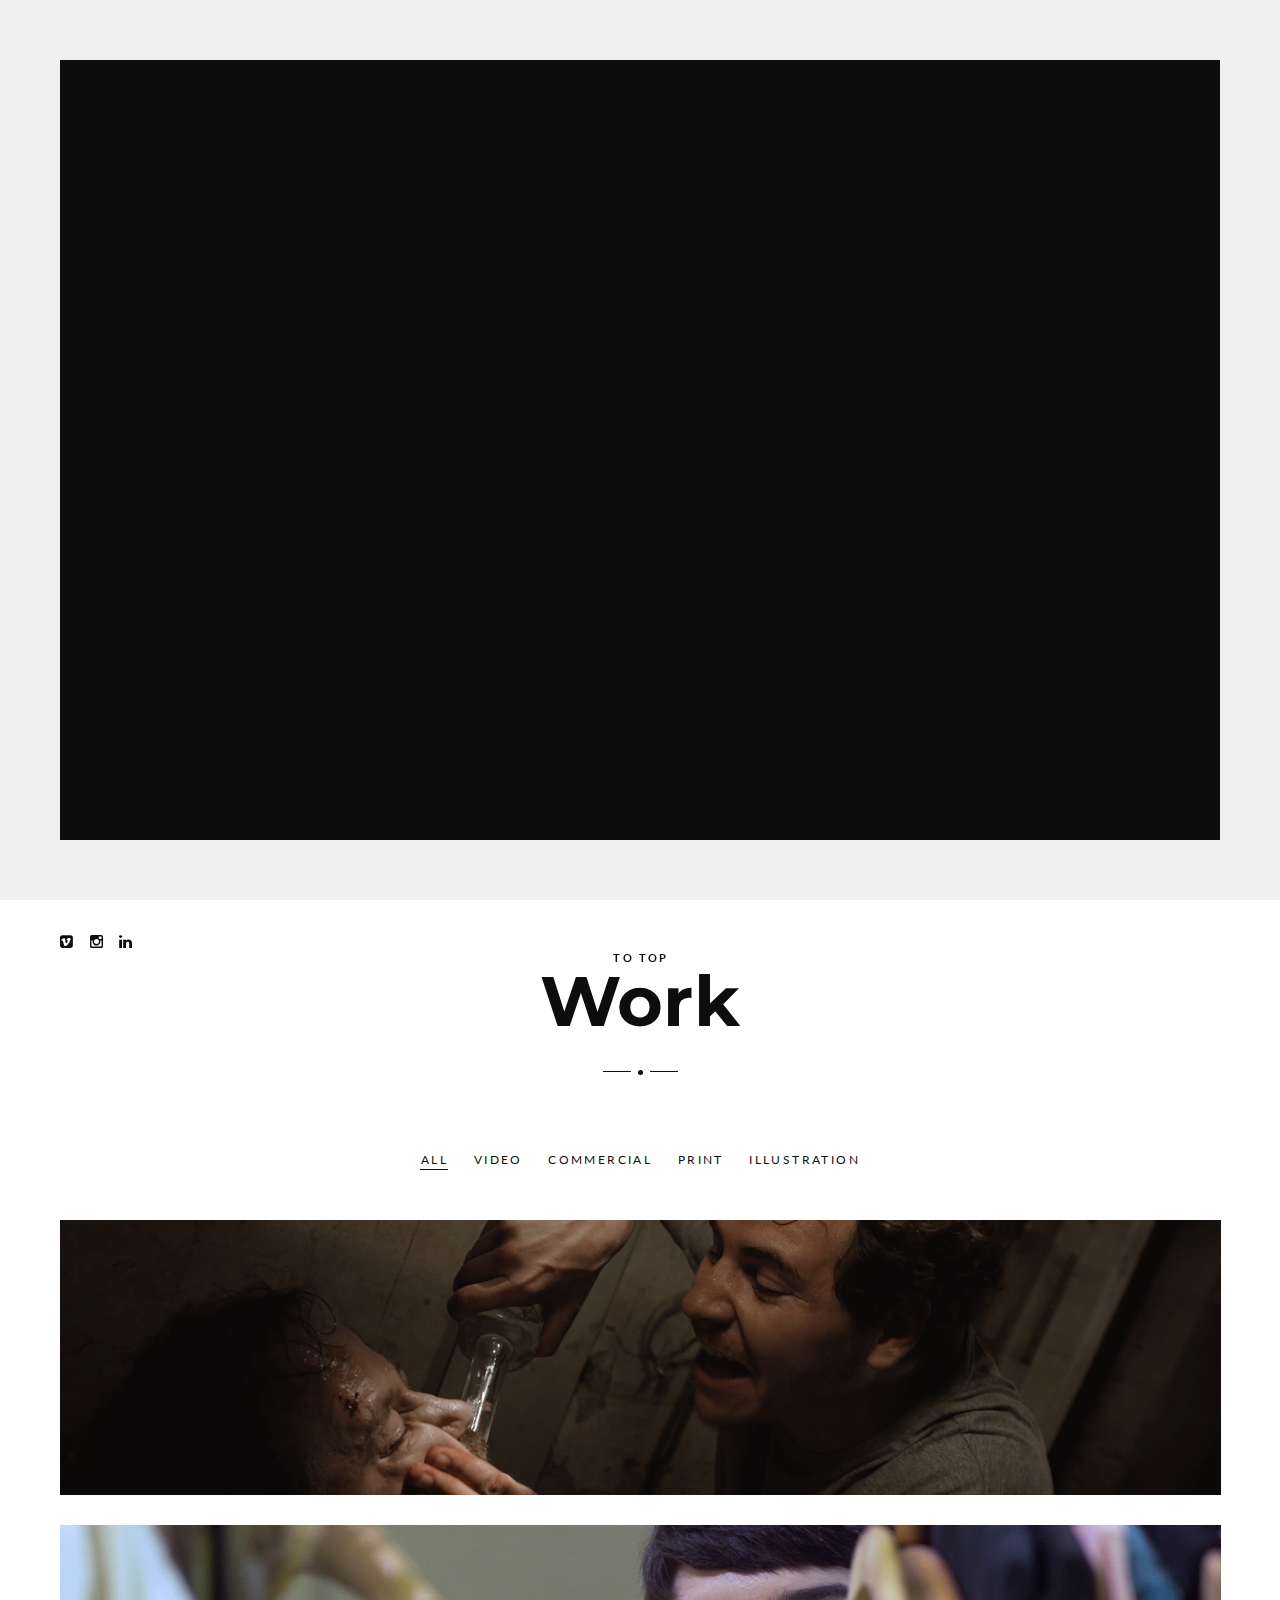
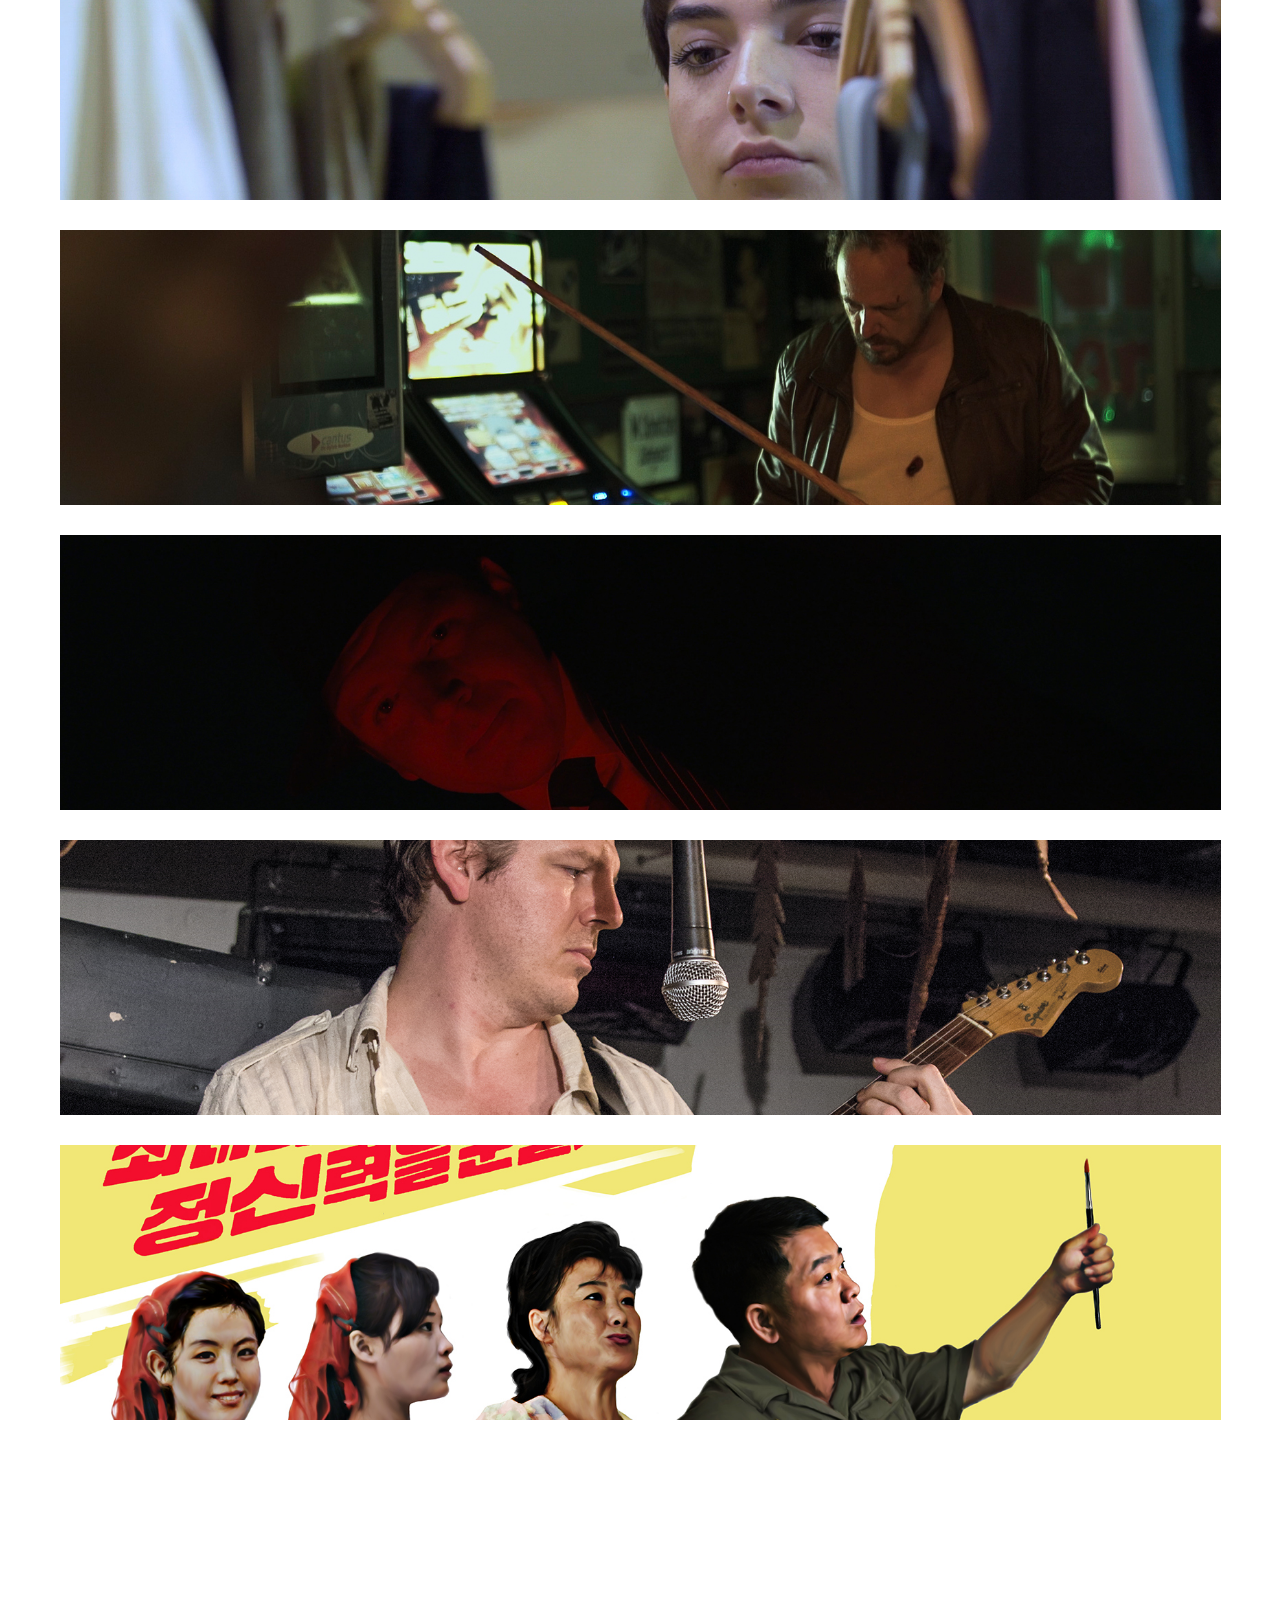
<file: html/index.html>
<!doctype html>
<!--[if lt IE 7]> <html class="no-js ie6 oldie" lang="en"> <![endif]-->
<!--[if IE 7]>    <html class="no-js ie7 oldie" lang="en"> <![endif]-->
<!--[if IE 8]>    <html class="no-js ie8 oldie" lang="en"> <![endif]-->
<!--[if gt IE 8]><!--> <html class="no-js" lang="en-US"> <!--<![endif]-->
<head>

<!-- DEFAULT META TAGS -->
<meta charset="utf-8">
<meta name="viewport" content="width=device-width, initial-scale=1.0, maximum-scale=1.0, user-scalable=0" />
<meta http-equiv="Content-Type" content="text/html; charset=UTF-8" />
<title>Dominik Cermann | Movies | Commercial | Illustration</title>
<!-- DEFAULT META TAGS -->

<!-- FONTS -->
<link href='http://fonts.googleapis.com/css?family=Montserrat:400,700' rel='stylesheet' type='text/css'>
<link href='http://fonts.googleapis.com/css?family=Lato:300,400,700' rel='stylesheet' type='text/css'>
<!-- FONTS -->

<!-- CSS -->
<link rel="stylesheet" href="https://maxcdn.bootstrapcdn.com/bootstrap/3.3.7/css/bootstrap.min.css" integrity="sha384-BVYiiSIFeK1dGmJRAkycuHAHRg32OmUcww7on3RYdg4Va+PmSTsz/K68vbdEjh4u" crossorigin="anonymous">

<link rel='stylesheet' id='default-style-css'  href='files/css/style.css' type='text/css' media='all' />
<link rel='stylesheet' id='owlcarousel-style-css'  href='files/css/owl.carousel.css' type='text/css' media='all' />
<link rel='stylesheet' id='owltransitions-style-css'  href='files/css/owl.transitions.css' type='text/css' media='all' />
<link rel='stylesheet' id='fancybox-style-css'  href='files/css/fancybox.css' type='text/css' media='all' />
<link rel='stylesheet' id='isotope-style-css'  href='files/css/isotope.css' type='text/css' media='all' />
<link rel="stylesheet" id='rsplugin-style-css' href="files/rs-plugin/css/settings.css" type="text/css" media="all" />
<link rel="stylesheet" id='fontawesome-style-css' href="files/css/font-awesome.min.css" type="text/css" media="all" />
<link rel="stylesheet" id='pe-icons-style-css' href="files/css/pe-icon-7-stroke.css" type="text/css" media="all" />
<link rel='stylesheet' id='mqueries-style-css'  href='files/css/mqueries.css' type='text/css' media='all' />
<!-- CSS -->

<!-- FAVICON -->
<link rel="shortcut icon" href="files/uploads/favicon.png"/>
<!-- FAVICON -->

<!-- JQUERY LIBRARY -->
<script src="files/js/jquery-1.9.1.min.js"></script>
<!-- JQUERY LIBRARY -->

</head>

<body class="bordered big-border">

<!-- BORDERS (Don't want any border? Delete the class bordered on the body and this part) -->
<div id="bodyborder-left"></div>
<div id="bodyborder-right"></div>
<div id="bodyborder-top"></div>
<div id="bodyborder-bottom"></div>
<!-- BORDERS -->

<!-- PAGELOADER -->
<div id="page-loader" class="text-light">
	<div class="page-loader-inner">
    	<div class="loader-logo-name"><img src="files/assets/logos/dc_logo.png" alt="Logo" class="dc_logo"/></div>
		<h6 class="alttitle title-minimal">Loading</h6>
	</div>
</div>
<!-- PAGELOADER -->

<!-- PAGE CONTENT -->
<div id="page-content">

	<!-- HEADER -->
	<header id="header" class="overlay-top">
		<div class="header-inner clearfix">

           <!-- DEFAULT HEADER CONTENT -->
		   	<div class="default-header-content">
				<div id="logo" class="left-float">
					<a id="default-logo" class="logotype" href="index.html"><img src="files/assets/logos/dc_logo.png" alt="Logo" class="dc_logo"></a>
					<a id="fixed-logo" class="logotype" href="index.html"><img src="files/assets/logos/dc_logo.png" alt="Logo" class="dc_logo"></a>
				</div>

				<div class="menu right-float clearfix">
					<a href="#" class="open-nav"><span></span></a>
					<nav id="main-nav" class="text-light">
						<div class="nav-logo"><img src="files/assets/logos/dc_logo.png" alt="Logo" class="dc_logo"></div>
						<div class="nav-inner">
						<ul>
						<!-- Home -->
						<li class="current-menu-item"><a href="#home" class="scroll-to" data-bigletter="H">Home</a></li>
						<!-- Work -->
						<li><a href="#work" class="scroll-to" data-bigletter="W">Work</a></li>
						<!-- About -->
						<li><a href="#about" class="scroll-to" data-bigletter="A">About</a></li>
						<!-- Contact -->
						<li><a href="contact-single.html" data-bigletter="C">Contact</a></li>
						</ul>
						</div>
						<div class="nav-social">
							<ul class="socialmedia-widget">
								<li class="vimeo"><a href="https://vimeo.com/user16167475"></a></li>
								<li class="instagram"><a href="https://www.instagram.com/dommcfly/"></a></li>
								<li class="linkedin"><a href="https://de.linkedin.com/in/dominik-cermann-b88558116"></a></li>
							</ul>
						</div>
						<div class="nav-bg"></div>
					</nav>
				</div>
			</div>
           <!-- DEFAULT HEADER CONTENT -->

		</div> <!-- END .header-inner -->
	</header> <!-- END header -->
	<!-- HEADER -->


	<!-- HOME (SLIDER) -->
	<section id="home" class="notoppadding text-light videobg-section"
					   data-videofile="files/uploads/header1v2"
					   data-videowidth="1280"
					   data-videoheight="720"
					   data-videoposter="files/uploads/1690x1100.jpg"
					   data-videoparallax="true"
					   data-videooverlaycolor="#000000"
					   data-videooverlayopacity="0.6"
						data-sound="false">
		<div class="section-inner">

		<!-- REVOLUTION SLIDER -->
		<div class="rev-slider-container">
			<div class="rev-slider" >
				<ul>

					<!-- THE FIRST SLIDE -->
					<li data-transition="slidedown" data-slotamount="5" data-masterspeed="1200" >
						<!-- THE MAIN IMAGE IN THE FIRST SLIDE -->
						<img src="files/uploads/transparent.png"   alt="transparent">

						<!-- LAYER NR. 1 -->
						<div class="tp-caption srcaption-bigwhite sft stb"
						data-x="center" data-hoffset="0"
						data-y="center" data-voffset="0"
						data-speed="800"
						data-start="400"
						data-easing="easeInOutQuad"
						data-endspeed="800"
						data-endeasing="easeInOutQuad"
						style="z-index: 2">
							<a href="https://player.vimeo.com/video/295367153?autoplay=1" class="fancybox fancybox.iframe" class="no-link-colors"><strong>What I do</strong></a>
						</div>

					</li> <!-- end first slide -->
				</ul>

			</div>
		</div> <!-- END .rev-slider-container -->
		<!-- REVOLUTION SLIDER -->

		</div>
	</section>
	<!-- HOME (SLIDER) -->

	<!-- PAGEBODY -->
	<div class="page-body">

	<!-- TODO: overlay mit video -->
	<!-- Modals
	<div id="video_modal" class="modal fade bs-example-modal-lg" tabindex="-1" role="dialog" aria-labelledby="Showreel 2016">
		<div class="modal-dialog modal-lg" role="document">
			<div class="modal-content">
				<iframe src="https://player.vimeo.com/video/181816676" width="640" height="272" frameborder="0" webkitallowfullscreen mozallowfullscreen allowfullscreen></iframe>
				<p><a href="https://vimeo.com/181816676">Dominik Cermann - Showreel 2016</a> from <a href="https://vimeo.com/user16167475">Dominik Cermann</a> on <a href="https://vimeo.com">Vimeo</a>.</p>
			</div>
		</div>
	</div>
	<button type="button" class="btn btn-primary" data-toggle="modal" data-target=".bs-example-modal-lg">Open Modal</button>
	-->

		<!-- PORTFOLIO/WORK -->
		<section id="work">
       		<div class="section-inner">


			<div class="main-title wrapper align-center">
				<h2 data-bigletter="W"><strong>Work</strong></h2>
				<div class="separator"><span></span></div>

				<div class="spacer spacer-small"></div>

				<ul id="portfolio-filter" class="filter clearfix" data-related-grid="portfolio-grid">
					<li><a class="active" href="#" data-option-value="*">All</a></li>
					<li><a data-option-value=".video" href="#" title="Video">Video</a></li>
					<li><a data-option-value=".commercial" href="#" title="Commercial">Commercial</a></li>
					<li><a data-option-value=".print" href="#" title="Print">Print</a></li>
					<li><a data-option-value=".illustration" href="#" title="Illustration">Illustration</a></li>
				</ul>
			</div>

			<div class="spacer spacer-small"></div>

			<div id="portfolio-grid" class="masonry portfolio-entries clearfix" data-maxitemwidth="1690">

				<!-- Walz Video Projekt -->
				<div class="portfolio-masonry-entry masonry-item video">
					<div class="entry-thumb portfolio-thumb">
						<div class="imgoverlay overlay-transparent name-hidden">
							<img src="files/assets/previewimages/walz_titel.jpg" alt="Walz" class="full-width">
							<div class="overlaycaption">
								<h5 class="overlay-name title-minimal"><strong>Walz</strong></h5>
								<div class="separator-small"><span></span></div>
								<h6 class="alttitle">Director</h6>
							</div>
							<a href="projects/project-walz-video.html" class="transition"></a>
						</div>
				   </div>
				</div> <!-- END .portfolio-masonry-entry -->

				<!-- Dot Saarland Video Projekt -->
				<div class="portfolio-masonry-entry masonry-item commercial">
					<div class="entry-thumb portfolio-thumb">
						<div class="imgoverlay overlay-transparent name-hidden">
							<img src="files/assets/previewimages/dotsaarland_titel.jpg" alt="SEO IMAGE NAME" class="full-width">
							<div class="overlaycaption">
								<h5 class="overlay-name title-minimal"><strong>.saarland</strong></h5>
								<div class="separator-small"><span></span></div>
								<h6 class="alttitle">Director of Photography</h6>
							</div>
							<a href="projects/project-dotsaarland-video.html" class="transition"></a>
						</div>
				   </div>
				</div> <!-- END .portfolio-masonry-entry -->

				<!-- Nina Hagen Video Projekt -->
				<div class="portfolio-masonry-entry masonry-item video">
					<div class="entry-thumb portfolio-thumb">
						<div class="imgoverlay overlay-transparent name-hidden">
							<img src="files/assets/previewimages/nina_hagen_titel.jpg" alt="SEO IMAGE NAME" class="full-width">
							<div class="overlaycaption">
								<h5 class="overlay-name title-minimal"><strong>Nina, Hagen und die Unwahrscheinlichkeit des Sterbens</strong></h5>
								<div class="separator-small"><span></span></div>
								<h6 class="alttitle">Director of Photography</h6>
							</div>
							<a href="projects/project-ninahagen.html" class="transition"></a>
						</div>
				   </div>
				</div> <!-- END .portfolio-masonry-entry -->

				<!-- Gangsters Blues Video Projekt -->
				<div class="portfolio-masonry-entry masonry-item video">
					<div class="entry-thumb portfolio-thumb">
						<div class="imgoverlay overlay-transparent name-hidden">
							<img src="files/assets/previewimages/gb_titel.jpg" alt="SEO IMAGE NAME" class="full-width">
							<div class="overlaycaption">
								<h5 class="overlay-name title-minimal"><strong>Gangster's Blues</strong></h5>
								<div class="separator-small"><span></span></div>
								<h6 class="alttitle">Director of Photography</h6>
							</div>
							<a href="projects/project-gangstersblues-video.html" class="transition"></a>
						</div>
				   </div>
				</div> <!-- END .portfolio-masonry-entry -->

				<!-- Unverfälscht Print Projekt -->
				<div class="portfolio-masonry-entry masonry-item print">
					<div class="entry-thumb portfolio-thumb">
						<div class="imgoverlay overlay-transparent name-hidden">
							<img src="files/assets/previewimages/unverfaelscht_titel.jpg" alt="SEO IMAGE NAME" class="full-width">
							<div class="overlaycaption">
								<h5 class="overlay-name title-minimal"><strong>Unverfälscht</strong></h5>
								<div class="separator-small"><span></span></div>
								<h6 class="alttitle">Image Campaign</h6>
							</div>
							<a href="projects/project-unverfaelscht.html" class="transition"></a>
						</div>
				   </div>
				</div> <!-- END .portfolio-masonry-entry -->

				<!-- Meine Brüder und Schwestern im Norden Illustration Projekt -->
				<div class="portfolio-masonry-entry masonry-item illustration">
					<div class="entry-thumb portfolio-thumb">
						<div class="imgoverlay overlay-transparent name-hidden">
							<img src="files/assets/previewimages/mbin_titel.jpg" alt="SEO IMAGE NAME" class="full-width">
							<div class="overlaycaption">
								<h5 class="overlay-name title-minimal"><strong>Meine Brüder und Schwestern im Norden</strong></h5>
								<div class="separator-small"><span></span></div>
								<h6 class="alttitle">Illustration</h6>
							</div>
							<a href="projects/project-mbin-video.html" class="transition"></a>
						</div>
				   </div>
				</div> <!-- END .portfolio-masonry-entry -->

			</div> <!-- END #portfolio-grid -->

          	</div> <!-- END .section-inner-->
     	</section> <!-- END SECTION #portfolio-->
       	<!-- PORTFOLIO -->

		<div class="spacer spacer-big"></div>

		<!-- ABOUT -->
  	<section id="about" class="notoppadding">
        <div class="section-inner">
					<div class="horizontalsection  parallax-section" data-parallax-image="files/assets/previewimages/dc_contact2.jpg" data-speed="0.5">
						<div class="horizontalinner wrapper align-center text-light">
							<div class="spacer spacer-medium"></div>
							<h2 class="title-minimal" data-bigletter="W"><a href="contact-single.html" class="transition no-link-colors"><strong>Who I am</strong></a></h2>
							<div class="spacer spacer-mini"></div>
							<span class="time">Est. 1987</span>
							<div class="spacer spacer-big"></div>
						</div>
					</div> <!-- END .horizontalsection-->

			</div> <!-- END .section-inner-->
		</section>
   	<!-- ABOUT -->

		<div class="spacer spacer-big"></div>

  	<!-- FOOTER -->
		<footer>
			<div class="footer-inner wrapper">
				<a id="backtotop" href="#">To Top</a>
				<ul class="socialmedia-widget float-left">
					<li class="vimeo"><a href="https://vimeo.com/user16167475"></a></li>
					<li class="instagram"><a href="https://www.instagram.com/dommcfly/"></a></li>
					<li class="linkedin"><a href="https://de.linkedin.com/in/dominik-cermann-b88558116"></a></li>
				</ul>
      </div>
    </footer>
    <!-- FOOTER -->

 	</div> <!-- END .page-body -->
	<!-- PAGEBODY -->

</div> <!-- END #page-content -->
<!-- PAGE CONTENT -->

<!-- SCRIPTS -->
<script src="https://maxcdn.bootstrapcdn.com/bootstrap/3.3.7/js/bootstrap.min.js" integrity="sha384-Tc5IQib027qvyjSMfHjOMaLkfuWVxZxUPnCJA7l2mCWNIpG9mGCD8wGNIcPD7Txa" crossorigin="anonymous"></script>
<script type='text/javascript' src='files/js/retina.js'></script>
<script type='text/javascript' src='files/js/jquery.pace.js'></script>
<script type='text/javascript' src='files/js/jquery.easing.1.3.js'></script>
<script type='text/javascript' src='files/js/jquery.easing.compatibility.js'></script>
<script type='text/javascript' src='files/js/jquery.visible.min.js'></script>
<script type='text/javascript' src='files/js/jquery.isotope.min.js'></script>
<script type='text/javascript' src='files/js/jquery.bgvideo.min.js'></script>
<script type='text/javascript' src='files/js/jquery.fitvids.min.js'></script>
<script type='text/javascript' src='files/js/jquery.fancybox.pack.js'></script>
<script type="text/javascript" src="files/rs-plugin/js/jquery.themepunch.tools.min.js"></script>
<script type="text/javascript" src="files/rs-plugin/js/jquery.themepunch.revolution.min.js"></script>
<script type='text/javascript' src='files/js/jquery.parallax.min.js'></script>
<script type='text/javascript' src='files/js/jquery.counter.min.js'></script>
<script type='text/javascript' src='files/js/jquery.scroll.min.js'></script>
<script type='text/javascript' src='files/js/jquery.owl.carousel.min.js'></script>
<script type='text/javascript' src='files/js/pond-form.js'></script>
<script type='text/javascript' src='files/js/pond-header.js'></script>
<script type='text/javascript' src='files/js/script.js'></script>
<!-- SCRIPTS -->

</body>
</html>
</file>
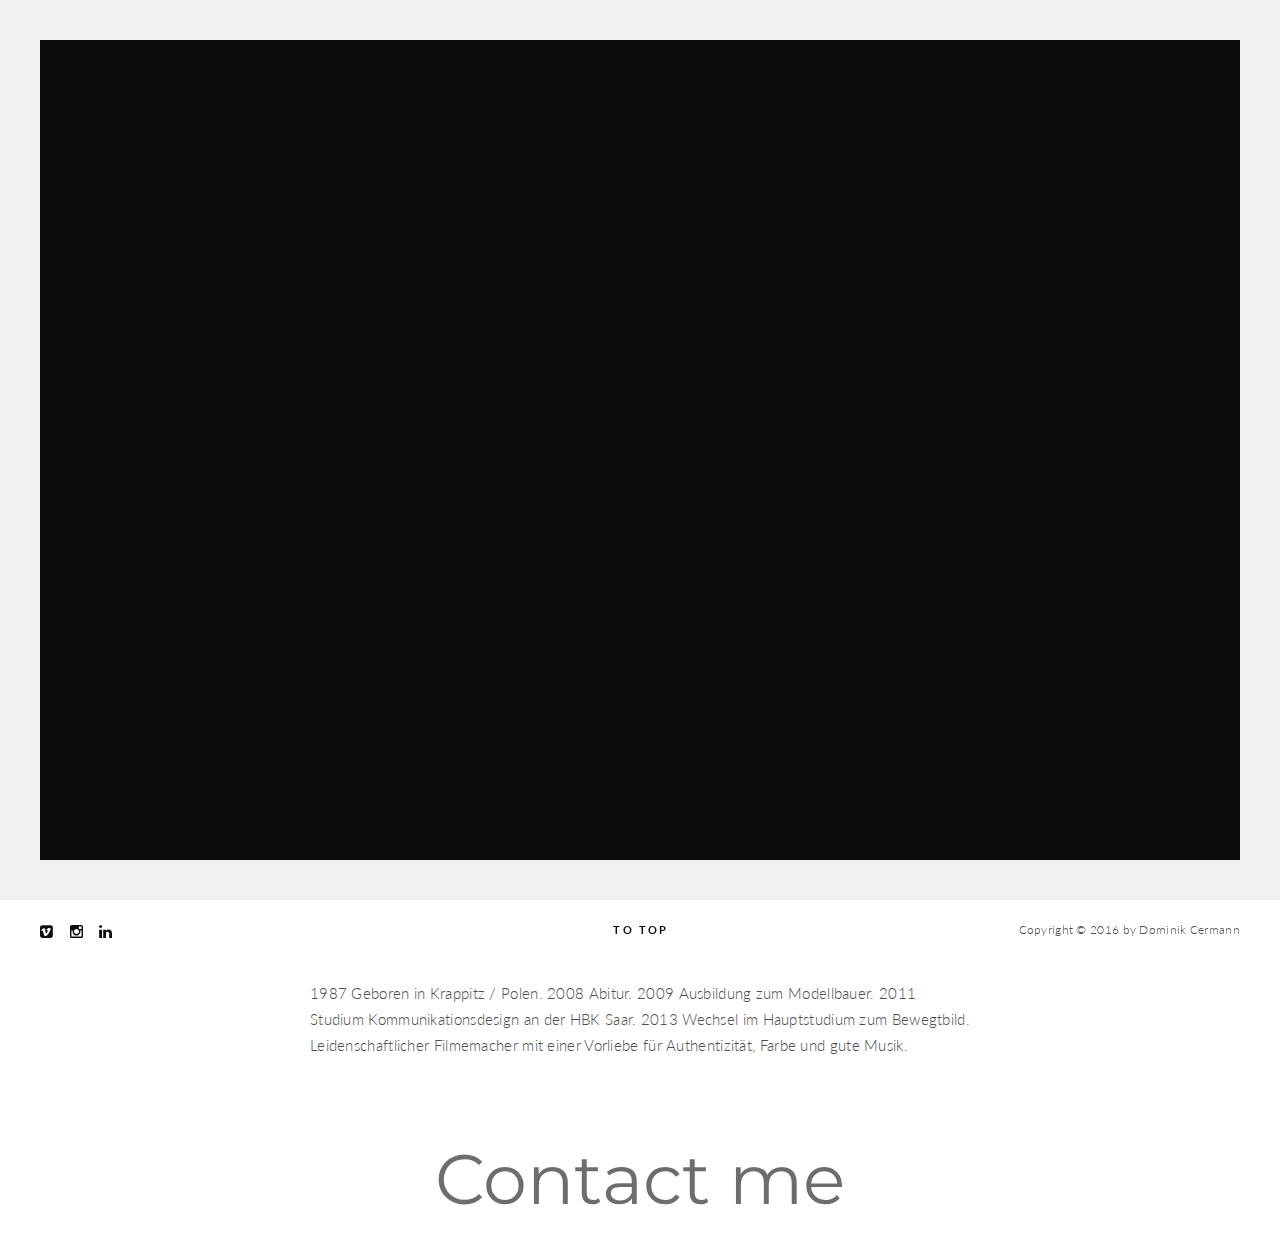
<file: html/contact-single.html>
<!doctype html>
<!--[if lt IE 7]> <html class="no-js ie6 oldie" lang="en"> <![endif]-->
<!--[if IE 7]>    <html class="no-js ie7 oldie" lang="en"> <![endif]-->
<!--[if IE 8]>    <html class="no-js ie8 oldie" lang="en"> <![endif]-->
<!--[if gt IE 8]><!--> <html class="no-js" lang="en-US"> <!--<![endif]-->
<head>

<!-- DEFAULT META TAGS -->
<meta charset="utf-8">
<meta name="viewport" content="width=device-width, initial-scale=1.0, maximum-scale=1.0, user-scalable=0" />
<meta http-equiv="Content-Type" content="text/html; charset=UTF-8" />
<title>Dominik Cermann | Movies | Commercial | Illustration</title>
<!-- DEFAULT META TAGS -->

<!-- FONTS -->
<link href='http://fonts.googleapis.com/css?family=Montserrat:400,700' rel='stylesheet' type='text/css'>
<link href='http://fonts.googleapis.com/css?family=Lato:300,400,700' rel='stylesheet' type='text/css'>
<!-- FONTS -->

<!-- CSS -->
<link rel='stylesheet' id='default-style-css'  href='files/css/style.css' type='text/css' media='all' />
<link rel="stylesheet" id='fontawesome-style-css' href="files/css/font-awesome.min.css" type="text/css" media="all" />
<link rel="stylesheet" id='pe-icons-style-css' href="files/css/pe-icon-7-stroke.css" type="text/css" media="all" />
<link rel='stylesheet' id='mqueries-style-css'  href='files/css/mqueries.css' type='text/css' media='all' />
<!-- CSS -->

<!-- FAVICON -->
<link rel="shortcut icon" href="files/uploads/favicon.png"/>
<!-- FAVICON -->

<!-- JQUERY LIBRARY -->
<script src="files/js/jquery-1.9.1.min.js"></script>
<!-- JQUERY LIBRARY -->

</head>

<body class="bordered">

<!-- BORDERS (Don't want any border? Delete the class bordered on the body and this part) -->
<div id="bodyborder-left"></div>
<div id="bodyborder-right"></div>
<div id="bodyborder-top"></div>
<div id="bodyborder-bottom"></div>
<!-- BORDERS -->

<!-- PAGELOADER -->
<div id="page-loader" class="text-light">
	<div class="page-loader-inner">
    	<div class="loader-logo-name"><img src="files/assets/logos/dc_logo.png" alt="Logo" class="dc_logo"/></div>
		<h6 class="alttitle title-minimal">Loading</h6>
	</div>
</div>
<!-- PAGELOADER -->

<!-- PAGE CONTENT -->
<div id="page-content">

	<!-- HEADER -->
	<header id="header" class="overlay-bottom">
		<div class="header-inner clearfix">

			<!-- FIXED HEADER CONTENT (*optional / this will be shown when header is switching to fixed) -->
			<div class="fixed-header-content">
				<h1 id="header-name" class="alttitle title-minimal left-float"><strong>Dominik Cermann</strong></h1>
				<div id="social-share" class="right-float">
					<a href="#" class="show-share">Share</a>
					<ul class="socialmedia-widget alttitle">
						<li class="vimeo"><a href="https://vimeo.com/user16167475"></a></li>
						<li class="instagram"><a href="https://www.instagram.com/dommcfly/"></a></li>
						<li class="linkedin"><a href="https://de.linkedin.com/in/dominik-cermann-b88558116"></a></li>
					</ul>
				</div>
			</div>
			<!-- FIXED HEADER CONTENT -->

           <!-- DEFAULT HEADER CONTENT -->
		   	<div class="default-header-content">
				<div id="logo" class="left-float">
					<a id="default-logo" class="logotype" href="index.html"><img src="files/assets/logos/dc_logo.png" alt="Logo" class="dc_logo"></a>
					<a id="fixed-logo" class="logotype" href="index.html"><img src="files/assets/logos/dc_logo.png" alt="Logo" class="dc_logo"></a>
				</div>

				<div class="menu right-float clearfix">
					<a href="#" class="open-nav"><span></span></a>
					<nav id="main-nav" class="text-light">
						<div class="nav-logo"><img src="files/assets/logos/dc_logo.png" alt="Logo" class="dc_logo"></div>
						<div class="nav-inner">
						<ul>
						<!-- Home -->
						<li><a href="index.html#home" class="scroll-to" data-bigletter="H">Home</a></li>
						<!-- Work -->
						<li><a href="index.html#work" class="scroll-to" data-bigletter="W">Work</a></li>
						<!-- About -->
						<li><a href="index.html#about" class="scroll-to" data-bigletter="A">About</a></li>
						</ul>
						</div>
						<div class="nav-social">
							<ul class="socialmedia-widget social-share">
								<li class="vimeo"><a href="https://vimeo.com/user16167475"></a></li>
								<li class="instagram"><a href="https://www.instagram.com/dommcfly/"></a></li>
								<li class="linkedin"><a href="https://de.linkedin.com/in/dominik-cermann-b88558116"></a></li>
							</ul>
						</div>
						<div class="nav-bg"></div>
					</nav>
				</div>
			</div>
           <!-- DEFAULT HEADER CONTENT -->

		</div> <!-- END .header-inner -->
	</header> <!-- END header -->
	<!-- HEADER -->


	<!-- PAGE TITLE -->
	<section id="page-title" class="full-height parallax-section" data-parallax-image="files/assets/previewimages/dc_contact.jpg">
		<div class="section-inner vTop">
			<h4 class="portfolio-name title-minimal white-font"><strong>Dominik Cermann</strong></h4>
			<div class="separator-small separator-light"><span></span></div>
			<h6 class="alttitle title-minimal white-font">Director / Cinematographer</h6>
		</div>
	</section>
	<!-- PAGE TITLE -->


	<!-- PAGEBODY -->
	<div class="page-body">

	 	<!-- PORTFOLIO SINGLE SECTION -->
		<section id="portfolio-single">
			<div class="section-inner wrapper">
				<div class="column-section clearfix wrapper-small">
					<div class="column one-full align-left">
						<p>1987 Geboren in Krappitz / Polen. 2008 Abitur. 2009 Ausbildung zum Modellbauer. 2011 Studium Kommunikationsdesign an der HBK Saar. 2013 Wechsel im Hauptstudium zum Bewegtbild. Leidenschaftlicher Filmemacher mit einer Vorliebe f&uuml;r Authentizit&auml;t, Farbe und gute Musik.
						</p>
					</div>
				</div>

				<div class="column-section clearfix wrapper-small">
					<div class="column one-full align-center">
						<h2><a href="mailto:hi@dominikcermann.com" class="no-link-colors">Contact me</a></h2>
					</div>
				</div>

			</div>
		</section>
	 	<!-- PORTFOLIO SINGLE SECTION -->

		<!-- FOOTER -->
		<footer>
			<div class="footer-inner wrapper">
				<a id="backtotop" href="#">To Top</a>
				<ul class="socialmedia-widget left-float">
					<li class="vimeo"><a href="https://vimeo.com/user16167475"></a></li>
					<li class="instagram"><a href="https://www.instagram.com/dommcfly/"></a></li>
					<li class="linkedin"><a href="https://de.linkedin.com/in/dominik-cermann-b88558116"></a></li>
				</ul>
				<div class="copyright right-float">
					Copyright &copy; 2016 by Dominik Cermann
				</div>
         	</div>
    	</footer>
      	<!-- FOOTER -->

 	</div> <!-- END .page-body -->
	<!-- PAGEBODY -->

</div> <!-- END #page-content -->
<!-- PAGE CONTENT -->

<!-- SCRIPTS -->
<script type='text/javascript' src='files/js/retina.js'></script>
<script type='text/javascript' src='files/js/jquery.pace.js'></script>
<script type='text/javascript' src='files/js/jquery.easing.1.3.js'></script>
<script type='text/javascript' src='files/js/jquery.easing.compatibility.js'></script>
<script type='text/javascript' src='files/js/jquery.visible.min.js'></script>
<script type='text/javascript' src='files/js/jquery.parallax.min.js'></script>
<script type='text/javascript' src='files/js/pond-header.js'></script>
<script type='text/javascript' src='files/js/script.js'></script>
<!-- SCRIPTS -->

</body>
</html>
</file>
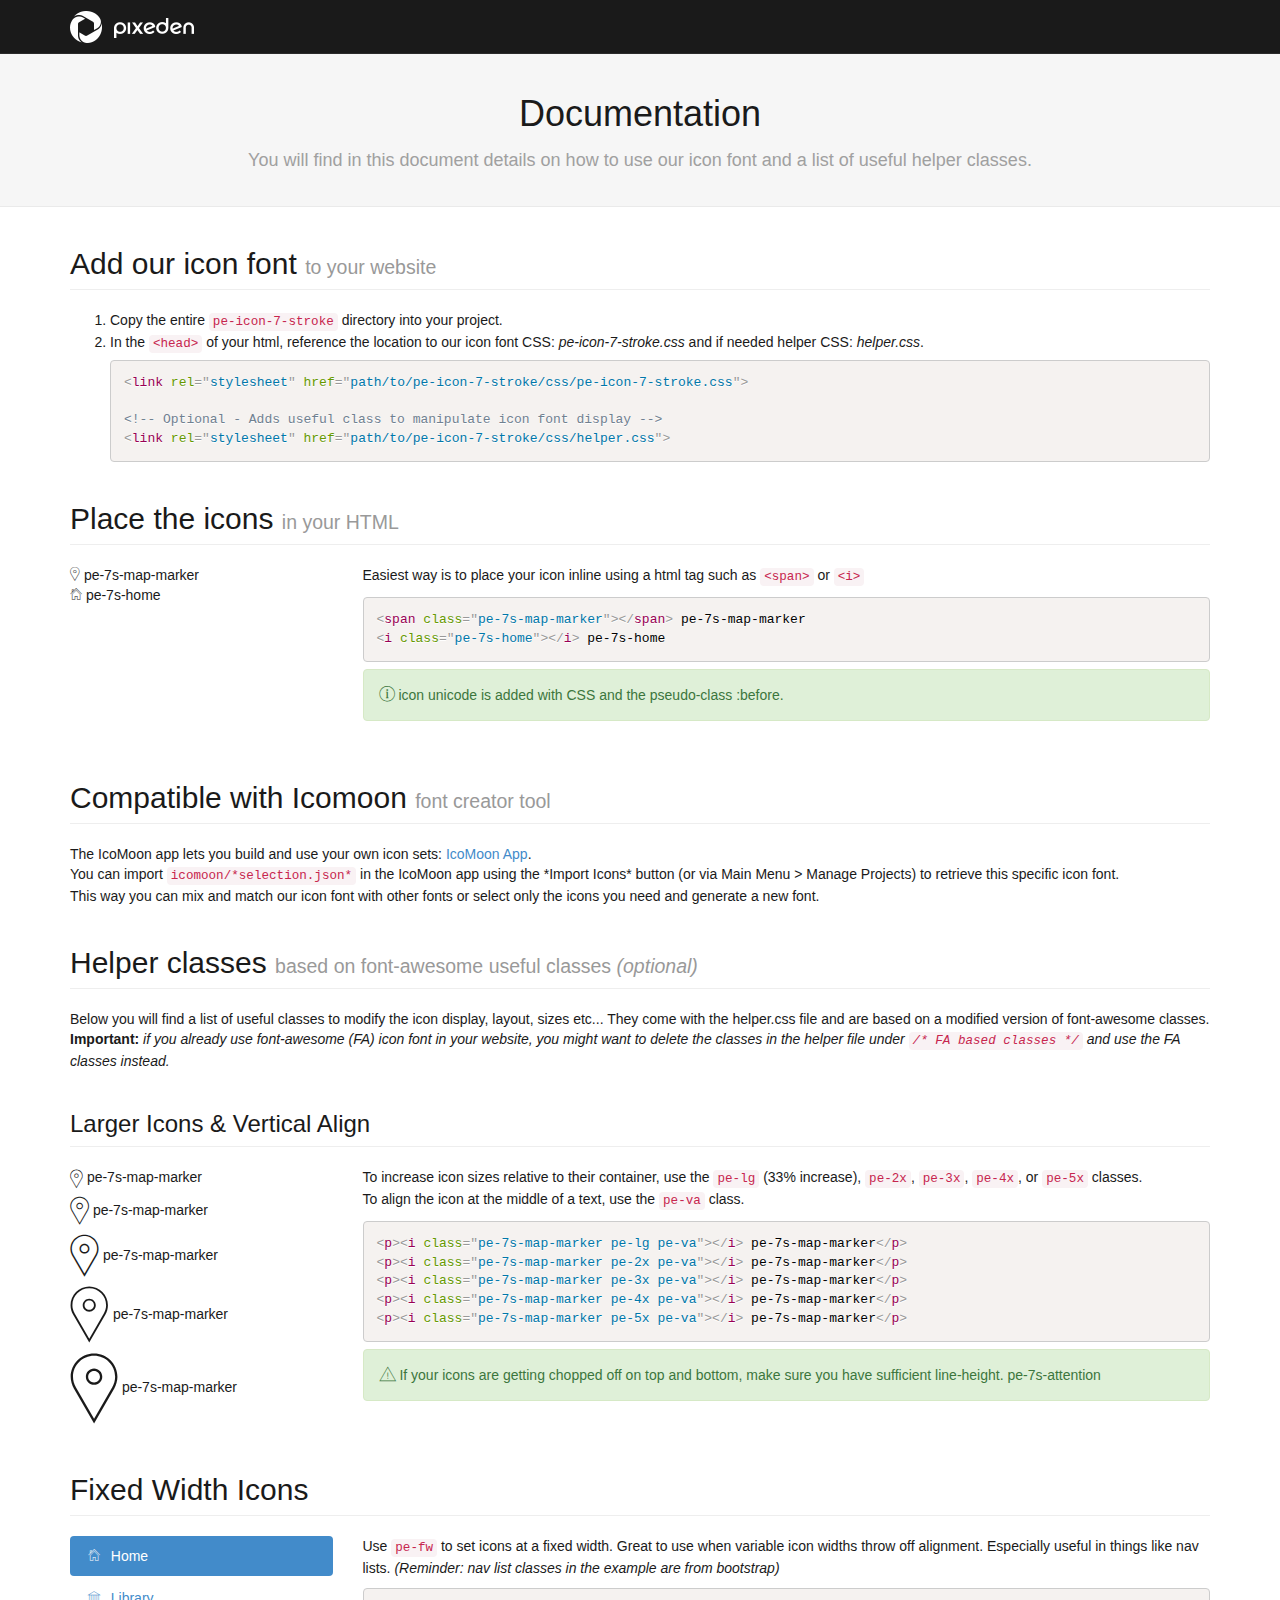
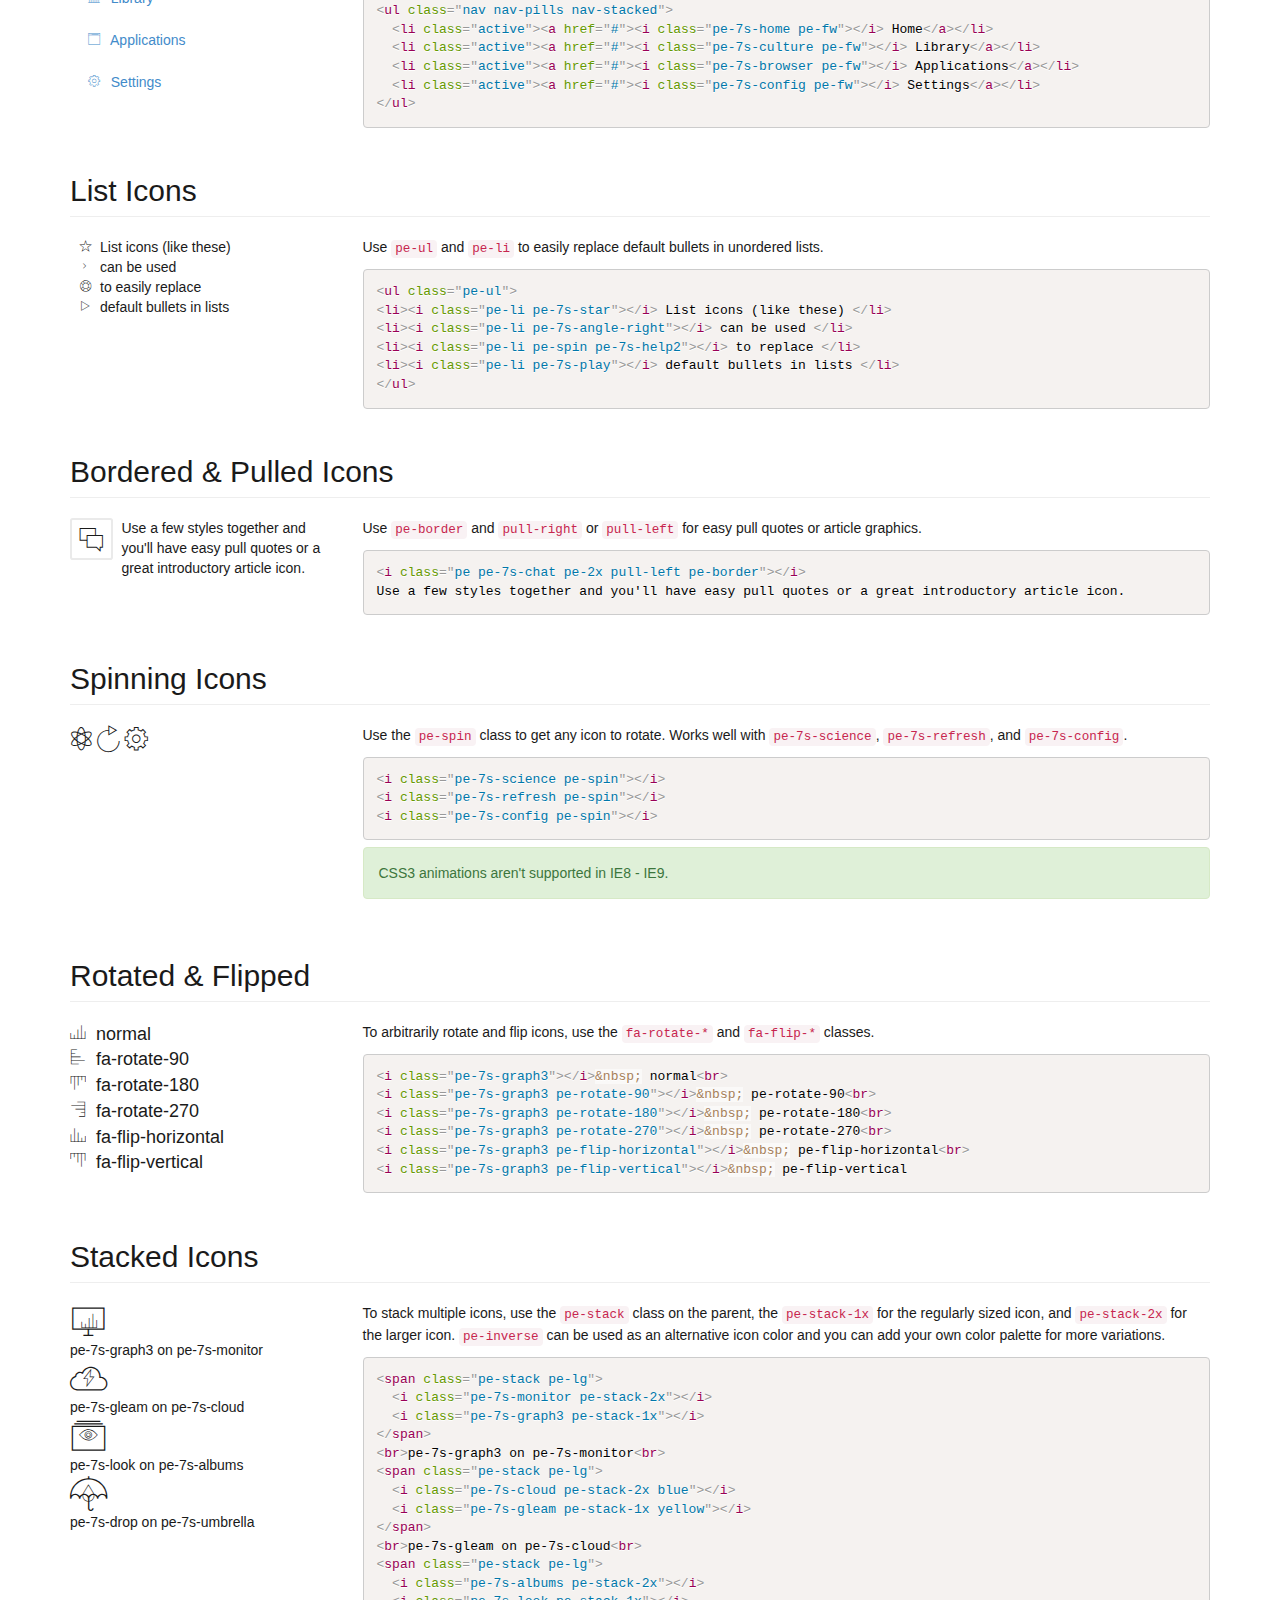
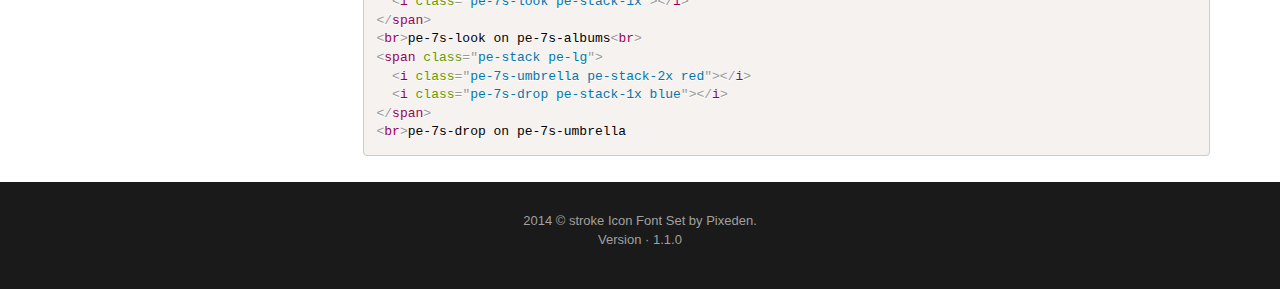
<file: documentation/7-stroke-icons/documentation.html>
<!doctype html>
<html lang="en">
<head>
	<meta charset="UTF-8">
	<meta name="viewport" content="width=device-width, initial-scale=1.0">
	<title>Documentation Icon Font - Stroke Icons 7 - by Pixeden.</title>

	<!-- Docs CSS -->
	<link href="docs/css/bootstrap.min.css" rel="stylesheet" />
	<link href="docs/css/bootstrap-select.css" rel="stylesheet" />
	<link href="docs/css/prism.css" rel="stylesheet" />
	<link href="docs/css/style.css" rel="stylesheet" />

	<!-- Icon font CSS -->
	<link href="pe-icon-7-stroke/css/pe-icon-7-stroke.css" rel="stylesheet" />
	<link href="pe-icon-7-stroke/css/helper.css" rel="stylesheet" />

</head>
<body>

	<header id="top-bar">
		<div class="container">
			<img src="docs/images/logo.png" alt="logo"/>
		</div>
	</header> <!-- /top-bar -->

	<section id="hero_box">
		<div class="container">
			<h1>Documentation</h1>
      <p>You will find in this document details on how to use our icon font and a list of useful helper classes.</p>
			</div>
		</section> <!-- /hero_box -->

<section id="docs_box">
	<div class="container">
		<section id="default-css">
			<h2 class="page-header">Add our icon font <small>to your website</small></h2>
			<ol>
				<li>Copy the entire <code>pe-icon-7-stroke</code> directory into your project.</li>
				<li>
					In the <code>&lt;head&gt;</code> of your html, reference the location to our icon font CSS: <span class="italic">pe-icon-7-stroke.css</span> and if needed helper CSS: <span class="italic">helper.css</span>.
<pre class="language-markup"><code>&lt;link rel=&quot;stylesheet&quot; href=&quot;path/to/pe-icon-7-stroke/css/pe-icon-7-stroke.css&quot;&gt;

&lt;!-- Optional - Adds useful class to manipulate icon font display --&gt;
&lt;link rel=&quot;stylesheet&quot; href=&quot;path/to/pe-icon-7-stroke/css/helper.css&quot;&gt;</code></pre>
				</li>
			</ol>
		</section>
		<section id="inline">
			<h2 class="page-header">Place the icons <small>in your HTML</small></h2>
			<div class="row">
				<div class="col-md-3 col-sm-4">
					<p>
						<span class="pe-7s-map-marker"></span> pe-7s-map-marker <br/>
						<i class="pe-7s-home"></i> pe-7s-home
					</p>
				</div>
				<div class="col-md-9 col-sm-8">
					<p>Easiest way is to place your icon inline using a html tag such as <code>&lt;span&gt;</code> or <code>&lt;i&gt;</code></p>
<pre class="language-markup">
<code>&lt;span class=&quot;pe-7s-map-marker&quot;&gt;&lt;/span&gt; pe-7s-map-marker
&lt;i class=&quot;pe-7s-home&quot;&gt;&lt;/i&gt; pe-7s-home</code></pre>
					<div class="alert alert-success"><i class="pe-lg pe-7s-info"></i> icon unicode is added with CSS and the pseudo-class :before.</div>
				</div>
			</div>
		</section>

		<section id="icomoon">
		<h2 class="page-header">Compatible with Icomoon <small>font creator tool</small></h2>
    <p>The IcoMoon app lets you build and use your own icon sets: <a target="_blank" href="http://icomoon.io/app/">IcoMoon App</a>.<br>
		You can import <code>icomoon/*selection.json*</code> in the IcoMoon app using the *Import Icons* button (or via Main Menu > Manage Projects) to retrieve this specific icon font.<br>
    This way you can mix and match our icon font with other fonts or select only the icons you need and generate a new font.
    </p>
		</section>

		<section id="helper">
		<h2 class="page-header">Helper classes <small>based on font-awesome useful classes <span class="italic">(optional)</span></small></h2>
		<p> Below you will find a list of useful classes to modify the icon display, layout, sizes etc... They come with the helper.css file and are based on a modified version of font-awesome classes.
		<strong>Important:</strong> <span class="italic"> if you already use font-awesome (FA) icon font in your website, you might want to delete the classes in the helper file under <code>/* FA based classes */</code> and use the FA classes instead.</span></p>
		</section>

		<section id="larger">
		  <h3 class="page-header">Larger Icons &amp; Vertical Align </h2>
		  <div class="row">
		    <div class="col-md-3 col-sm-4">
		      <p><i class="pe-7s-map-marker pe-lg pe-va"></i> pe-7s-map-marker</p>
		      <p><i class="pe-7s-map-marker pe-2x pe-va"></i> pe-7s-map-marker</p>
		      <p><i class="pe-7s-map-marker pe-3x pe-va"></i> pe-7s-map-marker</p>
		      <p><i class="pe-7s-map-marker pe-4x pe-va"></i> pe-7s-map-marker</p>
		      <p><i class="pe-7s-map-marker pe-5x pe-va"></i> pe-7s-map-marker</p>
		    </div>
		    <div class="col-md-9 col-sm-8">
		      <p>
		        To increase icon sizes relative to their container, use the <code>pe-lg</code> (33% increase), <code>pe-2x</code>,
		        <code>pe-3x</code>, <code>pe-4x</code>, or <code>pe-5x</code> classes.<br/>
		        To align the icon at the middle of a text, use the <code>pe-va</code> class.
		      </p>
<pre class="language-markup"><code>&lt;p&gt;&lt;i class=&quot;pe-7s-map-marker pe-lg pe-va&quot;&gt;&lt;/i&gt; pe-7s-map-marker&lt;/p&gt;
&lt;p&gt;&lt;i class=&quot;pe-7s-map-marker pe-2x pe-va&quot;&gt;&lt;/i&gt; pe-7s-map-marker&lt;/p&gt;
&lt;p&gt;&lt;i class=&quot;pe-7s-map-marker pe-3x pe-va&quot;&gt;&lt;/i&gt; pe-7s-map-marker&lt;/p&gt;
&lt;p&gt;&lt;i class=&quot;pe-7s-map-marker pe-4x pe-va&quot;&gt;&lt;/i&gt; pe-7s-map-marker&lt;/p&gt;
&lt;p&gt;&lt;i class=&quot;pe-7s-map-marker pe-5x pe-va&quot;&gt;&lt;/i&gt; pe-7s-map-marker&lt;/p&gt;
</code></pre>
		      <div class="alert alert-success">
		        <i class="pe-7s-attention pe-lg"></i> If your icons are getting chopped off on top and bottom, make sure you have
		        sufficient line-height. pe-7s-attention
		      </div>
		    </div>
		  </div>
		</section>


<section id="fixed-width">
  <h2 class="page-header">Fixed Width Icons</h2>
  <div class="row">
    <div class="col-md-3 col-sm-4">
      <ul class="nav nav-pills nav-stacked margin-bottom">
        <li class="active"><a href="#"><i class="pe-7s-home pe-fw"></i>&nbsp; Home</a></li>
        <li><a href="#"><i class="pe-7s-culture pe-fw"></i>&nbsp; Library</a></li>
        <li><a href="#"><i class="pe-7s-browser pe-fw"></i>&nbsp; Applications</a></li>
        <li><a href="#"><i class="pe-7s-config pe-fw"></i>&nbsp; Settings</a></li>
      </ul>
    </div>
    <div class="col-md-9 col-sm-8">
      <p>
        Use <code>pe-fw</code> to set icons at a fixed width. Great to use when variable icon widths throw off alignment.
        Especially useful in things like nav lists. <span class="italic">(Reminder: nav list classes in the example are from bootstrap)</span>
      </p>
<pre class="language-markup"><code>&lt;ul class="nav nav-pills nav-stacked"&gt;
  &lt;li class="active"&gt;&lt;a href="#"&gt;&lt;i class="pe-7s-home pe-fw"&gt;&lt;/i&gt; Home&lt;/a&gt;&lt;/li&gt;
  &lt;li class="active"&gt;&lt;a href="#"&gt;&lt;i class="pe-7s-culture pe-fw"&gt;&lt;/i&gt; Library&lt;/a&gt;&lt;/li&gt;
  &lt;li class="active"&gt;&lt;a href="#"&gt;&lt;i class="pe-7s-browser pe-fw"&gt;&lt;/i&gt; Applications&lt;/a&gt;&lt;/li&gt;
  &lt;li class="active"&gt;&lt;a href="#"&gt;&lt;i class="pe-7s-config pe-fw"&gt;&lt;/i&gt; Settings&lt;/a&gt;&lt;/li&gt;
&lt;/ul&gt;</code></pre>
    </div>
  </div>
</section>


<section id="list">
  <h2 class="page-header">List Icons</h2>
  <div class="row">
    <div class="col-md-3 col-sm-4">
      <ul class="pe-ul">
        <li><i class="pe-li pe-7s-star"></i>List icons (like these)</li>
        <li><i class="pe-li pe-7s-angle-right"></i>can be used</li>
        <li><i class="pe-li pe-spin pe-7s-help2"></i>to easily replace</li>
        <li><i class="pe-li pe-7s-play"></i>default bullets in lists</li>
      </ul>
    </div>
    <div class="col-md-9 col-sm-8">
      <p>Use <code>pe-ul</code> and <code>pe-li</code> to easily replace default bullets in unordered lists.</p>
<pre class="language-markup"><code>&lt;ul class="pe-ul"&gt;
&lt;li&gt;&lt;i class="pe-li pe-7s-star"&gt;&lt;/i&gt; List icons (like these) &lt;/li&gt;
&lt;li&gt;&lt;i class="pe-li pe-7s-angle-right"&gt;&lt;/i&gt; can be used &lt;/li&gt;
&lt;li&gt;&lt;i class="pe-li pe-spin pe-7s-help2"&gt;&lt;/i&gt; to replace &lt;/li&gt;
&lt;li&gt;&lt;i class="pe-li pe-7s-play"&gt;&lt;/i&gt; default bullets in lists &lt;/li&gt;
&lt;/ul&gt;</code></pre>
    </div>
  </div>
</section>

<section id="bordered-pulled">
  <h2 class="page-header">Bordered &amp; Pulled Icons</h2>
  <div class="row">
    <div class="col-md-3 col-sm-4">
      <p>
        <i class="pe pe-7s-chat pe-2x pull-left pe-border"></i>
        Use a few styles together and you'll have easy pull quotes or a great introductory article icon.
      </p>
    </div>
    <div class="col-md-9 col-sm-8">
      <p>
        Use <code>pe-border</code> and <code>pull-right</code> or <code>pull-left</code> for easy pull quotes or
        article graphics.
      </p>
<pre class="language-markup"><code>&lt;i class="pe pe-7s-chat pe-2x pull-left pe-border"&gt;&lt;/i&gt;
Use a few styles together and you'll have easy pull quotes or a great introductory article icon.</code></pre>
    </div>
  </div>
</section>

<section id="spinning">
  <h2 class="page-header">Spinning Icons</h2>
  <div class="row">
    <div class="col-md-3 col-sm-4">
      <p>
        <i class="pe-7s-science pe-2x pe-spin"></i>
        <i class="pe-7s-refresh pe-2x pe-spin"></i>
        <i class="pe-7s-config pe-2x pe-spin"></i>
      </p>
    </div>
    <div class="col-md-9 col-sm-8">
      <p>
        Use the <code>pe-spin</code> class to get any icon to rotate. Works well with <code>pe-7s-science</code>,
        <code>pe-7s-refresh</code>, and <code>pe-7s-config</code>.
      </p>
<pre class="language-markup"><code>&lt;i class="pe-7s-science pe-spin"&gt;&lt;/i&gt;
&lt;i class="pe-7s-refresh pe-spin"&gt;&lt;/i&gt;
&lt;i class="pe-7s-config pe-spin"&gt;&lt;/i&gt;</code></pre>
      <p class="alert alert-success">
        <i class="fa fa-info-circle"></i> CSS3 animations aren't supported in IE8 - IE9.
      </p>
    </div>
  </div>
</section>

<section id="rotated-flipped">
  <h2 class="page-header">Rotated &amp; Flipped</h2>
  <div class="row">
    <div class="col-md-3 col-sm-4">
      <p style="font-size: 18px;">
        <i class="pe-7s-graph3"></i>&nbsp; normal<br>
        <i class="pe-7s-graph3 pe-rotate-90"></i>&nbsp; fa-rotate-90<br>
        <i class="pe-7s-graph3 pe-rotate-180"></i>&nbsp; fa-rotate-180<br>
        <i class="pe-7s-graph3 pe-rotate-270"></i>&nbsp; fa-rotate-270<br>
        <i class="pe-7s-graph3 pe-flip-horizontal"></i>&nbsp; fa-flip-horizontal<br>
        <i class="pe-7s-graph3 pe-flip-vertical"></i>&nbsp; fa-flip-vertical
      </p>
    </div>
    <div class="col-md-9 col-sm-8">
      <p>
        To arbitrarily rotate and flip icons, use the <code>fa-rotate-*</code> and <code>fa-flip-*</code> classes.
      </p>
<pre class="language-markup"><code>&lt;i class="pe-7s-graph3"&gt;&lt;/i&gt;&amp;nbsp; normal&lt;br&gt;
&lt;i class="pe-7s-graph3 pe-rotate-90"&gt;&lt;/i&gt;&amp;nbsp; pe-rotate-90&lt;br&gt;
&lt;i class="pe-7s-graph3 pe-rotate-180"&gt;&lt;/i&gt;&amp;nbsp; pe-rotate-180&lt;br&gt;
&lt;i class="pe-7s-graph3 pe-rotate-270"&gt;&lt;/i&gt;&amp;nbsp; pe-rotate-270&lt;br&gt;
&lt;i class="pe-7s-graph3 pe-flip-horizontal"&gt;&lt;/i&gt;&amp;nbsp; pe-flip-horizontal&lt;br&gt;
&lt;i class="pe-7s-graph3 pe-flip-vertical"&gt;&lt;/i&gt;&amp;nbsp; pe-flip-vertical</code></pre>
    </div>
  </div>
</section>

<section id="stacked">
  <h2 class="page-header">Stacked Icons</h2>
  <div class="row">
    <div class="col-md-3 col-sm-4">
      <div class="margin-bottom">
        <span class="pe-stack pe-lg">
          <i class="pe-7s-monitor pe-stack-2x"></i>
          <i class="pe-7s-graph3 pe-stack-1x"></i>
        </span>
        <br>pe-7s-graph3 on pe-7s-monitor<br>
        <span class="pe-stack pe-lg">
          <i class="pe-7s-cloud pe-stack-2x blue"></i>
          <i class="pe-7s-gleam pe-stack-1x yellow"></i>
        </span>
        <br>pe-7s-gleam on pe-7s-cloud<br>
        <span class="pe-stack pe-lg">
          <i class="pe-7s-albums pe-stack-2x"></i>
          <i class="pe-7s-look pe-stack-1x"></i>
        </span>
        <br>pe-7s-look on pe-7s-albums<br>
        <span class="pe-stack pe-lg">
          <i class="pe-7s-umbrella pe-stack-2x red"></i>
          <i class="pe-7s-drop pe-stack-1x blue"></i>
        </span>
        <br>pe-7s-drop on pe-7s-umbrella
      </div>
    </div>
    <div class="col-md-9 col-sm-8">
      <p>
        To stack multiple icons, use the <code>pe-stack</code> class on the parent, the <code>pe-stack-1x</code>
        for the regularly sized icon, and <code>pe-stack-2x</code> for the larger icon. <code>pe-inverse</code>
        can be used as an alternative icon color and you can add your own color palette for more variations.
      </p>
<pre class="language-markup"><code>&lt;span class="pe-stack pe-lg"&gt;
  &lt;i class="pe-7s-monitor pe-stack-2x"&gt;&lt;/i&gt;
  &lt;i class="pe-7s-graph3 pe-stack-1x"&gt;&lt;/i&gt;
&lt;/span&gt;
&lt;br&gt;pe-7s-graph3 on pe-7s-monitor&lt;br&gt;
&lt;span class="pe-stack pe-lg"&gt;
  &lt;i class="pe-7s-cloud pe-stack-2x blue"&gt;&lt;/i&gt;
  &lt;i class="pe-7s-gleam pe-stack-1x yellow"&gt;&lt;/i&gt;
&lt;/span&gt;
&lt;br&gt;pe-7s-gleam on pe-7s-cloud&lt;br&gt;
&lt;span class="pe-stack pe-lg"&gt;
  &lt;i class="pe-7s-albums pe-stack-2x"&gt;&lt;/i&gt;
  &lt;i class="pe-7s-look pe-stack-1x"&gt;&lt;/i&gt;
&lt;/span&gt;
&lt;br&gt;pe-7s-look on pe-7s-albums&lt;br&gt;
&lt;span class="pe-stack pe-lg"&gt;
  &lt;i class="pe-7s-umbrella pe-stack-2x red"&gt;&lt;/i&gt;
  &lt;i class="pe-7s-drop pe-stack-1x blue"&gt;&lt;/i&gt;
&lt;/span&gt;
&lt;br&gt;pe-7s-drop on pe-7s-umbrella</code></pre>
    </div>
  </div>
</section>

	</div> <!-- /container-->
</section> <!-- /hero_box -->




<footer class="main-footer">
	<div class="container">
		<p>
			2014 © stroke Icon Font Set by Pixeden.
			<br/> Version · 1.1.0
		</p>
	</div>
</footer>

</div> <!-- /wrapper -->





<!-- Scripts -->
<script type="text/javascript" src="docs/js/jquery-1.10.2.min.js"></script>
<script type="text/javascript" src="docs/js/bootstrap.min.js"></script>
<script type="text/javascript" src="docs/js/bootstrap-select.min.js"></script>
<script type="text/javascript" src="docs/js/prism.js"></script>
<script type="text/javascript" src="docs/js/main.js"></script>


</body>
</html>
</file>
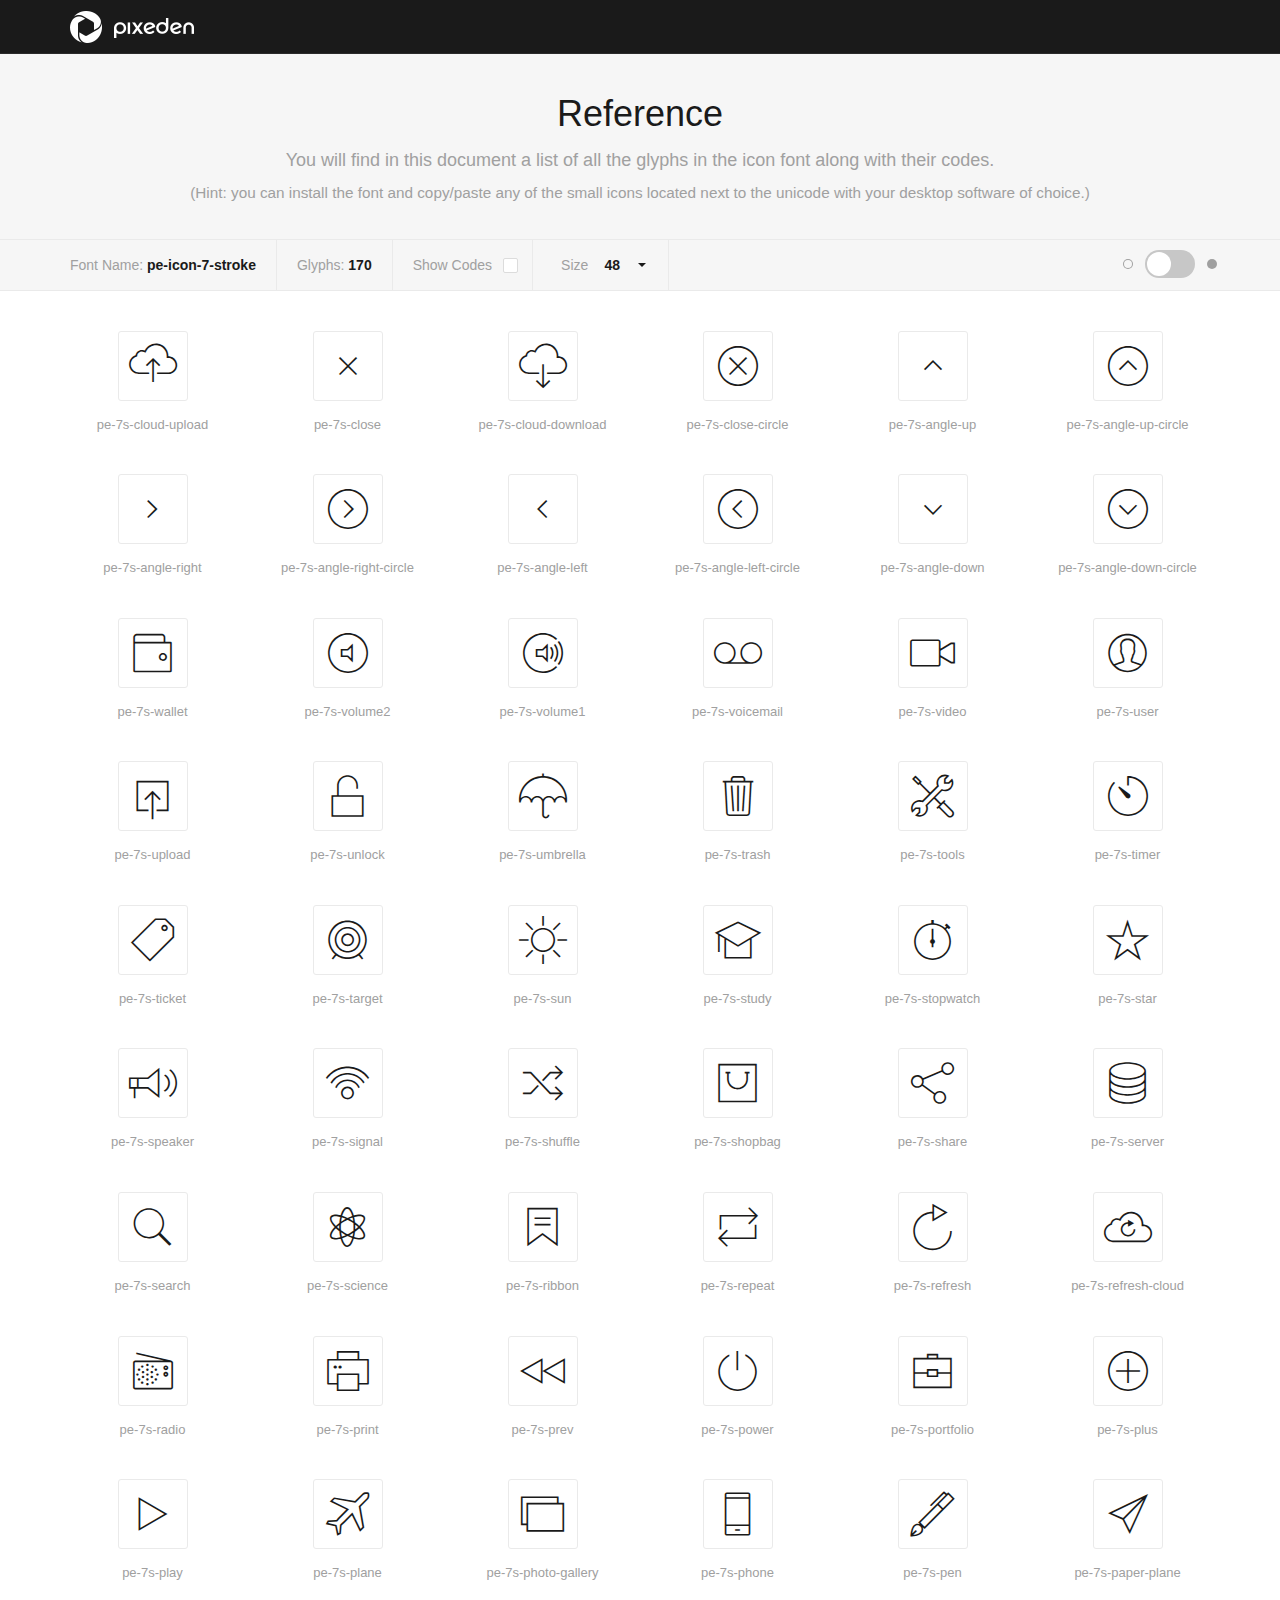
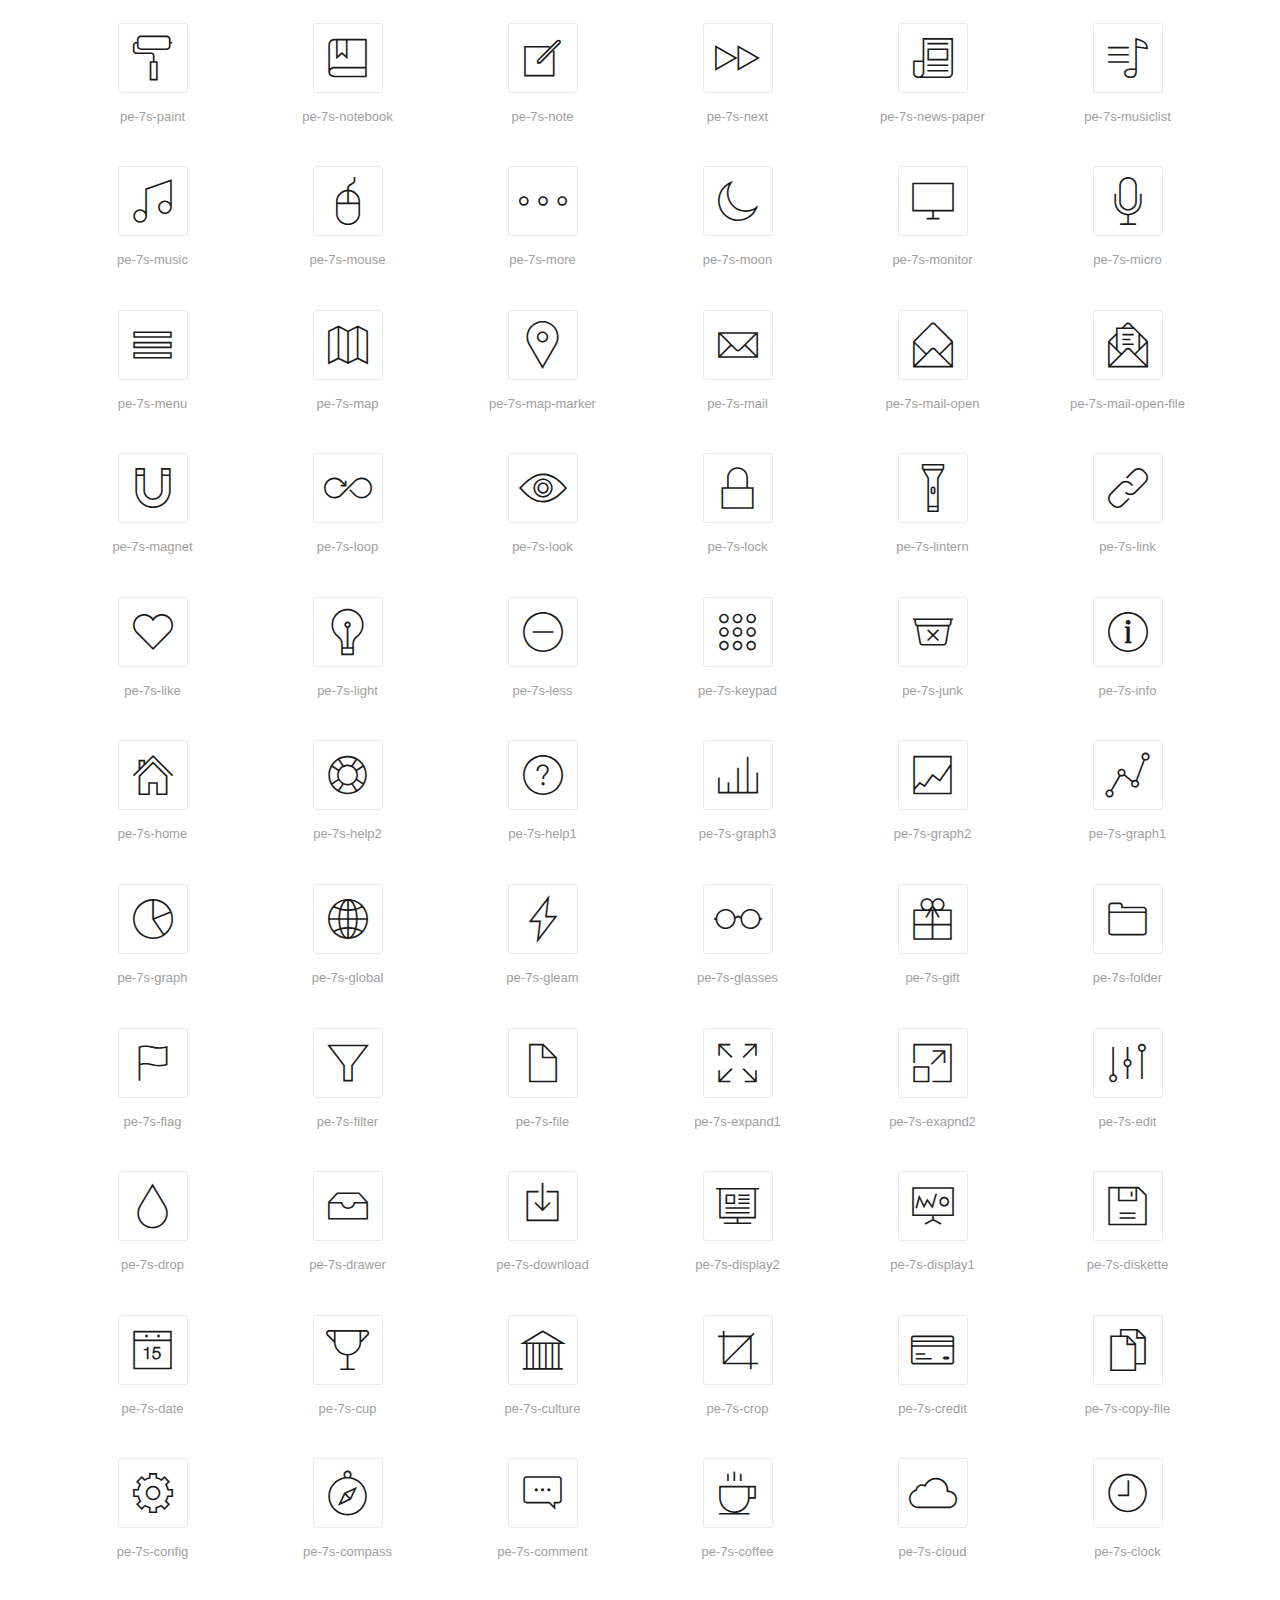
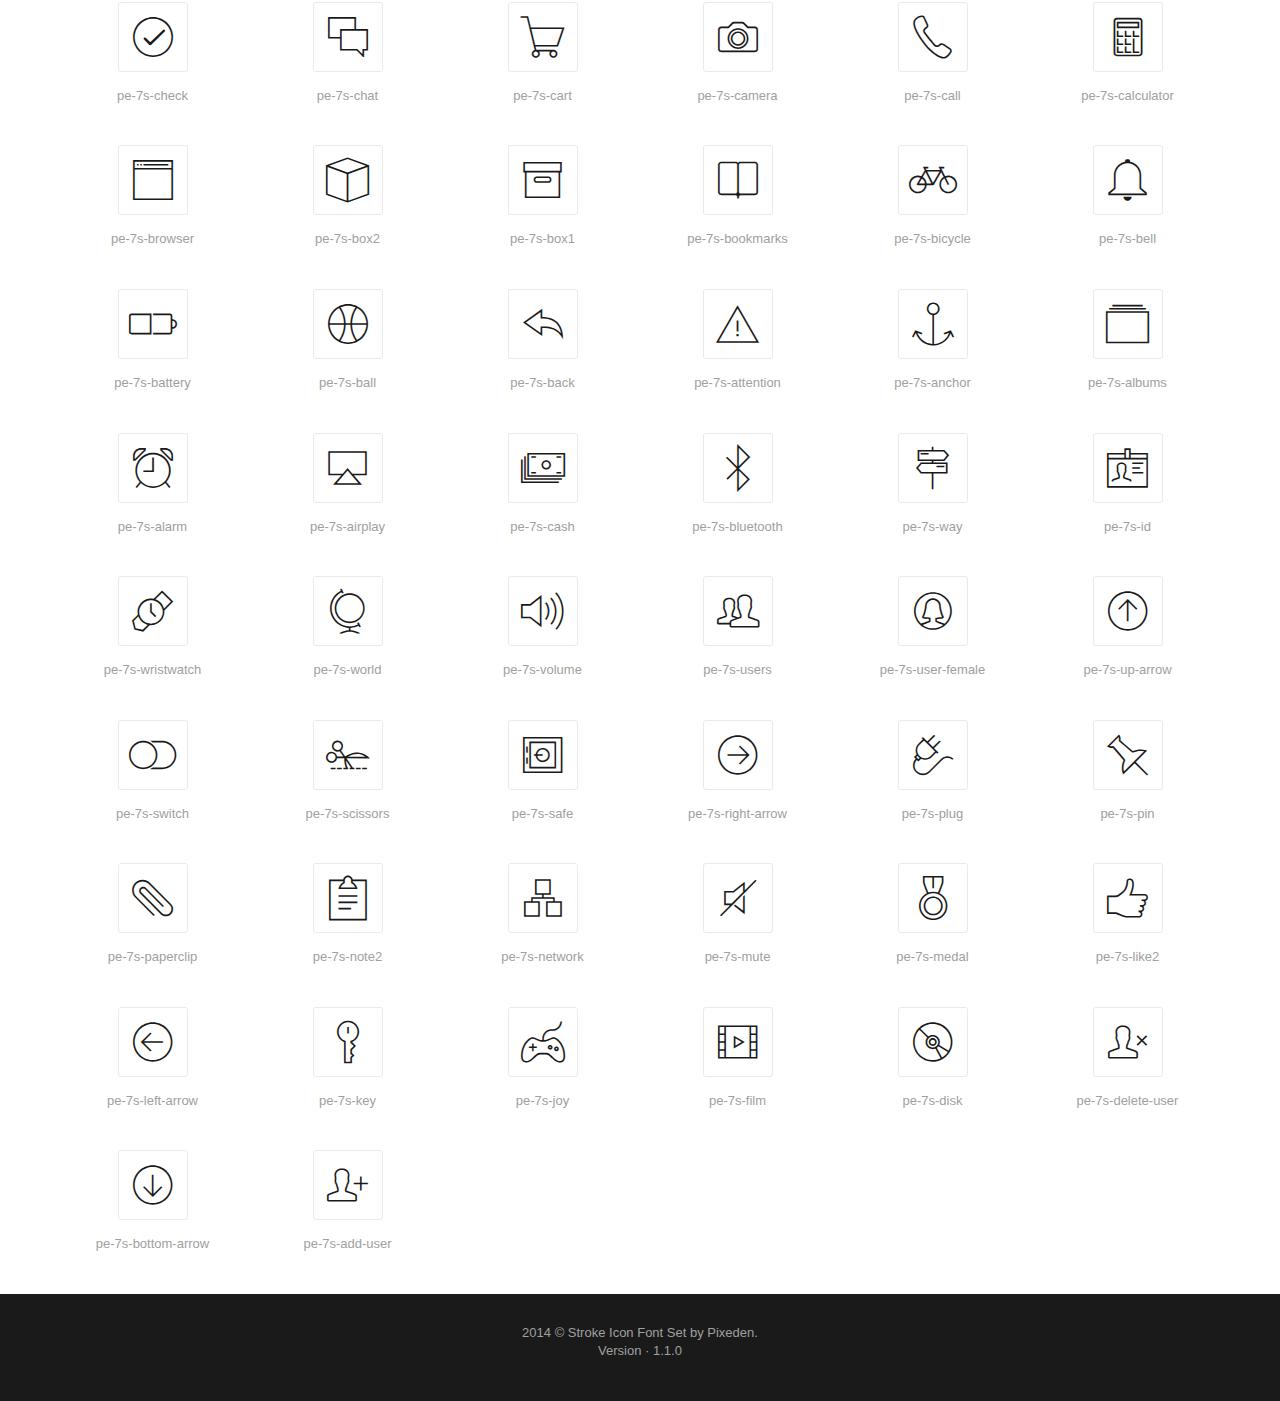
<file: documentation/7-stroke-icons/reference.html>
<!doctype html>
<html lang="en">
<head>
	<meta charset="UTF-8">
	<meta name="viewport" content="width=device-width, initial-scale=1.0">
	<title>Reference Icon Font - Stroke Icons 7 - by Pixeden.</title>

	<!-- Docs CSS -->
	<link href="docs/css/bootstrap.min.css" rel="stylesheet" />
	<link href="docs/css/bootstrap-select.css" rel="stylesheet" />
	<link href="docs/css/prism.css" rel="stylesheet" />
	<link href="docs/css/style.css" rel="stylesheet" />

	<!-- Icon font CSS -->
	<link href="pe-icon-7-stroke/css/pe-icon-7-stroke.css" rel="stylesheet" />

</head>
<body>

	<header id="top-bar">
		<div class="container">
			<img src="docs/images/logo.png" alt="logo"/>
		</div>
	</header> <!-- /top-bar -->

	<section id="hero_box">
		<div class="container">
			<h1>Reference</h1>
			<p>You will find in this document a list of all the glyphs in the icon font along with their codes. <br/>
				<small>(Hint: you can install the font and copy/paste any of the small icons located next to the unicode with your desktop software of choice.)</small></p>
		</div>
	</section> <!-- /hero_box -->

	<section id="font_options_bar">
		<nav id="nav" class="navbar navbar-default font_options affix-top" role="navigation">
			<div class="container">
				<!-- Font name and toggle gets grouped for better mobile display -->
				<div class="navbar-header">
					<button type="button" class="navbar-toggle" data-toggle="collapse" data-target="#bs-example-navbar-collapse-1">
						<span class="sr-only">Toggle options</span>
						<span class="pe-7s-plus"></span>
					</button>
					<span>Font Name: <strong>pe-icon-7-stroke</strong></span>
				</div>

				<!-- Collect the options and other content for toggling -->
				<div class="collapse navbar-collapse" id="bs-example-navbar-collapse-1">
					<ul class="nav navbar-nav">
						<li>Glyphs: <strong>170</strong></li>
						<li class="code_select"> 
							<input type="checkbox" id="chkbx-1" class="checkbox">
							<label for="chkbx-1">Show Codes</label>
						</li>
						<li class="size_select">
							<select class="selectpicker">
								<option value="16">16</option>
								<option value="32">32</option>
								<option value="48" selected>48</option>
								<option value="64">64</option>
								<option value="80">80</option>
								<option value="96">96</option>
								<option value="112">112</option>
								<option value="128">128</option>
							</select>
						</li>			
					</ul>
				</li>
			</ul>
			<span class="bg-switch pull-right">
				<input type="checkbox" id="s1" class="sw" />
				<label class="switch" for="s1"><span class="bg_circle"></span></label>

			</span>	
		</div><!-- /.avbar-collapse -->
	</div><!-- /container -->
</nav>
</section>

<section id="content">

	<div class="container">

	<div class="row">
		<div class="font-icon-list col-md-2 col-sm-3">
			<div class="font-icon-detail">
				<span class="pe-7s-cloud-upload"></span><span class="font-icon-name"> pe-7s-cloud-upload</span>
			</div>
			<fieldset class="font-icon-code">
				<input type="text" readonly value="e68a" class="code-value" />
				<input type="text" maxlength="1" readonly value="&#xe68a;" class="unicode" />
			</fieldset>
		</div>
		<div class="font-icon-list col-md-2 col-sm-3">
			<div class="font-icon-detail">
				<span class="pe-7s-close"></span><span class="font-icon-name"> pe-7s-close</span>
			</div>
			<fieldset class="font-icon-code">
				<input type="text" readonly value="e680" class="code-value" />
				<input type="text" maxlength="1" readonly value="&#xe680;" class="unicode" />
			</fieldset>
		</div>
		<div class="font-icon-list col-md-2 col-sm-3">
			<div class="font-icon-detail">
				<span class="pe-7s-cloud-download"></span><span class="font-icon-name"> pe-7s-cloud-download</span>
			</div>
			<fieldset class="font-icon-code">
				<input type="text" readonly value="e68b" class="code-value" />
				<input type="text" maxlength="1" readonly value="&#xe68b;" class="unicode" />
			</fieldset>
		</div>
		<div class="font-icon-list col-md-2 col-sm-3">
			<div class="font-icon-detail">
				<span class="pe-7s-close-circle"></span><span class="font-icon-name"> pe-7s-close-circle</span>
			</div>
			<fieldset class="font-icon-code">
				<input type="text" readonly value="e681" class="code-value" />
				<input type="text" maxlength="1" readonly value="&#xe681;" class="unicode" />
			</fieldset>
		</div>
		<div class="font-icon-list col-md-2 col-sm-3">
			<div class="font-icon-detail">
				<span class="pe-7s-angle-up"></span><span class="font-icon-name"> pe-7s-angle-up</span>
			</div>
			<fieldset class="font-icon-code">
				<input type="text" readonly value="e682" class="code-value" />
				<input type="text" maxlength="1" readonly value="&#xe682;" class="unicode" />
			</fieldset>
		</div>
		<div class="font-icon-list col-md-2 col-sm-3">
			<div class="font-icon-detail">
				<span class="pe-7s-angle-up-circle"></span><span class="font-icon-name"> pe-7s-angle-up-circle</span>
			</div>
			<fieldset class="font-icon-code">
				<input type="text" readonly value="e683" class="code-value" />
				<input type="text" maxlength="1" readonly value="&#xe683;" class="unicode" />
			</fieldset>
		</div>
	</div><!-- /row -->

	<div class="row">
		<div class="font-icon-list col-md-2 col-sm-3">
			<div class="font-icon-detail">
				<span class="pe-7s-angle-right"></span><span class="font-icon-name"> pe-7s-angle-right</span>
			</div>
			<fieldset class="font-icon-code">
				<input type="text" readonly value="e684" class="code-value" />
				<input type="text" maxlength="1" readonly value="&#xe684;" class="unicode" />
			</fieldset>
		</div>
		<div class="font-icon-list col-md-2 col-sm-3">
			<div class="font-icon-detail">
				<span class="pe-7s-angle-right-circle"></span><span class="font-icon-name"> pe-7s-angle-right-circle</span>
			</div>
			<fieldset class="font-icon-code">
				<input type="text" readonly value="e685" class="code-value" />
				<input type="text" maxlength="1" readonly value="&#xe685;" class="unicode" />
			</fieldset>
		</div>
		<div class="font-icon-list col-md-2 col-sm-3">
			<div class="font-icon-detail">
				<span class="pe-7s-angle-left"></span><span class="font-icon-name"> pe-7s-angle-left</span>
			</div>
			<fieldset class="font-icon-code">
				<input type="text" readonly value="e686" class="code-value" />
				<input type="text" maxlength="1" readonly value="&#xe686;" class="unicode" />
			</fieldset>
		</div>
		<div class="font-icon-list col-md-2 col-sm-3">
			<div class="font-icon-detail">
				<span class="pe-7s-angle-left-circle"></span><span class="font-icon-name"> pe-7s-angle-left-circle</span>
			</div>
			<fieldset class="font-icon-code">
				<input type="text" readonly value="e687" class="code-value" />
				<input type="text" maxlength="1" readonly value="&#xe687;" class="unicode" />
			</fieldset>
		</div>
		<div class="font-icon-list col-md-2 col-sm-3">
			<div class="font-icon-detail">
				<span class="pe-7s-angle-down"></span><span class="font-icon-name"> pe-7s-angle-down</span>
			</div>
			<fieldset class="font-icon-code">
				<input type="text" readonly value="e688" class="code-value" />
				<input type="text" maxlength="1" readonly value="&#xe688;" class="unicode" />
			</fieldset>
		</div>
		<div class="font-icon-list col-md-2 col-sm-3">
			<div class="font-icon-detail">
				<span class="pe-7s-angle-down-circle"></span><span class="font-icon-name"> pe-7s-angle-down-circle</span>
			</div>
			<fieldset class="font-icon-code">
				<input type="text" readonly value="e689" class="code-value" />
				<input type="text" maxlength="1" readonly value="&#xe689;" class="unicode" />
			</fieldset>
		</div>
	</div><!-- /row -->

	<div class="row">
		<div class="font-icon-list col-md-2 col-sm-3">
			<div class="font-icon-detail">
				<span class="pe-7s-wallet"></span><span class="font-icon-name"> pe-7s-wallet</span>
			</div>
			<fieldset class="font-icon-code">
				<input type="text" readonly value="e600" class="code-value" />
				<input type="text" maxlength="1" readonly value="&#xe600;" class="unicode" />
			</fieldset>
		</div>
		<div class="font-icon-list col-md-2 col-sm-3">
			<div class="font-icon-detail">
				<span class="pe-7s-volume2"></span><span class="font-icon-name"> pe-7s-volume2</span>
			</div>
			<fieldset class="font-icon-code">
				<input type="text" readonly value="e601" class="code-value" />
				<input type="text" maxlength="1" readonly value="&#xe601;" class="unicode" />
			</fieldset>
		</div>
		<div class="font-icon-list col-md-2 col-sm-3">
			<div class="font-icon-detail">
				<span class="pe-7s-volume1"></span><span class="font-icon-name"> pe-7s-volume1</span>
			</div>
			<fieldset class="font-icon-code">
				<input type="text" readonly value="e602" class="code-value" />
				<input type="text" maxlength="1" readonly value="&#xe602;" class="unicode" />
			</fieldset>
		</div>
		<div class="font-icon-list col-md-2 col-sm-3">
			<div class="font-icon-detail">
				<span class="pe-7s-voicemail"></span><span class="font-icon-name"> pe-7s-voicemail</span>
			</div>
			<fieldset class="font-icon-code">
				<input type="text" readonly value="e603" class="code-value" />
				<input type="text" maxlength="1" readonly value="&#xe603;" class="unicode" />
			</fieldset>
		</div>
		<div class="font-icon-list col-md-2 col-sm-3">
			<div class="font-icon-detail">
				<span class="pe-7s-video"></span><span class="font-icon-name"> pe-7s-video</span>
			</div>
			<fieldset class="font-icon-code">
				<input type="text" readonly value="e604" class="code-value" />
				<input type="text" maxlength="1" readonly value="&#xe604;" class="unicode" />
			</fieldset>
		</div>
		<div class="font-icon-list col-md-2 col-sm-3">
			<div class="font-icon-detail">
				<span class="pe-7s-user"></span><span class="font-icon-name"> pe-7s-user</span>
			</div>
			<fieldset class="font-icon-code">
				<input type="text" readonly value="e605" class="code-value" />
				<input type="text" maxlength="1" readonly value="&#xe605;" class="unicode" />
			</fieldset>
		</div>
	</div><!-- /row -->

	<div class="row">
		<div class="font-icon-list col-md-2 col-sm-3">
			<div class="font-icon-detail">
				<span class="pe-7s-upload"></span><span class="font-icon-name"> pe-7s-upload</span>
			</div>
			<fieldset class="font-icon-code">
				<input type="text" readonly value="e606" class="code-value" />
				<input type="text" maxlength="1" readonly value="&#xe606;" class="unicode" />
			</fieldset>
		</div>
		<div class="font-icon-list col-md-2 col-sm-3">
			<div class="font-icon-detail">
				<span class="pe-7s-unlock"></span><span class="font-icon-name"> pe-7s-unlock</span>
			</div>
			<fieldset class="font-icon-code">
				<input type="text" readonly value="e607" class="code-value" />
				<input type="text" maxlength="1" readonly value="&#xe607;" class="unicode" />
			</fieldset>
		</div>
		<div class="font-icon-list col-md-2 col-sm-3">
			<div class="font-icon-detail">
				<span class="pe-7s-umbrella"></span><span class="font-icon-name"> pe-7s-umbrella</span>
			</div>
			<fieldset class="font-icon-code">
				<input type="text" readonly value="e608" class="code-value" />
				<input type="text" maxlength="1" readonly value="&#xe608;" class="unicode" />
			</fieldset>
		</div>
		<div class="font-icon-list col-md-2 col-sm-3">
			<div class="font-icon-detail">
				<span class="pe-7s-trash"></span><span class="font-icon-name"> pe-7s-trash</span>
			</div>
			<fieldset class="font-icon-code">
				<input type="text" readonly value="e609" class="code-value" />
				<input type="text" maxlength="1" readonly value="&#xe609;" class="unicode" />
			</fieldset>
		</div>
		<div class="font-icon-list col-md-2 col-sm-3">
			<div class="font-icon-detail">
				<span class="pe-7s-tools"></span><span class="font-icon-name"> pe-7s-tools</span>
			</div>
			<fieldset class="font-icon-code">
				<input type="text" readonly value="e60a" class="code-value" />
				<input type="text" maxlength="1" readonly value="&#xe60a;" class="unicode" />
			</fieldset>
		</div>
		<div class="font-icon-list col-md-2 col-sm-3">
			<div class="font-icon-detail">
				<span class="pe-7s-timer"></span><span class="font-icon-name"> pe-7s-timer</span>
			</div>
			<fieldset class="font-icon-code">
				<input type="text" readonly value="e60b" class="code-value" />
				<input type="text" maxlength="1" readonly value="&#xe60b;" class="unicode" />
			</fieldset>
		</div>
	</div><!-- /row -->

	<div class="row">
		<div class="font-icon-list col-md-2 col-sm-3">
			<div class="font-icon-detail">
				<span class="pe-7s-ticket"></span><span class="font-icon-name"> pe-7s-ticket</span>
			</div>
			<fieldset class="font-icon-code">
				<input type="text" readonly value="e60c" class="code-value" />
				<input type="text" maxlength="1" readonly value="&#xe60c;" class="unicode" />
			</fieldset>
		</div>
		<div class="font-icon-list col-md-2 col-sm-3">
			<div class="font-icon-detail">
				<span class="pe-7s-target"></span><span class="font-icon-name"> pe-7s-target</span>
			</div>
			<fieldset class="font-icon-code">
				<input type="text" readonly value="e60d" class="code-value" />
				<input type="text" maxlength="1" readonly value="&#xe60d;" class="unicode" />
			</fieldset>
		</div>
		<div class="font-icon-list col-md-2 col-sm-3">
			<div class="font-icon-detail">
				<span class="pe-7s-sun"></span><span class="font-icon-name"> pe-7s-sun</span>
			</div>
			<fieldset class="font-icon-code">
				<input type="text" readonly value="e60e" class="code-value" />
				<input type="text" maxlength="1" readonly value="&#xe60e;" class="unicode" />
			</fieldset>
		</div>
		<div class="font-icon-list col-md-2 col-sm-3">
			<div class="font-icon-detail">
				<span class="pe-7s-study"></span><span class="font-icon-name"> pe-7s-study</span>
			</div>
			<fieldset class="font-icon-code">
				<input type="text" readonly value="e60f" class="code-value" />
				<input type="text" maxlength="1" readonly value="&#xe60f;" class="unicode" />
			</fieldset>
		</div>
		<div class="font-icon-list col-md-2 col-sm-3">
			<div class="font-icon-detail">
				<span class="pe-7s-stopwatch"></span><span class="font-icon-name"> pe-7s-stopwatch</span>
			</div>
			<fieldset class="font-icon-code">
				<input type="text" readonly value="e610" class="code-value" />
				<input type="text" maxlength="1" readonly value="&#xe610;" class="unicode" />
			</fieldset>
		</div>
		<div class="font-icon-list col-md-2 col-sm-3">
			<div class="font-icon-detail">
				<span class="pe-7s-star"></span><span class="font-icon-name"> pe-7s-star</span>
			</div>
			<fieldset class="font-icon-code">
				<input type="text" readonly value="e611" class="code-value" />
				<input type="text" maxlength="1" readonly value="&#xe611;" class="unicode" />
			</fieldset>
		</div>
	</div><!-- /row -->

	<div class="row">
		<div class="font-icon-list col-md-2 col-sm-3">
			<div class="font-icon-detail">
				<span class="pe-7s-speaker"></span><span class="font-icon-name"> pe-7s-speaker</span>
			</div>
			<fieldset class="font-icon-code">
				<input type="text" readonly value="e612" class="code-value" />
				<input type="text" maxlength="1" readonly value="&#xe612;" class="unicode" />
			</fieldset>
		</div>
		<div class="font-icon-list col-md-2 col-sm-3">
			<div class="font-icon-detail">
				<span class="pe-7s-signal"></span><span class="font-icon-name"> pe-7s-signal</span>
			</div>
			<fieldset class="font-icon-code">
				<input type="text" readonly value="e613" class="code-value" />
				<input type="text" maxlength="1" readonly value="&#xe613;" class="unicode" />
			</fieldset>
		</div>
		<div class="font-icon-list col-md-2 col-sm-3">
			<div class="font-icon-detail">
				<span class="pe-7s-shuffle"></span><span class="font-icon-name"> pe-7s-shuffle</span>
			</div>
			<fieldset class="font-icon-code">
				<input type="text" readonly value="e614" class="code-value" />
				<input type="text" maxlength="1" readonly value="&#xe614;" class="unicode" />
			</fieldset>
		</div>
		<div class="font-icon-list col-md-2 col-sm-3">
			<div class="font-icon-detail">
				<span class="pe-7s-shopbag"></span><span class="font-icon-name"> pe-7s-shopbag</span>
			</div>
			<fieldset class="font-icon-code">
				<input type="text" readonly value="e615" class="code-value" />
				<input type="text" maxlength="1" readonly value="&#xe615;" class="unicode" />
			</fieldset>
		</div>
		<div class="font-icon-list col-md-2 col-sm-3">
			<div class="font-icon-detail">
				<span class="pe-7s-share"></span><span class="font-icon-name"> pe-7s-share</span>
			</div>
			<fieldset class="font-icon-code">
				<input type="text" readonly value="e616" class="code-value" />
				<input type="text" maxlength="1" readonly value="&#xe616;" class="unicode" />
			</fieldset>
		</div>
		<div class="font-icon-list col-md-2 col-sm-3">
			<div class="font-icon-detail">
				<span class="pe-7s-server"></span><span class="font-icon-name"> pe-7s-server</span>
			</div>
			<fieldset class="font-icon-code">
				<input type="text" readonly value="e617" class="code-value" />
				<input type="text" maxlength="1" readonly value="&#xe617;" class="unicode" />
			</fieldset>
		</div>
	</div><!-- /row -->

	<div class="row">
		<div class="font-icon-list col-md-2 col-sm-3">
			<div class="font-icon-detail">
				<span class="pe-7s-search"></span><span class="font-icon-name"> pe-7s-search</span>
			</div>
			<fieldset class="font-icon-code">
				<input type="text" readonly value="e618" class="code-value" />
				<input type="text" maxlength="1" readonly value="&#xe618;" class="unicode" />
			</fieldset>
		</div>
		<div class="font-icon-list col-md-2 col-sm-3">
			<div class="font-icon-detail">
				<span class="pe-7s-science"></span><span class="font-icon-name"> pe-7s-science</span>
			</div>
			<fieldset class="font-icon-code">
				<input type="text" readonly value="e619" class="code-value" />
				<input type="text" maxlength="1" readonly value="&#xe619;" class="unicode" />
			</fieldset>
		</div>
		<div class="font-icon-list col-md-2 col-sm-3">
			<div class="font-icon-detail">
				<span class="pe-7s-ribbon"></span><span class="font-icon-name"> pe-7s-ribbon</span>
			</div>
			<fieldset class="font-icon-code">
				<input type="text" readonly value="e61a" class="code-value" />
				<input type="text" maxlength="1" readonly value="&#xe61a;" class="unicode" />
			</fieldset>
		</div>
		<div class="font-icon-list col-md-2 col-sm-3">
			<div class="font-icon-detail">
				<span class="pe-7s-repeat"></span><span class="font-icon-name"> pe-7s-repeat</span>
			</div>
			<fieldset class="font-icon-code">
				<input type="text" readonly value="e61b" class="code-value" />
				<input type="text" maxlength="1" readonly value="&#xe61b;" class="unicode" />
			</fieldset>
		</div>
		<div class="font-icon-list col-md-2 col-sm-3">
			<div class="font-icon-detail">
				<span class="pe-7s-refresh"></span><span class="font-icon-name"> pe-7s-refresh</span>
			</div>
			<fieldset class="font-icon-code">
				<input type="text" readonly value="e61c" class="code-value" />
				<input type="text" maxlength="1" readonly value="&#xe61c;" class="unicode" />
			</fieldset>
		</div>
		<div class="font-icon-list col-md-2 col-sm-3">
			<div class="font-icon-detail">
				<span class="pe-7s-refresh-cloud"></span><span class="font-icon-name"> pe-7s-refresh-cloud</span>
			</div>
			<fieldset class="font-icon-code">
				<input type="text" readonly value="e61d" class="code-value" />
				<input type="text" maxlength="1" readonly value="&#xe61d;" class="unicode" />
			</fieldset>
		</div>
	</div><!-- /row -->

	<div class="row">
		<div class="font-icon-list col-md-2 col-sm-3">
			<div class="font-icon-detail">
				<span class="pe-7s-radio"></span><span class="font-icon-name"> pe-7s-radio</span>
			</div>
			<fieldset class="font-icon-code">
				<input type="text" readonly value="e61e" class="code-value" />
				<input type="text" maxlength="1" readonly value="&#xe61e;" class="unicode" />
			</fieldset>
		</div>
		<div class="font-icon-list col-md-2 col-sm-3">
			<div class="font-icon-detail">
				<span class="pe-7s-print"></span><span class="font-icon-name"> pe-7s-print</span>
			</div>
			<fieldset class="font-icon-code">
				<input type="text" readonly value="e61f" class="code-value" />
				<input type="text" maxlength="1" readonly value="&#xe61f;" class="unicode" />
			</fieldset>
		</div>
		<div class="font-icon-list col-md-2 col-sm-3">
			<div class="font-icon-detail">
				<span class="pe-7s-prev"></span><span class="font-icon-name"> pe-7s-prev</span>
			</div>
			<fieldset class="font-icon-code">
				<input type="text" readonly value="e620" class="code-value" />
				<input type="text" maxlength="1" readonly value="&#xe620;" class="unicode" />
			</fieldset>
		</div>
		<div class="font-icon-list col-md-2 col-sm-3">
			<div class="font-icon-detail">
				<span class="pe-7s-power"></span><span class="font-icon-name"> pe-7s-power</span>
			</div>
			<fieldset class="font-icon-code">
				<input type="text" readonly value="e621" class="code-value" />
				<input type="text" maxlength="1" readonly value="&#xe621;" class="unicode" />
			</fieldset>
		</div>
		<div class="font-icon-list col-md-2 col-sm-3">
			<div class="font-icon-detail">
				<span class="pe-7s-portfolio"></span><span class="font-icon-name"> pe-7s-portfolio</span>
			</div>
			<fieldset class="font-icon-code">
				<input type="text" readonly value="e622" class="code-value" />
				<input type="text" maxlength="1" readonly value="&#xe622;" class="unicode" />
			</fieldset>
		</div>
		<div class="font-icon-list col-md-2 col-sm-3">
			<div class="font-icon-detail">
				<span class="pe-7s-plus"></span><span class="font-icon-name"> pe-7s-plus</span>
			</div>
			<fieldset class="font-icon-code">
				<input type="text" readonly value="e623" class="code-value" />
				<input type="text" maxlength="1" readonly value="&#xe623;" class="unicode" />
			</fieldset>
		</div>
	</div><!-- /row -->

	<div class="row">
		<div class="font-icon-list col-md-2 col-sm-3">
			<div class="font-icon-detail">
				<span class="pe-7s-play"></span><span class="font-icon-name"> pe-7s-play</span>
			</div>
			<fieldset class="font-icon-code">
				<input type="text" readonly value="e624" class="code-value" />
				<input type="text" maxlength="1" readonly value="&#xe624;" class="unicode" />
			</fieldset>
		</div>
		<div class="font-icon-list col-md-2 col-sm-3">
			<div class="font-icon-detail">
				<span class="pe-7s-plane"></span><span class="font-icon-name"> pe-7s-plane</span>
			</div>
			<fieldset class="font-icon-code">
				<input type="text" readonly value="e625" class="code-value" />
				<input type="text" maxlength="1" readonly value="&#xe625;" class="unicode" />
			</fieldset>
		</div>
		<div class="font-icon-list col-md-2 col-sm-3">
			<div class="font-icon-detail">
				<span class="pe-7s-photo-gallery"></span><span class="font-icon-name"> pe-7s-photo-gallery</span>
			</div>
			<fieldset class="font-icon-code">
				<input type="text" readonly value="e626" class="code-value" />
				<input type="text" maxlength="1" readonly value="&#xe626;" class="unicode" />
			</fieldset>
		</div>
		<div class="font-icon-list col-md-2 col-sm-3">
			<div class="font-icon-detail">
				<span class="pe-7s-phone"></span><span class="font-icon-name"> pe-7s-phone</span>
			</div>
			<fieldset class="font-icon-code">
				<input type="text" readonly value="e627" class="code-value" />
				<input type="text" maxlength="1" readonly value="&#xe627;" class="unicode" />
			</fieldset>
		</div>
		<div class="font-icon-list col-md-2 col-sm-3">
			<div class="font-icon-detail">
				<span class="pe-7s-pen"></span><span class="font-icon-name"> pe-7s-pen</span>
			</div>
			<fieldset class="font-icon-code">
				<input type="text" readonly value="e628" class="code-value" />
				<input type="text" maxlength="1" readonly value="&#xe628;" class="unicode" />
			</fieldset>
		</div>
		<div class="font-icon-list col-md-2 col-sm-3">
			<div class="font-icon-detail">
				<span class="pe-7s-paper-plane"></span><span class="font-icon-name"> pe-7s-paper-plane</span>
			</div>
			<fieldset class="font-icon-code">
				<input type="text" readonly value="e629" class="code-value" />
				<input type="text" maxlength="1" readonly value="&#xe629;" class="unicode" />
			</fieldset>
		</div>
	</div><!-- /row -->

	<div class="row">
		<div class="font-icon-list col-md-2 col-sm-3">
			<div class="font-icon-detail">
				<span class="pe-7s-paint"></span><span class="font-icon-name"> pe-7s-paint</span>
			</div>
			<fieldset class="font-icon-code">
				<input type="text" readonly value="e62a" class="code-value" />
				<input type="text" maxlength="1" readonly value="&#xe62a;" class="unicode" />
			</fieldset>
		</div>
		<div class="font-icon-list col-md-2 col-sm-3">
			<div class="font-icon-detail">
				<span class="pe-7s-notebook"></span><span class="font-icon-name"> pe-7s-notebook</span>
			</div>
			<fieldset class="font-icon-code">
				<input type="text" readonly value="e62b" class="code-value" />
				<input type="text" maxlength="1" readonly value="&#xe62b;" class="unicode" />
			</fieldset>
		</div>
		<div class="font-icon-list col-md-2 col-sm-3">
			<div class="font-icon-detail">
				<span class="pe-7s-note"></span><span class="font-icon-name"> pe-7s-note</span>
			</div>
			<fieldset class="font-icon-code">
				<input type="text" readonly value="e62c" class="code-value" />
				<input type="text" maxlength="1" readonly value="&#xe62c;" class="unicode" />
			</fieldset>
		</div>
		<div class="font-icon-list col-md-2 col-sm-3">
			<div class="font-icon-detail">
				<span class="pe-7s-next"></span><span class="font-icon-name"> pe-7s-next</span>
			</div>
			<fieldset class="font-icon-code">
				<input type="text" readonly value="e62d" class="code-value" />
				<input type="text" maxlength="1" readonly value="&#xe62d;" class="unicode" />
			</fieldset>
		</div>
		<div class="font-icon-list col-md-2 col-sm-3">
			<div class="font-icon-detail">
				<span class="pe-7s-news-paper"></span><span class="font-icon-name"> pe-7s-news-paper</span>
			</div>
			<fieldset class="font-icon-code">
				<input type="text" readonly value="e62e" class="code-value" />
				<input type="text" maxlength="1" readonly value="&#xe62e;" class="unicode" />
			</fieldset>
		</div>
		<div class="font-icon-list col-md-2 col-sm-3">
			<div class="font-icon-detail">
				<span class="pe-7s-musiclist"></span><span class="font-icon-name"> pe-7s-musiclist</span>
			</div>
			<fieldset class="font-icon-code">
				<input type="text" readonly value="e62f" class="code-value" />
				<input type="text" maxlength="1" readonly value="&#xe62f;" class="unicode" />
			</fieldset>
		</div>
	</div><!-- /row -->

	<div class="row">
		<div class="font-icon-list col-md-2 col-sm-3">
			<div class="font-icon-detail">
				<span class="pe-7s-music"></span><span class="font-icon-name"> pe-7s-music</span>
			</div>
			<fieldset class="font-icon-code">
				<input type="text" readonly value="e630" class="code-value" />
				<input type="text" maxlength="1" readonly value="&#xe630;" class="unicode" />
			</fieldset>
		</div>
		<div class="font-icon-list col-md-2 col-sm-3">
			<div class="font-icon-detail">
				<span class="pe-7s-mouse"></span><span class="font-icon-name"> pe-7s-mouse</span>
			</div>
			<fieldset class="font-icon-code">
				<input type="text" readonly value="e631" class="code-value" />
				<input type="text" maxlength="1" readonly value="&#xe631;" class="unicode" />
			</fieldset>
		</div>
		<div class="font-icon-list col-md-2 col-sm-3">
			<div class="font-icon-detail">
				<span class="pe-7s-more"></span><span class="font-icon-name"> pe-7s-more</span>
			</div>
			<fieldset class="font-icon-code">
				<input type="text" readonly value="e632" class="code-value" />
				<input type="text" maxlength="1" readonly value="&#xe632;" class="unicode" />
			</fieldset>
		</div>
		<div class="font-icon-list col-md-2 col-sm-3">
			<div class="font-icon-detail">
				<span class="pe-7s-moon"></span><span class="font-icon-name"> pe-7s-moon</span>
			</div>
			<fieldset class="font-icon-code">
				<input type="text" readonly value="e633" class="code-value" />
				<input type="text" maxlength="1" readonly value="&#xe633;" class="unicode" />
			</fieldset>
		</div>
		<div class="font-icon-list col-md-2 col-sm-3">
			<div class="font-icon-detail">
				<span class="pe-7s-monitor"></span><span class="font-icon-name"> pe-7s-monitor</span>
			</div>
			<fieldset class="font-icon-code">
				<input type="text" readonly value="e634" class="code-value" />
				<input type="text" maxlength="1" readonly value="&#xe634;" class="unicode" />
			</fieldset>
		</div>
		<div class="font-icon-list col-md-2 col-sm-3">
			<div class="font-icon-detail">
				<span class="pe-7s-micro"></span><span class="font-icon-name"> pe-7s-micro</span>
			</div>
			<fieldset class="font-icon-code">
				<input type="text" readonly value="e635" class="code-value" />
				<input type="text" maxlength="1" readonly value="&#xe635;" class="unicode" />
			</fieldset>
		</div>
	</div><!-- /row -->

	<div class="row">
		<div class="font-icon-list col-md-2 col-sm-3">
			<div class="font-icon-detail">
				<span class="pe-7s-menu"></span><span class="font-icon-name"> pe-7s-menu</span>
			</div>
			<fieldset class="font-icon-code">
				<input type="text" readonly value="e636" class="code-value" />
				<input type="text" maxlength="1" readonly value="&#xe636;" class="unicode" />
			</fieldset>
		</div>
		<div class="font-icon-list col-md-2 col-sm-3">
			<div class="font-icon-detail">
				<span class="pe-7s-map"></span><span class="font-icon-name"> pe-7s-map</span>
			</div>
			<fieldset class="font-icon-code">
				<input type="text" readonly value="e637" class="code-value" />
				<input type="text" maxlength="1" readonly value="&#xe637;" class="unicode" />
			</fieldset>
		</div>
		<div class="font-icon-list col-md-2 col-sm-3">
			<div class="font-icon-detail">
				<span class="pe-7s-map-marker"></span><span class="font-icon-name"> pe-7s-map-marker</span>
			</div>
			<fieldset class="font-icon-code">
				<input type="text" readonly value="e638" class="code-value" />
				<input type="text" maxlength="1" readonly value="&#xe638;" class="unicode" />
			</fieldset>
		</div>
		<div class="font-icon-list col-md-2 col-sm-3">
			<div class="font-icon-detail">
				<span class="pe-7s-mail"></span><span class="font-icon-name"> pe-7s-mail</span>
			</div>
			<fieldset class="font-icon-code">
				<input type="text" readonly value="e639" class="code-value" />
				<input type="text" maxlength="1" readonly value="&#xe639;" class="unicode" />
			</fieldset>
		</div>
		<div class="font-icon-list col-md-2 col-sm-3">
			<div class="font-icon-detail">
				<span class="pe-7s-mail-open"></span><span class="font-icon-name"> pe-7s-mail-open</span>
			</div>
			<fieldset class="font-icon-code">
				<input type="text" readonly value="e63a" class="code-value" />
				<input type="text" maxlength="1" readonly value="&#xe63a;" class="unicode" />
			</fieldset>
		</div>
		<div class="font-icon-list col-md-2 col-sm-3">
			<div class="font-icon-detail">
				<span class="pe-7s-mail-open-file"></span><span class="font-icon-name"> pe-7s-mail-open-file</span>
			</div>
			<fieldset class="font-icon-code">
				<input type="text" readonly value="e63b" class="code-value" />
				<input type="text" maxlength="1" readonly value="&#xe63b;" class="unicode" />
			</fieldset>
		</div>
	</div><!-- /row -->

	<div class="row">
		<div class="font-icon-list col-md-2 col-sm-3">
			<div class="font-icon-detail">
				<span class="pe-7s-magnet"></span><span class="font-icon-name"> pe-7s-magnet</span>
			</div>
			<fieldset class="font-icon-code">
				<input type="text" readonly value="e63c" class="code-value" />
				<input type="text" maxlength="1" readonly value="&#xe63c;" class="unicode" />
			</fieldset>
		</div>
		<div class="font-icon-list col-md-2 col-sm-3">
			<div class="font-icon-detail">
				<span class="pe-7s-loop"></span><span class="font-icon-name"> pe-7s-loop</span>
			</div>
			<fieldset class="font-icon-code">
				<input type="text" readonly value="e63d" class="code-value" />
				<input type="text" maxlength="1" readonly value="&#xe63d;" class="unicode" />
			</fieldset>
		</div>
		<div class="font-icon-list col-md-2 col-sm-3">
			<div class="font-icon-detail">
				<span class="pe-7s-look"></span><span class="font-icon-name"> pe-7s-look</span>
			</div>
			<fieldset class="font-icon-code">
				<input type="text" readonly value="e63e" class="code-value" />
				<input type="text" maxlength="1" readonly value="&#xe63e;" class="unicode" />
			</fieldset>
		</div>
		<div class="font-icon-list col-md-2 col-sm-3">
			<div class="font-icon-detail">
				<span class="pe-7s-lock"></span><span class="font-icon-name"> pe-7s-lock</span>
			</div>
			<fieldset class="font-icon-code">
				<input type="text" readonly value="e63f" class="code-value" />
				<input type="text" maxlength="1" readonly value="&#xe63f;" class="unicode" />
			</fieldset>
		</div>
		<div class="font-icon-list col-md-2 col-sm-3">
			<div class="font-icon-detail">
				<span class="pe-7s-lintern"></span><span class="font-icon-name"> pe-7s-lintern</span>
			</div>
			<fieldset class="font-icon-code">
				<input type="text" readonly value="e640" class="code-value" />
				<input type="text" maxlength="1" readonly value="&#xe640;" class="unicode" />
			</fieldset>
		</div>
		<div class="font-icon-list col-md-2 col-sm-3">
			<div class="font-icon-detail">
				<span class="pe-7s-link"></span><span class="font-icon-name"> pe-7s-link</span>
			</div>
			<fieldset class="font-icon-code">
				<input type="text" readonly value="e641" class="code-value" />
				<input type="text" maxlength="1" readonly value="&#xe641;" class="unicode" />
			</fieldset>
		</div>
	</div><!-- /row -->

	<div class="row">
		<div class="font-icon-list col-md-2 col-sm-3">
			<div class="font-icon-detail">
				<span class="pe-7s-like"></span><span class="font-icon-name"> pe-7s-like</span>
			</div>
			<fieldset class="font-icon-code">
				<input type="text" readonly value="e642" class="code-value" />
				<input type="text" maxlength="1" readonly value="&#xe642;" class="unicode" />
			</fieldset>
		</div>
		<div class="font-icon-list col-md-2 col-sm-3">
			<div class="font-icon-detail">
				<span class="pe-7s-light"></span><span class="font-icon-name"> pe-7s-light</span>
			</div>
			<fieldset class="font-icon-code">
				<input type="text" readonly value="e643" class="code-value" />
				<input type="text" maxlength="1" readonly value="&#xe643;" class="unicode" />
			</fieldset>
		</div>
		<div class="font-icon-list col-md-2 col-sm-3">
			<div class="font-icon-detail">
				<span class="pe-7s-less"></span><span class="font-icon-name"> pe-7s-less</span>
			</div>
			<fieldset class="font-icon-code">
				<input type="text" readonly value="e644" class="code-value" />
				<input type="text" maxlength="1" readonly value="&#xe644;" class="unicode" />
			</fieldset>
		</div>
		<div class="font-icon-list col-md-2 col-sm-3">
			<div class="font-icon-detail">
				<span class="pe-7s-keypad"></span><span class="font-icon-name"> pe-7s-keypad</span>
			</div>
			<fieldset class="font-icon-code">
				<input type="text" readonly value="e645" class="code-value" />
				<input type="text" maxlength="1" readonly value="&#xe645;" class="unicode" />
			</fieldset>
		</div>
		<div class="font-icon-list col-md-2 col-sm-3">
			<div class="font-icon-detail">
				<span class="pe-7s-junk"></span><span class="font-icon-name"> pe-7s-junk</span>
			</div>
			<fieldset class="font-icon-code">
				<input type="text" readonly value="e646" class="code-value" />
				<input type="text" maxlength="1" readonly value="&#xe646;" class="unicode" />
			</fieldset>
		</div>
		<div class="font-icon-list col-md-2 col-sm-3">
			<div class="font-icon-detail">
				<span class="pe-7s-info"></span><span class="font-icon-name"> pe-7s-info</span>
			</div>
			<fieldset class="font-icon-code">
				<input type="text" readonly value="e647" class="code-value" />
				<input type="text" maxlength="1" readonly value="&#xe647;" class="unicode" />
			</fieldset>
		</div>
	</div><!-- /row -->

	<div class="row">
		<div class="font-icon-list col-md-2 col-sm-3">
			<div class="font-icon-detail">
				<span class="pe-7s-home"></span><span class="font-icon-name"> pe-7s-home</span>
			</div>
			<fieldset class="font-icon-code">
				<input type="text" readonly value="e648" class="code-value" />
				<input type="text" maxlength="1" readonly value="&#xe648;" class="unicode" />
			</fieldset>
		</div>
		<div class="font-icon-list col-md-2 col-sm-3">
			<div class="font-icon-detail">
				<span class="pe-7s-help2"></span><span class="font-icon-name"> pe-7s-help2</span>
			</div>
			<fieldset class="font-icon-code">
				<input type="text" readonly value="e649" class="code-value" />
				<input type="text" maxlength="1" readonly value="&#xe649;" class="unicode" />
			</fieldset>
		</div>
		<div class="font-icon-list col-md-2 col-sm-3">
			<div class="font-icon-detail">
				<span class="pe-7s-help1"></span><span class="font-icon-name"> pe-7s-help1</span>
			</div>
			<fieldset class="font-icon-code">
				<input type="text" readonly value="e64a" class="code-value" />
				<input type="text" maxlength="1" readonly value="&#xe64a;" class="unicode" />
			</fieldset>
		</div>
		<div class="font-icon-list col-md-2 col-sm-3">
			<div class="font-icon-detail">
				<span class="pe-7s-graph3"></span><span class="font-icon-name"> pe-7s-graph3</span>
			</div>
			<fieldset class="font-icon-code">
				<input type="text" readonly value="e64b" class="code-value" />
				<input type="text" maxlength="1" readonly value="&#xe64b;" class="unicode" />
			</fieldset>
		</div>
		<div class="font-icon-list col-md-2 col-sm-3">
			<div class="font-icon-detail">
				<span class="pe-7s-graph2"></span><span class="font-icon-name"> pe-7s-graph2</span>
			</div>
			<fieldset class="font-icon-code">
				<input type="text" readonly value="e64c" class="code-value" />
				<input type="text" maxlength="1" readonly value="&#xe64c;" class="unicode" />
			</fieldset>
		</div>
		<div class="font-icon-list col-md-2 col-sm-3">
			<div class="font-icon-detail">
				<span class="pe-7s-graph1"></span><span class="font-icon-name"> pe-7s-graph1</span>
			</div>
			<fieldset class="font-icon-code">
				<input type="text" readonly value="e64d" class="code-value" />
				<input type="text" maxlength="1" readonly value="&#xe64d;" class="unicode" />
			</fieldset>
		</div>
	</div><!-- /row -->

	<div class="row">
		<div class="font-icon-list col-md-2 col-sm-3">
			<div class="font-icon-detail">
				<span class="pe-7s-graph"></span><span class="font-icon-name"> pe-7s-graph</span>
			</div>
			<fieldset class="font-icon-code">
				<input type="text" readonly value="e64e" class="code-value" />
				<input type="text" maxlength="1" readonly value="&#xe64e;" class="unicode" />
			</fieldset>
		</div>
		<div class="font-icon-list col-md-2 col-sm-3">
			<div class="font-icon-detail">
				<span class="pe-7s-global"></span><span class="font-icon-name"> pe-7s-global</span>
			</div>
			<fieldset class="font-icon-code">
				<input type="text" readonly value="e64f" class="code-value" />
				<input type="text" maxlength="1" readonly value="&#xe64f;" class="unicode" />
			</fieldset>
		</div>
		<div class="font-icon-list col-md-2 col-sm-3">
			<div class="font-icon-detail">
				<span class="pe-7s-gleam"></span><span class="font-icon-name"> pe-7s-gleam</span>
			</div>
			<fieldset class="font-icon-code">
				<input type="text" readonly value="e650" class="code-value" />
				<input type="text" maxlength="1" readonly value="&#xe650;" class="unicode" />
			</fieldset>
		</div>
		<div class="font-icon-list col-md-2 col-sm-3">
			<div class="font-icon-detail">
				<span class="pe-7s-glasses"></span><span class="font-icon-name"> pe-7s-glasses</span>
			</div>
			<fieldset class="font-icon-code">
				<input type="text" readonly value="e651" class="code-value" />
				<input type="text" maxlength="1" readonly value="&#xe651;" class="unicode" />
			</fieldset>
		</div>
		<div class="font-icon-list col-md-2 col-sm-3">
			<div class="font-icon-detail">
				<span class="pe-7s-gift"></span><span class="font-icon-name"> pe-7s-gift</span>
			</div>
			<fieldset class="font-icon-code">
				<input type="text" readonly value="e652" class="code-value" />
				<input type="text" maxlength="1" readonly value="&#xe652;" class="unicode" />
			</fieldset>
		</div>
		<div class="font-icon-list col-md-2 col-sm-3">
			<div class="font-icon-detail">
				<span class="pe-7s-folder"></span><span class="font-icon-name"> pe-7s-folder</span>
			</div>
			<fieldset class="font-icon-code">
				<input type="text" readonly value="e653" class="code-value" />
				<input type="text" maxlength="1" readonly value="&#xe653;" class="unicode" />
			</fieldset>
		</div>
	</div><!-- /row -->

	<div class="row">
		<div class="font-icon-list col-md-2 col-sm-3">
			<div class="font-icon-detail">
				<span class="pe-7s-flag"></span><span class="font-icon-name"> pe-7s-flag</span>
			</div>
			<fieldset class="font-icon-code">
				<input type="text" readonly value="e654" class="code-value" />
				<input type="text" maxlength="1" readonly value="&#xe654;" class="unicode" />
			</fieldset>
		</div>
		<div class="font-icon-list col-md-2 col-sm-3">
			<div class="font-icon-detail">
				<span class="pe-7s-filter"></span><span class="font-icon-name"> pe-7s-filter</span>
			</div>
			<fieldset class="font-icon-code">
				<input type="text" readonly value="e655" class="code-value" />
				<input type="text" maxlength="1" readonly value="&#xe655;" class="unicode" />
			</fieldset>
		</div>
		<div class="font-icon-list col-md-2 col-sm-3">
			<div class="font-icon-detail">
				<span class="pe-7s-file"></span><span class="font-icon-name"> pe-7s-file</span>
			</div>
			<fieldset class="font-icon-code">
				<input type="text" readonly value="e656" class="code-value" />
				<input type="text" maxlength="1" readonly value="&#xe656;" class="unicode" />
			</fieldset>
		</div>
		<div class="font-icon-list col-md-2 col-sm-3">
			<div class="font-icon-detail">
				<span class="pe-7s-expand1"></span><span class="font-icon-name"> pe-7s-expand1</span>
			</div>
			<fieldset class="font-icon-code">
				<input type="text" readonly value="e657" class="code-value" />
				<input type="text" maxlength="1" readonly value="&#xe657;" class="unicode" />
			</fieldset>
		</div>
		<div class="font-icon-list col-md-2 col-sm-3">
			<div class="font-icon-detail">
				<span class="pe-7s-exapnd2"></span><span class="font-icon-name"> pe-7s-exapnd2</span>
			</div>
			<fieldset class="font-icon-code">
				<input type="text" readonly value="e658" class="code-value" />
				<input type="text" maxlength="1" readonly value="&#xe658;" class="unicode" />
			</fieldset>
		</div>
		<div class="font-icon-list col-md-2 col-sm-3">
			<div class="font-icon-detail">
				<span class="pe-7s-edit"></span><span class="font-icon-name"> pe-7s-edit</span>
			</div>
			<fieldset class="font-icon-code">
				<input type="text" readonly value="e659" class="code-value" />
				<input type="text" maxlength="1" readonly value="&#xe659;" class="unicode" />
			</fieldset>
		</div>
	</div><!-- /row -->

	<div class="row">
		<div class="font-icon-list col-md-2 col-sm-3">
			<div class="font-icon-detail">
				<span class="pe-7s-drop"></span><span class="font-icon-name"> pe-7s-drop</span>
			</div>
			<fieldset class="font-icon-code">
				<input type="text" readonly value="e65a" class="code-value" />
				<input type="text" maxlength="1" readonly value="&#xe65a;" class="unicode" />
			</fieldset>
		</div>
		<div class="font-icon-list col-md-2 col-sm-3">
			<div class="font-icon-detail">
				<span class="pe-7s-drawer"></span><span class="font-icon-name"> pe-7s-drawer</span>
			</div>
			<fieldset class="font-icon-code">
				<input type="text" readonly value="e65b" class="code-value" />
				<input type="text" maxlength="1" readonly value="&#xe65b;" class="unicode" />
			</fieldset>
		</div>
		<div class="font-icon-list col-md-2 col-sm-3">
			<div class="font-icon-detail">
				<span class="pe-7s-download"></span><span class="font-icon-name"> pe-7s-download</span>
			</div>
			<fieldset class="font-icon-code">
				<input type="text" readonly value="e65c" class="code-value" />
				<input type="text" maxlength="1" readonly value="&#xe65c;" class="unicode" />
			</fieldset>
		</div>
		<div class="font-icon-list col-md-2 col-sm-3">
			<div class="font-icon-detail">
				<span class="pe-7s-display2"></span><span class="font-icon-name"> pe-7s-display2</span>
			</div>
			<fieldset class="font-icon-code">
				<input type="text" readonly value="e65d" class="code-value" />
				<input type="text" maxlength="1" readonly value="&#xe65d;" class="unicode" />
			</fieldset>
		</div>
		<div class="font-icon-list col-md-2 col-sm-3">
			<div class="font-icon-detail">
				<span class="pe-7s-display1"></span><span class="font-icon-name"> pe-7s-display1</span>
			</div>
			<fieldset class="font-icon-code">
				<input type="text" readonly value="e65e" class="code-value" />
				<input type="text" maxlength="1" readonly value="&#xe65e;" class="unicode" />
			</fieldset>
		</div>
		<div class="font-icon-list col-md-2 col-sm-3">
			<div class="font-icon-detail">
				<span class="pe-7s-diskette"></span><span class="font-icon-name"> pe-7s-diskette</span>
			</div>
			<fieldset class="font-icon-code">
				<input type="text" readonly value="e65f" class="code-value" />
				<input type="text" maxlength="1" readonly value="&#xe65f;" class="unicode" />
			</fieldset>
		</div>
	</div><!-- /row -->

	<div class="row">
		<div class="font-icon-list col-md-2 col-sm-3">
			<div class="font-icon-detail">
				<span class="pe-7s-date"></span><span class="font-icon-name"> pe-7s-date</span>
			</div>
			<fieldset class="font-icon-code">
				<input type="text" readonly value="e660" class="code-value" />
				<input type="text" maxlength="1" readonly value="&#xe660;" class="unicode" />
			</fieldset>
		</div>
		<div class="font-icon-list col-md-2 col-sm-3">
			<div class="font-icon-detail">
				<span class="pe-7s-cup"></span><span class="font-icon-name"> pe-7s-cup</span>
			</div>
			<fieldset class="font-icon-code">
				<input type="text" readonly value="e661" class="code-value" />
				<input type="text" maxlength="1" readonly value="&#xe661;" class="unicode" />
			</fieldset>
		</div>
		<div class="font-icon-list col-md-2 col-sm-3">
			<div class="font-icon-detail">
				<span class="pe-7s-culture"></span><span class="font-icon-name"> pe-7s-culture</span>
			</div>
			<fieldset class="font-icon-code">
				<input type="text" readonly value="e662" class="code-value" />
				<input type="text" maxlength="1" readonly value="&#xe662;" class="unicode" />
			</fieldset>
		</div>
		<div class="font-icon-list col-md-2 col-sm-3">
			<div class="font-icon-detail">
				<span class="pe-7s-crop"></span><span class="font-icon-name"> pe-7s-crop</span>
			</div>
			<fieldset class="font-icon-code">
				<input type="text" readonly value="e663" class="code-value" />
				<input type="text" maxlength="1" readonly value="&#xe663;" class="unicode" />
			</fieldset>
		</div>
		<div class="font-icon-list col-md-2 col-sm-3">
			<div class="font-icon-detail">
				<span class="pe-7s-credit"></span><span class="font-icon-name"> pe-7s-credit</span>
			</div>
			<fieldset class="font-icon-code">
				<input type="text" readonly value="e664" class="code-value" />
				<input type="text" maxlength="1" readonly value="&#xe664;" class="unicode" />
			</fieldset>
		</div>
		<div class="font-icon-list col-md-2 col-sm-3">
			<div class="font-icon-detail">
				<span class="pe-7s-copy-file"></span><span class="font-icon-name"> pe-7s-copy-file</span>
			</div>
			<fieldset class="font-icon-code">
				<input type="text" readonly value="e665" class="code-value" />
				<input type="text" maxlength="1" readonly value="&#xe665;" class="unicode" />
			</fieldset>
		</div>
	</div><!-- /row -->

	<div class="row">
		<div class="font-icon-list col-md-2 col-sm-3">
			<div class="font-icon-detail">
				<span class="pe-7s-config"></span><span class="font-icon-name"> pe-7s-config</span>
			</div>
			<fieldset class="font-icon-code">
				<input type="text" readonly value="e666" class="code-value" />
				<input type="text" maxlength="1" readonly value="&#xe666;" class="unicode" />
			</fieldset>
		</div>
		<div class="font-icon-list col-md-2 col-sm-3">
			<div class="font-icon-detail">
				<span class="pe-7s-compass"></span><span class="font-icon-name"> pe-7s-compass</span>
			</div>
			<fieldset class="font-icon-code">
				<input type="text" readonly value="e667" class="code-value" />
				<input type="text" maxlength="1" readonly value="&#xe667;" class="unicode" />
			</fieldset>
		</div>
		<div class="font-icon-list col-md-2 col-sm-3">
			<div class="font-icon-detail">
				<span class="pe-7s-comment"></span><span class="font-icon-name"> pe-7s-comment</span>
			</div>
			<fieldset class="font-icon-code">
				<input type="text" readonly value="e668" class="code-value" />
				<input type="text" maxlength="1" readonly value="&#xe668;" class="unicode" />
			</fieldset>
		</div>
		<div class="font-icon-list col-md-2 col-sm-3">
			<div class="font-icon-detail">
				<span class="pe-7s-coffee"></span><span class="font-icon-name"> pe-7s-coffee</span>
			</div>
			<fieldset class="font-icon-code">
				<input type="text" readonly value="e669" class="code-value" />
				<input type="text" maxlength="1" readonly value="&#xe669;" class="unicode" />
			</fieldset>
		</div>
		<div class="font-icon-list col-md-2 col-sm-3">
			<div class="font-icon-detail">
				<span class="pe-7s-cloud"></span><span class="font-icon-name"> pe-7s-cloud</span>
			</div>
			<fieldset class="font-icon-code">
				<input type="text" readonly value="e66a" class="code-value" />
				<input type="text" maxlength="1" readonly value="&#xe66a;" class="unicode" />
			</fieldset>
		</div>
		<div class="font-icon-list col-md-2 col-sm-3">
			<div class="font-icon-detail">
				<span class="pe-7s-clock"></span><span class="font-icon-name"> pe-7s-clock</span>
			</div>
			<fieldset class="font-icon-code">
				<input type="text" readonly value="e66b" class="code-value" />
				<input type="text" maxlength="1" readonly value="&#xe66b;" class="unicode" />
			</fieldset>
		</div>
	</div><!-- /row -->

	<div class="row">
		<div class="font-icon-list col-md-2 col-sm-3">
			<div class="font-icon-detail">
				<span class="pe-7s-check"></span><span class="font-icon-name"> pe-7s-check</span>
			</div>
			<fieldset class="font-icon-code">
				<input type="text" readonly value="e66c" class="code-value" />
				<input type="text" maxlength="1" readonly value="&#xe66c;" class="unicode" />
			</fieldset>
		</div>
		<div class="font-icon-list col-md-2 col-sm-3">
			<div class="font-icon-detail">
				<span class="pe-7s-chat"></span><span class="font-icon-name"> pe-7s-chat</span>
			</div>
			<fieldset class="font-icon-code">
				<input type="text" readonly value="e66d" class="code-value" />
				<input type="text" maxlength="1" readonly value="&#xe66d;" class="unicode" />
			</fieldset>
		</div>
		<div class="font-icon-list col-md-2 col-sm-3">
			<div class="font-icon-detail">
				<span class="pe-7s-cart"></span><span class="font-icon-name"> pe-7s-cart</span>
			</div>
			<fieldset class="font-icon-code">
				<input type="text" readonly value="e66e" class="code-value" />
				<input type="text" maxlength="1" readonly value="&#xe66e;" class="unicode" />
			</fieldset>
		</div>
		<div class="font-icon-list col-md-2 col-sm-3">
			<div class="font-icon-detail">
				<span class="pe-7s-camera"></span><span class="font-icon-name"> pe-7s-camera</span>
			</div>
			<fieldset class="font-icon-code">
				<input type="text" readonly value="e66f" class="code-value" />
				<input type="text" maxlength="1" readonly value="&#xe66f;" class="unicode" />
			</fieldset>
		</div>
		<div class="font-icon-list col-md-2 col-sm-3">
			<div class="font-icon-detail">
				<span class="pe-7s-call"></span><span class="font-icon-name"> pe-7s-call</span>
			</div>
			<fieldset class="font-icon-code">
				<input type="text" readonly value="e670" class="code-value" />
				<input type="text" maxlength="1" readonly value="&#xe670;" class="unicode" />
			</fieldset>
		</div>
		<div class="font-icon-list col-md-2 col-sm-3">
			<div class="font-icon-detail">
				<span class="pe-7s-calculator"></span><span class="font-icon-name"> pe-7s-calculator</span>
			</div>
			<fieldset class="font-icon-code">
				<input type="text" readonly value="e671" class="code-value" />
				<input type="text" maxlength="1" readonly value="&#xe671;" class="unicode" />
			</fieldset>
		</div>
	</div><!-- /row -->

	<div class="row">
		<div class="font-icon-list col-md-2 col-sm-3">
			<div class="font-icon-detail">
				<span class="pe-7s-browser"></span><span class="font-icon-name"> pe-7s-browser</span>
			</div>
			<fieldset class="font-icon-code">
				<input type="text" readonly value="e672" class="code-value" />
				<input type="text" maxlength="1" readonly value="&#xe672;" class="unicode" />
			</fieldset>
		</div>
		<div class="font-icon-list col-md-2 col-sm-3">
			<div class="font-icon-detail">
				<span class="pe-7s-box2"></span><span class="font-icon-name"> pe-7s-box2</span>
			</div>
			<fieldset class="font-icon-code">
				<input type="text" readonly value="e673" class="code-value" />
				<input type="text" maxlength="1" readonly value="&#xe673;" class="unicode" />
			</fieldset>
		</div>
		<div class="font-icon-list col-md-2 col-sm-3">
			<div class="font-icon-detail">
				<span class="pe-7s-box1"></span><span class="font-icon-name"> pe-7s-box1</span>
			</div>
			<fieldset class="font-icon-code">
				<input type="text" readonly value="e674" class="code-value" />
				<input type="text" maxlength="1" readonly value="&#xe674;" class="unicode" />
			</fieldset>
		</div>
		<div class="font-icon-list col-md-2 col-sm-3">
			<div class="font-icon-detail">
				<span class="pe-7s-bookmarks"></span><span class="font-icon-name"> pe-7s-bookmarks</span>
			</div>
			<fieldset class="font-icon-code">
				<input type="text" readonly value="e675" class="code-value" />
				<input type="text" maxlength="1" readonly value="&#xe675;" class="unicode" />
			</fieldset>
		</div>
		<div class="font-icon-list col-md-2 col-sm-3">
			<div class="font-icon-detail">
				<span class="pe-7s-bicycle"></span><span class="font-icon-name"> pe-7s-bicycle</span>
			</div>
			<fieldset class="font-icon-code">
				<input type="text" readonly value="e676" class="code-value" />
				<input type="text" maxlength="1" readonly value="&#xe676;" class="unicode" />
			</fieldset>
		</div>
		<div class="font-icon-list col-md-2 col-sm-3">
			<div class="font-icon-detail">
				<span class="pe-7s-bell"></span><span class="font-icon-name"> pe-7s-bell</span>
			</div>
			<fieldset class="font-icon-code">
				<input type="text" readonly value="e677" class="code-value" />
				<input type="text" maxlength="1" readonly value="&#xe677;" class="unicode" />
			</fieldset>
		</div>
	</div><!-- /row -->

	<div class="row">
		<div class="font-icon-list col-md-2 col-sm-3">
			<div class="font-icon-detail">
				<span class="pe-7s-battery"></span><span class="font-icon-name"> pe-7s-battery</span>
			</div>
			<fieldset class="font-icon-code">
				<input type="text" readonly value="e678" class="code-value" />
				<input type="text" maxlength="1" readonly value="&#xe678;" class="unicode" />
			</fieldset>
		</div>
		<div class="font-icon-list col-md-2 col-sm-3">
			<div class="font-icon-detail">
				<span class="pe-7s-ball"></span><span class="font-icon-name"> pe-7s-ball</span>
			</div>
			<fieldset class="font-icon-code">
				<input type="text" readonly value="e679" class="code-value" />
				<input type="text" maxlength="1" readonly value="&#xe679;" class="unicode" />
			</fieldset>
		</div>
		<div class="font-icon-list col-md-2 col-sm-3">
			<div class="font-icon-detail">
				<span class="pe-7s-back"></span><span class="font-icon-name"> pe-7s-back</span>
			</div>
			<fieldset class="font-icon-code">
				<input type="text" readonly value="e67a" class="code-value" />
				<input type="text" maxlength="1" readonly value="&#xe67a;" class="unicode" />
			</fieldset>
		</div>
		<div class="font-icon-list col-md-2 col-sm-3">
			<div class="font-icon-detail">
				<span class="pe-7s-attention"></span><span class="font-icon-name"> pe-7s-attention</span>
			</div>
			<fieldset class="font-icon-code">
				<input type="text" readonly value="e67b" class="code-value" />
				<input type="text" maxlength="1" readonly value="&#xe67b;" class="unicode" />
			</fieldset>
		</div>
		<div class="font-icon-list col-md-2 col-sm-3">
			<div class="font-icon-detail">
				<span class="pe-7s-anchor"></span><span class="font-icon-name"> pe-7s-anchor</span>
			</div>
			<fieldset class="font-icon-code">
				<input type="text" readonly value="e67c" class="code-value" />
				<input type="text" maxlength="1" readonly value="&#xe67c;" class="unicode" />
			</fieldset>
		</div>
		<div class="font-icon-list col-md-2 col-sm-3">
			<div class="font-icon-detail">
				<span class="pe-7s-albums"></span><span class="font-icon-name"> pe-7s-albums</span>
			</div>
			<fieldset class="font-icon-code">
				<input type="text" readonly value="e67d" class="code-value" />
				<input type="text" maxlength="1" readonly value="&#xe67d;" class="unicode" />
			</fieldset>
		</div>
	</div><!-- /row -->

	<div class="row">
		<div class="font-icon-list col-md-2 col-sm-3">
			<div class="font-icon-detail">
				<span class="pe-7s-alarm"></span><span class="font-icon-name"> pe-7s-alarm</span>
			</div>
			<fieldset class="font-icon-code">
				<input type="text" readonly value="e67e" class="code-value" />
				<input type="text" maxlength="1" readonly value="&#xe67e;" class="unicode" />
			</fieldset>
		</div>
		<div class="font-icon-list col-md-2 col-sm-3">
			<div class="font-icon-detail">
				<span class="pe-7s-airplay"></span><span class="font-icon-name"> pe-7s-airplay</span>
			</div>
			<fieldset class="font-icon-code">
				<input type="text" readonly value="e67f" class="code-value" />
				<input type="text" maxlength="1" readonly value="&#xe67f;" class="unicode" />
			</fieldset>
		</div>
		<div class="font-icon-list col-md-2 col-sm-3">
			<div class="font-icon-detail">
				<span class="pe-7s-cash"></span><span class="font-icon-name"> pe-7s-cash</span>
			</div>
			<fieldset class="font-icon-code">
				<input type="text" readonly value="e68c" class="code-value" />
				<input type="text" maxlength="1" readonly value="&#xe68c;" class="unicode" />
			</fieldset>
		</div>
		<div class="font-icon-list col-md-2 col-sm-3">
			<div class="font-icon-detail">
				<span class="pe-7s-bluetooth"></span><span class="font-icon-name"> pe-7s-bluetooth</span>
			</div>
			<fieldset class="font-icon-code">
				<input type="text" readonly value="e68d" class="code-value" />
				<input type="text" maxlength="1" readonly value="&#xe68d;" class="unicode" />
			</fieldset>
		</div>
		<div class="font-icon-list col-md-2 col-sm-3">
			<div class="font-icon-detail">
				<span class="pe-7s-way"></span><span class="font-icon-name"> pe-7s-way</span>
			</div>
			<fieldset class="font-icon-code">
				<input type="text" readonly value="e68e" class="code-value" />
				<input type="text" maxlength="1" readonly value="&#xe68e;" class="unicode" />
			</fieldset>
		</div>
		<div class="font-icon-list col-md-2 col-sm-3">
			<div class="font-icon-detail">
				<span class="pe-7s-id"></span><span class="font-icon-name"> pe-7s-id</span>
			</div>
			<fieldset class="font-icon-code">
				<input type="text" readonly value="e68f" class="code-value" />
				<input type="text" maxlength="1" readonly value="&#xe68f;" class="unicode" />
			</fieldset>
		</div>
	</div><!-- /row -->

	<div class="row">
		<div class="font-icon-list col-md-2 col-sm-3">
			<div class="font-icon-detail">
				<span class="pe-7s-wristwatch"></span><span class="font-icon-name"> pe-7s-wristwatch</span>
			</div>
			<fieldset class="font-icon-code">
				<input type="text" readonly value="e690" class="code-value" />
				<input type="text" maxlength="1" readonly value="&#xe690;" class="unicode" />
			</fieldset>
		</div>
		<div class="font-icon-list col-md-2 col-sm-3">
			<div class="font-icon-detail">
				<span class="pe-7s-world"></span><span class="font-icon-name"> pe-7s-world</span>
			</div>
			<fieldset class="font-icon-code">
				<input type="text" readonly value="e691" class="code-value" />
				<input type="text" maxlength="1" readonly value="&#xe691;" class="unicode" />
			</fieldset>
		</div>
		<div class="font-icon-list col-md-2 col-sm-3">
			<div class="font-icon-detail">
				<span class="pe-7s-volume"></span><span class="font-icon-name"> pe-7s-volume</span>
			</div>
			<fieldset class="font-icon-code">
				<input type="text" readonly value="e692" class="code-value" />
				<input type="text" maxlength="1" readonly value="&#xe692;" class="unicode" />
			</fieldset>
		</div>
		<div class="font-icon-list col-md-2 col-sm-3">
			<div class="font-icon-detail">
				<span class="pe-7s-users"></span><span class="font-icon-name"> pe-7s-users</span>
			</div>
			<fieldset class="font-icon-code">
				<input type="text" readonly value="e693" class="code-value" />
				<input type="text" maxlength="1" readonly value="&#xe693;" class="unicode" />
			</fieldset>
		</div>
		<div class="font-icon-list col-md-2 col-sm-3">
			<div class="font-icon-detail">
				<span class="pe-7s-user-female"></span><span class="font-icon-name"> pe-7s-user-female</span>
			</div>
			<fieldset class="font-icon-code">
				<input type="text" readonly value="e694" class="code-value" />
				<input type="text" maxlength="1" readonly value="&#xe694;" class="unicode" />
			</fieldset>
		</div>
		<div class="font-icon-list col-md-2 col-sm-3">
			<div class="font-icon-detail">
				<span class="pe-7s-up-arrow"></span><span class="font-icon-name"> pe-7s-up-arrow</span>
			</div>
			<fieldset class="font-icon-code">
				<input type="text" readonly value="e695" class="code-value" />
				<input type="text" maxlength="1" readonly value="&#xe695;" class="unicode" />
			</fieldset>
		</div>
	</div><!-- /row -->

	<div class="row">
		<div class="font-icon-list col-md-2 col-sm-3">
			<div class="font-icon-detail">
				<span class="pe-7s-switch"></span><span class="font-icon-name"> pe-7s-switch</span>
			</div>
			<fieldset class="font-icon-code">
				<input type="text" readonly value="e696" class="code-value" />
				<input type="text" maxlength="1" readonly value="&#xe696;" class="unicode" />
			</fieldset>
		</div>
		<div class="font-icon-list col-md-2 col-sm-3">
			<div class="font-icon-detail">
				<span class="pe-7s-scissors"></span><span class="font-icon-name"> pe-7s-scissors</span>
			</div>
			<fieldset class="font-icon-code">
				<input type="text" readonly value="e697" class="code-value" />
				<input type="text" maxlength="1" readonly value="&#xe697;" class="unicode" />
			</fieldset>
		</div>
		<div class="font-icon-list col-md-2 col-sm-3">
			<div class="font-icon-detail">
				<span class="pe-7s-safe"></span><span class="font-icon-name"> pe-7s-safe</span>
			</div>
			<fieldset class="font-icon-code">
				<input type="text" readonly value="e698" class="code-value" />
				<input type="text" maxlength="1" readonly value="&#xe698;" class="unicode" />
			</fieldset>
		</div>
		<div class="font-icon-list col-md-2 col-sm-3">
			<div class="font-icon-detail">
				<span class="pe-7s-right-arrow"></span><span class="font-icon-name"> pe-7s-right-arrow</span>
			</div>
			<fieldset class="font-icon-code">
				<input type="text" readonly value="e699" class="code-value" />
				<input type="text" maxlength="1" readonly value="&#xe699;" class="unicode" />
			</fieldset>
		</div>
		<div class="font-icon-list col-md-2 col-sm-3">
			<div class="font-icon-detail">
				<span class="pe-7s-plug"></span><span class="font-icon-name"> pe-7s-plug</span>
			</div>
			<fieldset class="font-icon-code">
				<input type="text" readonly value="e69a" class="code-value" />
				<input type="text" maxlength="1" readonly value="&#xe69a;" class="unicode" />
			</fieldset>
		</div>
		<div class="font-icon-list col-md-2 col-sm-3">
			<div class="font-icon-detail">
				<span class="pe-7s-pin"></span><span class="font-icon-name"> pe-7s-pin</span>
			</div>
			<fieldset class="font-icon-code">
				<input type="text" readonly value="e69b" class="code-value" />
				<input type="text" maxlength="1" readonly value="&#xe69b;" class="unicode" />
			</fieldset>
		</div>
	</div><!-- /row -->

	<div class="row">
		<div class="font-icon-list col-md-2 col-sm-3">
			<div class="font-icon-detail">
				<span class="pe-7s-paperclip"></span><span class="font-icon-name"> pe-7s-paperclip</span>
			</div>
			<fieldset class="font-icon-code">
				<input type="text" readonly value="e69c" class="code-value" />
				<input type="text" maxlength="1" readonly value="&#xe69c;" class="unicode" />
			</fieldset>
		</div>
		<div class="font-icon-list col-md-2 col-sm-3">
			<div class="font-icon-detail">
				<span class="pe-7s-note2"></span><span class="font-icon-name"> pe-7s-note2</span>
			</div>
			<fieldset class="font-icon-code">
				<input type="text" readonly value="e69d" class="code-value" />
				<input type="text" maxlength="1" readonly value="&#xe69d;" class="unicode" />
			</fieldset>
		</div>
		<div class="font-icon-list col-md-2 col-sm-3">
			<div class="font-icon-detail">
				<span class="pe-7s-network"></span><span class="font-icon-name"> pe-7s-network</span>
			</div>
			<fieldset class="font-icon-code">
				<input type="text" readonly value="e69e" class="code-value" />
				<input type="text" maxlength="1" readonly value="&#xe69e;" class="unicode" />
			</fieldset>
		</div>
		<div class="font-icon-list col-md-2 col-sm-3">
			<div class="font-icon-detail">
				<span class="pe-7s-mute"></span><span class="font-icon-name"> pe-7s-mute</span>
			</div>
			<fieldset class="font-icon-code">
				<input type="text" readonly value="e69f" class="code-value" />
				<input type="text" maxlength="1" readonly value="&#xe69f;" class="unicode" />
			</fieldset>
		</div>
		<div class="font-icon-list col-md-2 col-sm-3">
			<div class="font-icon-detail">
				<span class="pe-7s-medal"></span><span class="font-icon-name"> pe-7s-medal</span>
			</div>
			<fieldset class="font-icon-code">
				<input type="text" readonly value="e6a0" class="code-value" />
				<input type="text" maxlength="1" readonly value="&#xe6a0;" class="unicode" />
			</fieldset>
		</div>
		<div class="font-icon-list col-md-2 col-sm-3">
			<div class="font-icon-detail">
				<span class="pe-7s-like2"></span><span class="font-icon-name"> pe-7s-like2</span>
			</div>
			<fieldset class="font-icon-code">
				<input type="text" readonly value="e6a1" class="code-value" />
				<input type="text" maxlength="1" readonly value="&#xe6a1;" class="unicode" />
			</fieldset>
		</div>
	</div><!-- /row -->

	<div class="row">
		<div class="font-icon-list col-md-2 col-sm-3">
			<div class="font-icon-detail">
				<span class="pe-7s-left-arrow"></span><span class="font-icon-name"> pe-7s-left-arrow</span>
			</div>
			<fieldset class="font-icon-code">
				<input type="text" readonly value="e6a2" class="code-value" />
				<input type="text" maxlength="1" readonly value="&#xe6a2;" class="unicode" />
			</fieldset>
		</div>
		<div class="font-icon-list col-md-2 col-sm-3">
			<div class="font-icon-detail">
				<span class="pe-7s-key"></span><span class="font-icon-name"> pe-7s-key</span>
			</div>
			<fieldset class="font-icon-code">
				<input type="text" readonly value="e6a3" class="code-value" />
				<input type="text" maxlength="1" readonly value="&#xe6a3;" class="unicode" />
			</fieldset>
		</div>
		<div class="font-icon-list col-md-2 col-sm-3">
			<div class="font-icon-detail">
				<span class="pe-7s-joy"></span><span class="font-icon-name"> pe-7s-joy</span>
			</div>
			<fieldset class="font-icon-code">
				<input type="text" readonly value="e6a4" class="code-value" />
				<input type="text" maxlength="1" readonly value="&#xe6a4;" class="unicode" />
			</fieldset>
		</div>
		<div class="font-icon-list col-md-2 col-sm-3">
			<div class="font-icon-detail">
				<span class="pe-7s-film"></span><span class="font-icon-name"> pe-7s-film</span>
			</div>
			<fieldset class="font-icon-code">
				<input type="text" readonly value="e6a5" class="code-value" />
				<input type="text" maxlength="1" readonly value="&#xe6a5;" class="unicode" />
			</fieldset>
		</div>
		<div class="font-icon-list col-md-2 col-sm-3">
			<div class="font-icon-detail">
				<span class="pe-7s-disk"></span><span class="font-icon-name"> pe-7s-disk</span>
			</div>
			<fieldset class="font-icon-code">
				<input type="text" readonly value="e6a6" class="code-value" />
				<input type="text" maxlength="1" readonly value="&#xe6a6;" class="unicode" />
			</fieldset>
		</div>
		<div class="font-icon-list col-md-2 col-sm-3">
			<div class="font-icon-detail">
				<span class="pe-7s-delete-user"></span><span class="font-icon-name"> pe-7s-delete-user</span>
			</div>
			<fieldset class="font-icon-code">
				<input type="text" readonly value="e6a7" class="code-value" />
				<input type="text" maxlength="1" readonly value="&#xe6a7;" class="unicode" />
			</fieldset>
		</div>
	</div><!-- /row -->

	<div class="row">
		<div class="font-icon-list col-md-2 col-sm-3">
			<div class="font-icon-detail">
				<span class="pe-7s-bottom-arrow"></span><span class="font-icon-name"> pe-7s-bottom-arrow</span>
			</div>
			<fieldset class="font-icon-code">
				<input type="text" readonly value="e6a8" class="code-value" />
				<input type="text" maxlength="1" readonly value="&#xe6a8;" class="unicode" />
			</fieldset>
		</div>
		<div class="font-icon-list col-md-2 col-sm-3">
			<div class="font-icon-detail">
				<span class="pe-7s-add-user"></span><span class="font-icon-name"> pe-7s-add-user</span>
			</div>
			<fieldset class="font-icon-code">
				<input type="text" readonly value="e6a9" class="code-value" />
				<input type="text" maxlength="1" readonly value="&#xe6a9;" class="unicode" />
			</fieldset>
		</div>
	</div><!-- /row -->

	</div> <!-- /container -->

</section> <!-- /content -->




<footer class="main-footer">
	<div class="container">
		<p>
			2014 © Stroke Icon Font Set by Pixeden.
			<br/> Version · 1.1.0
		</p>
	</div>
</footer>

</div> <!-- /wrapper -->





<!-- Scripts -->
<script type="text/javascript" src="docs/js/jquery-1.10.2.min.js"></script>
<script type="text/javascript" src="docs/js/bootstrap.min.js"></script>
<script type="text/javascript" src="docs/js/bootstrap-select.min.js"></script>
<script type="text/javascript" src="docs/js/prism.js"></script>
<script type="text/javascript" src="docs/js/main.js"></script>


</body>
</html>
</file>
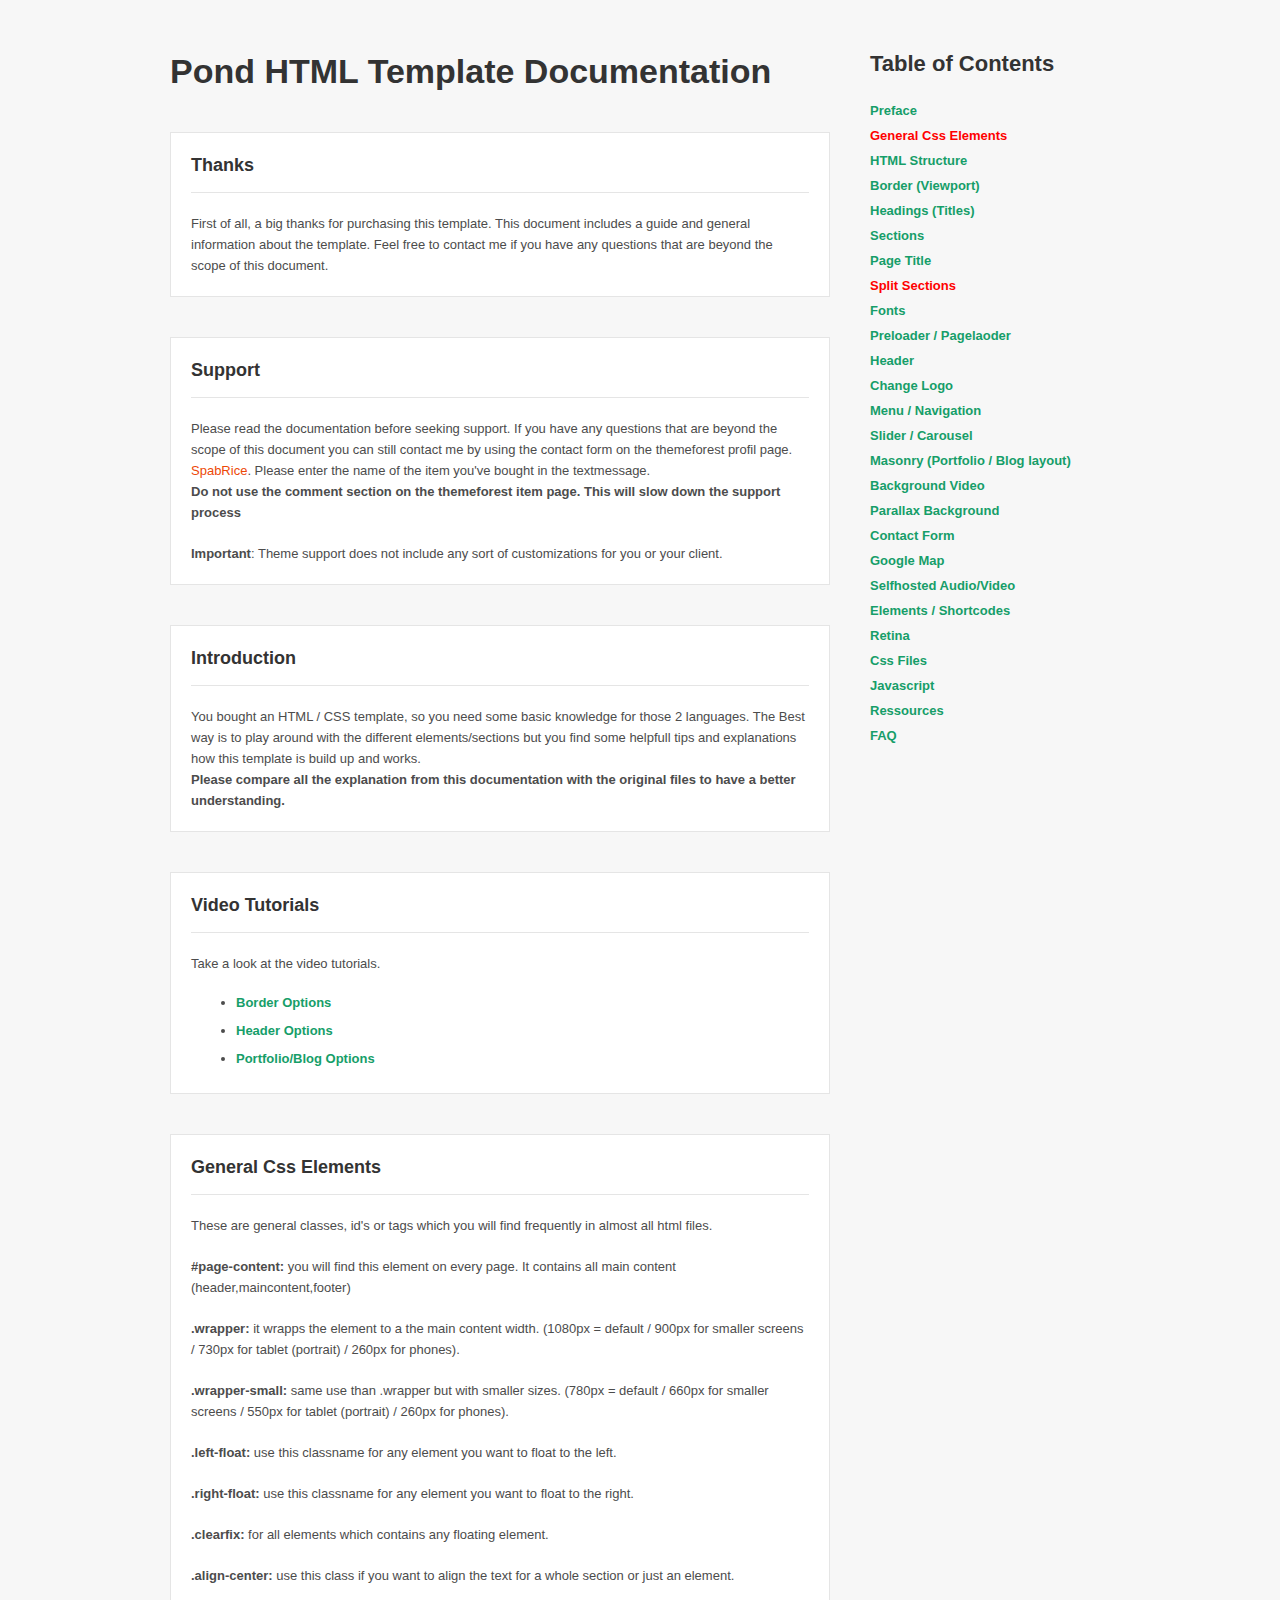
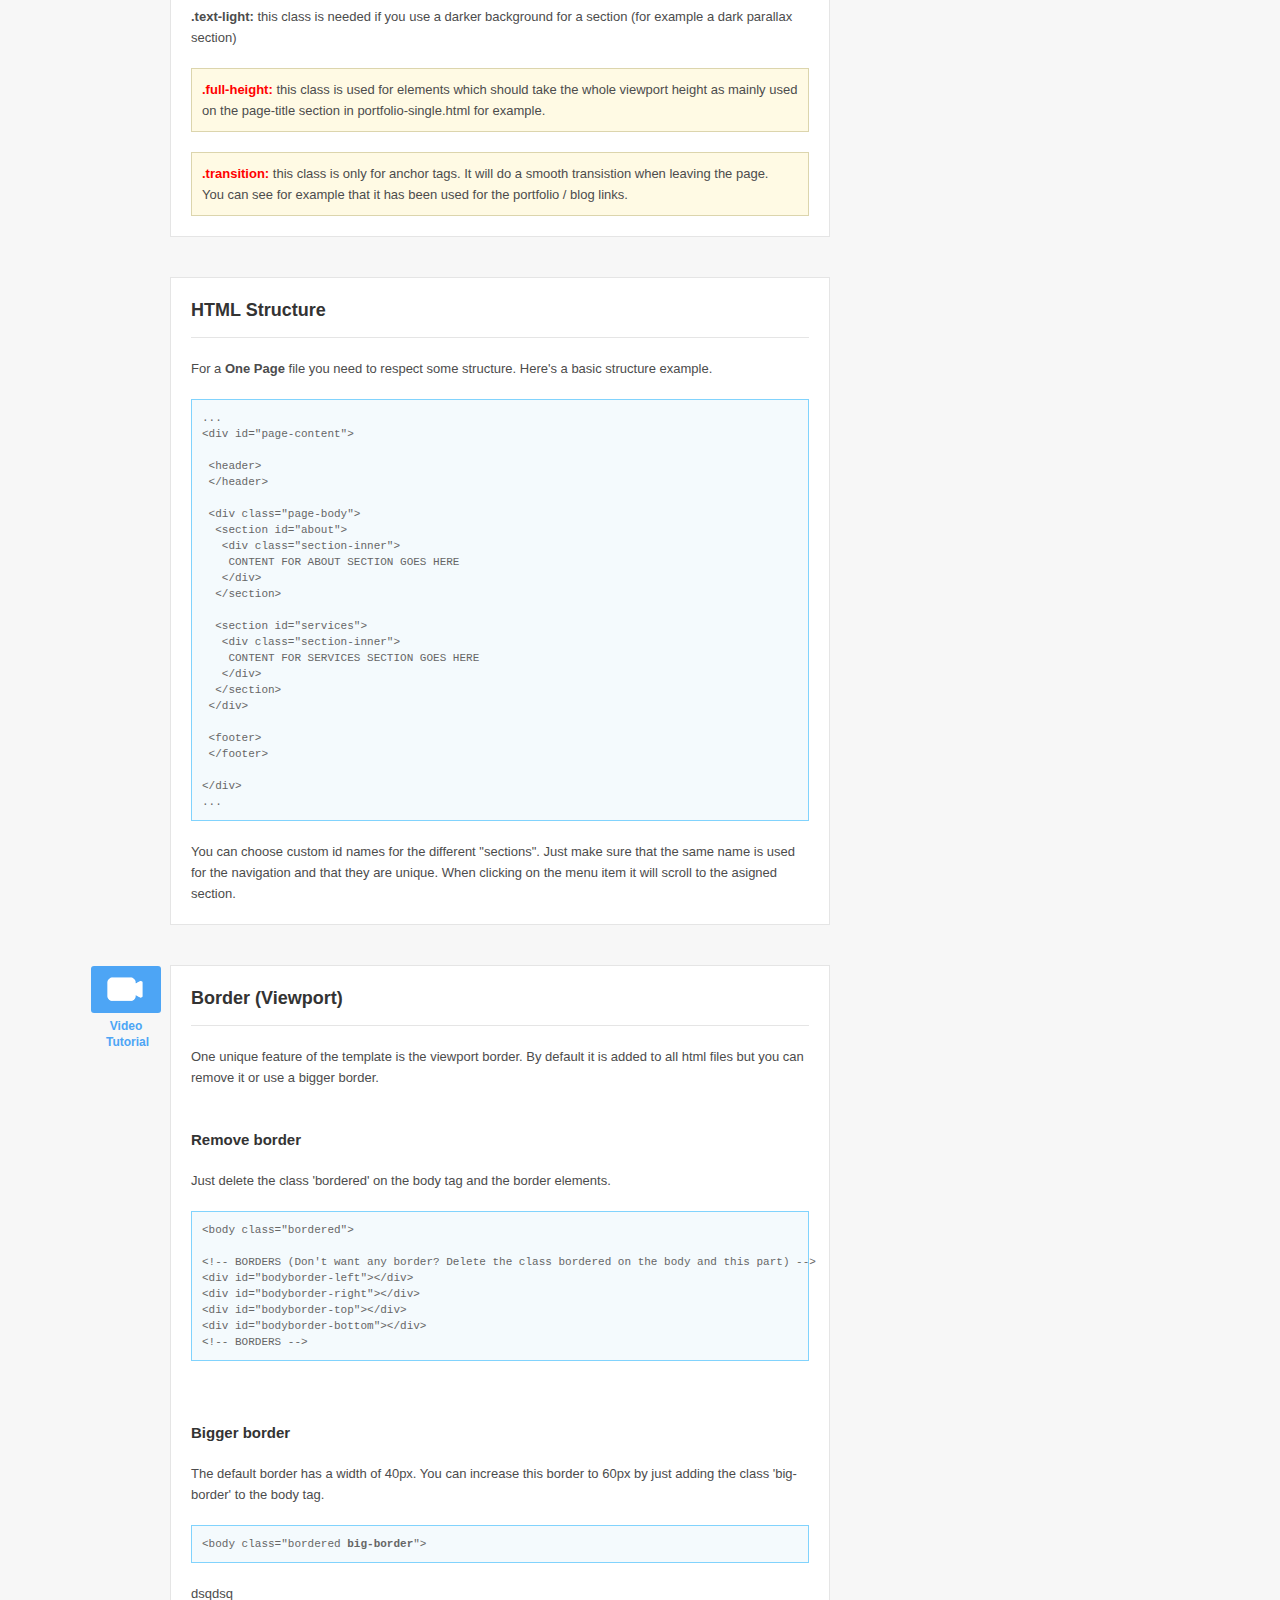
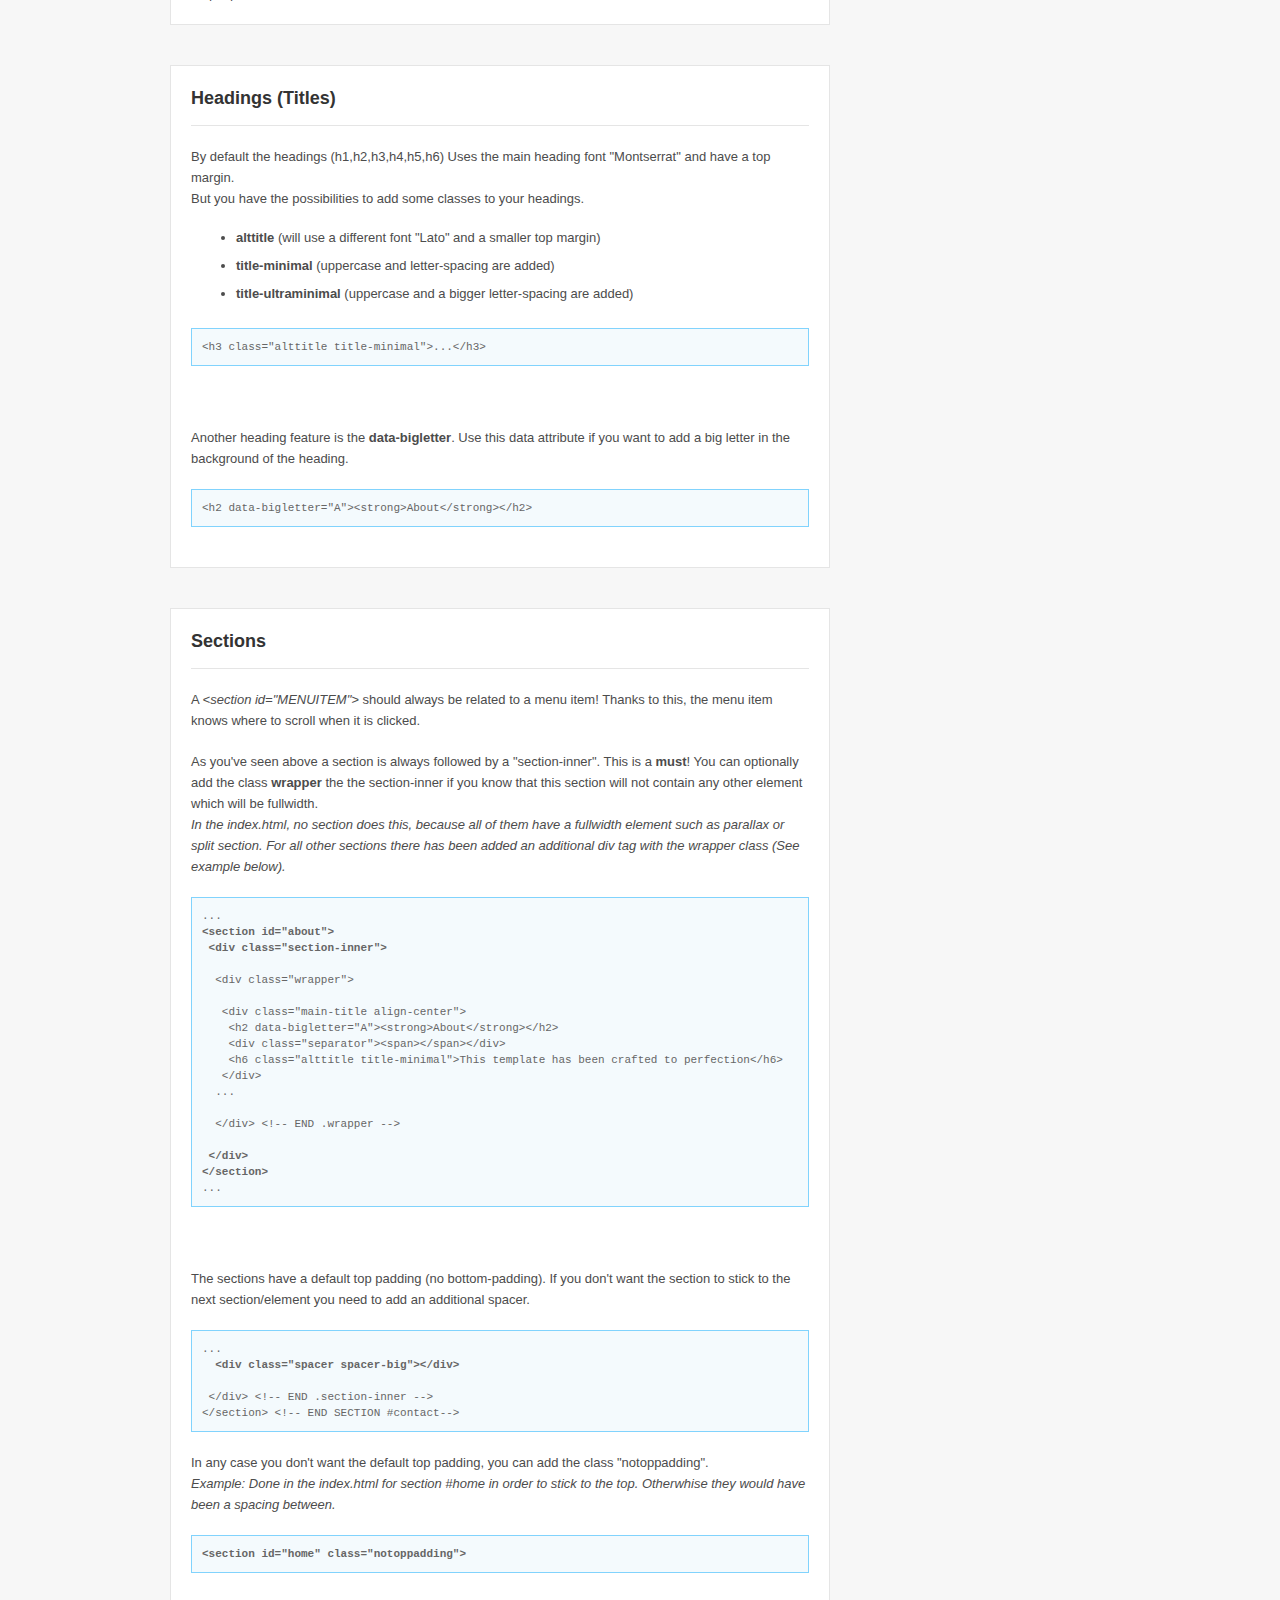
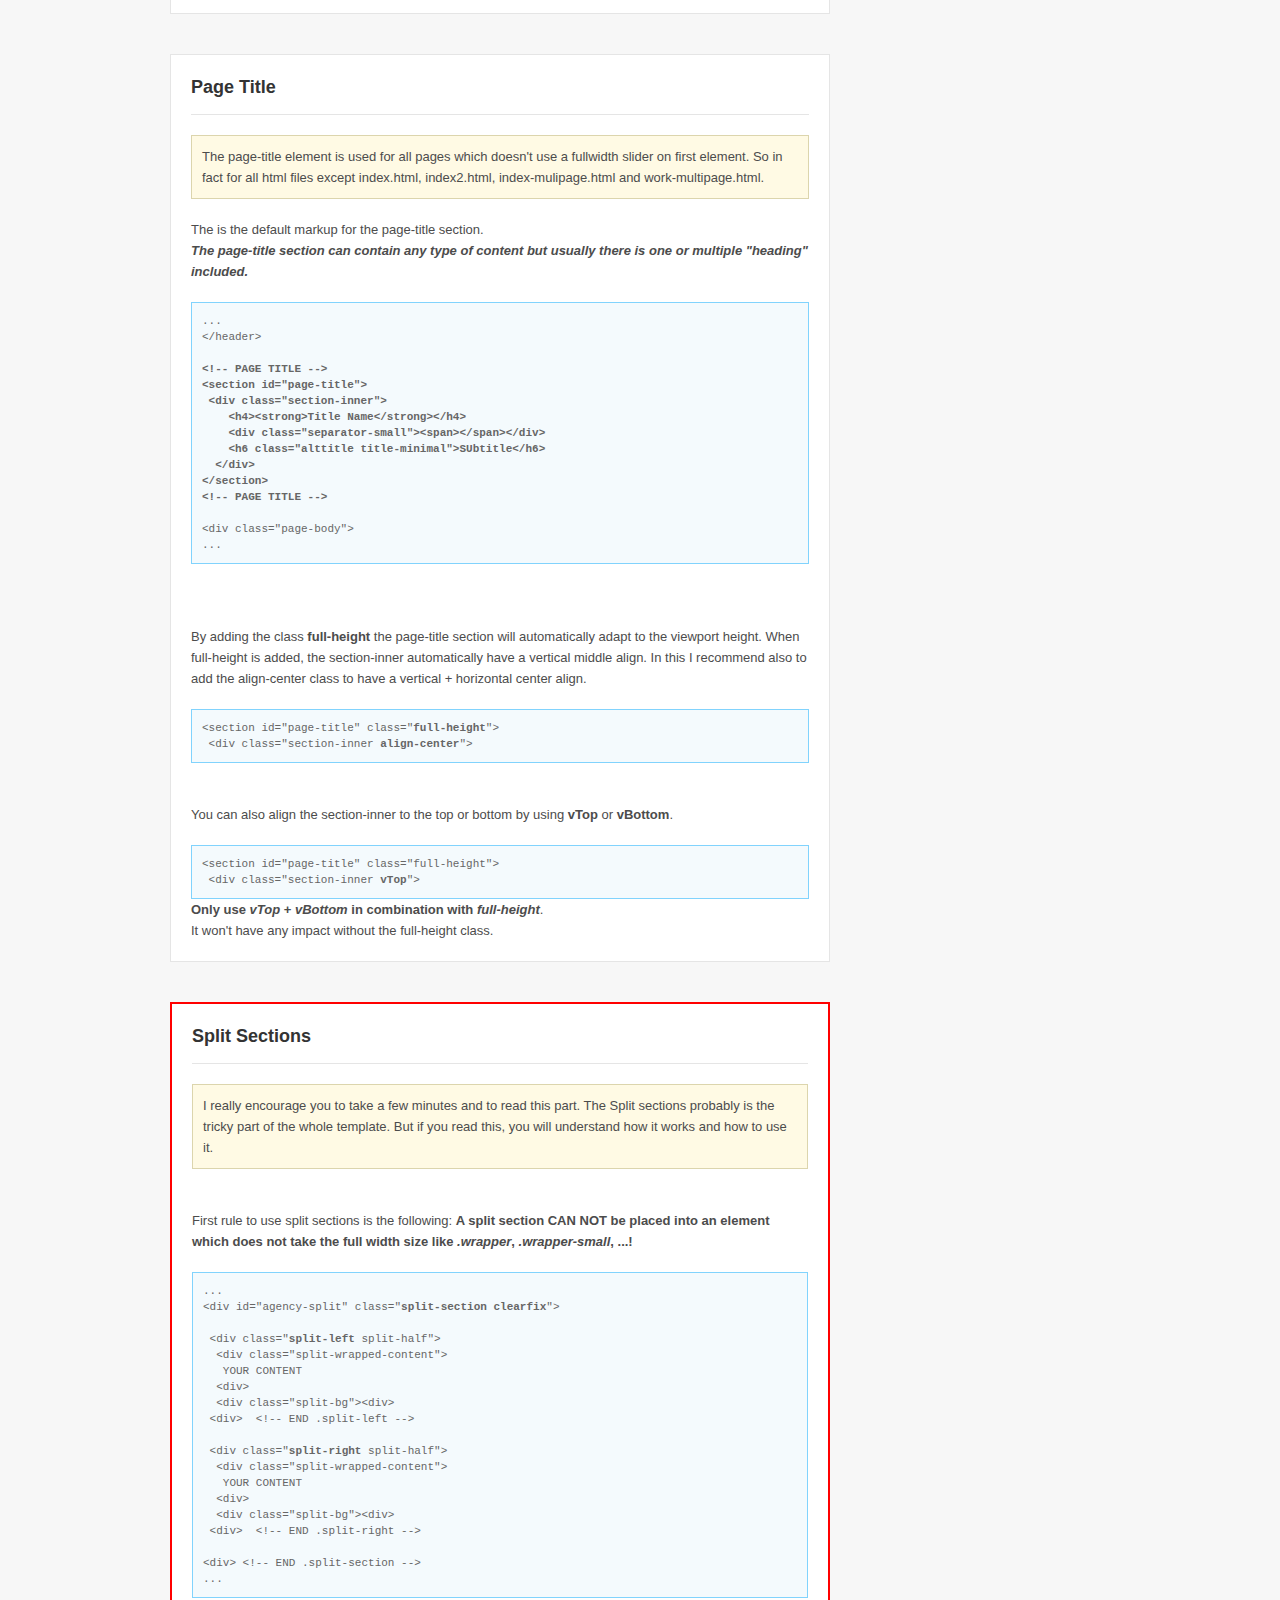
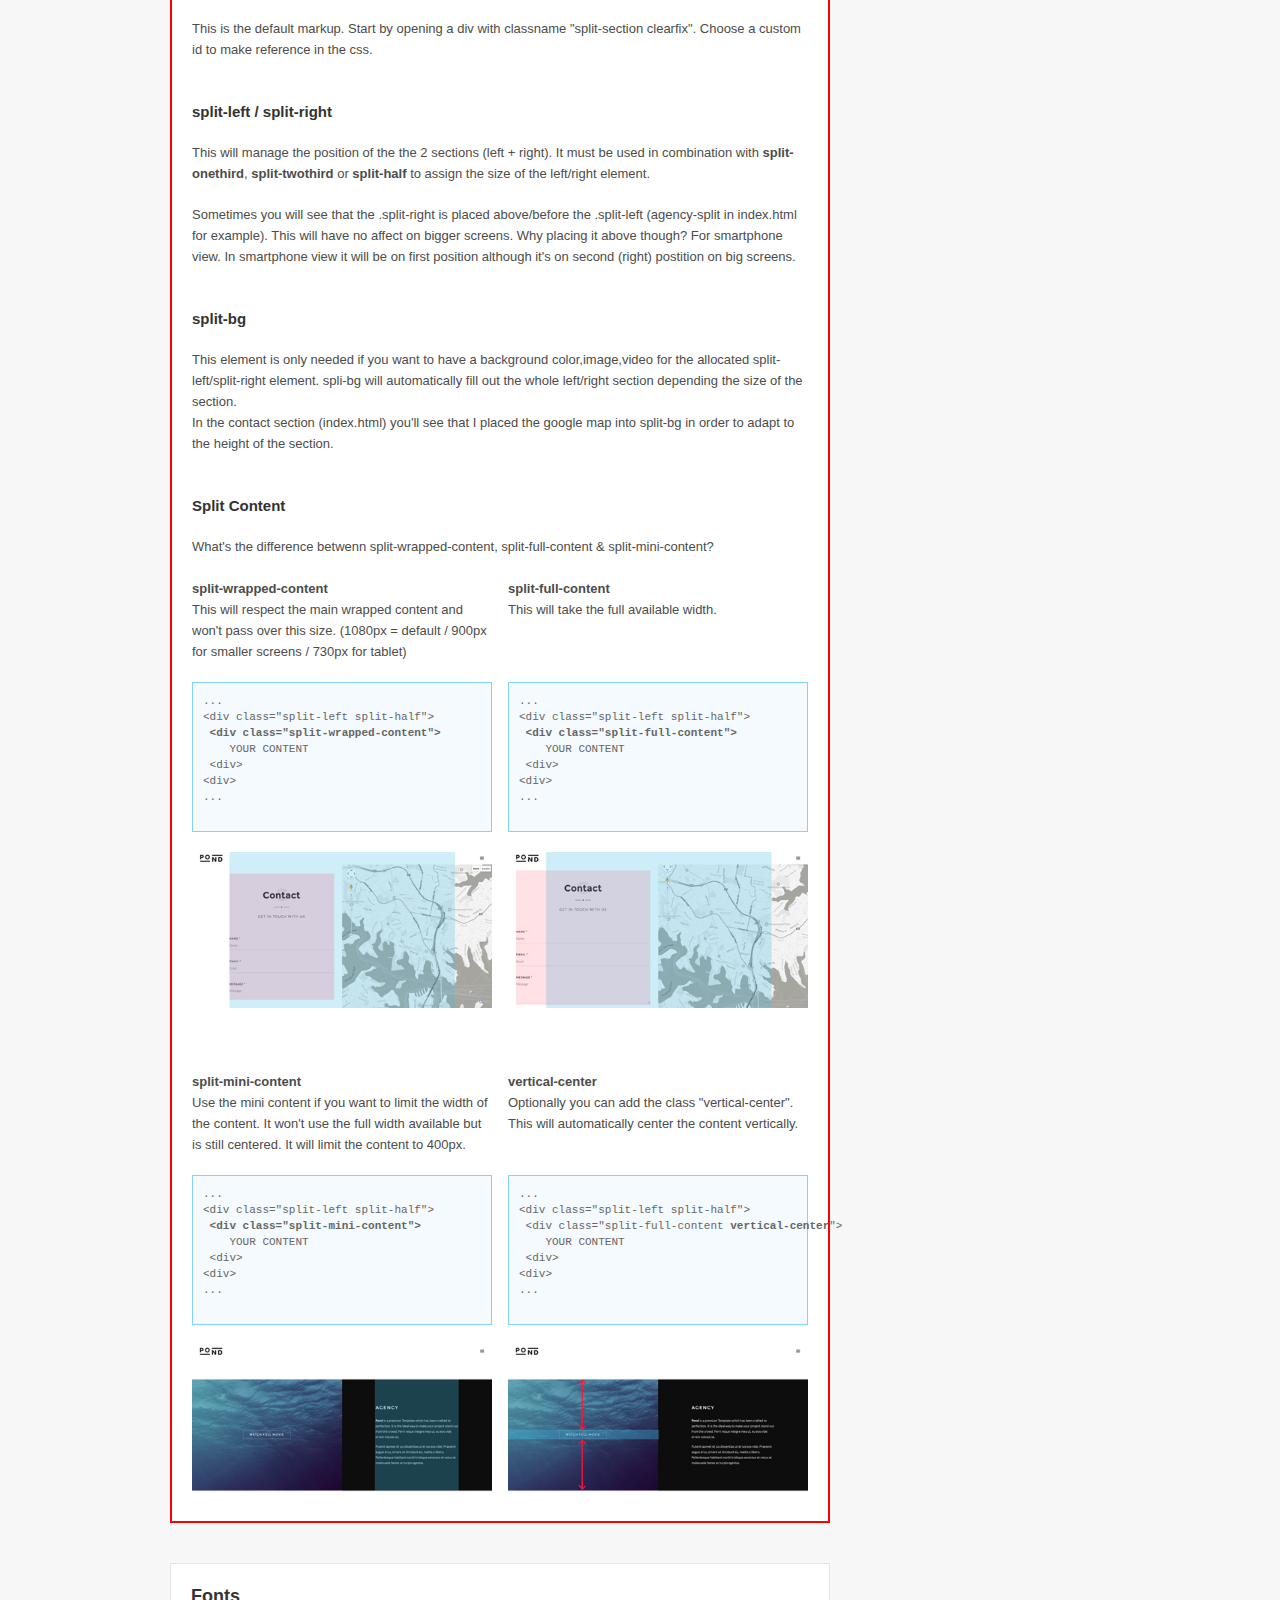
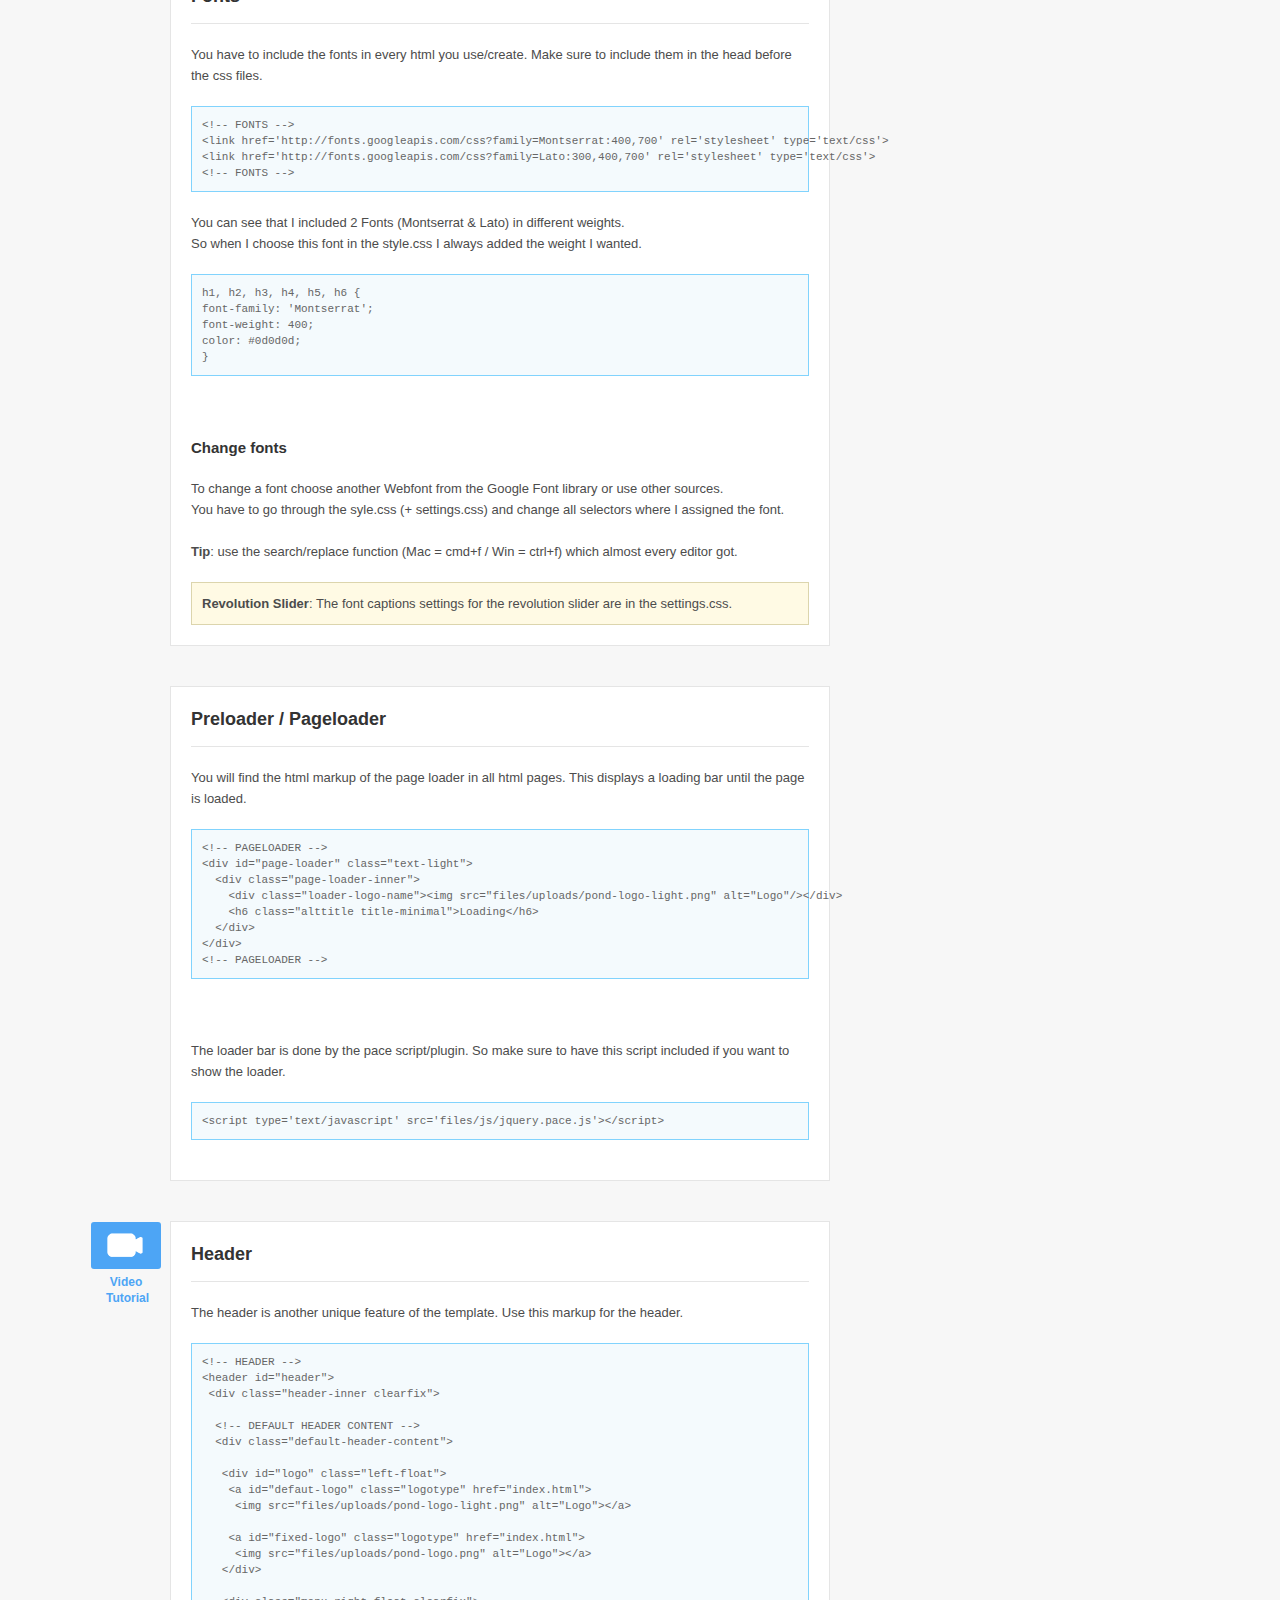
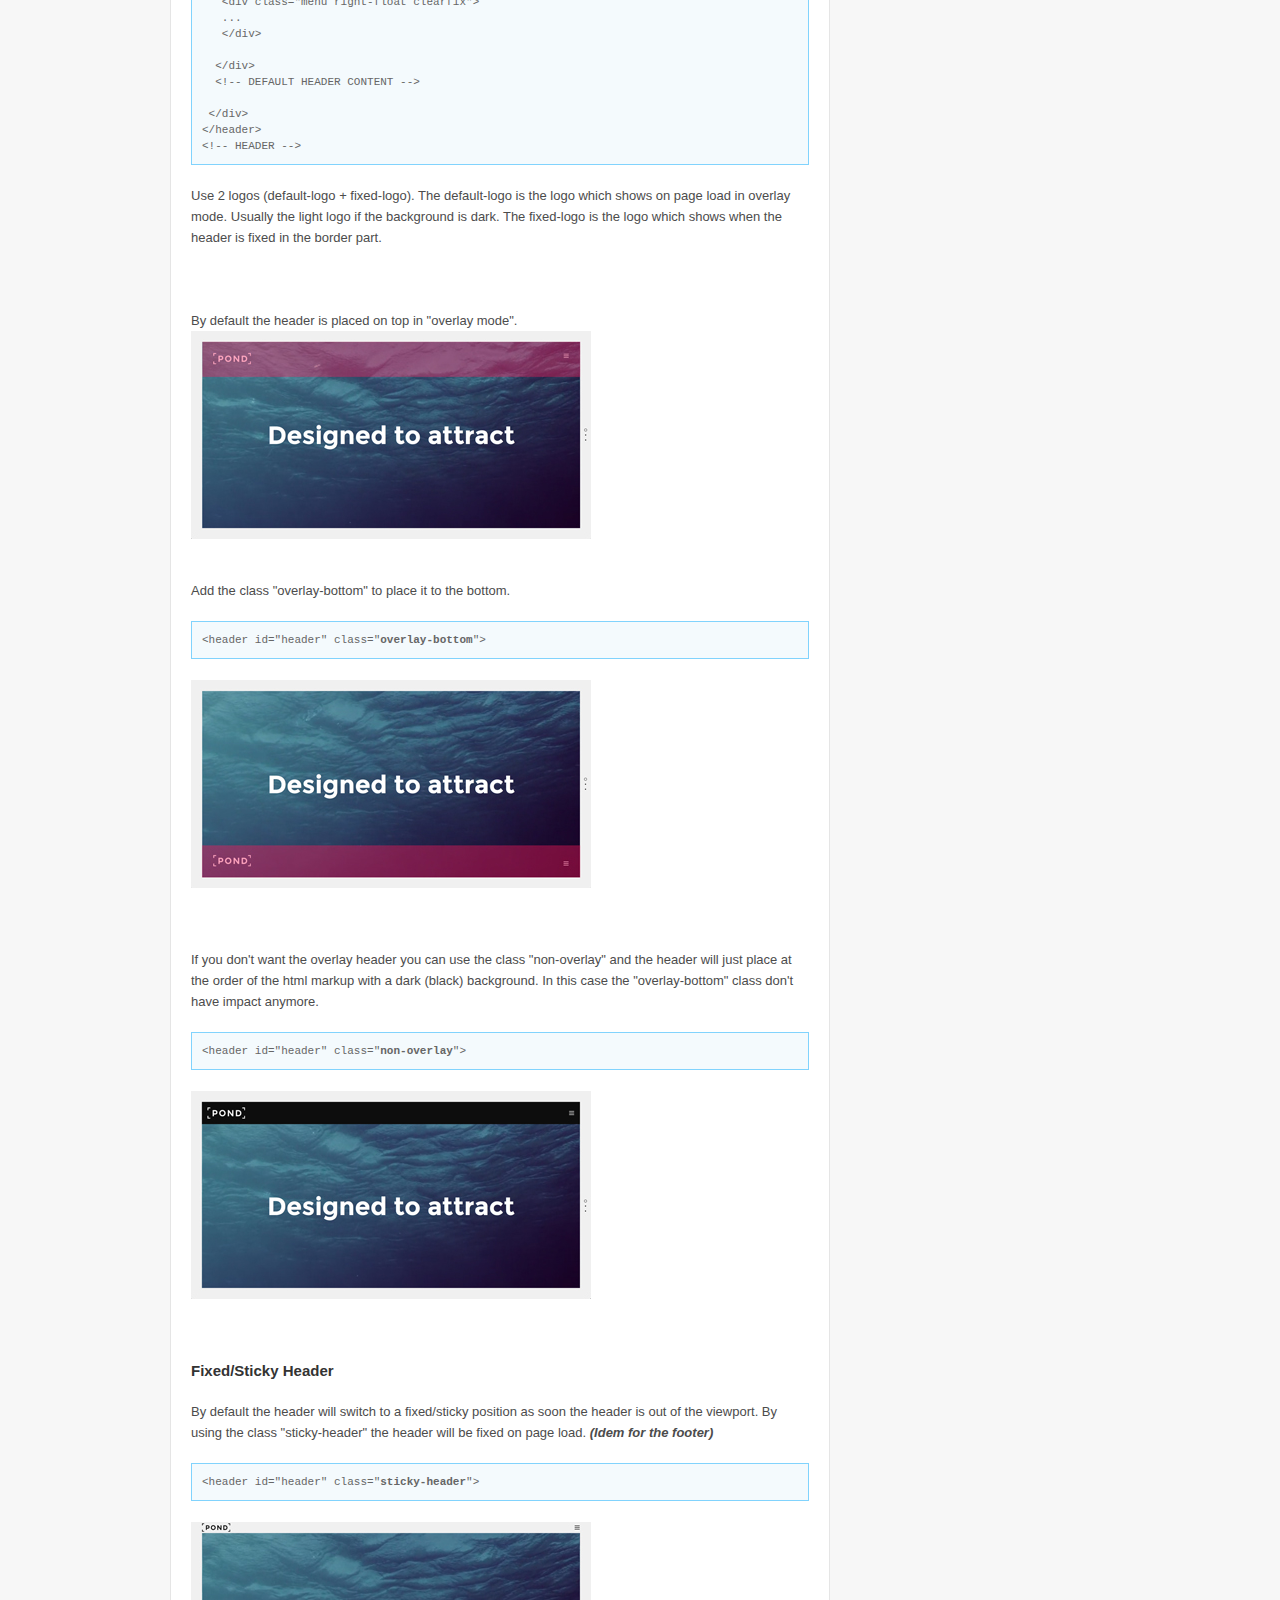
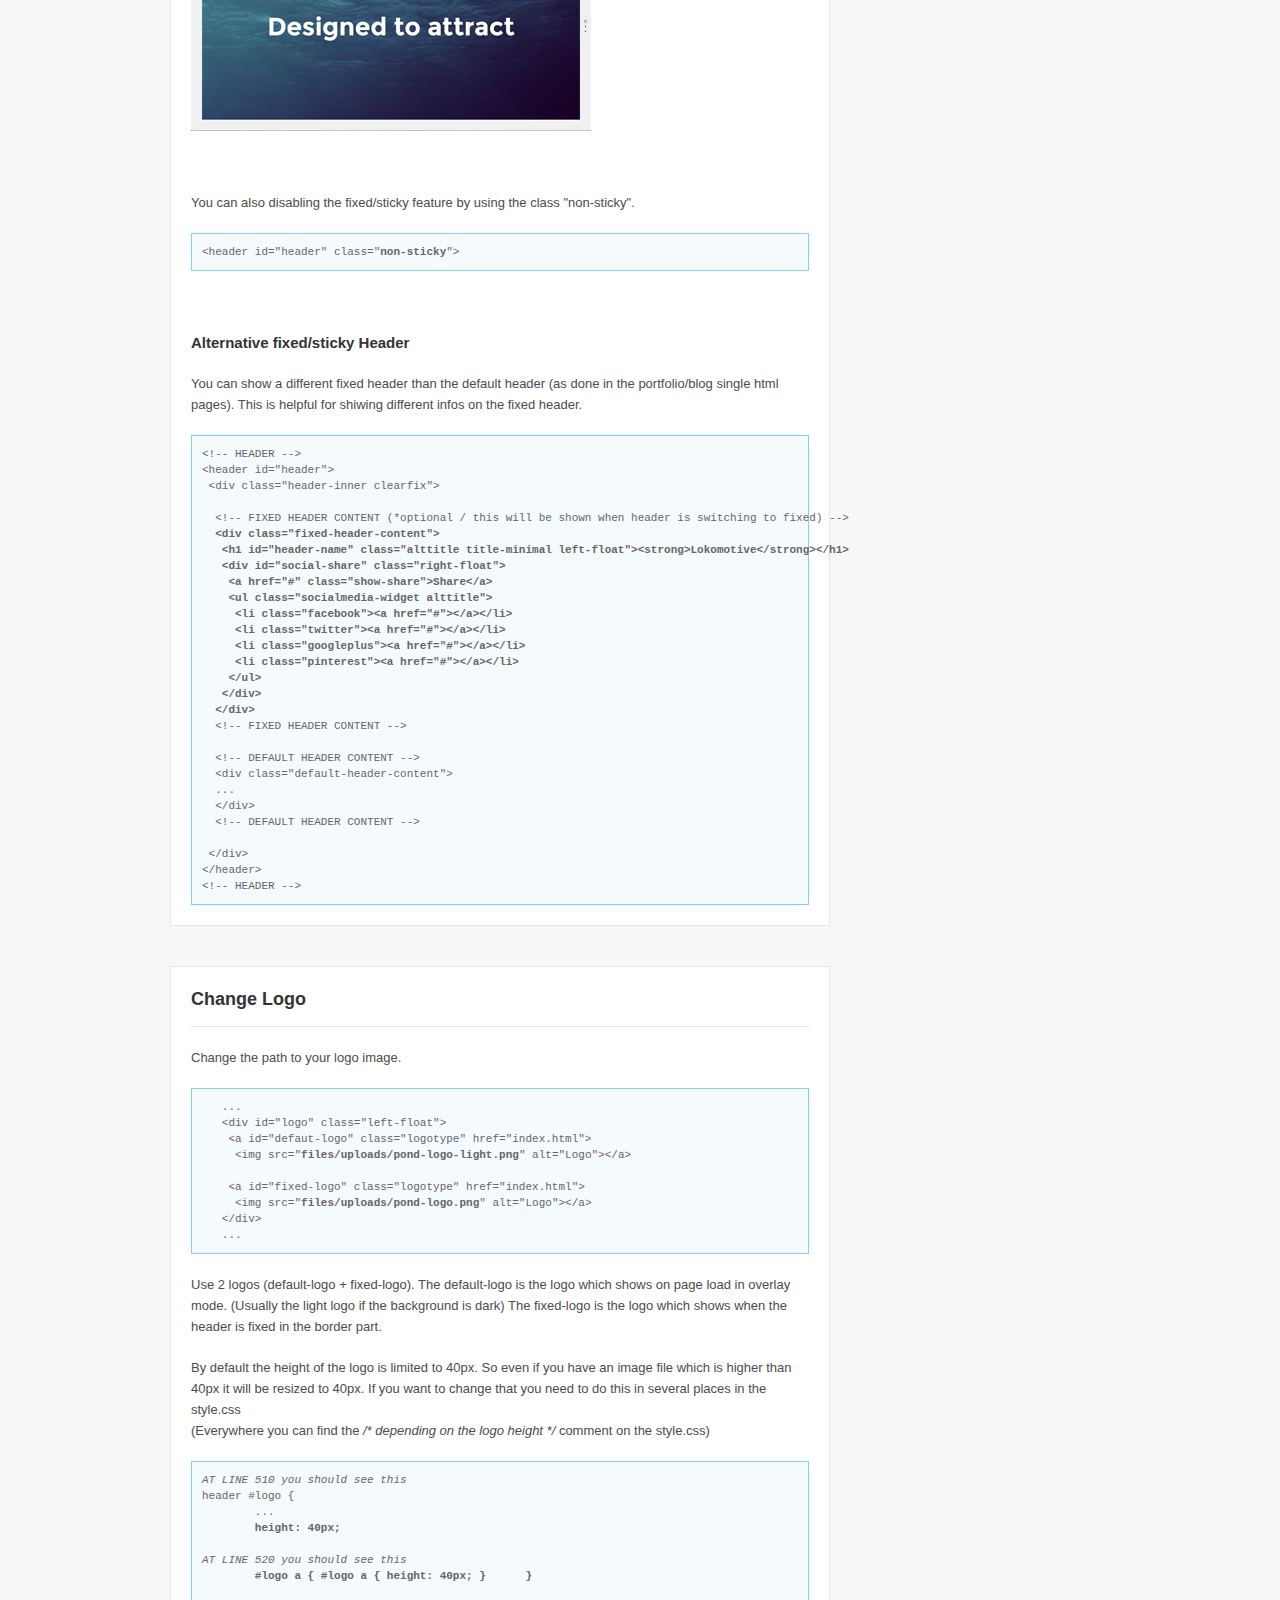
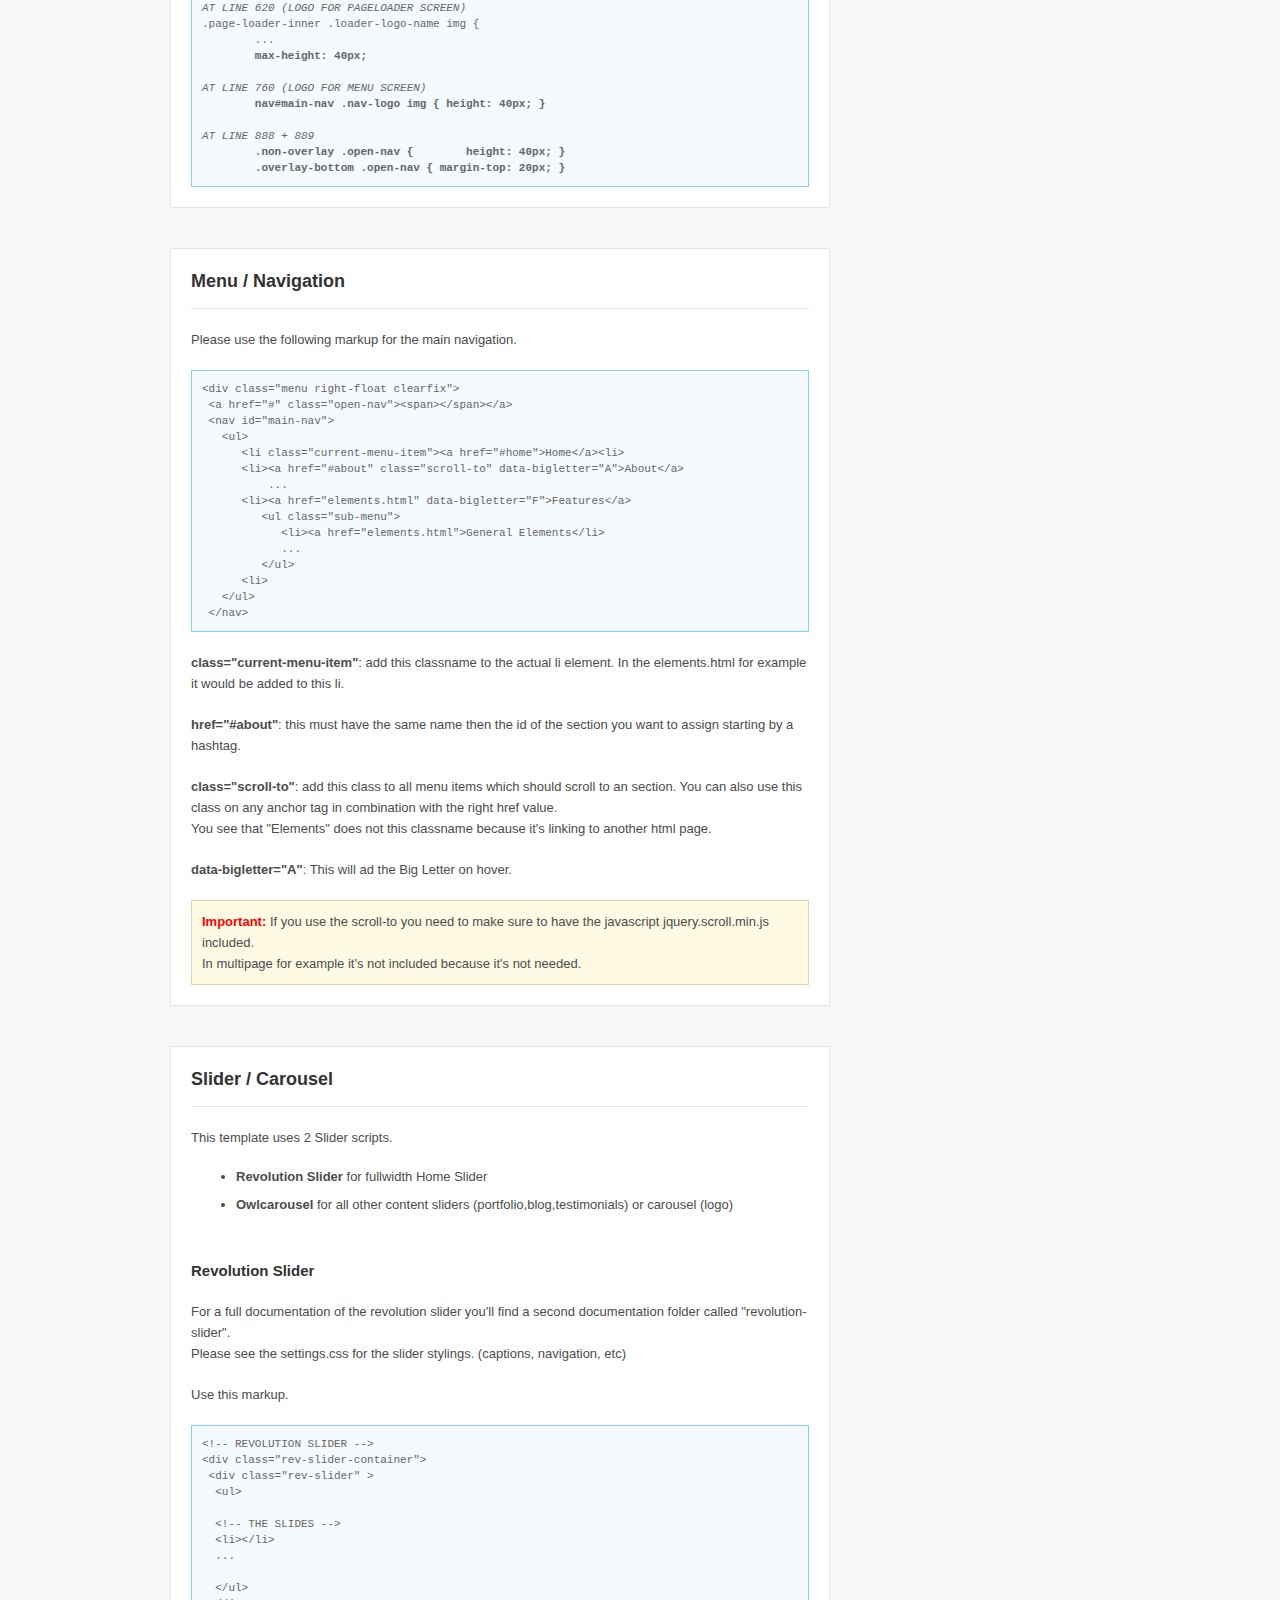
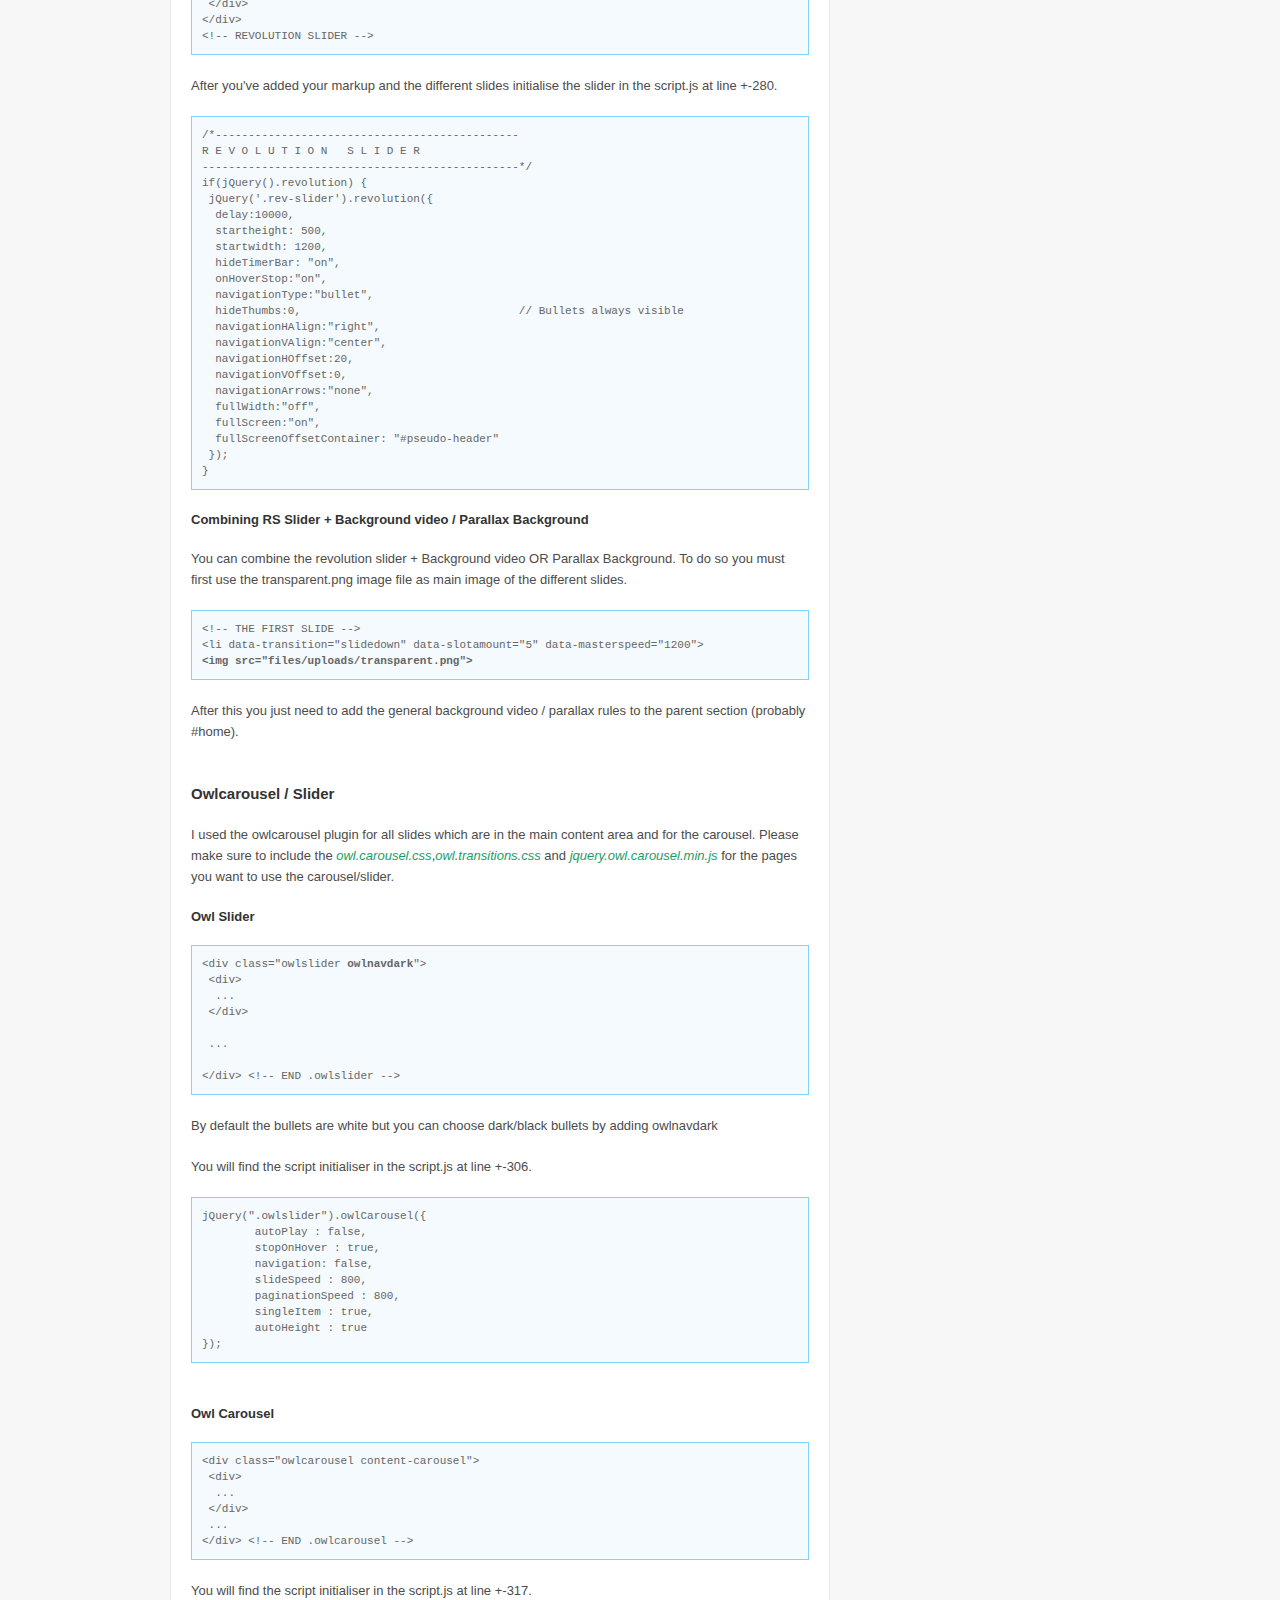
<file: documentation/pond-template/documentation.html>
<!DOCTYPE html>
<head lang="en">
	<meta http-equiv="content-type" content="text/html;charset=utf-8">
	<title>Pond HTML Template Documentation</title>
    <link rel="stylesheet" href="./style/style.css" type="text/css">
</head>

<body>
<div id="page">

	<div class="wrapper clearfix">
	
    	<div id="sidebar" class="right_float">
        	<h3><strong>Table of Contents</strong></h3>
            
            <ul id="mainnav">
				<li><a href="#preface"><strong>Preface</strong></a></li>
            	<li><a href="#generalrules" class="important"><strong>General Css Elements</strong></a></li>
            	<li><a href="#htmlstructure"><strong>HTML Structure</strong></a></li>
            	<li><a href="#border"><strong>Border (Viewport)</strong></a></li>
            	<li><a href="#titles"><strong>Headings (Titles)</strong></a></li>
            	<li><a href="#sections"><strong>Sections</strong></a></li>
            	<li><a href="#page-title"><strong>Page Title</strong></a></li>
            	<li><a href="#split-sections" class="important"><strong>Split Sections</strong></a></li>
            	<li><a href="#fonts"><strong>Fonts</strong></a></li>
            	<li><a href="#preloader"><strong>Preloader / Pagelaoder</strong></a></li>
            	<li><a href="#header"><strong>Header</strong></a></li>
            	<li><a href="#logo"><strong>Change Logo</strong></a></li>
            	<li><a href="#menu"><strong>Menu / Navigation</strong></a></li>
            	<li><a href="#slider"><strong>Slider / Carousel</strong></a></li>
            	<li><a href="#masonry"><strong>Masonry (Portfolio / Blog layout)</strong></a></li>
            	<li><a href="#bgvideo"><strong>Background Video</strong></a></li>
            	<li><a href="#parallax"><strong>Parallax Background</strong></a></li>
            	<li><a href="#contact"><strong>Contact Form</strong></a></li>
            	<li><a href="#map"><strong>Google Map</strong></a></li>
            	<li><a href="#video-audio"><strong>Selfhosted Audio/Video</strong></a></li>
            	<li><a href="#elements"><strong>Elements / Shortcodes</strong></a></li>
            	<li><a href="#retina"><strong>Retina</strong></a></li>
            	<li><a href="#css"><strong>Css Files</strong></a></li>
            	<li><a href="#javascript"><strong>Javascript</strong></a></li>
            	<li><a href="#ressources"><strong>Ressources</strong></a></li>
            	<li><a href="#faq"><strong>FAQ</strong></a></li>
            </ul>
        </div>
    
    
        <div id="content" class="left_float">
        	<h1><strong>Pond HTML Template Documentation</strong></h1>
            
            <div id="preface" class="section">
            	<h4 class="sectiontitle"><strong>Thanks</strong></h4>
                <p>
                First of all, a big thanks for purchasing this template.  This document includes a guide and general information about the template.  Feel free to contact me if you have any questions that are beyond the scope of this document.
                </p>
            </div>
            
            <div id="support" class="section">
            	<h4 class="sectiontitle"><strong>Support</strong></h4>
                <p>
                Please read the documentation before seeking support.  If you have any questions that are beyond the scope of this document you can still contact me by using the contact form on the themeforest profil page. <a href="http://themeforest.net/user/SpabRice">SpabRice</a>.  Please enter the name of the item you've bought in the textmessage.<br />
                <strong>Do not use the comment section on the themeforest item page.  This will slow down the support process</strong>
                </p>
                <p>
                <strong>Important</strong>: Theme support does not include any sort of customizations for you or your client.</strong>
                </p>
            </div>
            
            
          <div id="introduction" class="section">
           	<h4 class="sectiontitle"><strong>Introduction</strong></h4>
            	<p>
            	You bought an HTML / CSS template, so you need some basic knowledge for those 2 languages.  The Best way is to play around with the different elements/sections but you find some helpfull tips and explanations how this template is build up and works. <br>
				<b>Please compare all the explanation from this documentation with the original files to have a better understanding.</b>
            	</p>
          </div>
		  
		  <div id="tutorials" class="section">
            	<h4 class="sectiontitle"><strong>Video Tutorials</strong></h4>
					<p>
						Take a look at the video tutorials.
					</p>
                	<ul>
						<li><a href="http://www.youtube.com/watch?v=Ue_JTSc7Mpk" target="_blank"><strong>Border Options</strong></a></li>
						<li><a href="http://www.youtube.com/watch?v=Qdb1Y_Tj8mY" target="_blank"><strong>Header Options</strong></a></li>
						<li><a href="http://www.youtube.com/watch?v=WwLSv7RFCbs" target="_blank"><strong>Portfolio/Blog Options</strong></a></li>
					</ul>
            </div>
          
          <div id="generalrules" class="section">
           	<h4 class="sectiontitle"><strong>General Css Elements</strong></h4>
            	<p>
            	These are general classes, id's or tags which you will find frequently in almost all html files.
            	</p>
            	<p><strong>#page-content:</strong> you will find this element on every page. It contains all main content (header,maincontent,footer)</p>
				<p><strong>.wrapper:</strong> it wrapps the element to a the main content width. (1080px = default / 900px for smaller screens / 730px for tablet (portrait) / 260px for phones).</p>
				<p><strong>.wrapper-small:</strong> same use than .wrapper but with smaller sizes. (780px = default / 660px for smaller screens / 550px for tablet (portrait) / 260px for phones).</p>
            	<p><strong>.left-float:</strong> use this classname for any element you want to float to the left.</p>
            	<p><strong>.right-float:</strong> use this classname for any element you want to float to the right.</p>
            	<p><strong>.clearfix:</strong> for all elements which contains any floating element.</p>
            	<p><strong>.align-center:</strong> use this class if you want to align the text for a whole section or just an element.</p>
            	<p><strong>.text-light:</strong> this class is needed if you use a darker background for a section (for example a dark parallax section)</p>
            	<p class="attention"><strong class="red">.full-height:</strong> this class is used for elements which should take the whole viewport height as mainly used on the page-title section in portfolio-single.html for example.</p>
            	<p class="attention"><strong class="red">.transition:</strong> this class is only for anchor tags.  It will do a smooth transistion when leaving the page.<br>You can see for example that it has been used for the portfolio / blog links.</p>
		</div>
          
		<div id="htmlstructure" class="section">
			<h4 class="sectiontitle"><strong>HTML Structure</strong></h4>
		   	<p>
			For a <b>One Page</b> file you need to respect some structure.  Here's a basic structure example.
			</p>
<p><pre>
...
&lt;div id="page-content"&gt;

 &lt;header&gt;
 &lt;/header&gt;
	
 &lt;div class="page-body"&gt;
  &lt;section id="about"&gt;
   &lt;div class="section-inner"&gt;
    CONTENT FOR ABOUT SECTION GOES HERE
   &lt;/div&gt;
  &lt;/section&gt; 
		
  &lt;section id="services"&gt;
   &lt;div class="section-inner"&gt;
    CONTENT FOR SERVICES SECTION GOES HERE
   &lt;/div&gt;
  &lt;/section&gt; 
 &lt;/div&gt;
	
 &lt;footer&gt;
 &lt;/footer&gt;
	
&lt;/div&gt;
...
</pre></p>
		<p>
		You can choose custom id names for the different "sections".  
		Just make sure that the same name is used for the navigation and that they are unique.  When clicking on the menu item it will scroll to the asigned section.
		</p>
		</div>
		  
		  
		<div id="border" class="section">
			<h4 class="sectiontitle"><strong>Border (Viewport)</strong></h4>
			<p>
				One unique feature of the template is the viewport border.  By default it is added to all html files but you can remove it or use a bigger border.
			</p>
			<br><br>
			<h5><strong>Remove border</strong></h5>
			<p>Just delete the class 'bordered' on the body tag and the border elements.</p>
			<p><pre>
&lt;body class="bordered"> 

&lt;!-- BORDERS (Don't want any border? Delete the class bordered on the body and this part) -->
&lt;div id="bodyborder-left">&lt;/div>
&lt;div id="bodyborder-right">&lt;/div>
&lt;div id="bodyborder-top">&lt;/div>
&lt;div id="bodyborder-bottom">&lt;/div>
&lt;!-- BORDERS -->
</pre></p>
			<br><br>
			<h5><strong>Bigger border</strong></h5>
			 <p>The default border has a width of 40px.  You can increase this border to 60px by just adding the class 'big-border' to the body tag.</p>
			 <p><pre>
&lt;body class="bordered <strong>big-border</strong>"> 
</pre></p>dsqdsq
				<a href="http://www.youtube.com/watch?v=Ue_JTSc7Mpk" target="_blank" class="video-tutorial"><span class="icon"></span><span class="text">Video Tutorial</span></a>
		</div>
		  
		  
		<div id="title" class="section">
			<h4 class="sectiontitle"><strong>Headings (Titles)</strong></h4>
			<p>
				By default the headings (h1,h2,h3,h4,h5,h6) Uses the main heading font "Montserrat" and have a top margin.<br>
				But you have the possibilities to add some classes to your headings.
			</p>
			<ul>
				<li><strong>alttitle</strong> (will use a different font "Lato" and a smaller top margin)</li>
				<li><strong>title-minimal</strong> (uppercase and letter-spacing are added)</li>
				<li><strong>title-ultraminimal</strong> (uppercase and a bigger letter-spacing are added)</li>
			</ul>
			<p><pre>
&lt;h3 class="alttitle title-minimal"&gt;...&lt;/h3>
</pre></p>
			<br>
			<p>
			Another heading feature is the <strong>data-bigletter</strong>.  Use this data attribute if you want to add a big letter in the background of the heading.
			</p>
			<p><pre>
&lt;h2 data-bigletter="A">&lt;strong>About&lt;/strong>&lt;/h2>
</pre></p>
		</div>
		  
		  
		<div id="sections" class="section">
			<h4 class="sectiontitle"><strong>Sections</strong></h4>
			<p>
				A  <em>&lt;section id="MENUITEM"></em> should always be related to a menu item!  Thanks to this, the menu item knows where to scroll when it is clicked.
			</p>
			<p>
				As you've seen above a section is always followed by a "section-inner". This is a <b>must</b>!  You can optionally add the class <b>wrapper</b> the the section-inner if you know that this section will not contain any other element which will be fullwidth.<br>
				<i>In the index.html, no section does this, because all of them have a fullwidth element such as parallax or split section. For all other sections there has been added an additional div tag with the wrapper class (See example below).</i> 
			</p>
<p><pre>
...
<strong>&lt;section id="about"&gt;
 &lt;div class="section-inner"&gt;</strong>
		
  &lt;div class="wrapper"&gt;
  
   &lt;div class="main-title align-center">
    &lt;h2 data-bigletter="A">&lt;strong>About&lt;/strong>&lt;/h2>
    &lt;div class="separator">&lt;span>&lt;/span>&lt;/div>
    &lt;h6 class="alttitle title-minimal">This template has been crafted to perfection&lt;/h6>
   &lt;/div>
  ...
  
  &lt;/div&gt; &lt;!-- END .wrapper -->
		
<strong> &lt;/div&gt;
&lt;/section&gt; </strong>
...
</pre></p>
		<br>
		<p>
			The sections have a default top padding (no bottom-padding).  If you don't want the section to stick to the next section/element you need to add an additional spacer.
		</p>
<p><pre>
...
  <strong>&lt;div class="spacer spacer-big">&lt;/div></strong>
				
 &lt;/div> &lt;!-- END .section-inner -->
&lt;/section> &lt;!-- END SECTION #contact--> 
</pre></p>	
		<p>
			In any case you don't want the default top padding, you can add the class "notoppadding".<br>
			<i>Example: Done in the index.html for section #home in order to stick to the top. Otherwhise they would have been a spacing between.</i>
		</p>
<p><pre>
<strong>&lt;section id="home" class="notoppadding"></strong>
</pre></p>	
		</div>

		
		
		
		<div id="page-title" class="section">
			<h4 class="sectiontitle"><strong>Page Title</strong></h4>
			<p class="attention">
				The page-title element is used for all pages which doesn't use a fullwidth slider on first element.  So in fact for all html files except index.html, index2.html, index-mulipage.html and work-multipage.html.
			</p>
			<p>
				The is the default markup for the page-title section.<br>
				<strong><em>The page-title section can contain any type of content but usually there is one or multiple "heading" included.</em></strong>
			</p>
			<pre>
...			
&lt;/header>
			
<strong>&lt;!-- PAGE TITLE -->
&lt;section id="page-title">
 &lt;div class="section-inner">
    &lt;h4>&lt;strong>Title Name&lt;/strong>&lt;/h4> 
    &lt;div class="separator-small">&lt;span>&lt;/span>&lt;/div>
    &lt;h6 class="alttitle title-minimal">SUbtitle&lt;/h6>
  &lt;/div>
&lt;/section>
&lt;!-- PAGE TITLE --></strong>

&lt;div class="page-body">
...</pre>
			<br><br>
			<p>
				By adding the class <strong>full-height</strong> the page-title section will automatically adapt to the viewport height.  When full-height is added, the section-inner automatically have a vertical middle align.  In this I recommend also to add the align-center class to have a vertical + horizontal center align.
			</p>
			<pre>
&lt;section id="page-title" class="<strong>full-height</strong>">
 &lt;div class="section-inner <strong>align-center</strong>"></pre>
			<br>
			<p>
				You can also align the section-inner to the top or bottom by using <strong>vTop</strong> or <strong>vBottom</strong>.
			</p>
			<pre>
&lt;section id="page-title" class="full-height">
 &lt;div class="section-inner <strong>vTop</strong>"></pre>
			<strong>Only use <em>vTop</em> + <em>vBottom</em> in combination with <em>full-height</em></strong>.<br>
			It won't have any impact without the full-height class.
		</div>

		
		
		
		<div id="split-sections" class="section section-important">
			<h4 class="sectiontitle"><strong>Split Sections</strong></h4>
			<p class="attention">
				I really encourage you to take a few minutes and to read this part.  The Split sections probably is the tricky part of the whole template.  But if you read this, you will understand how it works and how to use it.
			</p>
			<br>
			<p>
				First rule to use split sections is the following: <strong>A split section CAN NOT be placed into an element which does not take the full width size like <em>.wrapper</em>, <em>.wrapper-small</em>, ...!</strong>
			</p>
			<p><pre>
...			
&lt;div id="agency-split" class="<strong>split-section clearfix</strong>">
 
 &lt;div class="<strong>split-left</strong> split-half">
  &lt;div class="split-wrapped-content">
   YOUR CONTENT
  &lt;div>
  &lt;div class="split-bg">&lt;div>
 &lt;div>  &lt;!-- END .split-left -->
 
 &lt;div class="<strong>split-right</strong> split-half">
  &lt;div class="split-wrapped-content">
   YOUR CONTENT
  &lt;div>
  &lt;div class="split-bg">&lt;div>
 &lt;div>  &lt;!-- END .split-right -->
 
&lt;div> &lt;!-- END .split-section -->
...  
</pre></p>
			<p>
				This is the default markup.  Start by opening a div with classname "split-section clearfix". Choose a custom id to make reference in the css.
			</p>
			<br><br>
			<h5><strong>split-left / split-right</strong></h5>
			<p>
				This will manage the position of the the 2 sections (left + right).  It must be used in combination with <strong>split-onethird</strong>, <strong>split-twothird</strong> or <strong>split-half</strong> to assign the size of the left/right element.
			</p>
			<p>
				Sometimes you will see that the .split-right is placed above/before the .split-left (agency-split in index.html for example).  This will have no affect on bigger screens.  Why placing it above though?  For smartphone view.  In smartphone view it will be on first position although it's on second (right) postition on big screens. 
			</p>
			<br><br>
			<h5><strong>split-bg</strong></h5>
			<p>
				This element is only needed if you want to have a background color,image,video for the allocated split-left/split-right element.
				spli-bg will automatically fill out the whole left/right section depending the size of the section.<br>
				In the contact section (index.html) you'll see that I placed the google map into split-bg in order to adapt to the height of the section.
			</p>
			<br><br>
			<h5><strong>Split Content</strong></h5>
			<p>What's the difference betwenn split-wrapped-content, split-full-content & split-mini-content?</p>
			<br>
			<div class="one-left">
				<p><strong>split-wrapped-content</strong><br>
					This will respect the main wrapped content and won't pass over this size. (1080px = default / 900px for smaller screens / 730px for tablet)
				</p>
				<p><pre>
...
&lt;div class="split-left split-half">
 <strong>&lt;div class="split-wrapped-content"></strong>
    YOUR CONTENT
 &lt;div>
&lt;div>
...
				</pre></p>
			<p><img src="assets/wrapped-content.jpg"></p>
			</div>
			
			<div class="one-right">
				<p><strong>split-full-content</strong><br>
					This will take the full available width.<br><br><br>
				</p>
				<p><pre>
...
&lt;div class="split-left split-half">
 <strong>&lt;div class="split-full-content"></strong>
    YOUR CONTENT
 &lt;div>
&lt;div>
...
				</pre></p>
			<p><img src="assets/full-content.jpg"></p>
			</div>
			<div class="clear"></div>
			
			<br>
			<br>
			<br>
			<div class="one-left">
				<p><strong>split-mini-content</strong><br>
					Use the mini content if you want to limit the width of the content.
					It won't use the full width available but is still centered.
					It will limit the content to 400px.
				</p>
				<p><pre>
...
&lt;div class="split-left split-half">
 <strong>&lt;div class="split-mini-content"></strong>
    YOUR CONTENT
 &lt;div>
&lt;div>
...
				</pre></p>
			<p><img src="assets/mini-content.jpg"></p>
			</div>
			<div class="one-right">
				<p><strong>vertical-center</strong><br>
					Optionally you can add the class "vertical-center". This will automatically center the content vertically.<br><br>
				</p>
				<p><pre>
...
&lt;div class="split-left split-half">
 &lt;div class="split-full-content <strong>vertical-center</strong>">
    YOUR CONTENT
 &lt;div>
&lt;div>
...
				</pre></p>
			<p><img src="assets/vertical-center.jpg"></p>
			</div>
			<div class="clear"></div>
			
		</div>

		
		
		
		<div id="fonts" class="section">
			<h4 class="sectiontitle"><strong>Fonts</strong></h4>
			<p>You have to include the fonts in every html you use/create.  Make sure to include them in the head before the css files.</p>
			<p><pre>
&lt;!-- FONTS -->
&lt;link href='http://fonts.googleapis.com/css?family=Montserrat:400,700' rel='stylesheet' type='text/css'>
&lt;link href='http://fonts.googleapis.com/css?family=Lato:300,400,700' rel='stylesheet' type='text/css'>
&lt;!-- FONTS -->
</pre></p>
			<p>
			You can see that I included 2 Fonts (Montserrat & Lato) in different weights.<br>
			So when I choose this font in the style.css I always added the weight I wanted.
			</p>
			<p><pre>
h1, h2, h3, h4, h5, h6 {
font-family: 'Montserrat'; 
font-weight: 400;
color: #0d0d0d;
}</pre></p>
			<br><br>
			<h5><b>Change fonts</b></h5>
			<p>
				To change a font choose another Webfont from the Google Font library or use other sources.<br>
				You have to go through the syle.css (+ settings.css) and change all selectors where I assigned the font.<br><br>
				<b>Tip</b>: use the search/replace function (Mac = cmd+f / Win = ctrl+f) which almost every editor got.
			</p>
			<p class="attention">
				<b>Revolution Slider</b>: The font captions settings for the revolution slider are in the settings.css.
			</p>
		</div>	
		
		<div id="preloader" class="section">
			<h4 class="sectiontitle"><strong>Preloader / Pageloader</strong></h4>
			<p>
				You will find the html markup of the page loader in all html pages.  This displays a loading bar until the page is loaded.
			</p>
			<pre>
&lt;!-- PAGELOADER -->
&lt;div id="page-loader" class="text-light">
  &lt;div class="page-loader-inner">
    &lt;div class="loader-logo-name">&lt;img src="files/uploads/pond-logo-light.png" alt="Logo"/>&lt;/div>
    &lt;h6 class="alttitle title-minimal">Loading&lt;/h6>
  &lt;/div>
&lt;/div>
&lt;!-- PAGELOADER --></pre>
			<p>
			<br>
			<p>
			The loader bar is done by the pace script/plugin.  So make sure to have this script included if you want to show the loader.
			</p>
			<pre>
&lt;script type='text/javascript' src='files/js/jquery.pace.js'>&lt;/script></pre>
			</p>
		
		
		
		</div>	
		
		<div id="header" class="section">
			<h4 class="sectiontitle"><strong>Header</strong></h4>
			<p>
				The header is another unique feature of the template.  Use this markup for the header.
			</p>
			<pre>
&lt;!-- HEADER -->
&lt;header id="header">        
 &lt;div class="header-inner clearfix">
 
  &lt;!-- DEFAULT HEADER CONTENT -->
  &lt;div class="default-header-content"> 
  
   &lt;div id="logo" class="left-float">
    &lt;a id="defaut-logo" class="logotype" href="index.html">
     &lt;img src="files/uploads/pond-logo-light.png" alt="Logo">&lt;/a>
	 
    &lt;a id="fixed-logo" class="logotype" href="index.html">
     &lt;img src="files/uploads/pond-logo.png" alt="Logo">&lt;/a>
   &lt;/div>
  
   &lt;div class="menu right-float clearfix">
   ...
   &lt;/div>
   
  &lt;/div>
  &lt;!-- DEFAULT HEADER CONTENT -->
  
 &lt;/div>
&lt;/header>
&lt;!-- HEADER --></pre>
			<p>Use 2 logos (default-logo + fixed-logo).  The default-logo is the logo which shows on page load in overlay mode.  Usually the light logo if the background is dark.  The fixed-logo is the logo which shows when the header is fixed in the border part.</p>
			<br><br>
			<p>
				By default the header is placed on top in "overlay mode".<br>
				<img src="assets/overlay-top.jpg">
			</p>
			<br>
			<p>Add the class "overlay-bottom" to place it to the bottom.
			<pre>
&lt;header id="header" class="<strong>overlay-bottom</strong>"></pre><br>
				<img src="assets/overlay-bottom.jpg">
</p>
		   <br>
		   <p>
		   		If you don't want the overlay header you can use the class "non-overlay" and the header will just place at the order of the html markup with a dark (black) background. In this case the "overlay-bottom" class don't have impact anymore.
		   <pre>
&lt;header id="header" class="<strong>non-overlay</strong>"></pre><br>
				<img src="assets/overlay-non.jpg">
</p>
			<br>
			<br>
		   <h5><strong>Fixed/Sticky Header</strong></h5>
		   <p>
		   		By default the header will switch to a fixed/sticky position as soon the header is out of the viewport.  By using the class "sticky-header" the header will be fixed on page load.  <strong><em>(Idem for the footer)</em></strong>
				<pre>
&lt;header id="header" class="<strong>sticky-header</strong>"></pre><br>
				<img src="assets/sticky-header.jpg">
		   </p>
		   <br>
		   <p>
		   		You can also disabling the fixed/sticky feature by using the class "non-sticky".
				<pre>
&lt;header id="header" class="<strong>non-sticky</strong>"></pre>
		   </p>
		   <br>
			<br>
		   <h5><strong>Alternative fixed/sticky Header</strong></h5>
		   <p>
		   		You can show a different fixed header than the default header (as done in the portfolio/blog single html pages).
				This is helpful for shiwing different infos on the fixed header.
		   </p>
		   <pre>
&lt;!-- HEADER -->
&lt;header id="header">        
 &lt;div class="header-inner clearfix">
 
  &lt;!-- FIXED HEADER CONTENT (*optional / this will be shown when header is switching to fixed) -->
 <strong> &lt;div class="fixed-header-content"> 
   &lt;h1 id="header-name" class="alttitle title-minimal left-float">&lt;strong>Lokomotive&lt;/strong>&lt;/h1>
   &lt;div id="social-share" class="right-float">
    &lt;a href="#" class="show-share">Share&lt;/a>
    &lt;ul class="socialmedia-widget alttitle">
     &lt;li class="facebook">&lt;a href="#">&lt;/a>&lt;/li>
     &lt;li class="twitter">&lt;a href="#">&lt;/a>&lt;/li>
     &lt;li class="googleplus">&lt;a href="#">&lt;/a>&lt;/li>
     &lt;li class="pinterest">&lt;a href="#">&lt;/a>&lt;/li>
    &lt;/ul>
   &lt;/div>
  &lt;/div></strong>
  &lt;!-- FIXED HEADER CONTENT -->
 
  &lt;!-- DEFAULT HEADER CONTENT -->
  &lt;div class="default-header-content"> 
  ...
  &lt;/div>
  &lt;!-- DEFAULT HEADER CONTENT -->
  
 &lt;/div>
&lt;/header>
&lt;!-- HEADER --></pre>
	<a href="https://www.youtube.com/watch?v=Qdb1Y_Tj8mY" target="_blank" class="video-tutorial"><span class="icon"></span><span class="text">Video Tutorial</span></a>
	  	</div>
			
			
		<div id="logo" class="section">
			<h4 class="sectiontitle"><strong>Change Logo</strong></h4>
			<p>
				Change the path to your logo image.
			</p>
			<pre>
   ...
   &lt;div id="logo" class="left-float">
    &lt;a id="defaut-logo" class="logotype" href="index.html">
     &lt;img src="<strong>files/uploads/pond-logo-light.png</strong>" alt="Logo">&lt;/a>
	 
    &lt;a id="fixed-logo" class="logotype" href="index.html">
     &lt;img src="<strong>files/uploads/pond-logo.png</strong>" alt="Logo">&lt;/a>
   &lt;/div>
   ...</pre>
			<p>Use 2 logos (default-logo + fixed-logo).  The default-logo is the logo which shows on page load in overlay mode.  (Usually the light logo if the background is dark)  The fixed-logo is the logo which shows when the header is fixed in the border part.</p>
			<p>
				By default the height of the logo is limited to 40px. So even if you have an image file which is higher than 40px it will be resized to 40px.  If you want to change that you need to do this in several places in the style.css <br>(Everywhere you can find the <em>/* depending on the logo height */</em> comment on the style.css)
			</p>
<pre>
<em>AT LINE 510 you should see this</em>
header #logo {
	...
	<strong>height: 40px;</strong>				
	
<em>AT LINE 520 you should see this</em>
	<strong>#logo a { #logo a { height: 40px; }	 }	</strong>
	
<em>AT LINE 620 (LOGO FOR PAGELOADER SCREEN)</em>
.page-loader-inner .loader-logo-name img {
	...
	<strong>max-height: 40px;	</strong>
		
<em>AT LINE 760 (LOGO FOR MENU SCREEN)</em>
	<strong>nav#main-nav .nav-logo img { height: 40px; }</strong>	
	
<em>AT LINE 888 + 889</em>
	<strong>.non-overlay .open-nav {	height: 40px; }
	.overlay-bottom .open-nav { margin-top: 20px; }</strong>
</pre>
	  	</div>	
			
			
          
		<div id="menu" class="section">
			<h4 class="sectiontitle"><strong>Menu / Navigation</strong></h4>
			<p>
				Please use the following markup for the main navigation.
			</p>
            <pre>
&lt;div class="menu right-float clearfix">
 &lt;a href="#" class="open-nav">&lt;span>&lt;/span>&lt;/a>
 &lt;nav id="main-nav"&gt;
   &lt;ul&gt;
      &lt;li class=&quot;current-menu-item&quot;&gt;&lt;a href="#home"&gt;Home&lt;/a&gt;&lt;li&gt;
      &lt;li&gt;&lt;a href="#about" class="scroll-to" data-bigletter="A"&gt;About&lt;/a&gt;
	  ...
      &lt;li>&lt;a href="elements.html" data-bigletter="F">Features&lt;/a>
         &lt;ul class=&quot;sub-menu&quot;&gt;
            &lt;li&gt;&lt;a href="elements.html"&gt;General Elements&lt;/li&gt;
            ...
         &lt;/ul&gt;   
      &lt;li&gt;
   &lt;/ul&gt;
 &lt;/nav&gt;</pre>
			<p>
				<b>class="current-menu-item"</b>: add this classname to the actual li element.  In the elements.html for example it would be added to this li.
			</p>
			<p>
				<b>href="#about"</b>: this must have the same name then the id of the section you want to assign starting by a hashtag.
			</p>
			<p>
				<b>class="scroll-to"</b>: add this class to all menu items which should scroll to an section. You can also use this class on any anchor tag in combination with the right href value.<br>
				You see that "Elements" does not this classname because it's linking to another html page.
			</p>
			<p>
				<b>data-bigletter="A"</b>: This will ad the Big Letter on hover. 
			</p>
			
            <p class="attention">
            <span class="red"><strong>Important:</strong></span>
            If you use the scroll-to you need to make sure to have the javascript jquery.scroll.min.js included.<br>
			In multipage for example it's not included because it's not needed.
            </p>
          </div>
          
          <div id="slider" class="section">
           	<h4 class="sectiontitle"><strong>Slider / Carousel</strong></h4>
				<p>
				This template uses 2 Slider scripts.
				</p>
				<ul>
					<li><b>Revolution Slider</b> for fullwidth Home Slider</li>
					<li><b>Owlcarousel</b> for all other content sliders (portfolio,blog,testimonials) or carousel (logo)</li>
				</ul>
            <br><br>
            <h5><strong>Revolution Slider</strong></h5>
            <p>
            	For a full documentation of the revolution slider you'll find a second documentation folder called "revolution-slider".<br>
			  	Please see the settings.css for the slider stylings. (captions, navigation, etc)
            </p>
            <p>
            Use this markup.
            </p>
            <pre>
&lt;!-- REVOLUTION SLIDER -->
&lt;div class="rev-slider-container">
 &lt;div class="rev-slider" >
  &lt;ul>
  
  &lt;!-- THE SLIDES -->
  &lt;li>&lt;/li>
  ...
  
  &lt;/ul>
 &lt;/div>
&lt;/div>        
&lt;!-- REVOLUTION SLIDER -->
</pre>
            
			<p>
            After you've added your markup and the different slides initialise the slider in the script.js at line +-280.
            </p>
            <pre>
/*---------------------------------------------- 
R E V O L U T I O N   S L I D E R
------------------------------------------------*/
if(jQuery().revolution) {
 jQuery('.rev-slider').revolution({
  delay:10000,
  startheight: 500,
  startwidth: 1200,
  hideTimerBar: "on",
  onHoverStop:"on",
  navigationType:"bullet",
  hideThumbs:0,					// Bullets always visible
  navigationHAlign:"right",
  navigationVAlign:"center",
  navigationHOffset:20,
  navigationVOffset:0,
  navigationArrows:"none",
  fullWidth:"off",
  fullScreen:"on",
  fullScreenOffsetContainer: "#pseudo-header"
 });
}</pre>
			<br>
            <h6><strong>Combining RS Slider + Background video / Parallax Background</strong></h6>
				<p>
					You can combine the revolution slider + Background video  OR Parallax Background.  To do so you must first use the transparent.png image file as main image of the different slides.
				</p>
				<pre>
&lt;!-- THE FIRST SLIDE -->
&lt;li data-transition="slidedown" data-slotamount="5" data-masterspeed="1200">
<b>&lt;img src="files/uploads/transparent.png"></b></pre>
				<p>
				After this you just need to add the general background video / parallax rules to the parent section (probably #home).
				</p>
            <br><br>
            <h5><strong>Owlcarousel / Slider</strong></h5>
            <p>
            I used the owlcarousel plugin for all slides which are in the main content area and for the carousel.
            Please make sure to include the <span class="accent">owl.carousel.css</span>,<span class="accent">owl.transitions.css</span> and <span class="accent">jquery.owl.carousel.min.js</span> for the pages you want to use the carousel/slider.
            </p>
			<br>
			<h6><strong>Owl Slider</strong></h6>
            <pre>
&lt;div class="owlslider <strong>owlnavdark</strong>">
 &lt;div>
  ...
 &lt;/div>
 
 ...
 
&lt;/div> &lt;!-- END .owlslider --></pre>
			<p>By default the bullets are white but you can choose dark/black bullets by adding owlnavdark</p>
			<p>
            You will find the script initialiser in the script.js at line +-306.
            </p>
			<pre>
jQuery(".owlslider").owlCarousel({
	autoPlay : false,
	stopOnHover : true,
	navigation: false,
	slideSpeed : 800,	
	paginationSpeed : 800,
	singleItem : true,
	autoHeight : true
});</pre>
			<br>
			<br>
			<h6><strong>Owl Carousel</strong></h6>
			<pre>
&lt;div class="owlcarousel content-carousel">
 &lt;div>
  ...
 &lt;/div>
 ...
&lt;/div> &lt;!-- END .owlcarousel --></pre>
			<p>
            You will find the script initialiser in the script.js at line +-317.
            </p>
			<pre>
jQuery(".owlcarousel").owlCarousel({
	items : 4,
	itemsDesktop:false,
	itemsDesktopSmall:false,
	itemsTablet: [860,2],
	itemsMobile: [640,1],
	autoplay: false,
	autoHeight : true
});</pre>
			<p>You can also choose/change some default options with the data attribute.</p>
			<pre>&lt;div class="owlcarousel content-carousel" <strong>data-autoplay="6000" data-pagination="false"</strong>></pre>
          </div>
          
          
          <div id="masonry" class="section">
          		<h4 class="sectiontitle"><strong>Masonry (Portfolio / Blog layout)</strong></h4>
            	<p>
            	The isotope script is used for the masonry layout used for Portfolio and Blog layout.  Create as much items as you wants, here's the default markup.
            	</p> 
            
            <p><pre>
&lt;div id=&quot;GRID-ID&quot; class=&quot;masonry clearfix&quot; data-maxitemwidth="600"&gt;
   
 &lt;div class="masonry-item <strong>branding</strong>">
 ...
 &lt;/div> &lt;!-- END .masonry-item -->
   
 ...

&lt;/div&gt; &lt;!-- END #GRID-ID --&gt;</pre>
			<p><strong>Details</strong></p>
            <ul>
            	<li><span class="accent">#GRID-ID</span> -> you can customize this name, make sure to use the same name in the filter option if used (see below).</li>
            	<li><span class="accent">.data-maxitemwidth</span> -> This handles the itemwidth. as higher the value as bigger the thumbnails.  This also depends on the screen size.  If you use for example '600' make sure that your images has also this width because in some cases the tiles could have this width size.</li>
            	<li><span class="accent">.branding</span> -> This is the name for the filter attribute</li>
            </ul>
            <p>
            You can also add the classname <b>masonry-spaced</b> to the grid element.  This will add a spacing between the thumbnails which you can manage in the css.
            </p>
			<p><pre>
&lt;div id=&quot;portfolio-grid&quot; class=&quot;masonry <b>masonry-spaced</b> ...</pre></p>
				<p>
            The Masonry will automatically adapt to the width of the parent container.
            </p>
				<p>
				For more options please take a look at the portfolio-layout.html
				</p>
				<br><br>
            	<h5><strong>Filter</strong></h5>
				<p>
            The filter is part of the isotope script.  It will only work on masonry-items. <br>
            All filter anchors needs a <span class="accent">data-option-value</span> attribute with the correct filter name (example: .branding) 
            </p>
			<pre>
&lt;ul id="portfolio-filter" class="filter clearfix" data-related-grid="portfolio-grid">
  &lt;li&gt;&lt;a class=&quot;active&quot; href="#" data-option-value=&quot;*&quot;&gt;All&lt;/a&gt;&lt;/li&gt;
  &lt;li&gt;&lt;a data-option-value=&quot;.web&quot; href=&quot;#&quot; title=&quot;Web&quot;&gt;Web&lt;/a&gt;&lt;/li&gt;
  &lt;li&gt;&lt;a data-option-value=&quot;.branding&quot; href=&quot;#&quot; title=&quot;Motion&quot;&gt;Motion&lt;/a&gt;&lt;/li&gt;
  &lt;li&gt;&lt;a data-option-value=&quot;.motion&quot; href=&quot;#&quot; title=&quot;Print&quot;&gt;Print&lt;/a&gt;&lt;/li&gt;
&lt;/ul&gt;</pre>
				<p>
					It's important that the value of <b>data-related-grid</b> is the same than the id name of the grid (see above).
				</p>
          </div>
		  
		  	<div id="bgvideo" class="section">
          		<h4 class="sectiontitle"><strong>Background Video</strong></h4>
				<p>
				In fact you can add a background video to every kind of element but I usually do it in a horizontal section or a split section.
				</p>
				<p>
				<strong>Make sure to provide your video in 3 different formats:</strong>
				</p>
				<ul>
					<li>mp4</li>
					<li>webm</li>
					<li>ogg</li>
				</ul>
				<p>
				Add the classname <strong>"videobg-section"</strong> (and optionally 'text-light' if you use a dark video) to the element, and fill in the different <strong>"data-"</strong> options.
				</p>
				<pre>
&lt;div id="parallax-video" class="horizontalsection text-light <strong>videobg-section</strong>"
 <strong>data-videofile="files/uploads/coffee" 
 data-videowidth="1280"
 data-videoheight="720"
 data-videoposter="files/uploads/poster-image.jpg"
 data-videoparallax="false"
 data-videooverlaycolor="#000000"
 data-videooverlayopacity="0.5"
 data-sound="true"</strong>></pre>
 				<ul>
					<li><b>data-videofile</b> -> please add the path to your files <strong>without the file ending</strong> (ie: .mp4)</li>
					<li><b>data-videowidth + data-videoheight</b> -> very important that you enter the right values</li>
					<li><b>data-videoposter</b> -> this poster is shown for devices which don't support background videos</li>
					<li><b>data-videoparallax</b> -> true or false for a parallax effect</li>
					<li><b>data-videooverlaycolor</b> -> optional overlay color / leave empty if not wanted</li>
					<li><b>data-videooverlayopacity</b> -> opacity value for the overlay</li>
					<li><b>data-sound</b> -> if true, the video also plays the sound with option to mute it manually</li>
				</ul>
				
				<p class="attention">
				<strong>Note</strong>: If you're uploading your site to a server and the video is not showing in some browsers, this is server related.  Make sure to enable the MIME types.  You can enable them via your xerver settings or via htaccess.
				</p>
				<p class="attention">
				<strong>Note</strong>: Mobile devices like Tablets or Smartphones doesn't support background videos.  In this case the poster image will be displayed.
				</p>
			</div>
			
			<div id="parallax" class="section">
          		<h4 class="sectiontitle"><strong>Parallax Backgrounds</strong></h4>
				<p>
				Same as background video, you could add a parallax image to every element but I usually created an "horizontalsection" or "split section" to do so.
				</p>
				<p>
				Add the classname "parallax-section" (and optionally 'text-light' if you use a dark background), the "data-parallax-image".
				</p>
				<pre>
&lt;div id="testimonials" class="horizontalsection text-light <strong>parallax-section</strong>" 
  <strong>data-parallax-image="files/uploads/parallaxbg.jpg"</strong>></pre>
				<p>
					<strong>For a split section you would add this to the .split-bg</strong>
				</p>
			</div>
	
          
          <div id="audio-video" class="section">
           	<h4 class="sectiontitle"><strong>Video</strong></h4>
            <br><br>
            <h5><strong>Embedded Video</strong></h5>
            <p>
            Go to vimeo ,youtube or any other site and copy the embedding <b>iframe</b> code.
            </p> 
            <pre>
&lt;iframe src=&quot;http://player.vimeo.com/video/20621393&quot; width=&quot;500&quot; height=&quot;281&quot; 
frameborder=&quot;0&quot; webkitAllowFullScreen mozallowfullscreen allowFullScreen&gt;&lt;/iframe&gt;</pre>
			<br><br>
            <h5><strong>Selfhosted Video</strong></h5>
            <p>
            When using an selhosted video you need to provide the video in 3 different files to make it work in all browser.
            </p> 
            <ul>
            	<li>.m4v</li>
            	<li>.ogv</li>
            	<li>.webm</li>
            </ul>
            <pre>
&lt;script type=&quot;text/javascript&quot;&gt;
jQuery(document).ready(function(){
   if(jQuery().jPlayer) {
      jQuery(&quot;#jquery_jplayer_video1&quot;).jPlayer({
         ready: function () {
            jQuery(this).jPlayer(&quot;setMedia&quot;, {
               m4v: &quot;YOURVIDEOPATH.m4v&quot;,
               ogv: &quot;YOURVIDEOPATH.ogv&quot;,
               webmv: &quot;YOURVIDEOPATH.webm&quot;,
               poster: &quot;YOURIMAGE.jpg&quot;
            });
         },
         size: {
            width: &quot;100%&quot;,
            height: &quot;auto&quot;
         },
         swfPath: &quot;files/jplayer&quot;,
         cssSelectorAncestor: &quot;#jp_interface_video1&quot;,
         supplied: &quot;ogv,m4v,webmv,all&quot;
      });
   }
});
&lt;/script&gt;


&lt;div id=&quot;jquery_jplayer_video1&quot; class=&quot;jp-jplayer jp-jplayer-video&quot;&gt;&lt;/div&gt;

   &lt;div class=&quot;jp-video-container&quot;&gt;
      &lt;div class=&quot;jp-video&quot;&gt;
         &lt;div class=&quot;jp-type-single&quot;&gt;
            &lt;div id=&quot;jp_interface_video1&quot; class=&quot;jp-interface&quot;&gt;
               &lt;ul class=&quot;jp-controls&quot;&gt;
                  &lt;li&gt;&lt;div class=&quot;seperator-first&quot;&gt;&lt;/div&gt;&lt;/li&gt;
                  &lt;li&gt;&lt;div class=&quot;seperator-second&quot;&gt;&lt;/div&gt;&lt;/li&gt;
                  &lt;li&gt;&lt;a href=&quot;#&quot; class=&quot;jp-play&quot; tabindex=&quot;1&quot;&gt;play&lt;/a&gt;&lt;/li&gt;
                  &lt;li&gt;&lt;a href=&quot;#&quot; class=&quot;jp-pause&quot; tabindex=&quot;1&quot;&gt;pause&lt;/a&gt;&lt;/li&gt;
                  &lt;li&gt;&lt;a href=&quot;#&quot; class=&quot;jp-mute&quot; tabindex=&quot;1&quot;&gt;mute&lt;/a&gt;&lt;/li&gt;
                  &lt;li&gt;&lt;a href=&quot;#&quot; class=&quot;jp-unmute&quot; tabindex=&quot;1&quot;&gt;unmute&lt;/a&gt;&lt;/li&gt;
               &lt;/ul&gt;
               
               &lt;div class=&quot;jp-progress-container&quot;&gt;
                  &lt;div class=&quot;jp-progress&quot;&gt;
                     &lt;div class=&quot;jp-seek-bar&quot;&gt;
                        &lt;div class=&quot;jp-play-bar&quot;&gt;&lt;/div&gt;
                     &lt;/div&gt;
                  &lt;/div&gt;
               &lt;/div&gt;
               
               &lt;div class=&quot;jp-volume-bar-container&quot;&gt;
                  &lt;div class=&quot;jp-volume-bar&quot;&gt;
                     &lt;div class=&quot;jp-volume-bar-value&quot;&gt;&lt;/div&gt;
                  &lt;/div&gt;
               &lt;/div&gt;
               
            &lt;/div&gt;
         &lt;/div&gt;
      &lt;/div&gt;
   &lt;/div&gt; &lt;!-- END .jp-video-container --&gt;</pre>
   			<p>
            Use this markup and change the path to your files.  Please make sure to have included the <span class="accent">jplayer.css</span> and the <span class="accent">jplayer.min.js</span>.
            </p>
			<br><br><br>
           <h4 class="sectiontitle"><strong>Audios</strong></h4>
			<br><br>
            <h5><strong>Selfhosted Audio</strong></h5>
            <p>
            When using an selhosted audio you need to provide the audio in 2 different files to make it work in all browser.
            </p> 
            <ul>
            	<li>.mp3</li>
            	<li>.ogg (oga)</li>
            </ul>
            <pre>
&lt;script type=&quot;text/javascript&quot;&gt;
   jQuery(document).ready(function(){
      if(jQuery().jPlayer) {
         jQuery(&quot;#jquery_jplayer_audio2&quot;).jPlayer({
            ready: function () {
               jQuery(this).jPlayer(&quot;setMedia&quot;, {
                  mp3: &quot;YOURAUDIOPATH.mp3&quot;,
                  oga: &quot;YOURAUDIOPATH.ogg&quot;,
                  end: &quot;&quot;
               });
            },
            swfPath: &quot;files/jplayer&quot;,
            cssSelectorAncestor: &quot;#jp_interface_audio2&quot;,
            supplied: &quot;oga,mp3,all&quot;
         });
      }
   });
&lt;/script&gt;

&lt;div id=&quot;jquery_jplayer_audio2&quot; class=&quot;jp-jplayer jp-jplayer-audio&quot;&gt;&lt;/div&gt;
&lt;div class=&quot;jp-audio-container&quot;&gt;
   &lt;div class=&quot;jp-audio&quot;&gt;
      &lt;div class=&quot;jp-type-single&quot;&gt;
         &lt;div id=&quot;jp_interface_audio2&quot; class=&quot;jp-interface&quot;&gt;
            &lt;ul class=&quot;jp-controls&quot;&gt;
               &lt;li&gt;&lt;div class=&quot;seperator-first&quot;&gt;&lt;/div&gt;&lt;/li&gt;
               &lt;li&gt;&lt;div class=&quot;seperator-second&quot;&gt;&lt;/div&gt;&lt;/li&gt;
               &lt;li&gt;&lt;a href=&quot;#&quot; class=&quot;jp-play&quot; tabindex=&quot;1&quot;&gt;play&lt;/a&gt;&lt;/li&gt;
               &lt;li&gt;&lt;a href=&quot;#&quot; class=&quot;jp-pause&quot; tabindex=&quot;1&quot;&gt;pause&lt;/a&gt;&lt;/li&gt;
               &lt;li&gt;&lt;a href=&quot;#&quot; class=&quot;jp-mute&quot; tabindex=&quot;1&quot;&gt;mute&lt;/a&gt;&lt;/li&gt;
               &lt;li&gt;&lt;a href=&quot;#&quot; class=&quot;jp-unmute&quot; tabindex=&quot;1&quot;&gt;unmute&lt;/a&gt;&lt;/li&gt;
            &lt;/ul&gt;
            
            &lt;div class=&quot;jp-progress-container&quot;&gt;
               &lt;div class=&quot;jp-progress&quot;&gt;
                  &lt;div class=&quot;jp-seek-bar&quot;&gt;
                     &lt;div class=&quot;jp-play-bar&quot;&gt;&lt;/div&gt;
                  &lt;/div&gt;
               &lt;/div&gt;
            &lt;/div&gt;
            &lt;div class=&quot;jp-volume-bar-container&quot;&gt;
               &lt;div class=&quot;jp-volume-bar&quot;&gt;
                  &lt;div class=&quot;jp-volume-bar-value&quot;&gt;&lt;/div&gt;
               &lt;/div&gt;
            &lt;/div&gt;
         &lt;/div&gt;
      &lt;/div&gt;
   &lt;/div&gt;
&lt;/div&gt;  &lt;!-- END .jp-audio-container --&gt;</pre>
   			<p>
            Use this markup and change the path to your files.  Please make sure to have included the <span class="accent">jplayer.css</span> and the <span class="accent">jplayer.min.js</span>.
            </p>
          </div>
          
          <div id="contact" class="section">
           	<h4 class="sectiontitle"><strong>Contact Form</strong></h4>
            <p>
            	Create a new form with all the attributes like below
            </p> 
            <pre>
&lt;form id=&quot;contact-form&quot; class=&quot;checkform&quot; action=&quot;&quot; 
target=&quot;contact-send.php&quot; method=&quot;post&quot; &gt;</pre>
            <p>
				You must at least add 3 form-rows with the <span class="accent">name, email + message</span>.
				These 3 fields are required for the sending. Take a look at the markup on the contact section of the index.html
			</p>		
			<p>	
            	You can add more fields if wanted.<br>
				Please add the classname <span class="accent">req</span> to the label if this field is required.<br>
            </p>
            <pre>
&lt;div class=&quot;form-row clearfix&quot;&gt;
 &lt;label for=&quot;customfield&quot; class=&quot;req&quot;&gt;Message *&lt;/label&gt;
 &lt;input type=&quot;text&quot; name=&quot;customfield&quot; class=&quot;customfield&quot; 
 id=&quot;customfield&quot; value=&quot;&quot; placeholder="Custom Field *" /&gt;  
&lt;/div&gt;</pre>
			<p>
            	When adding a new field you also need to add these fieldnames in the hidden field <span class="accent">fields</span> seperated and ending by a ",".<br> Change also the email and the Subject Name.
            </p>
            <pre>
&lt;input type=&quot;hidden&quot; name=&quot;subject&quot; <b>value=&quot;Contact Subject Pond html&quot;</b> /&gt;
&lt;input type=&quot;hidden&quot; name=&quot;fields&quot; <b>value=&quot;name,email,message,customfield,&quot;</b> /&gt;
&lt;input type=&quot;hidden&quot; name=&quot;sendto&quot; <b>value=&quot;YOUREMAIL@SERVER.com&quot;</b> /&gt;</pre>
			<p>
            	Please add an form-note message at the wanted position.  This message will be displayed if there are any errors/success. 
            </p>
            <pre>
&lt;div id="form-note">
 &lt;div class="alert alert-error">
  &lt;h6>&lt;strong>ERROR&lt;/strong>: Please check your entries!&lt;/h6>
 &lt;/div>
&lt;/div></pre>
			<p class="attention">
            <strong>Note</strong>: If you have good php knowledge you can take a look at the contact-send.php and change it if you want. The javascript check function is in pond-form.js
            </p>
          </div>
		  
		  
		  	<div id="map" class="section">
           	<h4 class="sectiontitle"><strong>Google Map</strong></h4>
            <p>
            	Search first for your longitude and latitude on <a href="http://itouchmap.com/latlong.html" target="_blank">itouchmap.com</a>.<br>
                Once you got them use this script to add your google map.
            The map will always take the full width of the parent container. You just need to set up the height vie inline css.</p> 
            <pre>
&lt;div id=&quot;map&quot; class=&quot;header-map&quot; style=&quot;height:400px;&quot;&gt;&lt;/div&gt;
&lt;script type=&quot;text/javascript&quot; src=&quot;http://maps.google.com/maps/api/js?sensor=false&quot;&gt;&lt;/script&gt;
&lt;script type=&quot;text/javascript&quot;&gt
   function mapinitialize() {
      var latlng = new google.maps.LatLng(-33.86938,151.204834);
      var myOptions = {
         zoom: 14,
         center: latlng
         scrollwheel: true,
         scaleControl: false,
         disableDefaultUI: false,
         mapTypeId: google.maps.MapTypeId.ROADMAP
      };
      
      var map = new google.maps.Map(document.getElementById(&quot;map&quot;),myOptions);
      var image = &quot;files/uploads/map-pin.png&quot;;
      var marker = new google.maps.Marker({
         map: map,
         icon: image,
         position: map.getCenter()
      });
      
      var contentString = '&lt;b&gt;Office&lt;/b&gt;&lt;br&gt;Streetname 13&lt;br&gt;50000 Sydney';
      var infowindow = new google.maps.InfoWindow({
         content: contentString
      });
      
      google.maps.event.addListener(marker, 'click', function() {
         infowindow.open(map,marker);
      });
      
   }
   mapinitialize();
&lt;/script&gt;</pre>
			<p>
            	Change the map-pin image if you want and the Text for the infobox.
            </p>
          </div>
          
                    
          <div id="elements" class="section">
           	<h4 class="sectiontitle"><strong>Elements / Shortcodes</strong></h4>
				<br><br>
            	<h5><strong>Spacer</strong></h5>
				<p>
					If you already took a look at the html files you probably met some <strong>"spacer"</strong> elements.  These elements have been created to give you control over some spacings.  <br>For example I used them to add a spacing at the bottom of the last section of the page. 
				</p>
				<p>
				 Just add a div with the classname spacer + the height of the spacer
				</p>
				<pre>&lt;div class="spacer spacer-big">&lt;/div></pre>
				<ul>
					<li><strong>spacer-big</strong> = 120px</li>
					<li><strong>spacer-medium</strong> = 80px</li>
					<li><strong>spacer-small</strong> = 40px</li>
					<li><strong>spacer-mini</strong> = 15px</li>
				</ul>
				<br><br>
            	<h5><strong>Separator</strong></h5>
				<p>
					The seperator will create a seperator line.<br>
					It's used for the section title for example, but you can use it where you want
				</p>
				<pre>&lt;div class="separator">&lt;span>&lt;/span>&lt;/div></pre>
				<pre>&lt;div class="separator-small">&lt;span>&lt;/span>&lt;/div></pre>
				<br><br>
            	<h5><strong>Horizontal Section</strong></h5>
				<p>
					The horizontal section is used for make use of different background (parallax,videobg or bg color).<br>
					A horizontal section MUST NOT be placed into a wrapper element!
				</p>
				<pre>
&lt;div class="horizontalsection">
 &lt;div class="horizontalinner wrapper">
  ...
 &lt;/div>
&lt;/div></pre>
				<p>Use the markup above.  You see that the horizontalsection element is always followed by a horizontalinner.  This is important.  The horizontalsection has nor margin-top or margin-bottom because you could make use of another horizontalsection just below another and a margin wouldn't look good.  If you want a spacing between section, use a spacer element.</p> 
				<br><br>
            	
            	<h5><strong>Icons</strong></h5>
				<p>
					This template uses the icon family <strong>Pixeden 7 Stroke</strong> and <strong>Font Awesome</strong>.  You can place the icons just anywhere with the<strong> &lt;i></strong> tag.
				</p>
				<br>
            	<h6><strong>Pixeden 7 Stroke</strong></h6>
				<pre> &lt;i class="pe-7s-browser pe-4x">&lt;/i></pre>
				<br>
				<h6><strong>Font Awesome</strong></h6>
				<pre> &lt;i class="fa fa-check-square-o fa-3x"> &lt;/i></pre>
				<p>
					Please take a look here to have a full list of the available icons<br>
					<a href="http://fontawesome.io/icons/" target="_blank">http://fontawesome.io/icons/</a>
				</p>
			</div>
			
			<div id="retina" class="section">
            <h5><strong>Javascript (Your custom images)</strong></h5>
            <p>
            	All pages include the retina.js.  When your users load a page, <span class="accent">retina.js</span> checks each image on the page to see if there is a high-resolution (@2x) version of that image on your server. If a high-resolution variant exists, the script will swap in that image in-place.
            </p>
			<p>
				<b>Example</b><br>
				The logo image file is available in 2 version (pond-logo.png + pond-logo@2x.png).
				On retina devices the @2x.png file is included.
			</p>
			<p class="attention">
				<b>Note</b><br>The retina.js can only apply on online server and won't work if files are opened locally.
			</p>
          </div>
          
          <div id="css" class="section">
           	<h4 class="sectiontitle"><strong>Css Files</strong></h4>
            <p>
            You should find the following css files 
            </p> 
            <ol>
            	<li><span class="accent">style.css</span> -> main style <span class="red"><b>!important</b></span></li>
            	<li><span class="accent">font-awesome.min.css</span> -> css for fontawsome icons <span class="red"><b>!important</b></span></li>
            	<li><span class="accent">pe-icon-7-stroke.css</span> -> css for Pixeden icons <span class="red"><b>!important</b></span></li>
            	<li><span class="accent">mqueries.css</span> -> css rules for being responsive <span class="red"><b>!important</b></span></li>
            	<li><span class="accent">fancybox.css</span> -> style for fancybox / lightbox</li>
            	<li><span class="accent">isotope.css</span> -> style for isotope animations (portfolio filter)</li>
            	<li><span class="accent">colored.css</span> -> style for colored elements</li>
            	<li><span class="accent">owl.carousel.css</span> -> owlcarousel css</li>
            	<li><span class="accent">owl.transitions.css</span> -> owlcarousel css</li>
            	<li><span class="accent">jplayer/jplayer.css</span> -> style for jplayer plugin (selhosted video/audio)</li>
            	<li><span class="accent">rs-plugin/css/settings.css</span> -> style for revolution slider plugin (home slider)</li>
            </ol>
            <p>
            	All css files with <span class="red"><b>!important</b></span> must be included in all html files.<br>
				The other files are only needed if you use the appropriate jquery script in the file.
            </p>
			<p>
				<b>Example:</b><br>
				The jplayer.css from the jplayer plugin is only included in the blog-single2.html because that's the only file which uses the plugin.
			</p>
			<p class="attention">
            	<strong>Note:</strong>
                The mqueries.css must always be the last css file!
            </p> 
				<br><br>
				<h5><strong>Colored css</strong></h5>
				<p>
					add the colored.css file to your html files if you want to add some colored elements.  You can of course edit/add some css to this file.
				</p>
				<br><br>
				<h5><strong>Customize css</strong></h5>
				<p class="attention">
					I recommend to do create a custom css file to do all your customizations or use the bottom of the style.css.  You should find a CUSTOM Section.  If there is an update of the template you can easily copy your customization to the updated style.css.
				</p>
				<pre>
/*---------------------------------------------- 
21. CUSTOM STYLE
------------------------------------------------*/

/*YOUR CUSTOM CSS*/</pre>
          </div>
          
          <div id="javascript" class="section">
           	<h4 class="sectiontitle"><strong>Javascript</strong></h4>
            <p>
            You should find the following js files 
            </p> 
            <ol>
            	<li><span class="accent">jquery-1.9.1.min.js</span> -> jquery library <span class="red"><b>!important</b></span></li>
            	<li><span class="accent">script.js</span> -> initiaise all different scripts <span class="red"><b>!important</b></span></li>
            	<li><span class="accent">retina.js</span> -> retina script <span class="red"><b>!important</b></span></li>
            	<li><span class="accent">jquery.easing.compatibility.js</span> -> easing compatibility <span class="red"><b>!important</b></span></li>
            	<li><span class="accent">jquery.easing.1.3.js</span> -> easing script <span class="red"><b>!important</b></span></li>
            	<li><span class="accent">jquery.visible.min.js</span> -> visible script <span class="red"><b>!important</b></span></li>
            	<li><span class="accent">pond-header.js</span> -> fixed header script <span class="red"><b>!important</b></span></li>
            	<li><span class="accent">jquery.pace.js</span> -> prelaoder script</li>
            	<li><span class="accent">jquery.fancybox.pack.js</span> -> fancybox / lightbox script</li>
            	<li><span class="accent">jquery.owl.carousel.min.js</span> -> owlcarousel script</li>
            	<li><span class="accent">jquery.isotope.min.js</span> -> masonry script</li>
            	<li><span class="accent">jquery.bgvideo.min.js</span> -> background video script</li>
            	<li><span class="accent">jquery.counter.min.js</span> -> script for counters</li>
            	<li><span class="accent">jquery.fitvids.min.js</span> -> size up/down all videos to parent container</li>
            	<li><span class="accent">jquery.parallax.min.js</span> -> image parallax background script</li>
            	<li><span class="accent">jquery.scroll.min.js</span> -> one page scrolling effect</li>
            	<li><span class="accent">pond-form.js</span> -> checks + sends the contact form</li>
            	<li><span class="accent">files/jplayer/jquery.jplayer.min.js</span> -> jplayer script (selfhosted audio/video)</li>
            	<li><span class="accent">files/rs-plugin/js/jquery.themepunch.plugins.min.js</span> -> revolution slider script</li>
            	<li><span class="accent">files/rs-plugin/js/jquery.themepunch.revolution.min.js</span> -> revolution slider script</li>
            </ol>
            	<p>
            	All js files with <span class="red"><b>!important</b></span> must be included in all html files.<br>
				Please include the other script only when needed.  This will increase the page speed.
            	</p>
				<p>
				<p class="attention">
            	<strong>Note:</strong>
                The script.js <b>must always</b> be the last js file!  This is also the file you can edit if needed.
            	</p>
				<p class="attention">
            	<strong>Note:</strong>
                All scripts are included at the bottom of the html before closing the body tag.  <br>
				<b>Exception</b>: jquery library is included at the top of the page below the css files.
            	</p>
				<pre>
...				
&lt;!-- CSS -->

&lt;!-- JQUERY LIBRARY & MODERNIZR -->
&lt;script src="files/js/jquery-1.9.1.min.js"></script>
&lt;!-- JQUERY LIBRARY & MODERNIZR -->
				</pre>
          </div>
          
          
          
          <div id="ressources" class="section">
           	<h4 class="sectiontitle"><strong>Ressources</strong></h4>
            <ul>
                <li>latest jquery version: jQuery from John Resig <br><a href="http://jquery.com/">http://jquery.com/</a></li>
                <li>jquery.modernizr.min.js: Modernizr from Modernizr <br><a href="http://www.modernizr.com/">http://www.modernizr.com/</a></li>
                <li>jquery.isotope.min.js: Isotope from David DeSandro <br><a href="http://isotope.metafizzy.co/">http://isotope.metafizzy.co/</a></li>
                <li>jquery.easing.1.3.js: Easing from George Smith <br><a href="http://gsgd.co.uk/sandbox/jquery.easIng.php">http://gsgd.co.uk/sandbox/jquery.easIng.php</a></li>
                <li>jquery.owlcarousel.min.js: Owlcarousel from Bartosz Wojciechowski <br><a href="http://owlgraphic.com/owlcarousel/index.html">http://owlgraphic.com/owlcarousel/index.html</a></li>
                <li>jquery.jplayer.min.js: jPlayer from Happyworm Ltd <br><a href="http://www.jplayer.org/">http://www.jplayer.org/</a></li>
                <li>retina.js: Retina script from retinajs.com <br><a href="http://retinajs.com/">http://retinajs.com/</a></li>
                <li>jquery.fitvids.min.js: Video Fits <br><a href="http://fitvidsjs.com/">http://fitvidsjs.com/</a></li>
                <li>jquery.visible.min.js: Check the visibility <br><a href="https://github.com/teamdf/jquery-visible/">https://github.com/teamdf/jquery-visible/</a></li>
                <li>jquery.themepunch.revolution.min.js: Slider script from themepunch.com <br><a href="http://codecanyon.net/item/slider-revolution-responsive-jquery-plugin/2580848">revolution slider</a></li>
            </ul>
				<p>
					All other scripts are done by SpabRice and are only allowed to use within this template.
				</p>
          </div>
          
          <div id="faq" class="section">
           	<h4 class="sectiontitle"><strong>Frequently asked Questions</strong></h4>
			
				<div class="question">
					<h6><strong>My Logo (or images) are not retina ready, although the @2x version exists.</strong></h6>
					<p class="answer">The retina.js can only apply on webserver, so it doesnt work locally.  If you followed the instruction in Retina above, all should be fine once uplaoded to a web server.
					</p>
            	</div>
			</div>	
            
        </div>        
        
	</div>

</div><!-- #page -->    
</body>
</html>
</file>
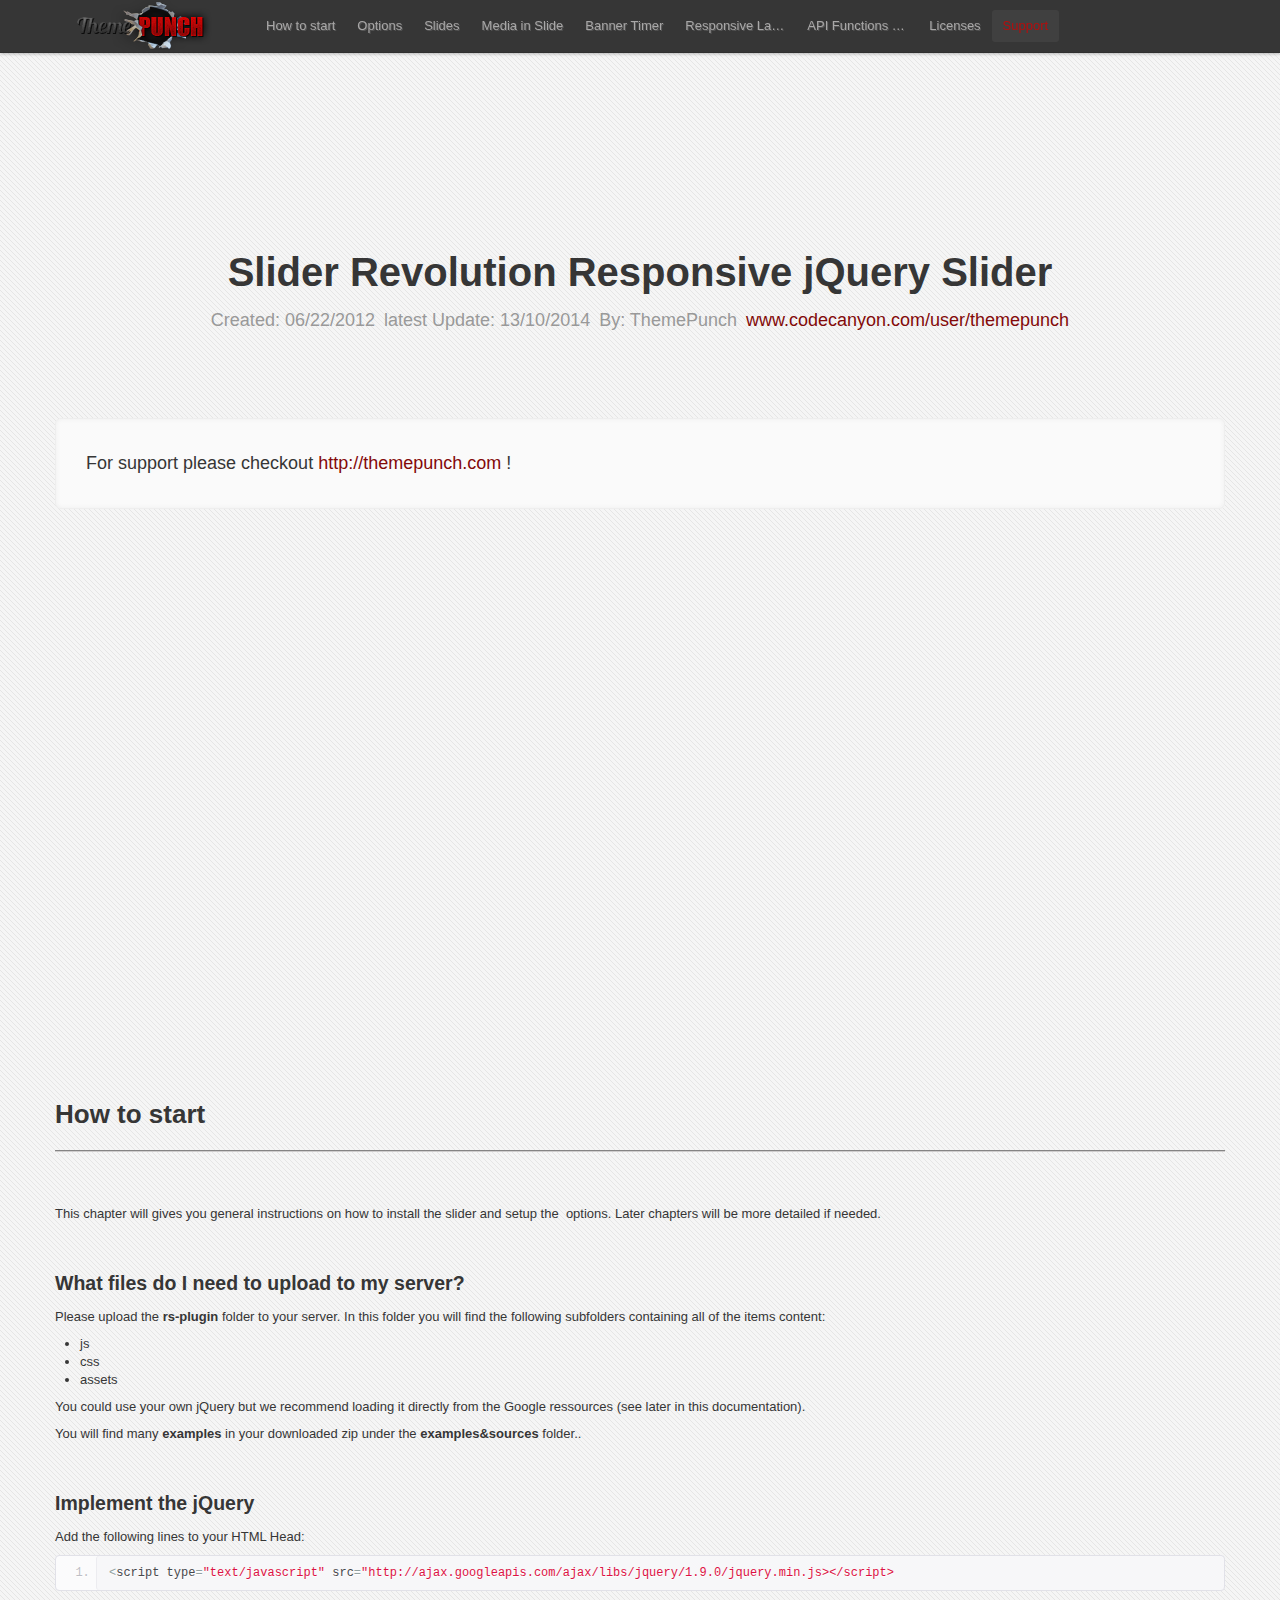
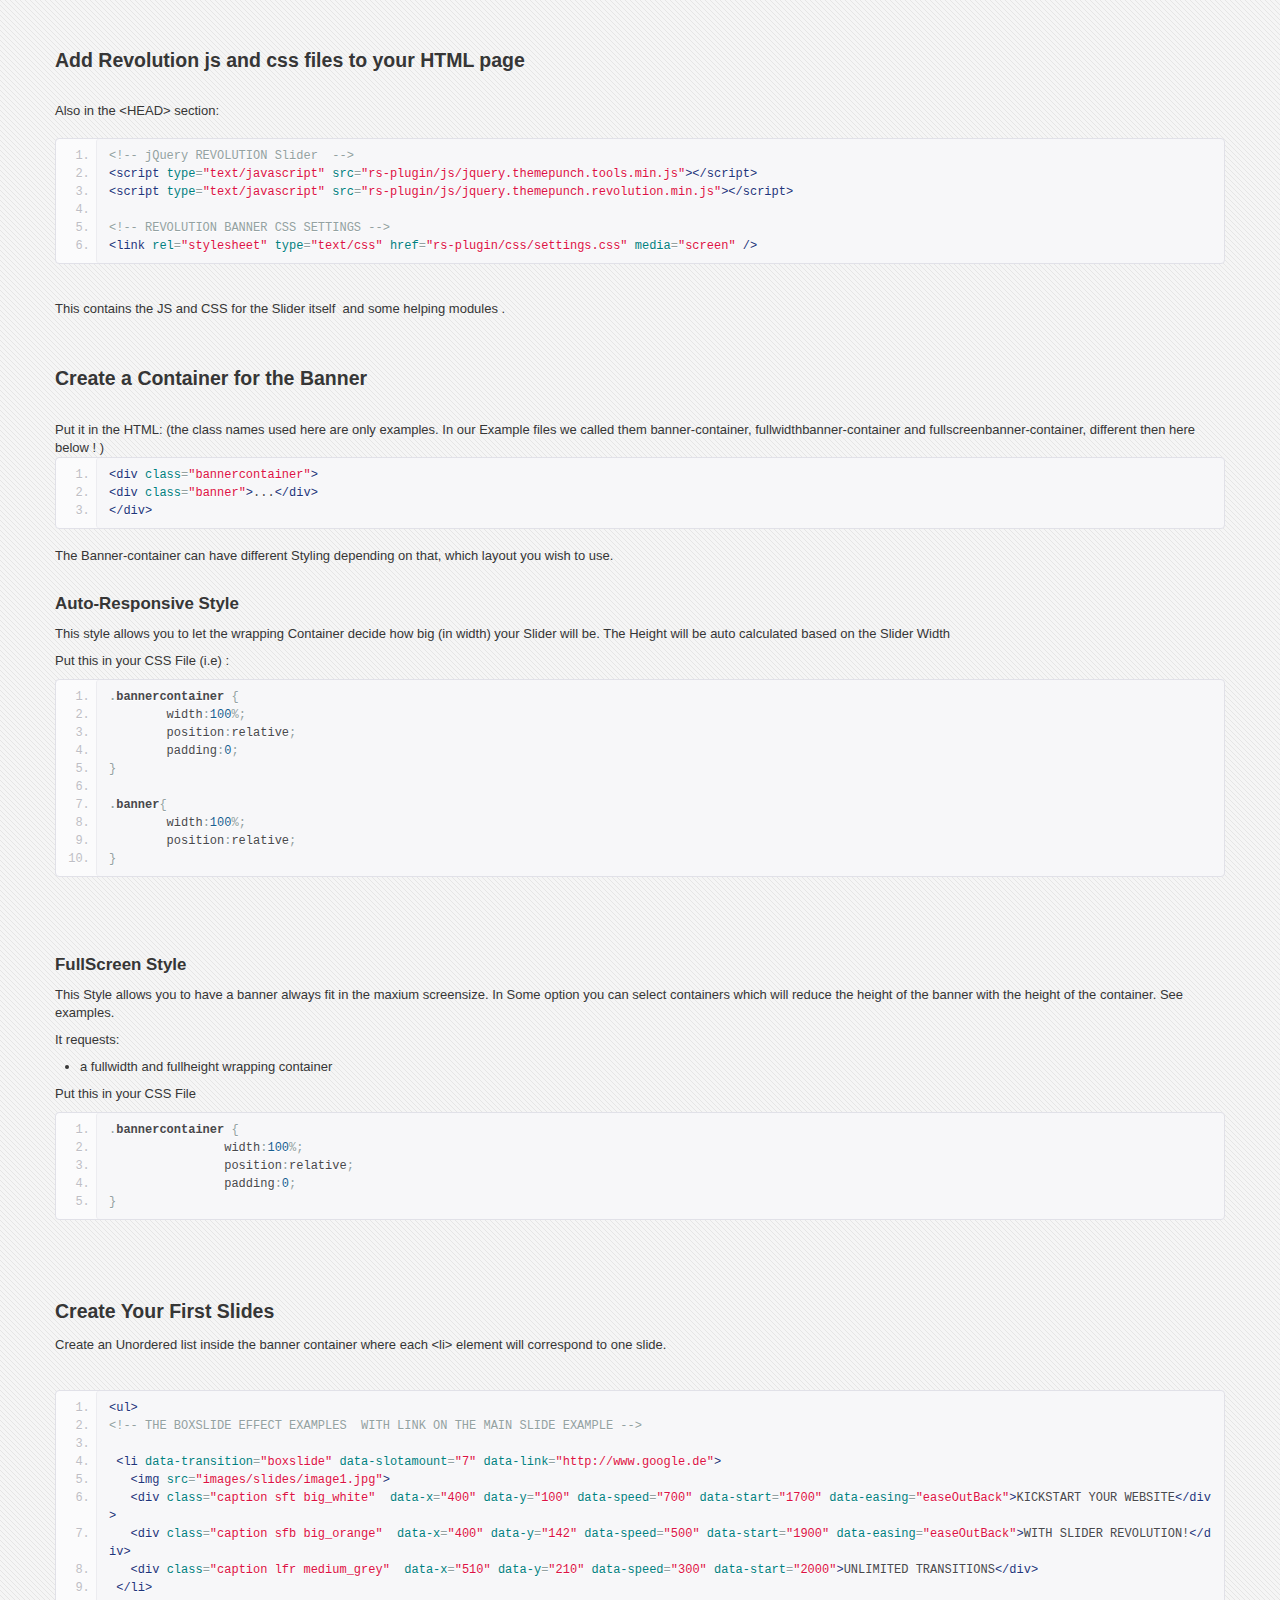
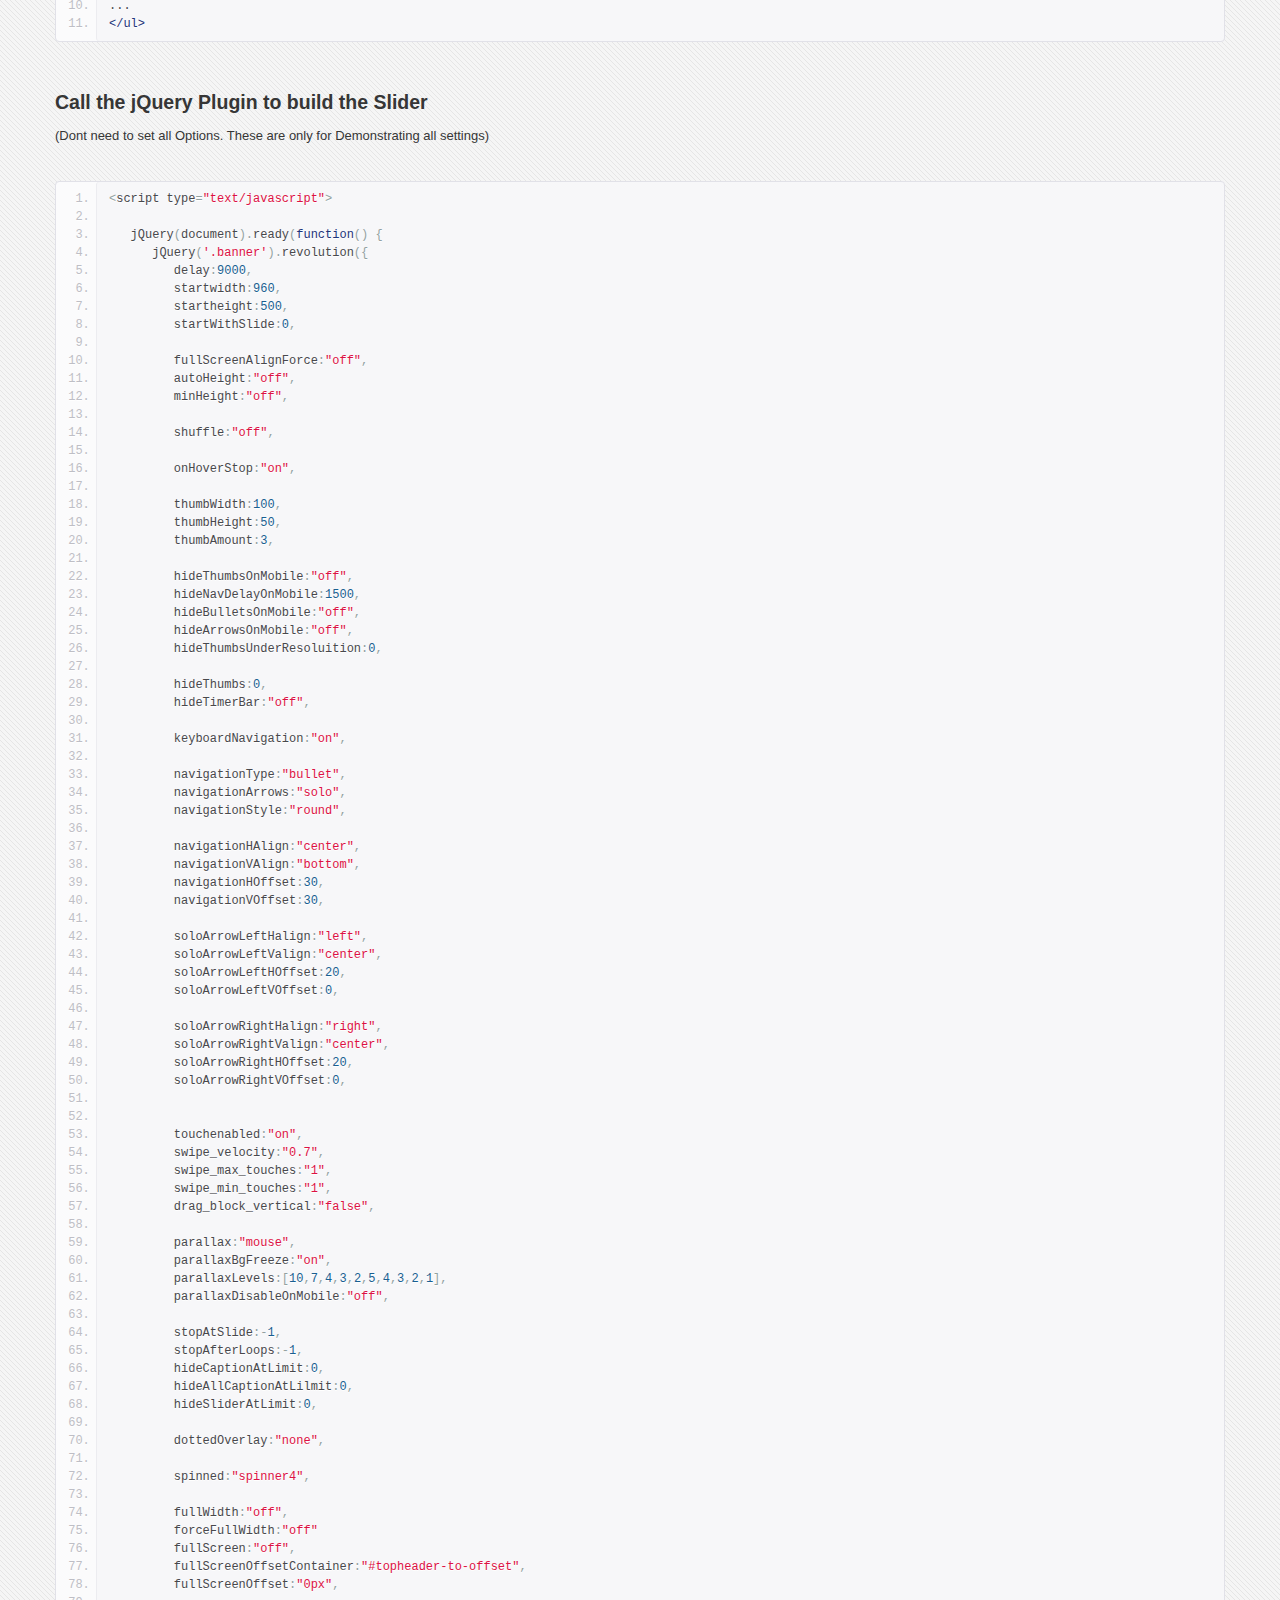
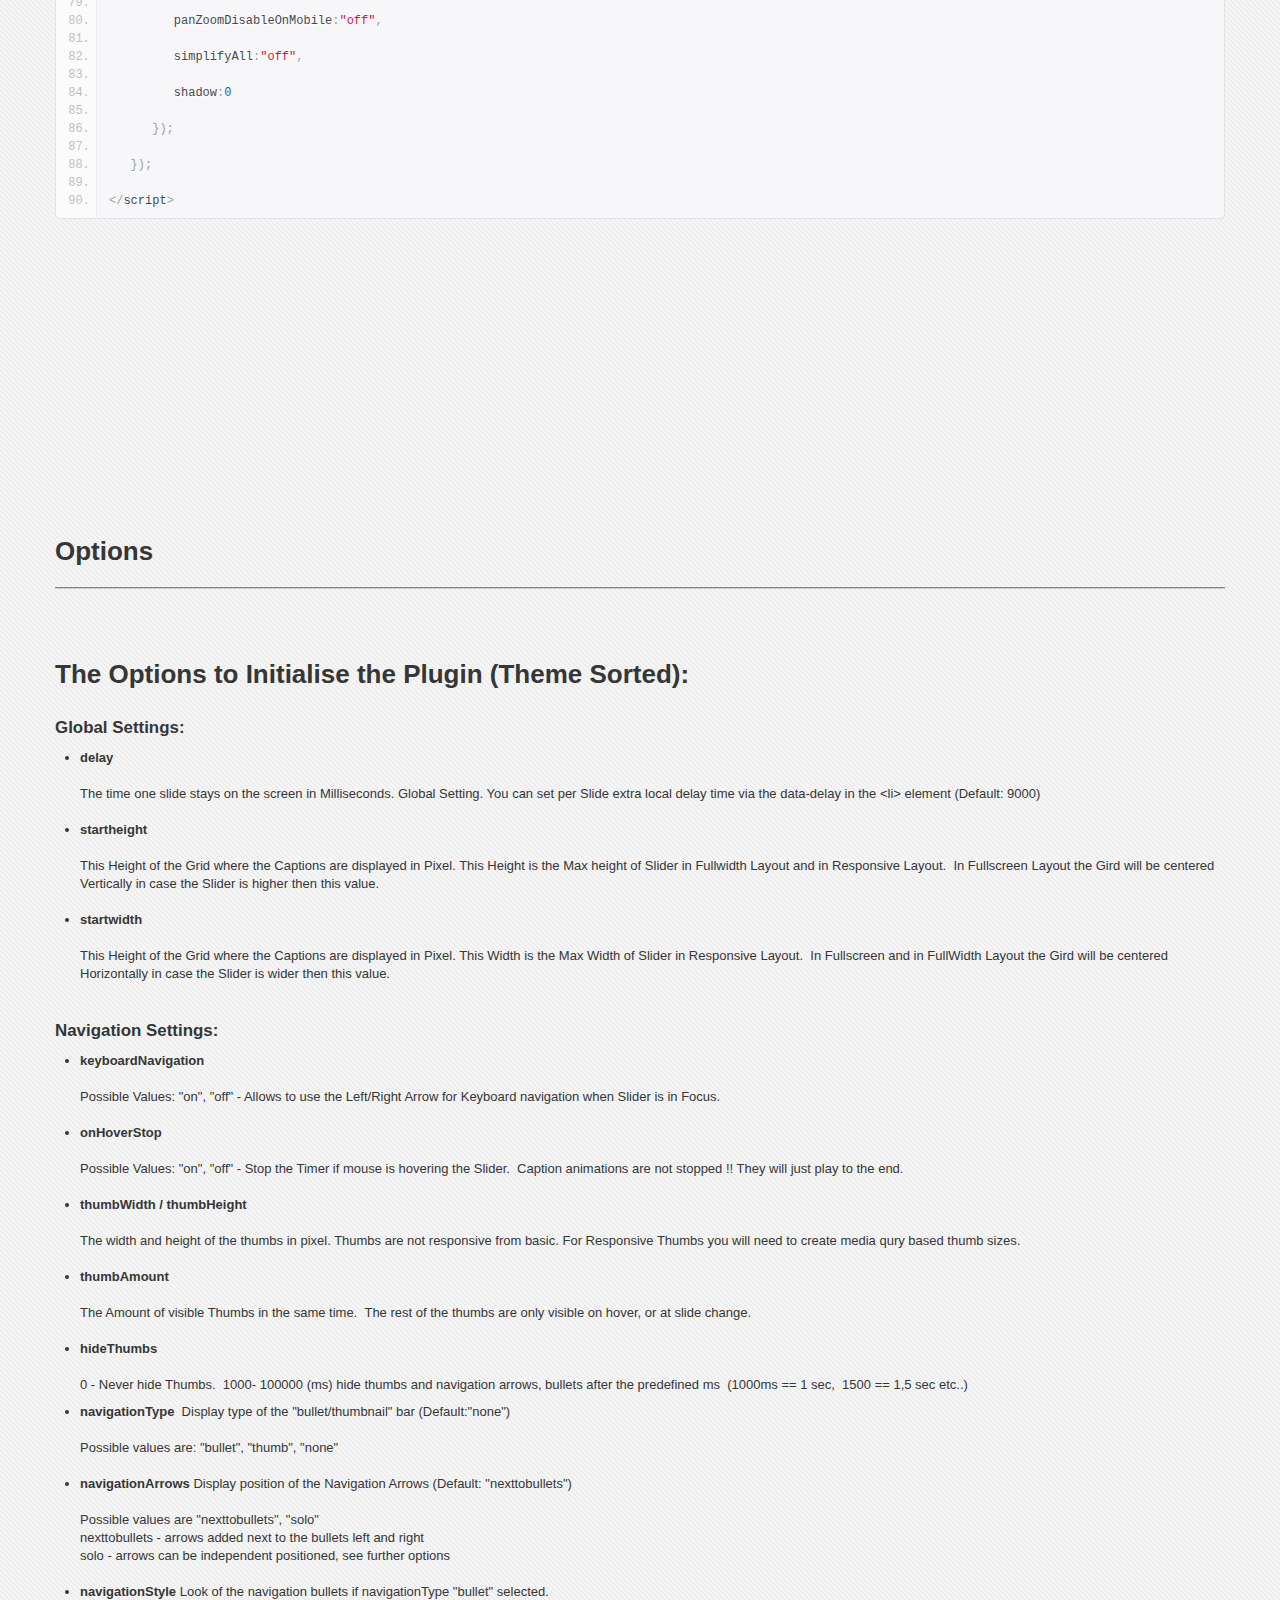
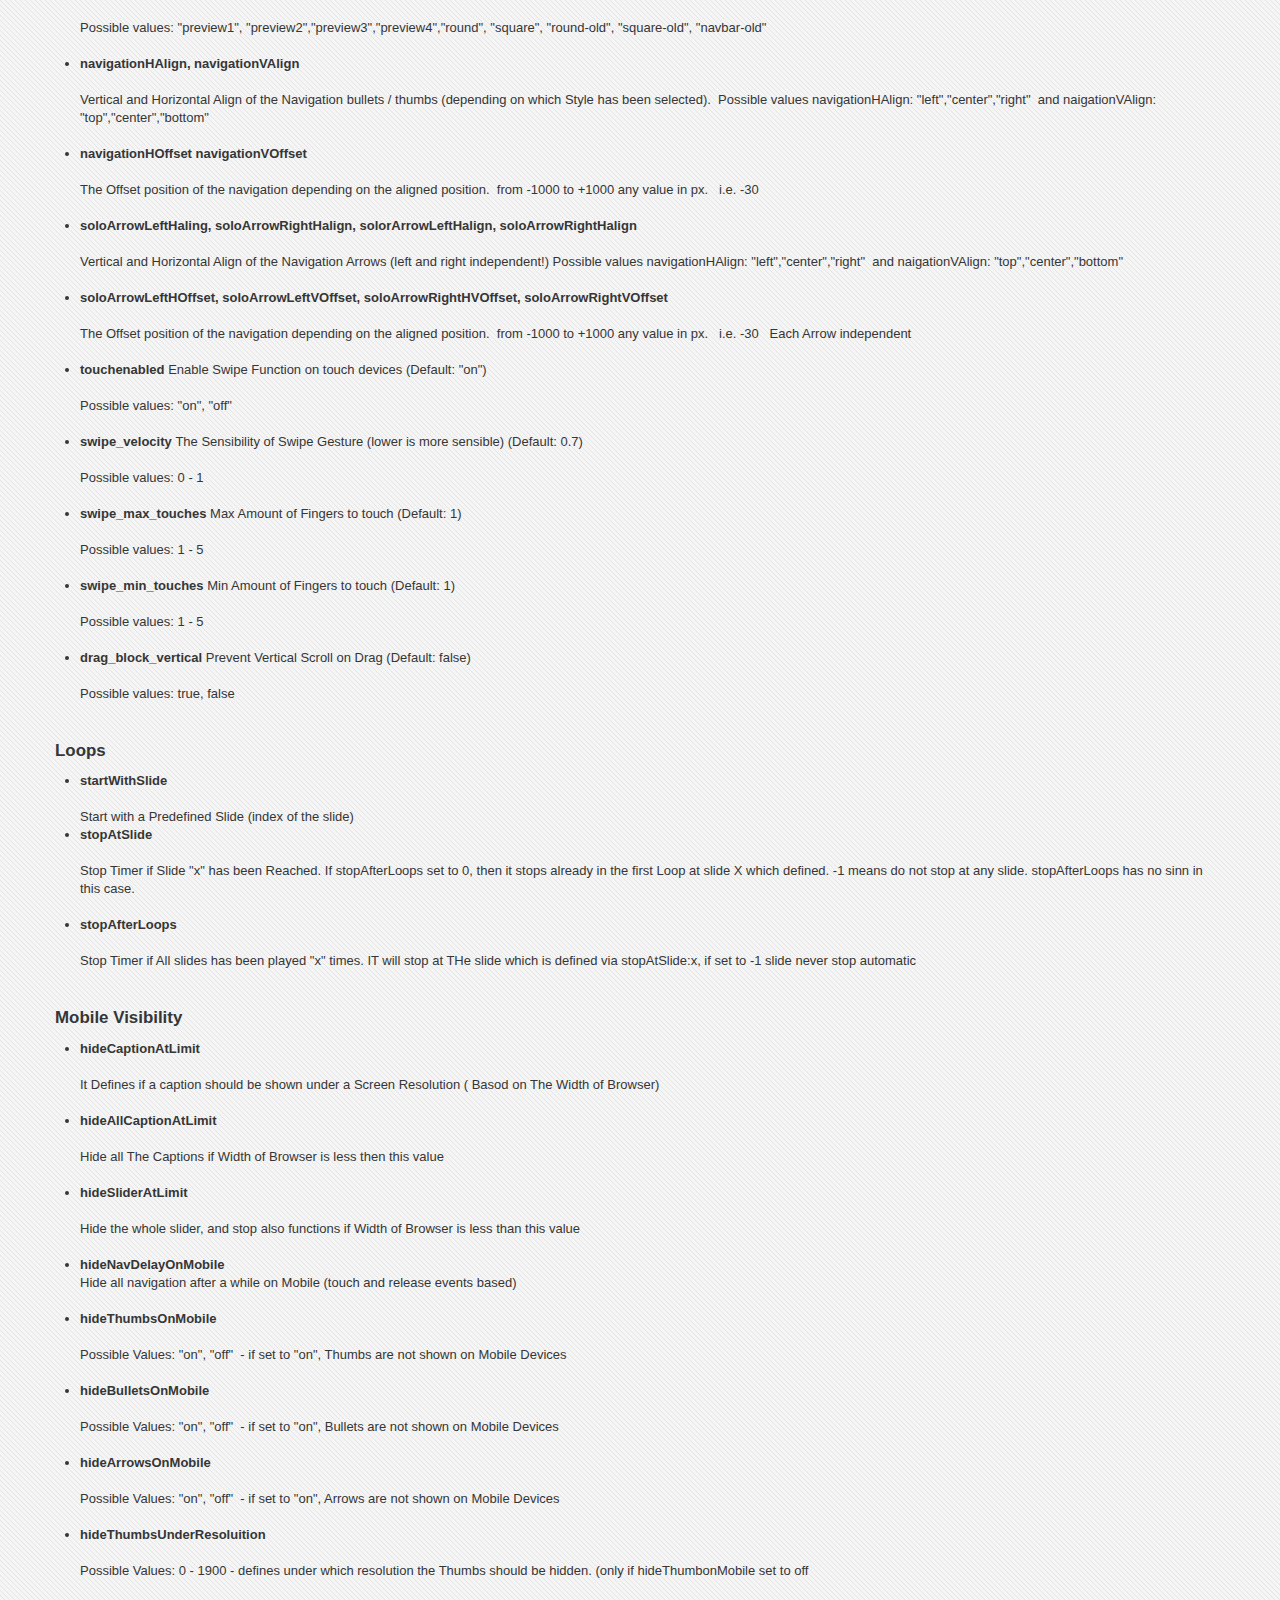
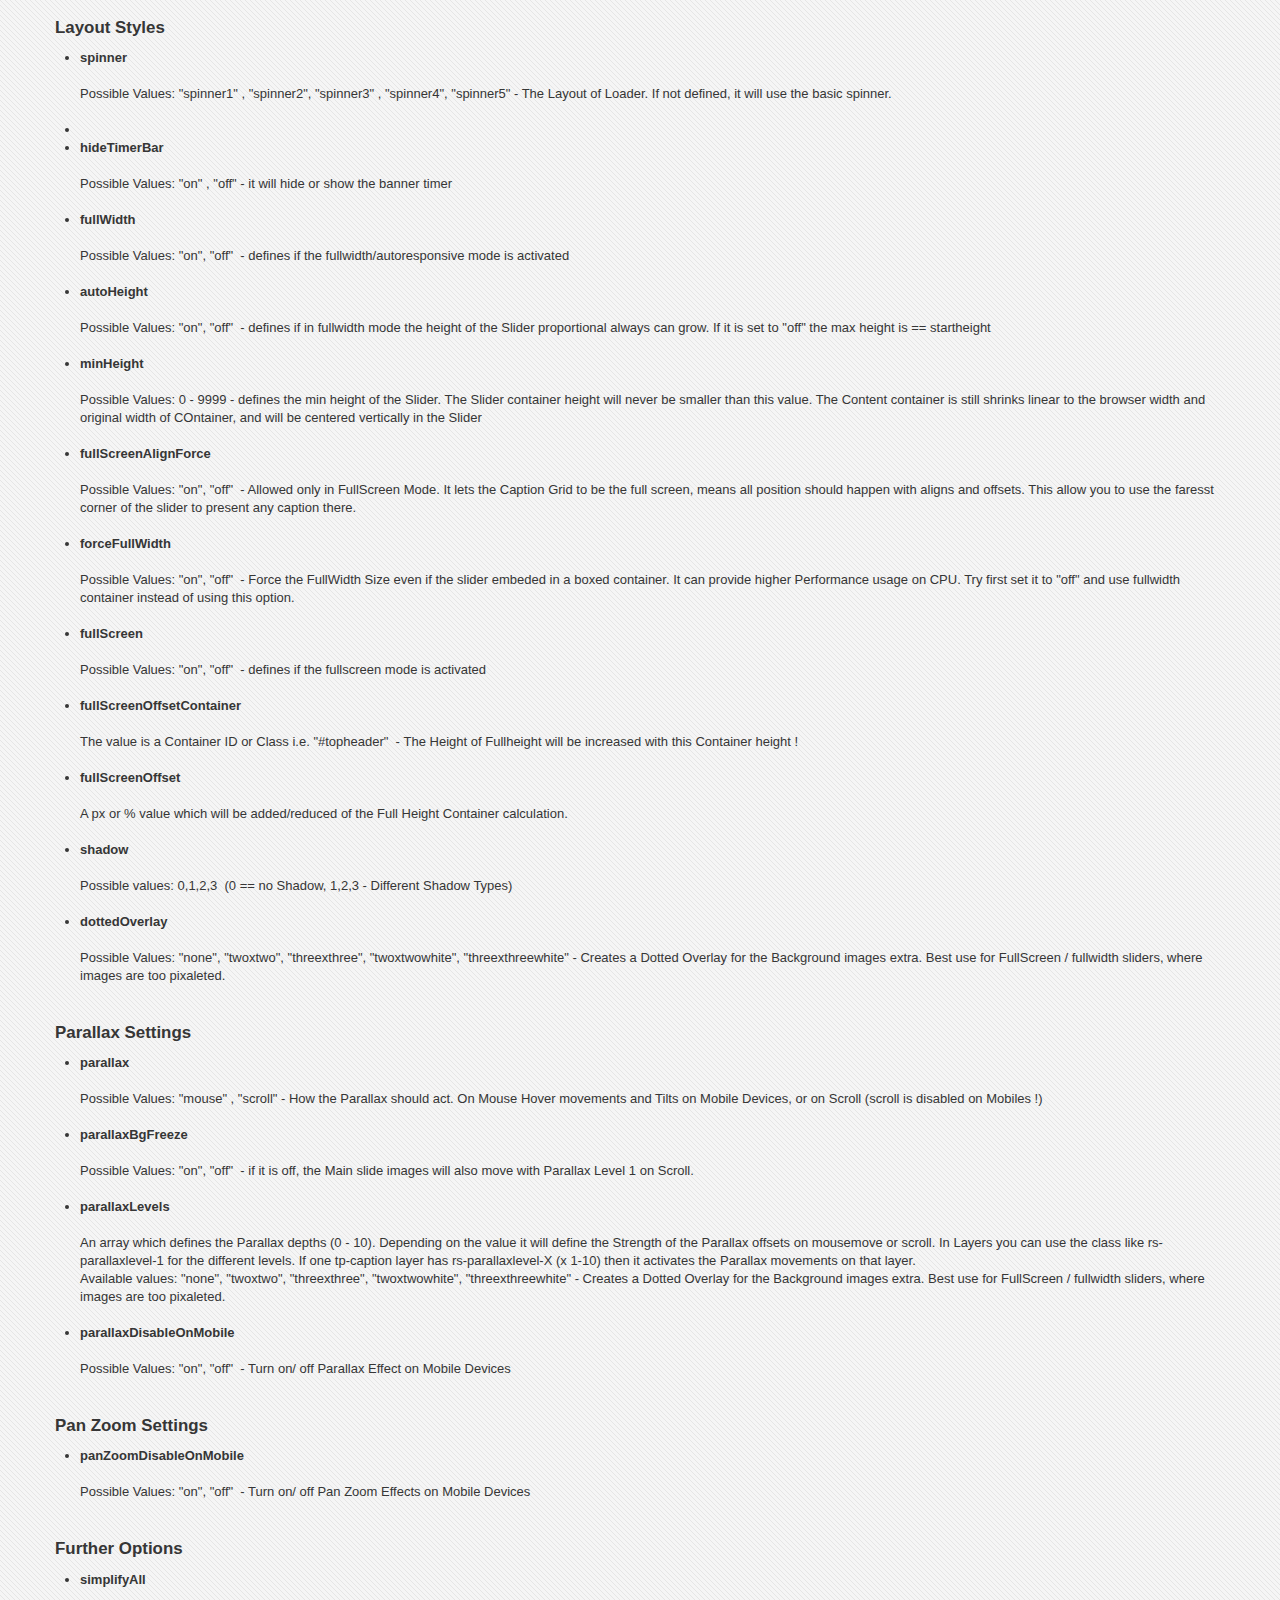
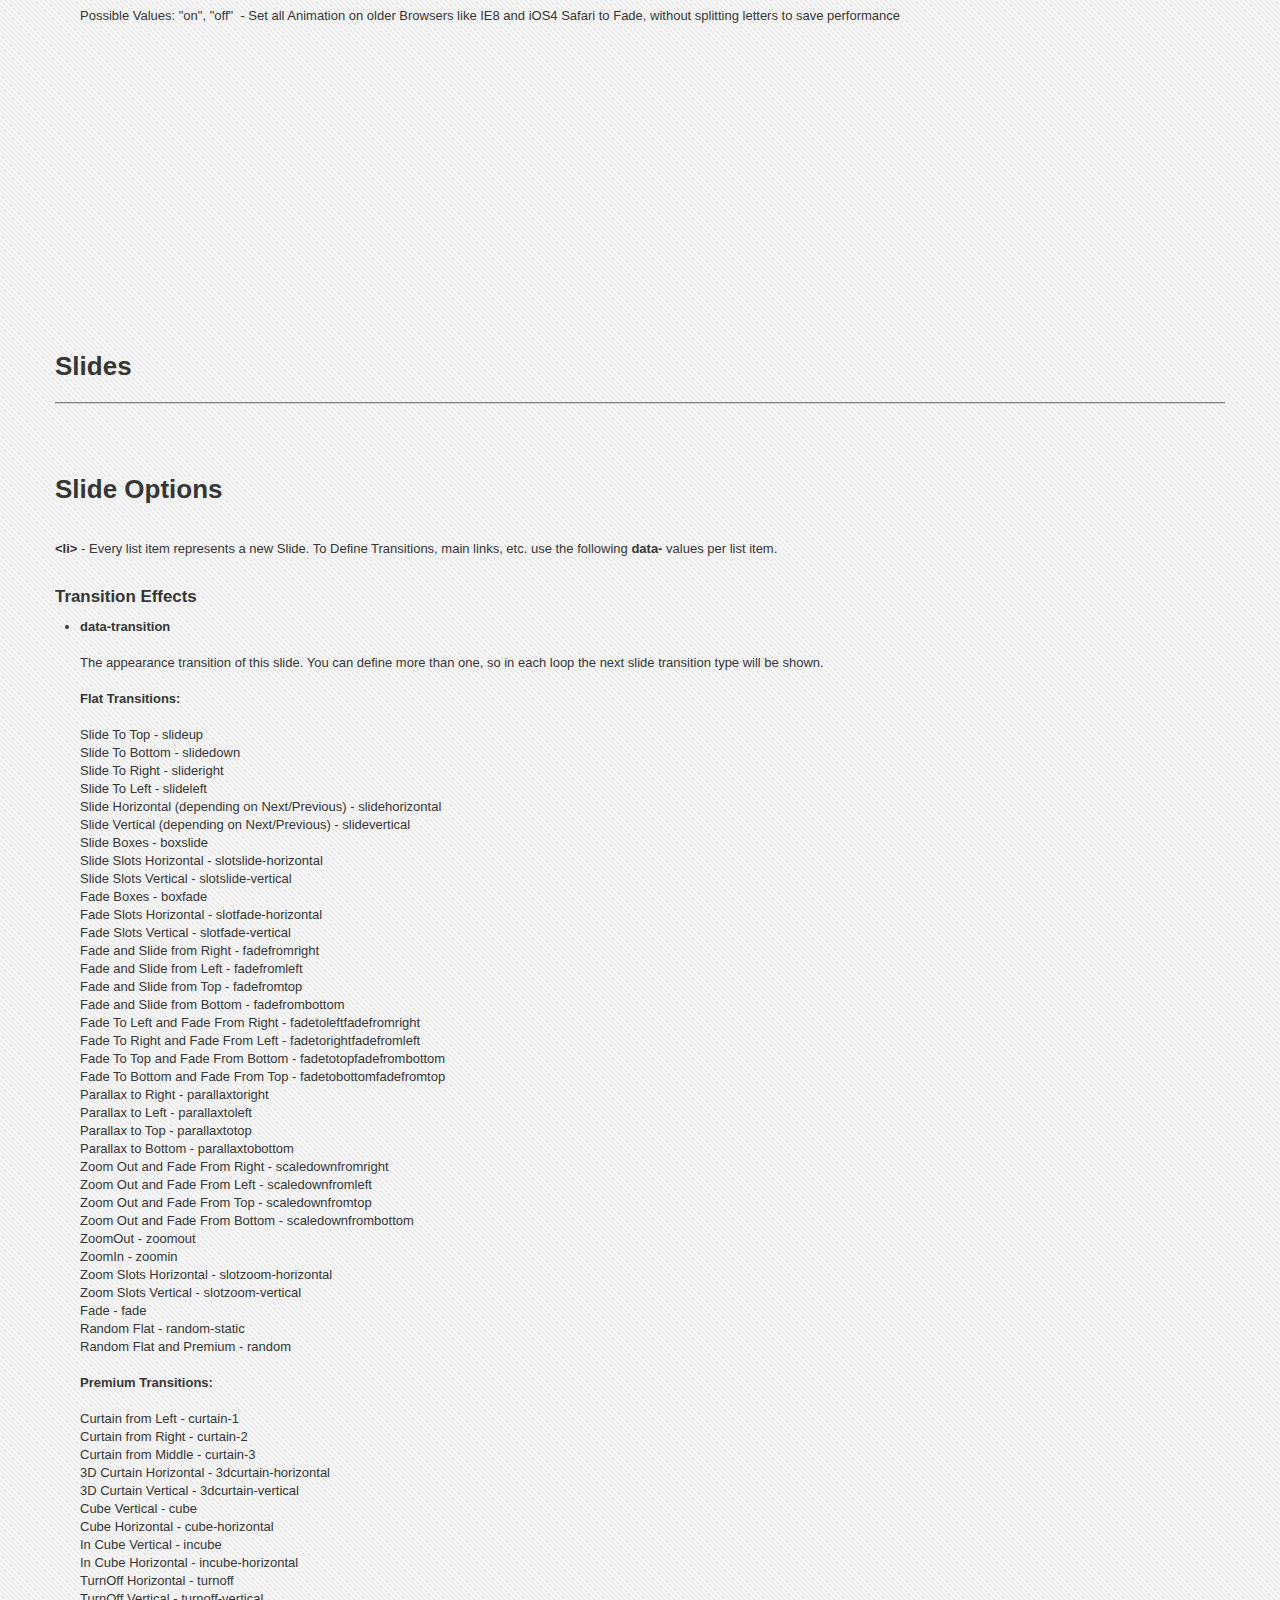
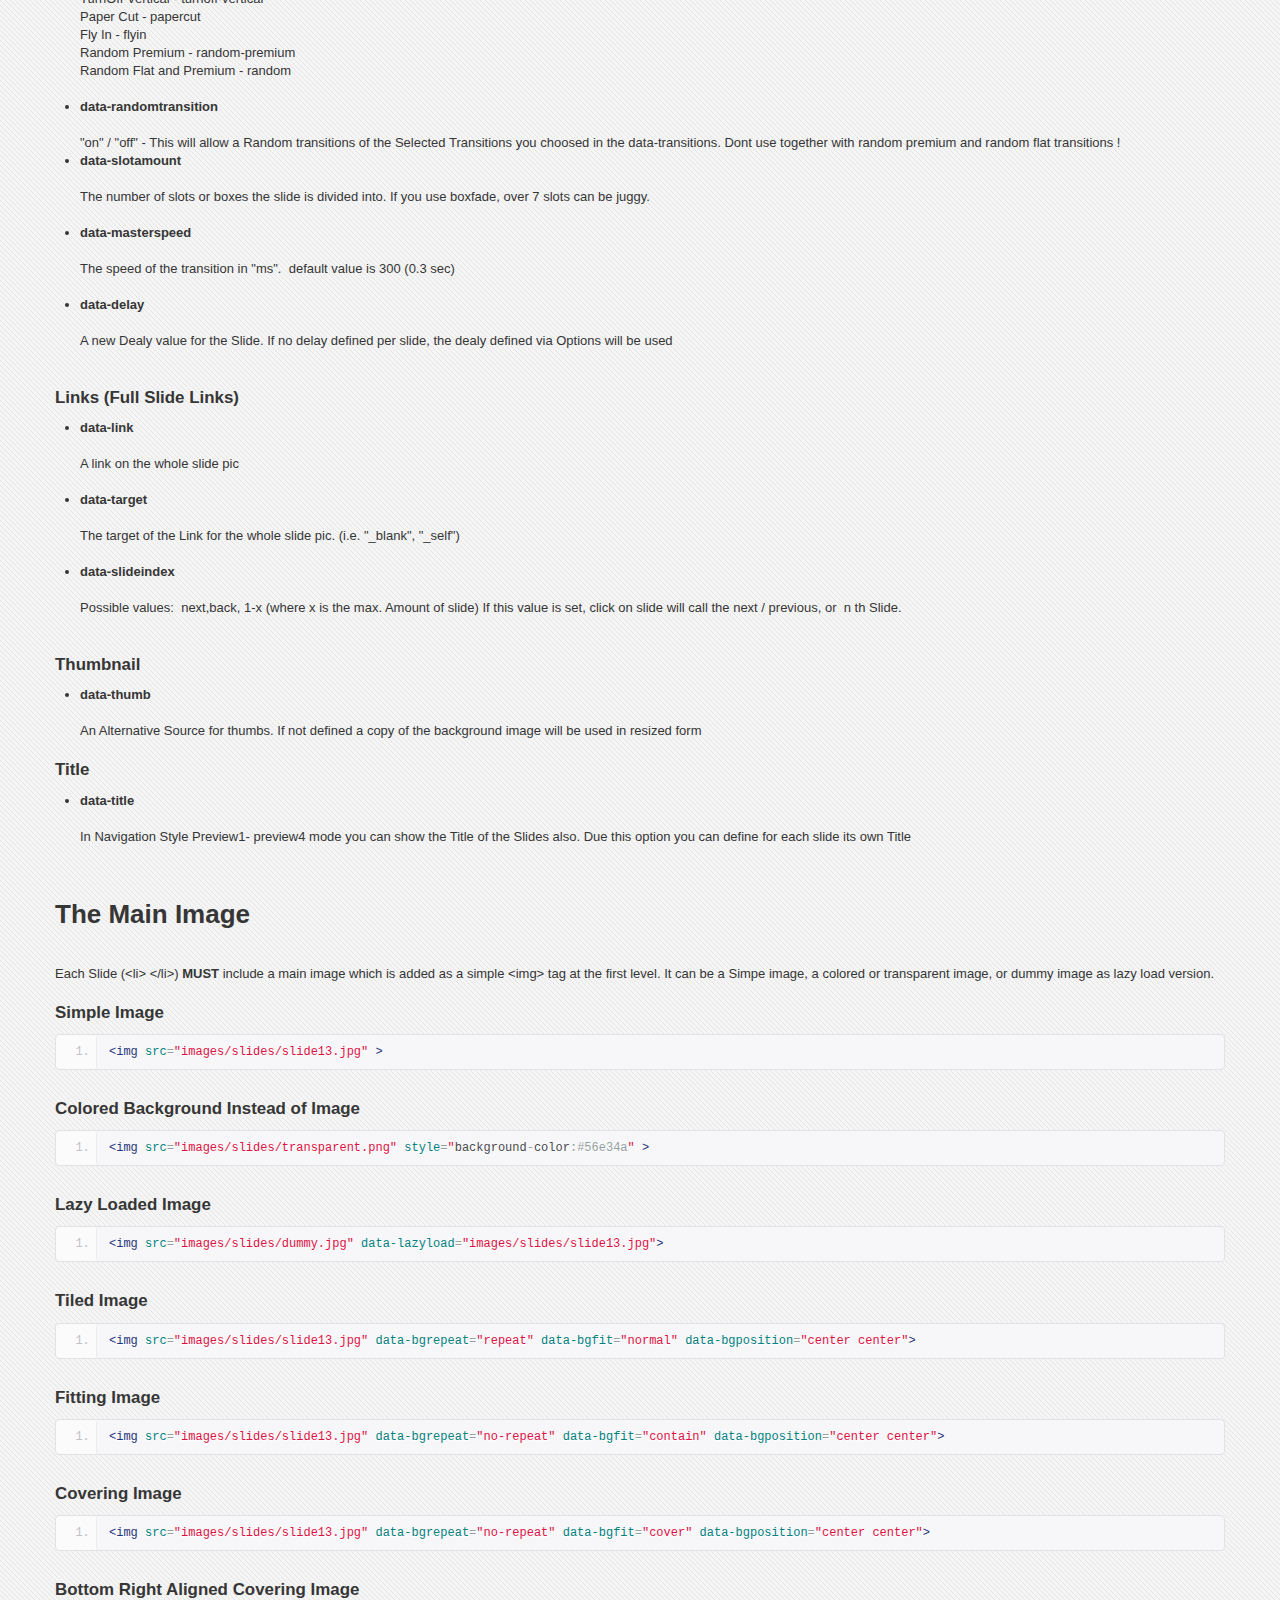
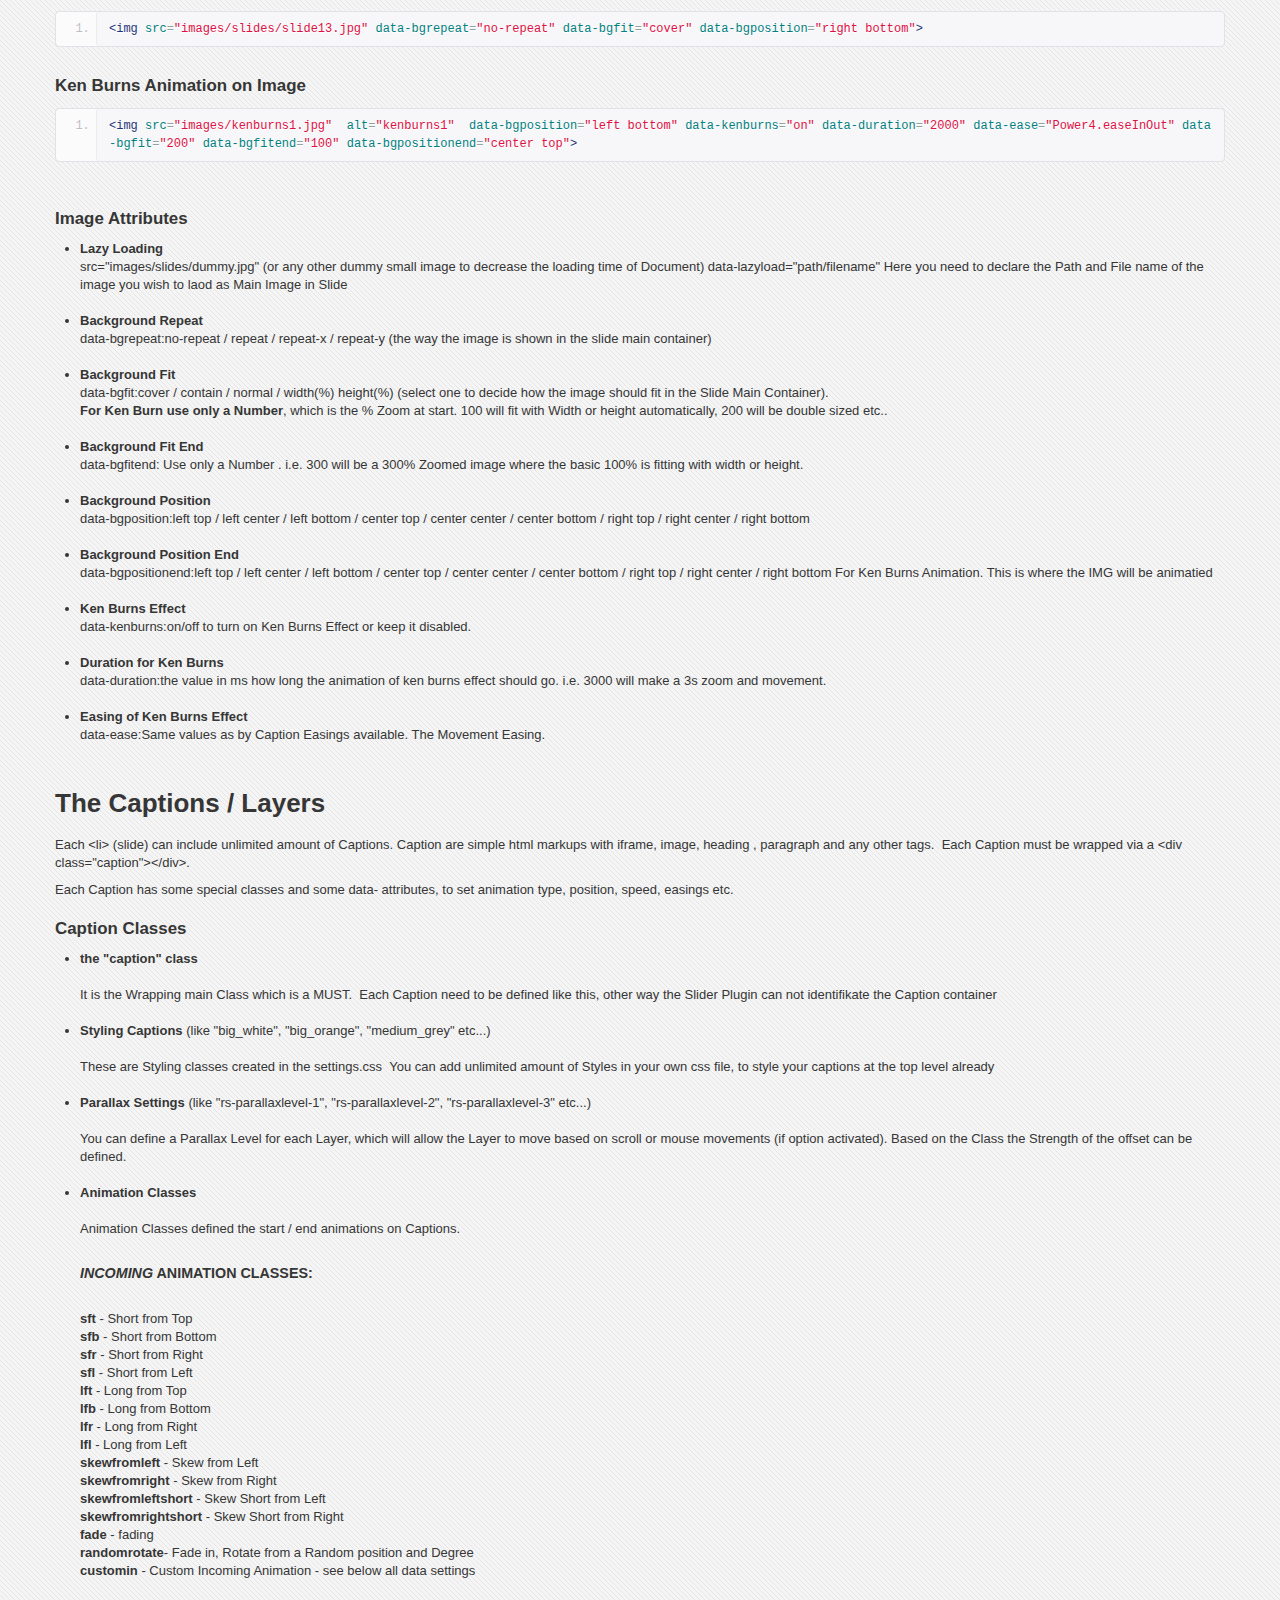
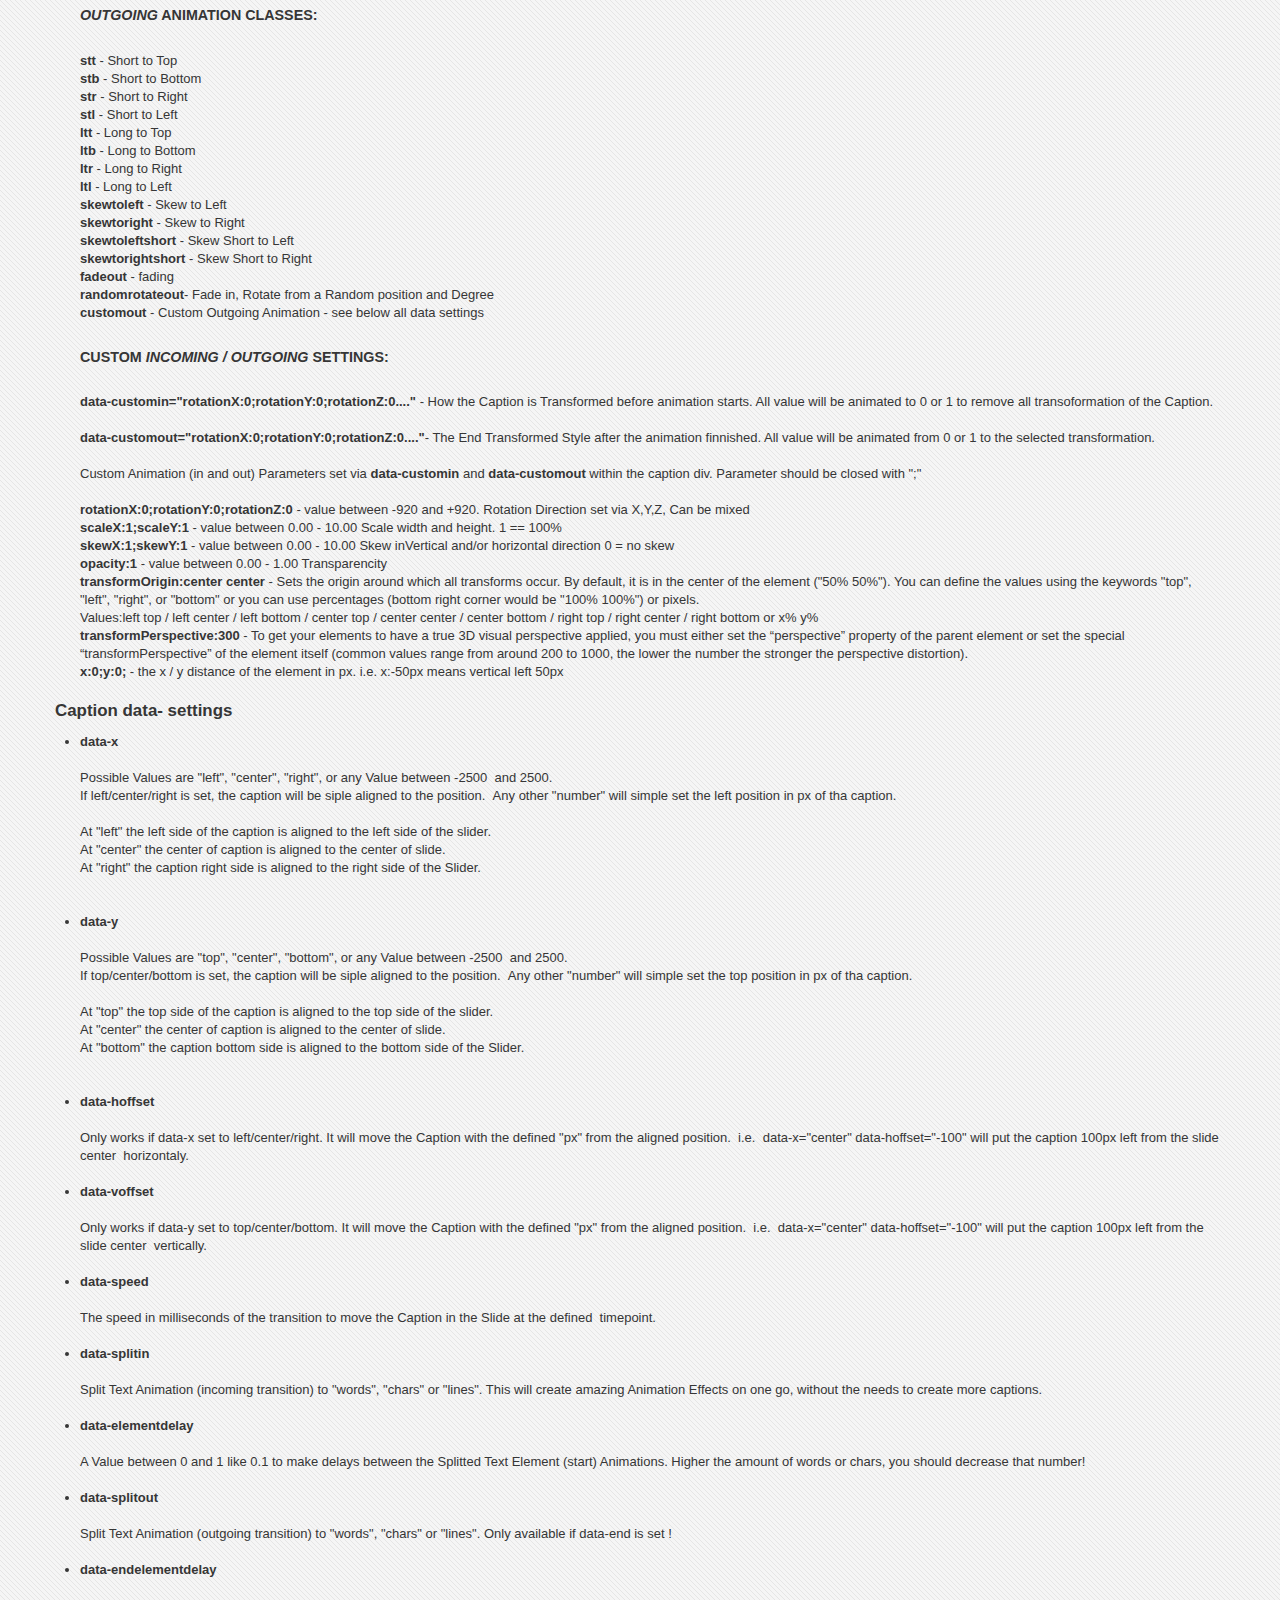
<file: documentation/revolution-slider/documentation.html>
jquery.themepunch.tools.min.js
jquery.themepunch.revolution.js
jquery.themepunch.revolution.min.js<!DOCTYPE html>
<html lang="en">
    <head>
    <meta charset="utf-8">
	<title>Slider Revolution Responsive jQuery Slider</title>
 	<meta name="description" content="">
	<meta name="author" content="ThemePunch">
	<meta name="copyright" content="ThemePunch">
	<meta name="generator" content="Documenter v2.0 http://rxa.li/documenter">
	<meta name="date" content="2014-08-17T00:00:00+02:00">

    <meta name="viewport" content="width=device-width, initial-scale=1.0, maximum-scale=1.0, minimum-scale=1.0">

    <link href="assets/css/bootstrap.css" rel="stylesheet">
    <link href="assets/js/google-code-prettify/prettify.css" rel="stylesheet">
    <link href="assets/css/bootstrap-responsive.css" rel="stylesheet">
    <link href="assets/css/documenter_style.css" rel="stylesheet">
    <!-- Le HTML5 shim, for IE6-8 support of HTML5 elements -->
    <!--[if lt IE 9]>
      <script src="//html5shim.googlecode.com/svn/trunk/html5.js"></script>
    <![endif]-->



	<style>
		html, body{background-color:#A8A7A7;color:#363636;background-image:url(assets/images/image_1.gif);background-repeat:repeat;background-attachment:scroll;}
		h1,h2,h3,h4,h5,h6{color:#363636;}
		section table{background-color:#A8A7A7;}
		::-moz-selection{background:#404040;color:#B50D0D;}
		::selection{background:#404040;color:#B50D0D;}
		a.brand{background-image:url(assets/images/image_2.png);}
		a, a:hover, a:active{color:#830909;}
		hr{border-top:1px solid #858484;border-bottom:1px solid #CFCDCD;}
		div.navbar-inner, .navbar .nav li ul{background:#363636;color:#A8A7A7;}
		a.btn-navbar{background:#363636;color:#A8A7A7;}
		.navbar .nav li a{color:#A8A7A7;text-shadow:1px 1px 0px #575757;}
		.navbar .nav li a:hover, .navbar .nav li.active a{text-shadow:none;}
		div.navbar-inner ul{}
		.marketing-byline{color:#CFCDCD;}
		.navbar .nav > li a{color:#A8A7A7;}
		.navbar .nav > li a:hover, a.btn-navbar:hover{background:#404040;color:#B50D0D;}
		.navbar .nav .active > a, .navbar .nav .active > a:hover, a.btn-navbar:active{background-color:#404040;color:#B50D0D;}
		.navbar .nav li ul li a:hover{background:#404040;color:#B50D0D;}
		.navbar .nav li ul li a:active{background:#404040;color:#B50D0D;}
		.btn-primary {
			  background-image: -moz-linear-gradient(top, #, #);
			  background-image: -ms-linear-gradient(top, #, #);
			  background-image: -webkit-gradient(linear, 0 0, 0 %, from(#363636), to(#));
			  background-image: -webkit-linear-gradient(top, #, #);
			  background-image: -o-linear-gradient(top, #, #);
			  background-image: linear-gradient(top, #, #);
			  filter: progid:DXImageTransform.Microsoft.gradient(startColorstr='#', endColorstr='#', GradientType=0);
			  border-color: # # #bfbfbf;
			  color:#;
		}
		.btn-primary:hover,
		.btn-primary:active,
		.btn-primary.active,
		.btn-primary.disabled,
		.btn-primary[disabled] {
		  background-color: #;
		}
		#documenter_copyright{display:block !important;visibility:visible !important;}

			.navbar .nav {
			position: relative;
			left: 0;
			display: block;
			float: left;
			margin: 10px 10px 0 0 !important;
			}
	</style>



    </head>

<body data-spy="scroll" id="top">

<!-- Documentation Navbar -->

<div class="navbar navbar-fixed-top">
	<div class="navbar-inner">
		<div class="container">
			<a class="btn btn-navbar" data-toggle="collapse" data-target=".nav-collapse"> <span class="icon-bar"></span> <span class="icon-bar"></span> <span class="icon-bar"></span> </a>
			<a class="brand" href="#">Slider Revolution Responsive jQuery Slider</a>
			<div class="nav-collapse">
			<ul class="nav">

			<li><a href="#how_to_start" title="How to start">How to start</a></li>
			<li><a href="#options" title="Options">Options</a></li>
			<li><a href="#slides" title="Slides">Slides</a></li>
			<li><a href="#media_in_slide" title="Media in Slide">Media in Slide</a></li>
			<li><a href="#banner_timer" title="Banner Timer">Banner Timer</a></li>
			<li><a href="#responsive_layouts" title="Responsive Layouts">Responsive Layouts</a></li>
			<li><a href="#api_functions_and_events" title="API Functions and Events">API Functions and Events</a></li>
			<li><a href="#licenses" title="Licenses">Licenses</a></li>
			<li><a href="#support" title="Support">Support</a></li>

			</ul>
			</div>
		</div>
	</div>
</div> <!-- End of Navbar -->

<!-- Main Container Beginning -->

<div class="container" id="documenter_content">

	<div id="documenter-cover">
	<div class="masthead">
	    <h1>Slider Revolution Responsive jQuery Slider</h1>
		<br>
	    <ul class="marketing-byline">
			<li>Created: 06/22/2012</li>
			<li>latest Update: 13/10/2014</li>
			<li>By: ThemePunch</li>
			<li><a href="http://www.codecanyon.com/user/themepunch?ref=themepunch">www.codecanyon.com/user/themepunch</a></li>
		</ul>
	    <p class="download-info">

		</p>

	</div> <!-- masthead -->

   <div id="intro">
    <p class="highlight hero-unit">For support please checkout <a href="http://themepunch.com" target="_blank">http://themepunch.com </a> !</p>
   </div> <!-- intro -->

	</div>

  <section id="how_to_start">
	<div class="page-header"><h3>How to start</h3><hr class="notop"></div>
<p>
	This chapter will gives you general instructions on how to install the slider and setup the &nbsp;options. Later chapters will be more detailed if needed.</p>
<p>
	&nbsp;</p>
<h4 id="how_to_start_what_files_do_i_need_to_upload_to_my_server">What files do I need to upload to my server?</h4>
<p>
	Please upload the <strong>rs-plugin</strong> folder to your server. In this folder you will find the following subfolders containing all of the items content:</p>
<ul>
	<li>
		js</li>
	<li>
		css</li>
	<li>
		assets</li>
</ul>
<p>
	You could use your own jQuery but we recommend loading it directly from the Google ressources (see later in this documentation).</p>
<p>
	You will find many <strong>examples</strong>&nbsp;in your downloaded zip under the <strong>examples&amp;sources</strong> folder..&nbsp;</p>
<p>
	&nbsp;</p>
<h4 id="how_to_start_implement_the_jquery">Implement the jQuery</h4>
<p>
	Add the following lines to your HTML Head:&nbsp;</p>
<pre class="prettyprint lang-js linenums">
&lt;script type=&quot;text/javascript&quot; src=&quot;http://ajax.googleapis.com/ajax/libs/jquery/1.9.0/jquery.min.js&gt;&lt;/script&gt;</pre>

<p>
	&nbsp;</p>
<h4 id="how_to_start_add_revolution_js_and_css_files_to_your_html_page">Add Revolution js and css files to your HTML page</h4>
<div>
	&nbsp;</div>
<div>
	Also in the &lt;HEAD&gt; section:</div>
<div>
	&nbsp;</div>
<div>
	<pre class="prettyprint lang-html linenums">
&lt;!-- jQuery REVOLUTION Slider  --&gt;
&lt;script type=&quot;text/javascript&quot; src=&quot;rs-plugin/js/jquery.themepunch.tools.min.js&quot;&gt;&lt;/script&gt;
&lt;script type=&quot;text/javascript&quot; src=&quot;rs-plugin/js/jquery.themepunch.revolution.min.js&quot;&gt;&lt;/script&gt;

&lt;!-- REVOLUTION BANNER CSS SETTINGS --&gt;
&lt;link rel=&quot;stylesheet&quot; type=&quot;text/css&quot; href=&quot;rs-plugin/css/settings.css&quot; media=&quot;screen&quot; /&gt;
</pre>
	<div>
		&nbsp;</div>
</div>
<div>
	This contains the JS and CSS for the Slider itself &nbsp;and some helping modules .</div>
<div>
	&nbsp;</div>
<div>
	&nbsp;</div>
<div>
	<h4 id="how_to_start_create_a_container_for_the_banner">Create a Container for the Banner</h4>
	<div>
		&nbsp;</div>
	<div>
		Put it in the HTML: (the class names used here are only examples. In our Example files we called them banner-container, fullwidthbanner-container and fullscreenbanner-container, different then here below ! )</div>
	<pre class="prettyprint lang-html linenums">
&lt;div class=&quot;bannercontainer&quot;&gt;
&lt;div class=&quot;banner&quot;&gt;...&lt;/div&gt;
&lt;/div&gt;
</pre>
	<div>
		The Banner-container can have different Styling depending on that, which layout you wish to use.&nbsp;</div>
	<div>
		&nbsp;</div>
	<div>
		<h5>
			Auto-Responsive Style&nbsp;</h5>
		<p>
			This style allows you to let the wrapping Container decide how big (in width) your Slider will be. The Height will be auto calculated based on the Slider Width</p>
		<p>
			Put this in your CSS File (i.e) :</p>
		<pre class="prettyprint lang-css linenums">
<strong>.bannercontainer</strong> {
	width:100%;
	position:relative;
	padding:0;
}

<strong>.banner</strong>{
	width:100%;
	position:relative;
}
</pre>
	</div>
	<div>
		<h4 id="how_to_start__nbsp">&nbsp;</h4>
		<h5>
			FullScreen Style</h5>
		<p>
			This Style allows you to have a banner always fit in the maxium screensize. In Some option you can select containers which will reduce the height of the banner with the height of the container. See examples.</p>
		<p>
			It requests:</p>
		<ul>
			<li>
				a fullwidth and fullheight wrapping container</li>
		</ul>
		<p>
			Put this in your CSS File</p>
		<pre class="prettyprint lang-css linenums">
.<strong>bannercontainer</strong> {
		width:100%;
		position:relative;
		padding:0;
}</pre>
		<h4 id="how_to_start__nbsp">&nbsp;</h4>
		<h4 id="how_to_start_create_your_first_slides">Create Your First Slides</h4>
		<p>
			Create an Unordered list inside the banner container where each &lt;li&gt; element will correspond to one slide.</p>
		<p>
			&nbsp;</p>
		<pre class="prettyprint lang-html linenums">
&lt;ul&gt;
&lt;!-- THE BOXSLIDE EFFECT EXAMPLES  WITH LINK ON THE MAIN SLIDE EXAMPLE --&gt;

 &lt;li data-transition=&quot;boxslide&quot; data-slotamount=&quot;7&quot; data-link=&quot;http://www.google.de&quot;&gt;
   &lt;img src=&quot;images/slides/image1.jpg&quot;&gt;
   &lt;div class=&quot;caption sft big_white&quot;  data-x=&quot;400&quot; data-y=&quot;100&quot; data-speed=&quot;700&quot; data-start=&quot;1700&quot; data-easing=&quot;easeOutBack&quot;&gt;KICKSTART YOUR WEBSITE&lt;/div&gt;
   &lt;div class=&quot;caption sfb big_orange&quot;  data-x=&quot;400&quot; data-y=&quot;142&quot; data-speed=&quot;500&quot; data-start=&quot;1900&quot; data-easing=&quot;easeOutBack&quot;&gt;WITH SLIDER REVOLUTION!&lt;/div&gt;
   &lt;div class=&quot;caption lfr medium_grey&quot;  data-x=&quot;510&quot; data-y=&quot;210&quot; data-speed=&quot;300&quot; data-start=&quot;2000&quot;&gt;UNLIMITED TRANSITIONS&lt;/div&gt;
 &lt;/li&gt;
...
&lt;/ul&gt;</pre>
		<div>
			&nbsp;</div>
		<h4 id="how_to_start_call_the_jquery_plugin_to_build_the_slider_options_need_to_be_set_of_course_">Call the jQuery Plugin to build the Slider</h4>
		<p> (Dont need to set all Options. These are only for Demonstrating all settings)</p>
		<p>
			&nbsp;</p>
		<pre class="prettyprint lang-js linenums">
&lt;script type=&quot;text/javascript&quot;&gt;

&nbsp;&nbsp;&nbsp;jQuery(document).ready(function() {
&nbsp;&nbsp;&nbsp;&nbsp;&nbsp;&nbsp;jQuery(&#39;.banner&#39;).revolution({
&nbsp;&nbsp;&nbsp;&nbsp;&nbsp;&nbsp;&nbsp;&nbsp;&nbsp;delay:9000,
&nbsp;&nbsp;&nbsp;&nbsp;&nbsp;&nbsp;&nbsp;&nbsp;&nbsp;startwidth:960,
&nbsp;&nbsp;&nbsp;&nbsp;&nbsp;&nbsp;&nbsp;&nbsp;&nbsp;startheight:500,
&nbsp;&nbsp;&nbsp;&nbsp;&nbsp;&nbsp;&nbsp;&nbsp;&nbsp;startWithSlide:0,

&nbsp;&nbsp;&nbsp;&nbsp;&nbsp;&nbsp;&nbsp;&nbsp;&nbsp;fullScreenAlignForce:"off",
&nbsp;&nbsp;&nbsp;&nbsp;&nbsp;&nbsp;&nbsp;&nbsp;&nbsp;autoHeight:"off",
&nbsp;&nbsp;&nbsp;&nbsp;&nbsp;&nbsp;&nbsp;&nbsp;&nbsp;minHeight:&quot;off&quot;,

&nbsp;&nbsp;&nbsp;&nbsp;&nbsp;&nbsp;&nbsp;&nbsp;&nbsp;shuffle:"off",

&nbsp;&nbsp;&nbsp;&nbsp;&nbsp;&nbsp;&nbsp;&nbsp;&nbsp;onHoverStop:&quot;on&quot;,

&nbsp;&nbsp;&nbsp;&nbsp;&nbsp;&nbsp;&nbsp;&nbsp;&nbsp;thumbWidth:100,
&nbsp;&nbsp;&nbsp;&nbsp;&nbsp;&nbsp;&nbsp;&nbsp;&nbsp;thumbHeight:50,
&nbsp;&nbsp;&nbsp;&nbsp;&nbsp;&nbsp;&nbsp;&nbsp;&nbsp;thumbAmount:3,

&nbsp;&nbsp;&nbsp;&nbsp;&nbsp;&nbsp;&nbsp;&nbsp;&nbsp;hideThumbsOnMobile:"off",
&nbsp;&nbsp;&nbsp;&nbsp;&nbsp;&nbsp;&nbsp;&nbsp;&nbsp;hideNavDelayOnMobile:1500,
&nbsp;&nbsp;&nbsp;&nbsp;&nbsp;&nbsp;&nbsp;&nbsp;&nbsp;hideBulletsOnMobile:"off",
&nbsp;&nbsp;&nbsp;&nbsp;&nbsp;&nbsp;&nbsp;&nbsp;&nbsp;hideArrowsOnMobile:"off",
&nbsp;&nbsp;&nbsp;&nbsp;&nbsp;&nbsp;&nbsp;&nbsp;&nbsp;hideThumbsUnderResoluition:0,

&nbsp;&nbsp;&nbsp;&nbsp;&nbsp;&nbsp;&nbsp;&nbsp;&nbsp;hideThumbs:0,
&nbsp;&nbsp;&nbsp;&nbsp;&nbsp;&nbsp;&nbsp;&nbsp;&nbsp;hideTimerBar:"off",

&nbsp;&nbsp;&nbsp;&nbsp;&nbsp;&nbsp;&nbsp;&nbsp;&nbsp;keyboardNavigation:"on",

&nbsp;&nbsp;&nbsp;&nbsp;&nbsp;&nbsp;&nbsp;&nbsp;&nbsp;navigationType:&quot;bullet&quot;,
&nbsp;&nbsp;&nbsp;&nbsp;&nbsp;&nbsp;&nbsp;&nbsp;&nbsp;navigationArrows:&quot;solo&quot;,
&nbsp;&nbsp;&nbsp;&nbsp;&nbsp;&nbsp;&nbsp;&nbsp;&nbsp;navigationStyle:&quot;round&quot;,

&nbsp;&nbsp;&nbsp;&nbsp;&nbsp;&nbsp;&nbsp;&nbsp;&nbsp;navigationHAlign:&quot;center&quot;,
&nbsp;&nbsp;&nbsp;&nbsp;&nbsp;&nbsp;&nbsp;&nbsp;&nbsp;navigationVAlign:&quot;bottom&quot;,
&nbsp;&nbsp;&nbsp;&nbsp;&nbsp;&nbsp;&nbsp;&nbsp;&nbsp;navigationHOffset:30,
&nbsp;&nbsp;&nbsp;&nbsp;&nbsp;&nbsp;&nbsp;&nbsp;&nbsp;navigationVOffset:30,

&nbsp;&nbsp;&nbsp;&nbsp;&nbsp;&nbsp;&nbsp;&nbsp;&nbsp;soloArrowLeftHalign:&quot;left&quot;,
&nbsp;&nbsp;&nbsp;&nbsp;&nbsp;&nbsp;&nbsp;&nbsp;&nbsp;soloArrowLeftValign:&quot;center&quot;,
&nbsp;&nbsp;&nbsp;&nbsp;&nbsp;&nbsp;&nbsp;&nbsp;&nbsp;soloArrowLeftHOffset:20,
&nbsp;&nbsp;&nbsp;&nbsp;&nbsp;&nbsp;&nbsp;&nbsp;&nbsp;soloArrowLeftVOffset:0,

&nbsp;&nbsp;&nbsp;&nbsp;&nbsp;&nbsp;&nbsp;&nbsp;&nbsp;soloArrowRightHalign:&quot;right&quot;,
&nbsp;&nbsp;&nbsp;&nbsp;&nbsp;&nbsp;&nbsp;&nbsp;&nbsp;soloArrowRightValign:&quot;center&quot;,
&nbsp;&nbsp;&nbsp;&nbsp;&nbsp;&nbsp;&nbsp;&nbsp;&nbsp;soloArrowRightHOffset:20,
&nbsp;&nbsp;&nbsp;&nbsp;&nbsp;&nbsp;&nbsp;&nbsp;&nbsp;soloArrowRightVOffset:0,


&nbsp;&nbsp;&nbsp;&nbsp;&nbsp;&nbsp;&nbsp;&nbsp;&nbsp;touchenabled:&quot;on&quot;,
&nbsp;&nbsp;&nbsp;&nbsp;&nbsp;&nbsp;&nbsp;&nbsp;&nbsp;swipe_velocity:&quot;0.7&quot;,
&nbsp;&nbsp;&nbsp;&nbsp;&nbsp;&nbsp;&nbsp;&nbsp;&nbsp;swipe_max_touches:&quot;1&quot;,
&nbsp;&nbsp;&nbsp;&nbsp;&nbsp;&nbsp;&nbsp;&nbsp;&nbsp;swipe_min_touches:&quot;1&quot;,
&nbsp;&nbsp;&nbsp;&nbsp;&nbsp;&nbsp;&nbsp;&nbsp;&nbsp;drag_block_vertical:&quot;false&quot;,

&nbsp;&nbsp;&nbsp;&nbsp;&nbsp;&nbsp;&nbsp;&nbsp;&nbsp;parallax:&quot;mouse&quot;,
&nbsp;&nbsp;&nbsp;&nbsp;&nbsp;&nbsp;&nbsp;&nbsp;&nbsp;parallaxBgFreeze:&quot;on&quot;,
&nbsp;&nbsp;&nbsp;&nbsp;&nbsp;&nbsp;&nbsp;&nbsp;&nbsp;parallaxLevels:[10,7,4,3,2,5,4,3,2,1],
&nbsp;&nbsp;&nbsp;&nbsp;&nbsp;&nbsp;&nbsp;&nbsp;&nbsp;parallaxDisableOnMobile:&quot;off&quot;,

&nbsp;&nbsp;&nbsp;&nbsp;&nbsp;&nbsp;&nbsp;&nbsp;&nbsp;stopAtSlide:-1,
&nbsp;&nbsp;&nbsp;&nbsp;&nbsp;&nbsp;&nbsp;&nbsp;&nbsp;stopAfterLoops:-1,
&nbsp;&nbsp;&nbsp;&nbsp;&nbsp;&nbsp;&nbsp;&nbsp;&nbsp;hideCaptionAtLimit:0,
&nbsp;&nbsp;&nbsp;&nbsp;&nbsp;&nbsp;&nbsp;&nbsp;&nbsp;hideAllCaptionAtLilmit:0,
&nbsp;&nbsp;&nbsp;&nbsp;&nbsp;&nbsp;&nbsp;&nbsp;&nbsp;hideSliderAtLimit:0,

&nbsp;&nbsp;&nbsp;&nbsp;&nbsp;&nbsp;&nbsp;&nbsp;&nbsp;dottedOverlay:"none",

&nbsp;&nbsp;&nbsp;&nbsp;&nbsp;&nbsp;&nbsp;&nbsp;&nbsp;spinned:"spinner4",

&nbsp;&nbsp;&nbsp;&nbsp;&nbsp;&nbsp;&nbsp;&nbsp;&nbsp;fullWidth:&quot;off&quot;,
&nbsp;&nbsp;&nbsp;&nbsp;&nbsp;&nbsp;&nbsp;&nbsp;&nbsp;forceFullWidth:"off"
&nbsp;&nbsp;&nbsp;&nbsp;&nbsp;&nbsp;&nbsp;&nbsp;&nbsp;fullScreen:&quot;off&quot;,
&nbsp;&nbsp;&nbsp;&nbsp;&nbsp;&nbsp;&nbsp;&nbsp;&nbsp;fullScreenOffsetContainer:&quot;#topheader-to-offset&quot;,
&nbsp;&nbsp;&nbsp;&nbsp;&nbsp;&nbsp;&nbsp;&nbsp;&nbsp;fullScreenOffset:&quot;0px&quot;,

&nbsp;&nbsp;&nbsp;&nbsp;&nbsp;&nbsp;&nbsp;&nbsp;&nbsp;panZoomDisableOnMobile:&quot;off&quot;,

&nbsp;&nbsp;&nbsp;&nbsp;&nbsp;&nbsp;&nbsp;&nbsp;&nbsp;simplifyAll:&quot;off&quot;,

&nbsp;&nbsp;&nbsp;&nbsp;&nbsp;&nbsp;&nbsp;&nbsp;&nbsp;shadow:0

&nbsp;&nbsp;&nbsp;&nbsp;&nbsp;&nbsp;});

&nbsp;&nbsp;&nbsp;});

&lt;/script&gt;</pre>
	</div>
</div>
<p>
	&nbsp;</p>
</section>
<section id="options">
	<div class="page-header"><h3>Options</h3><hr class="notop"></div>
<h3>
	The Options to Initialise the Plugin (Theme Sorted):</h3>
<h5>
	Global Settings:</h5>
<div>
	<ul>
		<li>
			<strong>delay</strong>&nbsp;<br>
			<br>
			The time one slide stays on the screen in Milliseconds. Global Setting. You can set per Slide extra local delay time via the data-delay in the &lt;li&gt; element (Default: 9000)<br>
			&nbsp;</li>
		<li>
			<strong>startheight&nbsp;</strong><br>
			<br>
			This Height of the Grid where the Captions are displayed in Pixel. This Height is the Max height of Slider in Fullwidth Layout and in Responsive Layout. &nbsp;In Fullscreen Layout the Gird will be centered Vertically in case the Slider is higher then this value.<br>
			&nbsp;</li>
		<li>
			<strong>startwidth&nbsp;</strong><br>
			<br>
			This Height of the Grid where the Captions are displayed in Pixel. This Width is the Max Width of Slider in Responsive Layout. &nbsp;In Fullscreen and in FullWidth Layout the Gird will be centered Horizontally in case the Slider is wider then this value.<br>
			&nbsp;</li>
	</ul>
	<h5>
		Navigation Settings:</h5>
	<ul>
		<li>
			<strong>keyboardNavigation</strong><br>
			<br>
			Possible Values: &quot;on&quot;, &quot;off&quot; - Allows to use the Left/Right Arrow for Keyboard navigation when Slider is in Focus.<br>
			&nbsp;</li>

		<li>
			<strong>onHoverStop</strong><br>
			<br>
			Possible Values: &quot;on&quot;, &quot;off&quot; - Stop the Timer if mouse is hovering the Slider. &nbsp;Caption animations are not stopped !! They will just play to the end.<br>
			&nbsp;</li>
		<li>
			<strong>thumbWidth / thumbHeight</strong><br>
			<br>
			The width and height of the thumbs in pixel. Thumbs are not responsive from basic. For Responsive Thumbs you will need to create media qury based thumb sizes.&nbsp;<br>
			&nbsp;</li>
		<li>
			<strong>thumbAmount</strong><br>
			<br>
			The Amount of visible Thumbs in the same time. &nbsp;The rest of the thumbs are only visible on hover, or at slide change.<br>
			&nbsp;</li>
		<li>
			<strong>hideThumbs</strong><br>
			<br>
			0 - Never hide Thumbs. &nbsp;1000- 100000 (ms) hide thumbs and navigation arrows, bullets after the predefined ms &nbsp;(1000ms == 1 sec, &nbsp;1500 == 1,5 sec etc..)</li>
	</ul>
	<ul>
		<li>
			<strong>navigationType</strong>&nbsp; Display type of the "bullet/thumbnail" bar&nbsp;(Default:&quot;none&quot;)<br>
			<br>
			Possible values are: &quot;bullet&quot;, &quot;thumb&quot;, &quot;none&quot;&nbsp;<br>
			&nbsp;</li>
		<li>
			<strong>navigationArrows</strong>&nbsp;Display position of the Navigation Arrows (Default: &quot;nexttobullets&quot;)<br>
			<br>
			Possible values are &quot;nexttobullets&quot;, &quot;solo&quot;&nbsp;<br>
			nexttobullets - arrows added next to the bullets left and right<br>
			solo - arrows can be independent positioned, see further options<br>
			&nbsp;</li>
		<li>
			<strong>navigationStyle</strong>&nbsp;Look of the navigation bullets if navigationType &quot;bullet&quot; selected.<br>
			<br>
			Possible values: &quot;preview1&quot;, &quot;preview2&quot;,&quot;preview3&quot;,&quot;preview4&quot;,&quot;round&quot;, &quot;square&quot;, &quot;round-old&quot;, &quot;square-old&quot;, &quot;navbar-old&quot;<br>
			&nbsp;</li>
		<li>
			<strong>navigationHAlign, navigationVAlign</strong><br>
			<br>
			Vertical and Horizontal Align of the Navigation bullets / thumbs (depending on which Style has been selected). &nbsp;Possible values navigationHAlign: &quot;left&quot;,&quot;center&quot;,&quot;right&quot; &nbsp;and naigationVAlign: &quot;top&quot;,&quot;center&quot;,&quot;bottom&quot;<br>
			&nbsp;</li>
		<li>
			<strong>navigationHOffset navigationVOffset</strong><br>
			<br>
			The Offset position of the navigation depending on the aligned position. &nbsp;from -1000 to +1000 any value in px. &nbsp; i.e. -30 &nbsp;<br>
			&nbsp;</li>
		<li>
			<strong>soloArrowLeftHaling, soloArrowRightHalign, solorArrowLeftHalign, soloArrowRightHalign</strong><br>
			<br>
			Vertical and Horizontal Align of the Navigation Arrows (left and right independent!) Possible values navigationHAlign: &quot;left&quot;,&quot;center&quot;,&quot;right&quot; &nbsp;and naigationVAlign: &quot;top&quot;,&quot;center&quot;,&quot;bottom&quot;<br>
			&nbsp;</li>
		<li>
			<strong>soloArrowLeftHOffset, soloArrowLeftVOffset,&nbsp;</strong><strong>soloArrowRightHVOffset, soloArrowRightVOffset</strong><br>
			<br>
			The Offset position of the navigation depending on the aligned position. &nbsp;from -1000 to +1000 any value in px. &nbsp; i.e. -30 &nbsp; Each Arrow independent<br>
			&nbsp;</li>
		<li>
			<strong>touchenabled</strong>&nbsp;Enable Swipe Function on touch devices&nbsp;(Default: &quot;on&quot;)<br>
			<br>
			Possible values: &quot;on&quot;, &quot;off&quot;<br>
			&nbsp;</li>

		<li>
			<strong>swipe_velocity</strong>&nbsp;The Sensibility of Swipe Gesture (lower is more sensible)&nbsp;(Default: 0.7)<br>
			<br>
			Possible values: 0 - 1<br>
			&nbsp;</li>

		<li>
			<strong>swipe_max_touches</strong>&nbsp;Max Amount of Fingers to touch&nbsp;(Default: 1)<br>
			<br>
			Possible values: 1 - 5 <br>
			&nbsp;</li>

		<li>
			<strong>swipe_min_touches</strong>&nbsp;Min Amount of Fingers to touch&nbsp;(Default: 1)<br>
			<br>
			Possible values: 1 - 5<br>
			&nbsp;</li>

		<li>
			<strong>drag_block_vertical</strong>&nbsp;Prevent Vertical Scroll on Drag&nbsp;(Default: false)<br>
			<br>
			Possible values: true, false<br>
			&nbsp;</li>

	</ul>
	<h5>
		Loops</h5>
	<ul>
		<li>
			<strong>startWithSlide</strong><br>
			<br>
			Start with a Predefined Slide (index of the slide)
			&nbsp;</li>

		<li>
			<strong>stopAtSlide</strong><br>
			<br>
			Stop Timer if Slide &quot;x&quot; has been Reached. If stopAfterLoops set to 0, then it stops already in the first Loop at slide X which defined. -1 means do not stop at any slide. stopAfterLoops has no sinn in this case.<br>
			&nbsp;</li>
		<li>
			<strong>stopAfterLoops</strong><br>
			<br>
			Stop Timer if All slides has been played &quot;x&quot; times. IT will stop at THe slide which is defined via stopAtSlide:x, if set to -1 slide never stop automatic<br>
			&nbsp;</li>
	</ul>
	<h5>
		Mobile Visibility</h5>
	<ul>
		<li>
			<strong>hideCaptionAtLimit</strong><br>
			<br>
			It Defines if a caption should be shown under a Screen Resolution ( Basod on The Width of Browser)<br>
			&nbsp;</li>
		<li>
			<strong>hideAllCaptionAtLimit</strong><br>
			<br>
			Hide all The Captions if Width of Browser is less then this value<br>
			&nbsp;</li>
		<li>
			<strong>hideSliderAtLimit</strong><br>
			<br>
			Hide the whole slider, and stop also functions if Width of Browser is less than this value</li><br>
		<li>
			<strong>hideNavDelayOnMobile</strong><br>
			Hide all navigation after a while on Mobile (touch and release events based)</li><br>

		<li>
			<strong>hideThumbsOnMobile</strong><br>
			<br>
			Possible Values: &quot;on&quot;, &quot;off&quot; &nbsp;- if set to "on", Thumbs are not shown on Mobile Devices<br>
			&nbsp;</li>
		<li>
			<strong>hideBulletsOnMobile</strong><br>
			<br>
			Possible Values: &quot;on&quot;, &quot;off&quot; &nbsp;- if set to "on", Bullets are not shown on Mobile Devices<br>
			&nbsp;</li>
		<li>
			<strong>hideArrowsOnMobile</strong><br>
			<br>
			Possible Values: &quot;on&quot;, &quot;off&quot; &nbsp;- if set to "on", Arrows are not shown on Mobile Devices<br>
			&nbsp;</li>
		<li>
			<strong>hideThumbsUnderResoluition</strong><br>
			<br>
			Possible Values: 0 - 1900  - defines under which resolution the Thumbs should be hidden. (only if hideThumbonMobile set to off<br>
			&nbsp;</li>



	</ul>
	<h5>

		Layout Styles</h5>
	<ul>
		<li>
			<strong>spinner</strong><br>
			<br>
			Possible Values: "spinner1" , "spinner2", "spinner3" , "spinner4", "spinner5" - The Layout of Loader. If not defined, it will use the basic spinner.<br/>
			&nbsp;</li>
		<li>

		<li>
			<strong>hideTimerBar</strong><br>
			<br>
			Possible Values: "on" , "off" - it will hide or show the banner timer<br>
			&nbsp;</li>
		<li>
			<strong>fullWidth</strong><br>
			<br>
			Possible Values: &quot;on&quot;, &quot;off&quot; &nbsp;- defines if the fullwidth/autoresponsive mode is activated<br>
			&nbsp;</li>
		<li>
			<strong>autoHeight</strong><br>
			<br>
			Possible Values: &quot;on&quot;, &quot;off&quot; &nbsp;- defines if in fullwidth mode the height of the Slider proportional always can grow. If it is set to "off" the max height is == startheight<br>
			&nbsp;</li>
		<li>
			<strong>minHeight</strong><br>
			<br>
			Possible Values: 0 - 9999 - defines the min height of the Slider. The Slider container height will never be smaller than this value. The Content container is still shrinks linear to the browser width and original width of COntainer, and will be centered vertically in the Slider<br>
			&nbsp;</li>

		<li>
			<strong>fullScreenAlignForce</strong><br>
			<br>
			Possible Values: &quot;on&quot;, &quot;off&quot; &nbsp;- Allowed only in FullScreen Mode. It lets the Caption Grid to be the full screen, means all position should happen with aligns and offsets. This allow you to use the faresst corner of the slider to present any caption there.<br>
			&nbsp;</li>

		<li>
			<strong>forceFullWidth</strong><br>
			<br>
			Possible Values: &quot;on&quot;, &quot;off&quot; &nbsp;- Force the FullWidth Size even if the slider embeded in a boxed container. It can provide higher Performance usage on CPU. Try first set it to "off" and use fullwidth container instead of using this option.<br>
			&nbsp;</li>

		<li>
			<strong>fullScreen</strong><br>
			<br>
			Possible Values: &quot;on&quot;, &quot;off&quot; &nbsp;- defines if the fullscreen mode is activated<br>
			&nbsp;</li>
		<li>
			<strong>fullScreenOffsetContainer</strong><br>
			<br>
			The value is a Container ID or Class i.e. &quot;#topheader&quot; &nbsp;-&nbsp;The Height of Fullheight will be increased with this Container height !<br>
			&nbsp;</li>
		<li>
			<strong>fullScreenOffset</strong><br>
			<br>
			A px or % value which will be added/reduced of the Full Height Container calculation.<br>
			&nbsp;</li>


		<li>
			<strong>shadow</strong><br>
			<br>
			Possible values: 0,1,2,3 &nbsp;(0 == no Shadow, 1,2,3 - Different Shadow Types)<br>
			&nbsp;</li>

		<li>
			<strong>dottedOverlay</strong><br>
			<br>
			Possible Values: &quot;none&quot;, &quot;twoxtwo&quot;, &quot;threexthree&quot;, &quot;twoxtwowhite&quot;, &quot;threexthreewhite&quot;&nbsp;- Creates a Dotted Overlay for the Background images extra. Best use for FullScreen / fullwidth sliders, where images are too pixaleted.<br>
			&nbsp;</li>

	</ul>
	<h5>

		Parallax Settings</h5>
	<ul>
		<li>
			<strong>parallax</strong><br>
			<br>
			Possible Values: "mouse" , "scroll" - How the Parallax should act.  On Mouse Hover movements and Tilts on Mobile Devices, or on Scroll (scroll is disabled on Mobiles !)<br>
		&nbsp;</li>
		<li>
			<strong>parallaxBgFreeze</strong><br>
			<br>
			Possible Values: &quot;on&quot;, &quot;off&quot; &nbsp;- if it is off, the Main slide images will also move with Parallax Level 1 on Scroll.<br>
			&nbsp;</li>
		<li>
			<strong>parallaxLevels</strong><br>
			<br>
			An array which defines the Parallax depths (0 - 10).  Depending on the value it will define the Strength of the Parallax offsets on mousemove or scroll.  In Layers you can use the class like rs-parallaxlevel-1 for the different levels. If one tp-caption layer has rs-parallaxlevel-X (x 1-10) then it activates the Parallax movements on that layer.
			&nbsp;</li>
			Available values: &quot;none&quot;, &quot;twoxtwo&quot;, &quot;threexthree&quot;, &quot;twoxtwowhite&quot;, &quot;threexthreewhite&quot;&nbsp;- Creates a Dotted Overlay for the Background images extra. Best use for FullScreen / fullwidth sliders, where images are too pixaleted.<br>
			&nbsp;</li>
		<li>
			<strong>parallaxDisableOnMobile</strong><br>
			<br>
			Possible Values: &quot;on&quot;, &quot;off&quot; &nbsp;- Turn on/ off Parallax Effect on Mobile Devices<br>
			&nbsp;</li>
	</ul>
	<h5>

		Pan Zoom Settings</h5>
	<ul>
		<li>
			<strong>panZoomDisableOnMobile</strong><br>
			<br>
			Possible Values: &quot;on&quot;, &quot;off&quot; &nbsp;- Turn on/ off Pan Zoom Effects on Mobile Devices<br>
			&nbsp;</li>


	</ul>
	<h5>

		Further Options</h5>
	<ul>
		<li>
			<strong>simplifyAll</strong><br>
			<br>
			Possible Values: &quot;on&quot;, &quot;off&quot; &nbsp;- Set all Animation on older Browsers like IE8 and iOS4 Safari to Fade, without splitting letters to save performance<br>
			&nbsp;</li>


	</ul>
</div>
<p>
	&nbsp;</p>
</section>
<section id="slides">
	<div class="page-header"><h3>Slides</h3><hr class="notop"></div>
<h3>
	Slide Options</h3>
<div>
	&nbsp;</div>
<div>
	<strong>&lt;li&gt;</strong> - Every list item represents a new Slide. To Define Transitions, main links, etc. use the following <strong>data-</strong> values per list item.</div>
<div>
	&nbsp;</div>
<h5>
	Transition Effects</h5>
<ul>
	<li>
		<strong>data-transition </strong><br>
		<br>
		The appearance transition of this slide. You can define more than one, so in each loop the next slide transition type will be shown.<br>
		<div>
			<br>
			<strong>Flat Transitions:&nbsp;</strong></div><br>
			Slide To Top - slideup<br>
			Slide To Bottom - slidedown<br>
			Slide To Right - slideright<br>
			Slide To Left - slideleft<br>
			Slide Horizontal (depending on Next/Previous) - slidehorizontal<br>
			Slide Vertical (depending on Next/Previous) - slidevertical<br>
			Slide Boxes - boxslide<br>
			Slide Slots Horizontal - slotslide-horizontal<br>
			Slide Slots Vertical - slotslide-vertical<br>
			Fade Boxes - boxfade<br>
			Fade Slots Horizontal - slotfade-horizontal<br>
			Fade Slots Vertical - slotfade-vertical<br>
			Fade and Slide from Right - fadefromright<br>
			Fade and Slide from Left - fadefromleft<br>
			Fade and Slide from Top - fadefromtop<br>
			Fade and Slide from Bottom - fadefrombottom<br>
			Fade To Left and Fade From Right - fadetoleftfadefromright<br>
			Fade To Right and Fade From Left - fadetorightfadefromleft<br>
			Fade To Top and Fade From Bottom - fadetotopfadefrombottom<br>
			Fade To Bottom and Fade From Top - fadetobottomfadefromtop<br>
			Parallax to Right - parallaxtoright<br>
			Parallax to Left - parallaxtoleft<br>
			Parallax to Top - parallaxtotop<br>
			Parallax to Bottom - parallaxtobottom<br>
			Zoom Out and Fade From Right - scaledownfromright<br>
			Zoom Out and Fade From Left - scaledownfromleft<br>
			Zoom Out and Fade From Top - scaledownfromtop<br>
			Zoom Out and Fade From Bottom - scaledownfrombottom<br>
			ZoomOut - zoomout<br>
			ZoomIn - zoomin<br>
			Zoom Slots Horizontal - slotzoom-horizontal<br>
			Zoom Slots Vertical - slotzoom-vertical<br>
			Fade - fade<br>
			Random Flat - random-static<br>
			Random Flat and Premium - random<br>

			<div><br>
			<strong>Premium Transitions:&nbsp;</strong></div><br>
			Curtain from Left - curtain-1<br>
			Curtain from Right - curtain-2<br>
			Curtain from Middle - curtain-3<br>
			3D Curtain Horizontal - 3dcurtain-horizontal<br>
			3D Curtain Vertical - 3dcurtain-vertical<br>
			Cube Vertical - cube<br>
			Cube Horizontal - cube-horizontal<br>
			In Cube Vertical - incube<br>
			In Cube Horizontal - incube-horizontal<br>
			TurnOff Horizontal - turnoff<br>
			TurnOff Vertical - turnoff-vertical<br>
			Paper Cut - papercut<br>
			Fly In - flyin<br>
			Random Premium - random-premium<br>
			Random Flat and Premium - random<br>
			<br>
	</li>
	
	<li>

		<div>
			<strong>data-randomtransition</strong>&nbsp;<br>
			<br>
			"on" / "off" - This will allow a Random transitions of the Selected Transitions you choosed in the data-transitions.  Dont use together with random premium and random flat transitions ! 
			&nbsp;</div>
	</li>
	

	<li>

		<div>
			<strong>data-slotamount</strong>&nbsp;<br>
			<br>
			The number of slots or boxes the slide is divided into. If you use boxfade, over 7 slots can be juggy.<br>
			&nbsp;</div>
	</li>
	<li>
		<div>
			<strong>data-masterspeed</strong><br>
			<br>
			The speed of the transition in &quot;ms&quot;. &nbsp;default value is 300 (0.3 sec)<br>
			&nbsp;</div>
	</li>
	<li>
		<strong>data-delay</strong>&nbsp;<br>
		<br>
		A new Dealy value for the Slide. If no delay defined per slide, the dealy defined via Options will be used<br>
		&nbsp;</li>
</ul>
<h5>
	Links (Full Slide Links)</h5>
<ul>
	<li>
		<strong>data-link</strong><br>
		<br>
		A link on the whole slide pic<br>
		&nbsp;</li>
	<li>
		<strong>data-target</strong><br>
		<br>
		The target of the Link for the whole slide pic. (i.e. &quot;_blank&quot;, &quot;_self&quot;)<br>
		&nbsp;</li>
	<li>
		<strong>data-slideindex</strong><br>
		<br>
		Possible values: &nbsp;next,back, 1-x (where x is the max. Amount of slide) If this value is set, click on slide will call the next / previous, or &nbsp;n th Slide.<br>
		&nbsp;</li>
</ul>
<h5>
	Thumbnail</h5>
<ul>
	<li>
		<strong>data-thumb</strong><br>
		<br>
		An Alternative Source for thumbs. If not defined a copy of the background image will be used in resized form</li>
</ul>

<h5>
	Title</h5>
<ul>
	<li>
		<strong>data-title</strong><br>
		<br>
		In Navigation Style Preview1- preview4 mode you can show the Title of the Slides also. Due this option you can define for each slide its own Title</li>
</ul>
<p>
	&nbsp;</p>
<h3>
	The Main Image</h3>
<p>
	<br>
	Each Slide (&lt;li&gt; &lt;/li&gt;)&nbsp;<strong>MUST&nbsp;</strong>include a main image which is added as a simple &lt;img&gt; tag at the first level. It can be a Simpe image, a colored or transparent image, or dummy image as lazy load version.</p>
<h5>
	Simple Image</h5>
<pre class="prettyprint lang-html linenums">
&lt;img src=&quot;images/slides/slide13.jpg&quot; &gt;</pre>
<h5>
	Colored Background Instead of Image</h5>
<pre class="prettyprint lang-html linenums">
&lt;img src=&quot;images/slides/transparent.png&quot; style=&quot;background-color:#56e34a&quot; &gt;</pre>
<h5>
	Lazy Loaded Image</h5>
<pre class="prettyprint lang-html linenums">
&lt;img src=&quot;images/slides/dummy.jpg&quot; data-lazyload=&quot;images/slides/slide13.jpg&quot;&gt;</pre>
<div>
<h5>
	Tiled Image</h5>
<pre class="prettyprint lang-html linenums">
&lt;img src=&quot;images/slides/slide13.jpg&quot; data-bgrepeat=&quot;repeat&quot; data-bgfit=&quot;normal&quot; data-bgposition=&quot;center center&quot;&gt;</pre>

<h5>
	Fitting Image</h5>
<pre class="prettyprint lang-html linenums">
&lt;img src=&quot;images/slides/slide13.jpg&quot; data-bgrepeat=&quot;no-repeat&quot; data-bgfit=&quot;contain&quot; data-bgposition=&quot;center center&quot;&gt;</pre>

<h5>
	Covering Image</h5>
<pre class="prettyprint lang-html linenums">
&lt;img src=&quot;images/slides/slide13.jpg&quot; data-bgrepeat=&quot;no-repeat&quot; data-bgfit=&quot;cover&quot; data-bgposition=&quot;center center&quot;&gt;</pre>

<h5>
	Bottom Right Aligned Covering Image</h5>
<pre class="prettyprint lang-html linenums">
&lt;img src=&quot;images/slides/slide13.jpg&quot; data-bgrepeat=&quot;no-repeat&quot; data-bgfit=&quot;cover&quot; data-bgposition=&quot;right bottom&quot;&gt;</pre>


<h5>
	Ken Burns Animation on Image</h5>
<pre class="prettyprint lang-html linenums">
&lt;img src=&quot;images/kenburns1.jpg&quot;  alt=&quot;kenburns1&quot;  data-bgposition=&quot;left bottom&quot; data-kenburns=&quot;on&quot; data-duration=&quot;2000&quot; data-ease=&quot;Power4.easeInOut&quot; data-bgfit=&quot;200&quot; data-bgfitend=&quot;100&quot; data-bgpositionend=&quot;center top&quot;&gt;</pre>

	&nbsp;</div>

<h5>
		Image Attributes</h5>
	<ul>
		<li>
			<strong>Lazy Loading</strong><br>
			src="images/slides/dummy.jpg"  (or any other dummy small image to decrease the loading time of Document)
			data-lazyload="path/filename" Here you need to declare the Path and File name of the image you wish to laod as Main Image in Slide
			&nbsp;<br><br></li>
		<li>
			<strong>Background Repeat</strong><br>
			data-bgrepeat:no-repeat / repeat / repeat-x / repeat-y  (the way the image is shown in the slide main container)
			&nbsp;<br><br></li>
		<li>
			<strong>Background Fit</strong><br>
			data-bgfit:cover / contain / normal / width(%) height(%)  (select one to decide how the image should fit in the Slide Main Container).<br>
			<strong>For Ken Burn use only a Number</strong>, which is the % Zoom at start.  100 will fit with Width or height automatically, 200 will be double sized etc..
			&nbsp;<br><br></li>
		<li>
			<strong>Background Fit End</strong><br>
			data-bgfitend: Use only a Number . i.e. 300 will be a 300% Zoomed image where the basic 100% is fitting with width or height.
			&nbsp;<br><br></li>
		<li>
			<strong>Background Position</strong><br>
			data-bgposition:left top / left center / left bottom / center top / center center / center bottom / right top / right center / right bottom
			&nbsp;<br><br></li>
		<li>
			<strong>Background Position End</strong><br>
			data-bgpositionend:left top / left center / left bottom / center top / center center / center bottom / right top / right center / right bottom  For Ken Burns Animation. This is where the IMG will be animatied
			&nbsp;<br><br></li>
		<li>
			<strong>Ken Burns Effect</strong><br>
			data-kenburns:on/off  to turn on Ken Burns Effect or keep it disabled.
			&nbsp;<br><br></li>

		<li>
			<strong>Duration for Ken Burns</strong><br>
			data-duration:the value in ms how long the animation of ken burns effect should go. i.e. 3000 will make a 3s zoom and movement.
			&nbsp;<br><br></li>

		<li>
			<strong>Easing of Ken Burns Effect</strong><br>
			data-ease:Same values as by Caption Easings available. The Movement Easing.
			&nbsp;<br><br></li>

	</ul>

<div>
	<h3>
		The Captions / Layers</h3>
	<p>
		Each &lt;li&gt; (slide) can include unlimited amount of Captions. Caption are simple html markups with iframe, image, heading , paragraph and any other tags. &nbsp;Each Caption must be wrapped via a &lt;div class=&quot;caption&quot;&gt;&lt;/div&gt;.</p>
	<p>
		Each Caption has some special classes and some data- attributes, to set animation type, position, speed, easings etc.</p>
	<h5>
		Caption Classes</h5>
	<ul>
		<li>
			<strong>the &quot;caption&quot; class</strong><br>
			<br>
			It is the Wrapping main Class which is a MUST. &nbsp;Each Caption need to be defined like this, other way the Slider Plugin can not identifikate the Caption container<br>
			&nbsp;</li>
		<li>
			<strong>Styling Captions</strong>&nbsp;(like &quot;big_white&quot;, &quot;big_orange&quot;, &quot;medium_grey&quot; etc...)<br>
			<br>
			These are Styling classes created in the settings.css &nbsp;You can add unlimited amount of Styles in your own css file, to style your captions at the top level already<br>
			&nbsp;</li>
		<li>
			<strong>Parallax Settings</strong>&nbsp;(like &quot;rs-parallaxlevel-1&quot;, &quot;rs-parallaxlevel-2&quot;, &quot;rs-parallaxlevel-3&quot; etc...)<br>
			<br>
			You can define a Parallax Level for each Layer, which will allow the Layer to move based on scroll or mouse movements (if option activated). Based on the Class the Strength of the offset can be defined.<br>
			&nbsp;</li>

		<li>
			<strong>Animation Classes</strong><br>
			<br>
			Animation Classes defined the start / end animations on Captions. &nbsp;<br>
			<br>
			<h6><em>Incoming</em> animation Classes:</h6>
			<br>
			<div>
				<strong>sft</strong>&nbsp;- Short from Top</div>
			<div>
				<strong>sfb</strong>&nbsp;- Short from Bottom</div>
			<div>
				<strong>sfr</strong>&nbsp;- Short from Right</div>
			<div>
				<strong>sfl</strong>&nbsp;- Short from Left</div>
			<div>
				<strong>lft</strong>&nbsp;- Long from Top</div>
			<div>
				<strong>lfb</strong>&nbsp;- Long from Bottom</div>
			<div>
				<strong>lfr</strong>&nbsp;- Long from Right</div>
			<div>
				<strong>lfl</strong>&nbsp;- Long from Left</div>
			<div>
				<strong>skewfromleft</strong>&nbsp;- Skew from Left</div>
			<div>
				<strong>skewfromright</strong>&nbsp;- Skew from Right</div>
			<div>
				<strong>skewfromleftshort</strong>&nbsp;- Skew Short from Left</div>
			<div>
				<strong>skewfromrightshort</strong>&nbsp;- Skew Short from Right</div>
			<div>
				<strong>fade</strong>&nbsp;- fading</div>
			<div>
				<strong>randomrotate</strong>- Fade in, Rotate from a Random position and Degree<br></div>
			<div>
				<strong>customin</strong>&nbsp;- Custom Incoming Animation - see below all data settings</div>
			<br>
			<h6><em>Outgoing</em> animation Classes:</h6>
			<br>
			<div>
				<strong>stt</strong>&nbsp;- Short to Top</div>
			<div>
				<strong>stb</strong>&nbsp;- Short to Bottom</div>
			<div>
				<strong>str</strong>&nbsp;- Short to Right</div>
			<div>
				<strong>stl</strong>&nbsp;- Short to Left</div>
			<div>
				<strong>ltt</strong>&nbsp;- Long to Top</div>
			<div>
				<strong>ltb</strong>&nbsp;- Long to Bottom</div>
			<div>
				<strong>ltr</strong>&nbsp;- Long to Right</div>
			<div>
				<strong>ltl</strong>&nbsp;- Long to Left</div>
			<div>
				<strong>skewtoleft</strong>&nbsp;- Skew to Left</div>
			<div>
				<strong>skewtoright</strong>&nbsp;- Skew to Right</div>
			<div>
				<strong>skewtoleftshort</strong>&nbsp;- Skew Short to Left</div>
			<div>
				<strong>skewtorightshort</strong>&nbsp;- Skew Short to Right</div>
			<div>
				<strong>fadeout</strong>&nbsp;- fading</div>
			<div>
				<strong>randomrotateout</strong>- Fade in, Rotate from a Random position and Degree</div>
			<div>
				<strong>customout</strong>&nbsp;- Custom Outgoing Animation - see below all data settings</div>
			<br>
			<h6>Custom <em>Incoming / OutGoing</em> settings:</h6>
			<br>
			<div>
				<strong>data-customin="rotationX:0;rotationY:0;rotationZ:0...."</strong> - How the Caption is Transformed before animation starts. All value will be animated to 0 or 1 to remove all transoformation of the Caption.<br><br>
				<strong>data-customout="rotationX:0;rotationY:0;rotationZ:0...."</strong>- The End Transformed Style after the animation finnished. All value will be animated from 0 or 1 to the selected transformation.</div><br>
				<div>Custom Animation (in and out) Parameters set via <strong>data-customin</strong> and <strong>data-customout</strong> within the caption div. Parameter should be closed with ";"</div><br>

				<strong>rotationX:0;rotationY:0;rotationZ:0</strong>  - value between -920 and +920.  Rotation Direction set via X,Y,Z, Can be mixed<br>
				<strong>scaleX:1;scaleY:1</strong>  - value between 0.00 - 10.00  Scale width and height. 1 == 100%<br>
				<strong>skewX:1;skewY:1</strong>  - value between 0.00 - 10.00  Skew inVertical and/or horizontal direction 0 = no skew<br>
				<strong>opacity:1</strong>  - value between 0.00 - 1.00  Transparencity<br>
				<strong>transformOrigin:center center</strong>  - Sets the origin around which all transforms occur. By default, it is in the center of the element ("50% 50%"). You can define the values using the keywords "top", "left", "right", or "bottom" or you can use percentages (bottom right corner would be "100% 100%") or pixels. <br>
				Values:left top / left center / left bottom / center top / center center / center bottom / right top / right center / right bottom or x% y%<br>
				<strong>transformPerspective:300</strong> - To get your elements to have a true 3D visual perspective applied, you must either set the “perspective” property of the parent element or set the special “transformPerspective” of the element itself (common values range from around 200 to 1000, the lower the number the stronger the perspective distortion).</br>
				<strong>x:0;y:0;</strong> - the x / y distance of the element in px.  i.e. x:-50px means vertical left 50px


			</div>
		</li>
	</ul>
	<h5>
		Caption data- settings</h5>
	<ul>
		<li>
			<strong>data-x</strong><br>
			<br>
			Possible Values are &quot;left&quot;, &quot;center&quot;, &quot;right&quot;, or any Value between -2500 &nbsp;and 2500.<br>
			If left/center/right is set, the caption will be siple aligned to the position. &nbsp;Any other &quot;number&quot; will simple set the left position in px of tha caption.&nbsp;<br>
			<br>
			At &quot;left&quot; the left side of the caption is aligned to the left side of the slider.<br>
			At &quot;center&quot; the center of caption is aligned to the center of slide. &nbsp;<br>
			At &quot;right&quot; the caption right side is aligned to the right side of the Slider.<br>
			<br>
			&nbsp;</li>
		<li>
			<strong>data-y</strong><br>
			<br>
			Possible Values are &quot;top&quot;, &quot;center&quot;, &quot;bottom&quot;, or any Value between -2500 &nbsp;and 2500.&nbsp;<br>
			If top/center/bottom is set, the caption will be siple aligned to the position. &nbsp;Any other &quot;number&quot; will simple set the top position in px of tha caption.<br>
			<br>
			At &quot;top&quot; the top side of the caption is aligned to the top side of the slider.<br>
			At &quot;center&quot; the center of caption is aligned to the center of slide. &nbsp;<br>
			At &quot;bottom&quot; the caption bottom side is aligned to the bottom side of the Slider.</li>
	</ul>
	<p>
		&nbsp;</p>
	<ul>
		<li>
			<strong>data-hoffset</strong><br>
			<br>
			Only works if data-x set to left/center/right. It will move the Caption with the defined &quot;px&quot; from the aligned position. &nbsp;i.e. &nbsp;data-x=&quot;center&quot; data-hoffset=&quot;-100&quot; will put the caption 100px left from the slide center &nbsp;horizontaly. &nbsp;<br>
			&nbsp;</li>
		<li>
			<strong>data-voffset</strong><br>
			<br>
			Only works if data-y set to top/center/bottom. It will move the Caption with the defined &quot;px&quot; from the aligned position. &nbsp;i.e. &nbsp;data-x=&quot;center&quot; data-hoffset=&quot;-100&quot; will put the caption 100px left from the slide center &nbsp;vertically. &nbsp;<br>
			&nbsp;</li>
		<li>
			<strong>data-speed</strong><br>
			<br>
			The speed in milliseconds of the transition to move the Caption in the Slide at the defined &nbsp;timepoint.<br>
			&nbsp;</li>
		<li>
			<strong>data-splitin</strong><br>
			<br>
			Split Text Animation (incoming transition) to "words", "chars" or "lines".  This will create amazing Animation Effects on one go, without the needs to create more captions.<br>
			&nbsp;</li>
		<li>
			<strong>data-elementdelay</strong><br>
			<br>
			A Value between 0 and 1 like 0.1 to make delays between the Splitted Text Element (start) Animations. Higher the amount of words or chars, you should decrease that number!<br>
			&nbsp;</li>
		<li>
			<strong>data-splitout</strong><br>
			<br>
			Split Text Animation (outgoing transition) to "words", "chars" or "lines".  Only available if data-end is set  !<br>
			&nbsp;</li>
		<li>
			<strong>data-endelementdelay</strong><br>
			<br>
			A Value between 0 and 1 like 0.1 to make delays between the Splitted Text Element (end) Animations. Higher the amount of words or chars, you should decrease that number!<br>
			&nbsp;</li>


		<li>
			<strong>data-start</strong><br>
			<br>
			The timepoint in millisecond when/at the Caption should move in to the slide.<br>
			&nbsp;</li>
		<li>
			<strong>data-easing</strong><br>
			<br>
			The Easing Art how the caption is moved in to the slide (<strong>note!</strong>&nbsp;Animation art set via Classes !).<br>
			Possible Values are:<br><br>
			<div><strong>New Easings:</strong>Linear.easeNone
Power0.easeIn  (linear),
Power0.easeInOut  (linear),
Power0.easeOut  (linear),
Power1.easeIn,
Power1.easeInOut,
Power1.easeOut,
Power2.easeIn,
Power2.easeInOut,
Power2.easeOut,
Power3.easeIn,
Power3.easeInOut,
Power3.easeOut,
Power4.easeIn,
Power4.easeInOut,
Power4.easeOut,
Quad.easeIn  (same as Power1.easeIn),
Quad.easeInOut  (same as Power1.easeInOut),
Quad.easeOut  (same as Power1.easeOut),
Cubic.easeIn  (same as Power2.easeIn),
Cubic.easeInOut  (same as Power2.easeInOut),
Cubic.easeOut  (same as Power2.easeOut),
Quart.easeIn  (same as Power3.easeIn),
Quart.easeInOut  (same as Power3.easeInOut),
Quart.easeOut  (same as Power3.easeOut),
Quint.easeIn  (same as Power4.easeIn),
Quint.easeInOut  (same as Power4.easeInOut),
Quint.easeOut  (same as Power4.easeOut),
Strong.easeIn  (same as Power4.easeIn),
Strong.easeInOut  (same as Power4.easeInOut),
Strong.easeOut  (same as Power4.easeOut),
Back.easeIn,
Back.easeInOut,
Back.easeOut,
Bounce.easeIn,
Bounce.easeInOut,
Bounce.easeOut,
Circ.easeIn,
Circ.easeInOut,
Circ.easeOut,
Elastic.easeIn,
Elastic.easeInOut,
Elastic.easeOut,
Expo.easeIn,
Expo.easeInOut,
Expo.easeOut,
Sine.easeIn,
Sine.easeInOut,
Sine.easeOut,
SlowMo.ease</div><br>
			<div><strong>Old Easings:</strong>
				easeOutBack, easeInQuad, easeOutQuad, easeInOutQuad, easeInCubic, easeOutCubic</div>
			<div>
				easeInOutCubic, easeInQuart, easeOutQuart, easeInOutQuart, easeInQuint</div>
			<div>
				easeOutQuint, easeInOutQuint, easeInSine, easeOutSine, easeInOutSine</div>
			<div>
				easeInExpo, easeOutExpo, easeInOutExpo, easeInCirc, easeOutCirc, easeInOutCirc</div>
			<div>
				easeInElastic, easeOutElastic, easeInOutElastic, easeInBack, easeOutBack, easeInOutBack</div>
			<div>
				easeInBounce, easeOutBounce, easeInOutBounce<br>
				&nbsp;</div>
		</li>
		<li>
			<strong>data-endspeed</strong><br>
			<br>
			The speed in milliseconds of the transition to move the Caption out from the Slide at the defined &nbsp;timepoint.<br>
			&nbsp;</li>
		<li>
			<strong>data-end</strong><br>
			<br>
			The timepoint in millisecond when/at the Caption should move out from the slide.<br>
			&nbsp;</li>
		<li>
			<strong>data-endeasing</strong><br>
			<br>
			The Easing Art how the caption is moved out from the slide (<strong>note!&nbsp;</strong>Animation art set via Classes !).&nbsp;<br>
			Possible Values are:<br><br>
			<div><strong>New Easings:</strong>Linear.easeNone
Power0.easeIn  (linear),
Power0.easeInOut  (linear),
Power0.easeOut  (linear),
Power1.easeIn,
Power1.easeInOut,
Power1.easeOut,
Power2.easeIn,
Power2.easeInOut,
Power2.easeOut,
Power3.easeIn,
Power3.easeInOut,
Power3.easeOut,
Power4.easeIn,
Power4.easeInOut,
Power4.easeOut,
Quad.easeIn  (same as Power1.easeIn),
Quad.easeInOut  (same as Power1.easeInOut),
Quad.easeOut  (same as Power1.easeOut),
Cubic.easeIn  (same as Power2.easeIn),
Cubic.easeInOut  (same as Power2.easeInOut),
Cubic.easeOut  (same as Power2.easeOut),
Quart.easeIn  (same as Power3.easeIn),
Quart.easeInOut  (same as Power3.easeInOut),
Quart.easeOut  (same as Power3.easeOut),
Quint.easeIn  (same as Power4.easeIn),
Quint.easeInOut  (same as Power4.easeInOut),
Quint.easeOut  (same as Power4.easeOut),
Strong.easeIn  (same as Power4.easeIn),
Strong.easeInOut  (same as Power4.easeInOut),
Strong.easeOut  (same as Power4.easeOut),
Back.easeIn,
Back.easeInOut,
Back.easeOut,
Bounce.easeIn,
Bounce.easeInOut,
Bounce.easeOut,
Circ.easeIn,
Circ.easeInOut,
Circ.easeOut,
Elastic.easeIn,
Elastic.easeInOut,
Elastic.easeOut,
Expo.easeIn,
Expo.easeInOut,
Expo.easeOut,
Sine.easeIn,
Sine.easeInOut,
Sine.easeOut,
SlowMo.ease</div><br>
			<div><strong>Old Easings:</strong>
				easeOutBack, easeInQuad, easeOutQuad, easeInOutQuad, easeInCubic, easeOutCubic</div>
			<div>
				easeInOutCubic, easeInQuart, easeOutQuart, easeInOutQuart, easeInQuint</div>
			<div>
				easeOutQuint, easeInOutQuint, easeInSine, easeOutSine, easeInOutSine</div>
			<div>
				easeInExpo, easeOutExpo, easeInOutExpo, easeInCirc, easeOutCirc, easeInOutCirc</div>
			<div>
				easeInElastic, easeOutElastic, easeInOutElastic, easeInBack, easeOutBack, easeInOutBack</div>
			<div>
				easeInBounce, easeOutBounce, easeInOutBounce<br>
				&nbsp;</div>
		</li>
	</ul>
	<h5>
		&nbsp;</h5>
	<h5>
		Special Classes within the Caption container</h5>
	<ul>
		<li>
			<strong>tp-scrollbelowslider</strong><br>
			<br>
			If this class added to an element within the caption container, it will scroll the Body Position to under the current slider (used in Fullscreen slider only)<br>
			&nbsp;</li>
		<li>
			<strong>scrolloffset</strong><br>
			<br>
			value from -200 till 200. The Offset Value of the Scroll Position<br>
			&nbsp;</li>
		<li>
			<strong>tp-resizeme</strong><br>
			<br>
			Add class tp-resizeme to the container inside the caption and every item within (included the same container) will be responsive resized. Only needed if more than one depth exist in the container !<br>
			&nbsp;</li>
		<li>
			<strong>frontcorner, backcorner, frontcornertop, backcornertop</strong><br>
			<br>
			This classes added without any content in a closed div i.e.&nbsp;&lt;div class=&quot;frontcorner&quot;&gt;&lt;/div&gt; within the container. &nbsp;It will cut the left/right side of the caption background in 45&deg; 1:1&nbsp;<br>
			&nbsp;</li>
	</ul>
	<h5>
		Loop Animations Within the Layers</h5>
		<p>To Define Loop animations, everything which comes inside the Layer need to be wrapped with a div container where you can set the different Loop Animation Details</p>
	<ul>
		<li>
			<strong>rs-wave</strong><br>
			<br>
			<pre>
&lt;div class="rs-wave"  data-speed="2" data-angle="0" data-radius="20" data-origin="50% 50%"&gt;
  &lt;img src="images/dummy.png" alt="" data-lazyload="images/newwave1.png"&gt;
&lt;/div&gt;
			</pre><br>
			&nbsp;</li>
		<li>
			<strong>rs-pulse</strong><br>
			<br>
			<pre>
&lt;div class="rs-pulse"  data-easing="Power4.easeInOut" data-speed="2" data-zoomstart="1" data-zoomend="0.95"&gt;
  &lt;img src="images/dummy.png" alt="" data-lazyload="images/cloud1.png"&gt;
 &lt;/div&gt;
			</pre><br>
			&nbsp;</li>
		<li>
			<strong>rs-pendulum</strong><br>
			<br>
			<pre>
&lt;div class=" rs-pendulum"  data-easing="Power1.easeInOut" data-startdeg="-6" data-enddeg="6" data-speed="2" data-origin="50% 75%"&gt;
  &lt;img src="images/dummy.png" alt="" data-lazyload="images/cloud1.png"&gt;
 &lt;/div&gt;
			</pre><br>
			&nbsp;</li>

		<li>
			<strong>rs-slideloop</strong><br>
			<br>
			<pre>
&lt;div class=" rs-slideloop" data-easing="Power3.easeInOut" data-speed="0.5" data-xs="-5" data-xe="5" data-ys="0" data-ye="0"&gt;
  &lt;img src="images/dummy.png" alt="" data-lazyload="images/cloud1.png"&gt;
 &lt;/div&gt;
			</pre><br>
			&nbsp;</li>
		
		<li>
			<strong>rs-rotate</strong><br>
			<br>
			<pre>
&lt;div class=" rs-rotate"  data-easing="Power1.easeInOut" data-startdeg="-6" data-enddeg="6" data-speed="2" data-origin="50% 75%"&gt;
  &lt;img src="images/dummy.png" alt="" data-lazyload="images/cloud1.png"&gt;
 &lt;/div&gt;
			</pre><br>
			&nbsp;</li>
		



	</ul>
	<p>
		&nbsp;</p>

<p>
	&nbsp;</p>
</section>
<section id="media_in_slide">
	<div class="page-header"><h3>Static Layers</h3><hr class="notop"></div>
<p>You can add now Static Layers to your Slider. Static Layers are defiend outside the Layers (since they are independent of any other elements and slides).</p>
		<p>You will need to define the Start and End Slide and as always the start and end time where the Layer becomes visible, or hides again.</p>

	   <div style="width:100%; height:40px"></div>
	  <h5> Add your Static Layers into the static layer wrapper under the &lt;ul&gt; tag within the Slider !</h5>
	  <pre>
&lt;ul&gt;
...your slides and layers...
&lt;/ul&gt;

<strong>&lt;div class="tp-static-layers"&gt;</strong>
	&lt;!-- LAYER NR. 1 --&gt;
	&lt;div class="tp-caption customin customout tp-static-layer"
		data-x="center" data-hoffset="100"
		data-y="bottom" data-voffset="0"
		data-customin="x:50;y:150;z:0;rotationX:0;rotationY:0;rotationZ:0;scaleX:0.5;scaleY:0.5;skewX:0;skewY:0;opacity:0;transformPerspective:0;transformOrigin:50% 50%;"
		data-customout="x:0;y:0;z:0;rotationX:0;rotationY:0;rotationZ:0;scaleX:0.75;scaleY:0.75;skewX:0;skewY:0;opacity:0;transformPerspective:600;transformOrigin:50% 50%;"
		data-speed="800"
		data-start="700"
		<strong>data-startslide="1"
		data-endslide="4"</strong>
		data-end="1800"
		data-easing="Power4.easeOut"
		data-endspeed="500"
		data-endeasing="Power4.easeIn"
		style="z-index: 3"&gt;&lt;div class="rs-wave" data-angle="90" data-distance="40" data-radius="40" data-speed="2"&gt;&lt;img src="images/woman.png" alt=""&gt;&lt;/div&gt;
	&lt;/div&gt;
<strong>&lt;/div&gt;</strong>
	  </pre>

<p>
	&nbsp;</p>
</section>


<section id="media_in_slide">
	<div class="page-header"><h3>Media in Slide</h3><hr class="notop"></div>
<p>
	The slider can play Vimeo, YouTube and HTML5 (videoJs) Videos, in boxed and &quot;FullSlide&quot; size. Via the Embeded API&#39;s the Slider will be paused, and restarted from the VideoPlayers. &nbsp;To use the Video Files in Slider see the following instructions.</p>
<p>
	Each Video file has the same <strong>data- </strong>options like:</p>
<ul>
	<li>
		<strong>autoplay</strong><br>
		<br>
		Possible Values: &quot;true&quot; / &quot;false&quot; - will play the Video Directly when slider has been loaded&nbsp;<br>
		&nbsp;</li>
	<li>
		<strong>autoplayonlyfirsttime</strong><br>
		<br>
		Possible Values: &quot;true&quot; / &quot;false&quot; after first Autplay the video will not be played automatically
		&nbsp;</li>

	<li>
		<strong>nextslideatend</strong><br>
		<br>
		Possible Values: &quot;true&quot; / &quot;false&quot; after video come to the end position, it swaps to the next slide automatically.<br>
		&nbsp;</li>

	<li>
		<strong>videoposter</strong><br>
		<br>
		the full path to an image which will be shown as Thumbnail for the Video. (only if autoplay set to false, or autoplayonlyfirsttime set to true)<br>
		&nbsp;</li>

	<li>
		<strong>forcecover</strong><br>
		<br>
		used <strong>only at HTML5 Videos</strong>. In case it is selected, the Videos will be resized to cover the full Slider size.<br>
		&nbsp;</li>
	<li>
		<strong>forcerewind</strong><br>
		<br>
		Every time the Slide is shown, the Video will rewind to the start.<br>
		&nbsp;</li>

	<li>
		<strong>volume</strong><br>
		<br>
		If value set to "mute", video will be played muted.<br>
		&nbsp;</li>

	<li>
		<strong>videowidth</strong><br>
		<br>
		Width of Video (i.e. 500  for 500px,  or 100% for 100%<br>
		&nbsp;</li>
	<li>
		<strong>videoheight</strong><br>
		<br>
		Width of Video (i.e. 500  for 500px,  or 100% for 100%<br>
		&nbsp;</li>
	<li>
		<strong>aspectratio</strong><br>
		<br>
		"16:9" or "4:3"<br>
		&nbsp;</li>
	<li>
		<strong>videopreload</strong><br>
		<br>
		Which content of Video should be preloaded. "none", "meta", "auto"<br>
		&nbsp;</li>
	<li>
		<strong>videomp4</strong><br>
		<br>
		The MP4 Source for the HTML5 Video<br>
		&nbsp;</li>
	<li>
		<strong>videowebm</strong><br>
		<br>
		The WEBM Source for the HTML5 Video<br>
		&nbsp;</li>
	<li>
		<strong>videoogv</strong><br>
		<br>
		The OGV Source for the HTML5 Video<br>
		&nbsp;</li>
	<li>
		<strong>ytid</strong><br>
		<br>
		The YouTube ID of the Video<br>
		&nbsp;</li>
	<li>
		<strong>vimeoid</strong><br>
		<br>
		The Vimeo ID of the Video<br>
		&nbsp;</li>
	<li>
		<strong>videocontrols</strong><br>
		<br>
		Show/Hide the controls of the Video. "none", "controls"<br>
		&nbsp;</li>
	<li>
		<strong>videoattributes</strong><br>
		<br>
		Further Video Attributes for not listed Options and Settings of Video.  Used for YouTube and Vimeo like "enablejsapi=1&html5=1&hd=1&wmode=opaque&showinfo=0&rel=0"<br>
		&nbsp;</li>
	<li>
		<strong>videoloop</strong><br>
		<br>
		Loop HTML5 Videos - "none", "loop", "loopandnoslidestop"  loop and no slide stop will loop the video, but as soon the video Timer reached the endpoint, next slide will be started. <br>
		&nbsp;</li>
</ul>
<p>
	&nbsp;</p>
<h3>
	YouTube Video via iFrame</h3>
<p>
	Boxed version</p>
<p>
	YouTube Video will be added within a caption due an iframe. The Following example shows an iFrame embeded YouTube Video in a caption (460px X 259px), i.e.:</p>
<pre class="prettyprint lang-html linenums">
&lt;div class=&quot;caption fade &quot;
   data-autoplay=&quot;true&quot;
   data-autoplayonlyfirsttime=&quot;true&quot;
   data-thumbimage=&quot;yourpath/yourimage&quot;
   data-nextslideatend=&quot;false&quot;
   data-x=&quot;130&quot;
   data-y=&quot;70&quot;
   data-speed=&quot;500&quot;
   data-start=&quot;10&quot;
   data-easing=&quot;easeOutBack&quot;&gt;
&lt;iframe src=&quot;http://www.youtube.com/embed/T8--OggjJKQ?enablejsapi=1&html5=1&hd=1&wmode=opaque&controls=1&showinfo=0;rel=0;&quot; width=&quot;460&quot; height=&quot;259&quot;&gt;&lt;/iframe&gt;
&lt;/div&gt;</pre>
<div>
<p>
	You may need to use the origina=http://yourdomain or origin=https://yourdomain for YT Api issues ! </p>
	<br>
	FullWidth Version (/i.e.)</div>
<div>
	<pre class="prettyprint lang-html linenums">
 &lt;div class=&quot;caption fade <strong>fullscreenvideo</strong>&quot;
     data-autoplay=&quot;true&quot;
     data-autoplayonlyfirsttime=&quot;true&quot;
     data-thumbimage=&quot;yourpath/yourimage&quot;
     data-nextslideatend=&quot;true&quot;
     data-x=&quot;0&quot;
     data-y=&quot;0&quot;
     data-speed=&quot;500&quot;
     data-start=&quot;10&quot;
     data-easing=&quot;easeOutBack&quot;&gt;
&lt;iframe src=&quot;http://www.youtube.com/embed/T8--OggjJKQ?enablejsapi=1&html5=1&hd=1&wmode=opaque&controls=1&showinfo=0;rel=0;&quot; width=&quot;100%&quot; height=&quot;100%&quot;&gt;&lt;/iframe&gt;
&lt;/div&gt;</pre>
	<div>
	<p>
	You may need to use the origin=http://yourdomain or origin=https://yourdomain for YT Api issues ! </p>

		&nbsp;</div>
</div>
<div>
	&nbsp;</div>
<p>
	&nbsp;</p>
<h3>
	YouTube Video via Options</h3>
<p>
	Boxed version</p>
<p>
	YouTube Video will be added via Options. The Following example shows an embeded YouTube Video which is loaded only on Demand. in a caption (460px X 259px), i.e.:</p>
<pre class="prettyprint lang-html linenums">
&lt;div class="tp-caption sfl fadeout <strong>tp-videolayer</strong>"
		data-x="center" data-hoffset="134"
		data-y="center" data-voffset="-6"
		data-speed="600"
		data-start="1000"
		data-easing="Power4.easeOut"
		data-endspeed="500"
		data-endeasing="Power4.easeOut"
		data-autoplay="true"
		data-autoplayonlyfirsttime="true"
		data-nextslideatend="true"
		style="z-index: 8"
		data-ytid="T8--OggjJKQ"
		data-videoattributes="enablejsapi=1&html5=1&hd=1&wmode=opaque&showinfo=0&rel=0"
		data-videocontrols="controls"
		data-videowidth="640"
		data-videoheight="360"&gt;
&lt;/div&gt;</pre>
<div>
<p>
	You may need to use the origina=http://yourdomain or origin=https://yourdomain for YT Api issues ! </p>
	<br>
	FullWidth Version (/i.e.)</div>
<div>
	<pre class="prettyprint lang-html linenums">
 &lt;div class="tp-caption sfl fadeout <strong>fulllscreenvideo tp-videolayer</strong>"
		data-x="0"
		data-y="0"
		data-speed="600"
		data-start="1000"
		data-easing="Power4.easeOut"
		data-endspeed="500"
		data-endeasing="Power4.easeOut"
		data-autoplay="true"
		data-autoplayonlyfirsttime="true"
		data-nextslideatend="true"
		style="z-index: 8"
		data-ytid="T8--OggjJKQ"
		data-videoattributes="enablejsapi=1&html5=1&hd=1&wmode=opaque&showinfo=0&rel=0"
		data-videocontrols="controls"
		data-videowidth="100%"
		data-videoheight="100%"&gt;
&lt;/div&gt;</pre>
	<div>
	<p>
	You may need to use the origin=http://yourdomain or origin=https://yourdomain for YT Api issues ! </p>

		&nbsp;</div>
</div>
<div>
	&nbsp;</div>

<h3>
	Vimeo Video via iFrame</h3>
<div>
	&nbsp;</div>
<div>
	Vimeo Video API works only Online. It will not work well on Localhost due some Sandbox Security reason. Please always test it Online.</div>
<div>
	&nbsp;</div>
<div>
	Boxed Version</div>
<div>
	&nbsp;</div>
<div>
	<pre class="prettyprint lang-html linenums">
&lt;div class=&quot;caption fade &quot;
    data-autoplay=&quot;true&quot;
    data-nextslideatend=&quot;false&quot;
    data-x=&quot;190&quot;
    data-y=&quot;110&quot;
    data-speed=&quot;500&quot;
    data-start=&quot;10&quot;
    data-easing=&quot;easeOutBack&quot;&gt;
&lt;iframe src=&quot;http://player.vimeo.com/video/29298709?title=0&amp;amp;byline=0&amp;amp;portrait=0;api=1&quot; width=&quot;460&quot; height=&quot;259&quot;&gt;&lt;/iframe&gt;
&lt;/div&gt;</pre>
	<div>
		&nbsp;</div>
</div>
<div>
	&nbsp;</div>
<div>
	FullWidth Version (i.e.)</div>
<div>
	<pre class="prettyprint lang-html linenums">
 &lt;div class=&quot;caption fade <strong>fullscreenvideo</strong>&quot;
    data-autoplay=&quot;true&quot;
    data-nextslideatend=&quot;true&quot;
    data-x=&quot;0&quot;
    data-y=&quot;0&quot;
    data-speed=&quot;500&quot;
    data-start=&quot;10&quot;
    data-easing=&quot;easeOutBack&quot;&gt;
&lt;iframe src=&quot;http://player.vimeo.com/video/29298709?title=0&amp;amp;byline=0&amp;amp;portrait=0;api=1&quot; width=&quot;100%&quot; height=&quot;100%&quot;&gt;&lt;/iframe&gt;
&lt;/div&gt;</pre>
	<div>
		&nbsp;</div>
</div>
<p>
	&nbsp;</p>
<h3>
	Vimeo Video via Options</h3>
<p>
	Vimeo Video API works only Online. It will not work well on Localhost due some Sandbox Security reason. Please always test it Online.	Vimeo Video will be added via Options. The Following example shows an embeded Vimeo Video which is loaded only on Demand in a Layer (460px X 259px), i.e.:</p>
<p>
	Boxed version</p>

<pre class="prettyprint lang-html linenums">
&lt;div class="tp-caption sfl fadeout <strong>tp-videolayer</strong>"
		data-x="center" data-hoffset="134"
		data-y="center" data-voffset="-6"
		data-speed="600"
		data-start="1000"
		data-easing="Power4.easeOut"
		data-endspeed="500"
		data-endeasing="Power4.easeOut"
		data-autoplay="true"
		data-autoplayonlyfirsttime="true"
		data-nextslideatend="true"
		style="z-index: 8"
		data-vimeoid="29298709"
		data-videoattributes="enablejsapi=1&html5=1&hd=1&wmode=opaque&showinfo=0&rel=0"
		data-videocontrols="controls"
		data-videowidth="640"
		data-videoheight="360"&gt;
&lt;/div&gt;</pre>
<div>
<br>
FullWidth Version (/i.e.)
<div>
	<pre class="prettyprint lang-html linenums">
 &lt;div class="tp-caption sfl fadeout <strong>fulllscreenvideo tp-videolayer</strong>"
		data-x="0"
		data-y="0"
		data-speed="600"
		data-start="1000"
		data-easing="Power4.easeOut"
		data-endspeed="500"
		data-endeasing="Power4.easeOut"
		data-autoplay="true"
		data-autoplayonlyfirsttime="true"
		data-nextslideatend="true"
		style="z-index: 8"
		data-vimeoid="29298709"
		data-videoattributes="enablejsapi=1&html5=1&hd=1&wmode=opaque&showinfo=0&rel=0"
		data-videocontrols="controls"
		data-videowidth="100%"
		data-videoheight="100%"&gt;
&lt;/div&gt;</pre>
</div>
<br/>
<h3>
	HTML5 Video via Video Markups</h3>
<p>
	The HTML5 Files are only loaded if the html5 video markup exist.&nbsp;</p>
<p>
	Boxed Version (i.e.)</p>
<pre class="prettyprint lang-html linenums">
&lt;div class=&quot;caption randomrotate &quot;
   data-x=&quot;20&quot;
   data-y=&quot;80&quot;
   data-speed=&quot;300&quot;
   data-start=&quot;2100&quot;
   data-easing=&quot;easeOutExpo&quot;
   data-autoplay=&quot;true&quot;
   data-nextslideatend=&quot;false&quot;&gt;

&lt;video class=&quot;&quot; controls preload=&quot;none&quot; width=&quot;600&quot; height=&quot;240&quot;
  poster=&quot;http://video-js.zencoder.com/oceans-clip.png&quot; &gt;

   &lt;source src=&quot;http://video-js.zencoder.com/oceans-clip.mp4&quot; type=&#39;video/mp4&#39; /&gt;
   &lt;source src=&quot;http://video-js.zencoder.com/oceans-clip.webm&quot; type=&#39;video/webm&#39; /&gt;
   &lt;source src=&quot;http://video-js.zencoder.com/oceans-clip.ogv&quot; type=&#39;video/ogg&#39; /&gt;
   &lt;track kind=&quot;captions&quot; src=&quot;demo.captions.vtt&quot; srclang=&quot;en&quot; label=&quot;English&quot; /&gt;
&lt;/video&gt;

&lt;/div&gt;</pre>
<div>
	&nbsp;</div>
<div>
	FullWidth Version (i.e.)</div>
<div>
	&nbsp;</div>
<div>
	<pre class="prettyprint lang-html linenums">
&lt;div class=&quot;caption randomrotate <strong>fullscreenvideo</strong>&quot;
   data-x=&quot;0&quot;
   data-y=&quot;0&quot;
   data-speed=&quot;300&quot;
   data-start=&quot;2100&quot;
   data-easing=&quot;easeOutExpo&quot;
   data-autoplay=&quot;true&quot;
   data-nextslideatend=&quot;true&quot;&gt;

&lt;video class=&quot;&quot; controls preload=&quot;none&quot; width=&quot;100%&quot; height=&quot;100%&quot;
     poster=&quot;http://video-js.zencoder.com/oceans-clip.png&quot; &gt;

   &lt;source src=&quot;http://video-js.zencoder.com/oceans-clip.mp4&quot; type=&#39;video/mp4&#39; /&gt;
   &lt;source src=&quot;http://video-js.zencoder.com/oceans-clip.webm&quot; type=&#39;video/webm&#39; /&gt;
   &lt;source src=&quot;http://video-js.zencoder.com/oceans-clip.ogv&quot; type=&#39;video/ogg&#39; /&gt;
   &lt;track kind=&quot;captions&quot; src=&quot;demo.captions.vtt&quot; srclang=&quot;en&quot; label=&quot;English&quot; /&gt;
&lt;/video&gt;
&lt;/div&gt;</pre>
	<div>
		&nbsp;</div>
</div>
<p>
	&nbsp;</p>
<h3>
	HTML5 Video via Options</h3>
<p>
	Boxed version</p>

<pre class="prettyprint lang-html linenums">
&lt;div class="tp-caption sfl fadeout <strong>tp-videolayer</strong>"
		data-x="center" data-hoffset="134"
		data-y="center" data-voffset="-6"
		data-speed="600"
		data-start="1000"
		data-easing="Power4.easeOut"
		data-endspeed="500"
		data-endeasing="Power4.easeOut"
		data-autoplay="true"
		data-autoplayonlyfirsttime="false"
		data-nextslideatend="true"
		data-videowidth="640"
		data-videoheight="320"
		data-videopreload="meta"
		data-videomp4="http://themepunch.com/revolution/wp-content/uploads/2014/05/among_the_stars.mp4"
		data-videowebm="http://themepunch.com/revolution/wp-content/uploads/2014/05/among_the_stars.webm"
		data-videocontrols="none"
		data-forcecover="0"
		data-forcerewind="off"
		data-aspectratio="16:9"
		data-volume="mute"
		data-videoposter="http://themepunch.com/revolution/wp-content/uploads/2014/05/video_space_cover.jpg"
&gt;
&lt;/div&gt;</pre>
<div>
<br>
FullWidth Version (/i.e.)
<div>
	<pre class="prettyprint lang-html linenums">
 &lt;div class="tp-caption sfl fadeout <strong>fulllscreenvideo tp-videolayer</strong>"
		data-x="0"
		data-y="0"
		data-speed="600"
		data-start="1000"
		data-easing="Power4.easeOut"
		data-endspeed="500"
		data-endeasing="Power4.easeOut"
		data-autoplay="true"
		data-autoplayonlyfirsttime="false"
		data-nextslideatend="true"
		data-videowidth="100%"
		data-videoheight="100%"
		data-videopreload="meta"
		data-videomp4="http://themepunch.com/revolution/wp-content/uploads/2014/05/among_the_stars.mp4"
		data-videowebm="http://themepunch.com/revolution/wp-content/uploads/2014/05/among_the_stars.webm"
		data-videocontrols="none"
		data-forcecover="1"
		data-forcerewind="on"
		data-aspectratio="16:9"
		data-volume="mute"
		data-videoposter="http://themepunch.com/revolution/wp-content/uploads/2014/05/video_space_cover.jpg"&gt;
&lt;/div&gt;</pre>
</div>
</section>
<section id="banner_timer">
	<div class="page-header"><h3>Banner Timer</h3><hr class="notop"></div>
<h3>
	Banner Timer</h3>
<div>
	&nbsp;</div>
<div>
	In order to use a banner timer, you will need to add the markup within the banner or fullwidthbanner divs.</div>
<div>
	<br>
	The markup should look like :</div>
<div>
	&nbsp;</div>
<h5>
	Top Positioned Banner Timer:</h5>
<pre class="prettyprint lang-html linenums">
&lt;div class=&quot;tp-bannertimer&quot;&gt;&lt;/div&gt;<span class="Apple-tab-span" style="white-space: pre;"> </span></pre>
<div>
	&nbsp;</div>
<h5>
	Bottom Positioned Banner Timer:</h5>
<pre class="prettyprint lang-html linenums">
&lt;div class=&quot;tp-bannertimer tp-bottom&quot;&gt;&lt;/div&gt;</pre>
<div>
	&nbsp;</div>
<h5>
	To Hide the Banner Timer:</h5>
<div>
	To remove this timer just simple set the option to hideTimerBar:"on" due the Initialising process</div>
<div>
	&nbsp;</div>
<div>
	&nbsp;</div>
</section>
<section id="alternative_image">
	<div class="page-header"><h3>Alternative Image for IE8 and Mobile Devices</h3><hr class="notop"></div>
<p>
	In case you wish to show a single image instead of the Slider on Slower Browsers / mobiles, please simple use the aimg and aie8, amobile data attributes as shown here</p>
<div>
	</div>
<div>
	&nbsp;</div>
<div>
	<pre class="prettyprint lang-css linenums">
&lt;div class="tp-banner" data-aimg="../examples&source/images/slidebg1.jpg" data-aie8="enabled" data-amobile="enabled"&gt;...
</pre>
<div>
	&nbsp;</div>
<div>
	&nbsp;</div>
</section>
<section id="responsive_layouts">
	<div class="page-header"><h3>Responsive Layouts</h3><hr class="notop"></div>
<h3>
	Auto-Responsive Layout</h3>
<p>
	Responsive means that the slider will adjust to every screen width. The Sourrounding Container Size will define the Max width of the Slider. The Height will be auto calculated.</p>
<div>
	</div>
<div>
	&nbsp;</div>
<div>
	The basic containers are build like this ( in none Fullwidth, but 4 Level Responsive Version):</div>
<div>
	&nbsp;</div>
<div>
	<pre class="prettyprint lang-css linenums">
 .bannercontainer {
	width:100%;
	position:relative;
	padding:0;
}

.banner{
    width:100%;
	position:relative;
}
</pre>
	<h3>
		FullScreen Layout</h3>
	<p>
		You can use the Slider also in FullScreen mode. It will need to have the possiblity to use the full width of the screen, means do not wrap it in any boxed container. &nbsp;For Fullscreen simple use the following markups and styles:</p>
	<p>
		&nbsp;</p>
	<p>
		The markup could look like:</p>
	<pre class="prettyprint lang-html linenums">
&lt;div class=&quot;fullscreen-container&quot;&gt;
    &lt;div class=&quot;fullscreenbanner&quot;&gt;
    &lt;/div&gt;
&lt;/div&gt;</pre>
	<div>
		&nbsp;</div>
	<p>
		The Style has 100% width and height simple.&nbsp;</p>
	<pre class="prettyprint lang-css linenums">
.fullscreen-container {
width:100%;
position:relative;
padding:0;
}</pre>
	<div>
		Dont forget to use the option fullScreen:&quot;on&quot; to use in the initialisation. &nbsp;If you wish to have an offset, which allows you to add i.e. a Menu over the fullscreen slider, just use the&nbsp;fullScreenOffsetContainer: option and set it to the container which wrapps the menu i.e</div>
	<div>
		&nbsp;</div>
</div>
<div>
	&nbsp;</div>
</section>
<section id="api_functions_and_events">
	<div class="page-header"><h3>API Functions and Events</h3><hr class="notop"></div>
<div>
	The slider offers a public API which you can use to control component inside the Slider from within your own scripts. To access this api, use the following code.</div>
<div>
	&nbsp;</div>
<pre class="prettyprint lang-html linenums">
var tpj=jQuery;
tpj.noConflict();
tpj(document).ready(function() {
if (tpj.fn.cssOriginal!=undefined)
    tpj.fn.css = tpj.fn.cssOriginal;
    var api = tpj(&#39;.banner&#39;).revolution(
    ....</pre>
<div>
	&nbsp;</div>
<div class="alert alert-info">
	You can see in the example index-responsive-API.html how to use the different functions, and how to get the trigered Events.</div>
<div>
	&nbsp;</div>
<div>
	Once this is done you may use any of the following functions:</div>
<div>
	&nbsp;</div>
<ul>
	<li>
		api.revpause() - Stops the Timer and autoplay</li>
	<li>
		api.revresume() - Starts the Timer and resume to autoplay</li>
	<li>
		api.revprev() - Change to previous slide</li>
	<li>
		api.revnext() - Change to next slide</li>
	<li>
		api.revshowslide(n) - Change to the slide with index Nr. (n)</li>
	<li>
		api.revmaxslide() - Show the amount of slides</li>
	<li>
		api.revscroll() &nbsp;- Scrollt Body under the Slide in FullScreen mode</li>
</ul>
<div>
	&nbsp;</div>
<div>
	Or you may use any of the following Events:</div>
<div>
	&nbsp;</div>
<ul>
	<li>
		revolution.slide.onchange - Event is triggered when Slide has been rotated. data value will give you the current slide. i.e.&nbsp;<br>
		<br>
		<div>
			api.bind(&quot;revolution.slide.onchange&quot;,function (e,data) {</div>
		<div>
			&nbsp; &nbsp; &nbsp;jQuery(&#39;#callbackinfo&#39;).html(&#39;Last Event: Slide Changed to &#39;+data.slideIndex);</div>
		<div>
			});<br>
			&nbsp;</div>
	</li>
	<li>
		revolution.slide.onpause - Event is triggered when Slider is on Pause</li>
	<li>
		revolution.slide.onresume - Event is triggered when Slider is back from Pause</li>
	<li>
		revolution.slide.onvideoplay - Event is triggered when YouTube or Vimeo Video has been started (only Online Mode !)</li>
	<li>
		revolution.slide.onvideostop - Event is triggered when YouTube or Vimeo Video has been stopped or Slide has been rotated (only Online Mode !)</li>
	<li>
		revolution.slide.onstop - - Event is triggered when slider has been stopped due the Loop and stop at Slide parameters</li>
	<li>
		revolution.slide.onbeforeswap - - Event is triggered when slider is going to change to next slide</li>
	<li>
		revolution.slide.onafterswap - - Event is triggered when slider has finnishded the change of the transition (full transition finnished)</li>
	<li>
		revolution.slide.onloaded - - Event is triggered when slider is loaded and it is prepared</li>
</ul>
</section>
<section id="licenses">
	<div class="page-header"><h3>Licenses</h3><hr class="notop"></div>
<p>
	Used Assets</p>
<ul>
	<li>
		<div>
			@license Copyright (c) 2008-2013, GreenSock. All rights reserved.<br>
			&nbsp;http://greensock.com
		</div>
	</li>
</ul>
<ul>
	<li>
		<div>
			jQuery WaitForImages 1.4<br>
			&nbsp;https://github.com/alexanderdickson/waitForImages<br>
			Licensed under the MIT licenses.</div>
	</li>
</ul>
<ul>
	<li>
		Template demo images licensed from <a href="http://us.fotolia.com">Fotolia</a> for preview usage. Please do not attempt to rip the images from the preview!</li>
</ul>
<ul>
	<li>
		<a href="http://www.netcu.de/jquery-touchwipe-iphone-ipad-library">Touch Wipe jQuery Plugin</a></li>
</ul>
<p>
	&nbsp;</p>
</section>
<section id="support">
	<div class="page-header"><h3>Support</h3><hr class="notop"></div>
<p>
	If you face problems with the installation or customization of our product please do not hesitate to contact us via our support ticket system:</p>
<p>
	<strong><a href="http://themepunch.ticksy.com">http://themepunch.ticksy.com</a></strong></p>
</section>



    <hr />

<footer>
    <p>Copyright ThemePunch 2013 made with the <a href="http://rxa.li/documenter">Documenter v2.0</a></p>
</footer>

</div><!-- /container -->

<!-- Le javascript
    ================================================== -->
<!-- Placed at the end of the document so the pages load faster -->
<script>document.createElement('section');var duration='913',easing='easeOutQuart';</script>
<script src="assets/js/jquery.js"></script>
<script src="assets/js/jquery.scrollTo.js"></script>
<script src="assets/js/jquery.easing.js"></script>
<script src="assets/js/scripts.js"></script>
<script src="assets/js/google-code-prettify/prettify.js"></script>
<script src="assets/js/bootstrap-min.js"></script>
</body>
</html>
</file>
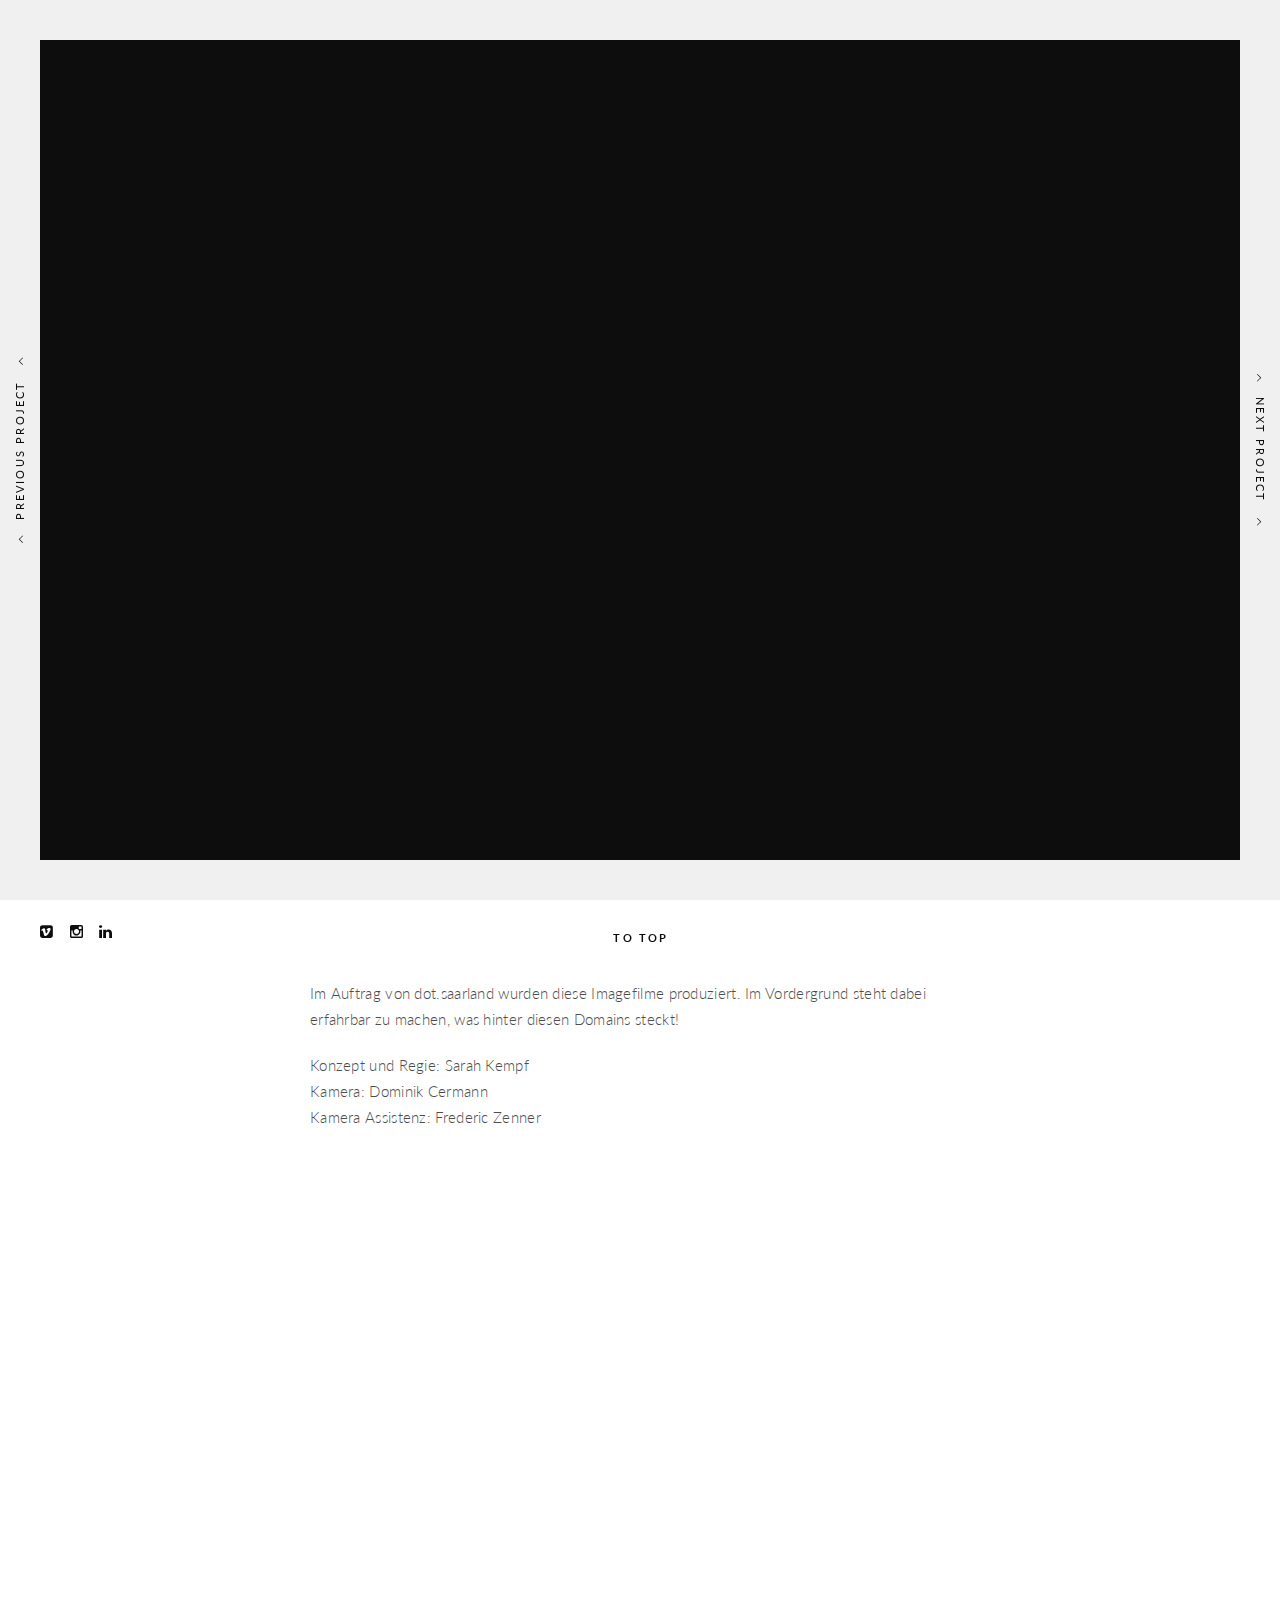
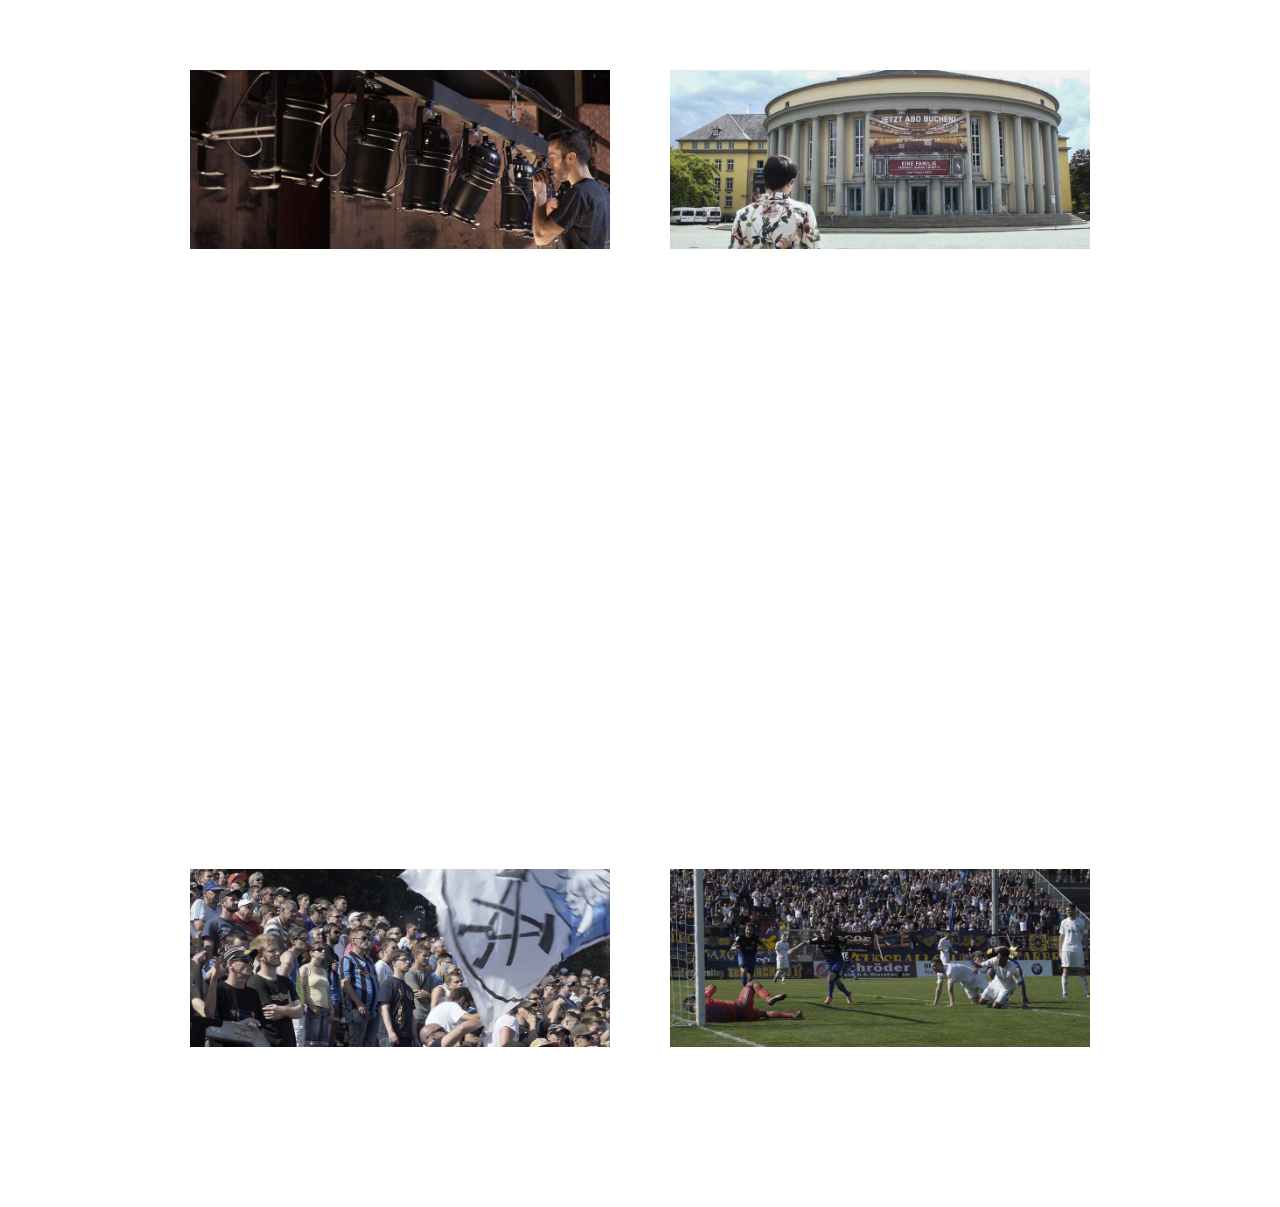
<file: html/projects/project-dotsaarland-video.html>
<!doctype html>
<!--[if lt IE 7]> <html class="no-js ie6 oldie" lang="en"> <![endif]-->
<!--[if IE 7]>    <html class="no-js ie7 oldie" lang="en"> <![endif]-->
<!--[if IE 8]>    <html class="no-js ie8 oldie" lang="en"> <![endif]-->
<!--[if gt IE 8]><!--> <html class="no-js" lang="en-US"> <!--<![endif]-->
<head>

<!-- DEFAULT META TAGS -->
<meta charset="utf-8">
<meta name="viewport" content="width=device-width, initial-scale=1.0, maximum-scale=1.0, user-scalable=0" />
<meta http-equiv="Content-Type" content="text/html; charset=UTF-8" />
<title>.SAARLAND - Director of Photography</title>
<!-- DEFAULT META TAGS -->

<!-- FONTS -->
<link href='http://fonts.googleapis.com/css?family=Montserrat:400,700' rel='stylesheet' type='text/css'>
<link href='http://fonts.googleapis.com/css?family=Lato:300,400,700' rel='stylesheet' type='text/css'>
<!-- FONTS -->

<!-- CSS -->
<link rel='stylesheet' id='default-style-css'  href='../files/css/style.css' type='text/css' media='all' />
<link rel="stylesheet" id='fontawesome-style-css' href="../files/css/font-awesome.min.css" type="text/css" media="all" />
<link rel="stylesheet" id='pe-icons-style-css' href="../files/css/pe-icon-7-stroke.css" type="text/css" media="all" />
<link rel='stylesheet' id='mqueries-style-css'  href='../files/css/mqueries.css' type='text/css' media='all' />
<!-- CSS -->

<!-- FAVICON -->
<link rel="shortcut icon" href="../files/uploads/favicon.png"/>
<!-- FAVICON -->

<!-- JQUERY LIBRARY -->
<script src="../files/js/jquery-1.9.1.min.js"></script>
<!-- JQUERY LIBRARY -->

</head>

<body class="bordered">

<!-- BORDERS (Don't want any border? Delete the class bordered on the body and this part) -->
<div id="bodyborder-left"></div>
<div id="bodyborder-right"></div>
<div id="bodyborder-top"></div>
<div id="bodyborder-bottom"></div>
<!-- BORDERS -->

<!-- PAGELOADER -->
<div id="page-loader" class="text-light">
	<div class="page-loader-inner">
    	<div class="loader-logo-name"><img src="../files/assets/logos/dc_logo.png" alt="Logo" class="dc_logo"/></div>
		<h6 class="alttitle title-minimal">Loading</h6>
	</div>
</div>
<!-- PAGELOADER -->

<!-- PAGE CONTENT -->
<div id="page-content">

	<!-- HEADER -->
	<header id="header" class="overlay-bottom">
		<div class="header-inner clearfix">

           <!-- DEFAULT HEADER CONTENT -->
		   	<div class="default-header-content">
				<div id="logo" class="left-float">
					<a id="default-logo" class="logotype" href="../index.html"><img src="../files/assets/logos/dc_logo.png" alt="Logo" class="dc_logo"></a>
					<a id="fixed-logo" class="logotype" href="../index.html"><img src="../files/assets/logos/dc_logo.png" alt="Logo" class="dc_logo"></a>
				</div>

				<div class="menu right-float clearfix">
					<a href="#" class="open-nav"><span></span></a>
					<nav id="main-nav" class="text-light">
						<div class="nav-logo"><img src="../files/assets/logos/dc_logo.png" alt="Logo" class="dc_logo"></div>
						<div class="nav-inner">
						<ul>
						<!-- Home -->
						<li><a href="../index.html" class="scroll-to" data-bigletter="H">Home</a></li>
						<!-- Work -->
						<li class="current-menu-item"><a href="../index.html#work" class="scroll-to" data-bigletter="W">Work</a></li>
						<!-- About -->
						<li><a href="../index.html#about" class="scroll-to" data-bigletter="A">About</a></li>
						<!-- Contact -->
						<li><a href="../contact-single.html" data-bigletter="C">Contact</a></li>
						</ul>
						</div>
						<div class="nav-social">
							<ul class="socialmedia-widget">
								<li class="vimeo"><a href="https://vimeo.com/user16167475"></a></li>
								<li class="instagram"><a href="https://www.instagram.com/dommcfly/"></a></li>
								<li class="linkedin"><a href="https://de.linkedin.com/in/dominik-cermann-b88558116"></a></li>
							</ul>
						</div>
						<div class="nav-bg"></div>
					</nav>
				</div>
			</div>
           <!-- DEFAULT HEADER CONTENT -->

		</div> <!-- END .header-inner -->
	</header> <!-- END header -->
	<!-- HEADER -->


	<!-- PAGE TITLE -->
	<section id="page-title" class="full-height parallax-section" data-parallax-image="../files/assets/projectimages/dotsaarland/header.jpg">
		<div class="section-inner vTop">
			<h4 class="portfolio-name title-minimal white-font"><strong>.SAARLAND</strong></h4>
			<div class="separator-small separator-light"><span></span></div>
			<h6 class="alttitle title-minimal white-font">Director of Photography</h6>
		</div>
	</section>
	<!-- PAGE TITLE -->


	<!-- PAGEBODY -->
	<div class="page-body">

	 	<!-- PORTFOLIO SINGLE SECTION -->
		<section id="portfolio-single">
			<div class="section-inner wrapper">

				<div class="column-section clearfix wrapper-small">
				  <div class="column one-full align-left">
				    <p>
				    Im Auftrag von dot.saarland wurden diese Imagefilme produziert. Im Vordergrund steht dabei erfahrbar zu machen, was hinter diesen Domains steckt!
				    </p>
				    <p>
				    Konzept und Regie: Sarah Kempf<br>
				    Kamera: Dominik Cermann<br>
				    Kamera Assistenz: Frederic Zenner<br>
				    </p>
				  </div>
				</div>


				<!-- <div class="column-section clearfix">
					<div class="column one-half">
						<h6 class="title-minimal">=====REPLACE ME ======</h6>
						<p>Duis autem vel eum iriure dolor in hendrerit in vulputate velit esse molestie consequat, vel illum dolore eu feugiat nulla facilisis at vero eros et accumsan et iusto odio dignissim qui blandit praesent luptatum zzril delenit augue duis dolore te feugait nulla facilisi. Lorem ipsum dolor sit amet, consectetuer adipiscing elit, sed diam nonummy nibh euismod tincidunt ut laoreet dolore magna aliquam erat volutpat.
						</p>
					</div>
					<div class="column one-half last-col">
						<h6 class="title-minimal">=====REPLACE ME ======</h6>
						<p>Duis autem vel eum iriure dolor in hendrerit in vulputate velit esse molestie consequat, vel illum dolore eu feugiat nulla facilisis at vero eros et accumsan et iusto odio dignissim qui blandit praesent luptatum zzril delenit augue duis dolore te feugait nulla facilisi. Lorem ipsum dolor sit amet, consectetuer adipiscing elit, sed diam nonummy nibh euismod tincidunt ut laoreet dolore magna aliquam erat volutpat.
						</p>
					</div>
				</div> -->

				<div class="spacer spacer-big"></div>
				<iframe src="https://player.vimeo.com/video/198556845" width="612" height="340" frameborder="0" webkitallowfullscreen mozallowfullscreen allowfullscreen></iframe>

				<div class="column-section clearfix">
					<div class="column one-half">
						<img src="../files/assets/projectimages/dotsaarland/left1.jpg" alt=".Saarland"/>
					</div>
					<div class="column one-half last-col">
						<img src="../files/assets/projectimages/dotsaarland/right1.jpg" alt=".Saarland"/>
					</div>
				</div>

				<!-- <div class="spacer spacer-big"></div>
				<div class="column-section clearfix">
					<div class="column one-half">
						<h6 class="title-minimal">=====REPLACE ME ======</h6>
						<p>Duis autem vel eum iriure dolor in hendrerit in vulputate velit esse molestie consequat, vel illum dolore eu feugiat nulla facilisis at vero eros et accumsan et iusto odio dignissim qui blandit praesent luptatum zzril delenit augue duis dolore te feugait nulla facilisi. Lorem ipsum dolor sit amet, consectetuer adipiscing elit, sed diam nonummy nibh euismod tincidunt ut laoreet dolore magna aliquam erat volutpat.
						</p>
					</div>
					<div class="column one-half last-col">
						<h6 class="title-minimal">=====REPLACE ME ======</h6>
						<p>Duis autem vel eum iriure dolor in hendrerit in vulputate velit esse molestie consequat, vel illum dolore eu feugiat nulla facilisis at vero eros et accumsan et iusto odio dignissim qui blandit praesent luptatum zzril delenit augue duis dolore te feugait nulla facilisi. Lorem ipsum dolor sit amet, consectetuer adipiscing elit, sed diam nonummy nibh euismod tincidunt ut laoreet dolore magna aliquam erat volutpat.
						</p>
					</div>
				</div> -->

				<div class="spacer spacer-big"></div>

				<div class="column-section clearfix">
					<iframe src="https://player.vimeo.com/video/198556751" width="612" height="340" frameborder="0" webkitallowfullscreen mozallowfullscreen allowfullscreen></iframe>
				</div>

				<div class="column-section clearfix">
					<div class="column one-half">
						<img src="../files/assets/projectimages/dotsaarland/left2.jpg" alt=".Saarland"/>
					</div>
					<div class="column one-half last-col">
						<img src="../files/assets/projectimages/dotsaarland/right2.jpg" alt=".Saarland"/>
					</div>
				</div>

				<div class="spacer spacer-big"></div>

				<!-- Single Pagination -->
				<ul class="single-pagination fixed-pagination">
					<li class="next"><a href="project-ninahagen.html" class="transition" data-name="Nina Hagen">
					<i class="pagination-icon"></i> Next Project <i class="pagination-icon"></i></a></li>
					<li class="prev"><a href="project-walz-video.html" class="transition" data-name="Walz">
					<i class="pagination-icon"></i> Previous Project <i class="pagination-icon"></i></a></li>
				</ul>

			</div>
		</section>
	 	<!-- PORTFOLIO SINGLE SECTION -->

		<!-- FOOTER -->
		<footer>
			<div class="footer-inner wrapper">
				<a id="backtotop" href="#">To Top</a>
				<ul class="socialmedia-widget social-share">
					<li class="vimeo"><a href="https://vimeo.com/user16167475"></a></li>
					<li class="instagram"><a href="https://www.instagram.com/dommcfly/"></a></li>
					<li class="linkedin"><a href="https://de.linkedin.com/in/dominik-cermann-b88558116"></a></li>
				</ul>
      </div>
    </footer>
    <!-- FOOTER -->

 	</div> <!-- END .page-body -->
	<!-- PAGEBODY -->

</div> <!-- END #page-content -->
<!-- PAGE CONTENT -->

<!-- SCRIPTS -->
<script type='text/javascript' src='../files/js/retina.js'></script>
<script type='text/javascript' src='../files/js/jquery.pace.js'></script>
<script type='text/javascript' src='../files/js/jquery.easing.1.3.js'></script>
<script type='text/javascript' src='../files/js/jquery.easing.compatibility.js'></script>
<script type='text/javascript' src='../files/js/jquery.visible.min.js'></script>
<script type='text/javascript' src='../files/js/jquery.parallax.min.js'></script>
<script type='text/javascript' src='../files/js/pond-header.js'></script>
<script type='text/javascript' src='../files/js/script.js'></script>
<!-- SCRIPTS -->

</body>
</html>
</file>
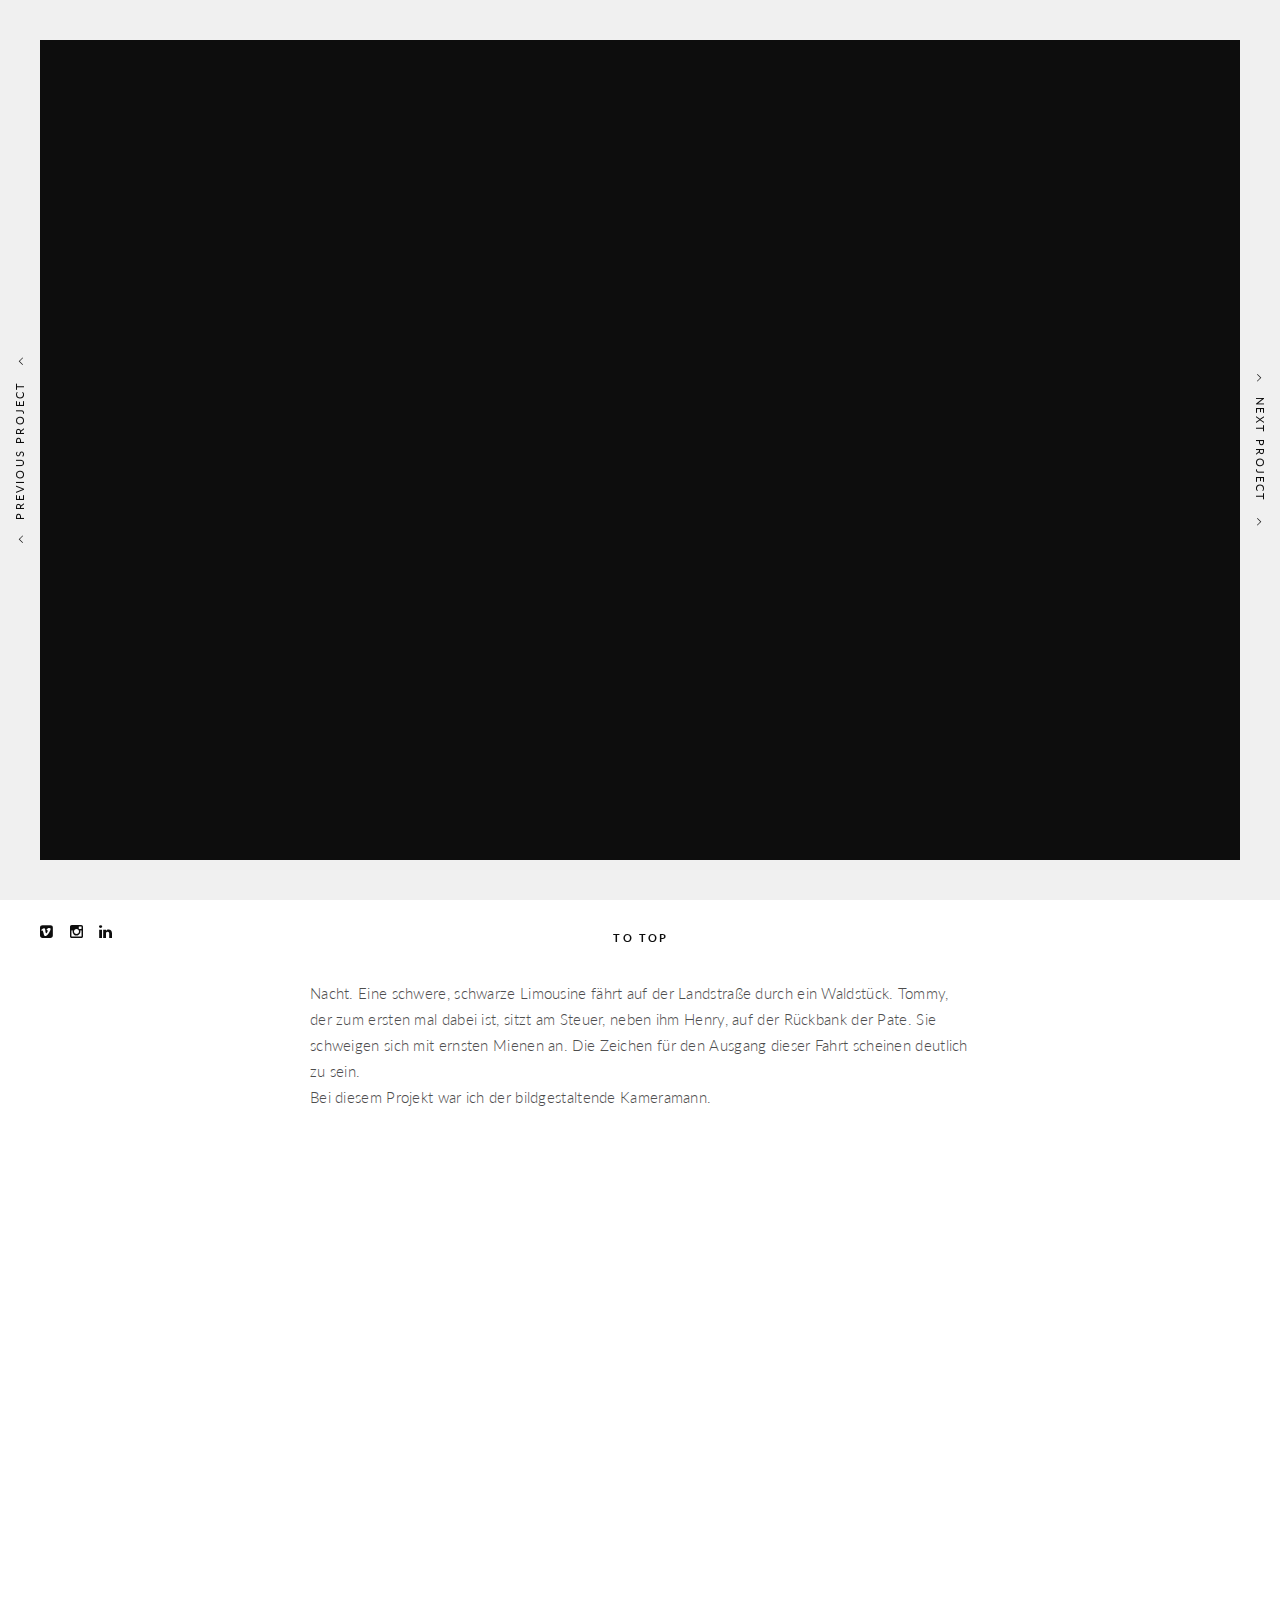
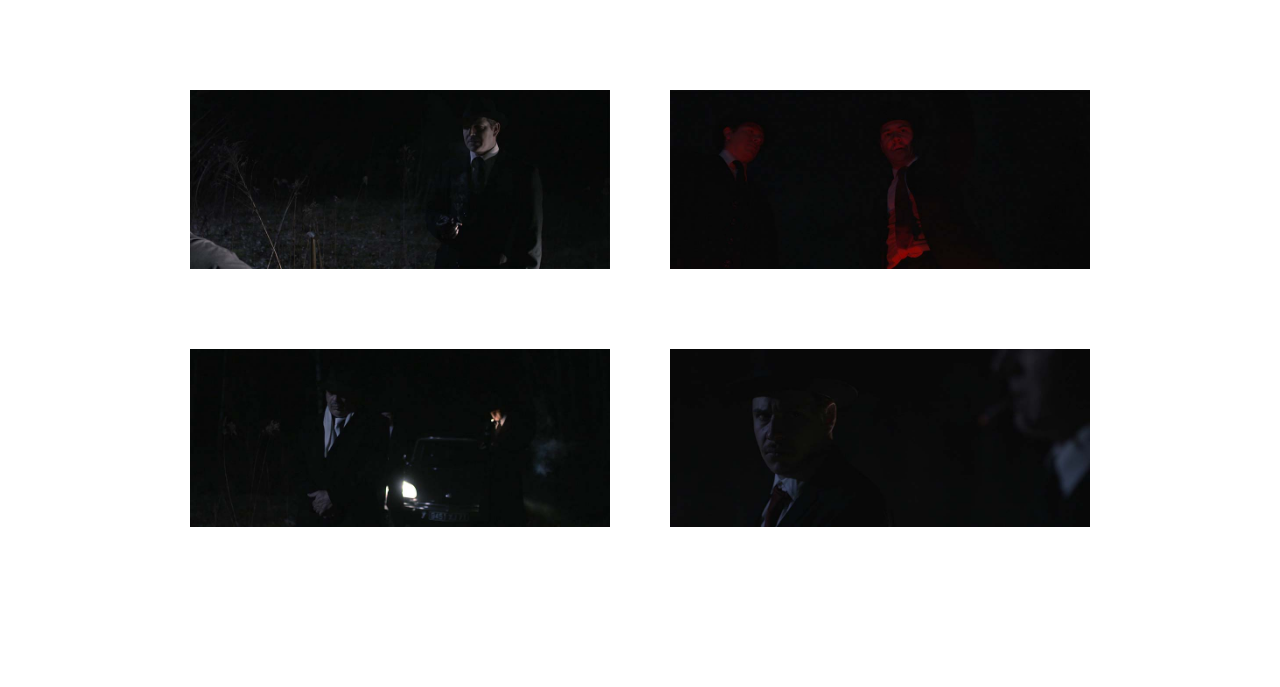
<file: html/projects/project-gangstersblues-video.html>
<!doctype html>
<!--[if lt IE 7]> <html class="no-js ie6 oldie" lang="en"> <![endif]-->
<!--[if IE 7]>    <html class="no-js ie7 oldie" lang="en"> <![endif]-->
<!--[if IE 8]>    <html class="no-js ie8 oldie" lang="en"> <![endif]-->
<!--[if gt IE 8]><!--> <html class="no-js" lang="en-US"> <!--<![endif]-->
<head>

<!-- DEFAULT META TAGS -->
<meta charset="utf-8">
<meta name="viewport" content="width=device-width, initial-scale=1.0, maximum-scale=1.0, user-scalable=0" />
<meta http-equiv="Content-Type" content="text/html; charset=UTF-8" />
<title>Gangster's Blues - Director of Photography</title>
<!-- DEFAULT META TAGS -->

<!-- FONTS -->
<link href='http://fonts.googleapis.com/css?family=Montserrat:400,700' rel='stylesheet' type='text/css'>
<link href='http://fonts.googleapis.com/css?family=Lato:300,400,700' rel='stylesheet' type='text/css'>
<!-- FONTS -->

<!-- CSS -->
<link rel='stylesheet' id='default-style-css'  href='../files/css/style.css' type='text/css' media='all' />
<link rel="stylesheet" id='fontawesome-style-css' href="../files/css/font-awesome.min.css" type="text/css" media="all" />
<link rel="stylesheet" id='pe-icons-style-css' href="../files/css/pe-icon-7-stroke.css" type="text/css" media="all" />
<link rel='stylesheet' id='mqueries-style-css'  href='../files/css/mqueries.css' type='text/css' media='all' />
<!-- CSS -->

<!-- FAVICON -->
<link rel="shortcut icon" href="../files/uploads/favicon.png"/>
<!-- FAVICON -->

<!-- JQUERY LIBRARY -->
<script src="../files/js/jquery-1.9.1.min.js"></script>
<!-- JQUERY LIBRARY -->

</head>

<body class="bordered">

<!-- BORDERS (Don't want any border? Delete the class bordered on the body and this part) -->
<div id="bodyborder-left"></div>
<div id="bodyborder-right"></div>
<div id="bodyborder-top"></div>
<div id="bodyborder-bottom"></div>
<!-- BORDERS -->

<!-- PAGELOADER -->
<div id="page-loader" class="text-light">
	<div class="page-loader-inner">
    	<div class="loader-logo-name"><img src="../files/assets/logos/dc_logo.png" alt="Logo" class="dc_logo"/></div>
		<h6 class="alttitle title-minimal">Loading</h6>
	</div>
</div>
<!-- PAGELOADER -->

<!-- PAGE CONTENT -->
<div id="page-content">

	<!-- HEADER -->
	<header id="header" class="overlay-bottom">
		<div class="header-inner clearfix">

           <!-- DEFAULT HEADER CONTENT -->
		   	<div class="default-header-content">
				<div id="logo" class="left-float">
					<a id="default-logo" class="logotype" href="../index.html"><img src="../files/assets/logos/dc_logo.png" alt="Logo" class="dc_logo"></a>
					<a id="fixed-logo" class="logotype" href="../index.html"><img src="../files/assets/logos/dc_logo.png" alt="Logo" class="dc_logo"></a>
				</div>

				<div class="menu right-float clearfix">
					<a href="#" class="open-nav"><span></span></a>
					<nav id="main-nav" class="text-light">
						<div class="nav-logo"><img src="../files/assets/logos/dc_logo.png" alt="Logo" class="dc_logo"></div>
						<div class="nav-inner">
						<ul>
						<!-- Home -->
						<li><a href="../index.html" class="scroll-to" data-bigletter="H">Home</a></li>
						<!-- Work -->
						<li class="current-menu-item"><a href="../index.html#work" class="scroll-to" data-bigletter="W">Work</a></li>
						<!-- About -->
						<li><a href="../index.html#about" class="scroll-to" data-bigletter="A">About</a></li>
						<!-- Contact -->
						<li><a href="../contact-single.html" data-bigletter="C">Contact</a></li>
						</ul>
						</div>
						<div class="nav-social">
							<ul class="socialmedia-widget">
								<li class="vimeo"><a href="https://vimeo.com/user16167475"></a></li>
								<li class="instagram"><a href="https://www.instagram.com/dommcfly/"></a></li>
								<li class="linkedin"><a href="https://de.linkedin.com/in/dominik-cermann-b88558116"></a></li>
							</ul>
						</div>
						<div class="nav-bg"></div>
					</nav>
				</div>
			</div>
           <!-- DEFAULT HEADER CONTENT -->

		</div> <!-- END .header-inner -->
	</header> <!-- END header -->
	<!-- HEADER -->


	<!-- PAGE TITLE -->
	<section id="page-title" class="full-height parallax-section" data-parallax-image="../files/assets/projectimages/gangstersblues/header.jpg">
		<div class="section-inner vTop">
			<h4 class="portfolio-name title-minimal white-font"><strong>Gangster's Blues</strong></h4>
			<div class="separator-small separator-light"><span></span></div>
			<h6 class="alttitle title-minimal white-font">Director of Photography</h6>
		</div>
	</section>
	<!-- PAGE TITLE -->


	<!-- PAGEBODY -->
	<div class="page-body">

	 	<!-- PORTFOLIO SINGLE SECTION -->
		<section id="portfolio-single">
			<div class="section-inner wrapper">

				<div class="column-section clearfix wrapper-small">
				  <div class="column one-full align-left">
				    <p>
				    Nacht. Eine schwere, schwarze Limousine f&auml;hrt auf der Landstra&szlig;e durch ein Waldst&uuml;ck. Tommy, der zum ersten mal dabei ist, sitzt am Steuer, neben ihm Henry, auf der R&uuml;ckbank der Pate. Sie schweigen sich mit ernsten Mienen an. Die Zeichen f&uuml;r den Ausgang dieser Fahrt scheinen deutlich zu sein.
						<br>Bei diesem Projekt war ich der bildgestaltende Kameramann.
				    </p>
				  </div>
				</div>

				<!-- <div class="column-section clearfix">
					<div class="column one-half">
						<h6 class="title-minimal">=====REPLACE ME ======</h6>
						<p>Duis autem vel eum iriure dolor in hendrerit in vulputate velit esse molestie consequat, vel illum dolore eu feugiat nulla facilisis at vero eros et accumsan et iusto odio dignissim qui blandit praesent luptatum zzril delenit augue duis dolore te feugait nulla facilisi. Lorem ipsum dolor sit amet, consectetuer adipiscing elit, sed diam nonummy nibh euismod tincidunt ut laoreet dolore magna aliquam erat volutpat.
						</p>
					</div>
					<div class="column one-half last-col">
						<h6 class="title-minimal">=====REPLACE ME ======</h6>
						<p>Duis autem vel eum iriure dolor in hendrerit in vulputate velit esse molestie consequat, vel illum dolore eu feugiat nulla facilisis at vero eros et accumsan et iusto odio dignissim qui blandit praesent luptatum zzril delenit augue duis dolore te feugait nulla facilisi. Lorem ipsum dolor sit amet, consectetuer adipiscing elit, sed diam nonummy nibh euismod tincidunt ut laoreet dolore magna aliquam erat volutpat.
						</p>
					</div>
				</div> -->

				<div class="spacer spacer-big"></div>
				<iframe src="https://player.vimeo.com/video/181816676" width="800" height="340" frameborder="0" webkitallowfullscreen mozallowfullscreen allowfullscreen></iframe>
				<div class="spacer spacer-small"></div>

				<div class="column-section clearfix">
					<div class="column one-half">
						<img src="../files/assets/projectimages/gangstersblues/left1.jpg" alt="Gangster's Blues"/>
					</div>
					<div class="column one-half last-col">
						<img src="../files/assets/projectimages/gangstersblues/right1.jpg" alt="Gangster's Blues"/>
					</div>
				</div>

				<div class="column-section clearfix">
					<div class="column one-half">
						<img src="../files/assets/projectimages/gangstersblues/left2.jpg" alt="Gangster's Blues"/>
					</div>
					<div class="column one-half last-col">
						<img src="../files/assets/projectimages/gangstersblues/right2.jpg" alt="Gangster's Blues"/>
					</div>
				</div>

				<div class="spacer spacer-big"></div>

				<!-- Single Pagination -->
				<ul class="single-pagination fixed-pagination">
					<li class="next"><a href="project-unverfaelscht.html" class="transition" data-name="Unverfälscht">
					<i class="pagination-icon"></i> Next Project <i class="pagination-icon"></i></a></li>
					<li class="prev"><a href="project-ninahagen.html" class="transition" data-name="Nina Hagen">
					<i class="pagination-icon"></i> Previous Project <i class="pagination-icon"></i></a></li>
				</ul>

			</div>
		</section>
	 	<!-- PORTFOLIO SINGLE SECTION -->

		<!-- FOOTER -->
		<footer>
			<div class="footer-inner wrapper">
				<a id="backtotop" href="#">To Top</a>
				<ul class="socialmedia-widget social-share">
					<li class="vimeo"><a href="https://vimeo.com/user16167475"></a></li>
					<li class="instagram"><a href="https://www.instagram.com/dommcfly/"></a></li>
					<li class="linkedin"><a href="https://de.linkedin.com/in/dominik-cermann-b88558116"></a></li>
				</ul>
      </div>
    </footer>
    <!-- FOOTER -->

 	</div> <!-- END .page-body -->
	<!-- PAGEBODY -->

</div> <!-- END #page-content -->
<!-- PAGE CONTENT -->

<!-- SCRIPTS -->
<script type='text/javascript' src='../files/js/retina.js'></script>
<script type='text/javascript' src='../files/js/jquery.pace.js'></script>
<script type='text/javascript' src='../files/js/jquery.easing.1.3.js'></script>
<script type='text/javascript' src='../files/js/jquery.easing.compatibility.js'></script>
<script type='text/javascript' src='../files/js/jquery.visible.min.js'></script>
<script type='text/javascript' src='../files/js/jquery.parallax.min.js'></script>
<script type='text/javascript' src='../files/js/pond-header.js'></script>
<script type='text/javascript' src='../files/js/script.js'></script>
<!-- SCRIPTS -->

</body>
</html>
</file>
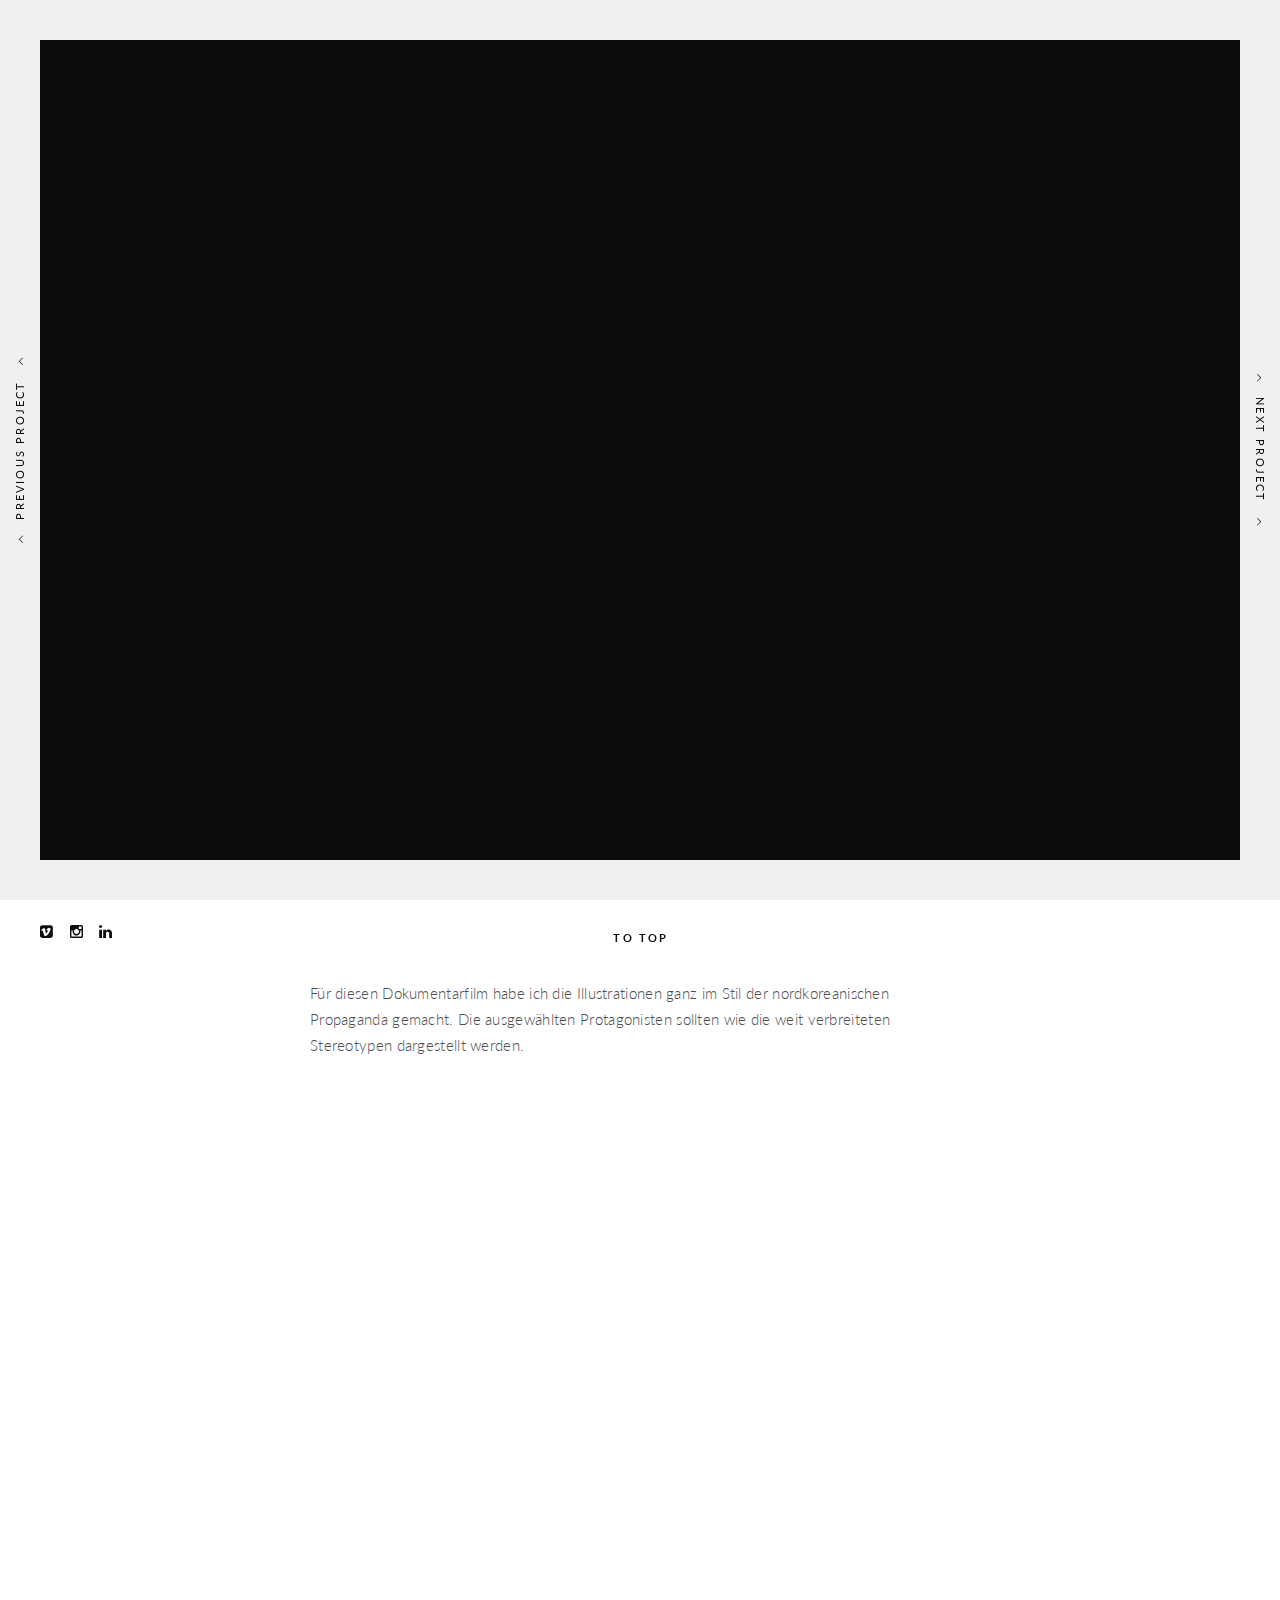
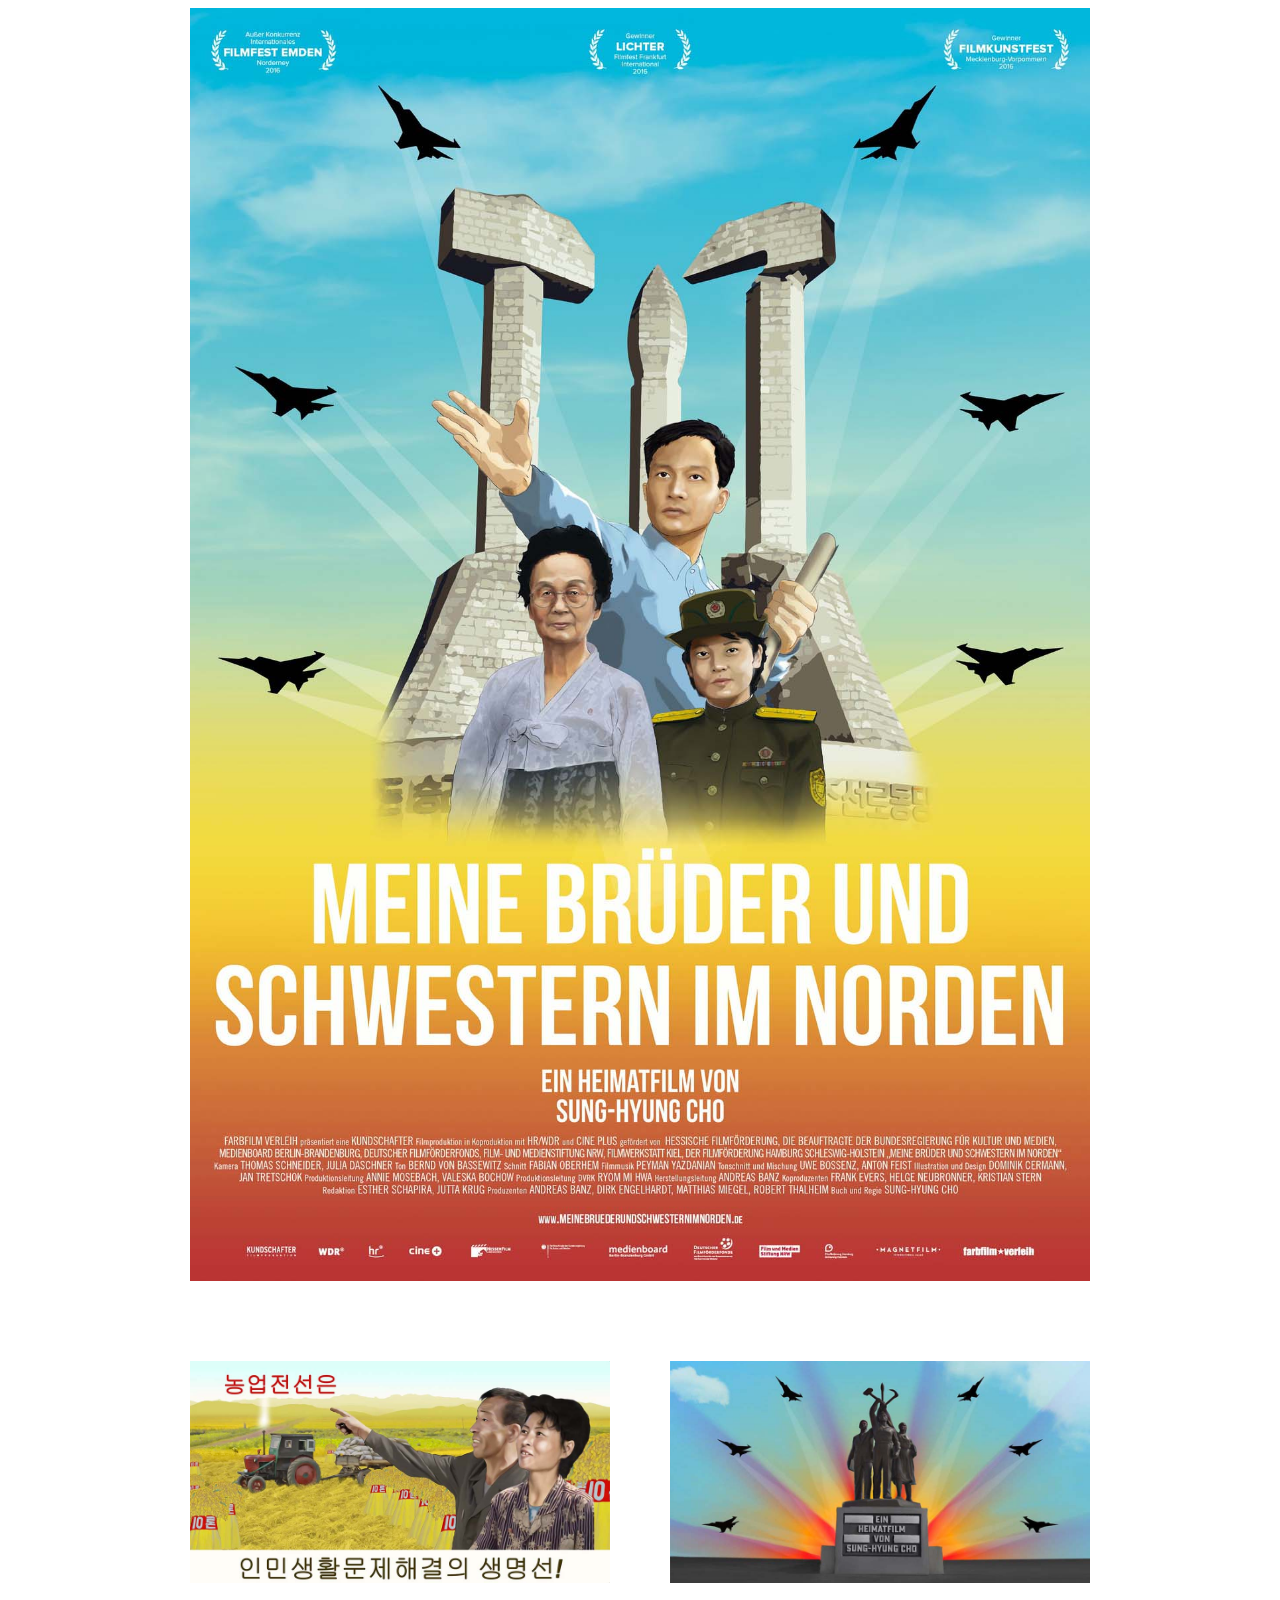
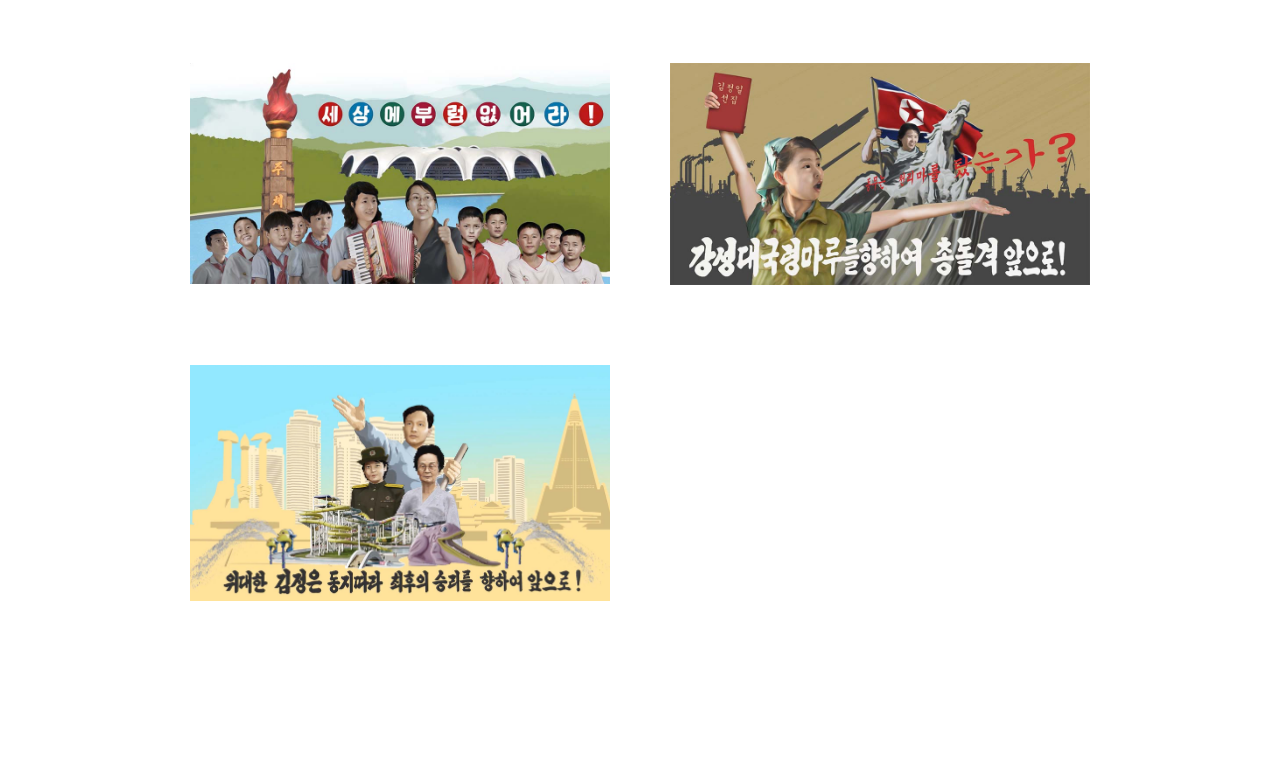
<file: html/projects/project-mbin-video.html>
<!doctype html>
<!--[if lt IE 7]> <html class="no-js ie6 oldie" lang="en"> <![endif]-->
<!--[if IE 7]>    <html class="no-js ie7 oldie" lang="en"> <![endif]-->
<!--[if IE 8]>    <html class="no-js ie8 oldie" lang="en"> <![endif]-->
<!--[if gt IE 8]><!--> <html class="no-js" lang="en-US"> <!--<![endif]-->
<head>

<!-- DEFAULT META TAGS -->
<meta charset="utf-8">
<meta name="viewport" content="width=device-width, initial-scale=1.0, maximum-scale=1.0, user-scalable=0" />
<meta http-equiv="Content-Type" content="text/html; charset=UTF-8" />
<title>Meine Brüder und Schwestern im Norden - Illustration</title>
<!-- DEFAULT META TAGS -->

<!-- FONTS -->
<link href='http://fonts.googleapis.com/css?family=Montserrat:400,700' rel='stylesheet' type='text/css'>
<link href='http://fonts.googleapis.com/css?family=Lato:300,400,700' rel='stylesheet' type='text/css'>
<!-- FONTS -->

<!-- CSS -->
<link rel='stylesheet' id='default-style-css'  href='../files/css/style.css' type='text/css' media='all' />
<link rel="stylesheet" id='fontawesome-style-css' href="../files/css/font-awesome.min.css" type="text/css" media="all" />
<link rel="stylesheet" id='pe-icons-style-css' href="../files/css/pe-icon-7-stroke.css" type="text/css" media="all" />
<link rel='stylesheet' id='mqueries-style-css'  href='../files/css/mqueries.css' type='text/css' media='all' />
<!-- CSS -->

<!-- FAVICON -->
<link rel="shortcut icon" href="../files/uploads/favicon.png"/>
<!-- FAVICON -->

<!-- JQUERY LIBRARY -->
<script src="../files/js/jquery-1.9.1.min.js"></script>
<!-- JQUERY LIBRARY -->

</head>

<body class="bordered">

<!-- BORDERS (Don't want any border? Delete the class bordered on the body and this part) -->
<div id="bodyborder-left"></div>
<div id="bodyborder-right"></div>
<div id="bodyborder-top"></div>
<div id="bodyborder-bottom"></div>
<!-- BORDERS -->

<!-- PAGELOADER -->
<div id="page-loader" class="text-light">
	<div class="page-loader-inner">
    	<div class="loader-logo-name"><img src="../files/assets/logos/dc_logo.png" alt="Logo" class="dc_logo"/></div>
		<h6 class="alttitle title-minimal">Loading</h6>
	</div>
</div>
<!-- PAGELOADER -->

<!-- PAGE CONTENT -->
<div id="page-content">

	<!-- HEADER -->
	<header id="header" class="overlay-bottom">
		<div class="header-inner clearfix">

           <!-- DEFAULT HEADER CONTENT -->
		   	<div class="default-header-content">
				<div id="logo" class="left-float">
					<a id="default-logo" class="logotype" href="../index.html"><img src="../files/assets/logos/dc_logo.png" alt="Logo"></a>
					<a id="fixed-logo" class="logotype" href="../index.html"><img src="../files/assets/logos/dc_logo.png" alt="Logo"></a>
				</div>

				<div class="menu right-float clearfix">
					<a href="#" class="open-nav nav-dark"><span></span></a>
					<nav id="main-nav" class="text-light">
						<div class="nav-logo"><img src="../files/assets/logos/dc_logo.png" alt="Logo" class="dc_logo"></div>
						<div class="nav-inner">
						<ul>
						<!-- Home -->
						<li><a href="../index.html" class="scroll-to" data-bigletter="H">Home</a></li>
						<!-- Work -->
						<li class="current-menu-item"><a href="../index.html#work" class="scroll-to" data-bigletter="W">Work</a></li>
						<!-- About -->
						<li><a href="../index.html#about" class="scroll-to" data-bigletter="A">About</a></li>
						<!-- Contact -->
						<li><a href="../contact-single.html" data-bigletter="C">Contact</a></li>
						</ul>
						</div>
						<div class="nav-social">
							<ul class="socialmedia-widget">
								<li class="vimeo"><a href="https://vimeo.com/user16167475"></a></li>
								<li class="instagram"><a href="https://www.instagram.com/dommcfly/"></a></li>
								<li class="linkedin"><a href="https://de.linkedin.com/in/dominik-cermann-b88558116"></a></li>
							</ul>
						</div>
						<div class="nav-bg"></div>
					</nav>
				</div>
			</div>
           <!-- DEFAULT HEADER CONTENT -->

		</div> <!-- END .header-inner -->
	</header> <!-- END header -->
	<!-- HEADER -->


	<!-- PAGE TITLE -->
	<section id="page-title" class="full-height parallax-section" data-parallax-image="../files/assets/projectimages/mbin/header.jpg">
		<div class="section-inner vTop">
			<h4 class="portfolio-name title-minimal"><strong>Meine Brüder und Schwestern im Norden</strong></h4>
			<div class="separator-small"><span></span></div>
			<h6 class="alttitle title-minimal">Illustration</h6>
		</div>
	</section>
	<!-- PAGE TITLE -->


	<!-- PAGEBODY -->
	<div class="page-body">

	 	<!-- PORTFOLIO SINGLE SECTION -->
		<section id="portfolio-single">
			<div class="section-inner wrapper">

				<div class="column-section clearfix wrapper-small">
				  <div class="column one-full align-left">
				    <p>
				    F&uuml;r diesen Dokumentarfilm habe ich die Illustrationen ganz im Stil der nordkoreanischen Propaganda gemacht. Die ausgew&auml;hlten Protagonisten sollten wie die weit verbreiteten Stereotypen dargestellt werden.
				    </p>
				  </div>
				</div>

				<!-- <div class="column-section clearfix">
					<div class="column one-half">
						<h6 class="title-minimal">=====REPLACE ME ======</h6>
						<p>Duis autem vel eum iriure dolor in hendrerit in vulputate velit esse molestie consequat, vel illum dolore eu feugiat nulla facilisis at vero eros et accumsan et iusto odio dignissim qui blandit praesent luptatum zzril delenit augue duis dolore te feugait nulla facilisi. Lorem ipsum dolor sit amet, consectetuer adipiscing elit, sed diam nonummy nibh euismod tincidunt ut laoreet dolore magna aliquam erat volutpat.
						</p>
					</div>
					<div class="column one-half last-col">
						<h6 class="title-minimal">=====REPLACE ME ======</h6>
						<p>Duis autem vel eum iriure dolor in hendrerit in vulputate velit esse molestie consequat, vel illum dolore eu feugiat nulla facilisis at vero eros et accumsan et iusto odio dignissim qui blandit praesent luptatum zzril delenit augue duis dolore te feugait nulla facilisi. Lorem ipsum dolor sit amet, consectetuer adipiscing elit, sed diam nonummy nibh euismod tincidunt ut laoreet dolore magna aliquam erat volutpat.
						</p>
					</div>
				</div> -->

				<div class="spacer spacer-big"></div>
				<iframe src="https://www.youtube.com/embed/NOiJUa5Q4MM" width="500" height="270" frameborder="0" webkitallowfullscreen mozallowfullscreen allowfullscreen></iframe>
				<div class="spacer spacer-big"></div>
				<div class="spacer spacer-small"></div>

				<img src="../files/assets/projectimages/mbin/poster.jpg" alt="Meine Brüder und Schwestern im Norden"/>

				<div class="column-section clearfix">
					<div class="column one-half">
						<img src="../files/assets/projectimages/mbin/left1.jpg" alt="Meine Brüder und Schwestern im Norden"/>
					</div>
					<div class="column one-half last-col">
						<img src="../files/assets/projectimages/mbin/right1.jpg" alt="Meine Brüder und Schwestern im Norden"/>
					</div>
				</div>

				<div class="column-section clearfix">
					<div class="column one-half">
						<img src="../files/assets/projectimages/mbin/left2.jpg" alt="Meine Brüder und Schwestern im Norden"/>
					</div>
					<div class="column one-half last-col">
						<img src="../files/assets/projectimages/mbin/right2.jpg" alt="Meine Brüder und Schwestern im Norden"/>
					</div>
				</div>

				<div class="column-section clearfix">
					<div class="column one-half">
						<img src="../files/assets/projectimages/mbin/right3.jpg" alt="Meine Brüder und Schwestern im Norden"/>
					</div>
				</div>

				<div class="spacer spacer-big"></div>

				<!-- Single Pagination -->
				<ul class="single-pagination fixed-pagination">
					<li class="next"><a href="project-walz-video.html" class="transition" data-name="Walz">
					<i class="pagination-icon"></i> Next Project <i class="pagination-icon"></i></a></li>
					<li class="prev"><a href="project-unverfaelscht.html" class="transition" data-name="Unverfälscht">
					<i class="pagination-icon"></i> Previous Project <i class="pagination-icon"></i></a></li>
				</ul>

			</div>
		</section>
	 	<!-- PORTFOLIO SINGLE SECTION -->

		<!-- FOOTER -->
		<footer>
			<div class="footer-inner wrapper">
				<a id="backtotop" href="#">To Top</a>
				<ul class="socialmedia-widget social-share">
					<li class="vimeo"><a href="https://vimeo.com/user16167475"></a></li>
					<li class="instagram"><a href="https://www.instagram.com/dommcfly/"></a></li>
					<li class="linkedin"><a href="https://de.linkedin.com/in/dominik-cermann-b88558116"></a></li>
				</ul>
      </div>
    </footer>
    <!-- FOOTER -->

 	</div> <!-- END .page-body -->
	<!-- PAGEBODY -->

</div> <!-- END #page-content -->
<!-- PAGE CONTENT -->

<!-- SCRIPTS -->
<script type='text/javascript' src='../files/js/retina.js'></script>
<script type='text/javascript' src='../files/js/jquery.pace.js'></script>
<script type='text/javascript' src='../files/js/jquery.easing.1.3.js'></script>
<script type='text/javascript' src='../files/js/jquery.easing.compatibility.js'></script>
<script type='text/javascript' src='../files/js/jquery.visible.min.js'></script>
<script type='text/javascript' src='../files/js/jquery.parallax.min.js'></script>
<script type='text/javascript' src='../files/js/pond-header.js'></script>
<script type='text/javascript' src='../files/js/script.js'></script>
<!-- SCRIPTS -->

</body>
</html>
</file>
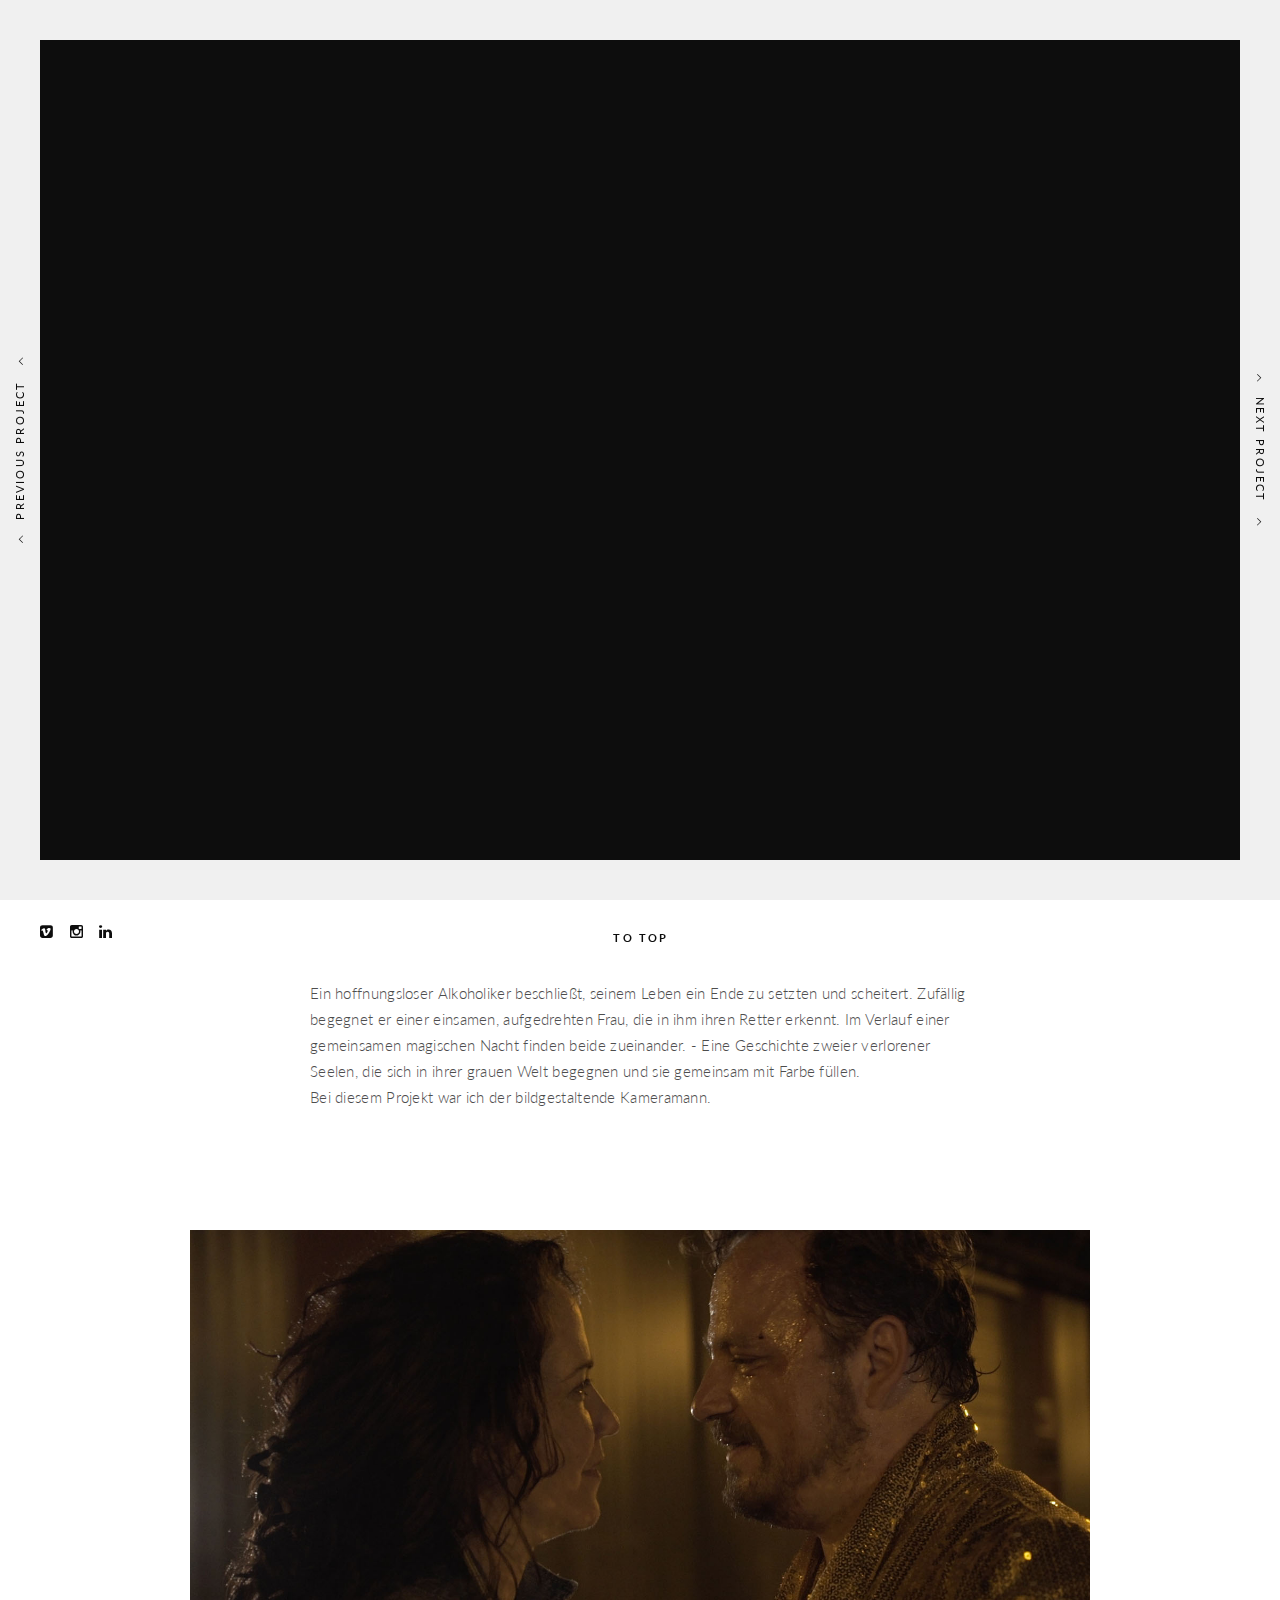
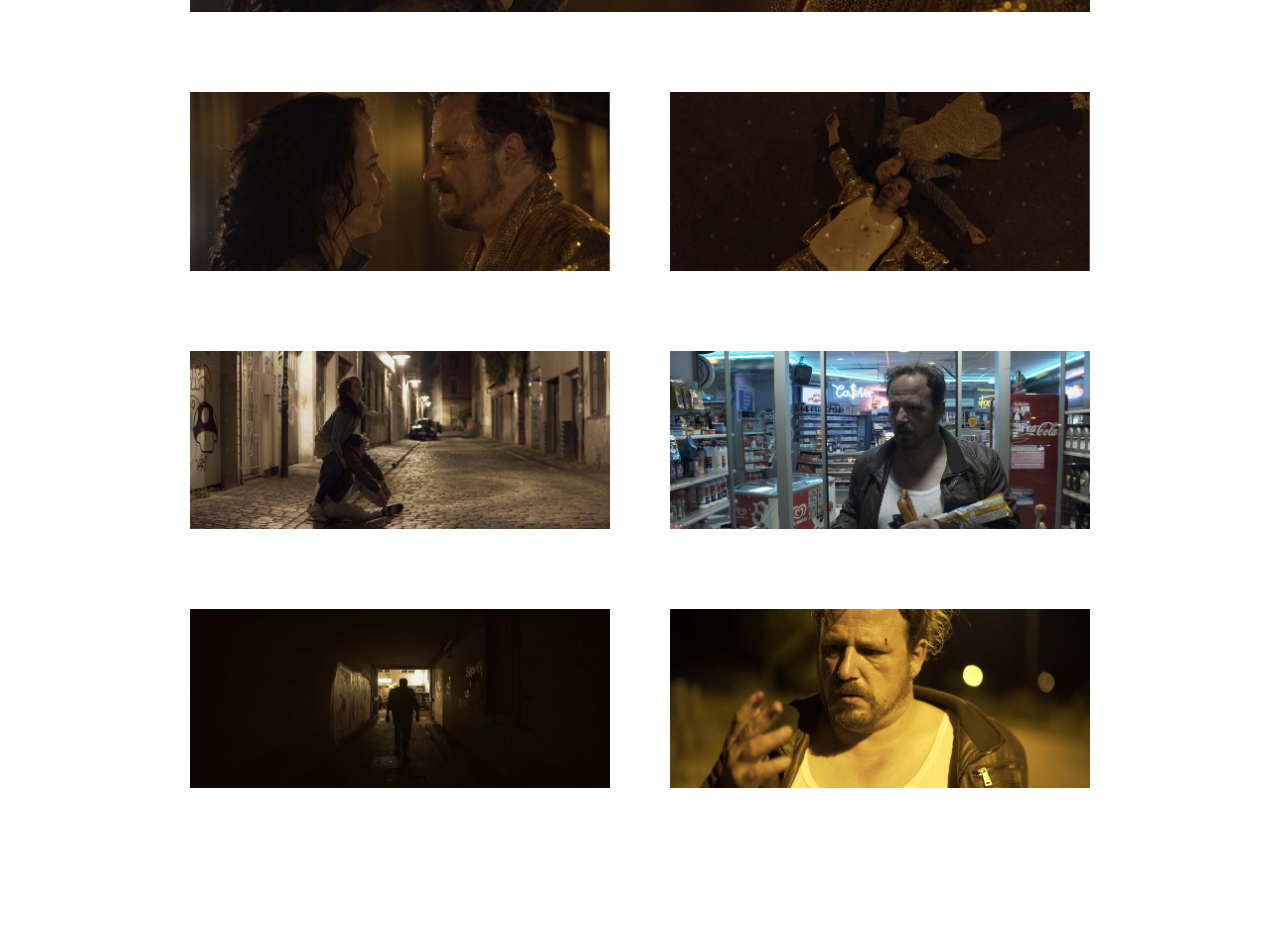
<file: html/projects/project-ninahagen.html>
<!doctype html>
<!--[if lt IE 7]> <html class="no-js ie6 oldie" lang="en"> <![endif]-->
<!--[if IE 7]>    <html class="no-js ie7 oldie" lang="en"> <![endif]-->
<!--[if IE 8]>    <html class="no-js ie8 oldie" lang="en"> <![endif]-->
<!--[if gt IE 8]><!--> <html class="no-js" lang="en-US"> <!--<![endif]-->
<head>

<!-- DEFAULT META TAGS -->
<meta charset="utf-8">
<meta name="viewport" content="width=device-width, initial-scale=1.0, maximum-scale=1.0, user-scalable=0" />
<meta http-equiv="Content-Type" content="text/html; charset=UTF-8" />
<title>Nina Hagen - Director of Photography</title>
<!-- DEFAULT META TAGS -->

<!-- FONTS -->
<link href='http://fonts.googleapis.com/css?family=Montserrat:400,700' rel='stylesheet' type='text/css'>
<link href='http://fonts.googleapis.com/css?family=Lato:300,400,700' rel='stylesheet' type='text/css'>
<!-- FONTS -->

<!-- CSS -->
<link rel='stylesheet' id='default-style-css'  href='../files/css/style.css' type='text/css' media='all' />
<link rel="stylesheet" id='fontawesome-style-css' href="../files/css/font-awesome.min.css" type="text/css" media="all" />
<link rel="stylesheet" id='pe-icons-style-css' href="../files/css/pe-icon-7-stroke.css" type="text/css" media="all" />
<link rel='stylesheet' id='mqueries-style-css'  href='../files/css/mqueries.css' type='text/css' media='all' />
<!-- CSS -->

<!-- FAVICON -->
<link rel="shortcut icon" href="../files/uploads/favicon.png"/>
<!-- FAVICON -->

<!-- JQUERY LIBRARY -->
<script src="../files/js/jquery-1.9.1.min.js"></script>
<!-- JQUERY LIBRARY -->

</head>

<body class="bordered">

<!-- BORDERS (Don't want any border? Delete the class bordered on the body and this part) -->
<div id="bodyborder-left"></div>
<div id="bodyborder-right"></div>
<div id="bodyborder-top"></div>
<div id="bodyborder-bottom"></div>
<!-- BORDERS -->

<!-- PAGELOADER -->
<div id="page-loader" class="text-light">
	<div class="page-loader-inner">
    	<div class="loader-logo-name"><img src="../files/assets/logos/dc_logo.png" alt="Logo" class="dc_logo"/></div>
		<h6 class="alttitle title-minimal">Loading</h6>
	</div>
</div>
<!-- PAGELOADER -->

<!-- PAGE CONTENT -->
<div id="page-content">

	<!-- HEADER -->
	<header id="header" class="overlay-bottom">
		<div class="header-inner clearfix">

           <!-- DEFAULT HEADER CONTENT -->
		   	<div class="default-header-content">
				<div id="logo" class="left-float">
					<a id="default-logo" class="logotype" href="../index.html"><img src="../files/assets/logos/dc_logo.png" alt="Logo" class="dc_logo"></a>
					<a id="fixed-logo" class="logotype" href="../index.html"><img src="../files/assets/logos/dc_logo.png" alt="Logo" class="dc_logo"></a>
				</div>

				<div class="menu right-float clearfix">
					<a href="#" class="open-nav"><span></span></a>
					<nav id="main-nav" class="text-light">
						<div class="nav-logo"><img src="../files/assets/logos/dc_logo.png" alt="Logo" class="dc_logo"></div>
						<div class="nav-inner">
						<ul>
						<!-- Home -->
						<li><a href="../index.html" class="scroll-to" data-bigletter="H">Home</a></li>
						<!-- Work -->
						<li class="current-menu-item"><a href="../index.html#work" class="scroll-to" data-bigletter="W">Work</a></li>
						<!-- About -->
						<li><a href="../index.html#about" class="scroll-to" data-bigletter="A">About</a></li>
						<!-- Contact -->
						<li><a href="../contact-single.html" data-bigletter="C">Contact</a></li>
						</ul>
						</div>
						<div class="nav-social">
							<ul class="socialmedia-widget">
								<li class="vimeo"><a href="https://vimeo.com/user16167475"></a></li>
								<li class="instagram"><a href="https://www.instagram.com/dommcfly/"></a></li>
								<li class="linkedin"><a href="https://de.linkedin.com/in/dominik-cermann-b88558116"></a></li>
							</ul>
						</div>
						<div class="nav-bg"></div>
					</nav>
				</div>
			</div>
           <!-- DEFAULT HEADER CONTENT -->

		</div> <!-- END .header-inner -->
	</header> <!-- END header -->
	<!-- HEADER -->


	<!-- PAGE TITLE -->
	<section id="page-title" class="full-height parallax-section" data-parallax-image="../files/assets/projectimages/ninahagen/header.jpg">
		<div class="section-inner vTop">
			<h4 class="portfolio-name title-minimal white-font"><strong>Nina Hagen</strong></h4>
			<div class="separator-small separator-light"><span></span></div>
			<h6 class="alttitle title-minimal white-font">Director of Photography</h6>
		</div>
	</section>
	<!-- PAGE TITLE -->


	<!-- PAGEBODY -->
	<div class="page-body">

	 	<!-- PORTFOLIO SINGLE SECTION -->
		<section id="portfolio-single">
			<div class="section-inner wrapper">

				<div class="column-section clearfix wrapper-small">
				  <div class="column one-full align-left">
				    <p>
				    Ein hoffnungsloser Alkoholiker beschließt, seinem Leben ein Ende zu setzten und scheitert. Zufällig begegnet er einer einsamen, aufgedrehten Frau, die in ihm ihren Retter erkennt. Im Verlauf einer gemeinsamen magischen Nacht finden beide zueinander. - Eine Geschichte zweier verlorener Seelen, die sich in ihrer grauen Welt begegnen und sie gemeinsam mit Farbe füllen.
						<br>Bei diesem Projekt war ich der bildgestaltende Kameramann.
				    </p>
				  </div>
				</div>
				<!-- <div class="column-section clearfix">
					<div class="column one-half">
						<h6 class="title-minimal">=====REPLACE ME ======</h6>
						<p>Duis autem vel eum iriure dolor in hendrerit in vulputate velit esse molestie consequat, vel illum dolore eu feugiat nulla facilisis at vero eros et accumsan et iusto odio dignissim qui blandit praesent luptatum zzril delenit augue duis dolore te feugait nulla facilisi. Lorem ipsum dolor sit amet, consectetuer adipiscing elit, sed diam nonummy nibh euismod tincidunt ut laoreet dolore magna aliquam erat volutpat.
						</p>
					</div>
					<div class="column one-half last-col">
						<h6 class="title-minimal">=====REPLACE ME ======</h6>
						<p>Duis autem vel eum iriure dolor in hendrerit in vulputate velit esse molestie consequat, vel illum dolore eu feugiat nulla facilisis at vero eros et accumsan et iusto odio dignissim qui blandit praesent luptatum zzril delenit augue duis dolore te feugait nulla facilisi. Lorem ipsum dolor sit amet, consectetuer adipiscing elit, sed diam nonummy nibh euismod tincidunt ut laoreet dolore magna aliquam erat volutpat.
						</p>
					</div>
				</div> -->

				<div class="spacer spacer-big"></div>
				<img src="../files/assets/projectimages/ninahagen/widescreen.jpg" alt="Nina Hagen"/>

				<div class="column-section clearfix">
					<div class="column one-half">
						<img src="../files/assets/projectimages/ninahagen/left1.jpg" alt="Nina Hagen"/>
					</div>
					<div class="column one-half last-col">
						<img src="../files/assets/projectimages/ninahagen/right1.jpg" alt="Nina Hagen"/>
					</div>
				</div>

				<div class="column-section clearfix">
					<div class="column one-half">
						<img src="../files/assets/projectimages/ninahagen/left2.jpg" alt="Nina Hagen"/>
					</div>
					<div class="column one-half last-col">
						<img src="../files/assets/projectimages/ninahagen/right2.jpg" alt="Nina Hagen"/>
					</div>
				</div>

				<div class="column-section clearfix">
					<div class="column one-half">
						<img src="../files/assets/projectimages/ninahagen/left3.jpg" alt="Nina Hagen"/>
					</div>
					<div class="column one-half last-col">
						<img src="../files/assets/projectimages/ninahagen/right3.jpg" alt="Nina Hagen"/>
					</div>
				</div>

				<div class="spacer spacer-big"></div>

				<!-- Single Pagination -->
				<ul class="single-pagination fixed-pagination">
					<li class="next"><a href="project-gangstersblues-video.html" class="transition" data-name="Gangster's Blues">
					<i class="pagination-icon"></i> Next Project <i class="pagination-icon"></i></a></li>
					<li class="prev"><a href="project-dotsaarland-video.html" class="transition" data-name=".Saarland">
					<i class="pagination-icon"></i> Previous Project <i class="pagination-icon"></i></a></li>
				</ul>

			</div>
		</section>
	 	<!-- PORTFOLIO SINGLE SECTION -->

		<!-- FOOTER -->
		<footer>
			<div class="footer-inner wrapper">
				<a id="backtotop" href="#">To Top</a>
				<ul class="socialmedia-widget social-share">
					<li class="vimeo"><a href="https://vimeo.com/user16167475"></a></li>
					<li class="instagram"><a href="https://www.instagram.com/dommcfly/"></a></li>
					<li class="linkedin"><a href="https://de.linkedin.com/in/dominik-cermann-b88558116"></a></li>
				</ul>
      </div>
    </footer>
    <!-- FOOTER -->

 	</div> <!-- END .page-body -->
	<!-- PAGEBODY -->

</div> <!-- END #page-content -->
<!-- PAGE CONTENT -->

<!-- SCRIPTS -->
<script type='text/javascript' src='../files/js/retina.js'></script>
<script type='text/javascript' src='../files/js/jquery.pace.js'></script>
<script type='text/javascript' src='../files/js/jquery.easing.1.3.js'></script>
<script type='text/javascript' src='../files/js/jquery.easing.compatibility.js'></script>
<script type='text/javascript' src='../files/js/jquery.visible.min.js'></script>
<script type='text/javascript' src='../files/js/jquery.parallax.min.js'></script>
<script type='text/javascript' src='../files/js/pond-header.js'></script>
<script type='text/javascript' src='../files/js/script.js'></script>
<!-- SCRIPTS -->

</body>
</html>
</file>
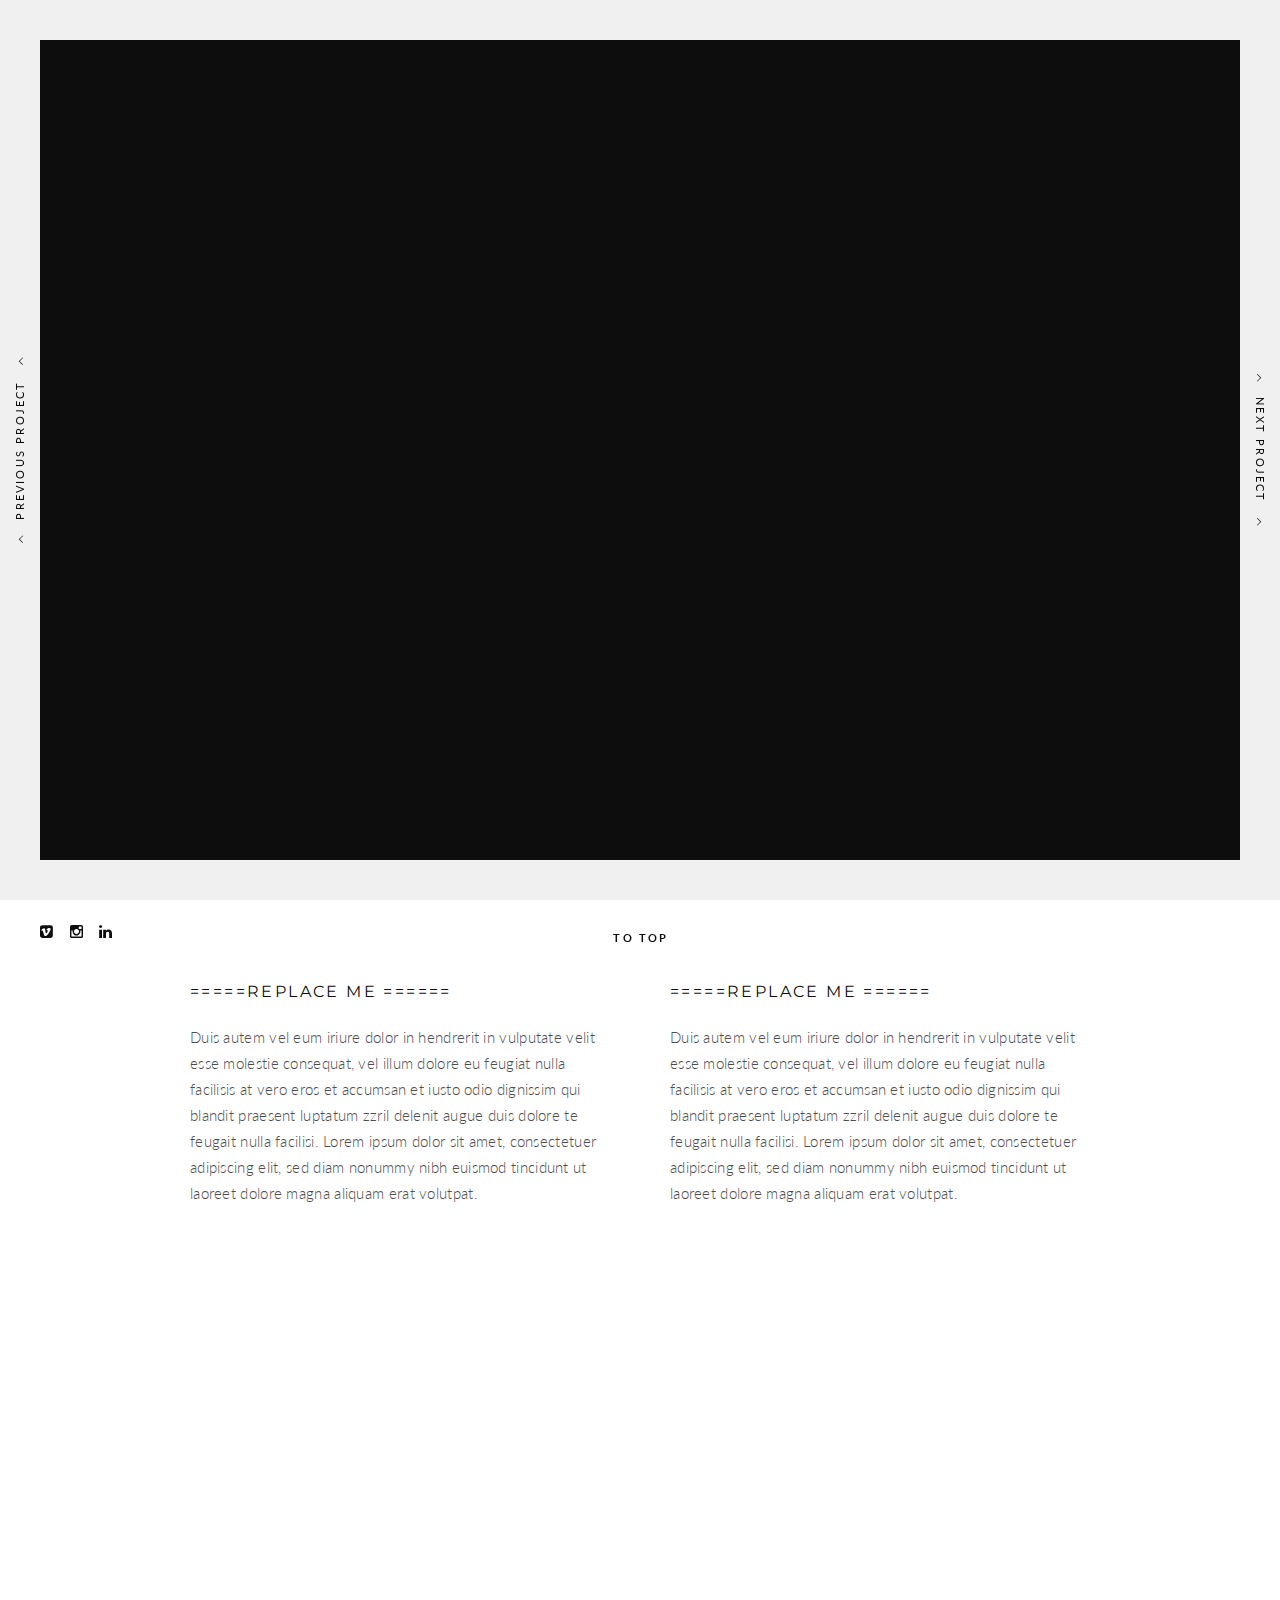
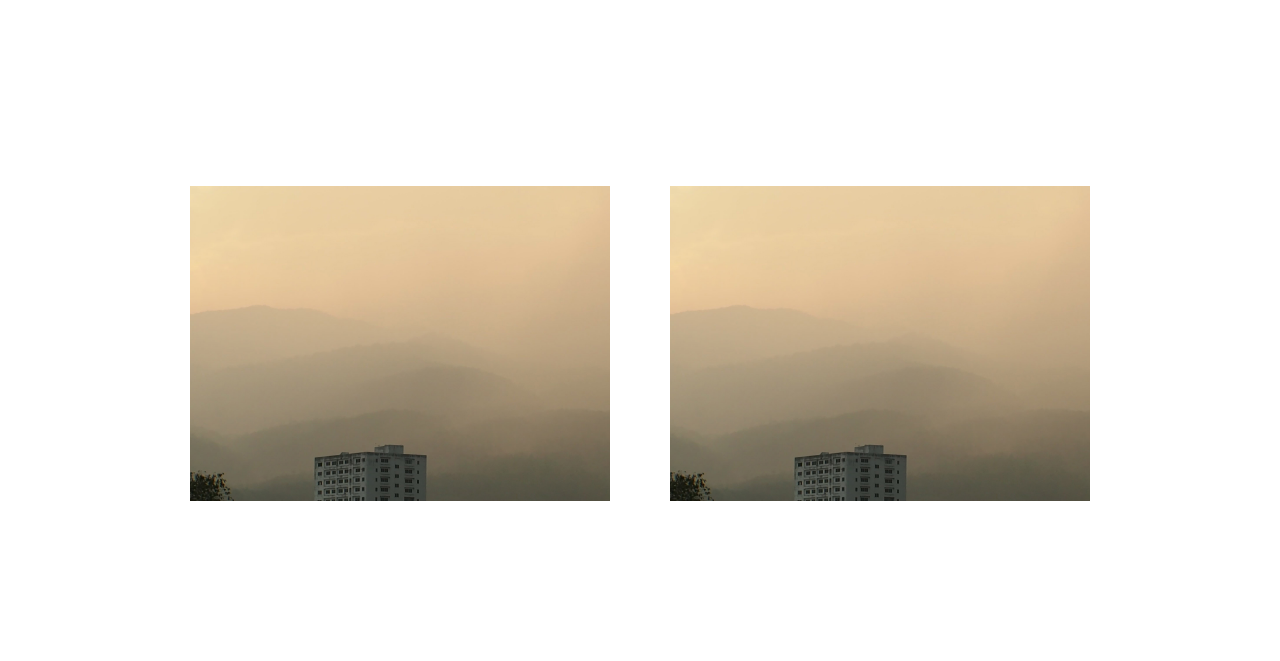
<file: html/projects/project-template-video.html>
<!doctype html>
<!--[if lt IE 7]> <html class="no-js ie6 oldie" lang="en"> <![endif]-->
<!--[if IE 7]>    <html class="no-js ie7 oldie" lang="en"> <![endif]-->
<!--[if IE 8]>    <html class="no-js ie8 oldie" lang="en"> <![endif]-->
<!--[if gt IE 8]><!--> <html class="no-js" lang="en-US"> <!--<![endif]-->
<head>

<!-- DEFAULT META TAGS -->
<meta charset="utf-8">
<meta name="viewport" content="width=device-width, initial-scale=1.0, maximum-scale=1.0, user-scalable=0" />
<meta http-equiv="Content-Type" content="text/html; charset=UTF-8" />
<title>=====REPLACE ME ======</title>
<!-- DEFAULT META TAGS -->

<!-- FONTS -->
<link href='http://fonts.googleapis.com/css?family=Montserrat:400,700' rel='stylesheet' type='text/css'>
<link href='http://fonts.googleapis.com/css?family=Lato:300,400,700' rel='stylesheet' type='text/css'>
<!-- FONTS -->

<!-- CSS -->
<link rel='stylesheet' id='default-style-css'  href='../files/css/style.css' type='text/css' media='all' />
<link rel="stylesheet" id='fontawesome-style-css' href="../files/css/font-awesome.min.css" type="text/css" media="all" />
<link rel="stylesheet" id='pe-icons-style-css' href="../files/css/pe-icon-7-stroke.css" type="text/css" media="all" />
<link rel='stylesheet' id='mqueries-style-css'  href='../files/css/mqueries.css' type='text/css' media='all' />
<!-- CSS -->

<!-- FAVICON -->
<link rel="shortcut icon" href="../files/uploads/favicon.png"/>
<!-- FAVICON -->

<!-- JQUERY LIBRARY -->
<script src="../files/js/jquery-1.9.1.min.js"></script>
<!-- JQUERY LIBRARY -->

</head>

<body class="bordered">

<!-- BORDERS (Don't want any border? Delete the class bordered on the body and this part) -->
<div id="bodyborder-left"></div>
<div id="bodyborder-right"></div>
<div id="bodyborder-top"></div>
<div id="bodyborder-bottom"></div>
<!-- BORDERS -->

<!-- PAGELOADER -->
<div id="page-loader" class="text-light">
	<div class="page-loader-inner">
    	<div class="loader-logo-name"><img src="../files/assets/logos/dc_logo.png" alt="Logo" class="dc_logo"/></div>
		<h6 class="alttitle title-minimal">Loading</h6>
	</div>
</div>
<!-- PAGELOADER -->

<!-- PAGE CONTENT -->
<div id="page-content">

	<!-- HEADER -->
	<header id="header" class="overlay-bottom">
		<div class="header-inner clearfix">

           <!-- DEFAULT HEADER CONTENT -->
		   	<div class="default-header-content">
				<div id="logo" class="left-float">
					<a id="default-logo" class="logotype" href="../index.html"><img src="../files/assets/logos/dc_logo.png" alt="Logo"></a>
					<a id="fixed-logo" class="logotype" href="../index.html"><img src="../files/assets/logos/dc_logo.png" alt="Logo"></a>
				</div>

				<div class="menu right-float clearfix">
					<a href="#" class="open-nav nav-dark"><span></span></a>
					<nav id="main-nav" class="text-light">
						<div class="nav-logo"><img src="../files/assets/logos/dc_logo.png" alt="Logo" class="dc_logo"></div>
						<div class="nav-inner">
						<ul>
						<!-- Home -->
						<li><a href="../index.html" class="scroll-to" data-bigletter="H">Home</a></li>
						<!-- Work -->
						<li class="current-menu-item"><a href="../index.html#work" class="scroll-to" data-bigletter="W">Work</a></li>
						<!-- About -->
						<li><a href="../index.html#about" class="scroll-to" data-bigletter="A">About</a></li>
						<!-- Contact -->
						<li><a href="../contact-single.html" data-bigletter="C">Contact</a></li>
						</ul>
						</div>
						<div class="nav-social">
							<ul class="socialmedia-widget">
								<li class="vimeo"><a href="https://vimeo.com/user16167475"></a></li>
								<li class="instagram"><a href="https://www.instagram.com/dommcfly/"></a></li>
								<li class="linkedin"><a href="https://de.linkedin.com/in/dominik-cermann-b88558116"></a></li>
							</ul>
						</div>
						<div class="nav-bg"></div>
					</nav>
				</div>
			</div>
           <!-- DEFAULT HEADER CONTENT -->

		</div> <!-- END .header-inner -->
	</header> <!-- END header -->
	<!-- HEADER -->


	<!-- PAGE TITLE -->
	<section id="page-title" class="full-height parallax-section" data-parallax-image="../files/uploads/1690x1100-light.jpg">
		<div class="section-inner vTop">
			<h4 class="portfolio-name title-minimal"><strong>=====REPLACE ME ======</strong></h4>
			<div class="separator-small"><span></span></div>
			<h6 class="alttitle title-minimal">=====REPLACE ME ======</h6>
		</div>
	</section>
	<!-- PAGE TITLE -->


	<!-- PAGEBODY -->
	<div class="page-body">

	 	<!-- PORTFOLIO SINGLE SECTION -->
		<section id="portfolio-single">
			<div class="section-inner wrapper">

				<div class="column-section clearfix">
					<div class="column one-half">
						<h6 class="title-minimal">=====REPLACE ME ======</h6>
						<p>Duis autem vel eum iriure dolor in hendrerit in vulputate velit esse molestie consequat, vel illum dolore eu feugiat nulla facilisis at vero eros et accumsan et iusto odio dignissim qui blandit praesent luptatum zzril delenit augue duis dolore te feugait nulla facilisi. Lorem ipsum dolor sit amet, consectetuer adipiscing elit, sed diam nonummy nibh euismod tincidunt ut laoreet dolore magna aliquam erat volutpat.
						</p>
					</div>
					<div class="column one-half last-col">
						<h6 class="title-minimal">=====REPLACE ME ======</h6>
						<p>Duis autem vel eum iriure dolor in hendrerit in vulputate velit esse molestie consequat, vel illum dolore eu feugiat nulla facilisis at vero eros et accumsan et iusto odio dignissim qui blandit praesent luptatum zzril delenit augue duis dolore te feugait nulla facilisi. Lorem ipsum dolor sit amet, consectetuer adipiscing elit, sed diam nonummy nibh euismod tincidunt ut laoreet dolore magna aliquam erat volutpat.
						</p>
					</div>
				</div>

				<div class="spacer spacer-big"></div>
				<iframe src="https://player.vimeo.com/video/181816676" width="800" height="340" frameborder="0" webkitallowfullscreen mozallowfullscreen allowfullscreen></iframe>
				<div class="spacer spacer-small"></div>
				
				<div class="column-section clearfix">
					<div class="column one-half">
						<img src="../files/uploads/800x600.jpg" alt="Image Name for Seo"/>
					</div>
					<div class="column one-half last-col">
						<img src="../files/uploads/800x600.jpg" alt="Image Name for Seo"/>
					</div>
				</div>

				<!-- <div class="column-section clearfix">
					<div class="column one-half">
						<img src="../files/uploads/800x600.jpg" alt="Image Name for Seo"/>
					</div>
					<div class="column one-half last-col">
						<img src="../files/uploads/800x600.jpg" alt="Image Name for Seo"/>
					</div>
				</div> -->

				<div class="spacer spacer-big"></div>

				<!-- Single Pagination -->
				<ul class="single-pagination fixed-pagination">
					<li class="next"><a href="TODO:portfolio-single2.html" class="transition" data-name="=====REPLACE ME ======">
					<i class="pagination-icon"></i> Next Project <i class="pagination-icon"></i></a></li>
					<li class="prev"><a href="TODO:portfolio-single4.html" class="transition" data-name="=====REPLACE ME ======">
					<i class="pagination-icon"></i> Previous Project <i class="pagination-icon"></i></a></li>
				</ul>

			</div>
		</section>
	 	<!-- PORTFOLIO SINGLE SECTION -->

		<!-- FOOTER -->
		<footer>
			<div class="footer-inner wrapper">
				<a id="backtotop" href="#">To Top</a>
				<ul class="socialmedia-widget social-share">
					<li class="vimeo"><a href="https://vimeo.com/user16167475"></a></li>
					<li class="instagram"><a href="https://www.instagram.com/dommcfly/"></a></li>
					<li class="linkedin"><a href="https://de.linkedin.com/in/dominik-cermann-b88558116"></a></li>
				</ul>
      </div>
    </footer>
    <!-- FOOTER -->

 	</div> <!-- END .page-body -->
	<!-- PAGEBODY -->

</div> <!-- END #page-content -->
<!-- PAGE CONTENT -->

<!-- SCRIPTS -->
<script type='text/javascript' src='../files/js/retina.js'></script>
<script type='text/javascript' src='../files/js/jquery.pace.js'></script>
<script type='text/javascript' src='../files/js/jquery.easing.1.3.js'></script>
<script type='text/javascript' src='../files/js/jquery.easing.compatibility.js'></script>
<script type='text/javascript' src='../files/js/jquery.visible.min.js'></script>
<script type='text/javascript' src='../files/js/jquery.parallax.min.js'></script>
<script type='text/javascript' src='../files/js/pond-header.js'></script>
<script type='text/javascript' src='../files/js/script.js'></script>
<!-- SCRIPTS -->

</body>
</html>
</file>
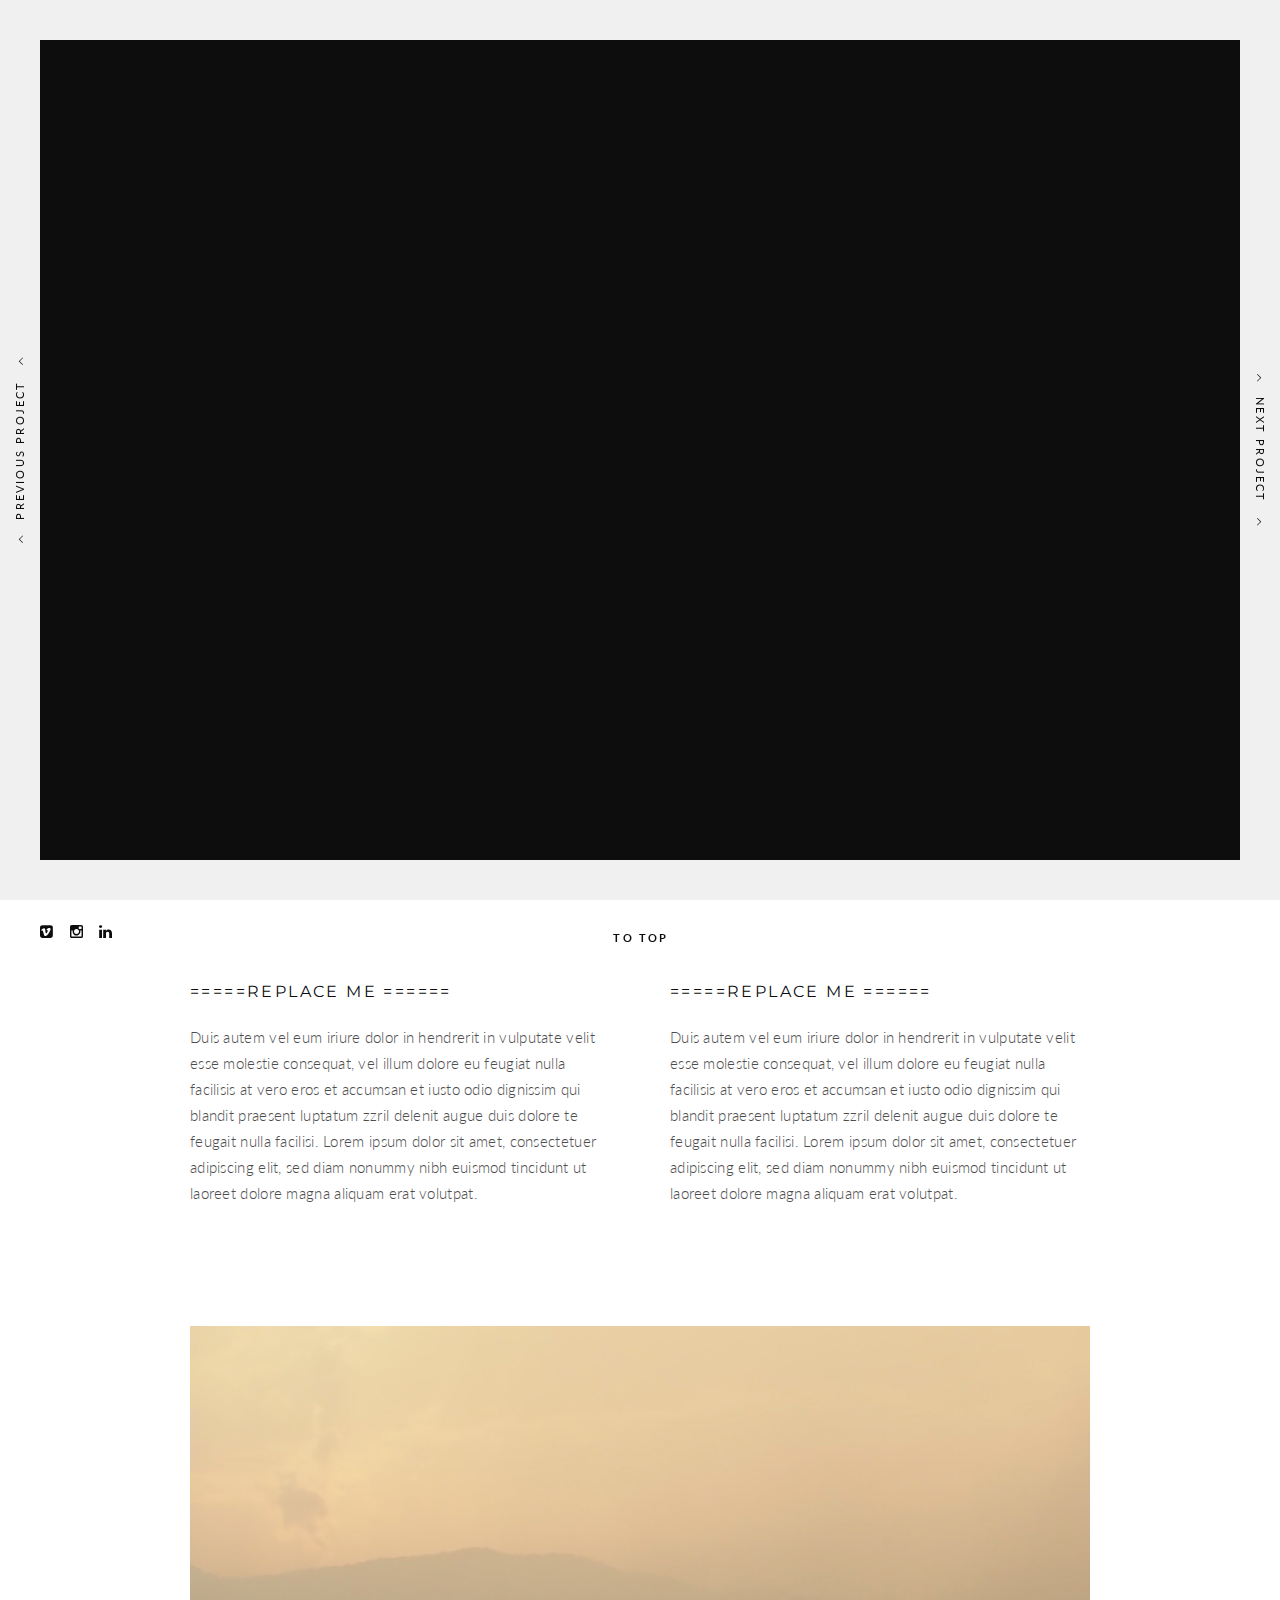
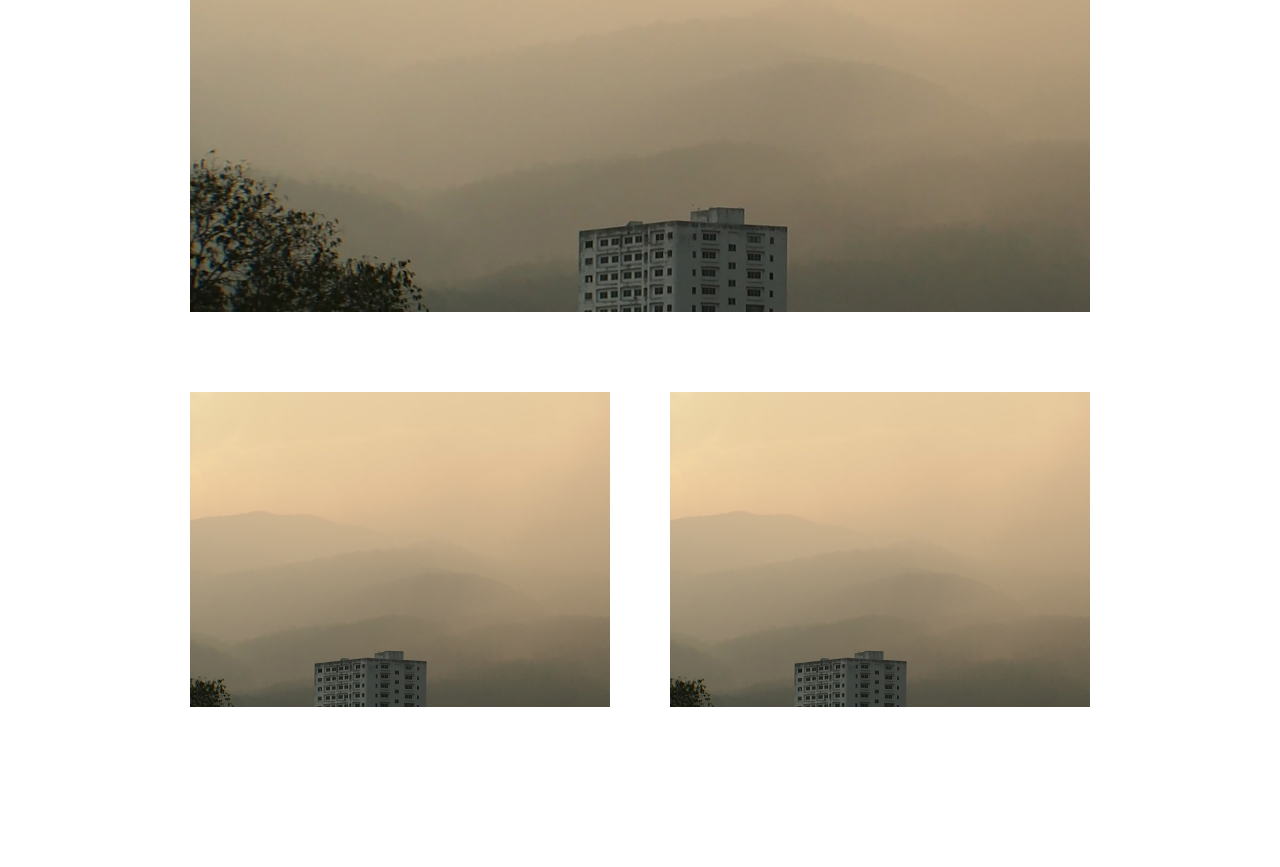
<file: html/projects/project-template.html>
<!doctype html>
<!--[if lt IE 7]> <html class="no-js ie6 oldie" lang="en"> <![endif]-->
<!--[if IE 7]>    <html class="no-js ie7 oldie" lang="en"> <![endif]-->
<!--[if IE 8]>    <html class="no-js ie8 oldie" lang="en"> <![endif]-->
<!--[if gt IE 8]><!--> <html class="no-js" lang="en-US"> <!--<![endif]-->
<head>

<!-- DEFAULT META TAGS -->
<meta charset="utf-8">
<meta name="viewport" content="width=device-width, initial-scale=1.0, maximum-scale=1.0, user-scalable=0" />
<meta http-equiv="Content-Type" content="text/html; charset=UTF-8" />
<title>=====REPLACE ME ======</title>
<!-- DEFAULT META TAGS -->

<!-- FONTS -->
<link href='http://fonts.googleapis.com/css?family=Montserrat:400,700' rel='stylesheet' type='text/css'>
<link href='http://fonts.googleapis.com/css?family=Lato:300,400,700' rel='stylesheet' type='text/css'>
<!-- FONTS -->

<!-- CSS -->
<link rel='stylesheet' id='default-style-css'  href='../files/css/style.css' type='text/css' media='all' />
<link rel="stylesheet" id='fontawesome-style-css' href="../files/css/font-awesome.min.css" type="text/css" media="all" />
<link rel="stylesheet" id='pe-icons-style-css' href="../files/css/pe-icon-7-stroke.css" type="text/css" media="all" />
<link rel='stylesheet' id='mqueries-style-css'  href='../files/css/mqueries.css' type='text/css' media='all' />
<!-- CSS -->

<!-- FAVICON -->
<link rel="shortcut icon" href="../files/uploads/favicon.png"/>
<!-- FAVICON -->

<!-- JQUERY LIBRARY -->
<script src="../files/js/jquery-1.9.1.min.js"></script>
<!-- JQUERY LIBRARY -->

</head>

<body class="bordered">

<!-- BORDERS (Don't want any border? Delete the class bordered on the body and this part) -->
<div id="bodyborder-left"></div>
<div id="bodyborder-right"></div>
<div id="bodyborder-top"></div>
<div id="bodyborder-bottom"></div>
<!-- BORDERS -->

<!-- PAGELOADER -->
<div id="page-loader" class="text-light">
	<div class="page-loader-inner">
    	<div class="loader-logo-name"><img src="../files/assets/logos/dc_logo.png" alt="Logo" class="dc_logo"/></div>
		<h6 class="alttitle title-minimal">Loading</h6>
	</div>
</div>
<!-- PAGELOADER -->

<!-- PAGE CONTENT -->
<div id="page-content">

	<!-- HEADER -->
	<header id="header" class="overlay-bottom">
		<div class="header-inner clearfix">

           <!-- DEFAULT HEADER CONTENT -->
		   	<div class="default-header-content">
				<div id="logo" class="left-float">
					<a id="default-logo" class="logotype" href="../index.html"><img src="../files/assets/logos/dc_logo.png" alt="Logo"></a>
					<a id="fixed-logo" class="logotype" href="../index.html"><img src="../files/assets/logos/dc_logo.png" alt="Logo"></a>
				</div>

				<div class="menu right-float clearfix">
					<a href="#" class="open-nav nav-dark"><span></span></a>
					<nav id="main-nav" class="text-light">
						<div class="nav-logo"><img src="../files/assets/logos/dc_logo.png" alt="Logo" class="dc_logo"></div>
						<div class="nav-inner">
						<ul>
						<!-- Home -->
						<li><a href="../index.html" class="scroll-to" data-bigletter="H">Home</a></li>
						<!-- Work -->
						<li class="current-menu-item"><a href="../index.html#work" class="scroll-to" data-bigletter="W">Work</a></li>
						<!-- About -->
						<li><a href="../index.html#about" class="scroll-to" data-bigletter="A">About</a></li>
						<!-- Contact -->
						<li><a href="../contact-single.html" data-bigletter="C">Contact</a></li>
						</ul>
						</div>
						<div class="nav-social">
							<ul class="socialmedia-widget">
								<li class="vimeo"><a href="https://vimeo.com/user16167475"></a></li>
								<li class="instagram"><a href="https://www.instagram.com/dommcfly/"></a></li>
								<li class="linkedin"><a href="https://de.linkedin.com/in/dominik-cermann-b88558116"></a></li>
							</ul>
						</div>
						<div class="nav-bg"></div>
					</nav>
				</div>
			</div>
           <!-- DEFAULT HEADER CONTENT -->

		</div> <!-- END .header-inner -->
	</header> <!-- END header -->
	<!-- HEADER -->


	<!-- PAGE TITLE -->
	<section id="page-title" class="full-height parallax-section" data-parallax-image="../files/uploads/1690x1100-light.jpg">
		<div class="section-inner vTop">
			<h4 class="portfolio-name title-minimal"><strong>=====REPLACE ME ======</strong></h4>
			<div class="separator-small"><span></span></div>
			<h6 class="alttitle title-minimal">=====REPLACE ME ======</h6>
		</div>
	</section>
	<!-- PAGE TITLE -->


	<!-- PAGEBODY -->
	<div class="page-body">

	 	<!-- PORTFOLIO SINGLE SECTION -->
		<section id="portfolio-single">
			<div class="section-inner wrapper">

				<div class="column-section clearfix">
					<div class="column one-half">
						<h6 class="title-minimal">=====REPLACE ME ======</h6>
						<p>Duis autem vel eum iriure dolor in hendrerit in vulputate velit esse molestie consequat, vel illum dolore eu feugiat nulla facilisis at vero eros et accumsan et iusto odio dignissim qui blandit praesent luptatum zzril delenit augue duis dolore te feugait nulla facilisi. Lorem ipsum dolor sit amet, consectetuer adipiscing elit, sed diam nonummy nibh euismod tincidunt ut laoreet dolore magna aliquam erat volutpat.
						</p>
					</div>
					<div class="column one-half last-col">
						<h6 class="title-minimal">=====REPLACE ME ======</h6>
						<p>Duis autem vel eum iriure dolor in hendrerit in vulputate velit esse molestie consequat, vel illum dolore eu feugiat nulla facilisis at vero eros et accumsan et iusto odio dignissim qui blandit praesent luptatum zzril delenit augue duis dolore te feugait nulla facilisi. Lorem ipsum dolor sit amet, consectetuer adipiscing elit, sed diam nonummy nibh euismod tincidunt ut laoreet dolore magna aliquam erat volutpat.
						</p>
					</div>
				</div>

				<div class="spacer spacer-big"></div>
				<img src="../files/uploads/1690x1100.jpg" alt="Image Name for Seo"/>

				<div class="column-section clearfix">
					<div class="column one-half">
						<img src="../files/uploads/800x600.jpg" alt="Image Name for Seo"/>
					</div>
					<div class="column one-half last-col">
						<img src="../files/uploads/800x600.jpg" alt="Image Name for Seo"/>
					</div>
				</div>

				<!-- <div class="column-section clearfix">
					<div class="column one-half">
						<img src="../files/uploads/800x600.jpg" alt="Image Name for Seo"/>
					</div>
					<div class="column one-half last-col">
						<img src="../files/uploads/800x600.jpg" alt="Image Name for Seo"/>
					</div>
				</div> -->

				<div class="spacer spacer-big"></div>

				<!-- Single Pagination -->
				<ul class="single-pagination fixed-pagination">
					<li class="next"><a href="TODO:portfolio-single2.html" class="transition" data-name="=====REPLACE ME ======">
					<i class="pagination-icon"></i> Next Project <i class="pagination-icon"></i></a></li>
					<li class="prev"><a href="TODO:portfolio-single4.html" class="transition" data-name="=====REPLACE ME ======">
					<i class="pagination-icon"></i> Previous Project <i class="pagination-icon"></i></a></li>
				</ul>

			</div>
		</section>
	 	<!-- PORTFOLIO SINGLE SECTION -->

		<!-- FOOTER -->
		<footer>
			<div class="footer-inner wrapper">
				<a id="backtotop" href="#">To Top</a>
				<ul class="socialmedia-widget social-share">
					<li class="vimeo"><a href="https://vimeo.com/user16167475"></a></li>
					<li class="instagram"><a href="https://www.instagram.com/dommcfly/"></a></li>
					<li class="linkedin"><a href="https://de.linkedin.com/in/dominik-cermann-b88558116"></a></li>
				</ul>
      </div>
    </footer>
    <!-- FOOTER -->

 	</div> <!-- END .page-body -->
	<!-- PAGEBODY -->

</div> <!-- END #page-content -->
<!-- PAGE CONTENT -->

<!-- SCRIPTS -->
<script type='text/javascript' src='../files/js/retina.js'></script>
<script type='text/javascript' src='../files/js/jquery.pace.js'></script>
<script type='text/javascript' src='../files/js/jquery.easing.1.3.js'></script>
<script type='text/javascript' src='../files/js/jquery.easing.compatibility.js'></script>
<script type='text/javascript' src='../files/js/jquery.visible.min.js'></script>
<script type='text/javascript' src='../files/js/jquery.parallax.min.js'></script>
<script type='text/javascript' src='../files/js/pond-header.js'></script>
<script type='text/javascript' src='../files/js/script.js'></script>
<!-- SCRIPTS -->

</body>
</html>
</file>
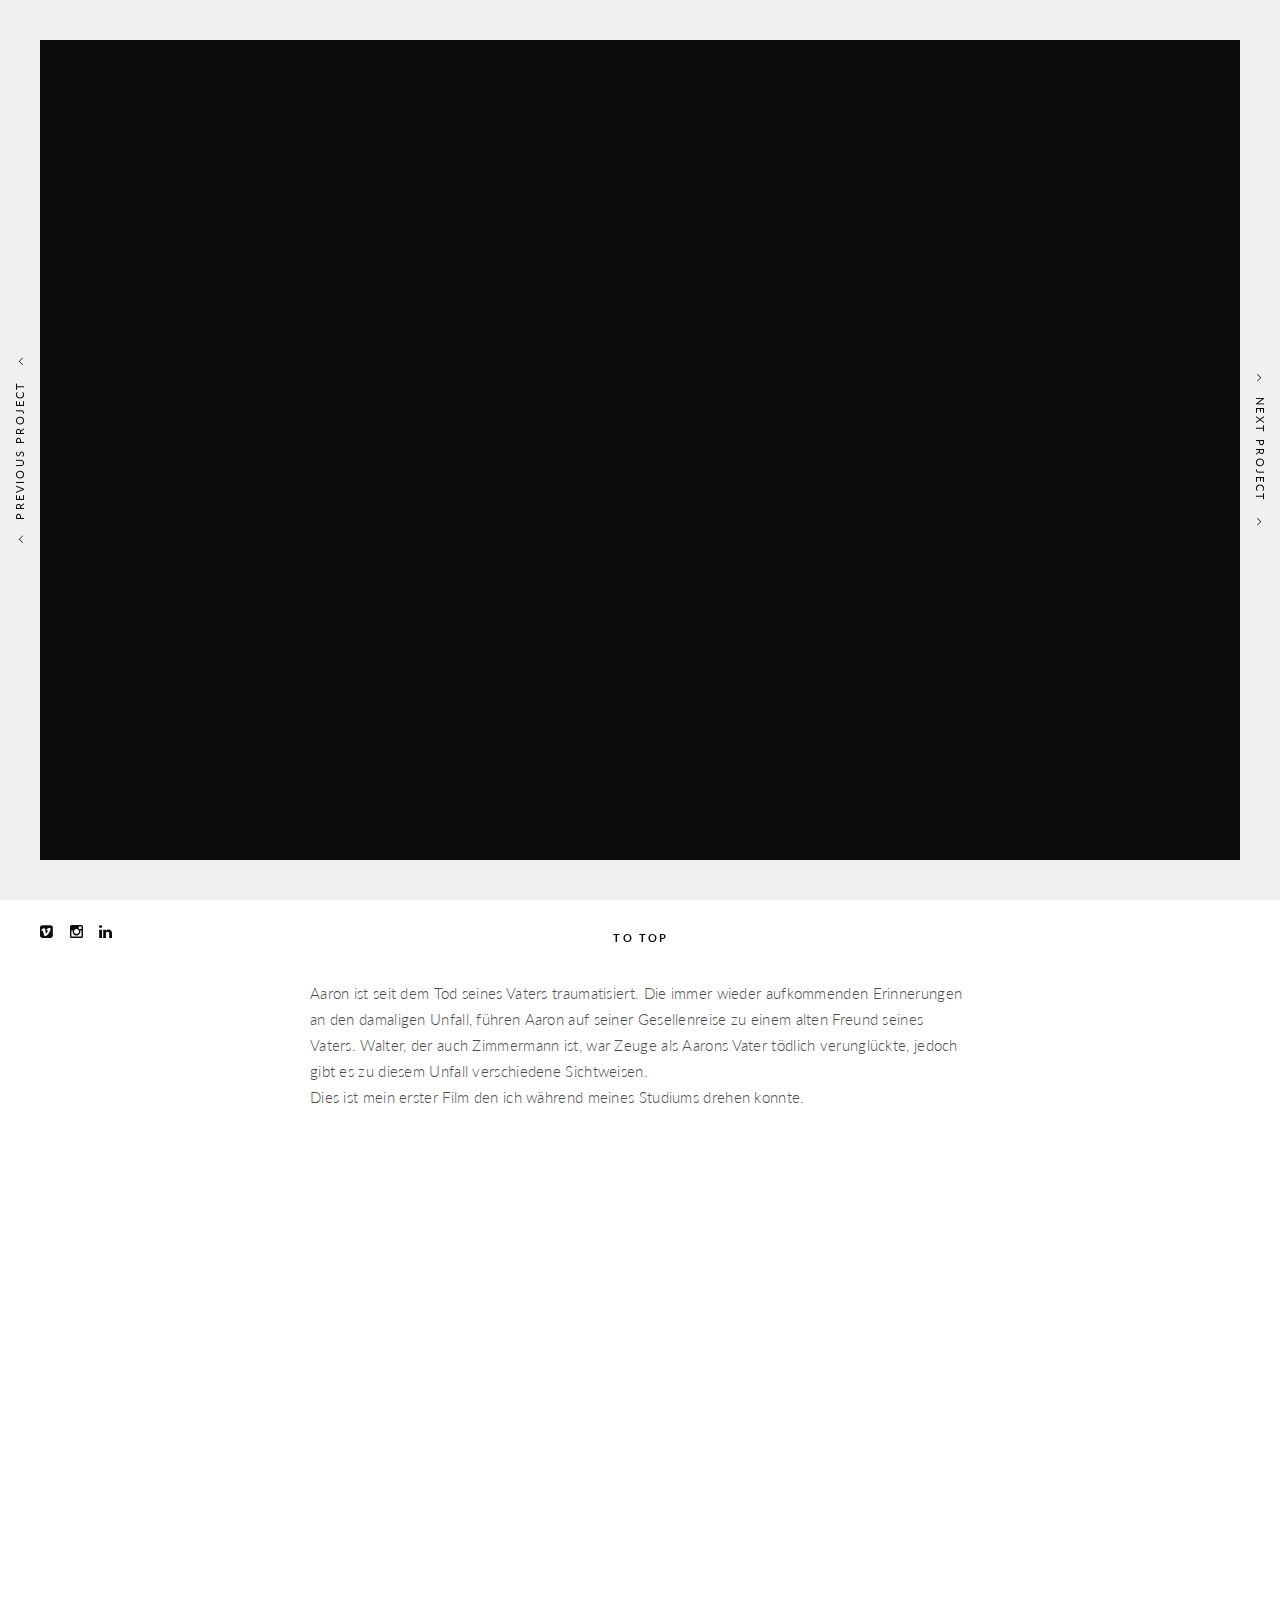
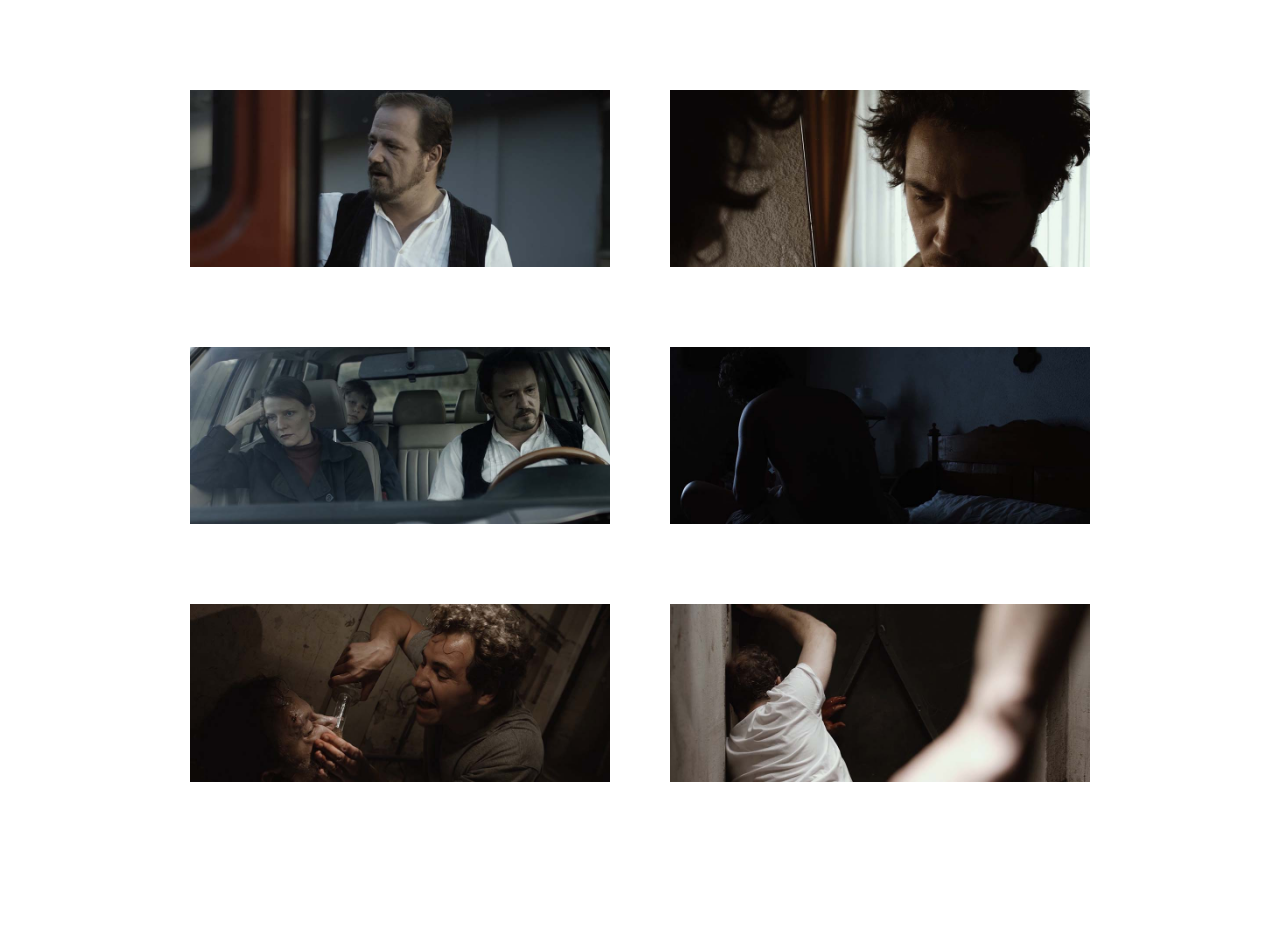
<file: html/projects/project-walz-video.html>
<!doctype html>
<!--[if lt IE 7]> <html class="no-js ie6 oldie" lang="en"> <![endif]-->
<!--[if IE 7]>    <html class="no-js ie7 oldie" lang="en"> <![endif]-->
<!--[if IE 8]>    <html class="no-js ie8 oldie" lang="en"> <![endif]-->
<!--[if gt IE 8]><!--> <html class="no-js" lang="en-US"> <!--<![endif]-->
<head>

<!-- DEFAULT META TAGS -->
<meta charset="utf-8">
<meta name="viewport" content="width=device-width, initial-scale=1.0, maximum-scale=1.0, user-scalable=0" />
<meta http-equiv="Content-Type" content="text/html; charset=UTF-8" />
<title>Walz - Director</title>
<!-- DEFAULT META TAGS -->

<!-- FONTS -->
<link href='http://fonts.googleapis.com/css?family=Montserrat:400,700' rel='stylesheet' type='text/css'>
<link href='http://fonts.googleapis.com/css?family=Lato:300,400,700' rel='stylesheet' type='text/css'>
<!-- FONTS -->

<!-- CSS -->
<link rel='stylesheet' id='default-style-css'  href='../files/css/style.css' type='text/css' media='all' />
<link rel="stylesheet" id='fontawesome-style-css' href="../files/css/font-awesome.min.css" type="text/css" media="all" />
<link rel="stylesheet" id='pe-icons-style-css' href="../files/css/pe-icon-7-stroke.css" type="text/css" media="all" />
<link rel='stylesheet' id='mqueries-style-css'  href='../files/css/mqueries.css' type='text/css' media='all' />
<!-- CSS -->

<!-- FAVICON -->
<link rel="shortcut icon" href="../files/uploads/favicon.png"/>
<!-- FAVICON -->

<!-- JQUERY LIBRARY -->
<script src="../files/js/jquery-1.9.1.min.js"></script>
<!-- JQUERY LIBRARY -->

</head>

<body class="bordered">

<!-- BORDERS (Don't want any border? Delete the class bordered on the body and this part) -->
<div id="bodyborder-left"></div>
<div id="bodyborder-right"></div>
<div id="bodyborder-top"></div>
<div id="bodyborder-bottom"></div>
<!-- BORDERS -->

<!-- PAGELOADER -->
<div id="page-loader" class="text-light">
	<div class="page-loader-inner">
    	<div class="loader-logo-name"><img src="../files/assets/logos/dc_logo.png" alt="Logo" class="dc_logo"/></div>
		<h6 class="alttitle title-minimal">Loading</h6>
	</div>
</div>
<!-- PAGELOADER -->

<!-- PAGE CONTENT -->
<div id="page-content">

	<!-- HEADER -->
	<header id="header" class="overlay-bottom">
		<div class="header-inner clearfix">

           <!-- DEFAULT HEADER CONTENT -->
		   	<div class="default-header-content">
				<div id="logo" class="left-float">
					<a id="default-logo" class="logotype" href="../index.html"><img src="../files/assets/logos/dc_logo.png" alt="Logo"></a>
					<a id="fixed-logo" class="logotype" href="../index.html"><img src="../files/assets/logos/dc_logo.png" alt="Logo"></a>
				</div>

				<div class="menu right-float clearfix">
					<a href="#" class="open-nav nav-dark"><span></span></a>
					<nav id="main-nav" class="text-light">
						<div class="nav-logo"><img src="../files/assets/logos/dc_logo.png" alt="Logo" class="dc_logo"></div>
						<div class="nav-inner">
						<ul>
						<!-- Home -->
						<li><a href="../index.html" class="scroll-to" data-bigletter="H">Home</a></li>
						<!-- Work -->
						<li class="current-menu-item"><a href="../index.html#work" class="scroll-to" data-bigletter="W">Work</a></li>
						<!-- About -->
						<li><a href="../index.html#about" class="scroll-to" data-bigletter="A">About</a></li>
						<!-- Contact -->
						<li><a href="../contact-single.html" data-bigletter="C">Contact</a></li>
						</ul>
						</div>
						<div class="nav-social">
							<ul class="socialmedia-widget">
								<li class="vimeo"><a href="https://vimeo.com/user16167475"></a></li>
								<li class="instagram"><a href="https://www.instagram.com/dommcfly/"></a></li>
								<li class="linkedin"><a href="https://de.linkedin.com/in/dominik-cermann-b88558116"></a></li>
							</ul>
						</div>
						<div class="nav-bg"></div>
					</nav>
				</div>
			</div>
           <!-- DEFAULT HEADER CONTENT -->

		</div> <!-- END .header-inner -->
	</header> <!-- END header -->
	<!-- HEADER -->


	<!-- PAGE TITLE -->
	<section id="page-title" class="full-height parallax-section" data-parallax-image="../files/assets/projectimages/walz/header.jpg">
		<div class="section-inner vTop">
			<h4 class="portfolio-name title-minimal"><strong>Walz</strong></h4>
			<div class="separator-small"><span></span></div>
			<h6 class="alttitle title-minimal">Director</h6>
		</div>
	</section>
	<!-- PAGE TITLE -->


	<!-- PAGEBODY -->
	<div class="page-body">

	 	<!-- PORTFOLIO SINGLE SECTION -->
		<section id="portfolio-single">
			<div class="section-inner wrapper">

				<div class="column-section clearfix wrapper-small">
				  <div class="column one-full align-left">
				    <p>
				    Aaron ist seit dem Tod seines Vaters traumatisiert. Die immer wieder aufkommenden Erinnerungen an den damaligen Unfall, f&uuml;hren Aaron auf seiner Gesellenreise zu einem alten Freund seines Vaters. Walter, der auch Zimmermann ist, war Zeuge als Aarons Vater t&ouml;dlich verungl&uuml;ckte, jedoch gibt es zu diesem Unfall verschiedene Sichtweisen.
						<br>Dies ist mein erster Film den ich w&auml;hrend meines Studiums drehen konnte.
				    </p>
				  </div>
				</div>

				<!-- <div class="column-section clearfix">
					<div class="column one-half">
						<h6 class="title-minimal">Logline</h6>
						<p>TODO: Duis autem vel eum iriure dolor in hendrerit in vulputate velit esse molestie consequat, vel illum dolore eu feugiat nulla facilisis at vero eros et accumsan et iusto odio dignissim qui blandit praesent luptatum zzril delenit augue duis dolore te feugait nulla facilisi. Lorem ipsum dolor sit amet, consectetuer adipiscing elit, sed diam nonummy nibh euismod tincidunt ut laoreet dolore magna aliquam erat volutpat.
						</p>
					</div>
					<div class="column one-half last-col">
						<h6 class="title-minimal">Making Of</h6>
						<p>TODO: Duis autem vel eum iriure dolor in hendrerit in vulputate velit esse molestie consequat, vel illum dolore eu feugiat nulla facilisis at vero eros et accumsan et iusto odio dignissim qui blandit praesent luptatum zzril delenit augue duis dolore te feugait nulla facilisi. Lorem ipsum dolor sit amet, consectetuer adipiscing elit, sed diam nonummy nibh euismod tincidunt ut laoreet dolore magna aliquam erat volutpat.
						</p>
					</div>
				</div> -->

				<div class="spacer spacer-big"></div>
				<iframe src="https://player.vimeo.com/video/152063048" width="800" height="340" frameborder="0" webkitallowfullscreen mozallowfullscreen allowfullscreen align="middle"></iframe>
				<div class="spacer spacer-small"></div>

				<div class="column-section clearfix">
					<div class="column one-half">
						<img src="../files/assets/projectimages/walz/left1.jpg" alt="Walz"/>
					</div>
					<div class="column one-half last-col">
						<img src="../files/assets/projectimages/walz/right1.jpg" alt="Walz"/>
					</div>
				</div>

				<div class="column-section clearfix">
					<div class="column one-half">
						<img src="../files/assets/projectimages/walz/left2.jpg" alt="Walz"/>
					</div>
					<div class="column one-half last-col">
						<img src="../files/assets/projectimages/walz/right2.jpg" alt="Walz"/>
					</div>
				</div>

				<div class="column-section clearfix">
					<div class="column one-half">
						<img src="../files/assets/projectimages/walz/left3.jpg" alt="Walz"/>
					</div>
					<div class="column one-half last-col">
						<img src="../files/assets/projectimages/walz/right3.jpg" alt="Walz"/>
					</div>
				</div>

				<div class="spacer spacer-big"></div>

				<!-- Single Pagination -->
				<ul class="single-pagination fixed-pagination">
					<li class="next"><a href="project-dotsaarland-video.html" class="transition" data-name=".Saarland">
					<i class="pagination-icon"></i> Next Project <i class="pagination-icon"></i></a></li>
					<li class="prev"><a href="project-mbin-video.html" class="transition" data-name="Meine Brüder und Schwestern im Norden">
					<i class="pagination-icon"></i> Previous Project <i class="pagination-icon"></i></a></li>
				</ul>

			</div>
		</section>
	 	<!-- PORTFOLIO SINGLE SECTION -->

		<!-- FOOTER -->
		<footer>
			<div class="footer-inner wrapper">
				<a id="backtotop" href="#">To Top</a>
				<ul class="socialmedia-widget social-share">
					<li class="vimeo"><a href="https://vimeo.com/user16167475"></a></li>
					<li class="instagram"><a href="https://www.instagram.com/dommcfly/"></a></li>
					<li class="linkedin"><a href="https://de.linkedin.com/in/dominik-cermann-b88558116"></a></li>
				</ul>
      </div>
    </footer>
    <!-- FOOTER -->

 	</div> <!-- END .page-body -->
	<!-- PAGEBODY -->

</div> <!-- END #page-content -->
<!-- PAGE CONTENT -->

<!-- SCRIPTS -->
<script type='text/javascript' src='../files/js/retina.js'></script>
<script type='text/javascript' src='../files/js/jquery.pace.js'></script>
<script type='text/javascript' src='../files/js/jquery.easing.1.3.js'></script>
<script type='text/javascript' src='../files/js/jquery.easing.compatibility.js'></script>
<script type='text/javascript' src='../files/js/jquery.visible.min.js'></script>
<script type='text/javascript' src='../files/js/jquery.parallax.min.js'></script>
<script type='text/javascript' src='../files/js/pond-header.js'></script>
<script type='text/javascript' src='../files/js/script.js'></script>
<!-- SCRIPTS -->

</body>
</html>
</file>
<file: html/files/css/style.css>
/*-----------------------------------------------------------------------------------









		! ! !    R E A D   T H I S    ! ! !
		-----------------

		It's recomended to use/create a custom css file (ore place them at the end of this file)
		to do you customizations in order to easily update the main css files without loosing your changes


		> > Please take also a look at the documentation file.








/*-----------------------------------------------------------------------------------

	0.	RESET & CLEARFIX
	1.	BASICS (body, headers, links, etc)
	2. 	GENERAL ELEMENTS
	3.	HEADER
	4.	PAGE LOADER
	5.  FOOTER
	6.  NAVIGATION & MENU
	7.  SLIDER
	8.  SECTION
	9.  PAGETITLE
	10. MASONRY (Portfolio/Blog)
	11. PAGINATION
	12. SHARE
	13. FILTER
	14. BLOG
	15. SPLIT SECTION
	16. COLUMNS GRID
	17. MAP
	18. ELEMENTS / SHORTCODES
	19. IMG OVERLAY
	20. BORDERS
	21. CUSTOM

-----------------------------------------------------------------------------------*/



/*----------------------------------------------
0. RESET & CLEARFIX
------------------------------------------------*/
html, body, div, span, applet, object, iframe,
h1, h2, h3, h4, h5, h6, p, blockquote, pre,
a, abbr, acronym, address, big, cite, code,
del, dfn, em, font, img, ins, kbd, q, s, samp,
small, strike, strong, sub, sup, tt, var,
.overlaycaption,figure,
b, u, i, center,
dl, dt, dd, ol, ul, li,
fieldset, form, label, legend,
table, caption, tbody, tfoot, thead, tr, th, td {
	margin: 0;
	padding: 0;
	border: 0;
	outline: 0;
	font-size: 100%; }

ol, ul  { list-style: none; }

:focus  { outline: 0; }

/* deleting the default appearence for form elements */
input[type=text], input[type=password], input[type=submit], textarea, select { -moz-appearance: none; -webkit-appearance: none; }

.clearfix:after { content: ""; display: block; clear: both; visibility: hidden; font-size: 0;  height: 0; }
.clearfix { *display: inline-block; height: 1%; }
.clear { clear: both; display: block; font-size: 0;	height: 0; line-height: 0; width:100%; }

/* HTML5 display definitions */
article, aside, details, .overlaycaption, figure, footer, header, hgroup, menu, nav, section, dialog { display: block; }
audio, canvas, video { display: inline-block; *display: inline; *zoom: 1; }
audio:not([controls]) { display: none; }
[hidden] { display: none; visibility: hidden; }




/*----------------------------------------------
1. BASICS
------------------------------------------------*/
html {
	height: 100%;
	font-size: 100%;
	-webkit-text-size-adjust: 100%; /* Prevent iOS text size adjust on orientation change without disabling user zoom */
	-ms-text-size-adjust: 100%;
	position: relative;
	}

body {
	font-family: 'Lato', 'Helvetica Neue', Helvetica, Arial, sans-serif;
	font-weight: 300;
	letter-spacing: 0.02em;
	font-size:15px;
	line-height: 26px;
	color:#4d4d4d;
	text-align: left;
	position: relative;
	background: #ffffff;
	height: 100%;
	}
::selection { background:#0d0d0d; color:#ffffff; }
::-moz-selection { background:#0d0d0d; color:#ffffff; }
::-webkit-selection { background:#0d0d0d; color:#ffffff; }


/* Headings
---------------------------------------- */
h1, h2, h3, h4, h5, h6 {
	font-family: 'Montserrat';
	font-weight: 400;
	color: #0d0d0d;
	}
	.text-light h1, .text-light h2, .text-light h3, .text-light h4, .text-light h5, .text-light h6 { color: #ffffff; }

h1 { font-size: 90px; line-height: 104px; }
h2 { font-size: 70px; line-height: 82px; }
h3 { font-size: 44px; line-height: 54px; }
h4 { font-size: 28px; line-height: 38px; }
h5 { font-size: 21px; line-height: 29px; }
h6 { font-size: 16px; line-height: 24px; }

h1 b, h2 b, h3 b, h4 b, h5 b, h6 b, h1 strong, h2 strong, h3 strong, h4 strong, h5 strong, h6 strong { font-weight: 700; }

/* Headers Spacing */
div h1, div h2, div h3, div h4, div h5, div h6 { margin-top: 30px; }
div h1:first-child, div h2:first-child, div h3:first-child, div h4:first-child, div h5:first-child, div h6:first-child { margin-top: 0px !important; }

.alttitle { font-family: 'Lato'; font-weight: 300; margin-top: 10px; }
.alttitle b, .alttitle strong { font-weight: 400; }
.title-minimal { text-transform: uppercase; letter-spacing: 0.15em; }
.title-ultraminimal { text-transform: uppercase; letter-spacing: 0.4em; }

[data-bigletter] { position: relative; z-index: 1; }
[data-bigletter]:before {
	z-index: -1;
	content: attr(data-bigletter);
	font-weight: 700;
	font-size: 1.9em;
	opacity: 0; filter: alpha(opacity=0); -ms-filter:"progid:DXImageTransform.Microsoft.Alpha(Opacity=0)";
	position: absolute;
	top: -0.25em;
	left: -0.35em;
	text-align: center;
	-webkit-transition: all 600ms 0.2s ease;
    -moz-transition: all 600ms 0.2s ease;
    -o-transition: all 600ms 0.2s ease;
    -ms-transition: all 600ms 0.2s ease;
    transition: all 600ms 0.2s ease;
	}
	.align-center [data-bigletter]:before, nav#main-nav [data-bigletter]:before { left: 50%; width: 1200px; margin-left: -600px; }
	.align-right [data-bigletter]:before { left: inherit; right: -0.35em; }
	.visible[data-bigletter]:before { top: -0.02em; opacity: 0.07; filter: alpha(opacity=7); -ms-filter:"progid:DXImageTransform.Microsoft.Alpha(Opacity=7)"; }
	.text-light .visible[data-bigletter]:before { opacity: 0.15; filter: alpha(opacity=15); -ms-filter:"progid:DXImageTransform.Microsoft.Alpha(Opacity=15)"; }


/* Forms
---------------------------------------- */
::-webkit-input-placeholder { color: #0d0d0d; }
:-moz-placeholder { color: #0d0d0d; }
::-moz-placeholder { color: #0d0d0d; }
:-ms-input-placeholder { color: #0d0d0d; }

.text-light ::-webkit-input-placeholder { color: #ffffff; }
.text-light :-moz-placeholder { color: #ffffff; }
.text-light ::-moz-placeholder { color: #ffffff; }
.text-light :-ms-input-placeholder { color: #ffffff; }

input[type=text], input[type=password], input[type=email], textarea {
	font-family: 'Lato', 'Helvetica Neue', Helvetica, Arial, sans-serif;
	font-weight: 300;
	font-size: 15px;
	background: transparent;
	border: none;
	border-bottom: 1px solid #d9d9d9;
	line-height: 30px;
	height: 30px;
	color:#0d0d0d;
	padding: 6px 0px;
	transition: all 200ms linear;
	border-radius: 0px;
	-moz-border-radius:0x;
	-khtml-border-radius:0px;
	-webkit-border-radius:0px;
	}
	.text-light input[type=text], .text-light input[type=password], .text-light input[type=email], .text-light textarea { border-color: #666666; color: #ffffff; }

input[type=text]:focus, input[type=password]:focus, input[type=email]:focus, textarea:focus { border-color: #0d0d0d; }
.text-light input[type=text]:focus, .text-light input[type=password]:focus, .text-light input[type=email]:focus, .text-light textarea:focus { border-color: #ffffff; }

input.false[type=text], input.false[type=password]:focus, input.false[type=email], textarea.false {
	border-color: #fa4d5a;
}

input[type=text], input[type=password], input[type=email] { width: 100%; max-width: 100%; }		/* padding issue (240 + 2*5 = 250) */
textarea { width: 100%; min-height: 100px; max-width: 100%; line-height: 26px; }		/* padding issue (395 + 2*5 = 405) */

.one-half input[type=text], .one-half input[type=password], .one-half input[type=email] { width: 520px; }
.one-half textarea { width: 520px; }

input[type=submit] {
	background: none;
	cursor: pointer;
	border-radius: 0px;
	-moz-border-radius:0x;
	-khtml-border-radius:0px;
	-webkit-border-radius:0px;
	display: inline-block;
	font-family: 'Lato';
	font-weight: 400;
	font-size: 13px;
	line-height: 20px !important;
	letter-spacing: 0.2em;
	text-transform: uppercase;
	text-align: center;
	margin-bottom: 5px;
	-webkit-transition: all 300ms ease;
    -moz-transition: all 300ms ease;
    -o-transition: all 300ms ease;
    -ms-transition: all 300ms ease;
    transition: all 300ms ease;
	color: #0d0d0d;
	border: 1px solid rgba(0,0,0,.2);
	padding: 10px 30px;
	position: relative;
	}
	.text-light input[type=submit] { border: 1px solid rgba(255,255,255,.4); color: #ffffff; }

input[type=submit]:hover { background: #0d0d0d; color: #ffffff; border-color: #0d0d0d; }
.text-light input[type=submit]:hover {  background: #ffffff; border-color: #ffffff; color: #0d0d0d; }

select {
	border: 1px solid #d9d9d9 ;
	font-family: 'Lato';
	font-size: 14px;
	font-weight: 300;
	height: 44px;
	width: auto;
	padding:8px;
	color: #b2b2b2;
	border-radius: 0px;
	-moz-border-radius:0x;
	-khtml-border-radius:0px;
	-webkit-border-radius:0px;
	}
select:hover {	border-color: #0d0d0d; }

select option {
	cursor: pointer;
	padding: 5px 7px;
	}

label {
	line-height: 24px;
	margin-bottom: 5px;
	width: 100%;
	color: #0d0d0d;
	font-size: 12px;
	font-weight: 400;
	text-transform: uppercase;
	letter-spacing: 0.15em;
	}
	.text-light label { color: #ffffff; }
	.form-row.false label { color: #fa4d5a; }

form {
	margin-top: 80px;
	}

form .form-row {
	margin-top: 40px;
	position: relative;
	}

form .form-submit {
	margin-top: 40px;
	}

div form:first-child, form .form-row:first-child 	 {
	margin-top: 0px;
	}


/* Chech formular */
#form-note {
	display: none;
	margin-top: 20px;
	}



/* Links
---------------------------------------- */
a {
	text-decoration: none;
	cursor: pointer;
	-webkit-tap-highlight-color:rgba(0,0,0,0.0);
	}

p a {
	color: #0d0d0d;
	position: relative;
	}

p a:after {
	content:"";
	height: 1px;
	width: 100%;
	background: #0d0d0d;
	position: absolute;
	bottom: -2px;
	left: 50%; margin-left: -50%;
	transition: all 200ms ease;
	-webkit-transition: all 200ms ease;
    -moz-transition: all 200ms ease;
    -o-transition: all 200ms ease;
    -ms-transition: all 200ms ease;
	}

p a:hover:after {
	width: 80%;
	margin-left: -40%;
	}

.text-light p { color: #ffffff; }
.text-light p a:before { background: #ffffff; }



/* Embedded content
---------------------------------------- */
img, object, video {
	max-width: 100%;
	height: auto;
	display: inline-block;
	margin:0;
    vertical-align:top;
	}

img {
	width: auto;
	max-width: 100%;
	border: 0;
	-ms-interpolation-mode: bicubic;
	}

p img { margin-top: 20px; }
p img:first-child { margin-top: 0px; }
img.alignleft { margin: 3px 20px 20px 0; float: left; }
img.alignright { margin: 3px 0px 20px 20px; float: right; }



/* Lists
---------------------------------------- */
ul {
	margin-top: 20px;
	margin-left: 15px;
	list-style: disc;
	}
	div ul:first-child, li ul:first-child { margin-top: 0px; }

ol {
	margin-top: 20px;
	margin-left: 30px;
	list-style: decimal;
	}
	div ol:first-child, li ol:first-child { margin-top: 0px; }

ul li, ol li {
	margin-top: 10px;
	}
	ul li:first-child, ol li:first-child { margin-top: 0px; }

ul.list-nostyle {
	list-style: none !important;
	margin-left: 0 !important;
	}

ul.list-nostyle li > .fa {
	margin-right: 10px;
	}



/* Others
---------------------------------------- */
p {
	margin-top: 20px;
	}
	div p:first-child {  margin-top: 0px;  }

strong, b, dt {
	font-weight: 600;
}

i, dfn, em {
	font-style: italic;
	}

strong i, b i, dt i, strong em, b em, dt em {
	font-style: italic;
	font-weight: 700;
	}

blockquote {
	margin: 60px;
	font-size: 20px; line-height: 34px;
	font-family: 'Lato';
	font-weight: 300;
	color: #0d0d0d;
	font-style: italic;
	}
	div blockquote:first-child {  margin-top: 0px;  }

blockquote p {
	margin: 0;
	}

pre, code {
	padding: 3px 0 3px 20px;
	margin-left: 20px;
	margin-top: 20px;
	font-size: 11px;
	line-height: 16px;
	display: block;
	border-left: 2px solid #d9d9d9;
	color: #0d0d0d;
	}
	div pre:first-child, div code:first-child { margin-top: 0px; }



/*----------------------------------------------
2. GENERAL ELEMENTS
------------------------------------------------*/
#page-content {
	overflow: hidden;
	margin: 0;
	min-width: 1080px;
	/*position: relative;*/
	}

.wrapper {
	width: 1080px;
	margin: 0 auto;
	}
	.wrapper-small { width: 780px; margin: 0 auto; }
	.wrapper:after , .wrapper-small:after  { content: ""; display: block; clear: both; visibility: hidden; font-size: 0;  height: 0; }

.left-float {
	float: left;
	}

.right-float {
	float: right;
	}

.align-center {
	text-align: center;
	}

.align-right {
	text-align: right;
	}

.text-light {
	color: #ffffff;
	}

.full-height {
	min-height: 100vh;
	position:relative;
	}




/*----------------------------------------------
3. HEADER
------------------------------------------------*/
header {
	background: transparent;
	width: 100%;
	z-index: 100000;
	position: absolute;
	top: 0;
	left: 0;
	transition: none;
	-webkit-transition: none;
    -moz-transition: none;
    -o-transition: none;
    -ms-transition: none;
	}
	.non-overlay {	position: relative; top: inherit; left: inherit; background: #0d0d0d; width: 100%; }
	.sticky-header { position: fixed; top: -100px !important; left: 0; background: #ffffff; margin-top: 100px;
	transition: margin 600ms ease;
	-webkit-transition: margin 600ms ease;
    -moz-transition: margin 600ms ease;
    -o-transition: margin 600ms ease;
    -ms-transition: margin 600ms ease; }

.header-inner {
	padding: 20px 40px;
	}
	.header-inner.wrapper {
	padding: 20px 0;
	}
	header.sticky-header .header-inner { padding-top: 15px; padding-bottom: 15px;  }

header #logo {
	max-width: 100%;
	height: 40px;								/* depending on the logo height */
	transition: all 200ms ease;
	-webkit-transition: all 200ms ease;
    -moz-transition: all 200ms ease;
    -o-transition: all 200ms ease;
    -ms-transition: all 200ms ease;
	position: relative;
	}
	header.sticky-header #logo { height: 30px; }

#logo a {
	max-height: 100%;
	}

#logo img {
	height: 40px;  							/* depending on the logo height */
	}
	header.sticky-header #logo img { height: 30px; }

#fixed-logo { opacity: 0; filter: alpha(opacity=0); -ms-filter:"progid:DXImageTransform.Microsoft.Alpha(Opacity=0)"; }
.sticky-header #fixed-logo { filter: invert(100%); opacity: 1; filter: alpha(opacity=100); -ms-filter:"progid:DXImageTransform.Microsoft.Alpha(Opacity=100)"; }

#default-logo { position: absolute; top: 0; left: 0; }
.sticky-header #default-logo { display: none; }

header .fixed-header-content { display: none; }
header.sticky-header .fixed-header-content { display: block; }
header.sticky-header .fixed-header-content + .default-header-content { display: none; }

.fixed-header-content #header-name { font-size: 13px; line-height: 30px; }

.fixed-header-content, .default-header-content {
	transition: all 600ms 1.4s ease;
	-webkit-transition: all 600ms 1.4s ease;
    -moz-transition: all 600ms 1.4s ease;
    -o-transition: all 600ms 1.4s ease;
    -ms-transition: all 600ms 1.4s ease;
	opacity: 0; filter: alpha(opacity=0); -ms-filter:"progid:DXImageTransform.Microsoft.Alpha(Opacity=0)";
	}
	.loading-end .fixed-header-content, .loading-end .default-header-content  { opacity: 1; filter: alpha(opacity=100); -ms-filter:"progid:DXImageTransform.Microsoft.Alpha(Opacity=100)"; }

/*----------------------------------------------
4. PAGE LOADER
------------------------------------------------*/
.pace {
    position: fixed;
    top: 50%;
    left: 50%;
    margin-left: -100px;
    width: 200px;
    background: #4d4d4d;
    z-index: 999999;
	transition: all 800ms .2s ease-in-out;
	-webkit-transition: all 800ms .2s ease-in-out;
    -moz-transition: all 800ms .2s ease-in-out;
    -o-transition: all 800ms .2s ease-in-out;
    -ms-transition: all 800ms .2s ease-in-out;
	 opacity:0;filter:alpha(opacity=0);-ms-filter:"progid:DXImageTransform.Microsoft.Alpha(Opacity=0)";
	}
body.loading .pace { opacity:1;filter:alpha(opacity=100);-ms-filter:"progid:DXImageTransform.Microsoft.Alpha(Opacity=100)"; }
body.loading-end .pace { top: 40%; opacity:0!important;filter:alpha(opacity=0)!important;-ms-filter:"progid:DXImageTransform.Microsoft.Alpha(Opacity=0)"!important; }

.pace .pace-progress {
    background: #ffffff;
    z-index: 2000;
    height: 1px;
    -moz-transition: all 1s;
    -webkit-transition: all 1s;
    -ms-transition: all 1s;
    -khtml-transition: all 1s;
    transition: all 1s;
}

.pace-inactive {
   display: none;
}

#page-loader {
	position: fixed;
	width: 100%;
	height: 100%;
	background: #0d0d0d;
	z-index: 100001;
	}

.page-loader-inner {
	width: 200px;
	height: 1px;
	position: absolute;
	top: 50%; margin-top: -10px;
	left: 50%; margin-left: -100px;
	text-align: center;
	}

.page-loader-inner .loader-logo-name {
	position: absolute;
	top: 0px;
	left: 50%;
	width: 300px;
	margin-left: -150px;
	margin-top: -120px;
	transition: all 800ms ease-in-out;
	-webkit-transition: all 800ms ease-in-out;
    -moz-transition: all 800ms ease-in-out;
    -o-transition: all 800ms ease-in-out;
    -ms-transition: all 800ms  ease-in-out;
	 opacity:0;filter:alpha(opacity=0);-ms-filter:"progid:DXImageTransform.Microsoft.Alpha(Opacity=0)";
	}
body.loading .loader-logo-name { opacity:1;filter:alpha(opacity=100);-ms-filter:"progid:DXImageTransform.Microsoft.Alpha(Opacity=100)"; }
body.loading-end .loader-logo-name { top: -60px; opacity:0;filter:alpha(opacity=0);-ms-filter:"progid:DXImageTransform.Microsoft.Alpha(Opacity=0)"; }

.page-loader-inner .loader-logo-name img {
	max-height: 40px;									/* depending on the logo height */
	}

.page-loader-inner h6 {
	font-size: 12px;
	margin-top: -30px;
	transition: all 800ms .1s ease-in-out;
	-webkit-transition: all 800ms .1s ease-in-out;
    -moz-transition: all 800ms .1s ease-in-out;
    -o-transition: all 800ms .1s ease-in-out;
    -ms-transition: all 800ms .1s ease-in-out;
	 opacity:0;filter:alpha(opacity=0);-ms-filter:"progid:DXImageTransform.Microsoft.Alpha(Opacity=0)";
	}
body.loading .page-loader-inner h6 { opacity:1;filter:alpha(opacity=100);-ms-filter:"progid:DXImageTransform.Microsoft.Alpha(Opacity=100)"; }
body.loading-end .page-loader-inner h6 { margin-top: -100px; opacity:0;filter:alpha(opacity=0);-ms-filter:"progid:DXImageTransform.Microsoft.Alpha(Opacity=0)"; }




/*----------------------------------------------
5. FOOTER
------------------------------------------------*/
footer {
	padding: 100px 0;
	transition: all 400ms 0.2s ease;
	-webkit-transition: all 400ms 0.2s ease;
    -moz-transition: all 400ms 0.2s ease;
    -o-transition: all 400ms 0.2s ease;
    -ms-transition: all 400ms 0.2s ease;
	}


footer .footer-inner {
	position: relative;
	transition: all 200ms 0.2s ease;
	opacity: 0; filter: alpha(opacity=0); -ms-filter:"progid:DXImageTransform.Microsoft.Alpha(Opacity=0)";
	}
	.loading-end footer .footer-inner {
	transition: all 400ms 2.0s ease;
	-webkit-transition: all 400ms 2.0s ease;
    -moz-transition: all 400ms 2.0s ease;
    -o-transition: all 400ms 2.0s ease;
    -ms-transition: all 400ms 2.0s ease;
	opacity: 1; filter: alpha(opacity=100); -ms-filter:"progid:DXImageTransform.Microsoft.Alpha(Opacity=100)";  }

footer .copyright {
	font-size: 12px;
	line-height: 40px;
	}

footer .socialmedia-widget {
	margin-top: 0px;
	}

footer #backtotop {
	text-align: center;
	font-size: 11px;
	font-family: "Lato";
	font-weight: 700;
	text-transform: uppercase;
	letter-spacing: 0.2em;
	color: #0d0d0d;
	width: 56px;
	height: 20px;
	line-height: 20px;
	position: absolute;
	top: 50%; margin-top: -10px;
	left: 50%; margin-left: -27px;
	}

footer #backtotop:after {
	content:"";
	position: absolute;
	bottom: 0;
	left: 44%; margin-left: -0%;
	width: 0%;
	height: 1px;
	background: #0d0d0d;
	transition: all 200ms ease;
	-webkit-transition: all 200ms ease;
    -moz-transition: all 200ms ease;
    -o-transition: all 200ms ease;
    -ms-transition: all 200ms ease;
	}
	footer #backtotop:hover:after {
	width: 96%;
	margin-left: -43%;
	}



/*----------------------------------------------
6. NAVIGATION & MENU
------------------------------------------------*/
.menu {
	position: relative;
	}

nav#main-nav {
	position: fixed;
	top: 0px;
	right: 0px;
	width: 100%;
	height: 100%;
	z-index: 100000;
	overflow:hidden;
	display: none;
	}

nav#main-nav .nav-bg {
	background: #0d0d0d;
	position: absolute;
	top: 0px;
	right: 0px;
	width: 100%;
	height: 100%;
	opacity: 0.95;
	filter: alpha(opacity=95);
	-ms-filter:"progid:DXImageTransform.Microsoft.Alpha(Opacity=95)";
	-webkit-backface-visibility: hidden;							/* Chrome Issue */
	backface-visibility: hidden;									/* Chrome Issue */
	}

nav#main-nav .nav-logo {
	position: absolute;
	z-index: 100001;
	top: 100px;
	left: 0;
	width: 100%;
	text-align: center;
	opacity: 0; filter: alpha(opacity=0); -ms-filter:"progid:DXImageTransform.Microsoft.Alpha(Opacity=0)";
	transition: all 600ms 0.2s ease;
	-webkit-transition: all 600ms 0.2s ease;
    -moz-transition: all 600ms 0.2s ease;
    -o-transition: all 600ms 0.2s ease;
    -ms-transition: all 600ms 0.2s ease;
	}
	nav#main-nav.nav-visible .nav-logo {
	top: 40px;
	opacity: 1; filter: alpha(opacity=100); -ms-filter:"progid:DXImageTransform.Microsoft.Alpha(Opacity=100)";
	}

nav#main-nav .nav-logo img { height: 40px; }	/* depending on the logo height */

nav#main-nav .nav-social {
	position: absolute;
	z-index: 100001;
	bottom: 100px;
	left: 0;
	width: 100%;
	text-align: center;
	opacity: 0; filter: alpha(opacity=0); -ms-filter:"progid:DXImageTransform.Microsoft.Alpha(Opacity=0)";
	transition: all 600ms 0.4s ease;
	-webkit-transition: all 600ms 0.4s ease;
    -moz-transition: all 600ms 0.4s ease;
    -o-transition: all 600ms 0.4s ease;
    -ms-transition: all 600ms 0.4s ease;
	}
	nav#main-nav.nav-visible .nav-social {
	bottom: 40px;
	opacity: 1; filter: alpha(opacity=100); -ms-filter:"progid:DXImageTransform.Microsoft.Alpha(Opacity=100)";
	}

nav#main-nav .nav-inner {
	max-height: 80%;
	position: relative;
	z-index: 100001;
	opacity: 0;
	filter: alpha(opacity=0);
	-ms-filter:"progid:DXImageTransform.Microsoft.Alpha(Opacity=0)";
	}

nav#main-nav .nav-inner ul {
	list-style: none;
	text-align: center;
	margin: 0 auto;
	}

nav#main-nav .nav-inner ul li {
	margin: 0 20px;
	padding: 0;
	position: relative;
	display: inline-block;
	}

nav#main-nav .nav-inner ul li a {
	display: inline-block;
	font-family: 'Montserrat';
	font-weight: 700;
	font-size: 18px;
	letter-spacing: 0.1em;
	line-height: 40px;
	color: #ffffff;
	text-decoration: none;
	text-transform: uppercase;
	transition: all 100ms linear;
	opacity: 0.70;
	filter: alpha(opacity=70);
	-ms-filter:"progid:DXImageTransform.Microsoft.Alpha(Opacity=70)";
	}
	nav#main-nav .nav-inner ul li:hover > a, nav#main-nav .nav-inner ul li.current-menu-item > a { opacity: 1; filter: alpha(opacity=100); -ms-filter:"progid:DXImageTransform.Microsoft.Alpha(Opacity=100)"; }

nav#main-nav [data-bigletter]:before { top: -0.25em; font-size: 2.6em; -webkit-transition: all 400ms ease; -moz-transition: all 400ms ease; -o-transition: all 400ms ease; -ms-transition: all 400ms ease; transition: all 400ms ease; width: 60px; margin-left: -30px; opacity: 0; filter: alpha(opacity=0); -ms-filter:"progid:DXImageTransform.Microsoft.Alpha(Opacity=0)"; }
nav#main-nav .nav-inner ul li:hover > a[data-bigletter]:before, nav#main-nav .nav-inner ul li.current-menu-item > a[data-bigletter]:before {
top: -0.02em; opacity: 0.25; filter: alpha(opacity=25); -ms-filter:"progid:DXImageTransform.Microsoft.Alpha(Opacity=25)"; }

nav#main-nav .nav-inner ul li > ul {
	position: absolute;
	top: 30px;
	left: 0;
	width: 300px;
	text-align: left;
	padding-top: 10px;
	opacity: 0;
	filter: alpha(opacity=0);
	-ms-filter:"progid:DXImageTransform.Microsoft.Alpha(Opacity=0)";
	visibility: hidden;
	max-height: 1px;
	transition: all 300ms 0.3s ease;
	-webkit-transition: all 300ms 0.3s ease;
    -moz-transition: all 300ms 0.3s ease;
    -o-transition: all 300ms 0.3s ease;
    -ms-transition: all 300ms 0.3s ease;
	}
	nav#main-nav .nav-inner ul li.hovered > ul {
	transition: all 300ms ease;
	-webkit-transition: all 300ms ease;
    -moz-transition: all 300ms ease;
    -o-transition: all 300ms ease;
    -ms-transition: all 300ms ease;
	}
	nav#main-nav .nav-inner ul li:hover > ul, nav#main-nav .nav-inner ul li.hovered > ul {
	max-height:500px;
    opacity: 1;
	filter: alpha(opacity=100);
	-ms-filter:"progid:DXImageTransform.Microsoft.Alpha(Opacity=100)";
    top: 40px;
    visibility: visible;
	}

nav#main-nav .nav-inner ul li ul li {
	margin: 0px;
	padding: 0;
	position: relative;
	display: block;
	}

nav#main-nav .nav-inner ul li ul li a {
	font-weight: 400;
	font-size: 13px;
	line-height: 20px;
	text-transform: inherit;
	letter-spacing: normal;
	}


/* open-nav button */
.open-nav {
	display: block;
	background: transparent;
	width: 20px;
	height: 20px;
	position: relative;
	transition: all 600ms ease;
	-webkit-transition: all 600ms ease;
    -moz-transition: all 600ms ease;
    -o-transition: all 600ms ease;
    -ms-transition: all 600ms ease;
	z-index: 100003;
	}
	.non-overlay .open-nav {	height: 40px; }							/* depending on the logo height */
	.overlay-bottom .open-nav { margin-top: 20px; }						/* depending on the logo height (logoHeight - 20px) */
	.sticky-header .open-nav { height: 20px; margin-top: 5px; }

.open-nav span {
 display: inline-block;
  position: absolute;
  left: 50%;
  top: 50%;
  bottom: auto;
  right: auto;
  -webkit-transform: translateX(-50%) translateY(-50%);
  -moz-transform: translateX(-50%) translateY(-50%);
  -ms-transform: translateX(-50%) translateY(-50%);
  -o-transform: translateX(-50%) translateY(-50%);
  transform: translateX(-50%) translateY(-50%);
  width: 18px;
  height: 2px;
  background-color: #ffffff;
	}
	.sticky-header .open-nav span, .open-nav.nav-dark span { background-color: #0d0d0d; }

.open-nav span:before, .open-nav span:after {
  	content: '';
  	width: 100%;
  	height: 100%;
  	position: absolute;
  	background-color: #ffffff;
  	right: 0;
  	-webkit-transform: translateZ(0);
  	-moz-transform: translateZ(0);
  	-ms-transform: translateZ(0);
  	-o-transform: translateZ(0);
  	transform: translateZ(0);
  	-webkit-backface-visibility: hidden;
  	backface-visibility: hidden;
  	transition: transform .3s, background .3s;
	-webkit-transition: -webkit-transform .3s, background .3s;
    -moz-transition: -moz-transform .3s, background .3s;
    -o-transition: -o-transform .3s, background .3s;
    -ms-transition: -ms-transform .3s, background .3s;
	}
	.sticky-header .open-nav span:before, .sticky-header .open-nav span:after, .open-nav.nav-dark span:before, .open-nav.nav-dark span:after { background-color: #0d0d0d; }

.open-nav span:before {
  -webkit-transform: translateY(-6px) rotate(0deg);
  -moz-transform: translateY(-6px) rotate(0deg);
  -ms-transform: translateY(-6px) rotate(0deg);
  -o-transform: translateY(-6px) rotate(0deg);
  transform: translateY(-6px) rotate(0deg);
	}
.open-nav span:after {
  -webkit-transform: translateY(6px) rotate(0deg);
  -moz-transform: translateY(6px) rotate(0deg);
  -ms-transform: translateY(6px) rotate(0deg);
  -o-transform: translateY(6px) rotate(0deg);
  transform: translateY(6px) rotate(0deg);
	}

.open-nav:hover span:before {
	-webkit-transform: translateY(-8px) rotate(0deg);
  	-moz-transform: translateY(-8px) rotate(0deg);
  	-ms-transform: translateY(-8px) rotate(0deg);
  	-o-transform: translateY(-8px) rotate(0deg);
  	transform: translateY(-8px) rotate(0deg);
 	}
.open-nav:hover span:after {
	-webkit-transform: translateY(8px) rotate(0deg);
  	-moz-transform: translateY(8px) rotate(0deg);
  	-ms-transform: translateY(8px) rotate(0deg);
  	-o-transform: translateY(8px) rotate(0deg);
  	transform: translateY(8px) rotate(0deg);
 	}


.open-nav span.is-clicked {
  background-color: transparent;
}
.open-nav span.is-clicked:before, .open-nav span.is-clicked:after { background-color: #ffffff; }
.sticky-header .open-nav span.is-clicked:before, .sticky-header .open-nav span.is-clicked:after { background-color: #ffffff; }
.open-nav span.is-clicked:before {
  -webkit-transform: translateY(0) rotate(45deg);
  -moz-transform: translateY(0) rotate(45deg);
  -ms-transform: translateY(0) rotate(45deg);
  -o-transform: translateY(0) rotate(45deg);
  transform: translateY(0) rotate(45deg);
}
.open-nav span.is-clicked:after {
  -webkit-transform: translateY(0) rotate(-45deg);
  -moz-transform: translateY(0) rotate(-45deg);
  -ms-transform: translateY(0) rotate(-45deg);
  -o-transform: translateY(0) rotate(-45deg);
  transform: translateY(0) rotate(-45deg);
}
/* open-nav button */




/*----------------------------------------------
7. SLIDER / CAROUSEL
------------------------------------------------*/
.rev-slider-container {
	width:100%;
	position:relative;
	padding:0;
	}

.rev-slider-container ul {
	margin-top: 0;
	margin-left: 0;
	list-style: none;
	}

.rev-slider-container ul li {
	line-height: 0;
	margin-top: 0;
	}

.content-carousel { margin-top: 60px; }
	div .content-carousel:first-child { margin:0; }



/*----------------------------------------------
8. SECTION
------------------------------------------------*/
section { }

.section-inner { padding-top: 120px; }
.notoppadding .section-inner { padding-top: 0px; }

.horizontalsection .horizontalinner {
	padding: 120px 0;
	}




/*----------------------------------------------
9. PAGETITLE
------------------------------------------------*/
#page-title .section-inner {
	padding: 120px 0;
	}

#page-title.full-height .section-inner {
	position: absolute;
	width: 90%;
	width: calc(100% - 80px);
  	top: 50%;
	left: 50%;
  	-webkit-transform: translateX(-50%) translateY(-50%);
  	-moz-transform: translateX(-50%) translateY(-50%);
  	-ms-transform: translateX(-50%) translateY(-50%);
  	-o-transform: translateX(-50%) translateY(-50%);
  	transform: translateX(-50%) translateY(-50%);
	}

#page-title.full-height .section-inner.vTop {
	padding-top: 0;
	top: 40px;
	-webkit-transform: translateX(-50%) translateY(0);
  	-moz-transform: translateX(-50%) translateY(0);
  	-ms-transform: translateX(-50%) translateY(0);
  	-o-transform: translateX(-50%) translateY(0);
  	transform: translateX(-50%) translateY(0);
	}

#page-title.full-height .section-inner.vBottom {
	padding-bottom: 0;
	top: inherit;
	bottom: 40px;
	-webkit-transform: translateX(-50%) translateY(0);
  	-moz-transform: translateX(-50%) translateY(0);
  	-ms-transform: translateX(-50%) translateY(0);
  	-o-transform: translateX(-50%) translateY(0);
  	transform: translateX(-50%) translateY(0);
	}



/*----------------------------------------------
10. MASONRY (Blog + Portfolio)
------------------------------------------------*/
.masonry {
	width: 120%;								/* DO NOT CHANGE THIS VALUE */
	}

.masonry .masonry-item {
	width: 24.98%;								/* will be overwritten by javascript */
	margin-right: 0px;
	margin-bottom: 2em;
	float: left;
	}

.masonry.masonry-spaced {
	/* optional to add a space to the left/right (160px = margin * 2) */
	width: calc(120% - 160px);				/* DO NOT CHANGE 120% */
	margin-left: 80px;
	margin-bottom: -80px;
	}

.masonry-spaced .masonry-item {
	margin-right: 80px;
	margin-bottom: 80px;
	}



/*----------------------------------------------
11. Portfolio (carousel)
------------------------------------------------*/
.portfolio-carousel-item, .portfolio-slider-item {
	min-height: 100vh;
	position:relative;
	background-position: center center;
	background-size: cover;
	}

.portfolio-carousel-item .imgoverlay {
	height: 100%;
	width: 100%;
	position:absolute;
	top: 0;
	left: 0;
	}



/*----------------------------------------------
11. PAGINATION
------------------------------------------------*/
.single-pagination, .entries-pagination {
	margin: 0;
	list-style: none;
	overflow: hidden;
	padding: 80px 0;
	}

.single-pagination li, .entries-pagination li {
	padding: 0;
	margin: 0;
	float: left;
	width: 50%;
	overflow: hidden;
	height: 40px;
	}

.single-pagination li.next, .entries-pagination li.next {
	float: right;
	text-align: right;
	}

.single-pagination li a, .entries-pagination li a {
	padding: 0 20px;
	font-size: 11px;
	font-family: "Lato";
	font-weight: 400;
	text-transform: uppercase;
	letter-spacing: 0.2em;
	color: #0d0d0d;
	height: 40px;
	line-height: 40px;
	position: relative;
	display: block;
	transition: all 300ms ease;
	-webkit-transition: all 300ms ease;
    -moz-transition: all 300ms ease;
    -o-transition: all 300ms ease;
    -ms-transition: all 300ms ease;
	}
	.single-pagination li a:hover { margin-top: 40px; }
	.entries-pagination li.next a:hover { padding-right: 40px; }
	.entries-pagination li.prev a:hover { padding-left: 40px; }

.single-pagination li a .pagination-icon, .entries-pagination li a .pagination-icon {
	display: none;
	font-family: 'Pe-icon-7-stroke';
	font-size: 20px;
	line-height: 40px;
	height: 40px;
	position:relative;
	margin: 0 10px;
	width: 8px;
	font-style: normal;
	font-weight: normal;
	font-variant: normal;
	text-transform: none;
	vertical-align: middle;
	}
	.single-pagination li a .pagination-icon:first-child, .entries-pagination li a .pagination-icon:first-child {float:left;display:inline-block;}
	.single-pagination li.next a .pagination-icon:first-child, .entries-pagination li.next a .pagination-icon:first-child { float: right; }
	.single-pagination li a .pagination-icon:first-child:before, .entries-pagination li a .pagination-icon:first-child:before { content: "\e686"; }
	.single-pagination li.next a .pagination-icon:first-child:before, .entries-pagination li.next a .pagination-icon:first-child:before { content: "\e684"; }

.single-pagination li a:after {
	content: attr(data-name);
	position: absolute;
	top: -40px;
	left: 0px;
	padding: 0 30px;
	width: 100%;
	}
	.single-pagination li.next a:after { right: 0px; left: inherit; }

/* fixed-pagination */
.fixed-pagination {
	overflow: inherit;
	padding: 0;
	}

.fixed-pagination li {
	float: none !important;
	text-align: inherit;
	position: fixed;
	width: 500px;
	bottom: 50%;
	margin-bottom: -250px;
	text-align: center;
	z-index: 100003;
	transition: all 600ms 1.4s ease;
	-webkit-transition: all 600ms 1.4s ease;
    -moz-transition: all 600ms 1.4s ease;
    -o-transition: all 600ms 1.4s ease;
    -ms-transition: all 600ms 1.4s ease;
	opacity:0;filter: alpha(opacity=0); -ms-filter:"progid:DXImageTransform.Microsoft.Alpha(Opacity=0)";
	}
	.fixed-pagination li.next { right: 40px;
  	-webkit-transform: rotate(90deg);
  	-moz-transform: rotate(90deg);
  	-ms-transform: rotate(90deg);
  	-o-transform: rotate(90deg);
  	transform: rotate(90deg);
	-webkit-transform-origin: right bottom;
  	-moz-transform-origin: right bottom;
  	-ms-transform-origin: right bottom;
  	-o-transform-origin: right bottom;
  	transform-origin: right bottom;
	}
	.fixed-pagination li.prev { left: 0;
	margin-bottom: -290px;
	-webkit-transform: rotate(-90deg);
  	-moz-transform: rotate(-90deg);
  	-ms-transform: rotate(-90deg);
  	-o-transform: rotate(-90deg);
  	transform: rotate(-90deg);
	-webkit-transform-origin: left top;
  	-moz-transform-origin: left top;
  	-ms-transform-origin: left top;
  	-o-transform-origin: left top;
  	transform-origin: left top;

	}
	.loading-end .fixed-pagination li { opacity:1;filter: alpha(opacity=100); -ms-filter:"progid:DXImageTransform.Microsoft.Alpha(Opacity=100)"; }

.fixed-pagination li a {
	text-align: center;
	width: inherit;
	padding: 0;
	}

.fixed-pagination li a .pagination-icon {
	display: inline-block !important;
	float: none !important;
	}
	.fixed-pagination li a .pagination-icon:before { content: "\e682" !important; }

.fixed-pagination li a:after {
	content: attr(data-name);
	position: absolute;
	top: -40px;
	left: 0;
	width: 100%;
	padding: 0;
	}




/*----------------------------------------------
12. SHARE
------------------------------------------------*/
#social-share {
	height: 24px;
	position: relative;
	overflow: hidden;
	width: 130px;
	text-align: right;
	}

#social-share .show-share {
	font-size: 11px;
	font-family: "Lato";
	font-weight: 700;
	text-transform: uppercase;
	letter-spacing: 0.2em;
	color: #0d0d0d;
	line-height: 24px;
	display: block;
	transition: all 300ms ease;
	-webkit-transition: all 300ms ease;
    -moz-transition: all 300ms ease;
    -o-transition: all 300ms ease;
    -ms-transition: all 300ms ease;
	position: relative;
	top: 0;
	}
	#social-share:hover .show-share { top: 24px; }
	#social-share.hovered .show-share { top: 24px; }

#social-share .socialmedia-widget {
	margin: 0;
	position: absolute;
	top: -24px;
	right: 0;
	width: 130px;
	text-align:right;
	transition: all 300ms ease;
	-webkit-transition: all 300ms ease;
    -moz-transition: all 300ms ease;
    -o-transition: all 300ms ease;
    -ms-transition: all 300ms ease;
	}
	#social-share:hover .socialmedia-widget { top: -1px; }
	#social-share.hovered .socialmedia-widget { top: -1px; }



/*----------------------------------------------
13. FILTER
------------------------------------------------*/
.filter {
	margin: 0;
	padding: 0;
	list-style: none;
	}

.filter li {
	padding: 0 20px 10px 0;
	margin: 0;
	display: inline-block;
	}
	.align-center .filter li { padding: 0 10px 10px 10px; }

.filter li a {
	display: block;
	position: relative;
	font-family: "Lato";
	font-size: 12px;
	font-weight: 400;
	text-transform: uppercase;
	letter-spacing: 0.2em;
	color: #0d0d0d;
	line-height: 20px;
	padding-left: 0.1em;
	}
	.text-light .filter li a { color: #ffffff; }

.filter li a:after {
	content:"";
	position: absolute;
	bottom: 0;
	left: 50%; margin-left: -0%;
	width: 0%;
	height: 1px;
	background: #0d0d0d;
	transition: all 200ms ease;
	-webkit-transition: all 200ms ease;
    -moz-transition: all 200ms ease;
    -o-transition: all 200ms ease;
    -ms-transition: all 200ms ease;
	}
	.text-light .filter li a:after { background: #ffffff; }

.filter li a:hover:after, .filter li a.active:after {
	width: 100%;
	margin-left: -50%;
	}




/*----------------------------------------------
14. BLOG
------------------------------------------------*/
.blog-entry {
	}

.blog-media { margin: 60px auto 60px auto; max-width:100% !important; overflow:hidden;  }
	div .blog-media:first-child { margin-top: 0px; }
	div .blog-media:last-child { margin-bottom: 0px; }
	.blog-entry .blog-media {  margin: 0; }

.blog-media[data-posttype] { position: relative; }
.blog-media[data-posttype]:after {
	content: attr(data-posttype);
	background: #0d0d0d;
	color: #ffffff;
	position: absolute;
	bottom: 0;
	right: 0;
	padding: 0 6px;
	font-size: 10px;
	line-height: 18px;
	text-transform: uppercase;
	}

.blog-entry .blog-media img {
	-webkit-transition: all 0.8s ease;
    -moz-transition: all 0.8s ease;
    -o-transition: all 0.8s ease;
    -ms-transition: all 0.8s ease;
    transition: all 0.8s ease;
	transform: scale(1);
	-ms-transform: scale(1);
	-webkit-transform: scale(1);
	}

.blog-entry .blog-media:hover img {
	-webkit-transition: all 8s ease;
    -moz-transition: all 8s ease;
    -o-transition: all 8s ease;
    -ms-transition: all 8s ease;
    transition: all 8s ease;
	transform: scale(1.1);
	-ms-transform: scale(1.1);
	-webkit-transform: scale(1.1);
	}


.blog-content { margin-top: 30px; }
	div .blog-content:first-child { margin-top: 0px !important; }

.time {
	font-size: 12px;
	line-height: 20px;
	text-transform: uppercase;
	letter-spacing: 0;
	color: #000000;
	opacity: 0.6;
	filter: alpha(opacity=60);
	-ms-filter:"progid:DXImageTransform.Microsoft.Alpha(Opacity=60)";
	}
	.text-light .time { color: #ffffff; opacity: 0.8;filter: alpha(opacity=80);-ms-filter:"progid:DXImageTransform.Microsoft.Alpha(Opacity=8)"; }
	.blog-content .time { font-size: 10px; line-height: 16px; }
	#blog-comments .time { font-size: 10px; line-height: 16px; margin-left: 20px; }

.time:before, .time:after {
	content: "";
	height: 1px;
	width: 15px;
	background: #000000;
	display: inline-block;
	margin-right: 8px;
	position: relative;
	top: -4px;
	}
	.text-light .time:before, .text-light .time:after { background: #ffffff; }
	.time:after { margin-left: 8px; margin-right: 0px; }
	.blog-content time:before, .blog-content .time:after {
	width: 10px;
	top: -3px;
	margin-right: 5px;
	}
	.blog-content .time:after { display: none; }
	#blog-comments .time:before, #blog-comments .time:after { display: none; }

.post-name {
	margin-top: 5px;
	}
	.blog-content .post-name {  margin-top: 0px; }

.blog-content .post-name a {
	color: #0d0d0d;
	transition: all 200ms ease;
	-webkit-transition: all 200ms ease;
    -moz-transition: all 200ms ease;
    -o-transition: all 200ms ease;
    -ms-transition: all 200ms ease;
	}

.blog-content .post-name a:hover {
	opacity: 0.5;
	filter: alpha(opacity=50);
	-ms-filter:"progid:DXImageTransform.Microsoft.Alpha(Opacity=50)";
	}

.blog-content a.read-more {
	display: inline-block;
	margin-top: 20px;
	font-size: 11px;
	font-family: "Lato";
	font-weight: 400;
	text-transform: uppercase;
	letter-spacing: 0.2em;
	color: #0d0d0d;
	line-height: 20px;
	position:relative;
	}

.blog-content a.read-more:after {
	content:"";
	position: absolute;
	bottom: 0;
	left: 50%; margin-left: -0%;
	width: 0%;
	height: 1px;
	background: #0d0d0d;
	transition: all 200ms ease;
	-webkit-transition: all 200ms ease;
    -moz-transition: all 200ms ease;
    -o-transition: all 200ms ease;
    -ms-transition: all 200ms ease;
	}
	.blog-content a.read-more:hover:after {
	width: 100%;
	margin-left: -50%;
	}




/* Blog Single
----------------------------*/
#blog-single .blog-content {
	margin-top: 60px;
	}



/* Blog comments
----------------------------*/
#blog-comments {
	margin-top: 120px;
	}

#blog-comments ul {
	background: none;
	list-style: none;
	margin: 0;
	padding: 0;
	}

#blog-comments .comment-list {
	margin-top: 80px;
	}

#blog-comments .comment-list > .comment {
	margin-top: 80px;
	}
	#blog-comments .comment-list > .comment:first-child {
		border-top: none;
		margin-top: 0px;
		padding-top: 0px;
		}

#blog-comments .comment .comment-inner {
	overflow: hidden;
	}

#blog-comments .comment .children {
	margin-left: 20px;
	margin-top: 40px;
	}

#blog-comments .user {
	float: left;
	width: 40px;
	border-radius: 999px;
    -moz-border-radius: 999px;
    -webkit-border-radius: 999px;
    -o-border-radius: 999px;
	}
	#blog-comments .user img {
	border-radius: 999px;
    -moz-border-radius: 999px;
    -webkit-border-radius: 999px;
    -o-border-radius: 999px;
	}

#blog-comments .comment-name {
	font-size: 14px;
	}

#blog-comments .comment-content {
	margin-left: 80px;
	position: relative;
	}

#blog-comments p {
	font-size: 14px;
	line-height: 22px;
	margin-top: 10px;
	}



/* Leave comment
----------------------------*/
#blog-leavecomment {
	margin-top: 120px;
	}

#blog-leavecomment form {
	margin-top: 80px;
	}

#blog-leavecomment form .form-row {
	margin-right: 60px;
	width: calc(33.3% - 40px);
	float: left;
	margin-top: 0;
	}
	#blog-leavecomment form .form-row.last-formrow {
	margin-right: 0px;
	}
	#blog-leavecomment form .form-row.textbox, #blog-leavecomment form .form-row.form-submit {
	width: 100% !important; float: none !important; margin-top: 40px;
	}




/*----------------------------------------------
15. SPLIT SECTION
------------------------------------------------*/
.split-section {
	position: relative;
	}

.split-left {
	float: left; overflow:hidden;
	}

.split-right {
	float: right; overflow:hidden;
	}

.split-half { width: 50%; }
.split-onethird  { width: 33%; }
.split-twothird { width: 67%; }

.split-wrapped-content, .split-full-content, .split-mini-content {
	position: relative;
	z-index: 1;
	padding: 120px 0;
	}

.split-full-content {
	padding-left: 40px;
	padding-right: 40px;
	}

.split-mini-content {
	padding-left: 40px;
	padding-right: 40px;
	max-width: 400px;
	margin: 0 auto;
	}

.vertical-center { padding-top: 0; padding-bottom: 0; }

.split-left .split-wrapped-content { float: right; margin-right: 40px; }
.split-right .split-wrapped-content { float: left; margin-left: 40px; }

.split-half .split-wrapped-content { width: 500px; }
.split-onethird .split-wrapped-content  { width: 333px; }
.split-twothird .split-wrapped-content { width: 666px; }

.split-bg {
	position: absolute;
	top: 0;
	left: 0;
	width: 50%;
	height: 100%;
	z-index:0;
	}
	.split-right .split-bg { left: inherit; right: 0; z-index:0; }

.split-half .split-bg { width: 50%; }
.split-onethird .split-bg { width: 33%; }
.split-twothird .split-bg { width: 67%; }




/*----------------------------------------------
16. COLUMNS GRID
------------------------------------------------*/
.column-section { margin-top: 80px; }
div .column-section:first-child { margin-top: 0px; }

.column {
	float: left;
	margin-right: 60px;
	min-height: 1px;
	}

.one-full { width: 100%; float: none; margin-right: 0; }
.one-half  { width: 510px; }
.one-third { width: 320px; }
.two-third { width: 700px; }
.one-fourth { width: 225px; }
.two-fourth { width: 510px; }
.three-fourth { width: 795px; }
.one-fifth { width: 168px; }
.two-fifth { width: 396px; }
.three-fifth { width: 624px; }
.four-fifth { width: 852px; }

.wrapper-small .one-half { width: 360px; }
.wrapper-small .one-third { width: 220px; }
.wrapper-small .two-third { width: 500px; }

.split-half .one-half { width: 220px; width: calc(50% - 30px); }
.split-twothird .one-half { width: 303px; width: calc(50% - 30px); }
.split-onethird .one-half { width: 136px; width: calc(50% - 30px); }

.last-col { margin-right: 0px !important; }



/*----------------------------------------------
17. MAP
------------------------------------------------*/
#map {
	width: 100%;
	height: 400px;
	overflow: hidden;
	}

#map img {
	max-width: inherit;
	height: auto;
	}

#map .gm-style-iw img {
	max-width: 100%;
	}




/*----------------------------------------------
18. Elements
------------------------------------------------*/

/*	Buttons
------------------------------------------------*/
a.sr-button {
	display: inline-block;
	font-family: 'Lato';
	font-weight: 400;
	font-size: 13px;
	line-height: 20px !important;
	letter-spacing: 0.2em;
	text-transform: uppercase;
	text-align: center;
	margin-bottom: 5px;
	-webkit-transition: all 300ms ease;
    -moz-transition: all 300ms ease;
    -o-transition: all 300ms ease;
    -ms-transition: all 300ms ease;
    transition: all 300ms ease;
	color: #0d0d0d;
	border: 1px solid rgba(0,0,0,.2);
	padding: 10px 30px;
	position: relative;
	}
	a.sr-button:after {
	content:"";
	width: 100%;
	height: 0;
	position: absolute;
	bottom: 0;
	left: 0;
	background: #0d0d0d;
	z-index: -1;
	-webkit-transition: all 200ms ease;
    -moz-transition: all 200ms ease;
    -o-transition: all 200ms ease;
    -ms-transition: all 200ms ease;
    transition: all 200ms ease;
	}

a.sr-button:hover { color: #ffffff; border-color: #0d0d0d; }
a.sr-button:hover:after { height: 100%; }

a.mini-button { font-size: 10px; padding: 5px 15px; }
a.small-button { font-size: 11px; padding: 8px 20px; }
a.medium-button { font-size: 13px; padding: 10px 30px; }
a.big-button { font-size: 15px;	padding: 15px 40px;	}

a.sr-button2 { color: #ffffff; border: 1px solid rgba(255,255,255,.4); }
a.sr-button2:after { background: #ffffff; }
a.sr-button2:hover { border-color: #ffffff; color: #0d0d0d; }





/*	separator
------------------------------------------------*/
.separator-small {
	display:block;
	margin: 12px 0 8px 0;
	}
	.main-title .separator-small { margin: 18px 0 20px 0; }

.separator-small span {
	width: 40px;
	height: 1px;
	line-height: 1px;
	background: #000000;
	display: block;
	}
	.text-light .separator-small span, .overlay-dark .separator-small span { background: #ffffff; }
	.separator-light span { background: white; }

.align-center .separator-small span, .align-center.separator-small span { margin: 0 auto; }
.align-right .separator-small , .align-right.separator-small { overflow: hidden; }
.align-right .separator-small span , .align-right.separator-small span { float: right; margin-right: 0.3em; }


.separator {
	position: relative;
	width: 100%;
	margin: 18px 0 15px 0;
	height: 5px;
	display: block;
	}
	.main-title .separator { margin: 28px 0 30px 0; }

.separator span {
  	display: block;
  	position: relative;
 	margin: 0 0 0 34px;
  	width: 5px;
	height: 5px;
  	background: #0d0d0d;
	border-radius: 10px;
	-moz-border-radius:10px;
	-khtml-border-radius:10px;
	-webkit-border-radius:10px;
	}
	.text-light .separator span, .overlay-dark .separator span { background: #ffffff; }

.align-center .separator span, .align-center.separator span { margin: 0 auto; }
.align-right .separator span, .align-right.separator span { margin: 0 34px 0 0; float: right; }

.separator span:before, .separator span:after{
    content:"";
    vertical-align: top;
    display:inline-block;
    width:28px;
    height:2px;
    border-bottom:1px solid #0d0d0d;
	position: absolute;
	top: 0;
	right: 12px;
	}
	.text-light .separator span:before, .text-light .separator span:after, .overlay-dark .separator span:before, .overlay-dark .separator span:after { border-color: #ffffff; }
	.separator span:after{ left: 12px; right: inherit; }





/*	Spacer
------------------------------------------------*/
.spacer {
	width: 100%;
	display: block;
	}

.spacer.spacer-mini { height: 15px; }
.spacer.spacer-small { height: 40px; }
.spacer.spacer-medium { height: 80px; }
.spacer.spacer-big { height: 120px; }



/*	counter
------------------------------------------------*/
.counter {
	margin-top: 10px;
	}
	div .counter:fist-child {
	margin-top: 0px;
	}

.counter-value {
	font-family: 'Montserrat';
	font-weight: 700;
	font-size: 50px;
	line-height: 60px;
	color: #0d0d0d;
	}
	.text-light .counter-value { color: #ffffff; }

.counter-name {
	font-size: 13px;
	}




/*	testimonials
------------------------------------------------*/
.testimonial-item {
	text-align:center;
	}

.slides .testimonial-item {
	padding: 0 40px 30px 40px;
	}

.testimonial-quote {
	font-size: 26px;
	line-height: 36px;
	font-family: "Lato";
	font-weight: 300;
	}

.testimonial-name {
	font-size: 15px;
	line-height: 18px;
	text-transform: uppercase;
	letter-spacing: 0.1em;
	margin-top: 40px;
	}

.testimonial-namesub {
	font-size: 13px;
	line-height: 16px;
	margin-top: 5px;
	}



/*	Tabs
------------------------------------------------*/
.tabs {
	margin-top: 20px;
	}
	div .tabs:first-child {
	margin-top: 0px;
	}

.tabs ul.tab-nav {
	padding: 0;
	margin: 0;
	margin: 0 !important;
	list-style: none !important;
	position: relative;
	z-index: 1;
	}

.tabs ul.tab-nav li {
	background: none;
	padding: 0 !important;
	float: left;
	margin: 0 30px 0 0 !important;
	}


.tabs ul.tab-nav li a {
	display: block;
	color: #0d0d0d;
	font-family: 'Lato';
	font-weight: 400;
	text-transform: uppercase;
	font-size: 13px;
	line-height: 20px;
	letter-spacing: 0.2em;
	margin-bottom: 10px;
	position: relative;
	}
	.text-light .tabs ul.tab-nav li a { color: #ffffff; }

.tabs ul.tab-nav li a:after {
	content:"";
	position: absolute;
	bottom: 0;
	left: 48%; margin-left: -0%;
	width: 0%;
	height: 1px;
	background: #0d0d0d;
	transition: all 200ms ease;
	-webkit-transition: all 200ms ease;
    -moz-transition: all 200ms ease;
    -o-transition: all 200ms ease;
    -ms-transition: all 200ms ease;
	}
	.text-light .tabs ul.tab-nav li a:after {
	background: #ffffff;
	}

.tabs ul.tab-nav li a:hover:after, .tabs ul.tab-nav li a.active:after {
	width: 100%;
	margin-left: -50%;
	}


.tabs .tab-container {
	margin-top: 10px;
	}

.tabs .tab-container .tab-content {
	float: left;
	display: none;
	}

.tabs .tab-container .active {
	display: block;
	}


/*	Toggle/Accordion
------------------------------------------------*/
.accordion {
	margin-top: 20px;
	}
	div .accordion:first-child {	margin-top: 0px; }

.toggle-item {
	margin-top: 20px;
	}
	div .toggle-item:first-child {	margin-top: 0px; }

.toggle-item .toggle-title {
	width: 100%;
	position: relative;
	cursor: pointer;
	overflow: hidden;
	}

.toggle-item .toggle-title .toggle-name {
	display: inline-block;
	position: relative;
	}

.toggle-item .toggle-title .toggle-name:after {
	content:"";
	position: absolute;
	bottom: 0;
	left: 50%; margin-left: -0%;
	width: 0%;
	height: 1px;
	background: #0d0d0d;
	transition: all 200ms ease;
	-webkit-transition: all 200ms ease;
    -moz-transition: all 200ms ease;
    -o-transition: all 200ms ease;
    -ms-transition: all 200ms ease;
	}

.toggle-item .toggle-title .toggle-name:hover:after, .toggle-item .toggle-title.toggle-active .toggle-name:after {
	width: 100%;
	margin-left: -50%;
	}

.toggle-item .toggle-inner {
	padding-top: 18px;
	display: none;
	}



/*	Alerts
------------------------------------------------*/
.alert {
	margin-top: 20px;
	}
	div .alert:first-child { margin:0; }

.alert h6 {
	padding-bottom: 2px;
	display: inline-block;
	}


.alert-info { color: #3fabf6; }
.alert-note { color: #fcad25; }
.alert-confirm { color: #8fc236; }
.alert-error { color: #fa4d5a; }



/*	Skills
------------------------------------------------*/
.skill {
	margin-top: 20px;
	}
	div .skill:first-child {	margin-top: 0px; }

.skill .skill-name {
	margin-bottom: 4px;
	display: block;
	}

.skill .skill-bar {
	height: 1px; width: 100%;
	position: relative;
	}

.skill .skill-bar .skill-active {
	background: #0d0d0d;
	height: 100%;
	width: 0px;
	}
	.text-light .skill .skill-bar .skill-active { background: #ffffff; }

.tooltip {
	position: absolute;
	width: 24px;
	height: 7px;
	line-height: 10px;
	line-height: 5px;
	padding: 8px 10px 6px 10px;
	font-size: 12px;
	text-align: center;
	color: #0d0d0d;
	font-weight: 400;
	top: -25px;				/* will be set to -30px through js */
	right: 0px;
	opacity: 0;
	filter: alpha(opacity=0);
	-ms-filter:"progid:DXImageTransform.Microsoft.Alpha(Opacity=0)";
}
.text-light .tooltip {
	color: #ffffff;
}



/*	Gallery
------------------------------------------------*/
.gallery {
	margin: 0;
	padding: 0;
	list-style: none;
	width: 100%;
	overflow: hidden;
	}
	.gallery.gallery-col3 { width: 100.5%; }

.gallery li {
	margin: 0;
	padding: 0;
	float: left;
	width: 33.33%;
	overflow: hidden;
	}

.gallery-col2 li { width: 50%;  }
.gallery-col3 li { width: 33.33%;  }
.gallery-col4 li { width: 25%;  }
.gallery-col5 li { width: 20%;  }
.gallery-col6 li { width: 16.66%;  }

.gallery li a img {
	-webkit-transition: all 0.8s ease;
    -moz-transition: all 0.8s ease;
    -o-transition: all 0.8s ease;
    -ms-transition: all 0.8s ease;
    transition: all 0.8s ease;
	transform: scale(1);
	-ms-transform: scale(1);
	-webkit-transform: scale(1);
	}

.gallery li a:hover img {
	-webkit-transition: all 8s ease;
    -moz-transition: all 8s ease;
    -o-transition: all 8s ease;
    -ms-transition: all 8s ease;
    transition: all 8s ease;
	transform: scale(1.1);
	-ms-transform: scale(1.1);
	-webkit-transform: scale(1.1);
	}




/*	Social Widget
------------------------------------------------*/
.socialmedia-widget {
	margin: 20px 0 0 0;
	padding: 0;
	list-style: none;
	}
	.socialmedia-widget.align-center, .align-center .socialmedia-widget { text-align: center; }
	div .socialmedia-widget:first-child { margin: 0; }

.socialmedia-widget li {
	display: inline-block;
	*display: inline; *zoom: 1;
	background: transparent;
	padding: 0px;
	margin: 0 12px 0 0;
	position: relative;
	height: 18px;
	line-height: 18px;
	}
	.socialmedia-widget li:last-child { margin: 0; }
	.socialmedia-widget.align-center li, .align-center .socialmedia-widget li { margin: 0 6px 0 6px !important; }

.socialmedia-widget li a {
	font: normal normal normal 12px/1 FontAwesome;
  	font-size: 15px;
  	text-rendering: auto;
  	-webkit-font-smoothing: antialiased;
  	-moz-osx-font-smoothing: grayscale;
	line-height: 18px;
	color: #0d0d0d;
	}
	.text-light .socialmedia-widget li a,
	.overlay-dark .socialmedia-widget li a { color: #ffffff; }


.socialmedia-widget li.facebook a:before { content:"\f09a"; }
.socialmedia-widget li.twitter a:before { content:"\f099" }
.socialmedia-widget li.tumblr a:before { content: "\f173"; }
.socialmedia-widget li.vimeo a:before { content: "\f194"; }
.socialmedia-widget li.dribbble a:before { content: "\f17d"; }
.socialmedia-widget li.deviantart a:before { content: "\f1bd"; }
.socialmedia-widget li.behance a:before { content: "\f1b4"; }
.socialmedia-widget li.flickr a:before { content: "\f16e"; }
.socialmedia-widget li.linkedin a:before { content: "\f0e1"; }
.socialmedia-widget li.rss a:before { content: "\f09e"; }
.socialmedia-widget li.googleplus a:before { content: "\f0d5"; }
.socialmedia-widget li.pinterest a:before { content: "\f0d2"; }
.socialmedia-widget li.youtube a:before { content: "\f167"; }
.socialmedia-widget li.mail a:before { content: "\f0e0"; }
.socialmedia-widget li.instagram a:before { content: "\f16d"; }
.socialmedia-widget li.xing a:before { content: "\f168"; }
.socialmedia-widget li.dropbox a:before { content: "\f16b"; }

.socialmedia-widget li.facebook:hover a { color: #446ebf; }
.socialmedia-widget li.twitter:hover a { color: #39aadc; }
.socialmedia-widget li.tumblr:hover a { color: #4c6781; }
.socialmedia-widget li.vimeo:hover a { color: #15c9f5; }
.socialmedia-widget li.dribbble:hover a { color: #f14980; }
.socialmedia-widget li.deviantart:hover a { color: #2ea06f; }
.socialmedia-widget li.behance:hover a { color: #00b0f0; }
.socialmedia-widget li.flickr:hover a { color: #f04783; }
.socialmedia-widget li.linkedin:hover a { color: #81d3fd; }
.socialmedia-widget li.rss:hover a { color: #ff8322; }
.socialmedia-widget li.googleplus:hover a { color: #d63d1e; }
.socialmedia-widget li.pinterest:hover a { color: #c81e1e; }
.socialmedia-widget li.youtube:hover a { color: #ee423d; }
.socialmedia-widget li.mail:hover a { color: #74624d; }
.socialmedia-widget li.instagram:hover a { color: #95604b; }
.socialmedia-widget li.xing:hover a { color: #036567; }
.socialmedia-widget li.dropbox:hover a { color: #008cd2; }




/*----------------------------------------------
19. IMG OVERLAY
------------------------------------------------*/
.full-width {
	width: 100%;
}
.imgoverlay {
	position: relative;
	overflow: hidden;
	display: block;
	max-width: 100%;
	text-align: center;
	}

.imgoverlay:after {
	content:"";
	position: absolute;
	top: 0;
	left: 0;
	width: 100%;
	height: 100%;
	background:#ffffff;
	z-index: 1;
	-webkit-transition: 0.4s ease;
	-moz-transition: 0.4s ease;
	-ms-transition: 0.4s ease;
	-o-transition: 0.4s ease;
	transition: 0.4s ease;
	opacity:0;filter:alpha(opacity=0);-ms-filter:"progid:DXImageTransform.Microsoft.Alpha(Opacity=0)";
	}
	.imgoverlay.overlay-dark:after { background: #0d0d0d; }
	.imgoverlay.overlay-border:after{top:0;opacity:0;filter:alpha(opacity=0);-ms-filter:"progid:DXImageTransform.Microsoft.Alpha(Opacity=0)"; }

/* TODO: transparent overlays custom  */
.imgoverlay:hover:after { opacity:1;filter: alpha(opacity=100); -ms-filter:"progid:DXImageTransform.Microsoft.Alpha(Opacity=100)"; }
.imgoverlay.overlay-transparent:hover:after { opacity:0.5;filter: alpha(opacity=50); -ms-filter:"progid:DXImageTransform.Microsoft.Alpha(Opacity=50)"; }
.imgoverlay.overlay-border:hover:after { opacity:1;filter: alpha(opacity=100); -ms-filter:"progid:DXImageTransform.Microsoft.Alpha(Opacity=100)"; }

.imgoverlay > a {
	z-index: 2;
	position: absolute;
	top: 0;
	left: 0;
	width: 100%;
	height: 100%;
	text-indent: -9999px;
	}

.imgoverlay.overlay-border > a {
	border: 0px solid #0d0d0d;
	-webkit-box-sizing: border-box;
	-moz-box-sizing: border-box;
	box-sizing: border-box;
	-webkit-transition: 0.4s ease;
	-moz-transition: 0.4s ease;
	-ms-transition: 0.4s ease;
	-o-transition: 0.4s ease;
	transition: 0.4s ease;
	}
	.imgoverlay.overlay-dark.overlay-border a { border-color: #ffffff; }
	.imgoverlay.overlay-border:hover a { border-width: 16px; }

.imgoverlay .overlaycaption {
	width: 100%;
	height: 100%;
	position: absolute;
	top: 0;
	left: 0;
	z-index: 2;
	}

.imgoverlay .overlaycaption .overlay-name,
.imgoverlay .overlaycaption .alttitle,
.imgoverlay .overlaycaption .separator,
.imgoverlay .overlaycaption .separator-small {
	color: #FFFFFF;
	margin: 0;
	position: absolute;
	top: 50%;
	left: 0;
	width: 100%;
	-webkit-transition: all 400ms ease;
    -moz-transition: all 400ms ease;
    -o-transition: all 400ms ease;
    -ms-transition: all 400ms ease;
    transition: all 400ms ease;
	-webkit-transform: translate3d(0,-50%,0);
	transform: translate3d(0,-50%,0);
	}
	.imgoverlay .overlaycaption .overlay-name { line-height: normal; }
	.imgoverlay.name-hidden .overlaycaption .overlay-name {
	opacity:0;filter: alpha(opacity=0); -ms-filter:"progid:DXImageTransform.Microsoft.Alpha(Opacity=0)";
	}
	.imgoverlay .overlaycaption .alttitle {
	opacity:0;filter: alpha(opacity=0); -ms-filter:"progid:DXImageTransform.Microsoft.Alpha(Opacity=0)";
	-webkit-transition: all 400ms 0.1s ease;
    -moz-transition: all 400ms 0.1s ease;
    -o-transition: all 400ms 0.1s ease;
    -ms-transition: all 400ms 0.1s ease;
    transition: all 400ms 0.1s ease;
	}
	.imgoverlay.overlay-dark .overlaycaption .overlay-name,
	.imgoverlay.overlay-dark .overlaycaption .alttitle { color: #ffffff; }


.imgoverlay:hover .overlaycaption .overlay-name {
	-webkit-transform: translate3d(0,-100%,0);
	transform: translate3d(0,-100%,0);
	padding-bottom: 24px;
	opacity: 1; filter: alpha(opacity=100); -ms-filter:"progid:DXImageTransform.Microsoft.Alpha(Opacity=100)";
	color: #000000;
	}

.imgoverlay:hover .overlaycaption .alttitle {
	-webkit-transform: translate3d(0,0,0);
	transform: translate3d(0,0,0);
	padding-top: 20px;
	opacity: 1; filter: alpha(opacity=100); -ms-filter:"progid:DXImageTransform.Microsoft.Alpha(Opacity=100)";
	color: #000000;
	}

.imgoverlay .overlaycaption .separator span:before,
.imgoverlay .overlaycaption .separator span:after {
	-webkit-transition: all 400ms 0.2s ease;
    -moz-transition: all 400ms 0.2s ease;
    -o-transition: all 400ms 0.2s ease;
    -ms-transition: all 400ms 0.2s ease;
    transition: all 400ms 0.2s ease;
	width: 0px;
	}
	.imgoverlay:hover .overlaycaption .separator span:before,
	.imgoverlay:hover .overlaycaption .separator span:after {
	width: 28px;
	}

.imgoverlay .overlaycaption .separator span,
.imgoverlay .overlaycaption .separator-small span {
	margin: 0 auto;
	-webkit-transition: all 200ms ease;
    -moz-transition: all 200ms ease;
    -o-transition: all 200ms ease;
    -ms-transition: all 200ms ease;
    transition: all 200ms ease;
	opacity:0;filter: alpha(opacity=0); -ms-filter:"progid:DXImageTransform.Microsoft.Alpha(Opacity=0)";
	}
	.imgoverlay:hover .overlaycaption .separator span {
	opacity: 1; filter: alpha(opacity=100); -ms-filter:"progid:DXImageTransform.Microsoft.Alpha(Opacity=100)";
	}

.imgoverlay .overlaycaption .separator-small span {
	opacity: 1; filter: alpha(opacity=100); -ms-filter:"progid:DXImageTransform.Microsoft.Alpha(Opacity=100)";
	width: 0px;
	}
	.imgoverlay:hover .overlaycaption .separator-small span {
	width: 40px;
	}



/*----------------------------------------------
20. BORDERS
------------------------------------------------*/
.bordered #bodyborder-top, .bordered #bodyborder-bottom, .bordered #bodyborder-left, .bordered #bodyborder-right {
	background: #f0f0f0;
	position: fixed;
	z-index: 100002;
	-webkit-transition: all 0.6s 0s ease;
    -moz-transition: all 0.6s 0s ease;
    -o-transition: all 0.6s 0s ease;
    -ms-transition: all 0.6s 0s ease;
    transition: all 0.6s 0s ease;
	}

.bordered #bodyborder-left, .bordered #bodyborder-right {
	top: 0; bottom: 0;
	width: 40px;
	}
	.bordered #bodyborder-left { left: -40px; }
	.bordered #bodyborder-right { right: -40px; }

.bordered #bodyborder-top, .bordered #bodyborder-bottom {
	left: 0; right: 0;
	height: 40px;
	}
	.bordered #bodyborder-top { top: -40px; }
	.bordered #bodyborder-bottom { bottom: -40px; }

.loading-end.bordered #bodyborder-top, .loading-end.bordered #bodyborder-bottom, .loading-end.bordered #bodyborder-left, .loading-end.bordered #bodyborder-right {
	-webkit-transition: all 0.6s 0.8s ease;
    -moz-transition: all 0.6s 0.8s ease;
    -o-transition: all 0.6s 0.8s ease;
    -ms-transition: all 0.6s 0.8s ease;
    transition: all 0.6s 0.8s ease;
	}
.loading-end.bordered #bodyborder-top { top: 0 !important; }
.loading-end.bordered #bodyborder-bottom { bottom: 0 !important; }
.loading-end.bordered #bodyborder-left { left: 0 !important; }
.loading-end.bordered #bodyborder-right { right: 0 !important; }


/* All elements change when border is active */
.bordered #page-content { padding: 40px; }
.bordered header { width: calc(100% - 80px); top: 40px; left: 40px; }
.bordered .non-overlay { top: inherit; left: inherit; width: 100%; }
.bordered .header-inner { padding: 40px 40px; }
.bordered .non-overlay .header-inner { padding: 20px 20px; }
.bordered .sticky-header { top: 40px; left: 40px; background: transparent; width: calc(100% - 80px); z-index: 100003; }
.bordered .sticky-header #logo, .bordered .sticky-header #logo img { height: 24px;  }
.bordered .sticky-header .header-inner { padding: 8px 0; }
.bordered .sticky-header .open-nav { margin-top: 2px; }
.bordered .sticky-header .open-nav span.is-clicked:before, .bordered .sticky-header .open-nav span.is-clicked:after { background-color: #0d0d0d; }
.bordered nav#main-nav { top: 40px; right: 40px; width: calc(100% - 80px); height: calc(100% - 80px); }
.bordered .fixed-header-content #header-name { line-height: 24px; }

.bordered footer { width: calc(100% - 80px); padding: 0; position: fixed; left: 40px; bottom: -50px; z-index: 100003; height: 40px; }
.bordered footer .footer-inner { width: 100%; height: 40px; }
.bordered footer.sticky-footer { bottom: 0px; }
.bordered footer .socialmedia-widget { margin-top: 8px; }

.bordered .tp-bullets.simplebullets.round { width: 25px; right: -40px !important; z-index: 100005; }
.bordered .tp-bullets.simplebullets.round .bullet:before { background: #0d0d0d; }
.bordered .tp-bullets.simplebullets.round .bullet.selected { border-color: #0d0d0d; }

.bordered .portfolio-carousel .owl-controls { z-index: 100003; }
.bordered .owl-controls .owl-buttons div { color: #0d0d0d; }
.bordered .owl-controls .owl-buttons .owl-prev { left: inherit; right: 100%; }
.bordered .owl-controls .owl-buttons .owl-next { right: inherit; left: 100%; }

.bordered .full-height { min-height: -webkit-calc(100vh - 80px); min-height: -moz-calc(100vh - 80px); min-height: calc(100vh - 80px); }
.bordered .portfolio-carousel-item, .bordered .portfolio-slider-item { min-height: -webkit-calc(100vh - 80px); min-height: -moz-calc(100vh - 80px); min-height: calc(100vh - 80px); }

/* Big Border */
.bordered.big-border #bodyborder-left, .bordered.big-border #bodyborder-right { width: 60px; }
.bordered.big-border #bodyborder-left { left: -60px; }
.bordered.big-border #bodyborder-right { right: -60px; }
.bordered.big-border #bodyborder-top, .bordered.big-border #bodyborder-bottom { height: 60px; }
.bordered.big-border #bodyborder-top { top: -60px; }
.bordered.big-border #bodyborder-bottom { bottom: -60px; }
.bordered.big-border #page-content { padding: 60px; }
.bordered.big-border header { width: calc(100% - 120px); top: 60px; left: 60px; }
.bordered.big-border .non-overlay { top: inherit; left: inherit; width: 100%; }
.bordered.big-border .sticky-header { top: 60px; left: 60px; width: calc(100% - 120px); }
.bordered.big-border .sticky-header #logo, .bordered.big-border .sticky-header #logo img { height: 30px;  }
.bordered.big-border .sticky-header .header-inner { padding: 15px 0; }
.bordered.big-border .sticky-header .open-nav { margin-top: 5px; }
.bordered.big-border nav#main-nav { top: 60px; right: 60px; width: calc(100% - 120px); height: calc(100% - 120px); }
.bordered.big-border .fixed-header-content #header-name { line-height: 30px; }
.bordered.big-border footer { width: calc(100% - 120px); left: 60px; bottom: -70px; height: 60px; }
.bordered.big-border footer .footer-inner { width: 100%; height: 60px; }
.bordered.big-border footer.sticky-footer { bottom: 0px; }
.bordered.big-border footer .copyright { line-height: 60px; }
.bordered.big-border footer .socialmedia-widget { margin-top: 18px; }
.bordered.big-border .full-height { min-height: -webkit-calc(100vh - 120px); min-height: -moz-calc(100vh - 120px); min-height: calc(100vh - 120px); }
.bordered.big-border .portfolio-carousel-item, .bordered.big-border .portfolio-slider-item { min-height: -webkit-calc(100vh - 120px); min-height: -moz-calc(100vh - 120px); min-height: calc(100vh - 120px); }
.bordered.big-border header #social-share { height: 30px; }
.bordered.big-border header #social-share .show-share { line-height: 30px; }
.bordered.big-border header #social-share:hover .show-share { top: 30px; }
.bordered.big-border header #social-share .socialmedia-widget { top: -30px; }
.bordered.big-border header #social-share:hover .socialmedia-widget { top: 2px; }
.bordered.big-border .fixed-pagination li { height: 60px; }
.bordered.big-border .fixed-pagination li a { height: 60px; line-height: 60px; }
.bordered.big-border .fixed-pagination li a:hover { margin-top: 60px; }
.bordered.big-border .fixed-pagination li a:after { top: -60px; }
.bordered.big-border .fixed-pagination li.next { right: 60px; }
.bordered.big-border .tp-bullets.simplebullets.round { width: 25px; right: -51px !important; }
.bordered.big-border .owl-controls .owl-buttons div { width: 60px; height: 60px; line-height: 60px; top: -30px; }



/*----------------------------------------------
21. CUSTOM STYLE
------------------------------------------------*/

/*YOUR CUSTOM CSS*/

.dc_logo {
	filter: invert(100%);
}

.portfolio-overlay-image {
	filter: blur(20px) grayscale(20%);
}

.no-link-colors {
	color: inherit;
  text-decoration: none;
	opacity: 0.6;
}

.no-link-colors:hover {
	color: inherit;
  text-decoration: none;
	opacity: 1;
}

iframe {
  display:block;
  margin:auto;
}

.centered-image {
	display:block;
  margin:auto;
}

.white-font {
	color: white;
}
</file>
<file: html/files/css/isotope.css>
/**** Isotope CSS3 transitions ****/

.isotope,
.isotope .isotope-item {
  -webkit-transition-duration: 0.8s;
     -moz-transition-duration: 0.8s;
       -o-transition-duration: 0.8s;
          transition-duration: 0.8s;
}

.isotope {
  -webkit-transition-property: height, width;
     -moz-transition-property: height, width;
       -o-transition-property: height, width;
          transition-property: height, width;
}

.isotope .isotope-item {
  -webkit-transition-property: -webkit-transform, opacity;
     -moz-transition-property:    -moz-transform, opacity;
       -o-transition-property:         top, left, opacity;
          transition-property:         transform, opacity;
}

/**** disabling Isotope CSS3 transitions ****/

.isotope.no-transition,
.isotope.no-transition .isotope-item,
.isotope .isotope-item.no-transition {
  -webkit-transition-duration: 0s;
     -moz-transition-duration: 0s;
       -o-transition-duration: 0s;
          transition-duration: 0s;
}

/* End: Recommended Isotope styles */



/* disable CSS transitions for containers with infinite scrolling*/
.isotope.infinite-scrolling {
  -webkit-transition: none;
     -moz-transition: none;
       -o-transition: none;
          transition: none;
}



/**** Isotope Filtering ****/
.isotope-item {
  z-index: 2;
}

.isotope-hidden.isotope-item {
  pointer-events: none;
  z-index: 1;
}
</file>
<file: html/files/rs-plugin/css/settings.css>
/*-----------------------------------------------------------------------------

	-	Revolution Slider 4.1 Captions -

		Screen Stylesheet

version:   	1.4.5
date:      	27/11/13
author:		themepunch
email:     	info@themepunch.com
website:   	http://www.themepunch.com
-----------------------------------------------------------------------------*/



/*************************
	-	CAPTIONS	-
**************************/

.tp-static-layers	{	position:absolute; z-index:505; top:0px;left:0px}

.tp-hide-revslider,.tp-caption.tp-hidden-caption	{	visibility:hidden !important; display:none !important}


.tp-caption { z-index:1; white-space:nowrap}

.tp-caption-demo .tp-caption	{	position:relative !important; display:inline-block; margin-bottom:10px; margin-right:20px !important}


.tp-caption.whitedivider3px {

	color: #000000;
	text-shadow: none;
	background-color: rgb(255, 255, 255);
	background-color: rgba(255, 255, 255, 1);
	text-decoration: none;
	min-width: 408px;
	min-height: 3px;
	background-position: initial initial;
	background-repeat: initial initial;
	border-width: 0px;
	border-color: #000000;
	border-style: none;
}


.tp-caption.finewide_large_white {
color:#ffffff;
text-shadow:none;
font-size:60px;
line-height:60px;
font-weight:300;
font-family:"Open Sans", sans-serif;
background-color:transparent;
text-decoration:none;
text-transform:uppercase;
letter-spacing:8px;
border-width:0px;
border-color:rgb(0, 0, 0);
border-style:none;
}

.tp-caption.whitedivider3px {
color:#000000;
text-shadow:none;
background-color:rgb(255, 255, 255);
background-color:rgba(255, 255, 255, 1);
text-decoration:none;
font-size:0px;
line-height:0;
min-width:468px;
min-height:3px;
border-width:0px;
border-color:rgb(0, 0, 0);
border-style:none;
}

.tp-caption.finewide_medium_white {
color:#ffffff;
text-shadow:none;
font-size:37px;
line-height:37px;
font-weight:300;
font-family:"Open Sans", sans-serif;
background-color:transparent;
text-decoration:none;
text-transform:uppercase;
letter-spacing:5px;
border-width:0px;
border-color:rgb(0, 0, 0);
border-style:none;
}

.tp-caption.boldwide_small_white {
font-size:25px;
line-height:25px;
font-weight:800;
font-family:"Open Sans", sans-serif;
color:rgb(255, 255, 255);
text-decoration:none;
background-color:transparent;
text-shadow:none;
text-transform:uppercase;
letter-spacing:5px;
border-width:0px;
border-color:rgb(0, 0, 0);
border-style:none;
}

.tp-caption.whitedivider3px_vertical {
color:#000000;
text-shadow:none;
background-color:rgb(255, 255, 255);
background-color:rgba(255, 255, 255, 1);
text-decoration:none;
font-size:0px;
line-height:0;
min-width:3px;
min-height:130px;
border-width:0px;
border-color:rgb(0, 0, 0);
border-style:none;
}

.tp-caption.finewide_small_white {
color:#ffffff;
text-shadow:none;
font-size:25px;
line-height:25px;
font-weight:300;
font-family:"Open Sans", sans-serif;
background-color:transparent;
text-decoration:none;
text-transform:uppercase;
letter-spacing:5px;
border-width:0px;
border-color:rgb(0, 0, 0);
border-style:none;
}

.tp-caption.finewide_verysmall_white_mw {
font-size:13px;
line-height:25px;
font-weight:400;
font-family:"Open Sans", sans-serif;
color:#ffffff;
text-decoration:none;
background-color:transparent;
text-shadow:none;
text-transform:uppercase;
letter-spacing:5px;
max-width:470px;
white-space:normal !important;
border-width:0px;
border-color:rgb(0, 0, 0);
border-style:none;
}

.tp-caption.lightgrey_divider {
text-decoration:none;
background-color:rgb(235, 235, 235);
background-color:rgba(235, 235, 235, 1);
width:370px;
height:3px;
background-position:initial initial;
background-repeat:initial initial;
border-width:0px;
border-color:rgb(34, 34, 34);
border-style:none;
}

.tp-caption.finewide_large_white {
color: #FFF;
text-shadow: none;
font-size: 60px;
line-height: 60px;
font-weight: 300;
font-family: "Open Sans", sans-serif;
background-color: rgba(0, 0, 0, 0);
text-decoration: none;
text-transform: uppercase;
letter-spacing: 8px;
border-width: 0px;
border-color: #000;
border-style: none;
}

.tp-caption.finewide_medium_white {
color: #FFF;
text-shadow: none;
font-size: 34px;
line-height: 34px;
font-weight: 300;
font-family: "Open Sans", sans-serif;
background-color: rgba(0, 0, 0, 0);
text-decoration: none;
text-transform: uppercase;
letter-spacing: 5px;
border-width: 0px;
border-color: #000;
border-style: none;
}

.tp-caption.huge_red {
position:absolute;
color:rgb(223,75,107);
font-weight:400;
font-size:150px;
line-height:130px;
font-family: 'Oswald', sans-serif;
margin:0px;
border-width:0px;
border-style:none;
white-space:nowrap;
background-color:rgb(45,49,54);
padding:0px;
}

.tp-caption.middle_yellow {
position:absolute;
color:rgb(251,213,114);
font-weight:600;
font-size:50px;
line-height:50px;
font-family: 'Open Sans', sans-serif;
margin:0px;
border-width:0px;
border-style:none;
white-space:nowrap;
}

.tp-caption.huge_thin_yellow {
	position:absolute;
color:rgb(251,213,114);
font-weight:300;
font-size:90px;
line-height:90px;
font-family: 'Open Sans', sans-serif;
margin:0px;
letter-spacing: 20px;
border-width:0px;
border-style:none;
white-space:nowrap;
}

.tp-caption.big_dark {
position:absolute;
color:#333;
font-weight:700;
font-size:70px;
line-height:70px;
font-family:"Open Sans";
margin:0px;
border-width:0px;
border-style:none;
white-space:nowrap;
}

.tp-caption.medium_dark {
position:absolute;
color:#333;
font-weight:300;
font-size:40px;
line-height:40px;
font-family:"Open Sans";
margin:0px;
letter-spacing: 5px;
border-width:0px;
border-style:none;
white-space:nowrap;
}


.tp-caption.medium_grey {
position:absolute;
color:#fff;
text-shadow:0px 2px 5px rgba(0, 0, 0, 0.5);
font-weight:700;
font-size:20px;
line-height:20px;
font-family:Arial;
padding:2px 4px;
margin:0px;
border-width:0px;
border-style:none;
background-color:#888;
white-space:nowrap;
}

.tp-caption.small_text {
position:absolute;
color:#fff;
text-shadow:0px 2px 5px rgba(0, 0, 0, 0.5);
font-weight:700;
font-size:14px;
line-height:20px;
font-family:Arial;
margin:0px;
border-width:0px;
border-style:none;
white-space:nowrap;
}

.tp-caption.medium_text {
position:absolute;
color:#fff;
text-shadow:0px 2px 5px rgba(0, 0, 0, 0.5);
font-weight:700;
font-size:20px;
line-height:20px;
font-family:Arial;
margin:0px;
border-width:0px;
border-style:none;
white-space:nowrap;
}


.tp-caption.large_bold_white_25 {
font-size:55px;
line-height:65px;
font-weight:700;
font-family:"Open Sans";
color:#fff;
text-decoration:none;
background-color:transparent;
text-align:center;
text-shadow:#000 0px 5px 10px;
border-width:0px;
border-color:rgb(255, 255, 255);
border-style:none;
}

.tp-caption.medium_text_shadow {
font-size:25px;
line-height:25px;
font-weight:600;
font-family:"Open Sans";
color:#fff;
text-decoration:none;
background-color:transparent;
text-align:center;
text-shadow:#000 0px 5px 10px;
border-width:0px;
border-color:rgb(255, 255, 255);
border-style:none;
}

.tp-caption.large_text {
position:absolute;
color:#fff;
text-shadow:0px 2px 5px rgba(0, 0, 0, 0.5);
font-weight:700;
font-size:40px;
line-height:40px;
font-family:Arial;
margin:0px;
border-width:0px;
border-style:none;
white-space:nowrap;
}

.tp-caption.medium_bold_grey {
font-size:30px;
line-height:30px;
font-weight:800;
font-family:"Open Sans";
color:rgb(102, 102, 102);
text-decoration:none;
background-color:transparent;
text-shadow:none;
margin:0px;
padding:1px 4px 0px;
border-width:0px;
border-color:rgb(255, 214, 88);
border-style:none;
}

.tp-caption.very_large_text {
position:absolute;
color:#fff;
text-shadow:0px 2px 5px rgba(0, 0, 0, 0.5);
font-weight:700;
font-size:60px;
line-height:60px;
font-family:Arial;
margin:0px;
border-width:0px;
border-style:none;
white-space:nowrap;
letter-spacing:-2px;
}

.tp-caption.very_big_white {
position:absolute;
color:#fff;
text-shadow:none;
font-weight:800;
font-size:60px;
line-height:60px;
font-family:Arial;
margin:0px;
border-width:0px;
border-style:none;
white-space:nowrap;
padding:0px 4px;
padding-top:1px;
background-color:#000;
}

.tp-caption.very_big_black {
position:absolute;
color:#000;
text-shadow:none;
font-weight:700;
font-size:60px;
line-height:60px;
font-family:Arial;
margin:0px;
border-width:0px;
border-style:none;
white-space:nowrap;
padding:0px 4px;
padding-top:1px;
background-color:#fff;
}

.tp-caption.modern_medium_fat {
position:absolute;
color:#000;
text-shadow:none;
font-weight:800;
font-size:24px;
line-height:20px;
font-family:"Open Sans", sans-serif;
margin:0px;
border-width:0px;
border-style:none;
white-space:nowrap;
}

.tp-caption.modern_medium_fat_white {
position:absolute;
color:#fff;
text-shadow:none;
font-weight:800;
font-size:24px;
line-height:20px;
font-family:"Open Sans", sans-serif;
margin:0px;
border-width:0px;
border-style:none;
white-space:nowrap;
}

.tp-caption.modern_medium_light {
position:absolute;
color:#000;
text-shadow:none;
font-weight:300;
font-size:24px;
line-height:20px;
font-family:"Open Sans", sans-serif;
margin:0px;
border-width:0px;
border-style:none;
white-space:nowrap;
}

.tp-caption.modern_big_bluebg {
position:absolute;
color:#fff;
text-shadow:none;
font-weight:800;
font-size:30px;
line-height:36px;
font-family:"Open Sans", sans-serif;
padding:3px 10px;
margin:0px;
border-width:0px;
border-style:none;
background-color:#4e5b6c;
letter-spacing:0;
}

.tp-caption.modern_big_redbg {
position:absolute;
color:#fff;
text-shadow:none;
font-weight:300;
font-size:30px;
line-height:36px;
font-family:"Open Sans", sans-serif;
padding:3px 10px;
padding-top:1px;
margin:0px;
border-width:0px;
border-style:none;
background-color:#de543e;
letter-spacing:0;
}

.tp-caption.modern_small_text_dark {
position:absolute;
color:#555;
text-shadow:none;
font-size:14px;
line-height:22px;
font-family:Arial;
margin:0px;
border-width:0px;
border-style:none;
white-space:nowrap;
}

.tp-caption.boxshadow {
-moz-box-shadow:0px 0px 20px rgba(0, 0, 0, 0.5);
-webkit-box-shadow:0px 0px 20px rgba(0, 0, 0, 0.5);
box-shadow:0px 0px 20px rgba(0, 0, 0, 0.5);
}

.tp-caption.black {
color:#000;
text-shadow:none;
}

.tp-caption.noshadow {
text-shadow:none;
}

.tp-caption a {
color:#ffffff;
opacity: 0.2;
text-shadow:none;
-webkit-transition:all 0.2s ease-out;
-moz-transition:all 0.2s ease-out;
-o-transition:all 0.2s ease-out;
-ms-transition:all 0.2s ease-out;
}

.tp-caption a:hover {
color:#ffffff;
opacity: 1;
}

.tp-caption.thinheadline_dark {
position:absolute;
color:rgba(0,0,0,0.85);
text-shadow:none;
font-weight:300;
font-size:30px;
line-height:30px;
font-family:"Open Sans";
background-color:transparent;
}

.tp-caption.thintext_dark {
position:absolute;
color:rgba(0,0,0,0.85);
text-shadow:none;
font-weight:300;
font-size:16px;
line-height:26px;
font-family:"Open Sans";
background-color:transparent;
}

.tp-caption.medium_bg_red a {
	color: #fff;
    text-decoration: none;
}

.tp-caption.medium_bg_red a:hover {
	color: #fff;
    text-decoration: underline;
}

.tp-caption.smoothcircle {
font-size:30px;
line-height:75px;
font-weight:800;
font-family:"Open Sans";
color:rgb(255, 255, 255);
text-decoration:none;
background-color:rgb(0, 0, 0);
background-color:rgba(0, 0, 0, 0.498039);
padding:50px 25px;
text-align:center;
border-radius:500px 500px 500px 500px;
border-width:0px;
border-color:rgb(0, 0, 0);
border-style:none;
}

.tp-caption.largeblackbg {
font-size:50px;
line-height:70px;
font-weight:300;
font-family:"Open Sans";
color:rgb(255, 255, 255);
text-decoration:none;
background-color:rgb(0, 0, 0);
padding:0px 20px 5px;
text-shadow:none;
border-width:0px;
border-color:rgb(255, 255, 255);
border-style:none;
}

.tp-caption.largepinkbg {
position:absolute;
color:#fff;
text-shadow:none;
font-weight:300;
font-size:50px;
line-height:70px;
font-family:"Open Sans";
background-color:#db4360;
padding:0px 20px;
-webkit-border-radius:0px;
-moz-border-radius:0px;
border-radius:0px;
}

.tp-caption.largewhitebg {
position:absolute;
color:#000;
text-shadow:none;
font-weight:300;
font-size:50px;
line-height:70px;
font-family:"Open Sans";
background-color:#fff;
padding:0px 20px;
-webkit-border-radius:0px;
-moz-border-radius:0px;
border-radius:0px;
}

.tp-caption.largegreenbg {
position:absolute;
color:#fff;
text-shadow:none;
font-weight:300;
font-size:50px;
line-height:70px;
font-family:"Open Sans";
background-color:#67ae73;
padding:0px 20px;
-webkit-border-radius:0px;
-moz-border-radius:0px;
border-radius:0px;
}

.tp-caption.excerpt {
font-size:36px;
line-height:36px;
font-weight:700;
font-family:Arial;
color:#ffffff;
text-decoration:none;
background-color:rgba(0, 0, 0, 1);
text-shadow:none;
margin:0px;
letter-spacing:-1.5px;
padding:1px 4px 0px 4px;
width:150px;
white-space:normal !important;
height:auto;
border-width:0px;
border-color:rgb(255, 255, 255);
border-style:none;
}

.tp-caption.large_bold_grey {
font-size:60px;
line-height:60px;
font-weight:800;
font-family:"Open Sans";
color:rgb(102, 102, 102);
text-decoration:none;
background-color:transparent;
text-shadow:none;
margin:0px;
padding:1px 4px 0px;
border-width:0px;
border-color:rgb(255, 214, 88);
border-style:none;
}

.tp-caption.medium_thin_grey {
font-size:34px;
line-height:30px;
font-weight:300;
font-family:"Open Sans";
color:rgb(102, 102, 102);
text-decoration:none;
background-color:transparent;
padding:1px 4px 0px;
text-shadow:none;
margin:0px;
border-width:0px;
border-color:rgb(255, 214, 88);
border-style:none;
}

.tp-caption.small_thin_grey {
font-size:18px;
line-height:26px;
font-weight:300;
font-family:"Open Sans";
color:rgb(117, 117, 117);
text-decoration:none;
background-color:transparent;
padding:1px 4px 0px;
text-shadow:none;
margin:0px;
border-width:0px;
border-color:rgb(255, 214, 88);
border-style:none;
}

.tp-caption.lightgrey_divider {
text-decoration:none;
background-color:rgba(235, 235, 235, 1);
width:370px;
height:3px;
background-position:initial initial;
background-repeat:initial initial;
border-width:0px;
border-color:rgb(34, 34, 34);
border-style:none;
}

.tp-caption.large_bold_darkblue {
font-size:58px;
line-height:60px;
font-weight:800;
font-family:"Open Sans";
color:rgb(52, 73, 94);
text-decoration:none;
background-color:transparent;
border-width:0px;
border-color:rgb(255, 214, 88);
border-style:none;
}

.tp-caption.medium_bg_darkblue {
font-size:20px;
line-height:20px;
font-weight:800;
font-family:"Open Sans";
color:rgb(255, 255, 255);
text-decoration:none;
background-color:rgb(52, 73, 94);
padding:10px;
border-width:0px;
border-color:rgb(255, 214, 88);
border-style:none;
}

.tp-caption.medium_bold_red {
font-size:24px;
line-height:30px;
font-weight:800;
font-family:"Open Sans";
color:rgb(227, 58, 12);
text-decoration:none;
background-color:transparent;
padding:0px;
border-width:0px;
border-color:rgb(255, 214, 88);
border-style:none;
}

.tp-caption.medium_light_red {
font-size:21px;
line-height:26px;
font-weight:300;
font-family:"Open Sans";
color:rgb(227, 58, 12);
text-decoration:none;
background-color:transparent;
padding:0px;
border-width:0px;
border-color:rgb(255, 214, 88);
border-style:none;
}

.tp-caption.medium_bg_red {
font-size:20px;
line-height:20px;
font-weight:800;
font-family:"Open Sans";
color:rgb(255, 255, 255);
text-decoration:none;
background-color:rgb(227, 58, 12);
padding:10px;
border-width:0px;
border-color:rgb(255, 214, 88);
border-style:none;
}

.tp-caption.medium_bold_orange {
font-size:24px;
line-height:30px;
font-weight:800;
font-family:"Open Sans";
color:rgb(243, 156, 18);
text-decoration:none;
background-color:transparent;
border-width:0px;
border-color:rgb(255, 214, 88);
border-style:none;
}

.tp-caption.medium_bg_orange {
font-size:20px;
line-height:20px;
font-weight:800;
font-family:"Open Sans";
color:rgb(255, 255, 255);
text-decoration:none;
background-color:rgb(243, 156, 18);
padding:10px;
border-width:0px;
border-color:rgb(255, 214, 88);
border-style:none;
}

.tp-caption.grassfloor {
text-decoration:none;
background-color:rgba(160, 179, 151, 1);
width:4000px;
height:150px;
border-width:0px;
border-color:rgb(34, 34, 34);
border-style:none;
}

.tp-caption.large_bold_white {
font-size:58px;
line-height:60px;
font-weight:800;
font-family:"Open Sans";
color:rgb(255, 255, 255);
text-decoration:none;
background-color:transparent;
border-width:0px;
border-color:rgb(255, 214, 88);
border-style:none;
}

.tp-caption.medium_light_white {
font-size:30px;
line-height:36px;
font-weight:300;
font-family:"Open Sans";
color:rgb(255, 255, 255);
text-decoration:none;
background-color:transparent;
padding:0px;
border-width:0px;
border-color:rgb(255, 214, 88);
border-style:none;
}

.tp-caption.mediumlarge_light_white {
font-size:34px;
line-height:40px;
font-weight:300;
font-family:"Open Sans";
color:rgb(255, 255, 255);
text-decoration:none;
background-color:transparent;
padding:0px;
border-width:0px;
border-color:rgb(255, 214, 88);
border-style:none;
}

.tp-caption.mediumlarge_light_white_center {
font-size:34px;
line-height:40px;
font-weight:300;
font-family:"Open Sans";
color:#ffffff;
text-decoration:none;
background-color:transparent;
padding:0px 0px 0px 0px;
text-align:center;
border-width:0px;
border-color:rgb(255, 214, 88);
border-style:none;
}

.tp-caption.medium_bg_asbestos {
font-size:20px;
line-height:20px;
font-weight:800;
font-family:"Open Sans";
color:rgb(255, 255, 255);
text-decoration:none;
background-color:rgb(127, 140, 141);
padding:10px;
border-width:0px;
border-color:rgb(255, 214, 88);
border-style:none;
}

.tp-caption.medium_light_black {
font-size:30px;
line-height:36px;
font-weight:300;
font-family:"Open Sans";
color:rgb(0, 0, 0);
text-decoration:none;
background-color:transparent;
padding:0px;
border-width:0px;
border-color:rgb(255, 214, 88);
border-style:none;
}

.tp-caption.large_bold_black {
font-size:58px;
line-height:60px;
font-weight:800;
font-family:"Open Sans";
color:rgb(0, 0, 0);
text-decoration:none;
background-color:transparent;
border-width:0px;
border-color:rgb(255, 214, 88);
border-style:none;
}

.tp-caption.mediumlarge_light_darkblue {
font-size:34px;
line-height:40px;
font-weight:300;
font-family:"Open Sans";
color:rgb(52, 73, 94);
text-decoration:none;
background-color:transparent;
padding:0px;
border-width:0px;
border-color:rgb(255, 214, 88);
border-style:none;
}

.tp-caption.small_light_white {
font-size:17px;
line-height:28px;
font-weight:300;
font-family:"Open Sans";
color:rgb(255, 255, 255);
text-decoration:none;
background-color:transparent;
padding:0px;
border-width:0px;
border-color:rgb(255, 214, 88);
border-style:none;
}

.tp-caption.roundedimage {
border-width:0px;
border-color:rgb(34, 34, 34);
border-style:none;
}

.tp-caption.large_bg_black {
font-size:40px;
line-height:40px;
font-weight:800;
font-family:"Open Sans";
color:rgb(255, 255, 255);
text-decoration:none;
background-color:rgb(0, 0, 0);
padding:10px 20px 15px;
border-width:0px;
border-color:rgb(255, 214, 88);
border-style:none;
}

.tp-caption.mediumwhitebg {
font-size:30px;
line-height:30px;
font-weight:300;
font-family:"Open Sans";
color:rgb(0, 0, 0);
text-decoration:none;
background-color:rgb(255, 255, 255);
padding:5px 15px 10px;
text-shadow:none;
border-width:0px;
border-color:rgb(0, 0, 0);
border-style:none;
}

.tp-caption.medium_bg_orange_new1 {
font-size:20px;
line-height:20px;
font-weight:800;
font-family:"Open Sans";
color:rgb(255, 255, 255);
text-decoration:none;
background-color:rgb(243, 156, 18);
padding:10px;
border-width:0px;
border-color:rgb(255, 214, 88);
border-style:none;
}



.tp-caption.boxshadow{
		-moz-box-shadow: 0px 0px 20px rgba(0, 0, 0, 0.5);
		-webkit-box-shadow: 0px 0px 20px rgba(0, 0, 0, 0.5);
		box-shadow: 0px 0px 20px rgba(0, 0, 0, 0.5);
	}

.tp-caption.black{
		color: #000;
		text-shadow: none;
		font-weight: 300;
		font-size: 19px;
		line-height: 19px;
		font-family: 'Open Sans', sans;
	}

.tp-caption.noshadow {
		text-shadow: none;
	}


.tp_inner_padding	{	box-sizing:border-box;
						-webkit-box-sizing:border-box;
						-moz-box-sizing:border-box;
						max-height:none !important;	}


/*.tp-caption			{	transform:none !important}*/


/*********************************
	-	SPECIAL TP CAPTIONS -
**********************************/
.tp-caption .frontcorner		{
										width: 0;
										height: 0;
										border-left: 40px solid transparent;
										border-right: 0px solid transparent;
										border-top: 40px solid #00A8FF;
										position: absolute;left:-40px;top:0px;
									}

.tp-caption .backcorner		{
										width: 0;
										height: 0;
										border-left: 0px solid transparent;
										border-right: 40px solid transparent;
										border-bottom: 40px solid #00A8FF;
										position: absolute;right:0px;top:0px;
									}

.tp-caption .frontcornertop		{
										width: 0;
										height: 0;
										border-left: 40px solid transparent;
										border-right: 0px solid transparent;
										border-bottom: 40px solid #00A8FF;
										position: absolute;left:-40px;top:0px;
									}

.tp-caption .backcornertop		{
										width: 0;
										height: 0;
										border-left: 0px solid transparent;
										border-right: 40px solid transparent;
										border-top: 40px solid #00A8FF;
										position: absolute;right:0px;top:0px;
									}


/***********************************************
	-	SPECIAL ALTERNATIVE IMAGE SETTINGS	-
***********************************************/

img.tp-slider-alternative-image	{	width:100%; height:auto;}

/******************************
	-	BUTTONS	-
*******************************/

.tp-simpleresponsive .button				{	padding:6px 13px 5px; border-radius: 3px; -moz-border-radius: 3px; -webkit-border-radius: 3px; height:30px;
												cursor:pointer;
												color:#fff !important; text-shadow:0px 1px 1px rgba(0, 0, 0, 0.6) !important; font-size:15px; line-height:45px !important;
												background:url(../images/gradient/g30.png) repeat-x top; font-family: arial, sans-serif; font-weight: bold; letter-spacing: -1px;
											}

.tp-simpleresponsive  .button.big			{	color:#fff; text-shadow:0px 1px 1px rgba(0, 0, 0, 0.6); font-weight:bold; padding:9px 20px; font-size:19px;  line-height:57px !important; background:url(../images/gradient/g40.png) repeat-x top}


.tp-simpleresponsive  .purchase:hover,
.tp-simpleresponsive  .button:hover,
.tp-simpleresponsive  .button.big:hover		{	background-position:bottom, 15px 11px}



	@media only screen and (min-width: 768px) and (max-width: 959px) {

	 }



	@media only screen and (min-width: 480px) and (max-width: 767px) {
		.tp-simpleresponsive  .button	{	padding:4px 8px 3px; line-height:25px !important; font-size:11px !important;font-weight:normal;	}
		.tp-simpleresponsive  a.button { -webkit-transition: none; -moz-transition: none; -o-transition: none; -ms-transition: none;	 }


	}

    @media only screen and (min-width: 0px) and (max-width: 479px) {
		.tp-simpleresponsive  .button	{	padding:2px 5px 2px; line-height:20px !important; font-size:10px !important}
		.tp-simpleresponsive  a.button { -webkit-transition: none; -moz-transition: none; -o-transition: none; -ms-transition: none;	 }
	}





/*	BUTTON COLORS	*/



.tp-simpleresponsive  .button.green, .tp-simpleresponsive  .button:hover.green,
.tp-simpleresponsive  .purchase.green, .tp-simpleresponsive  .purchase:hover.green			{ background-color:#21a117; -webkit-box-shadow:  0px 3px 0px 0px #104d0b;        -moz-box-shadow:   0px 3px 0px 0px #104d0b;        box-shadow:   0px 3px 0px 0px #104d0b;  }


.tp-simpleresponsive  .button.blue, .tp-simpleresponsive  .button:hover.blue,
.tp-simpleresponsive  .purchase.blue, .tp-simpleresponsive  .purchase:hover.blue			{ background-color:#1d78cb; -webkit-box-shadow:  0px 3px 0px 0px #0f3e68;        -moz-box-shadow:   0px 3px 0px 0px #0f3e68;        box-shadow:   0px 3px 0px 0px #0f3e68}


.tp-simpleresponsive  .button.red, .tp-simpleresponsive  .button:hover.red,
.tp-simpleresponsive  .purchase.red, .tp-simpleresponsive  .purchase:hover.red				{ background-color:#cb1d1d; -webkit-box-shadow:  0px 3px 0px 0px #7c1212;        -moz-box-shadow:   0px 3px 0px 0px #7c1212;        box-shadow:   0px 3px 0px 0px #7c1212}

.tp-simpleresponsive  .button.orange, .tp-simpleresponsive  .button:hover.orange,
.tp-simpleresponsive  .purchase.orange, .tp-simpleresponsive  .purchase:hover.orange		{ background-color:#ff7700; -webkit-box-shadow:  0px 3px 0px 0px #a34c00;        -moz-box-shadow:   0px 3px 0px 0px #a34c00;        box-shadow:   0px 3px 0px 0px #a34c00}

.tp-simpleresponsive  .button.darkgrey, .tp-simpleresponsive  .button.grey,
.tp-simpleresponsive  .button:hover.darkgrey, .tp-simpleresponsive  .button:hover.grey,
.tp-simpleresponsive  .purchase.darkgrey, .tp-simpleresponsive  .purchase:hover.darkgrey	{ background-color:#555; -webkit-box-shadow:  0px 3px 0px 0px #222;        -moz-box-shadow:   0px 3px 0px 0px #222;        box-shadow:   0px 3px 0px 0px #222}

.tp-simpleresponsive  .button.lightgrey, .tp-simpleresponsive  .button:hover.lightgrey,
.tp-simpleresponsive  .purchase.lightgrey, .tp-simpleresponsive  .purchase:hover.lightgrey	{ background-color:#888; -webkit-box-shadow:  0px 3px 0px 0px #555;        -moz-box-shadow:   0px 3px 0px 0px #555;        box-shadow:   0px 3px 0px 0px #555}



/****************************************************************

	-	SET THE ANIMATION EVEN MORE SMOOTHER ON ANDROID   -

******************************************************************/

/*.tp-simpleresponsive				{	-webkit-perspective: 1500px;
										-moz-perspective: 1500px;
										-o-perspective: 1500px;
										-ms-perspective: 1500px;
										perspective: 1500px;
									}*/




/**********************************************
	-	FULLSCREEN AND FULLWIDHT CONTAINERS	-
**********************************************/

.fullscreen-container {
		width:100%;
		position:relative;
		padding:0;
}



.fullwidthbanner-container{
	width:100%;
	position:relative;
	padding:0;
	overflow:hidden;
}

.fullwidthbanner-container .fullwidthbanner{
	width:100%;
	position:relative;
}



/************************************************
	  - SOME CAPTION MODIFICATION AT START  -
*************************************************/
.tp-simpleresponsive .caption,
.tp-simpleresponsive .tp-caption {
	/*-ms-filter: "progid:DXImageTransform.Microsoft.Alpha(Opacity=0)";		-moz-opacity: 0;	-khtml-opacity: 0;	opacity: 0; */
	position:absolute;visibility: hidden;
	-webkit-font-smoothing: antialiased !important;
}


.tp-simpleresponsive img	{	max-width:none}



/******************************
	-	IE8 HACKS	-
*******************************/
.noFilterClass {
	filter:none !important;
}


/******************************
	-	SHADOWS		-
******************************/
.tp-bannershadow  {
		position:absolute;

		margin-left:auto;
		margin-right:auto;
		-moz-user-select: none;
        -khtml-user-select: none;
        -webkit-user-select: none;
        -o-user-select: none;
	}

.tp-bannershadow.tp-shadow1 {	background:url(../assets/shadow1.png) no-repeat; background-size:100% 100%; width:890px; height:60px; bottom:-60px}
.tp-bannershadow.tp-shadow2 {	background:url(../assets/shadow2.png) no-repeat; background-size:100% 100%; width:890px; height:60px;bottom:-60px}
.tp-bannershadow.tp-shadow3 {	background:url(../assets/shadow3.png) no-repeat; background-size:100% 100%; width:890px; height:60px;bottom:-60px}


/********************************
	-	FULLSCREEN VIDEO	-
*********************************/
.caption.fullscreenvideo {	left:0px; top:0px; position:absolute;width:100%;height:100%}
.caption.fullscreenvideo iframe,
.caption.fullscreenvideo video	{ width:100% !important; height:100% !important; display: none}

.tp-caption.fullscreenvideo	{	left:0px; top:0px; position:absolute;width:100%;height:100%}


.tp-caption.fullscreenvideo iframe,
.tp-caption.fullscreenvideo iframe video	{ width:100% !important; height:100% !important; display: none}


.fullcoveredvideo video,
.fullscreenvideo video					{	background: #000}

.fullcoveredvideo .tp-poster		{	background-position: center center;background-size: cover;width:100%;height:100%;top:0px;left:0px}

.html5vid.videoisplaying .tp-poster	{	display: none}

.tp-video-play-button		{	background:#000;
								background:rgba(0,0,0,0.3);
								padding:5px;
								border-radius:5px;-moz-border-radius:5px;-webkit-border-radius:5px;
								position: absolute;
								top: 50%;
								left: 50%;
								font-size: 40px;
								color: #FFF;
								z-index: 3;
								margin-top: -27px;
								margin-left: -28px;
								text-align: center;
								cursor: pointer;
							}

.html5vid .tp-revstop		{	width:15px;height:20px; border-left:5px solid #fff; border-right:5px solid #fff; position:relative;margin:10px 20px; box-sizing:border-box;-moz-box-sizing:border-box;-webkit-box-sizing:border-box}
.html5vid .tp-revstop	{	display:none}
.html5vid.videoisplaying .revicon-right-dir	{	display:none}
.html5vid.videoisplaying .tp-revstop	{	display:block}

.html5vid.videoisplaying .tp-video-play-button	{	display:none}
.html5vid:hover .tp-video-play-button { display:block}

.fullcoveredvideo .tp-video-play-button	{	display:none !important}

.tp-video-controls {
	position: absolute;
	bottom: 0;
	left: 0;
	right: 0;
	padding: 5px;
	opacity: 0;
	-webkit-transition: opacity .3s;
	-moz-transition: opacity .3s;
	-o-transition: opacity .3s;
	-ms-transition: opacity .3s;
	transition: opacity .3s;
	background-image: linear-gradient(bottom, rgb(0,0,0) 13%, rgb(50,50,50) 100%);
	background-image: -o-linear-gradient(bottom, rgb(0,0,0) 13%, rgb(50,50,50) 100%);
	background-image: -moz-linear-gradient(bottom, rgb(0,0,0) 13%, rgb(50,50,50) 100%);
	background-image: -webkit-linear-gradient(bottom, rgb(0,0,0) 13%, rgb(50,50,50) 100%);
	background-image: -ms-linear-gradient(bottom, rgb(0,0,0) 13%, rgb(50,50,50) 100%);

	background-image: -webkit-gradient(
		linear,
		left bottom,
		left top,
		color-stop(0.13, rgb(0,0,0)),
		color-stop(1, rgb(50,50,50))
	);

	display:table;max-width:100%; overflow:hidden;box-sizing:border-box;-moz-box-sizing:border-box;-webkit-box-sizing:border-box;
}

.tp-caption:hover .tp-video-controls {
	opacity: .9;
}

.tp-video-button {
	background: rgba(0,0,0,.5);
	border: 0;
	color: #EEE;
	-webkit-border-radius: 3px;
	-moz-border-radius: 3px;
	-o-border-radius: 3px;
	border-radius: 3px;
	cursor:pointer;
	line-height:12px;
	font-size:12px;
	color:#fff;
	padding:0px;
	margin:0px;
	outline: none;
	}
.tp-video-button:hover {
	cursor: pointer;
}


.tp-video-button-wrap,
.tp-video-seek-bar-wrap,
.tp-video-vol-bar-wrap 	{ padding:0px 5px;display:table-cell; }

.tp-video-seek-bar-wrap	{	width:80%}
.tp-video-vol-bar-wrap	{	width:20%}

.tp-volume-bar,
.tp-seek-bar		{	width:100%; cursor: pointer;  outline:none; line-height:12px;margin:0; padding:0;}


/********************************
	-	FULLSCREEN VIDEO ENDS	-
*********************************/


/********************************
	-	DOTTED OVERLAYS	-
*********************************/
.tp-dottedoverlay						{	background-repeat:repeat;width:100%;height:100%;position:absolute;top:0px;left:0px;z-index:4}
.tp-dottedoverlay.twoxtwo				{	background:url(../assets/gridtile.png)}
.tp-dottedoverlay.twoxtwowhite			{	background:url(../assets/gridtile_white.png)}
.tp-dottedoverlay.threexthree			{	background:url(../assets/gridtile_3x3.png)}
.tp-dottedoverlay.threexthreewhite		{	background:url(../assets/gridtile_3x3_white.png)}
/********************************
	-	DOTTED OVERLAYS ENDS	-
*********************************/


/************************
	-	NAVIGATION	-
*************************/

/** BULLETS **/

.tpclear		{	clear:both}


.tp-bullets									{	z-index:1000; position:absolute;
												-ms-filter: "progid:DXImageTransform.Microsoft.Alpha(Opacity=100)";
												-moz-opacity: 1;
												-khtml-opacity: 1;
												opacity: 1;
												-webkit-transition: opacity 0.2s ease-out; -moz-transition: opacity 0.2s ease-out; -o-transition: opacity 0.2s ease-out; -ms-transition: opacity 0.2s ease-out;-webkit-transform: translateZ(5px);
											}
.tp-bullets.hidebullets					{
												-ms-filter: "progid:DXImageTransform.Microsoft.Alpha(Opacity=0)";
												-moz-opacity: 0;
												-khtml-opacity: 0;
												opacity: 0;
											}


.tp-bullets.simplebullets.navbar						{ 	border:1px solid #666; border-bottom:1px solid #444; background:url(../assets/boxed_bgtile.png); height:40px; padding:0px 10px; -webkit-border-radius: 5px; -moz-border-radius: 5px; border-radius: 5px }

.tp-bullets.simplebullets.navbar-old					{ 	 background:url(../assets/navigdots_bgtile.png); height:35px; padding:0px 10px; -webkit-border-radius: 5px; -moz-border-radius: 5px; border-radius: 5px }


.tp-bullets.simplebullets.round .bullet					{	cursor:pointer; position:relative;	background:url(../assets/bullet.png) no-Repeat top left;	width:20px;	height:20px;  margin-right:0px; float:left; margin-top:0px; margin-left:3px}
.tp-bullets.simplebullets.round .bullet.last			{	margin-right:3px}

.tp-bullets.simplebullets.round-old .bullet				{	cursor:pointer; position:relative;	background:url(../assets/bullets.png) no-Repeat bottom left;	width:23px;	height:23px;  margin-right:0px; float:left; margin-top:0px}
.tp-bullets.simplebullets.round-old .bullet.last		{	margin-right:0px}


/**	SQUARE BULLETS **/
.tp-bullets.simplebullets.square .bullet				{	cursor:pointer; position:relative;	background:url(../assets/bullets2.png) no-Repeat bottom left;	width:19px;	height:19px;  margin-right:0px; float:left; margin-top:0px}
.tp-bullets.simplebullets.square .bullet.last			{	margin-right:0px}


/**	SQUARE BULLETS **/
.tp-bullets.simplebullets.square-old .bullet			{	cursor:pointer; position:relative;	background:url(../assets/bullets2.png) no-Repeat bottom left;	width:19px;	height:19px;  margin-right:0px; float:left; margin-top:0px}
.tp-bullets.simplebullets.square-old .bullet.last		{	margin-right:0px}


/** navbar NAVIGATION VERSION **/
.tp-bullets.simplebullets.navbar .bullet			{	cursor:pointer; position:relative;	background:url(../assets/bullet_boxed.png) no-Repeat top left;	width:18px;	height:19px;   margin-right:5px; float:left; margin-top:0px}

.tp-bullets.simplebullets.navbar .bullet.first		{	margin-left:0px !important}
.tp-bullets.simplebullets.navbar .bullet.last		{	margin-right:0px !important}



/** navbar NAVIGATION VERSION **/
.tp-bullets.simplebullets.navbar-old .bullet			{	cursor:pointer; position:relative;	background:url(../assets/navigdots.png) no-Repeat bottom left;	width:15px;	height:15px;  margin-left:5px !important; margin-right:5px !important;float:left; margin-top:10px}
.tp-bullets.simplebullets.navbar-old .bullet.first		{	margin-left:0px !important}
.tp-bullets.simplebullets.navbar-old .bullet.last		{	margin-right:0px !important}


.tp-bullets.simplebullets .bullet:hover,
.tp-bullets.simplebullets .bullet.selected				{	background-position:top left}

.tp-bullets.simplebullets.round .bullet:hover,
.tp-bullets.simplebullets.round .bullet.selected,
.tp-bullets.simplebullets.navbar .bullet:hover,
.tp-bullets.simplebullets.navbar .bullet.selected		{	background-position:bottom left}



/*************************************
	-	TP ARROWS 	-
**************************************/
.tparrows												{	-ms-filter: "progid:DXImageTransform.Microsoft.Alpha(Opacity=100)";
															-moz-opacity: 1;
															-khtml-opacity: 1;
															opacity: 1;
															-webkit-transition: opacity 0.2s ease-out; -moz-transition: opacity 0.2s ease-out; -o-transition: opacity 0.2s ease-out; -ms-transition: opacity 0.2s ease-out;
															-webkit-transform: translateZ(5000px);
															-webkit-transform-style: flat;
															-webkit-backface-visibility: hidden;
															z-index:600;
															position: relative;

														}
.tparrows.hidearrows									{
															-ms-filter: "progid:DXImageTransform.Microsoft.Alpha(Opacity=0)";
															-moz-opacity: 0;
															-khtml-opacity: 0;
															opacity: 0;
														}
.tp-leftarrow											{	z-index:100;cursor:pointer; position:relative;	background:url(../assets/large_left.png) no-Repeat top left;	width:40px;	height:40px;   }
.tp-rightarrow											{	z-index:100;cursor:pointer; position:relative;	background:url(../assets/large_right.png) no-Repeat top left;	width:40px;	height:40px;   }


.tp-leftarrow.round										{	z-index:100;cursor:pointer; position:relative;	background:url(../assets/small_left.png) no-Repeat top left;	width:19px;	height:14px;  margin-right:0px; float:left; margin-top:0px;	}
.tp-rightarrow.round									{	z-index:100;cursor:pointer; position:relative;	background:url(../assets/small_right.png) no-Repeat top left;	width:19px;	height:14px;  margin-right:0px; float:left;	margin-top:0px}


.tp-leftarrow.round-old									{	z-index:100;cursor:pointer; position:relative;	background:url(../assets/arrow_left.png) no-Repeat top left;	width:26px;	height:26px;  margin-right:0px; float:left; margin-top:0px;	}
.tp-rightarrow.round-old								{	z-index:100;cursor:pointer; position:relative;	background:url(../assets/arrow_right.png) no-Repeat top left;	width:26px;	height:26px;  margin-right:0px; float:left;	margin-top:0px}


.tp-leftarrow.navbar									{	z-index:100;cursor:pointer; position:relative;	background:url(../assets/small_left_boxed.png) no-Repeat top left;	width:20px;	height:15px;   float:left;	margin-right:6px; margin-top:12px}
.tp-rightarrow.navbar									{	z-index:100;cursor:pointer; position:relative;	background:url(../assets/small_right_boxed.png) no-Repeat top left;	width:20px;	height:15px;   float:left;	margin-left:6px; margin-top:12px}


.tp-leftarrow.navbar-old								{	z-index:100;cursor:pointer; position:relative;	background:url(../assets/arrowleft.png) no-Repeat top left;		width:9px;	height:16px;   float:left;	margin-right:6px; margin-top:10px}
.tp-rightarrow.navbar-old								{	z-index:100;cursor:pointer; position:relative;	background:url(../assets/arrowright.png) no-Repeat top left;	width:9px;	height:16px;   float:left;	margin-left:6px; margin-top:10px}

.tp-leftarrow.navbar-old.thumbswitharrow				{	margin-right:10px}
.tp-rightarrow.navbar-old.thumbswitharrow				{	margin-left:0px}

.tp-leftarrow.square									{	z-index:100;cursor:pointer; position:relative;	background:url(../assets/arrow_left2.png) no-Repeat top left;	width:12px;	height:17px;   float:left;	margin-right:0px; margin-top:0px}
.tp-rightarrow.square									{	z-index:100;cursor:pointer; position:relative;	background:url(../assets/arrow_right2.png) no-Repeat top left;	width:12px;	height:17px;   float:left;	margin-left:0px; margin-top:0px}


.tp-leftarrow.square-old								{	z-index:100;cursor:pointer; position:relative;	background:url(../assets/arrow_left2.png) no-Repeat top left;	width:12px;	height:17px;   float:left;	margin-right:0px; margin-top:0px}
.tp-rightarrow.square-old								{	z-index:100;cursor:pointer; position:relative;	background:url(../assets/arrow_right2.png) no-Repeat top left;	width:12px;	height:17px;   float:left;	margin-left:0px; margin-top:0px}


.tp-leftarrow.default									{	z-index:100;cursor:pointer; position:relative;	background:url(../assets/large_left.png) no-Repeat 0 0;	width:40px;	height:40px;

														}
.tp-rightarrow.default									{	z-index:100;cursor:pointer; position:relative;	background:url(../assets/large_right.png) no-Repeat 0 0;	width:40px;	height:40px;

														}




.tp-leftarrow:hover,
.tp-rightarrow:hover 									{	background-position:bottom left}






/****************************************************************************************************
	-	TP THUMBS 	-
*****************************************************************************************************

 - tp-thumbs & tp-mask Width is the width of the basic Thumb Container (500px basic settings)

 - .bullet width & height is the dimension of a simple Thumbnail (basic 100px x 50px)

 *****************************************************************************************************/


.tp-bullets.tp-thumbs						{	z-index:1000; position:absolute; padding:3px;background-color:#fff;
												width:500px;height:50px; 			/* THE DIMENSIONS OF THE THUMB CONTAINER */
												margin-top:-50px;
											}


.fullwidthbanner-container .tp-thumbs		{  padding:3px}

.tp-bullets.tp-thumbs .tp-mask				{	width:500px; height:50px;  			/* THE DIMENSIONS OF THE THUMB CONTAINER */
												overflow:hidden; position:relative}


.tp-bullets.tp-thumbs .tp-mask .tp-thumbcontainer	{	width:5000px; position:absolute}

.tp-bullets.tp-thumbs .bullet				{   width:100px; height:50px; 			/* THE DIMENSION OF A SINGLE THUMB */
												cursor:pointer; overflow:hidden;background:none;margin:0;float:left;
												-ms-filter: "progid:DXImageTransform.Microsoft.Alpha(Opacity=50)";
												/*filter: alpha(opacity=50);	*/
												-moz-opacity: 0.5;
												-khtml-opacity: 0.5;
												opacity: 0.5;

												-webkit-transition: all 0.2s ease-out; -moz-transition: all 0.2s ease-out; -o-transition: all 0.2s ease-out; -ms-transition: all 0.2s ease-out;
											}


.tp-bullets.tp-thumbs .bullet:hover,
.tp-bullets.tp-thumbs .bullet.selected		{ 	-ms-filter: "progid:DXImageTransform.Microsoft.Alpha(Opacity=100)";

												-moz-opacity: 1;
												-khtml-opacity: 1;
												opacity: 1;
											}
.tp-thumbs img								{	width:100%}


/************************************
		-	TP BANNER TIMER		-
*************************************/
.tp-bannertimer								{	width:100%; height:10px; background:url(../assets/timer.png);position:absolute; z-index:200;top:0px}
.tp-bannertimer.tp-bottom					{	bottom:0px;height:5px; top:auto}




/***************************************
	-	RESPONSIVE SETTINGS 	-
****************************************/




    @media only screen and (min-width: 0px) and (max-width: 479px) {
				.responsive .tp-bullets	{	display:none}
				.responsive .tparrows	{	display:none}
	}





/*********************************************

	-	BASIC SETTINGS FOR THE BANNER	-

***********************************************/

 .tp-simpleresponsive img {
		-moz-user-select: none;
        -khtml-user-select: none;
        -webkit-user-select: none;
        -o-user-select: none;
}



.tp-simpleresponsive a{	text-decoration:none}

.tp-simpleresponsive ul,
.tp-simpleresponsive ul li,
.tp-simpleresponsive ul li:before {
	list-style:none;
	padding:0 !important;
	margin:0 !important;
	list-style:none !important;
	overflow-x: visible;
	overflow-y: visible;
	background-image:none
}


.tp-simpleresponsive >ul >li{
	list-style:none;
	position:absolute;
	visibility:hidden
}

/*  CAPTION SLIDELINK   **/
.caption.slidelink a div,
.tp-caption.slidelink a div {	width:3000px; height:1500px;  background:url(../assets/coloredbg.png) repeat}

.tp-caption.slidelink a span	{	background:url(../assets/coloredbg.png) repeat}



/*****************************************
	-	NAVIGATION FANCY EXAMPLES	-
*****************************************/

.tparrows .tp-arr-imgholder								{ display: none}
.tparrows .tp-arr-titleholder							{ display: none}



/*****************************************
	-	NAVIGATION FANCY EXAMPLES	-
*****************************************/

/* NAVIGATION PREVIEW 1 */
.tparrows.preview1 							{	width:100px;height:100px;-webkit-transform-style: preserve-3d; -webkit-perspective: 1000; -moz-perspective: 1000; -webkit-backface-visibility: hidden; -moz-backface-visibility: hidden;background: transparent}
.tparrows.preview1:after					{	position:absolute; left:0px;top:0px; font-family: "revicons"; color:#fff; font-size:30px; width:100px;height:100px;text-align: center; background:#fff;background:rgba(0,0,0,0.15);z-index:2;line-height:100px; -webkit-transition: background 0.3s, color 0.3s; -moz-transition: background 0.3s, color 0.3s; transition: background 0.3s, color 0.3s}
.tp-rightarrow.preview1:after				{	content: '\e825';  }
.tp-leftarrow.preview1:after				{	content: '\e824';  }

.tparrows.preview1:hover:after 				{	background:rgba(255,255,255,1); color:#aaa}

.tparrows.preview1 .tp-arr-imgholder 		{	background-size:cover; background-position:center center; display:block;width:100%;height:100%;position:absolute;top:0px;
												-webkit-transition: -webkit-transform 0.3s;
												transition: transform 0.3s;
												-webkit-backface-visibility: hidden;
												backface-visibility: hidden;
											}
.tparrows.preview1 .tp-arr-iwrapper			{	  -webkit-transition: all 0.3s;transition: all 0.3s;
												-ms-filter:"progid:DXImageTransform.Microsoft.Alpha(Opacity=0)";filter: alpha(opacity=0);-moz-opacity: 0.0;-khtml-opacity: 0.0;opacity: 0.0}
.tparrows.preview1:hover .tp-arr-iwrapper	{	  -ms-filter:"progid:DXImageTransform.Microsoft.Alpha(Opacity=100)";filter: alpha(opacity=100);-moz-opacity: 1;-khtml-opacity: 1;opacity: 1}


.tp-rightarrow.preview1 .tp-arr-imgholder	{	right:100%;
												-webkit-transform: rotateY(-90deg);
												transform: rotateY(-90deg);
												-webkit-transform-origin: 100% 50%;
												transform-origin: 100% 50%;
												  -ms-filter:"progid:DXImageTransform.Microsoft.Alpha(Opacity=0)";filter: alpha(opacity=0);-moz-opacity: 0.0;-khtml-opacity: 0.0;opacity: 0.0;



											}
.tp-leftarrow.preview1 .tp-arr-imgholder	{	left:100%;
												-webkit-transform: rotateY(90deg);
												transform: rotateY(90deg);
												-webkit-transform-origin: 0% 50%;
												transform-origin: 0% 50%;
												  -ms-filter:"progid:DXImageTransform.Microsoft.Alpha(Opacity=0)";filter: alpha(opacity=0);-moz-opacity: 0.0;-khtml-opacity: 0.0;opacity: 0.0;



											}


.tparrows.preview1:hover .tp-arr-imgholder	{	-webkit-transform: rotateY(0deg);
												transform: rotateY(0deg);
												  -ms-filter:"progid:DXImageTransform.Microsoft.Alpha(Opacity=100)";filter: alpha(opacity=100);-moz-opacity: 1;-khtml-opacity: 1;opacity: 1;

											}


	@media only screen and (min-width: 768px) and (max-width: 979px) {
		.tparrows.preview1,
		.tparrows.preview1:after	{	width:80px; height:80px;line-height:80px; font-size:24px}

	}

    @media only screen and (min-width: 480px) and (max-width: 767px) {
		.tparrows.preview1,
		.tparrows.preview1:after	{	width:60px; height:60px;line-height:60px;font-size:20px}

	}



    @media only screen and (min-width: 0px) and (max-width: 479px) {
		.tparrows.preview1,
		.tparrows.preview1:after	{	width:40px; height:40px;line-height:40px; font-size:12px}
    }

/* PREVIEW 1 BULLETS */

.tp-bullets.preview1 						{ 	height: 21px}
.tp-bullets.preview1 .bullet 				{	cursor: pointer;
											    position: relative !important;
											    background: rgba(0, 0, 0, 0.15) !important;
											    /*-webkit-border-radius: 10px;
											    border-radius: 10px;*/
											    -webkit-box-shadow: none;
											    -moz-box-shadow: none;
											    box-shadow: none;
											    width: 5px !important;
											    height: 5px !important;
											    border: 8px solid rgba(0, 0, 0, 0) !important;
											    display: inline-block;
											    margin-right: 5px !important;
											    margin-bottom: 0px !important;
											    -webkit-transition: background-color 0.2s, border-color 0.2s;
											    -moz-transition: background-color 0.2s, border-color 0.2s;
											    -o-transition: background-color 0.2s, border-color 0.2s;
											    -ms-transition: background-color 0.2s, border-color 0.2s;
											    transition: background-color 0.2s, border-color 0.2s;
											    float:none !important;
											    box-sizing:content-box;
												-moz-box-sizing:content-box;
												-webkit-box-sizing:content-box;
}
.tp-bullets.preview1 .bullet.last 			{	margin-right: 0px}
.tp-bullets.preview1 .bullet:hover,
.tp-bullets.preview1 .bullet.selected 		{	-webkit-box-shadow: none;
											    -moz-box-shadow: none;
											    box-shadow: none;
												background: #aaa !important;
												width: 5px !important;
											    height: 5px !important;
											    border: 8px solid rgba(255, 255, 255, 1) !important;
}




/* NAVIGATION PREVIEW 2 */
.tparrows.preview2 							{	min-width:60px; min-height:60px; background:#fff; ;

												border-radius:30px;-moz-border-radius:30px;-webkit-border-radius:30px;
												overflow:hidden;
												-webkit-transition: -webkit-transform 1.3s;
												-webkit-transition: width 0.3s, background-color 0.3s, opacity 0.3s;
												transition: width 0.3s, background-color 0.3s, opacity 0.3s;
												backface-visibility: hidden;
}
.tparrows.preview2:after					{	position:absolute; top:50%; font-family: "revicons"; color:#aaa; font-size:25px; margin-top: -12px; -webkit-transition: color 0.3s; -moz-transition: color 0.3s; transition: color 0.3s }
.tp-rightarrow.preview2:after				{	content: '\e81e';  right:18px}
.tp-leftarrow.preview2:after				{	content: '\e81f';  left:18px}


.tparrows.preview2 .tp-arr-titleholder 		{	background-size:cover; background-position:center center; display:block; visibility:hidden;position:relative;top:0px;
												-webkit-transition: -webkit-transform 0.3s;
												transition: transform 0.3s;
												-webkit-backface-visibility: hidden;
												backface-visibility: hidden;
												white-space: nowrap;
												color: #000;
												text-transform: uppercase;
												font-weight: 400;
												font-size: 14px;
												line-height: 60px;
												padding:0px 10px;
											}

.tp-rightarrow.preview2 .tp-arr-titleholder	{	 right:50px;
												-webkit-transform: translateX(-100%);
												transform: translateX(-100%);
											}
.tp-leftarrow.preview2 .tp-arr-titleholder	{	left:50px;
												-webkit-transform: translateX(100%);
												transform: translateX(100%);
											}

.tparrows.preview2.hovered					{	width:300px}
.tparrows.preview2:hover					{	background:#fff}
.tparrows.preview2:hover:after				{	color:#000}
.tparrows.preview2:hover .tp-arr-titleholder{	-webkit-transform: translateX(0px);
													transform: translateX(0px);
													visibility: visible;
													position: absolute;
											}

/* PREVIEW 2 BULLETS */

.tp-bullets.preview2 						{ 	height: 17px}
.tp-bullets.preview2 .bullet 				{	cursor: pointer;
											    position: relative !important;
											    background: rgba(0, 0, 0, 0.5) !important;
											    -webkit-border-radius: 10px;
											    border-radius: 10px;
											    -webkit-box-shadow: none;
											    -moz-box-shadow: none;
											    box-shadow: none;
											    width: 6px !important;
											    height: 6px !important;
											    border: 5px solid rgba(0, 0, 0, 0) !important;
											    display: inline-block;
											    margin-right: 2px !important;
											    margin-bottom: 0px !important;
											    -webkit-transition: background-color 0.2s, border-color 0.2s;
											    -moz-transition: background-color 0.2s, border-color 0.2s;
											    -o-transition: background-color 0.2s, border-color 0.2s;
											    -ms-transition: background-color 0.2s, border-color 0.2s;
											    transition: background-color 0.2s, border-color 0.2s;
											    float:none !important;
											    box-sizing:content-box;
												-moz-box-sizing:content-box;
												-webkit-box-sizing:content-box;
}
.tp-bullets.preview2 .bullet.last 			{	margin-right: 0px}
.tp-bullets.preview2 .bullet:hover,
.tp-bullets.preview2 .bullet.selected 		{	-webkit-box-shadow: none;
											    -moz-box-shadow: none;
											    box-shadow: none;
												background: rgba(255, 255, 255, 1) !important;
												width: 6px !important;
											    height: 6px !important;
											    border: 5px solid rgba(0, 0, 0, 1) !important;
}

.tp-arr-titleholder.alwayshidden			{	display:none !important}


	@media only screen and (min-width: 768px) and (max-width: 979px) {
		.tparrows.preview2 {	min-width:40px; min-height:40px; width:40px;height:40px;
								border-radius:20px;-moz-border-radius:20px;-webkit-border-radius:20px;
							}
		.tparrows.preview2:after					{	position:absolute; top:50%; font-family: "revicons"; font-size:20px; margin-top: -12px}
		.tp-rightarrow.preview2:after				{	content: '\e81e';  right:11px}
		.tp-leftarrow.preview2:after				{	content: '\e81f';  left:11px}
		.tparrows.preview2 .tp-arr-titleholder		{	font-size:12px; line-height:40px; letter-spacing: 0px}
		.tp-rightarrow.preview2 .tp-arr-titleholder	{	right:35px}
		.tp-leftarrow.preview2 .tp-arr-titleholder	{	left:35px}

	}

    @media only screen and (min-width: 480px) and (max-width: 767px) {
   		 .tparrows.preview2 						{	min-width:30px; min-height:30px; width:30px;height:30px;
														border-radius:15px;-moz-border-radius:15px;-webkit-border-radius:15px;
													}
		.tparrows.preview2:after					{	position:absolute; top:50%; font-family: "revicons"; font-size:14px; margin-top: -12px}
		.tp-rightarrow.preview2:after				{	content: '\e81e';  right:8px}
		.tp-leftarrow.preview2:after				{	content: '\e81f';  left:8px}
		.tparrows.preview2 .tp-arr-titleholder		{	font-size:10px; line-height:30px; letter-spacing: 0px}
		.tp-rightarrow.preview2 .tp-arr-titleholder	{	right:25px}
		.tp-leftarrow.preview2 .tp-arr-titleholder	{	left:25px}
		.tparrows.preview2 .tp-arr-titleholder		{	display:none;visibility:none}


	}

    @media only screen and (min-width: 0px) and (max-width: 479px) {
		.tparrows.preview2 							{	min-width:30px; min-height:30px; width:30px;height:30px;
														border-radius:15px;-moz-border-radius:15px;-webkit-border-radius:15px;
													}
		.tparrows.preview2:after					{	position:absolute; top:50%; font-family: "revicons"; font-size:14px; margin-top: -12px}
		.tp-rightarrow.preview2:after				{	content: '\e81e';  right:8px}
		.tp-leftarrow.preview2:after				{	content: '\e81f';  left:8px}
		.tparrows.preview2 .tp-arr-titleholder		{	display:none;visibility:none}
		.tparrows.preview2:hover					{	width:30px !important; height:30px !important}
    }



/* NAVIGATION PREVIEW 3 */
.tparrows.preview3 							{	width:70px; height:70px; background:#fff; background:rgba(255,255,255,1); -webkit-transform-style: flat}
.tparrows.preview3:after					{	position:absolute;  line-height: 70px;text-align: center; font-family: "revicons"; color:#aaa; font-size:30px; top:0px;left:0px;;background:#fff; z-index:100; width:70px;height:70px; -webkit-transition: color 0.3s; -moz-transition: color 0.3s; transition: color 0.3s}
.tparrows.preview3:hover:after					{	color:#000}
.tp-rightarrow.preview3:after				{	content: '\e825';  }
.tp-leftarrow.preview3:after				{	content: '\e824';  }


.tparrows.preview3 .tp-arr-iwrapper			{
												  -webkit-transform: scale(0,1);
												  transform: scale(0,1);
												  -webkit-transform-origin: 100% 50%;
												  transform-origin: 100% 50%;
												  -webkit-transition: -webkit-transform 0.2s;
												  transition: transform 0.2s;
												  z-index:0;position: absolute; background: #000; background: rgba(0,0,0,0.75);
												  display: table;min-height:90px;top:-10px}

.tp-leftarrow.preview3 .tp-arr-iwrapper		{	 -webkit-transform: scale(0,1);
												  transform: scale(0,1);
												  -webkit-transform-origin: 0% 50%;
												  transform-origin: 0% 50%;
											}

.tparrows.preview3 .tp-arr-imgholder 		{	display:block;background-size:cover; background-position:center center; display:table-cell;min-width:90px;height:90px;
												position:relative;top:0px}

.tp-rightarrow.preview3 .tp-arr-iwrapper	{	right:0px;padding-right:70px}
.tp-leftarrow.preview3 .tp-arr-iwrapper		{	left:0px; direction: rtl;padding-left:70px}
.tparrows.preview3 .tp-arr-titleholder		{	display:table-cell; padding:30px;font-size:16px; color:#fff;white-space: nowrap; position: relative; clear:right;vertical-align: middle}

.tparrows.preview3:hover .tp-arr-iwrapper	{
												-webkit-transform: scale(1,1);
												  transform: scale(1,1);

											}

/* PREVIEW 3 BULLETS */
.tp-bullets.preview3 						{ 	height: 17px}
.tp-bullets.preview3 .bullet 				{	cursor: pointer;
											    position: relative !important;
											    background: rgba(0, 0, 0, 0.5) !important;
											    -webkit-border-radius: 10px;
											    border-radius: 10px;
											    -webkit-box-shadow: none;
											    -moz-box-shadow: none;
											    box-shadow: none;
											    width: 6px !important;
											    height: 6px !important;
											    border: 5px solid rgba(0, 0, 0, 0) !important;
											    display: inline-block;
											    margin-right: 2px !important;
											    margin-bottom: 0px !important;
											    -webkit-transition: background-color 0.2s, border-color 0.2s;
											    -moz-transition: background-color 0.2s, border-color 0.2s;
											    -o-transition: background-color 0.2s, border-color 0.2s;
											    -ms-transition: background-color 0.2s, border-color 0.2s;
											    transition: background-color 0.2s, border-color 0.2s;
											    float:none !important;
											    box-sizing:content-box;
												-moz-box-sizing:content-box;
												-webkit-box-sizing:content-box;
}
.tp-bullets.preview3 .bullet.last 			{	margin-right: 0px}
.tp-bullets.preview3 .bullet:hover,
.tp-bullets.preview3 .bullet.selected 		{	-webkit-box-shadow: none;
											    -moz-box-shadow: none;
											    box-shadow: none;
												background: rgba(255, 255, 255, 1) !important;
												width: 6px !important;
											    height: 6px !important;
											    border: 5px solid rgba(0, 0, 0, 1) !important;
}


	@media only screen and (min-width: 768px) and (max-width: 979px) {
		.tparrows.preview3:after,
		.tparrows.preview3 							{	width:50px; height:50px; line-height:50px;font-size:20px}
		.tparrows.preview3 .tp-arr-iwrapper			{	min-height:70px}
		.tparrows.preview3 .tp-arr-imgholder 		{	min-width:70px;height:70px}
		.tp-rightarrow.preview3 .tp-arr-iwrapper	{	padding-right:50px}
		.tp-leftarrow.preview3 .tp-arr-iwrapper		{	padding-left:50px}
		.tparrows.preview3 .tp-arr-titleholder		{	padding:10px;font-size:16px}



	}

    @media only screen  and (max-width: 767px) {

		.tparrows.preview3:after,
		.tparrows.preview3 							{	width:50px; height:50px; line-height:50px;font-size:20px}
		.tparrows.preview3 .tp-arr-iwrapper			{	min-height:70px}
	}





/* NAVIGATION PREVIEW 4 */
.tparrows.preview4 							{	width:30px; height:110px;  background:transparent;-webkit-transform-style: preserve-3d; -webkit-perspective: 1000; -moz-perspective: 1000}
.tparrows.preview4:after					{	position:absolute;  line-height: 110px;text-align: center; font-family: "revicons"; color:#fff; font-size:20px; top:0px;left:0px;z-index:0; width:30px;height:110px; background: #000; background: rgba(0,0,0,0.25);
												-webkit-transition: all 0.2s ease-in-out;
											    -moz-transition: all 0.2s ease-in-out;
											    -o-transition: all 0.2s ease-in-out;
											    transition: all 0.2s ease-in-out;
												   -ms-filter:"progid:DXImageTransform.Microsoft.Alpha(Opacity=100)";filter: alpha(opacity=100);-moz-opacity: 1;-khtml-opacity: 1;opacity: 1;

											}

.tp-rightarrow.preview4:after				{	content: '\e825';  }
.tp-leftarrow.preview4:after				{	content: '\e824';  }


.tparrows.preview4 .tp-arr-allwrapper		{	visibility:hidden;width:180px;position: absolute;z-index: 1;min-height:120px;top:0px;left:-150px; overflow: hidden;-webkit-perspective: 1000px;-webkit-transform-style: flat}

.tp-leftarrow.preview4 .tp-arr-allwrapper	{	left:0px}
.tparrows.preview4 .tp-arr-iwrapper			{	position: relative}

.tparrows.preview4 .tp-arr-imgholder 		{	display:block;background-size:cover; background-position:center center;width:180px;height:110px;
												position:relative;top:0px;

												-webkit-backface-visibility: hidden;
												backface-visibility: hidden;



											}


.tparrows.preview4 .tp-arr-imgholder2 		{	display:block;background-size:cover; background-position:center center; width:180px;height:110px;
												position:absolute;top:0px; left:180px;
												-webkit-backface-visibility: hidden;
												backface-visibility: hidden;

											}

.tp-leftarrow.preview4 .tp-arr-imgholder2 	{	left:-180px}




.tparrows.preview4 .tp-arr-titleholder		{	display:block; font-size:12px; line-height:25px; padding:0px 10px;text-align:left;color:#fff; position: relative;
												background: #000;
												color: #FFF;
												text-transform: uppercase;
												white-space: nowrap;
												letter-spacing: 1px;
												font-weight: 700;
												font-size: 11px;
												line-height: 2.75;
												-webkit-transition: all 0.3s;
												transition: all 0.3s;
												-webkit-transform: rotateX(-90deg);
												transform: rotateX(-90deg);
												-webkit-transform-origin: 50% 0;
												transform-origin: 50% 0;
												-webkit-backface-visibility: hidden;
												backface-visibility: hidden;
												  -ms-filter:"progid:DXImageTransform.Microsoft.Alpha(Opacity=0)";filter: alpha(opacity=0);-moz-opacity: 0.0;-khtml-opacity: 0.0;opacity: 0.0;


}



.tparrows.preview4:after				{	transform-origin: 100% 100%; -webkit-transform-origin: 100% 100%}
.tp-leftarrow.preview4:after			{	transform-origin: 0% 0%; -webkit-transform-origin: 0% 0%}




@media only screen and (min-width: 768px)  {
		.tparrows.preview4:hover:after				{	-webkit-transform: rotateY(-90deg); transform:rotateY(-90deg)}
		.tp-leftarrow.preview4:hover:after			{	-webkit-transform: rotateY(90deg); transform:rotateY(90deg)}


		.tparrows.preview4:hover .tp-arr-titleholder	{	-webkit-transition-delay: 0.4s;
															transition-delay: 0.4s;
															-webkit-transform: rotateX(0deg);
															transform: rotateX(0deg);
															-ms-filter:"progid:DXImageTransform.Microsoft.Alpha(Opacity=100)";filter: alpha(opacity=100);-moz-opacity: 1;-khtml-opacity: 1;opacity: 1;

														}
}

/* PREVIEW 4 BULLETS */

.tp-bullets.preview4 						{ 	height: 17px}
.tp-bullets.preview4 .bullet 				{	cursor: pointer;
											    position: relative !important;
											    background: rgba(0, 0, 0, 0.5) !important;
											    -webkit-border-radius: 10px;
											    border-radius: 10px;
											    -webkit-box-shadow: none;
											    -moz-box-shadow: none;
											    box-shadow: none;
											    width: 6px !important;
											    height: 6px !important;
											    border: 5px solid rgba(0, 0, 0, 0) !important;
											    display: inline-block;
											    margin-right: 2px !important;
											    margin-bottom: 0px !important;
											    -webkit-transition: background-color 0.2s, border-color 0.2s;
											    -moz-transition: background-color 0.2s, border-color 0.2s;
											    -o-transition: background-color 0.2s, border-color 0.2s;
											    -ms-transition: background-color 0.2s, border-color 0.2s;
											    transition: background-color 0.2s, border-color 0.2s;
											    float:none !important;
											    box-sizing:content-box;
												-moz-box-sizing:content-box;
												-webkit-box-sizing:content-box;
}
.tp-bullets.preview4 .bullet.last 			{	margin-right: 0px}
.tp-bullets.preview4 .bullet:hover,
.tp-bullets.preview4 .bullet.selected 		{	-webkit-box-shadow: none;
											    -moz-box-shadow: none;
											    box-shadow: none;
												background: rgba(255, 255, 255, 1) !important;
												width: 6px !important;
											    height: 6px !important;
											    border: 5px solid rgba(0, 0, 0, 1) !important;
}


    @media only screen  and (max-width: 767px) {
   		 .tparrows.preview4 						{	width:20px; height:80px}
   		 .tparrows.preview4:after					{	width:20px; height:80px; line-height:80px; font-size:14px}

   		 .tparrows.preview1 .tp-arr-allwrapper,
   		 .tparrows.preview2 .tp-arr-allwrapper,
   		 .tparrows.preview3 .tp-arr-allwrapper,
   		 .tparrows.preview4 .tp-arr-allwrapper		{	display: none !important}
    }



/******************************
	-	LOADER FORMS	-
********************************/

.tp-loader 	{
				top:50%; left:50%;
				z-index:10000;
				position:absolute;


			}

.tp-loader.spinner0 {
  width: 40px;
  height: 40px;
  background:url(../assets/loader.gif) no-repeat center center;
  background-color: #fff;
  box-shadow: 0px 0px 20px 0px rgba(0,0,0,0.15);
  -webkit-box-shadow: 0px 0px 20px 0px rgba(0,0,0,0.15);
  margin-top:-20px;
  margin-left:-20px;
  -webkit-animation: tp-rotateplane 1.2s infinite ease-in-out;
  animation: tp-rotateplane 1.2s infinite ease-in-out;
  border-radius: 3px;
	-moz-border-radius: 3px;
	-webkit-border-radius: 3px;
}


.tp-loader.spinner1 {
  width: 40px;
  height: 40px;
  background-color: #fff;
  box-shadow: 0px 0px 20px 0px rgba(0,0,0,0.15);
  -webkit-box-shadow: 0px 0px 20px 0px rgba(0,0,0,0.15);
  margin-top:-20px;
  margin-left:-20px;
  -webkit-animation: tp-rotateplane 1.2s infinite ease-in-out;
  animation: tp-rotateplane 1.2s infinite ease-in-out;
  border-radius: 3px;
	-moz-border-radius: 3px;
	-webkit-border-radius: 3px;
}



.tp-loader.spinner5 	{	background:url(../assets/loader.gif) no-repeat 10px 10px;
							background-color:#fff;
							margin:-22px -22px;
							width:44px;height:44px;
							border-radius: 3px;
							-moz-border-radius: 3px;
							-webkit-border-radius: 3px;
						}


@-webkit-keyframes tp-rotateplane {
  0% { -webkit-transform: perspective(120px) }
  50% { -webkit-transform: perspective(120px) rotateY(180deg) }
  100% { -webkit-transform: perspective(120px) rotateY(180deg)  rotateX(180deg) }
}

@keyframes tp-rotateplane {
  0% {
    transform: perspective(120px) rotateX(0deg) rotateY(0deg);
    -webkit-transform: perspective(120px) rotateX(0deg) rotateY(0deg)
  } 50% {
    transform: perspective(120px) rotateX(-180.1deg) rotateY(0deg);
    -webkit-transform: perspective(120px) rotateX(-180.1deg) rotateY(0deg)
  } 100% {
    transform: perspective(120px) rotateX(-180deg) rotateY(-179.9deg);
    -webkit-transform: perspective(120px) rotateX(-180deg) rotateY(-179.9deg);
  }
}


.tp-loader.spinner2 {
  width: 40px;
  height: 40px;
  margin-top:-20px;margin-left:-20px;
  background-color: #ff0000;
   box-shadow: 0px 0px 20px 0px rgba(0,0,0,0.15);
  -webkit-box-shadow: 0px 0px 20px 0px rgba(0,0,0,0.15);
  border-radius: 100%;
  -webkit-animation: tp-scaleout 1.0s infinite ease-in-out;
  animation: tp-scaleout 1.0s infinite ease-in-out;
}

@-webkit-keyframes tp-scaleout {
  0% { -webkit-transform: scale(0.0) }
  100% {
    -webkit-transform: scale(1.0);
    opacity: 0;
  }
}

@keyframes tp-scaleout {
  0% {
    transform: scale(0.0);
    -webkit-transform: scale(0.0);
  } 100% {
    transform: scale(1.0);
    -webkit-transform: scale(1.0);
    opacity: 0;
  }
}




.tp-loader.spinner3 {
  margin: -9px 0px 0px -35px;
  width: 70px;
  text-align: center;

}

.tp-loader.spinner3 .bounce1,
.tp-loader.spinner3 .bounce2,
.tp-loader.spinner3 .bounce3 {
  width: 18px;
  height: 18px;
  background-color: #fff;
  box-shadow: 0px 0px 20px 0px rgba(0,0,0,0.15);
  -webkit-box-shadow: 0px 0px 20px 0px rgba(0,0,0,0.15);
  border-radius: 100%;
  display: inline-block;
  -webkit-animation: tp-bouncedelay 1.4s infinite ease-in-out;
  animation: tp-bouncedelay 1.4s infinite ease-in-out;
  /* Prevent first frame from flickering when animation starts */
  -webkit-animation-fill-mode: both;
  animation-fill-mode: both;
}

.tp-loader.spinner3 .bounce1 {
  -webkit-animation-delay: -0.32s;
  animation-delay: -0.32s;
}

.tp-loader.spinner3 .bounce2 {
  -webkit-animation-delay: -0.16s;
  animation-delay: -0.16s;
}

@-webkit-keyframes tp-bouncedelay {
  0%, 80%, 100% { -webkit-transform: scale(0.0) }
  40% { -webkit-transform: scale(1.0) }
}

@keyframes tp-bouncedelay {
  0%, 80%, 100% {
    transform: scale(0.0);
    -webkit-transform: scale(0.0);
  } 40% {
    transform: scale(1.0);
    -webkit-transform: scale(1.0);
  }
}




.tp-loader.spinner4 {
  margin: -20px 0px 0px -20px;
  width: 40px;
  height: 40px;
  text-align: center;
  -webkit-animation: tp-rotate 2.0s infinite linear;
  animation: tp-rotate 2.0s infinite linear;
}

.tp-loader.spinner4 .dot1,
.tp-loader.spinner4 .dot2 {
  width: 60%;
  height: 60%;
  display: inline-block;
  position: absolute;
  top: 0;
  background-color: #fff;
  border-radius: 100%;
  -webkit-animation: tp-bounce 2.0s infinite ease-in-out;
  animation: tp-bounce 2.0s infinite ease-in-out;
  box-shadow: 0px 0px 20px 0px rgba(0,0,0,0.15);
  -webkit-box-shadow: 0px 0px 20px 0px rgba(0,0,0,0.15);
}

.tp-loader.spinner4 .dot2 {
  top: auto;
  bottom: 0px;
  -webkit-animation-delay: -1.0s;
  animation-delay: -1.0s;
}

@-webkit-keyframes tp-rotate { 100% { -webkit-transform: rotate(360deg) }}
@keyframes tp-rotate { 100% { transform: rotate(360deg); -webkit-transform: rotate(360deg) }}

@-webkit-keyframes tp-bounce {
  0%, 100% { -webkit-transform: scale(0.0) }
  50% { -webkit-transform: scale(1.0) }
}

@keyframes tp-bounce {
  0%, 100% {
    transform: scale(0.0);
    -webkit-transform: scale(0.0);
  } 50% {
    transform: scale(1.0);
    -webkit-transform: scale(1.0);
  }
}



.tp-transparentimg {	content:"url(../assets/transparent.png)"}
.tp-3d				{	-webkit-transform-style: preserve-3d;
						 -webkit-transform-origin: 50% 50%;
					}



.tp-caption img {
background: transparent;
-ms-filter: "progid:DXImageTransform.Microsoft.gradient(startColorstr=#00FFFFFF,endColorstr=#00FFFFFF)";
filter: progid:DXImageTransform.Microsoft.gradient(startColorstr=#00FFFFFF,endColorstr=#00FFFFFF);
zoom: 1;
}


@font-face {
  font-family: 'revicons';
  src: url('../font/revicons.eot?5510888');
  src: url('../font/revicons.eot?5510888#iefix') format('embedded-opentype'),
       url('../font/revicons.woff?5510888') format('woff'),
       url('../font/revicons.ttf?5510888') format('truetype'),
       url('../font/revicons.svg?5510888#revicons') format('svg');
  font-weight: normal;
  font-style: normal;
}
/* Chrome hack: SVG is rendered more smooth in Windozze. 100% magic, uncomment if you need it. */
/* Note, that will break hinting! In other OS-es font will be not as sharp as it could be */
/*
@media screen and (-webkit-min-device-pixel-ratio:0) {
  @font-face {
    font-family: 'revicons';
    src: url('../font/revicons.svg?5510888#revicons') format('svg');
  }
}
*/

 [class^="revicon-"]:before, [class*=" revicon-"]:before {
  font-family: "revicons";
  font-style: normal;
  font-weight: normal;
  speak: none;

  display: inline-block;
  text-decoration: inherit;
  width: 1em;
  margin-right: .2em;
  text-align: center;
  /* opacity: .8; */

  /* For safety - reset parent styles, that can break glyph codes*/
  font-variant: normal;
  text-transform: none;

  /* fix buttons height, for twitter bootstrap */
  line-height: 1em;

  /* Animation center compensation - margins should be symmetric */
  /* remove if not needed */
  margin-left: .2em;

  /* you can be more comfortable with increased icons size */
  /* font-size: 120%; */

  /* Uncomment for 3D effect */
  /* text-shadow: 1px 1px 1px rgba(127, 127, 127, 0.3); */
}

.revicon-search-1:before { content: '\e802'} /* '' */
.revicon-pencil-1:before { content: '\e831'} /* '' */
.revicon-picture-1:before { content: '\e803'} /* '' */
.revicon-cancel:before { content: '\e80a'} /* '' */
.revicon-info-circled:before { content: '\e80f'} /* '' */
.revicon-trash:before { content: '\e801'} /* '' */
.revicon-left-dir:before { content: '\e817'} /* '' */
.revicon-right-dir:before { content: '\e818'} /* '' */
.revicon-down-open:before { content: '\e83b'} /* '' */
.revicon-left-open:before { content: '\e819'} /* '' */
.revicon-right-open:before { content: '\e81a'} /* '' */
.revicon-angle-left:before { content: '\e820'} /* '' */
.revicon-angle-right:before { content: '\e81d'} /* '' */
.revicon-left-big:before { content: '\e81f'} /* '' */
.revicon-right-big:before { content: '\e81e'} /* '' */
.revicon-magic:before { content: '\e807'} /* '' */
.revicon-picture:before { content: '\e800'} /* '' */
.revicon-export:before { content: '\e80b'} /* '' */
.revicon-cog:before { content: '\e832'} /* '' */
.revicon-login:before { content: '\e833'} /* '' */
.revicon-logout:before { content: '\e834'} /* '' */
.revicon-video:before { content: '\e805'} /* '' */
.revicon-arrow-combo:before { content: '\e827'} /* '' */
.revicon-left-open-1:before { content: '\e82a'} /* '' */
.revicon-right-open-1:before { content: '\e82b'} /* '' */
.revicon-left-open-mini:before { content: '\e822'} /* '' */
.revicon-right-open-mini:before { content: '\e823'} /* '' */
.revicon-left-open-big:before { content: '\e824'} /* '' */
.revicon-right-open-big:before { content: '\e825'} /* '' */
.revicon-left:before { content: '\e836'} /* '' */
.revicon-right:before { content: '\e826'} /* '' */
.revicon-ccw:before { content: '\e808'} /* '' */
.revicon-arrows-ccw:before { content: '\e806'} /* '' */
.revicon-palette:before { content: '\e829'} /* '' */
.revicon-list-add:before { content: '\e80c'} /* '' */
.revicon-doc:before { content: '\e809'} /* '' */
.revicon-left-open-outline:before { content: '\e82e'} /* '' */
.revicon-left-open-2:before { content: '\e82c'} /* '' */
.revicon-right-open-outline:before { content: '\e82f'} /* '' */
.revicon-right-open-2:before { content: '\e82d'} /* '' */
.revicon-equalizer:before { content: '\e83a'} /* '' */
.revicon-layers-alt:before { content: '\e804'} /* '' */
.revicon-popup:before { content: '\e828'} /* '' */




/*********************************************

	-	ADDED BY SPABRICE	-

***********************************************/

/* CUSTOM BULLETS */
.tp-bullets.simplebullets.round .bullet			{
	background: transparent !important;
	cursor:pointer;
	position:relative;
	width:8px;	height:8px;
	display: block;
	float: none;
	margin: 8px 0;
	border-radius: 12px;
	-moz-border-radius:12px;
	-khtml-border-radius:12px;
	-webkit-border-radius:12px;
	border: 1px solid transparent;
}

.tp-bullets.simplebullets.round .bullet:before {
	content: '';
  	width: 4px;
  	height: 4px;
  	display: block;
	background: #ffffff;
	border-radius: 12px;
	-moz-border-radius:12px;
	-khtml-border-radius:12px;
	-webkit-border-radius:12px;
	position: relative;
	top: 2px;
	left: 2px;
	}

.tp-bullets.simplebullets.round .bullet.selected {
	border: 1px solid #ffffff;
	}

.tp-bullets.simplebullets.round .bullet.selected:before {
	display: none;
	}


/* CUSTOM ARROWS */
.tp-leftarrow.default, .tp-rightarrow.default {
	background: none !important;
	z-index:100;
	cursor:pointer;
	position:relative;
	width:auto;
	height:30px;
	color: #ffffff;
	padding: 0 15px;
	font-family: 'Lato';
	font-weight: 400;
	font-size: 11px;
	letter-spacing: 0.2em;
	line-height: 30px;
	text-transform: uppercase;
	transition: all .3s ease;
	}

.tp-leftarrow.default:before { content: 'Prev'; }
.tp-rightarrow.default:before { content: 'Next'; }

.tp-leftarrow.default:after, .tp-rightarrow.default:after {
	content:"";
    width:10px;
    height:1px;
    background: #ffffff;
	position: absolute;
	top: 50%;
	left: 0;
	transition: width .3s ease;
	}
	.tp-rightarrow.default:after { left: inherit; right: 0; }

.tp-leftarrow.default:hover, .tp-rightarrow.default:hover { padding: 0 5px; letter-spacing: 0.4em; }
.tp-leftarrow.default:hover:after, .tp-rightarrow.default:hover:after { width: 100%; }





/* Custom Captions*/
.srcaption-bigwhite, .srcaption-mediumwhite, .srcaption-smallwhite, .srcaption-miniwhite {
	font-family: 'Montserrat';
	font-weight: 400;
	color: #ffffff;
	font-size: 90px;
	line-height: 104px;
	}

.srcaption-mediumwhite { font-size: 70px; line-height: 82px; }
.srcaption-smallwhite { font-size: 44px; line-height: 54px; }
.srcaption-miniwhite { font-size: 28px; line-height: 38px; }
.srcaption-microwhite { font-size: 18px; line-height: 26px; }

.tp-caption strong, tp-caption b  { font-weight: 700; }



/* Custom Buttons*/
.tp-caption a.sr-button {
	display: inline-block;
	font-family: 'Lato';
	font-weight: 400;
	font-size: 13px;
	line-height: 20px !important;
	letter-spacing: 0.2em;
	text-transform: uppercase;
	text-align: center;
	margin-bottom: 5px;
	-webkit-transition: all 300ms ease;
    -moz-transition: all 300ms ease;
    -o-transition: all 300ms ease;
    -ms-transition: all 300ms ease;
    transition: all 300ms ease;
	color: #0d0d0d;
	border: 1px solid rgba(0,0,0,.2);
	padding: 10px 30px;
	position: relative;
	}
	.tp-caption a.sr-button:after {
	content:"";
	width: 100%;
	height: 0;
	position: absolute;
	bottom: 0;
	left: 0;
	background: #0d0d0d;
	z-index: -1;
	-webkit-transition: all 200ms ease;
    -moz-transition: all 200ms ease;
    -o-transition: all 200ms ease;
    -ms-transition: all 200ms ease;
    transition: all 200ms ease;
	}

.tp-caption a.sr-button:hover { color: #ffffff; border-color: #0d0d0d; }
.tp-caption a.sr-button:hover:after { height: 100%; }

.tp-caption a.mini-button { font-size: 10px; padding: 5px 15px; }
.tp-caption a.small-button { font-size: 11px; padding: 8px 20px; }
.tp-caption a.medium-button { font-size: 13px; padding: 10px 30px; }
.tp-caption a.big-button { font-size: 15px;	padding: 15px 40px;	}

.tp-caption a.sr-button2 { color: #ffffff; border: 1px solid rgba(255,255,255,.4); }
.tp-caption a.sr-button2:after { background: #ffffff; }
.tp-caption a.sr-button2:hover { border-color: #ffffff; color: #0d0d0d; }
</file>
<file: html/files/css/pe-icon-7-stroke.css>
@font-face {
	font-family: 'Pe-icon-7-stroke';
	src:url('../fonts/Pe-icon-7-stroke.eot?-2irksn');
	src:url('../fonts/Pe-icon-7-stroke.eot?#iefix-2irksn') format('embedded-opentype'),
		url('../fonts/Pe-icon-7-stroke.woff?-2irksn') format('woff'),
		url('../fonts/Pe-icon-7-stroke.ttf?-2irksn') format('truetype'),
		url('../fonts/Pe-icon-7-stroke.svg?-2irksn#Pe-icon-7-stroke') format('svg');
	font-weight: normal;
	font-style: normal;
}

[class^="pe-7s-"], [class*=" pe-7s-"] {
	display: inline-block;
	font-family: 'Pe-icon-7-stroke';
	speak: none;
	font-style: normal;
	font-weight: normal;
	font-variant: normal;
	text-transform: none;
	line-height: 1;
	color:#0d0d0d;

	/* Better Font Rendering =========== */
	-webkit-font-smoothing: antialiased;
	-moz-osx-font-smoothing: grayscale;
}
.text-light [class^="pe-7s-"], .text-light [class*=" pe-7s-"] { color: #ffffff; }


/* HELPER CLASS 
 * -------------------------- */

/* FA based classes */

/*! Modified from font-awesome helper CSS classes - PIXEDEN
 *  Font Awesome 4.0.3 by @davegandy - http://fontawesome.io - @fontawesome
 *  License - http://fontawesome.io/license (CSS: MIT License)
 */

/* makes the font 33% larger relative to the icon container */
.pe-lg {
  font-size: 1.3333333333333333em;
  line-height: 0.75em;
  vertical-align: -15%;
}
.pe-2x {
  font-size: 2em;
}
.pe-3x {
  font-size: 3em;
}
.pe-4x {
  font-size: 4em;
}
.pe-5x {
  font-size: 5em;
}
.pe-fw {
  width: 1.2857142857142858em;
  text-align: center;
}
.pe-ul {
  padding-left: 0;
  margin-left: 2.142857142857143em;
  list-style-type: none;
}
.pe-ul > li {
  position: relative;
}
.pe-li {
  position: absolute;
  left: -2.142857142857143em;
  width: 2.142857142857143em;
  top: 0.14285714285714285em;
  text-align: center;
}
.pe-li.pe-lg {
  left: -1.8571428571428572em;
}
.pe-border {
  padding: .2em .25em .15em;
  border: solid 0.08em #eeeeee;
  border-radius: .1em;
}
.pull-right {
  float: right;
}
.pull-left {
  float: left;
}
.pe.pull-left {
  margin-right: .3em;
}
.pe.pull-right {
  margin-left: .3em;
}
.pe-spin {
  -webkit-animation: spin 2s infinite linear;
  -moz-animation: spin 2s infinite linear;
  -o-animation: spin 2s infinite linear;
  animation: spin 2s infinite linear;
}
@-moz-keyframes spin {
  0% {
    -moz-transform: rotate(0deg);
  }
  100% {
    -moz-transform: rotate(359deg);
  }
}
@-webkit-keyframes spin {
  0% {
    -webkit-transform: rotate(0deg);
  }
  100% {
    -webkit-transform: rotate(359deg);
  }
}
@-o-keyframes spin {
  0% {
    -o-transform: rotate(0deg);
  }
  100% {
    -o-transform: rotate(359deg);
  }
}
@-ms-keyframes spin {
  0% {
    -ms-transform: rotate(0deg);
  }
  100% {
    -ms-transform: rotate(359deg);
  }
}
@keyframes spin {
  0% {
    transform: rotate(0deg);
  }
  100% {
    transform: rotate(359deg);
  }
}
.pe-rotate-90 {
  filter: progid:DXImageTransform.Microsoft.BasicImage(rotation=1);
  -webkit-transform: rotate(90deg);
  -moz-transform: rotate(90deg);
  -ms-transform: rotate(90deg);
  -o-transform: rotate(90deg);
  transform: rotate(90deg);
}
.pe-rotate-180 {
  filter: progid:DXImageTransform.Microsoft.BasicImage(rotation=2);
  -webkit-transform: rotate(180deg);
  -moz-transform: rotate(180deg);
  -ms-transform: rotate(180deg);
  -o-transform: rotate(180deg);
  transform: rotate(180deg);
}
.pe-rotate-270 {
  filter: progid:DXImageTransform.Microsoft.BasicImage(rotation=3);
  -webkit-transform: rotate(270deg);
  -moz-transform: rotate(270deg);
  -ms-transform: rotate(270deg);
  -o-transform: rotate(270deg);
  transform: rotate(270deg);
}
.pe-flip-horizontal {
  filter: progid:DXImageTransform.Microsoft.BasicImage(rotation=0, mirror=1);
  -webkit-transform: scale(-1, 1);
  -moz-transform: scale(-1, 1);
  -ms-transform: scale(-1, 1);
  -o-transform: scale(-1, 1);
  transform: scale(-1, 1);
}
.pe-flip-vertical {
  filter: progid:DXImageTransform.Microsoft.BasicImage(rotation=2, mirror=1);
  -webkit-transform: scale(1, -1);
  -moz-transform: scale(1, -1);
  -ms-transform: scale(1, -1);
  -o-transform: scale(1, -1);
  transform: scale(1, -1);
}
.pe-stack {
  position: relative;
  display: inline-block;
  width: 2em;
  height: 2em;
  line-height: 2em;
  vertical-align: middle;
}
.pe-stack-1x,
.pe-stack-2x {
  position: absolute;
  left: 0;
  width: 100%;
  text-align: center;
}
.pe-stack-1x {
  line-height: inherit;
}
.pe-stack-2x {
  font-size: 2em;
}
.pe-inverse {
  color: #ffffff;
}

/* Custom classes / mods - PIXEDEN */
.pe-va {
  vertical-align: middle;
}

.pe-border {
  border: solid 0.08em #eaeaea;
}

[class^="pe-7s-"], [class*=" pe-7s-"] {
  display: inline-block;
}


.pe-7s-cloud-upload:before {
	content: "\e68a";
}
.pe-7s-cash:before {
	content: "\e68c";
}
.pe-7s-close:before {
	content: "\e680";
}
.pe-7s-bluetooth:before {
	content: "\e68d";
}
.pe-7s-cloud-download:before {
	content: "\e68b";
}
.pe-7s-way:before {
	content: "\e68e";
}
.pe-7s-close-circle:before {
	content: "\e681";
}
.pe-7s-id:before {
	content: "\e68f";
}
.pe-7s-angle-up:before {
	content: "\e682";
}
.pe-7s-wristwatch:before {
	content: "\e690";
}
.pe-7s-angle-up-circle:before {
	content: "\e683";
}
.pe-7s-world:before {
	content: "\e691";
}
.pe-7s-angle-right:before {
	content: "\e684";
}
.pe-7s-volume:before {
	content: "\e692";
}
.pe-7s-angle-right-circle:before {
	content: "\e685";
}
.pe-7s-users:before {
	content: "\e693";
}
.pe-7s-angle-left:before {
	content: "\e686";
}
.pe-7s-user-female:before {
	content: "\e694";
}
.pe-7s-angle-left-circle:before {
	content: "\e687";
}
.pe-7s-up-arrow:before {
	content: "\e695";
}
.pe-7s-angle-down:before {
	content: "\e688";
}
.pe-7s-switch:before {
	content: "\e696";
}
.pe-7s-angle-down-circle:before {
	content: "\e689";
}
.pe-7s-scissors:before {
	content: "\e697";
}
.pe-7s-wallet:before {
	content: "\e600";
}
.pe-7s-safe:before {
	content: "\e698";
}
.pe-7s-volume2:before {
	content: "\e601";
}
.pe-7s-volume1:before {
	content: "\e602";
}
.pe-7s-voicemail:before {
	content: "\e603";
}
.pe-7s-video:before {
	content: "\e604";
}
.pe-7s-user:before {
	content: "\e605";
}
.pe-7s-upload:before {
	content: "\e606";
}
.pe-7s-unlock:before {
	content: "\e607";
}
.pe-7s-umbrella:before {
	content: "\e608";
}
.pe-7s-trash:before {
	content: "\e609";
}
.pe-7s-tools:before {
	content: "\e60a";
}
.pe-7s-timer:before {
	content: "\e60b";
}
.pe-7s-ticket:before {
	content: "\e60c";
}
.pe-7s-target:before {
	content: "\e60d";
}
.pe-7s-sun:before {
	content: "\e60e";
}
.pe-7s-study:before {
	content: "\e60f";
}
.pe-7s-stopwatch:before {
	content: "\e610";
}
.pe-7s-star:before {
	content: "\e611";
}
.pe-7s-speaker:before {
	content: "\e612";
}
.pe-7s-signal:before {
	content: "\e613";
}
.pe-7s-shuffle:before {
	content: "\e614";
}
.pe-7s-shopbag:before {
	content: "\e615";
}
.pe-7s-share:before {
	content: "\e616";
}
.pe-7s-server:before {
	content: "\e617";
}
.pe-7s-search:before {
	content: "\e618";
}
.pe-7s-film:before {
	content: "\e6a5";
}
.pe-7s-science:before {
	content: "\e619";
}
.pe-7s-disk:before {
	content: "\e6a6";
}
.pe-7s-ribbon:before {
	content: "\e61a";
}
.pe-7s-repeat:before {
	content: "\e61b";
}
.pe-7s-refresh:before {
	content: "\e61c";
}
.pe-7s-add-user:before {
	content: "\e6a9";
}
.pe-7s-refresh-cloud:before {
	content: "\e61d";
}
.pe-7s-paperclip:before {
	content: "\e69c";
}
.pe-7s-radio:before {
	content: "\e61e";
}
.pe-7s-note2:before {
	content: "\e69d";
}
.pe-7s-print:before {
	content: "\e61f";
}
.pe-7s-network:before {
	content: "\e69e";
}
.pe-7s-prev:before {
	content: "\e620";
}
.pe-7s-mute:before {
	content: "\e69f";
}
.pe-7s-power:before {
	content: "\e621";
}
.pe-7s-medal:before {
	content: "\e6a0";
}
.pe-7s-portfolio:before {
	content: "\e622";
}
.pe-7s-like2:before {
	content: "\e6a1";
}
.pe-7s-plus:before {
	content: "\e623";
}
.pe-7s-left-arrow:before {
	content: "\e6a2";
}
.pe-7s-play:before {
	content: "\e624";
}
.pe-7s-key:before {
	content: "\e6a3";
}
.pe-7s-plane:before {
	content: "\e625";
}
.pe-7s-joy:before {
	content: "\e6a4";
}
.pe-7s-photo-gallery:before {
	content: "\e626";
}
.pe-7s-pin:before {
	content: "\e69b";
}
.pe-7s-phone:before {
	content: "\e627";
}
.pe-7s-plug:before {
	content: "\e69a";
}
.pe-7s-pen:before {
	content: "\e628";
}
.pe-7s-right-arrow:before {
	content: "\e699";
}
.pe-7s-paper-plane:before {
	content: "\e629";
}
.pe-7s-delete-user:before {
	content: "\e6a7";
}
.pe-7s-paint:before {
	content: "\e62a";
}
.pe-7s-bottom-arrow:before {
	content: "\e6a8";
}
.pe-7s-notebook:before {
	content: "\e62b";
}
.pe-7s-note:before {
	content: "\e62c";
}
.pe-7s-next:before {
	content: "\e62d";
}
.pe-7s-news-paper:before {
	content: "\e62e";
}
.pe-7s-musiclist:before {
	content: "\e62f";
}
.pe-7s-music:before {
	content: "\e630";
}
.pe-7s-mouse:before {
	content: "\e631";
}
.pe-7s-more:before {
	content: "\e632";
}
.pe-7s-moon:before {
	content: "\e633";
}
.pe-7s-monitor:before {
	content: "\e634";
}
.pe-7s-micro:before {
	content: "\e635";
}
.pe-7s-menu:before {
	content: "\e636";
}
.pe-7s-map:before {
	content: "\e637";
}
.pe-7s-map-marker:before {
	content: "\e638";
}
.pe-7s-mail:before {
	content: "\e639";
}
.pe-7s-mail-open:before {
	content: "\e63a";
}
.pe-7s-mail-open-file:before {
	content: "\e63b";
}
.pe-7s-magnet:before {
	content: "\e63c";
}
.pe-7s-loop:before {
	content: "\e63d";
}
.pe-7s-look:before {
	content: "\e63e";
}
.pe-7s-lock:before {
	content: "\e63f";
}
.pe-7s-lintern:before {
	content: "\e640";
}
.pe-7s-link:before {
	content: "\e641";
}
.pe-7s-like:before {
	content: "\e642";
}
.pe-7s-light:before {
	content: "\e643";
}
.pe-7s-less:before {
	content: "\e644";
}
.pe-7s-keypad:before {
	content: "\e645";
}
.pe-7s-junk:before {
	content: "\e646";
}
.pe-7s-info:before {
	content: "\e647";
}
.pe-7s-home:before {
	content: "\e648";
}
.pe-7s-help2:before {
	content: "\e649";
}
.pe-7s-help1:before {
	content: "\e64a";
}
.pe-7s-graph3:before {
	content: "\e64b";
}
.pe-7s-graph2:before {
	content: "\e64c";
}
.pe-7s-graph1:before {
	content: "\e64d";
}
.pe-7s-graph:before {
	content: "\e64e";
}
.pe-7s-global:before {
	content: "\e64f";
}
.pe-7s-gleam:before {
	content: "\e650";
}
.pe-7s-glasses:before {
	content: "\e651";
}
.pe-7s-gift:before {
	content: "\e652";
}
.pe-7s-folder:before {
	content: "\e653";
}
.pe-7s-flag:before {
	content: "\e654";
}
.pe-7s-filter:before {
	content: "\e655";
}
.pe-7s-file:before {
	content: "\e656";
}
.pe-7s-expand1:before {
	content: "\e657";
}
.pe-7s-exapnd2:before {
	content: "\e658";
}
.pe-7s-edit:before {
	content: "\e659";
}
.pe-7s-drop:before {
	content: "\e65a";
}
.pe-7s-drawer:before {
	content: "\e65b";
}
.pe-7s-download:before {
	content: "\e65c";
}
.pe-7s-display2:before {
	content: "\e65d";
}
.pe-7s-display1:before {
	content: "\e65e";
}
.pe-7s-diskette:before {
	content: "\e65f";
}
.pe-7s-date:before {
	content: "\e660";
}
.pe-7s-cup:before {
	content: "\e661";
}
.pe-7s-culture:before {
	content: "\e662";
}
.pe-7s-crop:before {
	content: "\e663";
}
.pe-7s-credit:before {
	content: "\e664";
}
.pe-7s-copy-file:before {
	content: "\e665";
}
.pe-7s-config:before {
	content: "\e666";
}
.pe-7s-compass:before {
	content: "\e667";
}
.pe-7s-comment:before {
	content: "\e668";
}
.pe-7s-coffee:before {
	content: "\e669";
}
.pe-7s-cloud:before {
	content: "\e66a";
}
.pe-7s-clock:before {
	content: "\e66b";
}
.pe-7s-check:before {
	content: "\e66c";
}
.pe-7s-chat:before {
	content: "\e66d";
}
.pe-7s-cart:before {
	content: "\e66e";
}
.pe-7s-camera:before {
	content: "\e66f";
}
.pe-7s-call:before {
	content: "\e670";
}
.pe-7s-calculator:before {
	content: "\e671";
}
.pe-7s-browser:before {
	content: "\e672";
}
.pe-7s-box2:before {
	content: "\e673";
}
.pe-7s-box1:before {
	content: "\e674";
}
.pe-7s-bookmarks:before {
	content: "\e675";
}
.pe-7s-bicycle:before {
	content: "\e676";
}
.pe-7s-bell:before {
	content: "\e677";
}
.pe-7s-battery:before {
	content: "\e678";
}
.pe-7s-ball:before {
	content: "\e679";
}
.pe-7s-back:before {
	content: "\e67a";
}
.pe-7s-attention:before {
	content: "\e67b";
}
.pe-7s-anchor:before {
	content: "\e67c";
}
.pe-7s-albums:before {
	content: "\e67d";
}
.pe-7s-alarm:before {
	content: "\e67e";
}
.pe-7s-airplay:before {
	content: "\e67f";
}
</file>
<file: html/files/css/mqueries.css>
/* SMALL SCREENS */
@media only screen and (max-width: 1280px) {
	
#page-content { min-width: 900px; }
.wrapper { width: 900px; }
.wrapper-small { width: 660px; }

.split-half .split-wrapped-content { width: 410px; }
.split-onethird .split-wrapped-content  { width: 273px; }
.split-twothird .split-wrapped-content { width: 546px; }

.one-half  { width: 420px; }
.one-third { width: 260px; }
.two-third { width: 580px; }
.one-fourth { width: 180px; }
.two-fourth { width: 420px; }
.three-fourth { width: 660px; }
.one-fifth { width: 132px; }
.two-fifth { width: 324px; }
.three-fifth { width: 516px; }
.four-fifth { width: 708px; }

.wrapper-small .one-half { width: 300px; }
.wrapper-small .one-third { width: 180px; }
.wrapper-small .two-third { width: 420px; }

.split-half .one-half { width: 175px; width: calc(50% - 30px); }
.split-twothird .one-half { width: 243px; width: calc(50% - 30px); }
.split-onethird .one-half { width: 106px; width: calc(50% - 30px); }

}

/* TABLETS ON PORTRAITS */
@media only screen and (max-width: 1120px) {	

h1 { font-size: 88px; line-height: 102px; }
h2 { font-size: 62px; line-height: 74px; }
h3 { font-size: 38px; line-height: 48px; }
h4 { font-size: 24px; line-height: 32px; }
h5 { font-size: 18px; line-height: 26px; }
h6 { font-size: 15px; line-height: 22px; }

#page-content { min-width: 730px; }
.wrapper { width: 730px; }
.wrapper-small { width: 550px; }

.split-half .split-wrapped-content { width: 325px; }
.split-onethird .split-wrapped-content  { width: 216px; }
.split-twothird .split-wrapped-content { width: 432px; }
.split-mini-content { max-width: 300px; }

.one-half  { width: 340px; }
.one-third { width: 210px; }
.two-third { width: 480px; }
.one-fourth { width: 145px; }
.two-fourth { width: 340px; }
.three-fourth { width: 535px; }
.one-fifth { width: 106px; }
.two-fifth { width: 262px; }
.three-fifth { width: 418px; }
.four-fifth { width: 574px; }

.wrapper-small .one-half { width: 250px; }
.wrapper-small .one-third { width: 150px; }
.wrapper-small .two-third { width: 350px; }

.split-half .one-half { width: 137px; width: calc(50% - 30px); }
.split-twothird .one-half { width: 191px; width: calc(50% - 30px); }
.split-onethird .one-half { width: 216px; width: calc(50% - 30px); }

.gallery-col2 li { width: 50%;  }
.gallery-col3 li { width: 33.33%;  }
.gallery-col4 li { width: 25%;  }
.gallery-col5 li { width: 25%;  }
.gallery-col6 li { width: 33.33%;  }

.masonry.masonry-spaced { width: calc(120% - 120px); margin-left: 60px; margin-bottom: -60px; }	
.masonry-spaced .masonry-item { margin-right: 60px; margin-bottom: 60px; }
#blog-leavecomment form .form-row { margin-right: 45px; width: calc(33.3% - 30px); }

nav#main-nav .nav-inner ul li { margin: 0 15px; }
nav#main-nav .nav-inner ul li a { font-size: 16px; }

/* General Spacings */
blockquote { margin: 50px; }
.content-carousel { margin-top: 50px; }
#page-title .section-inner { padding: 100px 0; }
#blog-comments { margin-top: 100px; }
#blog-leavecomment { margin-top: 100px; }
.split-wrapped-content, .split-full-content, .split-mini-content { padding: 100px 0; }
.vertical-center { padding-top: 0; padding-bottom: 0; }
.section-inner { padding-top: 100px; }
.notoppadding .section-inner { padding-top: 0px; }
.horizontalsection .horizontalinner { padding: 100px 0; }
.column { margin-right: 50px; }
.spacer.spacer-big { height: 100px; }

/* Big Border */
.bordered.big-border #bodyborder-left, .bordered.big-border #bodyborder-right { width: 50px; }
.bordered.big-border #bodyborder-left { left: -50px; }
.bordered.big-border #bodyborder-right { right: -50px; }
.bordered.big-border #bodyborder-top, .bordered.big-border #bodyborder-bottom { height: 50px; }
.bordered.big-border #bodyborder-top { top: -50px; }
.bordered.big-border #bodyborder-bottom { bottom: -50px; }
.bordered.big-border #page-content { padding: 50px; }
.bordered.big-border header { width: calc(100% - 100px); top: 50px; left: 50px; }
.bordered.big-border .non-overlay { top: inherit; left: inherit; width: 100%; }
.bordered.big-border .header-inner { padding: 30px 30px; }
.bordered.big-border .sticky-header { top: 50px; left: 50px; width: calc(100% - 100px); }
.bordered.big-border .sticky-header #logo { height: 30px;  } 
.bordered.big-border .sticky-header .header-inner { padding: 10px 0; }
.bordered.big-border .sticky-header .open-nav { margin-top: 0px; }
.bordered.big-border nav#main-nav { top: 50px; right: 50px; width: calc(100% - 100px); height: calc(100% - 100px); }
.bordered.big-border .fixed-header-content #header-name { line-height: 40px; }
.loading-end.bordered.big-border	header { display: block; }
.bordered.big-border footer { width: calc(100% - 100px); left: 50px; bottom: -60px; height: 50px; }
.bordered.big-border footer .footer-inner { width: 100%; height: 50px; }
.bordered.big-border footer.sticky-footer { bottom: 0px; }
.bordered.big-border footer .copyright { line-height: 50px; }
.bordered.big-border footer .socialmedia-widget { margin-top: 15px; }
.loading-end.bordered.big-border	footer { display: block; }
.bordered.big-border .full-height { min-height: -webkit-calc(100vh - 100px); min-height: -moz-calc(100vh - 100px); min-height: calc(100vh - 100px); }
.bordered.big-border .portfolio-carousel-item, .bordered.big-border .portfolio-slider-item { min-height: -webkit-calc(100vh - 100px); min-height: -moz-calc(100vh - 100px); min-height: calc(100vh - 100px); }

.bordered.big-border header #social-share:hover .socialmedia-widget { top: 9px; }
.bordered.big-border .fixed-pagination li { height: 50px; }
.bordered.big-border .fixed-pagination li a { height: 50px; line-height: 50px; }
.bordered.big-border .fixed-pagination li a:hover { margin-top: 50px; }
.bordered.big-border .fixed-pagination li a:after { top: -50px; }
.bordered.big-border .fixed-pagination li.next { right: 50px; }
.bordered.big-border .tp-bullets.simplebullets.round { width: 25px; right: -46px !important; }
.bordered.big-border .owl-controls .owl-buttons div { width: 50px; height: 50px; line-height: 50px; top: -25px; }
}



/* Small Tablets*/
@media only screen and (max-width: 860px) {

h1 { font-size: 72px; line-height: 86px; }
h2 { font-size: 48px; line-height: 60px; }
h3 { font-size: 28px; line-height: 38px; }
h4 { font-size: 20px; line-height: 28px; }
h5 { font-size: 16px; line-height: 24px; }
h6 { font-size: 14px; line-height: 20px; }

input[type=submit] { padding-left: 0; padding-right: 0; width: 100%; }

#page-content { min-width: 480px; }
.wrapper { width: 480px; }
.wrapper-small { width: 480px; }

nav#main-nav .nav-inner { height: auto; max-height: 300px; padding: 5px 0; overflow: hidden; overflow-y: auto; text-align:center; }
nav#main-nav .nav-logo { height: 40px; }
nav#main-nav .nav-logo img { height: 40px; }
nav#main-nav.nav-visible .nav-logo { top: 20px; }
nav#main-nav.nav-visible .nav-social { bottom: 20px; }
nav#main-nav .nav-inner ul { margin: 0 !important; }
nav#main-nav .nav-inner ul li { margin: 10px auto 0 auto; display: table; }
nav#main-nav .nav-inner ul li:first-child { margin-top: 0; }
nav#main-nav .nav-inner ul li a { font-size: 14px; line-height: 24px; }
nav#main-nav .nav-inner ul li > ul { position: relative; top: 0; left: 0; width: 100%; text-align: center; padding-top: 0; max-height: 0px; }
nav#main-nav .nav-inner ul li:hover > ul, nav#main-nav .nav-inner ul li.hovered > ul { max-height:500px; opacity: 1; filter: alpha(opacity=100); -ms-filter:"progid:DXImageTransform.Microsoft.Alpha(Opacity=100)"; top: 0px; padding-top: 5px; padding-bottom: 10px; visibility: visible; }

.split-left { float: none; overflow:hidden; position:relative; }
.split-right {	float: none; overflow:hidden; position:relative; }
.split-half { width: 100% !important; }
.split-onethird  { width: 100% !important; }
.split-twothird { width: 100% !important; }
.split-wrapped-content, .split-full-content, .split-mini-content { float: none !important; margin: 0 auto !important; width: 480px !important; padding-left: 0 !important; padding-right:0 !important; }
.split-bg { width: 100% !important; }
.vertical-center { padding-top: 100px; padding-bottom: 100px; }

.column-section { margin-top: 50px; }
div .column-section:first-child { margin-top: 0px; }
.column { margin: 50px 0 0 0 !important; }
div .column:first-child { margin: 0 !important; }
.one-half  { width: 100% !important; }
.one-third { width: 100% !important; }
.two-third { width: 100% !important; }
.one-fourth { width: 100% !important; }
.two-fourth { width: 100% !important; }
.three-fourth { width: 100% !important; }
.one-fifth { width: 100% !important; }
.two-fifth { width: 100% !important; }
.three-fifth { width: 100% !important; }
.four-fifth { width: 100% !important; }

.spacer.spacer-mini { height: 12px; }
.spacer.spacer-small { height: 30px; }
.spacer.spacer-medium { height: 50px; }
.spacer.spacer-big { height: 80px; }

footer { text-align: center; width: 100% !important; padding: 80px 0 !important; position: inherit !important; left: 0 !important; bottom: 0 !important; z-index: inherit !important; height: auto !important; display: block !important; }
.footer-inner { height: auto !important; width: 480px !important; margin: 0 auto;  }
footer .left-float, footer .right-float { float: none;  }
footer .copyright { line-height: 20px; margin-top: 30px;}
footer .socialmedia-widget { margin-top: 0px !important; }
footer #backtotop { width: auto; display: inline-block; position: inherit; top: 0; margin-bottom: 30px; left: 0; margin-left: 0; }

.bordered .header-inner { padding: 20px; }
.bordered .sticky-header .header-inner { padding: 8px 0; }
.bordered .sticky-header #logo img { height: 24px !important; }

#page-title.full-height .section-inner { width: calc(100% - 40px); }
#page-title.full-height .section-inner.vTop { top: 20px; }	
#page-title.full-height .section-inner.vBottom { bottom: 20px; }

#blog-leavecomment form .form-row { margin-right: 0px; width: 100%; float: none; margin-top: 40px; }
#blog-leavecomment form .form-row:first-child { margin-top: 0px; }


/* General Spacings */
blockquote { margin: 40px; }
#blog-comments { margin-top: 80px; }
#blog-comments .comment-list { margin-top: 60px; }
#blog-comments .comment-list > .comment { margin-top: 60px; }	
#blog-leavecomment { margin-top: 80px; }
#blog-leavecomment form { margin-top: 60px; }

}


/* Smartphones*/
@media only screen and (max-width: 640px) {

h1 { font-size: 56px; line-height: 66px; }
h2 { font-size: 34px; line-height: 44px; }
h3 { font-size: 24px; line-height: 32px; }
h4 { font-size: 18px; line-height: 26px; }
h5 { font-size: 16px; line-height: 24px; }
h6 { font-size: 14px; line-height: 20px; }
.title-minimal { letter-spacing: 0.1em; }
.title-ultraminimal { letter-spacing: 0.2em; }

#page-content { min-width: 260px; }
.wrapper { width: 260px; }
.wrapper-small { width: 260px; }

.split-wrapped-content, .split-full-content, .split-mini-content { width: 260px !important; }
.vertical-center { padding-top: 80px; padding-bottom: 80px; }

.footer-inner { width: 260px !important; }

.main-title .separator-small { margin: 14px 0 16px 0; }
.main-title .separator { margin: 20px 0 23px 0; }

.gallery-col2 li { width: 50%;  }
.gallery-col3 li { width: 100%;  }
.gallery-col4 li { width: 50%;  }
.gallery-col5 li { width: 100%;  }
.gallery-col6 li { width: 50%;  }

.masonry.masonry-spaced { width: calc(120% - 40px); margin-left: 20px; margin-bottom: -40px; }	
.masonry-spaced .masonry-item { margin-right: 20px; margin-bottom: 40px; }

.owl-controls { bottom: 5px; }
.owl-controls .owl-buttons div { color: #ffffff !important; }
.owl-controls .owl-buttons .owl-prev { right: inherit !important; left: 0 !important; }
.owl-controls .owl-buttons .owl-next { left: inherit !important; right: 0 !important; }
.owl-controls .owl-buttons .owl-next:hover { right: -5px !important; }
.owl-controls .owl-buttons .owl-prev:hover { left: -5px !important; }

.bordered #bodyborder-left, .bordered #bodyborder-right, .bordered.big-border #bodyborder-left, .bordered.big-border #bodyborder-right { width: 10px; }
.bordered #bodyborder-left, .bordered.big-border #bodyborder-left { left: -10px; }
.bordered #bodyborder-right, .bordered.big-border #bodyborder-right { right: -10px; }
.bordered #bodyborder-top, .bordered #bodyborder-bottom, .bordered.big-border #bodyborder-top, .bordered.big-border #bodyborder-bottom { height: 10px; } 
.bordered #bodyborder-top, .bordered.big-border #bodyborder-top { top: -10px; }
.bordered #bodyborder-bottom, .bordered.big-border #bodyborder-bottom { bottom: -10px; }
.bordered #page-content, .bordered.big-border #page-content { padding: 10px; }
.bordered header, .bordered.big-border header { width: calc(100% - 20px); top: 20px; left: 10px;  }
.bordered .non-overlay , .bordered.big-border .non-overlay { top: inherit; left: inherit; width: 100%; }
.bordered .sticky-header, .bordered.big-border .sticky-header { top: 20px; left: 10px; width: calc(100% - 20px); background: #f0f0f0; }
.bordered .sticky-header #logo, .bordered.big-border .sticky-header #logo { height: 24px;  } 
.bordered .sticky-header .header-inner, .bordered.big-border .sticky-header .header-inner { padding: 8px 0; }
.bordered .sticky-header .open-nav, .bordered.big-border .sticky-header .open-nav { margin-top: 2px; }
.bordered .sticky-header .open-nav span.is-clicked:before, .bordered .sticky-header .open-nav span.is-clicked:after, .bordered.big-border .sticky-header .open-nav span.is-clicked:before, .bordered.big-border .sticky-header .open-nav span.is-clicked:after { background-color: #ffffff; top: 10px; right: 10px; }
.bordered nav#main-nav, .bordered.big-border nav#main-nav { top: 10px; right: 10px; width: calc(100% - 20px); height: calc(100% - 20px); }
.fixed-header-content #header-name { line-height: 30px; display: none; }
.loading-end.bordered header, .loading-end.bordered.big-border header { display: block; }
.bordered #page-title.full-height, .bordered.big-border #page-title.full-height { min-height: -webkit-calc(100vh - 20px); min-height: -moz-calc(100vh - 20px); min-height: calc(100vh - 20px); }
.fixed-header-content #social-share { height: 30px; float: none; width: 100%; text-align: center; }
.fixed-header-content #social-share .show-share { line-height: 30px; }
.fixed-header-content #social-share:hover .show-share { top: 30px; }
.fixed-header-content #social-share.hovered .show-share { top: 30px !important; }
.fixed-header-content #social-share .socialmedia-widget { top: -30px; right: 50%; margin-right: -65px; text-align: center; }
.fixed-header-content #social-share:hover .socialmedia-widget { top: 2px; }
.fixed-header-content #social-share.hovered .socialmedia-widget { top: 2px !important; }
.bordered .tp-bullets.simplebullets, .bordered.big-border .tp-bullets.simplebullets { display: none; }
.bordered .tp-bullets.simplebullets.round, .bordered.big-border .tp-bullets.simplebullets.round { width: 15px; right: 0px !important; }
.bordered .tp-bullets.simplebullets.round .bullet:before, .bordered.big-border .tp-bullets.simplebullets.round .bullet:before { background: #ffffff; }
.bordered .tp-bullets.simplebullets.round .bullet.selected, .bordered.big-border .tp-bullets.simplebullets.round .bullet.selected { border-color: #ffffff; }
.bordered .owlnavdark .owl-controls .owl-buttons div, .bordered.big-border .owlnavdark .owl-controls .owl-buttons div { width: 40px; height: 40px; top: -20px; }


.single-pagination, .entries-pagination { overflow: hidden; padding: 60px 0; }	
.single-pagination li, .entries-pagination li { float: none; width: 100%; overflow: hidden; position: inherit; bottom: inherit; z-index: inherit; transition: none; -webkit-transition: none; -moz-transition: none; -o-transition: none; -ms-transition: none; opacity:1;filter: alpha(opacity=100); -ms-filter:"progid:DXImageTransform.Microsoft.Alpha(Opacity=100)"; }
.single-pagination li.next, .single-pagination li.prev { left: inherit; margin-bottom: 0; right: inherit;  -webkit-transform: none; -moz-transform: none; -ms-transform: none; -o-transform: none; transform: none; }
.single-pagination li a, .entries-pagination li a { padding: 0; }
.single-pagination li a:after { padding: 0; }
.single-pagination li.next a { text-align: right !important; }
.single-pagination li.prev a { text-align: left !important; }
.single-pagination li a .pagination-icon, .entries-pagination li a .pagination-icon { display: none !important; }
.single-pagination li.next a .pagination-icon:last-child { display: inline-block !important; margin: 0 0 0 10px !important; }
.single-pagination li.next a .pagination-icon:before { content: "\e684" !important; }
.single-pagination li.prev a .pagination-icon:first-child { display: inline-block !important; margin: 0 10px 0 0 !important; }
.single-pagination li.prev a .pagination-icon:before { content: "\e686" !important; }

}
</file>
<file: documentation/7-stroke-icons/docs/css/prism.css>
/**
 * prism.js default theme for JavaScript, CSS and HTML
 * Based on dabblet (http://dabblet.com)
 * @author Lea Verou
 */

code[class*="language-"],
pre[class*="language-"] {
	color: black;
	text-shadow: 0 1px white;
	font-family: Consolas, Monaco, 'Andale Mono', monospace;
	direction: ltr;
	text-align: left;
	white-space: pre;
	word-spacing: normal;
	word-break: normal;


	-moz-tab-size: 4;
	-o-tab-size: 4;
	tab-size: 4;

	-webkit-hyphens: none;
	-moz-hyphens: none;
	-ms-hyphens: none;
	hyphens: none;
}

pre[class*="language-"]::-moz-selection, pre[class*="language-"] ::-moz-selection,
code[class*="language-"]::-moz-selection, code[class*="language-"] ::-moz-selection {
	text-shadow: none;
	background: #b3d4fc;
}

pre[class*="language-"]::selection, pre[class*="language-"] ::selection,
code[class*="language-"]::selection, code[class*="language-"] ::selection {
	text-shadow: none;
	background: #b3d4fc;
}

@media print {
	code[class*="language-"],
	pre[class*="language-"] {
		text-shadow: none;
	}
}

/* Code blocks */
pre[class*="language-"] {
	padding: 1em;
	margin: .5em 0;
	overflow: auto;
}

:not(pre) > code[class*="language-"],
pre[class*="language-"] {
	background: #f5f2f0;
}

/* Inline code */
:not(pre) > code[class*="language-"] {
	padding: .1em;
	border-radius: .3em;
}

.token.comment,
.token.prolog,
.token.doctype,
.token.cdata {
	color: slategray;
}

.token.punctuation {
	color: #999;
}

.namespace {
	opacity: .7;
}

.token.property,
.token.tag,
.token.boolean,
.token.number,
.token.constant,
.token.symbol {
	color: #905;
}

.token.selector,
.token.attr-name,
.token.string,
.token.builtin {
	color: #690;
}

.token.operator,
.token.entity,
.token.url,
.language-css .token.string,
.style .token.string,
.token.variable {
	color: #a67f59;
	background: hsla(0,0%,100%,.5);
}

.token.atrule,
.token.attr-value,
.token.keyword {
	color: #07a;
}


.token.regex,
.token.important {
	color: #e90;
}

.token.important {
	font-weight: bold;
}

.token.entity {
	cursor: help;
}
</file>
<file: documentation/7-stroke-icons/docs/css/style.css>
/********************
*** GENERAL ***
*********************/


body {
	background: #fff;
	color: #1a1a1a;
	font-family: "HelveticaNeue-Light", "Helvetica Neue Light", "Helvetica Neue", Helvetica, Arial, "Lucida Grande", sans-serif; 
	font-weight: 300;
}

ul, ul li { margin: 0; }

h1, h2, h3, h4, h5, h6 {
	font-weight: normal;
}
a, a:hover {
	text-decoration: none;
}

a:focus {
	outline: none;
}

.btn:active,.btn.active {
	-webkit-box-shadow: none;
    box-shadow: none;
}


/********************
*** Top bar ***
*********************/

#top-bar {
	background: #1a1a1a;
	color: #fff;
	border-bottom: 1px solid #2b2b2b;
}

#top-bar .download {
	font-size: 13px;
	margin-top: 8px;
	padding: 9px 20px;
}

/********************
*** Showcase - Hero Box ***
*********************/

#hero_box {
	color: #a0a0a0;
	padding: 20px 0px;
	background: #f6f6f6;
	text-align: center;
	font-size: 18px;
	line-height: 32px;
	text-align: center;
}

#hero_box h1 {
	color: #1a1a1a;
}

/********************
*** Font options ***
*********************/

.font_options {
	color: #a0a0a0;
	background: #f6f6f6;
	border:0;
	border-top: 1px solid #eaeaea;
	border-bottom: 1px solid #eaeaea;
	margin-bottom: 0px;
	border-radius: 0px;
}

#nav.affix {
	z-index: 1000;
	background: rgba(247,247,247,0.9);
    position: fixed;
    top: 0;
    width: 100%
}

.navbar-header, .navbar-nav{	
	line-height: 50px;
}

.navbar-default .navbar-toggle {
	border: none;
}

.navbar-toggle {
	height: 48px;
	padding: 0px;
	margin: 2px 0px 0px 0px;
	font-size: 30px;
	color: #787878;
}

.navbar-default .navbar-toggle:hover, .navbar-default .navbar-toggle:focus {
	background: none;
	outline: none;
}

.navbar-nav>li {
	position: relative;
	padding: 0px 20px;
	border-left: 1px solid #eaeaea;
}

.navbar-nav>li.size_select {
	padding: 0px;
	border-right: 1px solid #eaeaea;
}

.navbar-nav>li.code_select {
	padding: 0px;
}

.navbar-header {
	padding-right: 20px;
}

.navbar-collapse {
	position: relative;
}


/********************
*** Icon font details ***
*********************/

#content {
	padding: 20px 0px;
	background: #fff;
}

.font-icon-list {
	transition: padding 150ms linear;
	padding: 20px 0px;
}

.font-icon-list:hover  {
	cursor: pointer;
	padding: 20px 0px 10px 0px;
}

.font-icon-detail {
	text-align: center;
}

.font-icon-detail span:first-child {
	display: inline-block;
  	transition: padding 150ms linear, width 150ms linear, font-size 150ms linear;
	padding: 10px 0px;
	width: 70px;
	font-size: 48px;
	color: #1a1a1a;
	border: 1px solid #eaeaea;
	border-radius: 3px;
}

.font-icon-name {
	color: #a0a0a0;
	font-size: 13px;
	margin-top: 15px;
	display: block;
}

.font-icon-code {
	display: none;
	text-align: center;
}

.code-value, .unicode, .unicode-text {
	background: none;
	text-align: center;
	border:none;
	color: #a0a0a0;
}

.code-value {
	display: block;
	width: 100%;
}

.unicode, .unicode-text {
	color: #a0a0a0;
}

.unicode {
	float: left;
	font-family: 'Pe-icon-7-stroke';
	text-align: right;
	width: 38%;
	padding-right: 5px;
}

.unicode-text {
	text-align: left;
	float: left;
}

.font-icon-list:hover .font-icon-detail span:first-child {
	display: inline-block;
	color: #fff;
	background: #1a1a1a;
	border:none;
	padding: 15px 0px;
	width: 80px;
}


.font-icon-list:hover .font-icon-name, .font-icon-list:hover .code-value, .font-icon-list:hover .unicode, .font-icon-list:hover .unicode-text {
	cursor: text;
	color: #1a1a1a;
}


.font-icon-list:hover .font-icon-detail span:first-child {
	display: inline-block;
	color: #fff;
	background: #1a1a1a;
	border:none;
	padding: 15px 0px;
	width: 80px;
}

.size16 .font-icon-detail span:first-child { width: 38px; }
.size16 .font-icon-list:hover .font-icon-detail span:first-child { width: 48px; }
.size32 .font-icon-detail span:first-child { width: 54px; }
.size32 .font-icon-list:hover .font-icon-detail span:first-child { width: 64px; }
.size64 .font-icon-detail span:first-child { width: 86px; }
.size64 .font-icon-list:hover .font-icon-detail span:first-child { width: 96px; }
.size80 .font-icon-detail span:first-child { width: 102px; }
.size80 .font-icon-list:hover .font-icon-detail span:first-child { width: 112px; }
.size96 .font-icon-detail span:first-child { width: 118px; }
.size96 .font-icon-list:hover .font-icon-detail span:first-child { width: 128px; }
.size112 .font-icon-detail span:first-child { width: 134px; }
.size112 .font-icon-list:hover .font-icon-detail span:first-child { width: 144px; }
.size128 .font-icon-detail span:first-child { width: 150px; }
.size128 .font-icon-list:hover .font-icon-detail span:first-child { width: 160px; }


/********************
*** Documentation box ***
*********************/

#docs_box {
	background: #fff;
	padding: 0px 0px 20px 0px;
	text-align: left;
	border-top: 1px solid #eaeaea;
}

/********************
*** Footer ***
*********************/

.main-footer {
	color: #a0a0a0;
	font-size: 13px;
	text-align: center;
	padding: 30px 0px;
	background: #1a1a1a;
}


/********************
*** Checkbox ***
*********************/

.checkbox + label {
  font-family: "HelveticaNeue-Light", "Helvetica Neue Light", "Helvetica Neue", Helvetica, Arial, "Lucida Grande", sans-serif; 
  position: relative;
  display: inline-block;
  margin: 0px;
  padding: 0px 40px 0px 20px; 
  font-weight: normal;
  cursor: pointer;
}

.checkbox + label:before {
  content: '';
  position: absolute;
  right: 14px;
  top: 18px;
  width: 15px;
  height: 15px;
  border-radius: 2px;
  background: #fff;
  text-align: center;
  line-height: 14px;
  border: 1px solid #dcdcdc;
  color: #1a1a1a;
}

.checkbox:checked + label:before {
  content: '✓';
}

.checkbox, .radio {
display: none;
}


/*********************
*** Switch  ***
**********************/
.sw {
  display: none;
}

.switch {
  position: relative;
  display: inline-block;
  vertical-align: text-bottom;
  cursor: pointer;
  border-radius: 24px;
  transition: background 250ms 100ms;
  background-color: #c7c7c7;
  width: 50px;
  height: 28px;
  line-height: 50px;
  margin: 10px 0px 0px 0px;
}

.switch:after {
  position: absolute;
  content: '';
  width: 24px;
  height: 24px;
  top: 2px;
  left: 2px;
  border-radius: 50%;
  transition: 150ms linear;
  background-color: white;
}

input:checked + .switch {
  background: #000000;
}

input:checked + .switch:after {
  left: 24px;
}

.bg_circle:before, .bg_circle:after {
  position: absolute;
  content: '';
  width: 10px;
  height: 10px;
  top: 50%;
  margin-top: -5px;
  border-radius: 50%;
}

.bg_circle:before {
  box-shadow: inset 0 0 0 1px #a0a0a0;
  left: -22px;
}

.bg_circle:after {
  background: #9f9f9f;
  right: -22px;
}

input:checked + .switch .bg_circle:before {
  box-shadow: inset 0 0 0 1px #787878;
}

/********************
*** Dark style ***
*********************/

body.dark {
	background: #1a1a1a;
}

.dark .font_options {
	background: #171717;
	border-top: 1px solid #282828;
	border-bottom: 1px solid #282828;
}

.dark .navbar-nav>li {
	border-left: 1px solid #282828;
}

.dark .navbar-nav>li.size_select {
	border-right: 1px solid #282828;
}

.dark #nav.affix {
	background: rgba(23,23,23,0.8);
}

.dark #content {
	background: #1a1a1a;
}

.dark strong {
	color: #fff;
}

.dark .checkbox + label:before {
  background: #323232;
  border: 1px solid #000;
  color: #a0a0a0;
}

.dark .font-icon-detail span:first-child {
	border: 1px solid #2b2b2b;
	color: #fff;
}

.dark .font-icon-list, .dark .code-value {
	color: #a0a0a0;
}

.dark .font-icon-list:hover .font-icon-detail span:first-child {
	color: #1a1a1a;
	background: #fff;
}

.dark .font-icon-list:hover .font-icon-name, .dark .font-icon-list:hover .code-value, .dark .font-icon-list:hover .unicode, .dark .font-icon-list:hover .unicode-text {
	color: #fff;
}

/********************
*** Misc ***
*********************/

.green {
	color: #c2e56d;
}

strong {
	color: #1a1a1a;
}

.italic {
	font-style: italic;
}


/*******************************
*** RESPONSIVE Media Queries ***
********************************/


@media (max-width: 767px) {

	.navbar-collapse.in  {
		overflow: visible;
	}

	.navbar-collapse.in, .navbar-collapse.collapsing  {
		box-shadow: inset 0 1px 0 #eaeaea;
	}

	.bootstrap-select.btn-group .dropdown-menu {
		position: absolute;
	}
		
	.navbar-header {
		padding: 0px 20px;
	}

	.bg-switch {
		position: absolute;
		top: 10px;
		right: 40px;
	}

	.navbar-nav>li.size_select, .dark .navbar-nav>li.size_select {
		border: none;
		position: absolute;
		top: 58px;
		right: 5px;
	}

	.navbar-nav>li, .dark .navbar-nav>li {
		border:none;
	}

	.bootstrap-select.open {
		border: 1px solid #eaeaea;
		border-bottom: none;
	}

	.bootstrap-select.btn-group .dropdown-menu {
		min-width: 133px;
	}

	.bootstrap-select > .btn {
		padding: 0px 30px 0px 0px;
	}

	.unicode {
		width: 47%;
	}

	/* Dark style*/

	.dark .navbar-collapse.in, .dark .navbar-collapse.collapsing {
		box-shadow: inset 0 1px 0 #282828;
	}

	.dark  .navbar-toggle {
	color: #fff;
	}

	.dark .bootstrap-select.btn-group .dropdown-menu {
	min-width: 134px;
	margin-left: -1px;
	}

	.dark .btn-group.open .dropdown-toggle, .dark .btn-group.open .dropdown-toggle:focus {
		border: none;
	}

}

@media (max-width: 480px) {
	
	#showcase h1 {
		font-size: 56px;
	}

	#showcase h2 {
		font-size: 20px;
	}
	.unicode {
		width: 45%;
	}

}
</file>
<file: documentation/7-stroke-icons/pe-icon-7-stroke/css/pe-icon-7-stroke.css>
@font-face {
	font-family: 'Pe-icon-7-stroke';
	src:url('../fonts/Pe-icon-7-stroke.eot?-2irksn');
	src:url('../fonts/Pe-icon-7-stroke.eot?#iefix-2irksn') format('embedded-opentype'),
		url('../fonts/Pe-icon-7-stroke.woff?-2irksn') format('woff'),
		url('../fonts/Pe-icon-7-stroke.ttf?-2irksn') format('truetype'),
		url('../fonts/Pe-icon-7-stroke.svg?-2irksn#Pe-icon-7-stroke') format('svg');
	font-weight: normal;
	font-style: normal;
}

[class^="pe-7s-"], [class*=" pe-7s-"] {
	display: inline-block;
	font-family: 'Pe-icon-7-stroke';
	speak: none;
	font-style: normal;
	font-weight: normal;
	font-variant: normal;
	text-transform: none;
	line-height: 1;

	/* Better Font Rendering =========== */
	-webkit-font-smoothing: antialiased;
	-moz-osx-font-smoothing: grayscale;
}

.pe-7s-cloud-upload:before {
	content: "\e68a";
}
.pe-7s-cash:before {
	content: "\e68c";
}
.pe-7s-close:before {
	content: "\e680";
}
.pe-7s-bluetooth:before {
	content: "\e68d";
}
.pe-7s-cloud-download:before {
	content: "\e68b";
}
.pe-7s-way:before {
	content: "\e68e";
}
.pe-7s-close-circle:before {
	content: "\e681";
}
.pe-7s-id:before {
	content: "\e68f";
}
.pe-7s-angle-up:before {
	content: "\e682";
}
.pe-7s-wristwatch:before {
	content: "\e690";
}
.pe-7s-angle-up-circle:before {
	content: "\e683";
}
.pe-7s-world:before {
	content: "\e691";
}
.pe-7s-angle-right:before {
	content: "\e684";
}
.pe-7s-volume:before {
	content: "\e692";
}
.pe-7s-angle-right-circle:before {
	content: "\e685";
}
.pe-7s-users:before {
	content: "\e693";
}
.pe-7s-angle-left:before {
	content: "\e686";
}
.pe-7s-user-female:before {
	content: "\e694";
}
.pe-7s-angle-left-circle:before {
	content: "\e687";
}
.pe-7s-up-arrow:before {
	content: "\e695";
}
.pe-7s-angle-down:before {
	content: "\e688";
}
.pe-7s-switch:before {
	content: "\e696";
}
.pe-7s-angle-down-circle:before {
	content: "\e689";
}
.pe-7s-scissors:before {
	content: "\e697";
}
.pe-7s-wallet:before {
	content: "\e600";
}
.pe-7s-safe:before {
	content: "\e698";
}
.pe-7s-volume2:before {
	content: "\e601";
}
.pe-7s-volume1:before {
	content: "\e602";
}
.pe-7s-voicemail:before {
	content: "\e603";
}
.pe-7s-video:before {
	content: "\e604";
}
.pe-7s-user:before {
	content: "\e605";
}
.pe-7s-upload:before {
	content: "\e606";
}
.pe-7s-unlock:before {
	content: "\e607";
}
.pe-7s-umbrella:before {
	content: "\e608";
}
.pe-7s-trash:before {
	content: "\e609";
}
.pe-7s-tools:before {
	content: "\e60a";
}
.pe-7s-timer:before {
	content: "\e60b";
}
.pe-7s-ticket:before {
	content: "\e60c";
}
.pe-7s-target:before {
	content: "\e60d";
}
.pe-7s-sun:before {
	content: "\e60e";
}
.pe-7s-study:before {
	content: "\e60f";
}
.pe-7s-stopwatch:before {
	content: "\e610";
}
.pe-7s-star:before {
	content: "\e611";
}
.pe-7s-speaker:before {
	content: "\e612";
}
.pe-7s-signal:before {
	content: "\e613";
}
.pe-7s-shuffle:before {
	content: "\e614";
}
.pe-7s-shopbag:before {
	content: "\e615";
}
.pe-7s-share:before {
	content: "\e616";
}
.pe-7s-server:before {
	content: "\e617";
}
.pe-7s-search:before {
	content: "\e618";
}
.pe-7s-film:before {
	content: "\e6a5";
}
.pe-7s-science:before {
	content: "\e619";
}
.pe-7s-disk:before {
	content: "\e6a6";
}
.pe-7s-ribbon:before {
	content: "\e61a";
}
.pe-7s-repeat:before {
	content: "\e61b";
}
.pe-7s-refresh:before {
	content: "\e61c";
}
.pe-7s-add-user:before {
	content: "\e6a9";
}
.pe-7s-refresh-cloud:before {
	content: "\e61d";
}
.pe-7s-paperclip:before {
	content: "\e69c";
}
.pe-7s-radio:before {
	content: "\e61e";
}
.pe-7s-note2:before {
	content: "\e69d";
}
.pe-7s-print:before {
	content: "\e61f";
}
.pe-7s-network:before {
	content: "\e69e";
}
.pe-7s-prev:before {
	content: "\e620";
}
.pe-7s-mute:before {
	content: "\e69f";
}
.pe-7s-power:before {
	content: "\e621";
}
.pe-7s-medal:before {
	content: "\e6a0";
}
.pe-7s-portfolio:before {
	content: "\e622";
}
.pe-7s-like2:before {
	content: "\e6a1";
}
.pe-7s-plus:before {
	content: "\e623";
}
.pe-7s-left-arrow:before {
	content: "\e6a2";
}
.pe-7s-play:before {
	content: "\e624";
}
.pe-7s-key:before {
	content: "\e6a3";
}
.pe-7s-plane:before {
	content: "\e625";
}
.pe-7s-joy:before {
	content: "\e6a4";
}
.pe-7s-photo-gallery:before {
	content: "\e626";
}
.pe-7s-pin:before {
	content: "\e69b";
}
.pe-7s-phone:before {
	content: "\e627";
}
.pe-7s-plug:before {
	content: "\e69a";
}
.pe-7s-pen:before {
	content: "\e628";
}
.pe-7s-right-arrow:before {
	content: "\e699";
}
.pe-7s-paper-plane:before {
	content: "\e629";
}
.pe-7s-delete-user:before {
	content: "\e6a7";
}
.pe-7s-paint:before {
	content: "\e62a";
}
.pe-7s-bottom-arrow:before {
	content: "\e6a8";
}
.pe-7s-notebook:before {
	content: "\e62b";
}
.pe-7s-note:before {
	content: "\e62c";
}
.pe-7s-next:before {
	content: "\e62d";
}
.pe-7s-news-paper:before {
	content: "\e62e";
}
.pe-7s-musiclist:before {
	content: "\e62f";
}
.pe-7s-music:before {
	content: "\e630";
}
.pe-7s-mouse:before {
	content: "\e631";
}
.pe-7s-more:before {
	content: "\e632";
}
.pe-7s-moon:before {
	content: "\e633";
}
.pe-7s-monitor:before {
	content: "\e634";
}
.pe-7s-micro:before {
	content: "\e635";
}
.pe-7s-menu:before {
	content: "\e636";
}
.pe-7s-map:before {
	content: "\e637";
}
.pe-7s-map-marker:before {
	content: "\e638";
}
.pe-7s-mail:before {
	content: "\e639";
}
.pe-7s-mail-open:before {
	content: "\e63a";
}
.pe-7s-mail-open-file:before {
	content: "\e63b";
}
.pe-7s-magnet:before {
	content: "\e63c";
}
.pe-7s-loop:before {
	content: "\e63d";
}
.pe-7s-look:before {
	content: "\e63e";
}
.pe-7s-lock:before {
	content: "\e63f";
}
.pe-7s-lintern:before {
	content: "\e640";
}
.pe-7s-link:before {
	content: "\e641";
}
.pe-7s-like:before {
	content: "\e642";
}
.pe-7s-light:before {
	content: "\e643";
}
.pe-7s-less:before {
	content: "\e644";
}
.pe-7s-keypad:before {
	content: "\e645";
}
.pe-7s-junk:before {
	content: "\e646";
}
.pe-7s-info:before {
	content: "\e647";
}
.pe-7s-home:before {
	content: "\e648";
}
.pe-7s-help2:before {
	content: "\e649";
}
.pe-7s-help1:before {
	content: "\e64a";
}
.pe-7s-graph3:before {
	content: "\e64b";
}
.pe-7s-graph2:before {
	content: "\e64c";
}
.pe-7s-graph1:before {
	content: "\e64d";
}
.pe-7s-graph:before {
	content: "\e64e";
}
.pe-7s-global:before {
	content: "\e64f";
}
.pe-7s-gleam:before {
	content: "\e650";
}
.pe-7s-glasses:before {
	content: "\e651";
}
.pe-7s-gift:before {
	content: "\e652";
}
.pe-7s-folder:before {
	content: "\e653";
}
.pe-7s-flag:before {
	content: "\e654";
}
.pe-7s-filter:before {
	content: "\e655";
}
.pe-7s-file:before {
	content: "\e656";
}
.pe-7s-expand1:before {
	content: "\e657";
}
.pe-7s-exapnd2:before {
	content: "\e658";
}
.pe-7s-edit:before {
	content: "\e659";
}
.pe-7s-drop:before {
	content: "\e65a";
}
.pe-7s-drawer:before {
	content: "\e65b";
}
.pe-7s-download:before {
	content: "\e65c";
}
.pe-7s-display2:before {
	content: "\e65d";
}
.pe-7s-display1:before {
	content: "\e65e";
}
.pe-7s-diskette:before {
	content: "\e65f";
}
.pe-7s-date:before {
	content: "\e660";
}
.pe-7s-cup:before {
	content: "\e661";
}
.pe-7s-culture:before {
	content: "\e662";
}
.pe-7s-crop:before {
	content: "\e663";
}
.pe-7s-credit:before {
	content: "\e664";
}
.pe-7s-copy-file:before {
	content: "\e665";
}
.pe-7s-config:before {
	content: "\e666";
}
.pe-7s-compass:before {
	content: "\e667";
}
.pe-7s-comment:before {
	content: "\e668";
}
.pe-7s-coffee:before {
	content: "\e669";
}
.pe-7s-cloud:before {
	content: "\e66a";
}
.pe-7s-clock:before {
	content: "\e66b";
}
.pe-7s-check:before {
	content: "\e66c";
}
.pe-7s-chat:before {
	content: "\e66d";
}
.pe-7s-cart:before {
	content: "\e66e";
}
.pe-7s-camera:before {
	content: "\e66f";
}
.pe-7s-call:before {
	content: "\e670";
}
.pe-7s-calculator:before {
	content: "\e671";
}
.pe-7s-browser:before {
	content: "\e672";
}
.pe-7s-box2:before {
	content: "\e673";
}
.pe-7s-box1:before {
	content: "\e674";
}
.pe-7s-bookmarks:before {
	content: "\e675";
}
.pe-7s-bicycle:before {
	content: "\e676";
}
.pe-7s-bell:before {
	content: "\e677";
}
.pe-7s-battery:before {
	content: "\e678";
}
.pe-7s-ball:before {
	content: "\e679";
}
.pe-7s-back:before {
	content: "\e67a";
}
.pe-7s-attention:before {
	content: "\e67b";
}
.pe-7s-anchor:before {
	content: "\e67c";
}
.pe-7s-albums:before {
	content: "\e67d";
}
.pe-7s-alarm:before {
	content: "\e67e";
}
.pe-7s-airplay:before {
	content: "\e67f";
}
</file>
<file: documentation/revolution-slider/assets/js/google-code-prettify/prettify.css>
.com { color: #93a1a1; }
.lit { color: #195f91; }
.pun, .opn, .clo { color: #93a1a1; }
.fun { color: #dc322f; }
.str, .atv { color: #D14; }
.kwd, .linenums .tag { color: #1e347b; }
.typ, .atn, .dec, .var { color: teal; }
.pln { color: #48484c; }

.prettyprint {
  padding: 8px;
  background-color: #f7f7f9;
  border: 1px solid #e1e1e8;
}
.prettyprint.linenums {
  -webkit-box-shadow: inset 40px 0 0 #fbfbfc, inset 41px 0 0 #ececf0;
     -moz-box-shadow: inset 40px 0 0 #fbfbfc, inset 41px 0 0 #ececf0;
          box-shadow: inset 40px 0 0 #fbfbfc, inset 41px 0 0 #ececf0;
}

/* Specify class=linenums on a pre to get line numbering */
ol.linenums {
  margin: 0 0 0 33px; /* IE indents via margin-left */
} 
ol.linenums li {
  padding-left: 12px;
  color: #bebec5;
  line-height: 18px;
  text-shadow: 0 1px 0 #fff;
}
</file>
<file: documentation/revolution-slider/assets/css/documenter_style.css>
/*!
 * Documenter 2.0
 * http://rxa.li/documenter
 *
 * Copyright 2012, Xaver Birsak
 * http://revaxarts.com
 *
 */
html, body{max-width:100%;}
body{ padding-bottom: 40px;}

#documenter_content{
	padding-top: 200px;
}
#documenter-cover{
	min-height:600px;
}

section h3,
section h4,
section h5,
section h6 {
	padding: 0;
	clear: both;
	line-height: 2.5em;
}
section h3{ font-size:2em;}
section h4{ font-size:1.5em;}
section h5{ font-size:1.3em;}
section h6{ font-size:1.1em;}

hr.notop{
	margin-top:3px;
}
	
footer{
	padding-bottom:500px;
}
.container{
	padding-bottom:3px;
}
.navbar a.brand{
	display:inline-block;
	width:200px;
	height:50px;
	background-position:center left;
	background-repeat:no-repeat;
	text-indent:-9999px;
	margin:0;
	padding:0;
}

.page-header{
	border:0;
}
.navbar .nav li a{
	border-radius:3px;
	display:block;
	white-space:nowrap;
	padding:6px 11px 7px;
	max-width:100px;
	overflow:hidden;
	text-overflow:ellipsis;
	text-decoration:none;
}
.navbar .nav li ul{
	border-radius:5px;
	display:none;
	position:absolute;
	list-style-type:none;
	min-width:100px;
	padding:3px;
	box-shadow:0 0 3px rgba(0,0,0,0.3);

}
.navbar .nav > li:hover ul{
	display:block;
}

.marketing-byline {
	list-style:none;
	text-align:center;
}
.marketing-byline li{
	display:inline;
	padding:0 2px;
}
.download-info{
	clear:both;
}
section{
	margin-top:200px;
}
img{
	height:auto !important;
}
iframe{
	max-width:100% !important;
}

@media (max-width: 979px) {
	#documenter_content{
		padding-top: 0px;
	}
	.navbar .nav > li > a{
		padding:6px 11px 7px;
		max-width:100%;
		overflow:hidden;
		text-overflow:ellipsis;
	}
	.navbar .nav li ul{
		display:none;
		box-shadow:none;
		position:static;
	}
	.navbar .nav li:hover ul{
		display:block;
	}
	.navbar .nav li ul li{
		display:block;
	}
	.navbar .nav li a{
		max-width:100%;
	}

	section{
		margin-top:80px;
	}
}
@media (max-width: 480px) {
	section{
		margin-top:30px;
	}
}
</file>
<file: documentation/7-stroke-icons/pe-icon-7-stroke/css/helper.css>
/* HELPER CLASS 
 * -------------------------- */

/* FA based classes */

/*! Modified from font-awesome helper CSS classes - PIXEDEN
 *  Font Awesome 4.0.3 by @davegandy - http://fontawesome.io - @fontawesome
 *  License - http://fontawesome.io/license (CSS: MIT License)
 */

/* makes the font 33% larger relative to the icon container */
.pe-lg {
  font-size: 1.3333333333333333em;
  line-height: 0.75em;
  vertical-align: -15%;
}
.pe-2x {
  font-size: 2em;
}
.pe-3x {
  font-size: 3em;
}
.pe-4x {
  font-size: 4em;
}
.pe-5x {
  font-size: 5em;
}
.pe-fw {
  width: 1.2857142857142858em;
  text-align: center;
}
.pe-ul {
  padding-left: 0;
  margin-left: 2.142857142857143em;
  list-style-type: none;
}
.pe-ul > li {
  position: relative;
}
.pe-li {
  position: absolute;
  left: -2.142857142857143em;
  width: 2.142857142857143em;
  top: 0.14285714285714285em;
  text-align: center;
}
.pe-li.pe-lg {
  left: -1.8571428571428572em;
}
.pe-border {
  padding: .2em .25em .15em;
  border: solid 0.08em #eeeeee;
  border-radius: .1em;
}
.pull-right {
  float: right;
}
.pull-left {
  float: left;
}
.pe.pull-left {
  margin-right: .3em;
}
.pe.pull-right {
  margin-left: .3em;
}
.pe-spin {
  -webkit-animation: spin 2s infinite linear;
  -moz-animation: spin 2s infinite linear;
  -o-animation: spin 2s infinite linear;
  animation: spin 2s infinite linear;
}
@-moz-keyframes spin {
  0% {
    -moz-transform: rotate(0deg);
  }
  100% {
    -moz-transform: rotate(359deg);
  }
}
@-webkit-keyframes spin {
  0% {
    -webkit-transform: rotate(0deg);
  }
  100% {
    -webkit-transform: rotate(359deg);
  }
}
@-o-keyframes spin {
  0% {
    -o-transform: rotate(0deg);
  }
  100% {
    -o-transform: rotate(359deg);
  }
}
@-ms-keyframes spin {
  0% {
    -ms-transform: rotate(0deg);
  }
  100% {
    -ms-transform: rotate(359deg);
  }
}
@keyframes spin {
  0% {
    transform: rotate(0deg);
  }
  100% {
    transform: rotate(359deg);
  }
}
.pe-rotate-90 {
  filter: progid:DXImageTransform.Microsoft.BasicImage(rotation=1);
  -webkit-transform: rotate(90deg);
  -moz-transform: rotate(90deg);
  -ms-transform: rotate(90deg);
  -o-transform: rotate(90deg);
  transform: rotate(90deg);
}
.pe-rotate-180 {
  filter: progid:DXImageTransform.Microsoft.BasicImage(rotation=2);
  -webkit-transform: rotate(180deg);
  -moz-transform: rotate(180deg);
  -ms-transform: rotate(180deg);
  -o-transform: rotate(180deg);
  transform: rotate(180deg);
}
.pe-rotate-270 {
  filter: progid:DXImageTransform.Microsoft.BasicImage(rotation=3);
  -webkit-transform: rotate(270deg);
  -moz-transform: rotate(270deg);
  -ms-transform: rotate(270deg);
  -o-transform: rotate(270deg);
  transform: rotate(270deg);
}
.pe-flip-horizontal {
  filter: progid:DXImageTransform.Microsoft.BasicImage(rotation=0, mirror=1);
  -webkit-transform: scale(-1, 1);
  -moz-transform: scale(-1, 1);
  -ms-transform: scale(-1, 1);
  -o-transform: scale(-1, 1);
  transform: scale(-1, 1);
}
.pe-flip-vertical {
  filter: progid:DXImageTransform.Microsoft.BasicImage(rotation=2, mirror=1);
  -webkit-transform: scale(1, -1);
  -moz-transform: scale(1, -1);
  -ms-transform: scale(1, -1);
  -o-transform: scale(1, -1);
  transform: scale(1, -1);
}
.pe-stack {
  position: relative;
  display: inline-block;
  width: 2em;
  height: 2em;
  line-height: 2em;
  vertical-align: middle;
}
.pe-stack-1x,
.pe-stack-2x {
  position: absolute;
  left: 0;
  width: 100%;
  text-align: center;
}
.pe-stack-1x {
  line-height: inherit;
}
.pe-stack-2x {
  font-size: 2em;
}
.pe-inverse {
  color: #ffffff;
}

/* Custom classes / mods - PIXEDEN */
.pe-va {
  vertical-align: middle;
}

.pe-border {
  border: solid 0.08em #eaeaea;
}

[class^="pe-7s-"], [class*=" pe-7s-"] {
  display: inline-block;
}
</file>
<file: documentation/pond-template/style/style.css>
/*---------------------------------------------- 
Reset
------------------------------------------------*/
html, body, div, span, applet, object, iframe,
h1, h2, h3, h4, h5, h6, p, blockquote, pre,
a, abbr, acronym, address, big, cite, code,
del, dfn, em, font, img, ins, kbd, q, s, samp,
small, strike, strong, sub, sup, tt, var,
b, u, i, center,
dl, dt, dd, ol, ul, li,
fieldset, form, label, legend,
table, caption, tbody, tfoot, thead, tr, th, td {
	margin: 0;
	padding: 0;
	border: 0;
	outline: 0;
	font-size: 100%; }
	
ol, ul  { list-style: none; }

:focus  { outline: 0; }

/* deleting the default appearence for form elements */
input, textarea, select { -moz-appearance: none; -webkit-appearance: none; }

.clearfix:after { content: ""; display: block; clear: both; visibility: hidden; font-size: 0;  height: 0; }
.clearfix { *display: inline-block; height: 1%; }
.clear { clear: both; display: block; font-size: 0;	height: 0; line-height: 0; width:100%; }

/* HTML5 display definitions */
article, aside, details, figcaption, figure, footer, header, hgroup, menu, nav, section, dialog { display: block; }
audio, canvas, video { display: inline-block; *display: inline; *zoom: 1; }
audio:not([controls]) { display: none; }
[hidden] { display: none; visibility: hidden; }




/*---------------------------------------------- 
Basics
------------------------------------------------*/
html {
	height: 100%;
	font-size: 100%;
	overflow-y: scroll; /* Force a scrollbar in non-IE */
	-webkit-text-size-adjust: 100%; /* Prevent iOS text size adjust on orientation change without disabling user zoom */
	-ms-text-size-adjust: 100%;
	position: relative;
	}

body {
	font-family: Helvetica, Arial, sans-serif; font-size:13px; color:#4c4c4c; text-align: left; line-height:21px;
	position: relative;
	background: #f7f7f7;
	}
::selection { background:#169e69; color:#fff; }
::-moz-selection { background:#169e69; color:#fff; }
::-webkit-selection { background:#169e69; color:#fff; }





/*---------------------------------------------- 
Headings
------------------------------------------------*/
h1, h2, h3, h4, h5, h6 {
	font-family: Helvetica, Arial, sans-serif;
	color: #333333;
	font-weight: normal;
	}

h1 { font-size: 34px; line-height: 42px; }
h2 { font-size: 28px; line-height: 36px; }
h3 { font-size: 22px; line-height: 28px; }
h4 { font-size: 18px; line-height: 24px; }
h5 { font-size: 15px; line-height: 20px; }
h6 { font-size: 13px; line-height: 17px; }

.sectiontitle {
	border-bottom: 1px solid #e5e5e5;
	padding-bottom: 15px;
	}

/* Links
---------------------------------------- */
a {
	text-decoration: none;
	color: #169e69;
	cursor: pointer;
	}

a:hover {
	color: #333333;
	}

p a {
	color: #ed4807;
	}
	
p a:hover {
	color: #333333;
	}


/* Embedded content
---------------------------------------- */
img{
	max-width: 100%; 
	height: auto;
	display:block;
	}
	
img {
	width: auto;
	max-width: 100%; 
	border: 0;
	-ms-interpolation-mode: bicubic;
	}
	
	
/* Paragraph
---------------------------------------- */	
p { 
	margin-top: 20px; 
	}
	
div p:first-child { 
	margin-top: 0px; 
	}
	
pre, code {
	padding: 10px;
	margin-top: 20px;
	font-size: 11px;
	line-height: 16px;
	border: 1px solid #81d3fd;
	background: #f4fafd;
	color: #666;
	display: block;
	}
	div pre:first-child, div code:first-child { margin-top: 0px; }	


/* Lists
---------------------------------------- */
#content ul {
	margin-top: 15px;
	padding-left: 45px;
	}

#content ul li {
	padding-left: 0px;
	list-style: disc;
	line-height: 22px;
	padding: 3px 0;
	}
	
#content ol {
	margin-top: 15px;
	margin-left: 45px;
	list-style: decimal;
	}
	
#content ol li {
	line-height: 22px;
	padding: 3px 0;
	}




/*---------------------------------------------- 
Layout
------------------------------------------------*/
#page {
	margin-top: 50px;
	margin-bottom: 50px;
	}

.wrapper {
	width: 940px;
	margin: 0 auto;
	}
	
#sidebar {
	width: 240px;
	}
	
#content {
	width: 660px;
	}
	
.left_float { float: left; }
.right_float { float: right; }





/*---------------------------------------------- 
Main Nav
------------------------------------------------*/
ul#mainnav {
	margin-top: 20px;
	}
	
ul#mainnav li {
	line-height: 19px;
	list-style: none;
	padding: 3px 0;
	}
	
ul#mainnav li a.important {
	color: #F00;
	}
	
	
	
/*---------------------------------------------- 
Section
------------------------------------------------*/
.section {
	background: #ffffff;
	border: 1px solid #e5e5e5;
	padding: 20px;
	margin-top: 40px;
	position: relative;
	}
	.section-important { border: 2px solid #F00;}
	
.accent {
	color: #169e69;
	font-style: italic;
	}
	
.image {
	text-align: center;
	margin-top: 20px;
	}
	
.image img {
	display: inline-block;
	max-width: 100%;
	}
	
li .image {
	text-align: left;
	margin-top: 10px;
	}

.red {
	color: #F00;
	}
	
.attention {
	background: #fffae4;
	padding: 10px;
	border: 1px solid #dcd5ad;
	}
	
.question {
	margin-top: 20px;
	border: 1px solid #e5e5e5;
	padding: 10px;
	background: #f7f7f7;
	}
	
.question h6 {
	color: #3076bd;
	}
	
.answer {
	padding-left: 10px;
	margin-top:10px;
	}
	
.one-left {
	width: 300px;
	float: left;
	}
	
.one-right {
	width: 300px;
	float: right;
	}
	
	
	
/* video tutorial */
.video-tutorial  {
	background: #4da5f5;
	color: #4da5f5;
	padding: 10px 15px;
	width: 40px;
	height: 27px;
	border-radius:3px;-moz-border-radius:3px;-khtml-border-radius:3px;-webkit-border-radius:3x;
	position: absolute;
	top: 0;
	left: -80px;
	font-size: 12px;
	line-height: 16px;
	font-weight: bold;
	text-align: center;
	}
	
.video-tutorial:hover  {
	background: #333333;
	color: #333333;
	}
	
.video-tutorial span.icon {
	display: block;
	width: 40px;
	height: 27px;
	background: url(images/video.png) no-repeat;
	}
	
.video-tutorial span.text {
	margin-top: 15px;
	display: block;
	width: 40px;
	height: 27px;
	}
</file>
